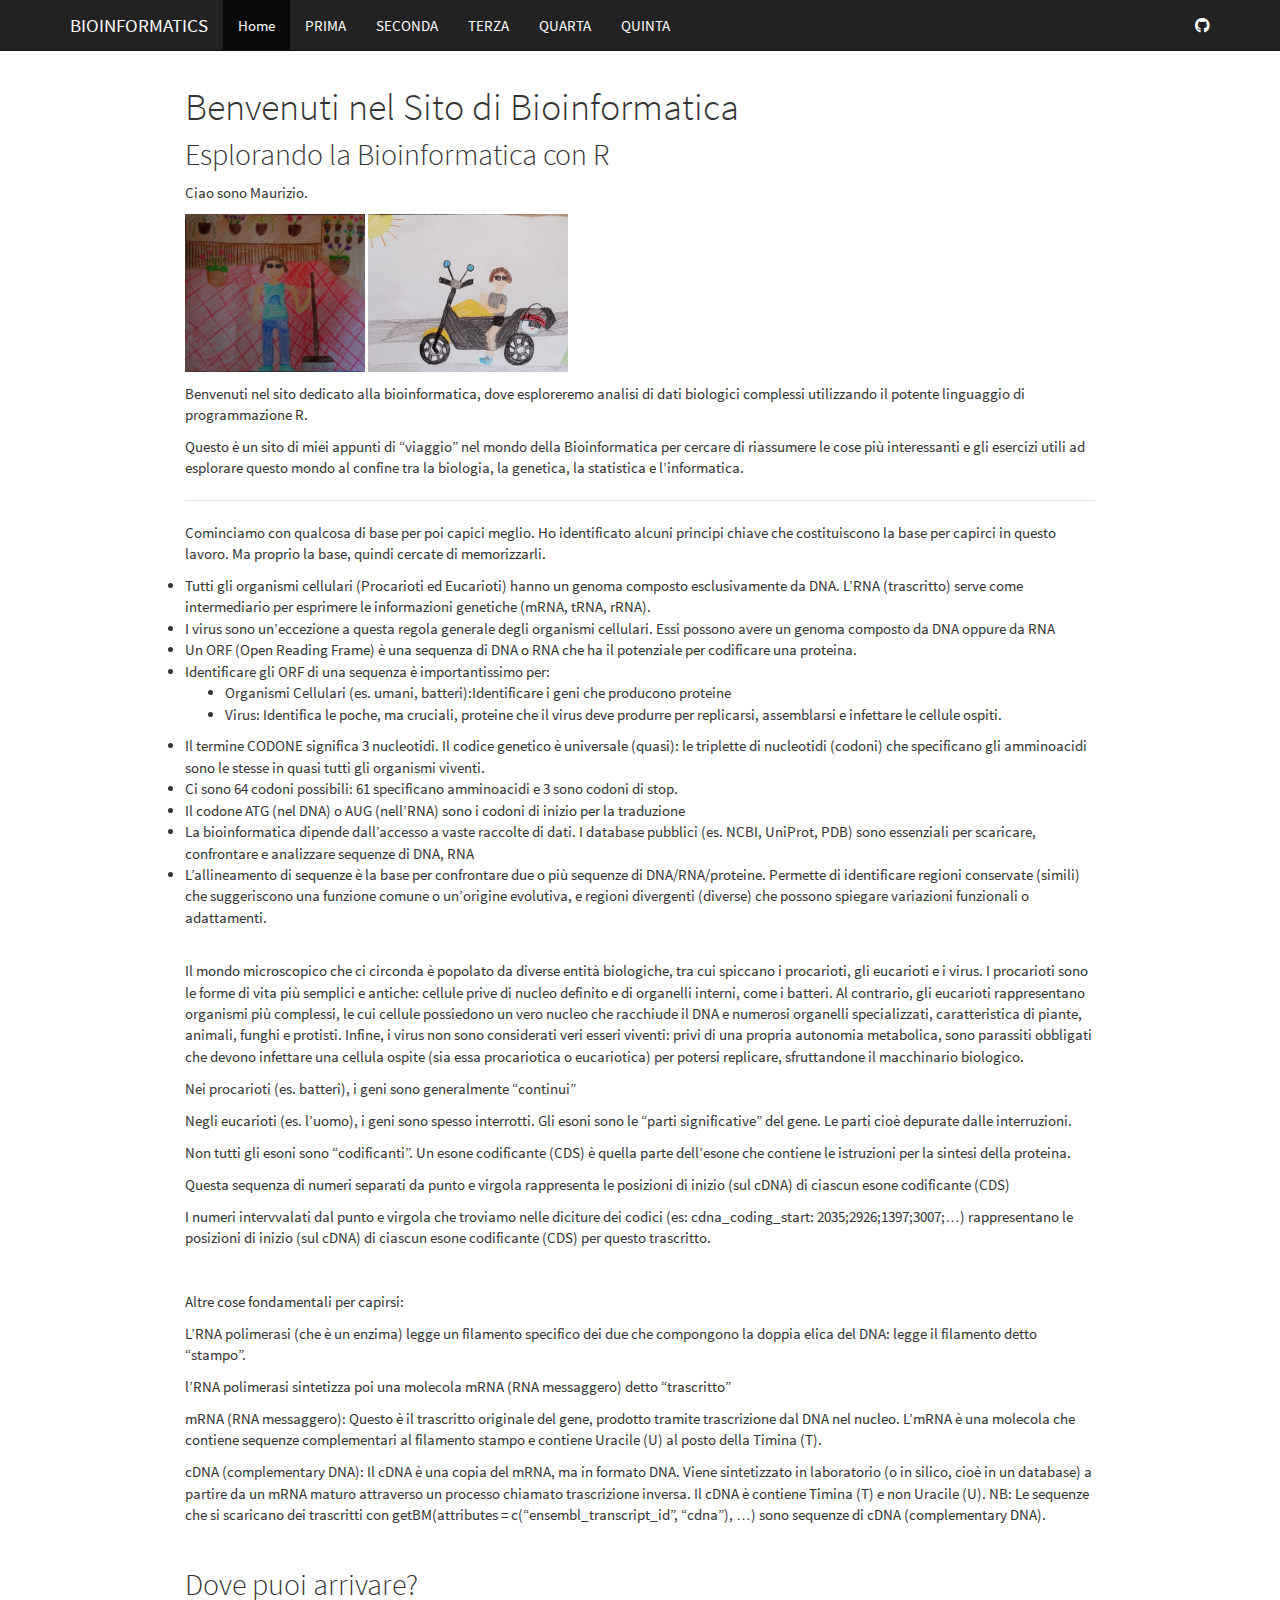
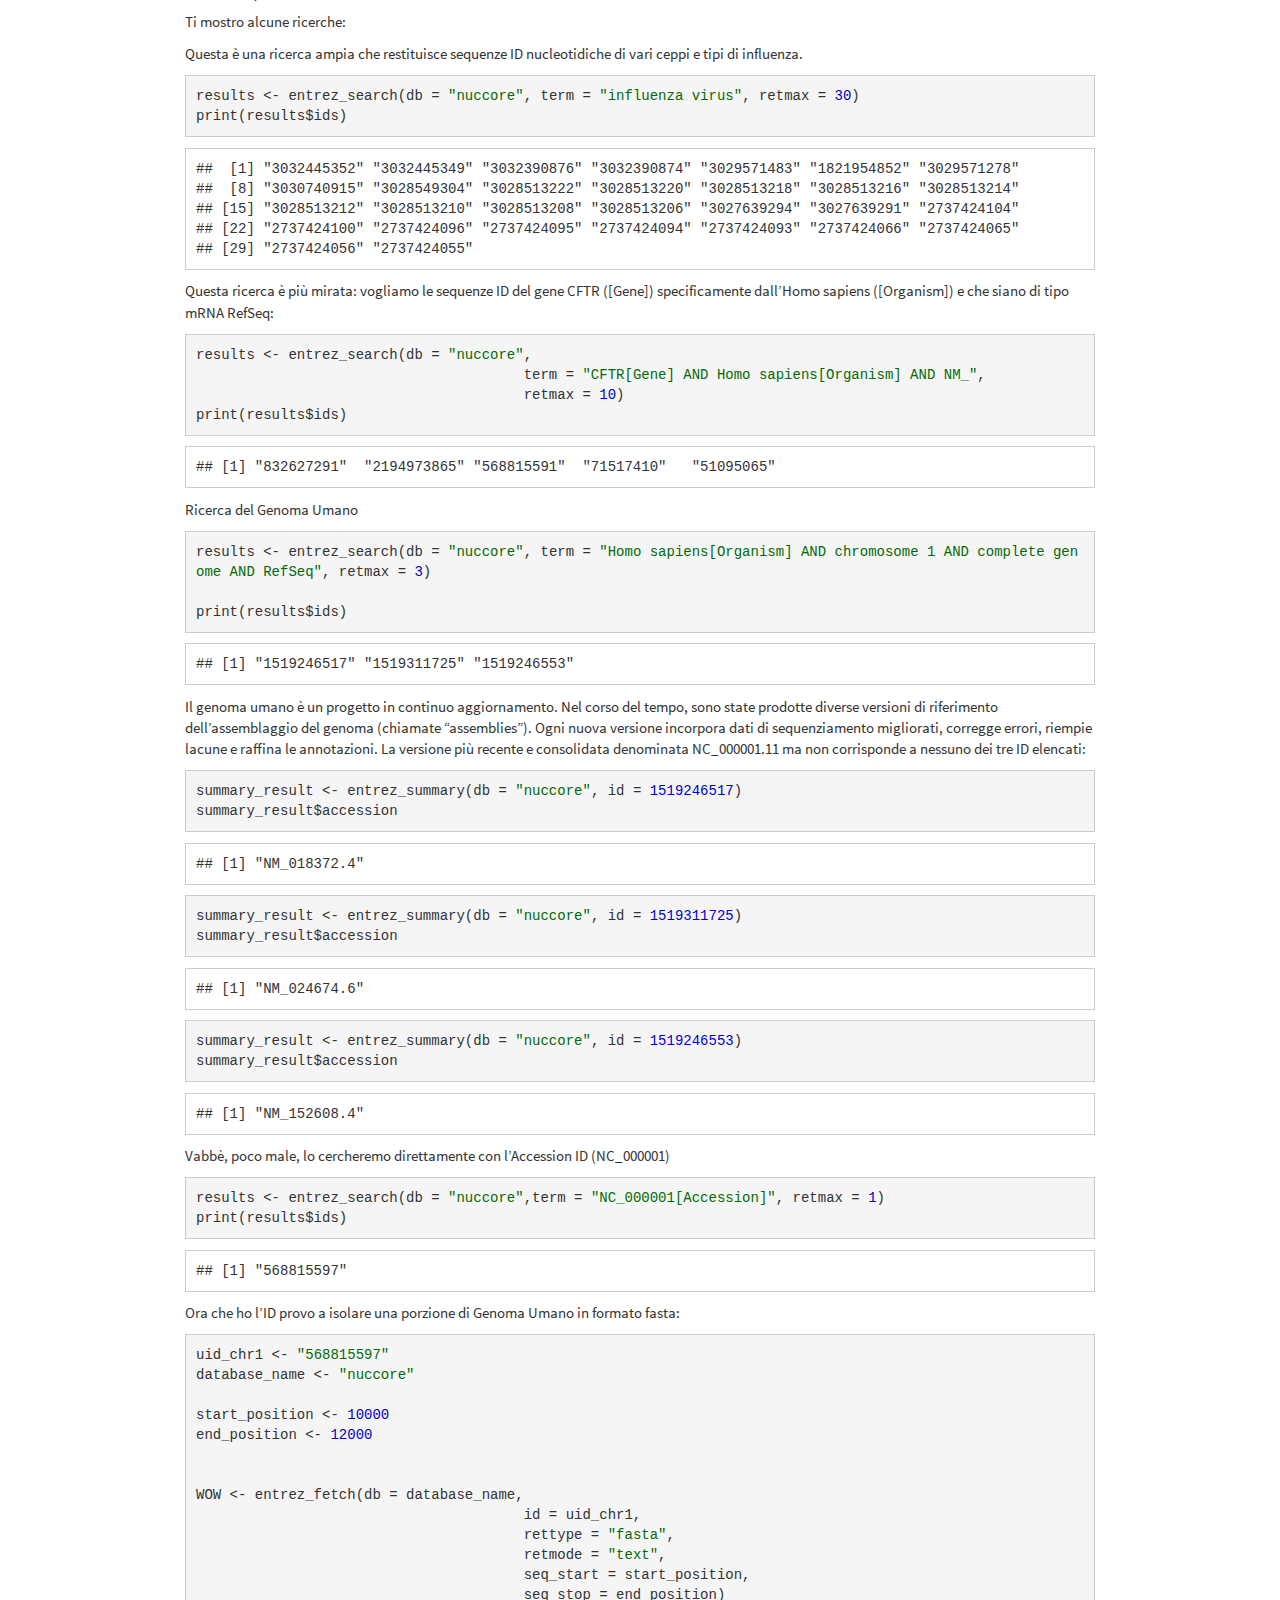
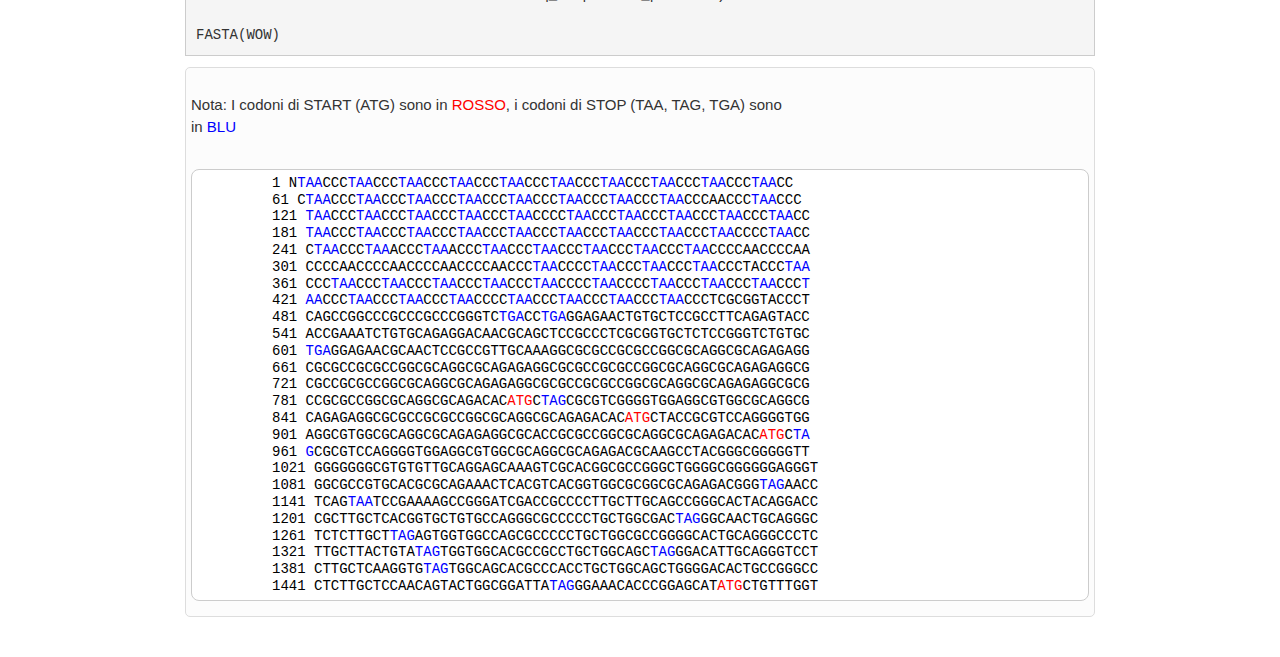
<file: docs/index.html>
<!DOCTYPE html>

<html>

<head>

<meta charset="utf-8" />
<meta name="generator" content="pandoc" />
<meta http-equiv="X-UA-Compatible" content="IE=EDGE" />




<title>Benvenuti nel Sito di Bioinformatica</title>

<script src="site_libs/header-attrs-2.29/header-attrs.js"></script>
<script src="site_libs/jquery-3.6.0/jquery-3.6.0.min.js"></script>
<meta name="viewport" content="width=device-width, initial-scale=1" />
<link href="site_libs/bootstrap-3.3.5/css/cosmo.min.css" rel="stylesheet" />
<script src="site_libs/bootstrap-3.3.5/js/bootstrap.min.js"></script>
<script src="site_libs/bootstrap-3.3.5/shim/html5shiv.min.js"></script>
<script src="site_libs/bootstrap-3.3.5/shim/respond.min.js"></script>
<style>h1 {font-size: 34px;}
       h1.title {font-size: 38px;}
       h2 {font-size: 30px;}
       h3 {font-size: 24px;}
       h4 {font-size: 18px;}
       h5 {font-size: 16px;}
       h6 {font-size: 12px;}
       code {color: inherit; background-color: rgba(0, 0, 0, 0.04);}
       pre:not([class]) { background-color: white }</style>
<script src="site_libs/navigation-1.1/tabsets.js"></script>
<link href="site_libs/highlightjs-9.12.0/textmate.css" rel="stylesheet" />
<script src="site_libs/highlightjs-9.12.0/highlight.js"></script>
<link href="site_libs/font-awesome-6.5.2/css/all.min.css" rel="stylesheet" />
<link href="site_libs/font-awesome-6.5.2/css/v4-shims.min.css" rel="stylesheet" />

<style type="text/css">
  code{white-space: pre-wrap;}
  span.smallcaps{font-variant: small-caps;}
  span.underline{text-decoration: underline;}
  div.column{display: inline-block; vertical-align: top; width: 50%;}
  div.hanging-indent{margin-left: 1.5em; text-indent: -1.5em;}
  ul.task-list{list-style: none;}
    </style>

<style type="text/css">code{white-space: pre;}</style>
<script type="text/javascript">
if (window.hljs) {
  hljs.configure({languages: []});
  hljs.initHighlightingOnLoad();
  if (document.readyState && document.readyState === "complete") {
    window.setTimeout(function() { hljs.initHighlighting(); }, 0);
  }
}
</script>









<style type = "text/css">
.main-container {
  max-width: 940px;
  margin-left: auto;
  margin-right: auto;
}
img {
  max-width:100%;
}
.tabbed-pane {
  padding-top: 12px;
}
.html-widget {
  margin-bottom: 20px;
}
button.code-folding-btn:focus {
  outline: none;
}
summary {
  display: list-item;
}
details > summary > p:only-child {
  display: inline;
}
pre code {
  padding: 0;
}
</style>


<style type="text/css">
.dropdown-submenu {
  position: relative;
}
.dropdown-submenu>.dropdown-menu {
  top: 0;
  left: 100%;
  margin-top: -6px;
  margin-left: -1px;
  border-radius: 0 6px 6px 6px;
}
.dropdown-submenu:hover>.dropdown-menu {
  display: block;
}
.dropdown-submenu>a:after {
  display: block;
  content: " ";
  float: right;
  width: 0;
  height: 0;
  border-color: transparent;
  border-style: solid;
  border-width: 5px 0 5px 5px;
  border-left-color: #cccccc;
  margin-top: 5px;
  margin-right: -10px;
}
.dropdown-submenu:hover>a:after {
  border-left-color: #adb5bd;
}
.dropdown-submenu.pull-left {
  float: none;
}
.dropdown-submenu.pull-left>.dropdown-menu {
  left: -100%;
  margin-left: 10px;
  border-radius: 6px 0 6px 6px;
}
</style>

<script type="text/javascript">
// manage active state of menu based on current page
$(document).ready(function () {
  // active menu anchor
  href = window.location.pathname
  href = href.substr(href.lastIndexOf('/') + 1)
  if (href === "")
    href = "index.html";
  var menuAnchor = $('a[href="' + href + '"]');

  // mark the anchor link active (and if it's in a dropdown, also mark that active)
  var dropdown = menuAnchor.closest('li.dropdown');
  if (window.bootstrap) { // Bootstrap 4+
    menuAnchor.addClass('active');
    dropdown.find('> .dropdown-toggle').addClass('active');
  } else { // Bootstrap 3
    menuAnchor.parent().addClass('active');
    dropdown.addClass('active');
  }

  // Navbar adjustments
  var navHeight = $(".navbar").first().height() + 15;
  var style = document.createElement('style');
  var pt = "padding-top: " + navHeight + "px; ";
  var mt = "margin-top: -" + navHeight + "px; ";
  var css = "";
  // offset scroll position for anchor links (for fixed navbar)
  for (var i = 1; i <= 6; i++) {
    css += ".section h" + i + "{ " + pt + mt + "}\n";
  }
  style.innerHTML = "body {" + pt + "padding-bottom: 40px; }\n" + css;
  document.head.appendChild(style);
});
</script>

<!-- tabsets -->

<style type="text/css">
.tabset-dropdown > .nav-tabs {
  display: inline-table;
  max-height: 500px;
  min-height: 44px;
  overflow-y: auto;
  border: 1px solid #ddd;
  border-radius: 4px;
}

.tabset-dropdown > .nav-tabs > li.active:before, .tabset-dropdown > .nav-tabs.nav-tabs-open:before {
  content: "\e259";
  font-family: 'Glyphicons Halflings';
  display: inline-block;
  padding: 10px;
  border-right: 1px solid #ddd;
}

.tabset-dropdown > .nav-tabs.nav-tabs-open > li.active:before {
  content: "\e258";
  font-family: 'Glyphicons Halflings';
  border: none;
}

.tabset-dropdown > .nav-tabs > li.active {
  display: block;
}

.tabset-dropdown > .nav-tabs > li > a,
.tabset-dropdown > .nav-tabs > li > a:focus,
.tabset-dropdown > .nav-tabs > li > a:hover {
  border: none;
  display: inline-block;
  border-radius: 4px;
  background-color: transparent;
}

.tabset-dropdown > .nav-tabs.nav-tabs-open > li {
  display: block;
  float: none;
}

.tabset-dropdown > .nav-tabs > li {
  display: none;
}
</style>

<!-- code folding -->




</head>

<body>


<div class="container-fluid main-container">




<div class="navbar navbar-default  navbar-fixed-top" role="navigation">
  <div class="container">
    <div class="navbar-header">
      <button type="button" class="navbar-toggle collapsed" data-toggle="collapse" data-bs-toggle="collapse" data-target="#navbar" data-bs-target="#navbar">
        <span class="icon-bar"></span>
        <span class="icon-bar"></span>
        <span class="icon-bar"></span>
      </button>
      <a class="navbar-brand" href="index.html">BIOINFORMATICS</a>
    </div>
    <div id="navbar" class="navbar-collapse collapse">
      <ul class="nav navbar-nav">
        <li>
  <a href="index.html">Home</a>
</li>
<li>
  <a href="PRIMA.html">PRIMA</a>
</li>
<li>
  <a href="SECONDA.html">SECONDA</a>
</li>
<li>
  <a href="TERZA.html">TERZA</a>
</li>
<li>
  <a href="QUARTA.html">QUARTA</a>
</li>
<li>
  <a href="QUINTA.html">QUINTA</a>
</li>
      </ul>
      <ul class="nav navbar-nav navbar-right">
        <li>
  <a href="https://github.com/mauriziomurano/bioinformaticswebsite">
    <span class="fa fa-github"></span>
     
  </a>
</li>
      </ul>
    </div><!--/.nav-collapse -->
  </div><!--/.container -->
</div><!--/.navbar -->

<div id="header">



<h1 class="title toc-ignore">Benvenuti nel Sito di Bioinformatica</h1>

</div>


<div id="esplorando-la-bioinformatica-con-r" class="section level2">
<h2>Esplorando la Bioinformatica con R</h2>
<p>Ciao sono Maurizio.</p>
<div class="image-row-container">
<p><img src="me1.png" width="180" /> <img src="me2.png"
width="200" /></p>
</div>
<p>Benvenuti nel sito dedicato alla bioinformatica, dove esploreremo
analisi di dati biologici complessi utilizzando il potente linguaggio di
programmazione R.</p>
<p>Questo è un sito di miei appunti di “viaggio” nel mondo della
Bioinformatica per cercare di riassumere le cose più interessanti e gli
esercizi utili ad esplorare questo mondo al confine tra la biologia, la
genetica, la statistica e l’informatica.</p>
<hr />
<p>Cominciamo con qualcosa di base per poi capici meglio. Ho
identificato alcuni principi chiave che costituiscono la base per
capirci in questo lavoro. Ma proprio la base, quindi cercate di
memorizzarli.</p>
<li>
Tutti gli organismi cellulari (Procarioti ed Eucarioti) hanno un genoma
composto esclusivamente da DNA. L’RNA (trascritto) serve come
intermediario per esprimere le informazioni genetiche (mRNA, tRNA,
rRNA).
</li>
<li>
I virus sono un’eccezione a questa regola generale degli organismi
cellulari. Essi possono avere un genoma composto da DNA oppure da RNA
</li>
<li>
Un ORF (Open Reading Frame) è una sequenza di DNA o RNA che ha il
potenziale per codificare una proteina.
</li>
<li>
Identificare gli ORF di una sequenza è importantissimo per:
</li>
<ul>
<li>
Organismi Cellulari (es. umani, batteri):Identificare i geni che
producono proteine
</li>
<li>
Virus: Identifica le poche, ma cruciali, proteine che il virus deve
produrre per replicarsi, assemblarsi e infettare le cellule ospiti.
</li>
</ul>
<li>
Il termine CODONE significa 3 nucleotidi. Il codice genetico è
universale (quasi): le triplette di nucleotidi (codoni) che specificano
gli amminoacidi sono le stesse in quasi tutti gli organismi viventi.
</li>
<li>
Ci sono 64 codoni possibili: 61 specificano amminoacidi e 3 sono codoni
di stop.
</li>
<li>
Il codone ATG (nel DNA) o AUG (nell’RNA) sono i codoni di inizio per la
traduzione
</li>
<li>
La bioinformatica dipende dall’accesso a vaste raccolte di dati. I
database pubblici (es. NCBI, UniProt, PDB) sono essenziali per
scaricare, confrontare e analizzare sequenze di DNA, RNA
</li>
<li>
L’allineamento di sequenze è la base per confrontare due o più sequenze
di DNA/RNA/proteine. Permette di identificare regioni conservate
(simili) che suggeriscono una funzione comune o un’origine evolutiva, e
regioni divergenti (diverse) che possono spiegare variazioni funzionali
o adattamenti.
</li>
<p><BR></p>
<p>Il mondo microscopico che ci circonda è popolato da diverse entità
biologiche, tra cui spiccano i procarioti, gli eucarioti e i virus. I
procarioti sono le forme di vita più semplici e antiche: cellule prive
di nucleo definito e di organelli interni, come i batteri. Al contrario,
gli eucarioti rappresentano organismi più complessi, le cui cellule
possiedono un vero nucleo che racchiude il DNA e numerosi organelli
specializzati, caratteristica di piante, animali, funghi e protisti.
Infine, i virus non sono considerati veri esseri viventi: privi di una
propria autonomia metabolica, sono parassiti obbligati che devono
infettare una cellula ospite (sia essa procariotica o eucariotica) per
potersi replicare, sfruttandone il macchinario biologico.</p>
<p>Nei procarioti (es. batteri), i geni sono generalmente “continui”</p>
<p>Negli eucarioti (es. l’uomo), i geni sono spesso interrotti. Gli
esoni sono le “parti significative” del gene. Le parti cioè depurate
dalle interruzioni.</p>
<p>Non tutti gli esoni sono “codificanti”. Un esone codificante (CDS) è
quella parte dell’esone che contiene le istruzioni per la sintesi della
proteina.</p>
<p>Questa sequenza di numeri separati da punto e virgola rappresenta le
posizioni di inizio (sul cDNA) di ciascun esone codificante (CDS)</p>
<p>I numeri intervvalati dal punto e virgola che troviamo nelle diciture
dei codici (es: cdna_coding_start: 2035;2926;1397;3007;…) rappresentano
le posizioni di inizio (sul cDNA) di ciascun esone codificante (CDS) per
questo trascritto.</p>
<p><BR></p>
<p>Altre cose fondamentali per capirsi:</p>
<p>L’RNA polimerasi (che è un enzima) legge un filamento specifico dei
due che compongono la doppia elica del DNA: legge il filamento detto
“stampo”.</p>
<p>l’RNA polimerasi sintetizza poi una molecola mRNA (RNA messaggero)
detto “trascritto”</p>
<p>mRNA (RNA messaggero): Questo è il trascritto originale del gene,
prodotto tramite trascrizione dal DNA nel nucleo. L’mRNA è una molecola
che contiene sequenze complementari al filamento stampo e contiene
Uracile (U) al posto della Timina (T).</p>
<p>cDNA (complementary DNA): Il cDNA è una copia del mRNA, ma in formato
DNA. Viene sintetizzato in laboratorio (o in silico, cioè in un
database) a partire da un mRNA maturo attraverso un processo chiamato
trascrizione inversa. Il cDNA è contiene Timina (T) e non Uracile (U).
NB: Le sequenze che si scaricano dei trascritti con getBM(attributes =
c(“ensembl_transcript_id”, “cdna”), …) sono sequenze di cDNA
(complementary DNA).</p>
<p><BR></p>
</div>
<div id="dove-puoi-arrivare" class="section level2">
<h2>Dove puoi arrivare?</h2>
<p>Ti mostro alcune ricerche:</p>
<p>Questa è una ricerca ampia che restituisce sequenze ID nucleotidiche
di vari ceppi e tipi di influenza.</p>
<pre class="r"><code>results &lt;- entrez_search(db = &quot;nuccore&quot;, term = &quot;influenza virus&quot;, retmax = 30)
print(results$ids)</code></pre>
<pre><code>##  [1] &quot;3032445352&quot; &quot;3032445349&quot; &quot;3032390876&quot; &quot;3032390874&quot; &quot;3029571483&quot; &quot;1821954852&quot; &quot;3029571278&quot;
##  [8] &quot;3030740915&quot; &quot;3028549304&quot; &quot;3028513222&quot; &quot;3028513220&quot; &quot;3028513218&quot; &quot;3028513216&quot; &quot;3028513214&quot;
## [15] &quot;3028513212&quot; &quot;3028513210&quot; &quot;3028513208&quot; &quot;3028513206&quot; &quot;3027639294&quot; &quot;3027639291&quot; &quot;2737424104&quot;
## [22] &quot;2737424100&quot; &quot;2737424096&quot; &quot;2737424095&quot; &quot;2737424094&quot; &quot;2737424093&quot; &quot;2737424066&quot; &quot;2737424065&quot;
## [29] &quot;2737424056&quot; &quot;2737424055&quot;</code></pre>
<p>Questa ricerca è più mirata: vogliamo le sequenze ID del gene CFTR
([Gene]) specificamente dall’Homo sapiens ([Organism]) e che siano di
tipo mRNA RefSeq:</p>
<pre class="r"><code>results &lt;- entrez_search(db = &quot;nuccore&quot;,
                                       term = &quot;CFTR[Gene] AND Homo sapiens[Organism] AND NM_&quot;,
                                       retmax = 10)
print(results$ids)</code></pre>
<pre><code>## [1] &quot;832627291&quot;  &quot;2194973865&quot; &quot;568815591&quot;  &quot;71517410&quot;   &quot;51095065&quot;</code></pre>
<p>Ricerca del Genoma Umano</p>
<pre class="r"><code>results &lt;- entrez_search(db = &quot;nuccore&quot;, term = &quot;Homo sapiens[Organism] AND chromosome 1 AND complete genome AND RefSeq&quot;, retmax = 3)

print(results$ids)</code></pre>
<pre><code>## [1] &quot;1519246517&quot; &quot;1519311725&quot; &quot;1519246553&quot;</code></pre>
<p>Il genoma umano è un progetto in continuo aggiornamento. Nel corso
del tempo, sono state prodotte diverse versioni di riferimento
dell’assemblaggio del genoma (chiamate “assemblies”). Ogni nuova
versione incorpora dati di sequenziamento migliorati, corregge errori,
riempie lacune e raffina le annotazioni. La versione più recente e
consolidata denominata NC_000001.11 ma non corrisponde a nessuno dei tre
ID elencati:</p>
<pre class="r"><code>summary_result &lt;- entrez_summary(db = &quot;nuccore&quot;, id = 1519246517)
summary_result$accession</code></pre>
<pre><code>## [1] &quot;NM_018372.4&quot;</code></pre>
<pre class="r"><code>summary_result &lt;- entrez_summary(db = &quot;nuccore&quot;, id = 1519311725)
summary_result$accession</code></pre>
<pre><code>## [1] &quot;NM_024674.6&quot;</code></pre>
<pre class="r"><code>summary_result &lt;- entrez_summary(db = &quot;nuccore&quot;, id = 1519246553)
summary_result$accession</code></pre>
<pre><code>## [1] &quot;NM_152608.4&quot;</code></pre>
<p>Vabbè, poco male, lo cercheremo direttamente con l’Accession ID
(NC_000001)</p>
<pre class="r"><code>results &lt;- entrez_search(db = &quot;nuccore&quot;,term = &quot;NC_000001[Accession]&quot;, retmax = 1)
print(results$ids)</code></pre>
<pre><code>## [1] &quot;568815597&quot;</code></pre>
<p>Ora che ho l’ID provo a isolare una porzione di Genoma Umano in
formato fasta:</p>
<pre class="r"><code>uid_chr1 &lt;- &quot;568815597&quot;
database_name &lt;- &quot;nuccore&quot;

start_position &lt;- 10000
end_position &lt;- 12000


WOW &lt;- entrez_fetch(db = database_name,
                                       id = uid_chr1,
                                       rettype = &quot;fasta&quot;,
                                       retmode = &quot;text&quot;,
                                       seq_start = start_position,
                                       seq_stop = end_position)

FASTA(WOW)</code></pre>
<style>
      .fasta-container-wrapper {
          margin-top: 0px;
          border: 1px solid #ddd;
          padding: 5px;
          border-radius: 5px;
          background-color: #fcfcfc;
      }
      .fasta-output-header {
          font-family: sans-serif;
          white-space: pre-wrap;
          margin-bottom: 0px;
      }
      .fasta-sequence-pre {
        font-family: 'Courier New', Courier, monospace;
        white-space: pre;
        word-wrap: normal;
        font-size: 14px;
        line-height: 1.2;
        background-color: white; 
        color: black; 
        padding: 5px;
        border-radius: 8px;
        overflow-x: auto;
        tab-size: 4;
        -moz-tab-size: 4;
      }
      .line-number-html {
        color: #888;
        display: inline-block;
        width: 70px;
        text-align: right;
        margin-right: 5px;
      }
    </style>
<div class="fasta-container-wrapper">
<div class="fasta-output-header">
<p>Nota: I codoni di START (ATG) sono in <span
style="color:red;">ROSSO</span>, i codoni di STOP (TAA, TAG, TGA) sono
in <span style="color:blue;">BLU</span></p>
</div>
<pre class='fasta-sequence-pre'>
<span class='line-number-html'>      </span>1 N<span style='color:blue;'>T</span><span style='color:blue;'>A</span><span style='color:blue;'>A</span>CCC<span style='color:blue;'>T</span><span style='color:blue;'>A</span><span style='color:blue;'>A</span>CCC<span style='color:blue;'>T</span><span style='color:blue;'>A</span><span style='color:blue;'>A</span>CCC<span style='color:blue;'>T</span><span style='color:blue;'>A</span><span style='color:blue;'>A</span>CCC<span style='color:blue;'>T</span><span style='color:blue;'>A</span><span style='color:blue;'>A</span>CCC<span style='color:blue;'>T</span><span style='color:blue;'>A</span><span style='color:blue;'>A</span>CCC<span style='color:blue;'>T</span><span style='color:blue;'>A</span><span style='color:blue;'>A</span>CCC<span style='color:blue;'>T</span><span style='color:blue;'>A</span><span style='color:blue;'>A</span>CCC<span style='color:blue;'>T</span><span style='color:blue;'>A</span><span style='color:blue;'>A</span>CCC<span style='color:blue;'>T</span><span style='color:blue;'>A</span><span style='color:blue;'>A</span>CC
<span class='line-number-html'>     </span>61 C<span style='color:blue;'>T</span><span style='color:blue;'>A</span><span style='color:blue;'>A</span>CCC<span style='color:blue;'>T</span><span style='color:blue;'>A</span><span style='color:blue;'>A</span>CCC<span style='color:blue;'>T</span><span style='color:blue;'>A</span><span style='color:blue;'>A</span>CCC<span style='color:blue;'>T</span><span style='color:blue;'>A</span><span style='color:blue;'>A</span>CCC<span style='color:blue;'>T</span><span style='color:blue;'>A</span><span style='color:blue;'>A</span>CCC<span style='color:blue;'>T</span><span style='color:blue;'>A</span><span style='color:blue;'>A</span>CCC<span style='color:blue;'>T</span><span style='color:blue;'>A</span><span style='color:blue;'>A</span>CCC<span style='color:blue;'>T</span><span style='color:blue;'>A</span><span style='color:blue;'>A</span>CCCAACCC<span style='color:blue;'>T</span><span style='color:blue;'>A</span><span style='color:blue;'>A</span>CCC
<span class='line-number-html'>    </span>121 <span style='color:blue;'>T</span><span style='color:blue;'>A</span><span style='color:blue;'>A</span>CCC<span style='color:blue;'>T</span><span style='color:blue;'>A</span><span style='color:blue;'>A</span>CCC<span style='color:blue;'>T</span><span style='color:blue;'>A</span><span style='color:blue;'>A</span>CCC<span style='color:blue;'>T</span><span style='color:blue;'>A</span><span style='color:blue;'>A</span>CCC<span style='color:blue;'>T</span><span style='color:blue;'>A</span><span style='color:blue;'>A</span>CCCC<span style='color:blue;'>T</span><span style='color:blue;'>A</span><span style='color:blue;'>A</span>CCC<span style='color:blue;'>T</span><span style='color:blue;'>A</span><span style='color:blue;'>A</span>CCC<span style='color:blue;'>T</span><span style='color:blue;'>A</span><span style='color:blue;'>A</span>CCC<span style='color:blue;'>T</span><span style='color:blue;'>A</span><span style='color:blue;'>A</span>CCC<span style='color:blue;'>T</span><span style='color:blue;'>A</span><span style='color:blue;'>A</span>CC
<span class='line-number-html'>    </span>181 <span style='color:blue;'>T</span><span style='color:blue;'>A</span><span style='color:blue;'>A</span>CCC<span style='color:blue;'>T</span><span style='color:blue;'>A</span><span style='color:blue;'>A</span>CCC<span style='color:blue;'>T</span><span style='color:blue;'>A</span><span style='color:blue;'>A</span>CCC<span style='color:blue;'>T</span><span style='color:blue;'>A</span><span style='color:blue;'>A</span>CCC<span style='color:blue;'>T</span><span style='color:blue;'>A</span><span style='color:blue;'>A</span>CCC<span style='color:blue;'>T</span><span style='color:blue;'>A</span><span style='color:blue;'>A</span>CCC<span style='color:blue;'>T</span><span style='color:blue;'>A</span><span style='color:blue;'>A</span>CCC<span style='color:blue;'>T</span><span style='color:blue;'>A</span><span style='color:blue;'>A</span>CCC<span style='color:blue;'>T</span><span style='color:blue;'>A</span><span style='color:blue;'>A</span>CCCC<span style='color:blue;'>T</span><span style='color:blue;'>A</span><span style='color:blue;'>A</span>CC
<span class='line-number-html'>    </span>241 C<span style='color:blue;'>T</span><span style='color:blue;'>A</span><span style='color:blue;'>A</span>CCC<span style='color:blue;'>T</span><span style='color:blue;'>A</span><span style='color:blue;'>A</span>ACCC<span style='color:blue;'>T</span><span style='color:blue;'>A</span><span style='color:blue;'>A</span>ACCC<span style='color:blue;'>T</span><span style='color:blue;'>A</span><span style='color:blue;'>A</span>CCC<span style='color:blue;'>T</span><span style='color:blue;'>A</span><span style='color:blue;'>A</span>CCC<span style='color:blue;'>T</span><span style='color:blue;'>A</span><span style='color:blue;'>A</span>CCC<span style='color:blue;'>T</span><span style='color:blue;'>A</span><span style='color:blue;'>A</span>CCC<span style='color:blue;'>T</span><span style='color:blue;'>A</span><span style='color:blue;'>A</span>CCCCAACCCCAA
<span class='line-number-html'>    </span>301 CCCCAACCCCAACCCCAACCCCAACCC<span style='color:blue;'>T</span><span style='color:blue;'>A</span><span style='color:blue;'>A</span>CCCC<span style='color:blue;'>T</span><span style='color:blue;'>A</span><span style='color:blue;'>A</span>CCC<span style='color:blue;'>T</span><span style='color:blue;'>A</span><span style='color:blue;'>A</span>CCC<span style='color:blue;'>T</span><span style='color:blue;'>A</span><span style='color:blue;'>A</span>CCCTACCC<span style='color:blue;'>T</span><span style='color:blue;'>A</span><span style='color:blue;'>A</span>
<span class='line-number-html'>    </span>361 CCC<span style='color:blue;'>T</span><span style='color:blue;'>A</span><span style='color:blue;'>A</span>CCC<span style='color:blue;'>T</span><span style='color:blue;'>A</span><span style='color:blue;'>A</span>CCC<span style='color:blue;'>T</span><span style='color:blue;'>A</span><span style='color:blue;'>A</span>CCC<span style='color:blue;'>T</span><span style='color:blue;'>A</span><span style='color:blue;'>A</span>CCC<span style='color:blue;'>T</span><span style='color:blue;'>A</span><span style='color:blue;'>A</span>CCCC<span style='color:blue;'>T</span><span style='color:blue;'>A</span><span style='color:blue;'>A</span>CCCC<span style='color:blue;'>T</span><span style='color:blue;'>A</span><span style='color:blue;'>A</span>CCC<span style='color:blue;'>T</span><span style='color:blue;'>A</span><span style='color:blue;'>A</span>CCC<span style='color:blue;'>T</span><span style='color:blue;'>A</span><span style='color:blue;'>A</span>CCC<span style='color:blue;'>T</span>
<span class='line-number-html'>    </span>421 <span style='color:blue;'>A</span><span style='color:blue;'>A</span>CCC<span style='color:blue;'>T</span><span style='color:blue;'>A</span><span style='color:blue;'>A</span>CCC<span style='color:blue;'>T</span><span style='color:blue;'>A</span><span style='color:blue;'>A</span>CCC<span style='color:blue;'>T</span><span style='color:blue;'>A</span><span style='color:blue;'>A</span>CCCC<span style='color:blue;'>T</span><span style='color:blue;'>A</span><span style='color:blue;'>A</span>CCC<span style='color:blue;'>T</span><span style='color:blue;'>A</span><span style='color:blue;'>A</span>CCC<span style='color:blue;'>T</span><span style='color:blue;'>A</span><span style='color:blue;'>A</span>CCC<span style='color:blue;'>T</span><span style='color:blue;'>A</span><span style='color:blue;'>A</span>CCCTCGCGGTACCCT
<span class='line-number-html'>    </span>481 CAGCCGGCCCGCCCGCCCGGGTC<span style='color:blue;'>T</span><span style='color:blue;'>G</span><span style='color:blue;'>A</span>CC<span style='color:blue;'>T</span><span style='color:blue;'>G</span><span style='color:blue;'>A</span>GGAGAACTGTGCTCCGCCTTCAGAGTACC
<span class='line-number-html'>    </span>541 ACCGAAATCTGTGCAGAGGACAACGCAGCTCCGCCCTCGCGGTGCTCTCCGGGTCTGTGC
<span class='line-number-html'>    </span>601 <span style='color:blue;'>T</span><span style='color:blue;'>G</span><span style='color:blue;'>A</span>GGAGAACGCAACTCCGCCGTTGCAAAGGCGCGCCGCGCCGGCGCAGGCGCAGAGAGG
<span class='line-number-html'>    </span>661 CGCGCCGCGCCGGCGCAGGCGCAGAGAGGCGCGCCGCGCCGGCGCAGGCGCAGAGAGGCG
<span class='line-number-html'>    </span>721 CGCCGCGCCGGCGCAGGCGCAGAGAGGCGCGCCGCGCCGGCGCAGGCGCAGAGAGGCGCG
<span class='line-number-html'>    </span>781 CCGCGCCGGCGCAGGCGCAGACAC<span style='color:red;'>A</span><span style='color:red;'>T</span><span style='color:red;'>G</span>C<span style='color:blue;'>T</span><span style='color:blue;'>A</span><span style='color:blue;'>G</span>CGCGTCGGGGTGGAGGCGTGGCGCAGGCG
<span class='line-number-html'>    </span>841 CAGAGAGGCGCGCCGCGCCGGCGCAGGCGCAGAGACAC<span style='color:red;'>A</span><span style='color:red;'>T</span><span style='color:red;'>G</span>CTACCGCGTCCAGGGGTGG
<span class='line-number-html'>    </span>901 AGGCGTGGCGCAGGCGCAGAGAGGCGCACCGCGCCGGCGCAGGCGCAGAGACAC<span style='color:red;'>A</span><span style='color:red;'>T</span><span style='color:red;'>G</span>C<span style='color:blue;'>T</span><span style='color:blue;'>A</span>
<span class='line-number-html'>    </span>961 <span style='color:blue;'>G</span>CGCGTCCAGGGGTGGAGGCGTGGCGCAGGCGCAGAGACGCAAGCCTACGGGCGGGGGTT
<span class='line-number-html'>   </span>1021 GGGGGGGCGTGTGTTGCAGGAGCAAAGTCGCACGGCGCCGGGCTGGGGCGGGGGGAGGGT
<span class='line-number-html'>   </span>1081 GGCGCCGTGCACGCGCAGAAACTCACGTCACGGTGGCGCGGCGCAGAGACGGG<span style='color:blue;'>T</span><span style='color:blue;'>A</span><span style='color:blue;'>G</span>AACC
<span class='line-number-html'>   </span>1141 TCAG<span style='color:blue;'>T</span><span style='color:blue;'>A</span><span style='color:blue;'>A</span>TCCGAAAAGCCGGGATCGACCGCCCCTTGCTTGCAGCCGGGCACTACAGGACC
<span class='line-number-html'>   </span>1201 CGCTTGCTCACGGTGCTGTGCCAGGGCGCCCCCTGCTGGCGAC<span style='color:blue;'>T</span><span style='color:blue;'>A</span><span style='color:blue;'>G</span>GGCAACTGCAGGGC
<span class='line-number-html'>   </span>1261 TCTCTTGCT<span style='color:blue;'>T</span><span style='color:blue;'>A</span><span style='color:blue;'>G</span>AGTGGTGGCCAGCGCCCCCTGCTGGCGCCGGGGCACTGCAGGGCCCTC
<span class='line-number-html'>   </span>1321 TTGCTTACTGTA<span style='color:blue;'>T</span><span style='color:blue;'>A</span><span style='color:blue;'>G</span>TGGTGGCACGCCGCCTGCTGGCAGC<span style='color:blue;'>T</span><span style='color:blue;'>A</span><span style='color:blue;'>G</span>GGACATTGCAGGGTCCT
<span class='line-number-html'>   </span>1381 CTTGCTCAAGGTG<span style='color:blue;'>T</span><span style='color:blue;'>A</span><span style='color:blue;'>G</span>TGGCAGCACGCCCACCTGCTGGCAGCTGGGGACACTGCCGGGCC
<span class='line-number-html'>   </span>1441 CTCTTGCTCCAACAGTACTGGCGGATTA<span style='color:blue;'>T</span><span style='color:blue;'>A</span><span style='color:blue;'>G</span>GGAAACACCCGGAGCAT<span style='color:red;'>A</span><span style='color:red;'>T</span><span style='color:red;'>G</span>CTGTTTGGT
</pre>
</div>
</div>




</div>

<script>

// add bootstrap table styles to pandoc tables
function bootstrapStylePandocTables() {
  $('tr.odd').parent('tbody').parent('table').addClass('table table-condensed');
}
$(document).ready(function () {
  bootstrapStylePandocTables();
});


</script>

<!-- tabsets -->

<script>
$(document).ready(function () {
  window.buildTabsets("TOC");
});

$(document).ready(function () {
  $('.tabset-dropdown > .nav-tabs > li').click(function () {
    $(this).parent().toggleClass('nav-tabs-open');
  });
});
</script>

<!-- code folding -->


<!-- dynamically load mathjax for compatibility with self-contained -->
<script>
  (function () {
    var script = document.createElement("script");
    script.type = "text/javascript";
    script.src  = "https://mathjax.rstudio.com/latest/MathJax.js?config=TeX-AMS-MML_HTMLorMML";
    document.getElementsByTagName("head")[0].appendChild(script);
  })();
</script>

</body>
</html>
</file>
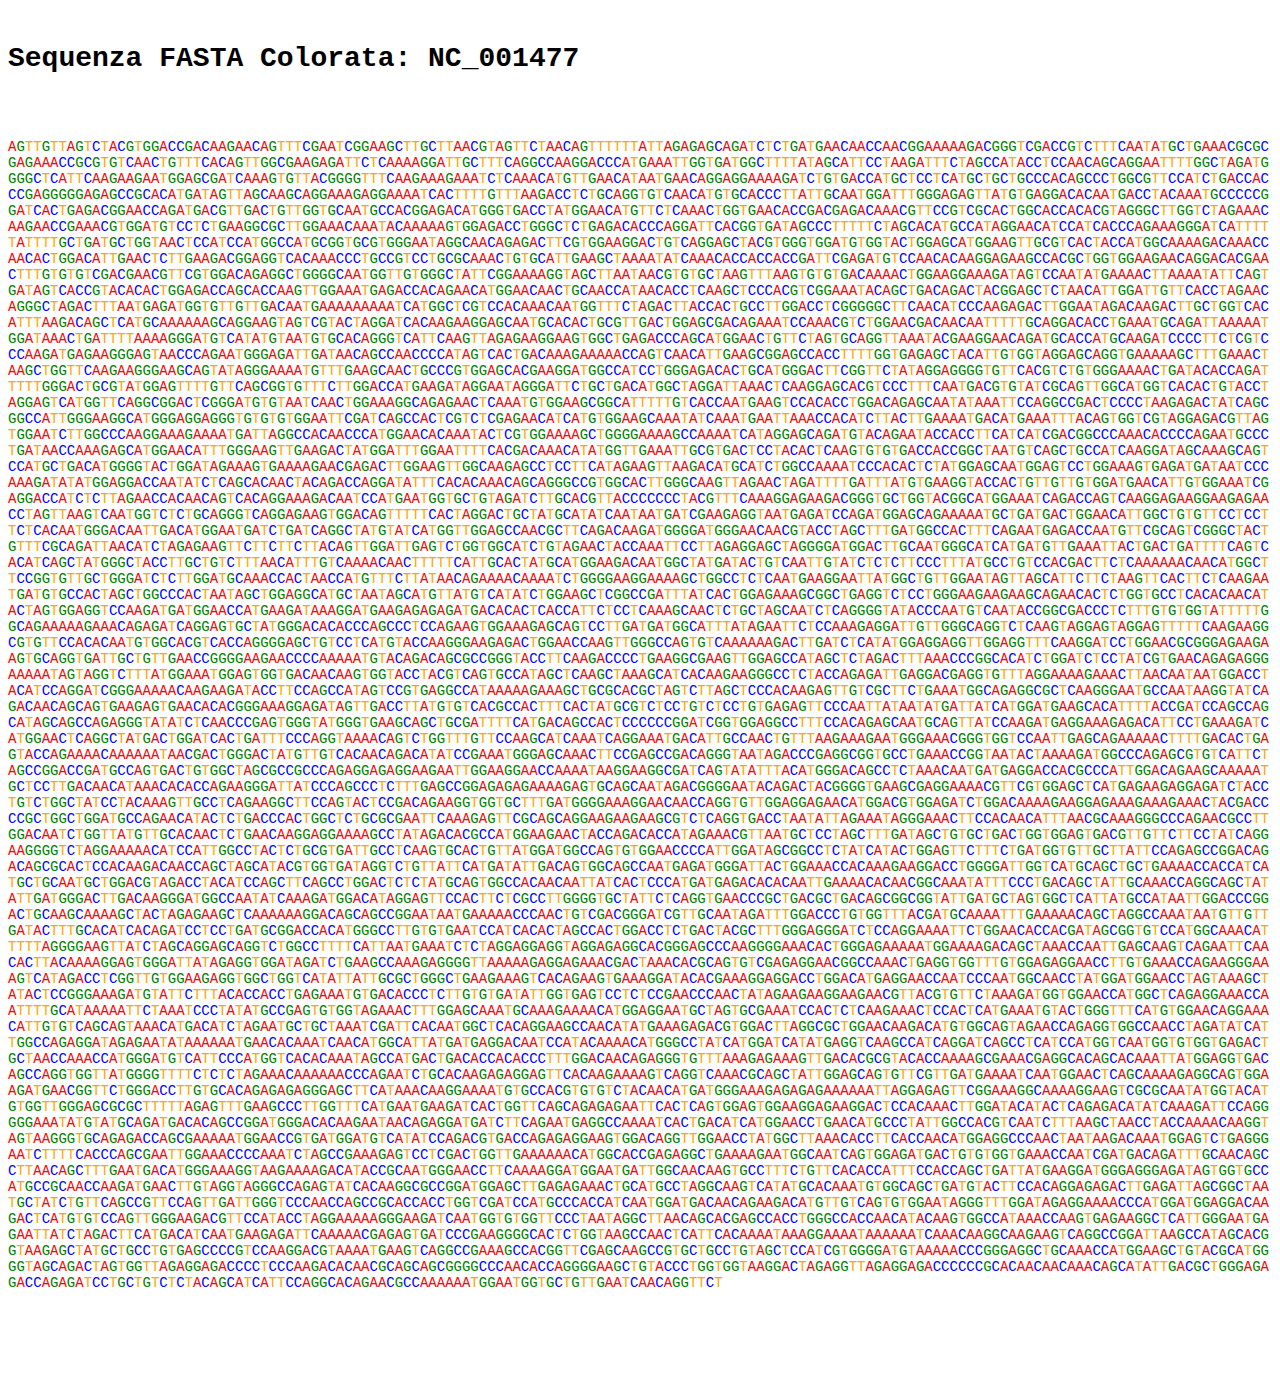
<file: sequenza_fasta_colorata.html>
<!DOCTYPE html>
<html lang='it'>
<head>
<meta charset='UTF-8'>
<title>Visualizzazione FASTA Colorata</title>
<style>
body { font-family: monospace; white-space: pre-wrap; word-wrap: break-word; font-size: 14px; }
</style>
</head>
<body>
<h1>Sequenza FASTA Colorata: NC_001477</h1>
<p>
<span style='color:red;'>A</span><span style='color:green;'>G</span><span style='color:orange;'>T</span><span style='color:orange;'>T</span><span style='color:green;'>G</span><span style='color:orange;'>T</span><span style='color:orange;'>T</span><span style='color:red;'>A</span><span style='color:green;'>G</span><span style='color:orange;'>T</span><span style='color:blue;'>C</span><span style='color:orange;'>T</span><span style='color:red;'>A</span><span style='color:blue;'>C</span><span style='color:green;'>G</span><span style='color:orange;'>T</span><span style='color:green;'>G</span><span style='color:green;'>G</span><span style='color:red;'>A</span><span style='color:blue;'>C</span><span style='color:blue;'>C</span><span style='color:green;'>G</span><span style='color:red;'>A</span><span style='color:blue;'>C</span><span style='color:red;'>A</span><span style='color:red;'>A</span><span style='color:green;'>G</span><span style='color:red;'>A</span><span style='color:red;'>A</span><span style='color:blue;'>C</span><span style='color:red;'>A</span><span style='color:green;'>G</span><span style='color:orange;'>T</span><span style='color:orange;'>T</span><span style='color:orange;'>T</span><span style='color:blue;'>C</span><span style='color:green;'>G</span><span style='color:red;'>A</span><span style='color:red;'>A</span><span style='color:orange;'>T</span><span style='color:blue;'>C</span><span style='color:green;'>G</span><span style='color:green;'>G</span><span style='color:red;'>A</span><span style='color:red;'>A</span><span style='color:green;'>G</span><span style='color:blue;'>C</span><span style='color:orange;'>T</span><span style='color:orange;'>T</span><span style='color:green;'>G</span><span style='color:blue;'>C</span><span style='color:orange;'>T</span><span style='color:orange;'>T</span><span style='color:red;'>A</span><span style='color:red;'>A</span><span style='color:blue;'>C</span><span style='color:green;'>G</span><span style='color:orange;'>T</span><span style='color:red;'>A</span><span style='color:green;'>G</span><span style='color:orange;'>T</span><span style='color:orange;'>T</span><span style='color:blue;'>C</span><span style='color:orange;'>T</span><span style='color:red;'>A</span><span style='color:red;'>A</span><span style='color:blue;'>C</span><span style='color:red;'>A</span><span style='color:green;'>G</span><span style='color:orange;'>T</span><span style='color:orange;'>T</span><span style='color:orange;'>T</span><span style='color:orange;'>T</span><span style='color:orange;'>T</span><span style='color:orange;'>T</span><span style='color:red;'>A</span><span style='color:orange;'>T</span><span style='color:orange;'>T</span><span style='color:red;'>A</span><span style='color:green;'>G</span><span style='color:red;'>A</span><span style='color:green;'>G</span><span style='color:red;'>A</span><span style='color:green;'>G</span><span style='color:blue;'>C</span><span style='color:red;'>A</span><span style='color:green;'>G</span><span style='color:red;'>A</span><span style='color:orange;'>T</span><span style='color:blue;'>C</span><span style='color:orange;'>T</span><span style='color:blue;'>C</span><span style='color:orange;'>T</span><span style='color:green;'>G</span><span style='color:red;'>A</span><span style='color:orange;'>T</span><span style='color:green;'>G</span><span style='color:red;'>A</span><span style='color:red;'>A</span><span style='color:blue;'>C</span><span style='color:red;'>A</span><span style='color:red;'>A</span><span style='color:blue;'>C</span><span style='color:blue;'>C</span><span style='color:red;'>A</span><span style='color:red;'>A</span><span style='color:blue;'>C</span><span style='color:green;'>G</span><span style='color:green;'>G</span><span style='color:red;'>A</span><span style='color:red;'>A</span><span style='color:red;'>A</span><span style='color:red;'>A</span><span style='color:red;'>A</span><span style='color:green;'>G</span><span style='color:red;'>A</span><span style='color:blue;'>C</span><span style='color:green;'>G</span><span style='color:green;'>G</span><span style='color:green;'>G</span><span style='color:orange;'>T</span><span style='color:blue;'>C</span><span style='color:green;'>G</span><span style='color:red;'>A</span><span style='color:blue;'>C</span><span style='color:blue;'>C</span><span style='color:green;'>G</span><span style='color:orange;'>T</span><span style='color:blue;'>C</span><span style='color:orange;'>T</span><span style='color:orange;'>T</span><span style='color:orange;'>T</span><span style='color:blue;'>C</span><span style='color:red;'>A</span><span style='color:red;'>A</span><span style='color:orange;'>T</span><span style='color:red;'>A</span><span style='color:orange;'>T</span><span style='color:green;'>G</span><span style='color:blue;'>C</span><span style='color:orange;'>T</span><span style='color:green;'>G</span><span style='color:red;'>A</span><span style='color:red;'>A</span><span style='color:red;'>A</span><span style='color:blue;'>C</span><span style='color:green;'>G</span><span style='color:blue;'>C</span><span style='color:green;'>G</span><span style='color:blue;'>C</span><span style='color:green;'>G</span><span style='color:red;'>A</span><span style='color:green;'>G</span><span style='color:red;'>A</span><span style='color:red;'>A</span><span style='color:red;'>A</span><span style='color:blue;'>C</span><span style='color:blue;'>C</span><span style='color:green;'>G</span><span style='color:blue;'>C</span><span style='color:green;'>G</span><span style='color:orange;'>T</span><span style='color:green;'>G</span><span style='color:orange;'>T</span><span style='color:blue;'>C</span><span style='color:red;'>A</span><span style='color:red;'>A</span><span style='color:blue;'>C</span><span style='color:orange;'>T</span><span style='color:green;'>G</span><span style='color:orange;'>T</span><span style='color:orange;'>T</span><span style='color:orange;'>T</span><span style='color:blue;'>C</span><span style='color:red;'>A</span><span style='color:blue;'>C</span><span style='color:red;'>A</span><span style='color:green;'>G</span><span style='color:orange;'>T</span><span style='color:orange;'>T</span><span style='color:green;'>G</span><span style='color:green;'>G</span><span style='color:blue;'>C</span><span style='color:green;'>G</span><span style='color:red;'>A</span><span style='color:red;'>A</span><span style='color:green;'>G</span><span style='color:red;'>A</span><span style='color:green;'>G</span><span style='color:red;'>A</span><span style='color:orange;'>T</span><span style='color:orange;'>T</span><span style='color:blue;'>C</span><span style='color:orange;'>T</span><span style='color:blue;'>C</span><span style='color:red;'>A</span><span style='color:red;'>A</span><span style='color:red;'>A</span><span style='color:red;'>A</span><span style='color:green;'>G</span><span style='color:green;'>G</span><span style='color:red;'>A</span><span style='color:orange;'>T</span><span style='color:orange;'>T</span><span style='color:green;'>G</span><span style='color:blue;'>C</span><span style='color:orange;'>T</span><span style='color:orange;'>T</span><span style='color:orange;'>T</span><span style='color:blue;'>C</span><span style='color:red;'>A</span><span style='color:green;'>G</span><span style='color:green;'>G</span><span style='color:blue;'>C</span><span style='color:blue;'>C</span><span style='color:red;'>A</span><span style='color:red;'>A</span><span style='color:green;'>G</span><span style='color:green;'>G</span><span style='color:red;'>A</span><span style='color:blue;'>C</span><span style='color:blue;'>C</span><span style='color:blue;'>C</span><span style='color:red;'>A</span><span style='color:orange;'>T</span><span style='color:green;'>G</span><span style='color:red;'>A</span><span style='color:red;'>A</span><span style='color:red;'>A</span><span style='color:orange;'>T</span><span style='color:orange;'>T</span><span style='color:green;'>G</span><span style='color:green;'>G</span><span style='color:orange;'>T</span><span style='color:green;'>G</span><span style='color:red;'>A</span><span style='color:orange;'>T</span><span style='color:green;'>G</span><span style='color:green;'>G</span><span style='color:blue;'>C</span><span style='color:orange;'>T</span><span style='color:orange;'>T</span><span style='color:orange;'>T</span><span style='color:orange;'>T</span><span style='color:red;'>A</span><span style='color:orange;'>T</span><span style='color:red;'>A</span><span style='color:green;'>G</span><span style='color:blue;'>C</span><span style='color:red;'>A</span><span style='color:orange;'>T</span><span style='color:orange;'>T</span><span style='color:blue;'>C</span><span style='color:blue;'>C</span><span style='color:orange;'>T</span><span style='color:red;'>A</span><span style='color:red;'>A</span><span style='color:green;'>G</span><span style='color:red;'>A</span><span style='color:orange;'>T</span><span style='color:orange;'>T</span><span style='color:orange;'>T</span><span style='color:blue;'>C</span><span style='color:orange;'>T</span><span style='color:red;'>A</span><span style='color:green;'>G</span><span style='color:blue;'>C</span><span style='color:blue;'>C</span><span style='color:red;'>A</span><span style='color:orange;'>T</span><span style='color:red;'>A</span><span style='color:blue;'>C</span><span style='color:blue;'>C</span><span style='color:orange;'>T</span><span style='color:blue;'>C</span><span style='color:blue;'>C</span><span style='color:red;'>A</span><span style='color:red;'>A</span><span style='color:blue;'>C</span><span style='color:red;'>A</span><span style='color:green;'>G</span><span style='color:blue;'>C</span><span style='color:red;'>A</span><span style='color:green;'>G</span><span style='color:green;'>G</span><span style='color:red;'>A</span><span style='color:red;'>A</span><span style='color:orange;'>T</span><span style='color:orange;'>T</span><span style='color:orange;'>T</span><span style='color:orange;'>T</span><span style='color:green;'>G</span><span style='color:green;'>G</span><span style='color:blue;'>C</span><span style='color:orange;'>T</span><span style='color:red;'>A</span><span style='color:green;'>G</span><span style='color:red;'>A</span><span style='color:orange;'>T</span><span style='color:green;'>G</span><span style='color:green;'>G</span><span style='color:green;'>G</span><span style='color:green;'>G</span><span style='color:blue;'>C</span><span style='color:orange;'>T</span><span style='color:blue;'>C</span><span style='color:red;'>A</span><span style='color:orange;'>T</span><span style='color:orange;'>T</span><span style='color:blue;'>C</span><span style='color:red;'>A</span><span style='color:red;'>A</span><span style='color:green;'>G</span><span style='color:red;'>A</span><span style='color:red;'>A</span><span style='color:green;'>G</span><span style='color:red;'>A</span><span style='color:red;'>A</span><span style='color:orange;'>T</span><span style='color:green;'>G</span><span style='color:green;'>G</span><span style='color:red;'>A</span><span style='color:green;'>G</span><span style='color:blue;'>C</span><span style='color:green;'>G</span><span style='color:red;'>A</span><span style='color:orange;'>T</span><span style='color:blue;'>C</span><span style='color:red;'>A</span><span style='color:red;'>A</span><span style='color:red;'>A</span><span style='color:green;'>G</span><span style='color:orange;'>T</span><span style='color:green;'>G</span><span style='color:orange;'>T</span><span style='color:orange;'>T</span><span style='color:red;'>A</span><span style='color:blue;'>C</span><span style='color:green;'>G</span><span style='color:green;'>G</span><span style='color:green;'>G</span><span style='color:green;'>G</span><span style='color:orange;'>T</span><span style='color:orange;'>T</span><span style='color:orange;'>T</span><span style='color:blue;'>C</span><span style='color:red;'>A</span><span style='color:red;'>A</span><span style='color:green;'>G</span><span style='color:red;'>A</span><span style='color:red;'>A</span><span style='color:red;'>A</span><span style='color:green;'>G</span><span style='color:red;'>A</span><span style='color:red;'>A</span><span style='color:red;'>A</span><span style='color:orange;'>T</span><span style='color:blue;'>C</span><span style='color:orange;'>T</span><span style='color:blue;'>C</span><span style='color:red;'>A</span><span style='color:red;'>A</span><span style='color:red;'>A</span><span style='color:blue;'>C</span><span style='color:red;'>A</span><span style='color:orange;'>T</span><span style='color:green;'>G</span><span style='color:orange;'>T</span><span style='color:orange;'>T</span><span style='color:green;'>G</span><span style='color:red;'>A</span><span style='color:red;'>A</span><span style='color:blue;'>C</span><span style='color:red;'>A</span><span style='color:orange;'>T</span><span style='color:red;'>A</span><span style='color:red;'>A</span><span style='color:orange;'>T</span><span style='color:green;'>G</span><span style='color:red;'>A</span><span style='color:red;'>A</span><span style='color:blue;'>C</span><span style='color:red;'>A</span><span style='color:green;'>G</span><span style='color:green;'>G</span><span style='color:red;'>A</span><span style='color:green;'>G</span><span style='color:green;'>G</span><span style='color:red;'>A</span><span style='color:red;'>A</span><span style='color:red;'>A</span><span style='color:red;'>A</span><span style='color:green;'>G</span><span style='color:red;'>A</span><span style='color:orange;'>T</span><span style='color:blue;'>C</span><span style='color:orange;'>T</span><span style='color:green;'>G</span><span style='color:orange;'>T</span><span style='color:green;'>G</span><span style='color:red;'>A</span><span style='color:blue;'>C</span><span style='color:blue;'>C</span><span style='color:red;'>A</span><span style='color:orange;'>T</span><span style='color:green;'>G</span><span style='color:blue;'>C</span><span style='color:orange;'>T</span><span style='color:blue;'>C</span><span style='color:blue;'>C</span><span style='color:orange;'>T</span><span style='color:blue;'>C</span><span style='color:red;'>A</span><span style='color:orange;'>T</span><span style='color:green;'>G</span><span style='color:blue;'>C</span><span style='color:orange;'>T</span><span style='color:green;'>G</span><span style='color:blue;'>C</span><span style='color:orange;'>T</span><span style='color:green;'>G</span><span style='color:blue;'>C</span><span style='color:blue;'>C</span><span style='color:blue;'>C</span><span style='color:red;'>A</span><span style='color:blue;'>C</span><span style='color:red;'>A</span><span style='color:green;'>G</span><span style='color:blue;'>C</span><span style='color:blue;'>C</span><span style='color:blue;'>C</span><span style='color:orange;'>T</span><span style='color:green;'>G</span><span style='color:green;'>G</span><span style='color:blue;'>C</span><span style='color:green;'>G</span><span style='color:orange;'>T</span><span style='color:orange;'>T</span><span style='color:blue;'>C</span><span style='color:blue;'>C</span><span style='color:red;'>A</span><span style='color:orange;'>T</span><span style='color:blue;'>C</span><span style='color:orange;'>T</span><span style='color:green;'>G</span><span style='color:red;'>A</span><span style='color:blue;'>C</span><span style='color:blue;'>C</span><span style='color:red;'>A</span><span style='color:blue;'>C</span><span style='color:blue;'>C</span><span style='color:blue;'>C</span><span style='color:green;'>G</span><span style='color:red;'>A</span><span style='color:green;'>G</span><span style='color:green;'>G</span><span style='color:green;'>G</span><span style='color:green;'>G</span><span style='color:green;'>G</span><span style='color:red;'>A</span><span style='color:green;'>G</span><span style='color:red;'>A</span><span style='color:green;'>G</span><span style='color:blue;'>C</span><span style='color:blue;'>C</span><span style='color:green;'>G</span><span style='color:blue;'>C</span><span style='color:red;'>A</span><span style='color:blue;'>C</span><span style='color:red;'>A</span><span style='color:orange;'>T</span><span style='color:green;'>G</span><span style='color:red;'>A</span><span style='color:orange;'>T</span><span style='color:red;'>A</span><span style='color:green;'>G</span><span style='color:orange;'>T</span><span style='color:orange;'>T</span><span style='color:red;'>A</span><span style='color:green;'>G</span><span style='color:blue;'>C</span><span style='color:red;'>A</span><span style='color:red;'>A</span><span style='color:green;'>G</span><span style='color:blue;'>C</span><span style='color:red;'>A</span><span style='color:green;'>G</span><span style='color:green;'>G</span><span style='color:red;'>A</span><span style='color:red;'>A</span><span style='color:red;'>A</span><span style='color:green;'>G</span><span style='color:red;'>A</span><span style='color:green;'>G</span><span style='color:green;'>G</span><span style='color:red;'>A</span><span style='color:red;'>A</span><span style='color:red;'>A</span><span style='color:red;'>A</span><span style='color:orange;'>T</span><span style='color:blue;'>C</span><span style='color:red;'>A</span><span style='color:blue;'>C</span><span style='color:orange;'>T</span><span style='color:orange;'>T</span><span style='color:orange;'>T</span><span style='color:orange;'>T</span><span style='color:green;'>G</span><span style='color:orange;'>T</span><span style='color:orange;'>T</span><span style='color:orange;'>T</span><span style='color:red;'>A</span><span style='color:red;'>A</span><span style='color:green;'>G</span><span style='color:red;'>A</span><span style='color:blue;'>C</span><span style='color:blue;'>C</span><span style='color:orange;'>T</span><span style='color:blue;'>C</span><span style='color:orange;'>T</span><span style='color:green;'>G</span><span style='color:blue;'>C</span><span style='color:red;'>A</span><span style='color:green;'>G</span><span style='color:green;'>G</span><span style='color:orange;'>T</span><span style='color:green;'>G</span><span style='color:orange;'>T</span><span style='color:blue;'>C</span><span style='color:red;'>A</span><span style='color:red;'>A</span><span style='color:blue;'>C</span><span style='color:red;'>A</span><span style='color:orange;'>T</span><span style='color:green;'>G</span><span style='color:orange;'>T</span><span style='color:green;'>G</span><span style='color:blue;'>C</span><span style='color:red;'>A</span><span style='color:blue;'>C</span><span style='color:blue;'>C</span><span style='color:blue;'>C</span><span style='color:orange;'>T</span><span style='color:orange;'>T</span><span style='color:red;'>A</span><span style='color:orange;'>T</span><span style='color:orange;'>T</span><span style='color:green;'>G</span><span style='color:blue;'>C</span><span style='color:red;'>A</span><span style='color:red;'>A</span><span style='color:orange;'>T</span><span style='color:green;'>G</span><span style='color:green;'>G</span><span style='color:red;'>A</span><span style='color:orange;'>T</span><span style='color:orange;'>T</span><span style='color:orange;'>T</span><span style='color:green;'>G</span><span style='color:green;'>G</span><span style='color:green;'>G</span><span style='color:red;'>A</span><span style='color:green;'>G</span><span style='color:red;'>A</span><span style='color:green;'>G</span><span style='color:orange;'>T</span><span style='color:orange;'>T</span><span style='color:red;'>A</span><span style='color:orange;'>T</span><span style='color:green;'>G</span><span style='color:orange;'>T</span><span style='color:green;'>G</span><span style='color:red;'>A</span><span style='color:green;'>G</span><span style='color:green;'>G</span><span style='color:red;'>A</span><span style='color:blue;'>C</span><span style='color:red;'>A</span><span style='color:blue;'>C</span><span style='color:red;'>A</span><span style='color:red;'>A</span><span style='color:orange;'>T</span><span style='color:green;'>G</span><span style='color:red;'>A</span><span style='color:blue;'>C</span><span style='color:blue;'>C</span><span style='color:orange;'>T</span><span style='color:red;'>A</span><span style='color:blue;'>C</span><span style='color:red;'>A</span><span style='color:red;'>A</span><span style='color:red;'>A</span><span style='color:orange;'>T</span><span style='color:green;'>G</span><span style='color:blue;'>C</span><span style='color:blue;'>C</span><span style='color:blue;'>C</span><span style='color:blue;'>C</span><span style='color:blue;'>C</span><span style='color:green;'>G</span><span style='color:green;'>G</span><span style='color:red;'>A</span><span style='color:orange;'>T</span><span style='color:blue;'>C</span><span style='color:red;'>A</span><span style='color:blue;'>C</span><span style='color:orange;'>T</span><span style='color:green;'>G</span><span style='color:red;'>A</span><span style='color:green;'>G</span><span style='color:red;'>A</span><span style='color:blue;'>C</span><span style='color:green;'>G</span><span style='color:green;'>G</span><span style='color:red;'>A</span><span style='color:red;'>A</span><span style='color:blue;'>C</span><span style='color:blue;'>C</span><span style='color:red;'>A</span><span style='color:green;'>G</span><span style='color:red;'>A</span><span style='color:orange;'>T</span><span style='color:green;'>G</span><span style='color:red;'>A</span><span style='color:blue;'>C</span><span style='color:green;'>G</span><span style='color:orange;'>T</span><span style='color:orange;'>T</span><span style='color:green;'>G</span><span style='color:red;'>A</span><span style='color:blue;'>C</span><span style='color:orange;'>T</span><span style='color:green;'>G</span><span style='color:orange;'>T</span><span style='color:orange;'>T</span><span style='color:green;'>G</span><span style='color:green;'>G</span><span style='color:orange;'>T</span><span style='color:green;'>G</span><span style='color:blue;'>C</span><span style='color:red;'>A</span><span style='color:red;'>A</span><span style='color:orange;'>T</span><span style='color:green;'>G</span><span style='color:blue;'>C</span><span style='color:blue;'>C</span><span style='color:red;'>A</span><span style='color:blue;'>C</span><span style='color:green;'>G</span><span style='color:green;'>G</span><span style='color:red;'>A</span><span style='color:green;'>G</span><span style='color:red;'>A</span><span style='color:blue;'>C</span><span style='color:red;'>A</span><span style='color:orange;'>T</span><span style='color:green;'>G</span><span style='color:green;'>G</span><span style='color:green;'>G</span><span style='color:orange;'>T</span><span style='color:green;'>G</span><span style='color:red;'>A</span><span style='color:blue;'>C</span><span style='color:blue;'>C</span><span style='color:orange;'>T</span><span style='color:red;'>A</span><span style='color:orange;'>T</span><span style='color:green;'>G</span><span style='color:green;'>G</span><span style='color:red;'>A</span><span style='color:red;'>A</span><span style='color:blue;'>C</span><span style='color:red;'>A</span><span style='color:orange;'>T</span><span style='color:green;'>G</span><span style='color:orange;'>T</span><span style='color:orange;'>T</span><span style='color:blue;'>C</span><span style='color:orange;'>T</span><span style='color:blue;'>C</span><span style='color:red;'>A</span><span style='color:red;'>A</span><span style='color:red;'>A</span><span style='color:blue;'>C</span><span style='color:orange;'>T</span><span style='color:green;'>G</span><span style='color:green;'>G</span><span style='color:orange;'>T</span><span style='color:green;'>G</span><span style='color:red;'>A</span><span style='color:red;'>A</span><span style='color:blue;'>C</span><span style='color:red;'>A</span><span style='color:blue;'>C</span><span style='color:blue;'>C</span><span style='color:green;'>G</span><span style='color:red;'>A</span><span style='color:blue;'>C</span><span style='color:green;'>G</span><span style='color:red;'>A</span><span style='color:green;'>G</span><span style='color:red;'>A</span><span style='color:blue;'>C</span><span style='color:red;'>A</span><span style='color:red;'>A</span><span style='color:red;'>A</span><span style='color:blue;'>C</span><span style='color:green;'>G</span><span style='color:orange;'>T</span><span style='color:orange;'>T</span><span style='color:blue;'>C</span><span style='color:blue;'>C</span><span style='color:green;'>G</span><span style='color:orange;'>T</span><span style='color:blue;'>C</span><span style='color:green;'>G</span><span style='color:blue;'>C</span><span style='color:red;'>A</span><span style='color:blue;'>C</span><span style='color:orange;'>T</span><span style='color:green;'>G</span><span style='color:green;'>G</span><span style='color:blue;'>C</span><span style='color:red;'>A</span><span style='color:blue;'>C</span><span style='color:blue;'>C</span><span style='color:red;'>A</span><span style='color:blue;'>C</span><span style='color:red;'>A</span><span style='color:blue;'>C</span><span style='color:green;'>G</span><span style='color:orange;'>T</span><span style='color:red;'>A</span><span style='color:green;'>G</span><span style='color:green;'>G</span><span style='color:green;'>G</span><span style='color:blue;'>C</span><span style='color:orange;'>T</span><span style='color:orange;'>T</span><span style='color:green;'>G</span><span style='color:green;'>G</span><span style='color:orange;'>T</span><span style='color:blue;'>C</span><span style='color:orange;'>T</span><span style='color:red;'>A</span><span style='color:green;'>G</span><span style='color:red;'>A</span><span style='color:red;'>A</span><span style='color:red;'>A</span><span style='color:blue;'>C</span><span style='color:red;'>A</span><span style='color:red;'>A</span><span style='color:green;'>G</span><span style='color:red;'>A</span><span style='color:red;'>A</span><span style='color:blue;'>C</span><span style='color:blue;'>C</span><span style='color:green;'>G</span><span style='color:red;'>A</span><span style='color:red;'>A</span><span style='color:red;'>A</span><span style='color:blue;'>C</span><span style='color:green;'>G</span><span style='color:orange;'>T</span><span style='color:green;'>G</span><span style='color:green;'>G</span><span style='color:red;'>A</span><span style='color:orange;'>T</span><span style='color:green;'>G</span><span style='color:orange;'>T</span><span style='color:blue;'>C</span><span style='color:blue;'>C</span><span style='color:orange;'>T</span><span style='color:blue;'>C</span><span style='color:orange;'>T</span><span style='color:green;'>G</span><span style='color:red;'>A</span><span style='color:red;'>A</span><span style='color:green;'>G</span><span style='color:green;'>G</span><span style='color:blue;'>C</span><span style='color:green;'>G</span><span style='color:blue;'>C</span><span style='color:orange;'>T</span><span style='color:orange;'>T</span><span style='color:green;'>G</span><span style='color:green;'>G</span><span style='color:red;'>A</span><span style='color:red;'>A</span><span style='color:red;'>A</span><span style='color:blue;'>C</span><span style='color:red;'>A</span><span style='color:red;'>A</span><span style='color:red;'>A</span><span style='color:orange;'>T</span><span style='color:red;'>A</span><span style='color:blue;'>C</span><span style='color:red;'>A</span><span style='color:red;'>A</span><span style='color:red;'>A</span><span style='color:red;'>A</span><span style='color:red;'>A</span><span style='color:green;'>G</span><span style='color:orange;'>T</span><span style='color:green;'>G</span><span style='color:green;'>G</span><span style='color:red;'>A</span><span style='color:green;'>G</span><span style='color:red;'>A</span><span style='color:blue;'>C</span><span style='color:blue;'>C</span><span style='color:orange;'>T</span><span style='color:green;'>G</span><span style='color:green;'>G</span><span style='color:green;'>G</span><span style='color:blue;'>C</span><span style='color:orange;'>T</span><span style='color:blue;'>C</span><span style='color:orange;'>T</span><span style='color:green;'>G</span><span style='color:red;'>A</span><span style='color:green;'>G</span><span style='color:red;'>A</span><span style='color:blue;'>C</span><span style='color:red;'>A</span><span style='color:blue;'>C</span><span style='color:blue;'>C</span><span style='color:blue;'>C</span><span style='color:red;'>A</span><span style='color:green;'>G</span><span style='color:green;'>G</span><span style='color:red;'>A</span><span style='color:orange;'>T</span><span style='color:orange;'>T</span><span style='color:blue;'>C</span><span style='color:red;'>A</span><span style='color:blue;'>C</span><span style='color:green;'>G</span><span style='color:green;'>G</span><span style='color:orange;'>T</span><span style='color:green;'>G</span><span style='color:red;'>A</span><span style='color:orange;'>T</span><span style='color:red;'>A</span><span style='color:green;'>G</span><span style='color:blue;'>C</span><span style='color:blue;'>C</span><span style='color:blue;'>C</span><span style='color:orange;'>T</span><span style='color:orange;'>T</span><span style='color:orange;'>T</span><span style='color:orange;'>T</span><span style='color:orange;'>T</span><span style='color:blue;'>C</span><span style='color:orange;'>T</span><span style='color:red;'>A</span><span style='color:green;'>G</span><span style='color:blue;'>C</span><span style='color:red;'>A</span><span style='color:blue;'>C</span><span style='color:red;'>A</span><span style='color:orange;'>T</span><span style='color:green;'>G</span><span style='color:blue;'>C</span><span style='color:blue;'>C</span><span style='color:red;'>A</span><span style='color:orange;'>T</span><span style='color:red;'>A</span><span style='color:green;'>G</span><span style='color:green;'>G</span><span style='color:red;'>A</span><span style='color:red;'>A</span><span style='color:blue;'>C</span><span style='color:red;'>A</span><span style='color:orange;'>T</span><span style='color:blue;'>C</span><span style='color:blue;'>C</span><span style='color:red;'>A</span><span style='color:orange;'>T</span><span style='color:blue;'>C</span><span style='color:red;'>A</span><span style='color:blue;'>C</span><span style='color:blue;'>C</span><span style='color:blue;'>C</span><span style='color:red;'>A</span><span style='color:green;'>G</span><span style='color:red;'>A</span><span style='color:red;'>A</span><span style='color:red;'>A</span><span style='color:green;'>G</span><span style='color:green;'>G</span><span style='color:green;'>G</span><span style='color:red;'>A</span><span style='color:orange;'>T</span><span style='color:blue;'>C</span><span style='color:red;'>A</span><span style='color:orange;'>T</span><span style='color:orange;'>T</span><span style='color:orange;'>T</span><span style='color:orange;'>T</span><span style='color:orange;'>T</span><span style='color:red;'>A</span><span style='color:orange;'>T</span><span style='color:orange;'>T</span><span style='color:orange;'>T</span><span style='color:orange;'>T</span><span style='color:green;'>G</span><span style='color:blue;'>C</span><span style='color:orange;'>T</span><span style='color:green;'>G</span><span style='color:red;'>A</span><span style='color:orange;'>T</span><span style='color:green;'>G</span><span style='color:blue;'>C</span><span style='color:orange;'>T</span><span style='color:green;'>G</span><span style='color:green;'>G</span><span style='color:orange;'>T</span><span style='color:red;'>A</span><span style='color:red;'>A</span><span style='color:blue;'>C</span><span style='color:orange;'>T</span><span style='color:blue;'>C</span><span style='color:blue;'>C</span><span style='color:red;'>A</span><span style='color:orange;'>T</span><span style='color:blue;'>C</span><span style='color:blue;'>C</span><span style='color:red;'>A</span><span style='color:orange;'>T</span><span style='color:green;'>G</span><span style='color:green;'>G</span><span style='color:blue;'>C</span><span style='color:blue;'>C</span><span style='color:red;'>A</span><span style='color:orange;'>T</span><span style='color:green;'>G</span><span style='color:blue;'>C</span><span style='color:green;'>G</span><span style='color:green;'>G</span><span style='color:orange;'>T</span><span style='color:green;'>G</span><span style='color:blue;'>C</span><span style='color:green;'>G</span><span style='color:orange;'>T</span><span style='color:green;'>G</span><span style='color:green;'>G</span><span style='color:green;'>G</span><span style='color:red;'>A</span><span style='color:red;'>A</span><span style='color:orange;'>T</span><span style='color:red;'>A</span><span style='color:green;'>G</span><span style='color:green;'>G</span><span style='color:blue;'>C</span><span style='color:red;'>A</span><span style='color:red;'>A</span><span style='color:blue;'>C</span><span style='color:red;'>A</span><span style='color:green;'>G</span><span style='color:red;'>A</span><span style='color:green;'>G</span><span style='color:red;'>A</span><span style='color:blue;'>C</span><span style='color:orange;'>T</span><span style='color:orange;'>T</span><span style='color:blue;'>C</span><span style='color:green;'>G</span><span style='color:orange;'>T</span><span style='color:green;'>G</span><span style='color:green;'>G</span><span style='color:red;'>A</span><span style='color:red;'>A</span><span style='color:green;'>G</span><span style='color:green;'>G</span><span style='color:red;'>A</span><span style='color:blue;'>C</span><span style='color:orange;'>T</span><span style='color:green;'>G</span><span style='color:orange;'>T</span><span style='color:blue;'>C</span><span style='color:red;'>A</span><span style='color:green;'>G</span><span style='color:green;'>G</span><span style='color:red;'>A</span><span style='color:green;'>G</span><span style='color:blue;'>C</span><span style='color:orange;'>T</span><span style='color:red;'>A</span><span style='color:blue;'>C</span><span style='color:green;'>G</span><span style='color:orange;'>T</span><span style='color:green;'>G</span><span style='color:green;'>G</span><span style='color:green;'>G</span><span style='color:orange;'>T</span><span style='color:green;'>G</span><span style='color:green;'>G</span><span style='color:red;'>A</span><span style='color:orange;'>T</span><span style='color:green;'>G</span><span style='color:orange;'>T</span><span style='color:green;'>G</span><span style='color:green;'>G</span><span style='color:orange;'>T</span><span style='color:red;'>A</span><span style='color:blue;'>C</span><span style='color:orange;'>T</span><span style='color:green;'>G</span><span style='color:green;'>G</span><span style='color:red;'>A</span><span style='color:green;'>G</span><span style='color:blue;'>C</span><span style='color:red;'>A</span><span style='color:orange;'>T</span><span style='color:green;'>G</span><span style='color:green;'>G</span><span style='color:red;'>A</span><span style='color:red;'>A</span><span style='color:green;'>G</span><span style='color:orange;'>T</span><span style='color:orange;'>T</span><span style='color:green;'>G</span><span style='color:blue;'>C</span><span style='color:green;'>G</span><span style='color:orange;'>T</span><span style='color:blue;'>C</span><span style='color:red;'>A</span><span style='color:blue;'>C</span><span style='color:orange;'>T</span><span style='color:red;'>A</span><span style='color:blue;'>C</span><span style='color:blue;'>C</span><span style='color:red;'>A</span><span style='color:orange;'>T</span><span style='color:green;'>G</span><span style='color:green;'>G</span><span style='color:blue;'>C</span><span style='color:red;'>A</span><span style='color:red;'>A</span><span style='color:red;'>A</span><span style='color:red;'>A</span><span style='color:green;'>G</span><span style='color:red;'>A</span><span style='color:blue;'>C</span><span style='color:red;'>A</span><span style='color:red;'>A</span><span style='color:red;'>A</span><span style='color:blue;'>C</span><span style='color:blue;'>C</span><span style='color:red;'>A</span><span style='color:red;'>A</span><span style='color:blue;'>C</span><span style='color:red;'>A</span><span style='color:blue;'>C</span><span style='color:orange;'>T</span><span style='color:green;'>G</span><span style='color:green;'>G</span><span style='color:red;'>A</span><span style='color:blue;'>C</span><span style='color:red;'>A</span><span style='color:orange;'>T</span><span style='color:orange;'>T</span><span style='color:green;'>G</span><span style='color:red;'>A</span><span style='color:red;'>A</span><span style='color:blue;'>C</span><span style='color:orange;'>T</span><span style='color:blue;'>C</span><span style='color:orange;'>T</span><span style='color:orange;'>T</span><span style='color:green;'>G</span><span style='color:red;'>A</span><span style='color:red;'>A</span><span style='color:green;'>G</span><span style='color:red;'>A</span><span style='color:blue;'>C</span><span style='color:green;'>G</span><span style='color:green;'>G</span><span style='color:red;'>A</span><span style='color:green;'>G</span><span style='color:green;'>G</span><span style='color:orange;'>T</span><span style='color:blue;'>C</span><span style='color:red;'>A</span><span style='color:blue;'>C</span><span style='color:red;'>A</span><span style='color:red;'>A</span><span style='color:red;'>A</span><span style='color:blue;'>C</span><span style='color:blue;'>C</span><span style='color:blue;'>C</span><span style='color:orange;'>T</span><span style='color:green;'>G</span><span style='color:blue;'>C</span><span style='color:blue;'>C</span><span style='color:green;'>G</span><span style='color:orange;'>T</span><span style='color:blue;'>C</span><span style='color:blue;'>C</span><span style='color:orange;'>T</span><span style='color:green;'>G</span><span style='color:blue;'>C</span><span style='color:green;'>G</span><span style='color:blue;'>C</span><span style='color:red;'>A</span><span style='color:red;'>A</span><span style='color:red;'>A</span><span style='color:blue;'>C</span><span style='color:orange;'>T</span><span style='color:green;'>G</span><span style='color:orange;'>T</span><span style='color:green;'>G</span><span style='color:blue;'>C</span><span style='color:red;'>A</span><span style='color:orange;'>T</span><span style='color:orange;'>T</span><span style='color:green;'>G</span><span style='color:red;'>A</span><span style='color:red;'>A</span><span style='color:green;'>G</span><span style='color:blue;'>C</span><span style='color:orange;'>T</span><span style='color:red;'>A</span><span style='color:red;'>A</span><span style='color:red;'>A</span><span style='color:red;'>A</span><span style='color:orange;'>T</span><span style='color:red;'>A</span><span style='color:orange;'>T</span><span style='color:blue;'>C</span><span style='color:red;'>A</span><span style='color:red;'>A</span><span style='color:red;'>A</span><span style='color:blue;'>C</span><span style='color:red;'>A</span><span style='color:blue;'>C</span><span style='color:blue;'>C</span><span style='color:red;'>A</span><span style='color:blue;'>C</span><span style='color:blue;'>C</span><span style='color:red;'>A</span><span style='color:blue;'>C</span><span style='color:blue;'>C</span><span style='color:green;'>G</span><span style='color:red;'>A</span><span style='color:orange;'>T</span><span style='color:orange;'>T</span><span style='color:blue;'>C</span><span style='color:green;'>G</span><span style='color:red;'>A</span><span style='color:green;'>G</span><span style='color:red;'>A</span><span style='color:orange;'>T</span><span style='color:green;'>G</span><span style='color:orange;'>T</span><span style='color:blue;'>C</span><span style='color:blue;'>C</span><span style='color:red;'>A</span><span style='color:red;'>A</span><span style='color:blue;'>C</span><span style='color:red;'>A</span><span style='color:blue;'>C</span><span style='color:red;'>A</span><span style='color:red;'>A</span><span style='color:green;'>G</span><span style='color:green;'>G</span><span style='color:red;'>A</span><span style='color:green;'>G</span><span style='color:red;'>A</span><span style='color:red;'>A</span><span style='color:green;'>G</span><span style='color:blue;'>C</span><span style='color:blue;'>C</span><span style='color:red;'>A</span><span style='color:blue;'>C</span><span style='color:green;'>G</span><span style='color:blue;'>C</span><span style='color:orange;'>T</span><span style='color:green;'>G</span><span style='color:green;'>G</span><span style='color:orange;'>T</span><span style='color:green;'>G</span><span style='color:green;'>G</span><span style='color:red;'>A</span><span style='color:red;'>A</span><span style='color:green;'>G</span><span style='color:red;'>A</span><span style='color:red;'>A</span><span style='color:blue;'>C</span><span style='color:red;'>A</span><span style='color:green;'>G</span><span style='color:green;'>G</span><span style='color:red;'>A</span><span style='color:blue;'>C</span><span style='color:red;'>A</span><span style='color:blue;'>C</span><span style='color:green;'>G</span><span style='color:red;'>A</span><span style='color:red;'>A</span><span style='color:blue;'>C</span><span style='color:orange;'>T</span><span style='color:orange;'>T</span><span style='color:orange;'>T</span><span style='color:green;'>G</span><span style='color:orange;'>T</span><span style='color:green;'>G</span><span style='color:orange;'>T</span><span style='color:green;'>G</span><span style='color:orange;'>T</span><span style='color:blue;'>C</span><span style='color:green;'>G</span><span style='color:red;'>A</span><span style='color:blue;'>C</span><span style='color:green;'>G</span><span style='color:red;'>A</span><span style='color:red;'>A</span><span style='color:blue;'>C</span><span style='color:green;'>G</span><span style='color:orange;'>T</span><span style='color:orange;'>T</span><span style='color:blue;'>C</span><span style='color:green;'>G</span><span style='color:orange;'>T</span><span style='color:green;'>G</span><span style='color:green;'>G</span><span style='color:red;'>A</span><span style='color:blue;'>C</span><span style='color:red;'>A</span><span style='color:green;'>G</span><span style='color:red;'>A</span><span style='color:green;'>G</span><span style='color:green;'>G</span><span style='color:blue;'>C</span><span style='color:orange;'>T</span><span style='color:green;'>G</span><span style='color:green;'>G</span><span style='color:green;'>G</span><span style='color:green;'>G</span><span style='color:blue;'>C</span><span style='color:red;'>A</span><span style='color:red;'>A</span><span style='color:orange;'>T</span><span style='color:green;'>G</span><span style='color:green;'>G</span><span style='color:orange;'>T</span><span style='color:orange;'>T</span><span style='color:green;'>G</span><span style='color:orange;'>T</span><span style='color:green;'>G</span><span style='color:green;'>G</span><span style='color:green;'>G</span><span style='color:blue;'>C</span><span style='color:orange;'>T</span><span style='color:red;'>A</span><span style='color:orange;'>T</span><span style='color:orange;'>T</span><span style='color:blue;'>C</span><span style='color:green;'>G</span><span style='color:green;'>G</span><span style='color:red;'>A</span><span style='color:red;'>A</span><span style='color:red;'>A</span><span style='color:red;'>A</span><span style='color:green;'>G</span><span style='color:green;'>G</span><span style='color:orange;'>T</span><span style='color:red;'>A</span><span style='color:green;'>G</span><span style='color:blue;'>C</span><span style='color:orange;'>T</span><span style='color:orange;'>T</span><span style='color:red;'>A</span><span style='color:red;'>A</span><span style='color:orange;'>T</span><span style='color:red;'>A</span><span style='color:red;'>A</span><span style='color:blue;'>C</span><span style='color:green;'>G</span><span style='color:orange;'>T</span><span style='color:green;'>G</span><span style='color:orange;'>T</span><span style='color:green;'>G</span><span style='color:blue;'>C</span><span style='color:orange;'>T</span><span style='color:red;'>A</span><span style='color:red;'>A</span><span style='color:green;'>G</span><span style='color:orange;'>T</span><span style='color:orange;'>T</span><span style='color:orange;'>T</span><span style='color:red;'>A</span><span style='color:red;'>A</span><span style='color:green;'>G</span><span style='color:orange;'>T</span><span style='color:green;'>G</span><span style='color:orange;'>T</span><span style='color:green;'>G</span><span style='color:orange;'>T</span><span style='color:green;'>G</span><span style='color:red;'>A</span><span style='color:blue;'>C</span><span style='color:red;'>A</span><span style='color:red;'>A</span><span style='color:red;'>A</span><span style='color:red;'>A</span><span style='color:blue;'>C</span><span style='color:orange;'>T</span><span style='color:green;'>G</span><span style='color:green;'>G</span><span style='color:red;'>A</span><span style='color:red;'>A</span><span style='color:green;'>G</span><span style='color:green;'>G</span><span style='color:red;'>A</span><span style='color:red;'>A</span><span style='color:red;'>A</span><span style='color:green;'>G</span><span style='color:red;'>A</span><span style='color:orange;'>T</span><span style='color:red;'>A</span><span style='color:green;'>G</span><span style='color:orange;'>T</span><span style='color:blue;'>C</span><span style='color:blue;'>C</span><span style='color:red;'>A</span><span style='color:red;'>A</span><span style='color:orange;'>T</span><span style='color:red;'>A</span><span style='color:orange;'>T</span><span style='color:green;'>G</span><span style='color:red;'>A</span><span style='color:red;'>A</span><span style='color:red;'>A</span><span style='color:red;'>A</span><span style='color:blue;'>C</span><span style='color:orange;'>T</span><span style='color:orange;'>T</span><span style='color:red;'>A</span><span style='color:red;'>A</span><span style='color:red;'>A</span><span style='color:red;'>A</span><span style='color:orange;'>T</span><span style='color:red;'>A</span><span style='color:orange;'>T</span><span style='color:orange;'>T</span><span style='color:blue;'>C</span><span style='color:red;'>A</span><span style='color:green;'>G</span><span style='color:orange;'>T</span><span style='color:green;'>G</span><span style='color:red;'>A</span><span style='color:orange;'>T</span><span style='color:red;'>A</span><span style='color:green;'>G</span><span style='color:orange;'>T</span><span style='color:blue;'>C</span><span style='color:red;'>A</span><span style='color:blue;'>C</span><span style='color:blue;'>C</span><span style='color:green;'>G</span><span style='color:orange;'>T</span><span style='color:red;'>A</span><span style='color:blue;'>C</span><span style='color:red;'>A</span><span style='color:blue;'>C</span><span style='color:red;'>A</span><span style='color:blue;'>C</span><span style='color:orange;'>T</span><span style='color:green;'>G</span><span style='color:green;'>G</span><span style='color:red;'>A</span><span style='color:green;'>G</span><span style='color:red;'>A</span><span style='color:blue;'>C</span><span style='color:blue;'>C</span><span style='color:red;'>A</span><span style='color:green;'>G</span><span style='color:blue;'>C</span><span style='color:red;'>A</span><span style='color:blue;'>C</span><span style='color:blue;'>C</span><span style='color:red;'>A</span><span style='color:red;'>A</span><span style='color:green;'>G</span><span style='color:orange;'>T</span><span style='color:orange;'>T</span><span style='color:green;'>G</span><span style='color:green;'>G</span><span style='color:red;'>A</span><span style='color:red;'>A</span><span style='color:red;'>A</span><span style='color:orange;'>T</span><span style='color:green;'>G</span><span style='color:red;'>A</span><span style='color:green;'>G</span><span style='color:red;'>A</span><span style='color:blue;'>C</span><span style='color:blue;'>C</span><span style='color:red;'>A</span><span style='color:blue;'>C</span><span style='color:red;'>A</span><span style='color:green;'>G</span><span style='color:red;'>A</span><span style='color:red;'>A</span><span style='color:blue;'>C</span><span style='color:red;'>A</span><span style='color:orange;'>T</span><span style='color:green;'>G</span><span style='color:green;'>G</span><span style='color:red;'>A</span><span style='color:red;'>A</span><span style='color:blue;'>C</span><span style='color:red;'>A</span><span style='color:red;'>A</span><span style='color:blue;'>C</span><span style='color:orange;'>T</span><span style='color:green;'>G</span><span style='color:blue;'>C</span><span style='color:red;'>A</span><span style='color:red;'>A</span><span style='color:blue;'>C</span><span style='color:blue;'>C</span><span style='color:red;'>A</span><span style='color:orange;'>T</span><span style='color:red;'>A</span><span style='color:red;'>A</span><span style='color:blue;'>C</span><span style='color:red;'>A</span><span style='color:blue;'>C</span><span style='color:blue;'>C</span><span style='color:orange;'>T</span><span style='color:blue;'>C</span><span style='color:red;'>A</span><span style='color:red;'>A</span><span style='color:green;'>G</span><span style='color:blue;'>C</span><span style='color:orange;'>T</span><span style='color:blue;'>C</span><span style='color:blue;'>C</span><span style='color:blue;'>C</span><span style='color:red;'>A</span><span style='color:blue;'>C</span><span style='color:green;'>G</span><span style='color:orange;'>T</span><span style='color:blue;'>C</span><span style='color:green;'>G</span><span style='color:green;'>G</span><span style='color:red;'>A</span><span style='color:red;'>A</span><span style='color:red;'>A</span><span style='color:orange;'>T</span><span style='color:red;'>A</span><span style='color:blue;'>C</span><span style='color:red;'>A</span><span style='color:green;'>G</span><span style='color:blue;'>C</span><span style='color:orange;'>T</span><span style='color:green;'>G</span><span style='color:red;'>A</span><span style='color:blue;'>C</span><span style='color:red;'>A</span><span style='color:green;'>G</span><span style='color:red;'>A</span><span style='color:blue;'>C</span><span style='color:orange;'>T</span><span style='color:red;'>A</span><span style='color:blue;'>C</span><span style='color:green;'>G</span><span style='color:green;'>G</span><span style='color:red;'>A</span><span style='color:green;'>G</span><span style='color:blue;'>C</span><span style='color:orange;'>T</span><span style='color:blue;'>C</span><span style='color:orange;'>T</span><span style='color:red;'>A</span><span style='color:red;'>A</span><span style='color:blue;'>C</span><span style='color:red;'>A</span><span style='color:orange;'>T</span><span style='color:orange;'>T</span><span style='color:green;'>G</span><span style='color:green;'>G</span><span style='color:red;'>A</span><span style='color:orange;'>T</span><span style='color:orange;'>T</span><span style='color:green;'>G</span><span style='color:orange;'>T</span><span style='color:orange;'>T</span><span style='color:blue;'>C</span><span style='color:red;'>A</span><span style='color:blue;'>C</span><span style='color:blue;'>C</span><span style='color:orange;'>T</span><span style='color:red;'>A</span><span style='color:green;'>G</span><span style='color:red;'>A</span><span style='color:red;'>A</span><span style='color:blue;'>C</span><span style='color:red;'>A</span><span style='color:green;'>G</span><span style='color:green;'>G</span><span style='color:green;'>G</span><span style='color:blue;'>C</span><span style='color:orange;'>T</span><span style='color:red;'>A</span><span style='color:green;'>G</span><span style='color:red;'>A</span><span style='color:blue;'>C</span><span style='color:orange;'>T</span><span style='color:orange;'>T</span><span style='color:orange;'>T</span><span style='color:red;'>A</span><span style='color:red;'>A</span><span style='color:orange;'>T</span><span style='color:green;'>G</span><span style='color:red;'>A</span><span style='color:green;'>G</span><span style='color:red;'>A</span><span style='color:orange;'>T</span><span style='color:green;'>G</span><span style='color:green;'>G</span><span style='color:orange;'>T</span><span style='color:green;'>G</span><span style='color:orange;'>T</span><span style='color:orange;'>T</span><span style='color:green;'>G</span><span style='color:orange;'>T</span><span style='color:orange;'>T</span><span style='color:green;'>G</span><span style='color:red;'>A</span><span style='color:blue;'>C</span><span style='color:red;'>A</span><span style='color:red;'>A</span><span style='color:orange;'>T</span><span style='color:green;'>G</span><span style='color:red;'>A</span><span style='color:red;'>A</span><span style='color:red;'>A</span><span style='color:red;'>A</span><span style='color:red;'>A</span><span style='color:red;'>A</span><span style='color:red;'>A</span><span style='color:red;'>A</span><span style='color:red;'>A</span><span style='color:orange;'>T</span><span style='color:blue;'>C</span><span style='color:red;'>A</span><span style='color:orange;'>T</span><span style='color:green;'>G</span><span style='color:green;'>G</span><span style='color:blue;'>C</span><span style='color:orange;'>T</span><span style='color:blue;'>C</span><span style='color:green;'>G</span><span style='color:orange;'>T</span><span style='color:blue;'>C</span><span style='color:blue;'>C</span><span style='color:red;'>A</span><span style='color:blue;'>C</span><span style='color:red;'>A</span><span style='color:red;'>A</span><span style='color:red;'>A</span><span style='color:blue;'>C</span><span style='color:red;'>A</span><span style='color:red;'>A</span><span style='color:orange;'>T</span><span style='color:green;'>G</span><span style='color:green;'>G</span><span style='color:orange;'>T</span><span style='color:orange;'>T</span><span style='color:orange;'>T</span><span style='color:blue;'>C</span><span style='color:orange;'>T</span><span style='color:red;'>A</span><span style='color:green;'>G</span><span style='color:red;'>A</span><span style='color:blue;'>C</span><span style='color:orange;'>T</span><span style='color:orange;'>T</span><span style='color:red;'>A</span><span style='color:blue;'>C</span><span style='color:blue;'>C</span><span style='color:red;'>A</span><span style='color:blue;'>C</span><span style='color:orange;'>T</span><span style='color:green;'>G</span><span style='color:blue;'>C</span><span style='color:blue;'>C</span><span style='color:orange;'>T</span><span style='color:orange;'>T</span><span style='color:green;'>G</span><span style='color:green;'>G</span><span style='color:red;'>A</span><span style='color:blue;'>C</span><span style='color:blue;'>C</span><span style='color:orange;'>T</span><span style='color:blue;'>C</span><span style='color:green;'>G</span><span style='color:green;'>G</span><span style='color:green;'>G</span><span style='color:green;'>G</span><span style='color:green;'>G</span><span style='color:blue;'>C</span><span style='color:orange;'>T</span><span style='color:orange;'>T</span><span style='color:blue;'>C</span><span style='color:red;'>A</span><span style='color:red;'>A</span><span style='color:blue;'>C</span><span style='color:red;'>A</span><span style='color:orange;'>T</span><span style='color:blue;'>C</span><span style='color:blue;'>C</span><span style='color:blue;'>C</span><span style='color:red;'>A</span><span style='color:red;'>A</span><span style='color:green;'>G</span><span style='color:red;'>A</span><span style='color:green;'>G</span><span style='color:red;'>A</span><span style='color:blue;'>C</span><span style='color:orange;'>T</span><span style='color:orange;'>T</span><span style='color:green;'>G</span><span style='color:green;'>G</span><span style='color:red;'>A</span><span style='color:red;'>A</span><span style='color:orange;'>T</span><span style='color:red;'>A</span><span style='color:green;'>G</span><span style='color:red;'>A</span><span style='color:blue;'>C</span><span style='color:red;'>A</span><span style='color:red;'>A</span><span style='color:green;'>G</span><span style='color:red;'>A</span><span style='color:blue;'>C</span><span style='color:orange;'>T</span><span style='color:orange;'>T</span><span style='color:green;'>G</span><span style='color:blue;'>C</span><span style='color:orange;'>T</span><span style='color:green;'>G</span><span style='color:green;'>G</span><span style='color:orange;'>T</span><span style='color:blue;'>C</span><span style='color:red;'>A</span><span style='color:blue;'>C</span><span style='color:red;'>A</span><span style='color:orange;'>T</span><span style='color:orange;'>T</span><span style='color:orange;'>T</span><span style='color:red;'>A</span><span style='color:red;'>A</span><span style='color:green;'>G</span><span style='color:red;'>A</span><span style='color:blue;'>C</span><span style='color:red;'>A</span><span style='color:green;'>G</span><span style='color:blue;'>C</span><span style='color:orange;'>T</span><span style='color:blue;'>C</span><span style='color:red;'>A</span><span style='color:orange;'>T</span><span style='color:green;'>G</span><span style='color:blue;'>C</span><span style='color:red;'>A</span><span style='color:red;'>A</span><span style='color:red;'>A</span><span style='color:red;'>A</span><span style='color:red;'>A</span><span style='color:red;'>A</span><span style='color:green;'>G</span><span style='color:blue;'>C</span><span style='color:red;'>A</span><span style='color:green;'>G</span><span style='color:green;'>G</span><span style='color:red;'>A</span><span style='color:red;'>A</span><span style='color:green;'>G</span><span style='color:orange;'>T</span><span style='color:red;'>A</span><span style='color:green;'>G</span><span style='color:orange;'>T</span><span style='color:blue;'>C</span><span style='color:green;'>G</span><span style='color:orange;'>T</span><span style='color:red;'>A</span><span style='color:blue;'>C</span><span style='color:orange;'>T</span><span style='color:red;'>A</span><span style='color:green;'>G</span><span style='color:green;'>G</span><span style='color:red;'>A</span><span style='color:orange;'>T</span><span style='color:blue;'>C</span><span style='color:red;'>A</span><span style='color:blue;'>C</span><span style='color:red;'>A</span><span style='color:red;'>A</span><span style='color:green;'>G</span><span style='color:red;'>A</span><span style='color:red;'>A</span><span style='color:green;'>G</span><span style='color:green;'>G</span><span style='color:red;'>A</span><span style='color:green;'>G</span><span style='color:blue;'>C</span><span style='color:red;'>A</span><span style='color:red;'>A</span><span style='color:orange;'>T</span><span style='color:green;'>G</span><span style='color:blue;'>C</span><span style='color:red;'>A</span><span style='color:blue;'>C</span><span style='color:red;'>A</span><span style='color:blue;'>C</span><span style='color:orange;'>T</span><span style='color:green;'>G</span><span style='color:blue;'>C</span><span style='color:green;'>G</span><span style='color:orange;'>T</span><span style='color:orange;'>T</span><span style='color:green;'>G</span><span style='color:red;'>A</span><span style='color:blue;'>C</span><span style='color:orange;'>T</span><span style='color:green;'>G</span><span style='color:green;'>G</span><span style='color:red;'>A</span><span style='color:green;'>G</span><span style='color:blue;'>C</span><span style='color:green;'>G</span><span style='color:red;'>A</span><span style='color:blue;'>C</span><span style='color:red;'>A</span><span style='color:green;'>G</span><span style='color:red;'>A</span><span style='color:red;'>A</span><span style='color:red;'>A</span><span style='color:orange;'>T</span><span style='color:blue;'>C</span><span style='color:blue;'>C</span><span style='color:red;'>A</span><span style='color:red;'>A</span><span style='color:red;'>A</span><span style='color:blue;'>C</span><span style='color:green;'>G</span><span style='color:orange;'>T</span><span style='color:blue;'>C</span><span style='color:orange;'>T</span><span style='color:green;'>G</span><span style='color:green;'>G</span><span style='color:red;'>A</span><span style='color:red;'>A</span><span style='color:blue;'>C</span><span style='color:green;'>G</span><span style='color:red;'>A</span><span style='color:blue;'>C</span><span style='color:red;'>A</span><span style='color:red;'>A</span><span style='color:blue;'>C</span><span style='color:red;'>A</span><span style='color:red;'>A</span><span style='color:orange;'>T</span><span style='color:orange;'>T</span><span style='color:orange;'>T</span><span style='color:orange;'>T</span><span style='color:orange;'>T</span><span style='color:green;'>G</span><span style='color:blue;'>C</span><span style='color:red;'>A</span><span style='color:green;'>G</span><span style='color:green;'>G</span><span style='color:red;'>A</span><span style='color:blue;'>C</span><span style='color:red;'>A</span><span style='color:blue;'>C</span><span style='color:blue;'>C</span><span style='color:orange;'>T</span><span style='color:green;'>G</span><span style='color:red;'>A</span><span style='color:red;'>A</span><span style='color:red;'>A</span><span style='color:orange;'>T</span><span style='color:green;'>G</span><span style='color:blue;'>C</span><span style='color:red;'>A</span><span style='color:green;'>G</span><span style='color:red;'>A</span><span style='color:orange;'>T</span><span style='color:orange;'>T</span><span style='color:red;'>A</span><span style='color:red;'>A</span><span style='color:red;'>A</span><span style='color:red;'>A</span><span style='color:red;'>A</span><span style='color:orange;'>T</span><span style='color:green;'>G</span><span style='color:green;'>G</span><span style='color:red;'>A</span><span style='color:orange;'>T</span><span style='color:red;'>A</span><span style='color:red;'>A</span><span style='color:red;'>A</span><span style='color:blue;'>C</span><span style='color:orange;'>T</span><span style='color:green;'>G</span><span style='color:red;'>A</span><span style='color:orange;'>T</span><span style='color:orange;'>T</span><span style='color:orange;'>T</span><span style='color:orange;'>T</span><span style='color:red;'>A</span><span style='color:red;'>A</span><span style='color:red;'>A</span><span style='color:red;'>A</span><span style='color:green;'>G</span><span style='color:green;'>G</span><span style='color:green;'>G</span><span style='color:red;'>A</span><span style='color:orange;'>T</span><span style='color:green;'>G</span><span style='color:orange;'>T</span><span style='color:blue;'>C</span><span style='color:red;'>A</span><span style='color:orange;'>T</span><span style='color:red;'>A</span><span style='color:orange;'>T</span><span style='color:green;'>G</span><span style='color:orange;'>T</span><span style='color:red;'>A</span><span style='color:red;'>A</span><span style='color:orange;'>T</span><span style='color:green;'>G</span><span style='color:orange;'>T</span><span style='color:green;'>G</span><span style='color:blue;'>C</span><span style='color:red;'>A</span><span style='color:blue;'>C</span><span style='color:red;'>A</span><span style='color:green;'>G</span><span style='color:green;'>G</span><span style='color:green;'>G</span><span style='color:orange;'>T</span><span style='color:blue;'>C</span><span style='color:red;'>A</span><span style='color:orange;'>T</span><span style='color:orange;'>T</span><span style='color:blue;'>C</span><span style='color:red;'>A</span><span style='color:red;'>A</span><span style='color:green;'>G</span><span style='color:orange;'>T</span><span style='color:orange;'>T</span><span style='color:red;'>A</span><span style='color:green;'>G</span><span style='color:red;'>A</span><span style='color:green;'>G</span><span style='color:red;'>A</span><span style='color:red;'>A</span><span style='color:green;'>G</span><span style='color:green;'>G</span><span style='color:red;'>A</span><span style='color:red;'>A</span><span style='color:green;'>G</span><span style='color:orange;'>T</span><span style='color:green;'>G</span><span style='color:green;'>G</span><span style='color:blue;'>C</span><span style='color:orange;'>T</span><span style='color:green;'>G</span><span style='color:red;'>A</span><span style='color:green;'>G</span><span style='color:red;'>A</span><span style='color:blue;'>C</span><span style='color:blue;'>C</span><span style='color:blue;'>C</span><span style='color:red;'>A</span><span style='color:green;'>G</span><span style='color:blue;'>C</span><span style='color:red;'>A</span><span style='color:orange;'>T</span><span style='color:green;'>G</span><span style='color:green;'>G</span><span style='color:red;'>A</span><span style='color:red;'>A</span><span style='color:blue;'>C</span><span style='color:orange;'>T</span><span style='color:green;'>G</span><span style='color:orange;'>T</span><span style='color:orange;'>T</span><span style='color:blue;'>C</span><span style='color:orange;'>T</span><span style='color:red;'>A</span><span style='color:green;'>G</span><span style='color:orange;'>T</span><span style='color:green;'>G</span><span style='color:blue;'>C</span><span style='color:red;'>A</span><span style='color:green;'>G</span><span style='color:green;'>G</span><span style='color:orange;'>T</span><span style='color:orange;'>T</span><span style='color:red;'>A</span><span style='color:red;'>A</span><span style='color:red;'>A</span><span style='color:orange;'>T</span><span style='color:red;'>A</span><span style='color:blue;'>C</span><span style='color:green;'>G</span><span style='color:red;'>A</span><span style='color:red;'>A</span><span style='color:green;'>G</span><span style='color:green;'>G</span><span style='color:red;'>A</span><span style='color:red;'>A</span><span style='color:blue;'>C</span><span style='color:red;'>A</span><span style='color:green;'>G</span><span style='color:red;'>A</span><span style='color:orange;'>T</span><span style='color:green;'>G</span><span style='color:blue;'>C</span><span style='color:red;'>A</span><span style='color:blue;'>C</span><span style='color:blue;'>C</span><span style='color:red;'>A</span><span style='color:orange;'>T</span><span style='color:green;'>G</span><span style='color:blue;'>C</span><span style='color:red;'>A</span><span style='color:red;'>A</span><span style='color:green;'>G</span><span style='color:red;'>A</span><span style='color:orange;'>T</span><span style='color:blue;'>C</span><span style='color:blue;'>C</span><span style='color:blue;'>C</span><span style='color:blue;'>C</span><span style='color:orange;'>T</span><span style='color:orange;'>T</span><span style='color:blue;'>C</span><span style='color:orange;'>T</span><span style='color:blue;'>C</span><span style='color:green;'>G</span><span style='color:orange;'>T</span><span style='color:blue;'>C</span><span style='color:blue;'>C</span><span style='color:blue;'>C</span><span style='color:red;'>A</span><span style='color:red;'>A</span><span style='color:green;'>G</span><span style='color:red;'>A</span><span style='color:orange;'>T</span><span style='color:green;'>G</span><span style='color:red;'>A</span><span style='color:green;'>G</span><span style='color:red;'>A</span><span style='color:red;'>A</span><span style='color:green;'>G</span><span style='color:green;'>G</span><span style='color:green;'>G</span><span style='color:red;'>A</span><span style='color:green;'>G</span><span style='color:orange;'>T</span><span style='color:red;'>A</span><span style='color:red;'>A</span><span style='color:blue;'>C</span><span style='color:blue;'>C</span><span style='color:blue;'>C</span><span style='color:red;'>A</span><span style='color:green;'>G</span><span style='color:red;'>A</span><span style='color:red;'>A</span><span style='color:orange;'>T</span><span style='color:green;'>G</span><span style='color:green;'>G</span><span style='color:green;'>G</span><span style='color:red;'>A</span><span style='color:green;'>G</span><span style='color:red;'>A</span><span style='color:orange;'>T</span><span style='color:orange;'>T</span><span style='color:green;'>G</span><span style='color:red;'>A</span><span style='color:orange;'>T</span><span style='color:red;'>A</span><span style='color:red;'>A</span><span style='color:blue;'>C</span><span style='color:red;'>A</span><span style='color:green;'>G</span><span style='color:blue;'>C</span><span style='color:blue;'>C</span><span style='color:red;'>A</span><span style='color:red;'>A</span><span style='color:blue;'>C</span><span style='color:blue;'>C</span><span style='color:blue;'>C</span><span style='color:blue;'>C</span><span style='color:red;'>A</span><span style='color:orange;'>T</span><span style='color:red;'>A</span><span style='color:green;'>G</span><span style='color:orange;'>T</span><span style='color:blue;'>C</span><span style='color:red;'>A</span><span style='color:blue;'>C</span><span style='color:orange;'>T</span><span style='color:green;'>G</span><span style='color:red;'>A</span><span style='color:blue;'>C</span><span style='color:red;'>A</span><span style='color:red;'>A</span><span style='color:red;'>A</span><span style='color:green;'>G</span><span style='color:red;'>A</span><span style='color:red;'>A</span><span style='color:red;'>A</span><span style='color:red;'>A</span><span style='color:red;'>A</span><span style='color:blue;'>C</span><span style='color:blue;'>C</span><span style='color:red;'>A</span><span style='color:green;'>G</span><span style='color:orange;'>T</span><span style='color:blue;'>C</span><span style='color:red;'>A</span><span style='color:red;'>A</span><span style='color:blue;'>C</span><span style='color:red;'>A</span><span style='color:orange;'>T</span><span style='color:orange;'>T</span><span style='color:green;'>G</span><span style='color:red;'>A</span><span style='color:red;'>A</span><span style='color:green;'>G</span><span style='color:blue;'>C</span><span style='color:green;'>G</span><span style='color:green;'>G</span><span style='color:red;'>A</span><span style='color:green;'>G</span><span style='color:blue;'>C</span><span style='color:blue;'>C</span><span style='color:red;'>A</span><span style='color:blue;'>C</span><span style='color:blue;'>C</span><span style='color:orange;'>T</span><span style='color:orange;'>T</span><span style='color:orange;'>T</span><span style='color:orange;'>T</span><span style='color:green;'>G</span><span style='color:green;'>G</span><span style='color:orange;'>T</span><span style='color:green;'>G</span><span style='color:red;'>A</span><span style='color:green;'>G</span><span style='color:red;'>A</span><span style='color:green;'>G</span><span style='color:blue;'>C</span><span style='color:orange;'>T</span><span style='color:red;'>A</span><span style='color:blue;'>C</span><span style='color:red;'>A</span><span style='color:orange;'>T</span><span style='color:orange;'>T</span><span style='color:green;'>G</span><span style='color:orange;'>T</span><span style='color:green;'>G</span><span style='color:green;'>G</span><span style='color:orange;'>T</span><span style='color:red;'>A</span><span style='color:green;'>G</span><span style='color:green;'>G</span><span style='color:red;'>A</span><span style='color:green;'>G</span><span style='color:blue;'>C</span><span style='color:red;'>A</span><span style='color:green;'>G</span><span style='color:green;'>G</span><span style='color:orange;'>T</span><span style='color:green;'>G</span><span style='color:red;'>A</span><span style='color:red;'>A</span><span style='color:red;'>A</span><span style='color:red;'>A</span><span style='color:red;'>A</span><span style='color:green;'>G</span><span style='color:blue;'>C</span><span style='color:orange;'>T</span><span style='color:orange;'>T</span><span style='color:orange;'>T</span><span style='color:green;'>G</span><span style='color:red;'>A</span><span style='color:red;'>A</span><span style='color:red;'>A</span><span style='color:blue;'>C</span><span style='color:orange;'>T</span><span style='color:red;'>A</span><span style='color:red;'>A</span><span style='color:green;'>G</span><span style='color:blue;'>C</span><span style='color:orange;'>T</span><span style='color:green;'>G</span><span style='color:green;'>G</span><span style='color:orange;'>T</span><span style='color:orange;'>T</span><span style='color:blue;'>C</span><span style='color:red;'>A</span><span style='color:red;'>A</span><span style='color:green;'>G</span><span style='color:red;'>A</span><span style='color:red;'>A</span><span style='color:green;'>G</span><span style='color:green;'>G</span><span style='color:green;'>G</span><span style='color:red;'>A</span><span style='color:red;'>A</span><span style='color:green;'>G</span><span style='color:blue;'>C</span><span style='color:red;'>A</span><span style='color:green;'>G</span><span style='color:orange;'>T</span><span style='color:red;'>A</span><span style='color:orange;'>T</span><span style='color:red;'>A</span><span style='color:green;'>G</span><span style='color:green;'>G</span><span style='color:green;'>G</span><span style='color:red;'>A</span><span style='color:red;'>A</span><span style='color:red;'>A</span><span style='color:red;'>A</span><span style='color:orange;'>T</span><span style='color:green;'>G</span><span style='color:orange;'>T</span><span style='color:orange;'>T</span><span style='color:orange;'>T</span><span style='color:green;'>G</span><span style='color:red;'>A</span><span style='color:red;'>A</span><span style='color:green;'>G</span><span style='color:blue;'>C</span><span style='color:red;'>A</span><span style='color:red;'>A</span><span style='color:blue;'>C</span><span style='color:orange;'>T</span><span style='color:green;'>G</span><span style='color:blue;'>C</span><span style='color:blue;'>C</span><span style='color:blue;'>C</span><span style='color:green;'>G</span><span style='color:orange;'>T</span><span style='color:green;'>G</span><span style='color:green;'>G</span><span style='color:red;'>A</span><span style='color:green;'>G</span><span style='color:blue;'>C</span><span style='color:red;'>A</span><span style='color:blue;'>C</span><span style='color:green;'>G</span><span style='color:red;'>A</span><span style='color:red;'>A</span><span style='color:green;'>G</span><span style='color:green;'>G</span><span style='color:red;'>A</span><span style='color:orange;'>T</span><span style='color:green;'>G</span><span style='color:green;'>G</span><span style='color:blue;'>C</span><span style='color:blue;'>C</span><span style='color:red;'>A</span><span style='color:orange;'>T</span><span style='color:blue;'>C</span><span style='color:blue;'>C</span><span style='color:orange;'>T</span><span style='color:green;'>G</span><span style='color:green;'>G</span><span style='color:green;'>G</span><span style='color:red;'>A</span><span style='color:green;'>G</span><span style='color:red;'>A</span><span style='color:blue;'>C</span><span style='color:red;'>A</span><span style='color:blue;'>C</span><span style='color:orange;'>T</span><span style='color:green;'>G</span><span style='color:blue;'>C</span><span style='color:red;'>A</span><span style='color:orange;'>T</span><span style='color:green;'>G</span><span style='color:green;'>G</span><span style='color:green;'>G</span><span style='color:red;'>A</span><span style='color:blue;'>C</span><span style='color:orange;'>T</span><span style='color:orange;'>T</span><span style='color:blue;'>C</span><span style='color:green;'>G</span><span style='color:green;'>G</span><span style='color:orange;'>T</span><span style='color:orange;'>T</span><span style='color:blue;'>C</span><span style='color:orange;'>T</span><span style='color:red;'>A</span><span style='color:orange;'>T</span><span style='color:red;'>A</span><span style='color:green;'>G</span><span style='color:green;'>G</span><span style='color:red;'>A</span><span style='color:green;'>G</span><span style='color:green;'>G</span><span style='color:green;'>G</span><span style='color:green;'>G</span><span style='color:orange;'>T</span><span style='color:green;'>G</span><span style='color:orange;'>T</span><span style='color:orange;'>T</span><span style='color:blue;'>C</span><span style='color:red;'>A</span><span style='color:blue;'>C</span><span style='color:green;'>G</span><span style='color:orange;'>T</span><span style='color:blue;'>C</span><span style='color:orange;'>T</span><span style='color:green;'>G</span><span style='color:orange;'>T</span><span style='color:green;'>G</span><span style='color:green;'>G</span><span style='color:green;'>G</span><span style='color:red;'>A</span><span style='color:red;'>A</span><span style='color:red;'>A</span><span style='color:red;'>A</span><span style='color:blue;'>C</span><span style='color:orange;'>T</span><span style='color:green;'>G</span><span style='color:red;'>A</span><span style='color:orange;'>T</span><span style='color:red;'>A</span><span style='color:blue;'>C</span><span style='color:red;'>A</span><span style='color:blue;'>C</span><span style='color:blue;'>C</span><span style='color:red;'>A</span><span style='color:green;'>G</span><span style='color:red;'>A</span><span style='color:orange;'>T</span><span style='color:orange;'>T</span><span style='color:orange;'>T</span><span style='color:orange;'>T</span><span style='color:orange;'>T</span><span style='color:green;'>G</span><span style='color:green;'>G</span><span style='color:green;'>G</span><span style='color:red;'>A</span><span style='color:blue;'>C</span><span style='color:orange;'>T</span><span style='color:green;'>G</span><span style='color:blue;'>C</span><span style='color:green;'>G</span><span style='color:orange;'>T</span><span style='color:red;'>A</span><span style='color:orange;'>T</span><span style='color:green;'>G</span><span style='color:green;'>G</span><span style='color:red;'>A</span><span style='color:green;'>G</span><span style='color:orange;'>T</span><span style='color:orange;'>T</span><span style='color:orange;'>T</span><span style='color:orange;'>T</span><span style='color:green;'>G</span><span style='color:orange;'>T</span><span style='color:orange;'>T</span><span style='color:blue;'>C</span><span style='color:red;'>A</span><span style='color:green;'>G</span><span style='color:blue;'>C</span><span style='color:green;'>G</span><span style='color:green;'>G</span><span style='color:orange;'>T</span><span style='color:green;'>G</span><span style='color:orange;'>T</span><span style='color:orange;'>T</span><span style='color:orange;'>T</span><span style='color:blue;'>C</span><span style='color:orange;'>T</span><span style='color:orange;'>T</span><span style='color:green;'>G</span><span style='color:green;'>G</span><span style='color:red;'>A</span><span style='color:blue;'>C</span><span style='color:blue;'>C</span><span style='color:red;'>A</span><span style='color:orange;'>T</span><span style='color:green;'>G</span><span style='color:red;'>A</span><span style='color:red;'>A</span><span style='color:green;'>G</span><span style='color:red;'>A</span><span style='color:orange;'>T</span><span style='color:red;'>A</span><span style='color:green;'>G</span><span style='color:green;'>G</span><span style='color:red;'>A</span><span style='color:red;'>A</span><span style='color:orange;'>T</span><span style='color:red;'>A</span><span style='color:green;'>G</span><span style='color:green;'>G</span><span style='color:green;'>G</span><span style='color:red;'>A</span><span style='color:orange;'>T</span><span style='color:orange;'>T</span><span style='color:blue;'>C</span><span style='color:orange;'>T</span><span style='color:green;'>G</span><span style='color:blue;'>C</span><span style='color:orange;'>T</span><span style='color:green;'>G</span><span style='color:red;'>A</span><span style='color:blue;'>C</span><span style='color:red;'>A</span><span style='color:orange;'>T</span><span style='color:green;'>G</span><span style='color:green;'>G</span><span style='color:blue;'>C</span><span style='color:orange;'>T</span><span style='color:red;'>A</span><span style='color:green;'>G</span><span style='color:green;'>G</span><span style='color:red;'>A</span><span style='color:orange;'>T</span><span style='color:orange;'>T</span><span style='color:red;'>A</span><span style='color:red;'>A</span><span style='color:red;'>A</span><span style='color:blue;'>C</span><span style='color:orange;'>T</span><span style='color:blue;'>C</span><span style='color:red;'>A</span><span style='color:red;'>A</span><span style='color:green;'>G</span><span style='color:green;'>G</span><span style='color:red;'>A</span><span style='color:green;'>G</span><span style='color:blue;'>C</span><span style='color:red;'>A</span><span style='color:blue;'>C</span><span style='color:green;'>G</span><span style='color:orange;'>T</span><span style='color:blue;'>C</span><span style='color:blue;'>C</span><span style='color:blue;'>C</span><span style='color:orange;'>T</span><span style='color:orange;'>T</span><span style='color:orange;'>T</span><span style='color:blue;'>C</span><span style='color:red;'>A</span><span style='color:red;'>A</span><span style='color:orange;'>T</span><span style='color:green;'>G</span><span style='color:red;'>A</span><span style='color:blue;'>C</span><span style='color:green;'>G</span><span style='color:orange;'>T</span><span style='color:green;'>G</span><span style='color:orange;'>T</span><span style='color:red;'>A</span><span style='color:orange;'>T</span><span style='color:blue;'>C</span><span style='color:green;'>G</span><span style='color:blue;'>C</span><span style='color:red;'>A</span><span style='color:green;'>G</span><span style='color:orange;'>T</span><span style='color:orange;'>T</span><span style='color:green;'>G</span><span style='color:green;'>G</span><span style='color:blue;'>C</span><span style='color:red;'>A</span><span style='color:orange;'>T</span><span style='color:green;'>G</span><span style='color:green;'>G</span><span style='color:orange;'>T</span><span style='color:blue;'>C</span><span style='color:red;'>A</span><span style='color:blue;'>C</span><span style='color:red;'>A</span><span style='color:blue;'>C</span><span style='color:orange;'>T</span><span style='color:green;'>G</span><span style='color:orange;'>T</span><span style='color:red;'>A</span><span style='color:blue;'>C</span><span style='color:blue;'>C</span><span style='color:orange;'>T</span><span style='color:red;'>A</span><span style='color:green;'>G</span><span style='color:green;'>G</span><span style='color:red;'>A</span><span style='color:green;'>G</span><span style='color:orange;'>T</span><span style='color:blue;'>C</span><span style='color:red;'>A</span><span style='color:orange;'>T</span><span style='color:green;'>G</span><span style='color:green;'>G</span><span style='color:orange;'>T</span><span style='color:orange;'>T</span><span style='color:blue;'>C</span><span style='color:red;'>A</span><span style='color:green;'>G</span><span style='color:green;'>G</span><span style='color:blue;'>C</span><span style='color:green;'>G</span><span style='color:green;'>G</span><span style='color:red;'>A</span><span style='color:blue;'>C</span><span style='color:orange;'>T</span><span style='color:blue;'>C</span><span style='color:green;'>G</span><span style='color:green;'>G</span><span style='color:green;'>G</span><span style='color:red;'>A</span><span style='color:orange;'>T</span><span style='color:green;'>G</span><span style='color:orange;'>T</span><span style='color:green;'>G</span><span style='color:orange;'>T</span><span style='color:red;'>A</span><span style='color:red;'>A</span><span style='color:orange;'>T</span><span style='color:blue;'>C</span><span style='color:red;'>A</span><span style='color:red;'>A</span><span style='color:blue;'>C</span><span style='color:orange;'>T</span><span style='color:green;'>G</span><span style='color:green;'>G</span><span style='color:red;'>A</span><span style='color:red;'>A</span><span style='color:red;'>A</span><span style='color:green;'>G</span><span style='color:green;'>G</span><span style='color:blue;'>C</span><span style='color:red;'>A</span><span style='color:green;'>G</span><span style='color:red;'>A</span><span style='color:green;'>G</span><span style='color:red;'>A</span><span style='color:red;'>A</span><span style='color:blue;'>C</span><span style='color:orange;'>T</span><span style='color:blue;'>C</span><span style='color:red;'>A</span><span style='color:red;'>A</span><span style='color:red;'>A</span><span style='color:orange;'>T</span><span style='color:green;'>G</span><span style='color:orange;'>T</span><span style='color:green;'>G</span><span style='color:green;'>G</span><span style='color:red;'>A</span><span style='color:red;'>A</span><span style='color:green;'>G</span><span style='color:blue;'>C</span><span style='color:green;'>G</span><span style='color:green;'>G</span><span style='color:blue;'>C</span><span style='color:red;'>A</span><span style='color:orange;'>T</span><span style='color:orange;'>T</span><span style='color:orange;'>T</span><span style='color:orange;'>T</span><span style='color:orange;'>T</span><span style='color:green;'>G</span><span style='color:orange;'>T</span><span style='color:blue;'>C</span><span style='color:red;'>A</span><span style='color:blue;'>C</span><span style='color:blue;'>C</span><span style='color:red;'>A</span><span style='color:red;'>A</span><span style='color:orange;'>T</span><span style='color:green;'>G</span><span style='color:red;'>A</span><span style='color:red;'>A</span><span style='color:green;'>G</span><span style='color:orange;'>T</span><span style='color:blue;'>C</span><span style='color:blue;'>C</span><span style='color:red;'>A</span><span style='color:blue;'>C</span><span style='color:red;'>A</span><span style='color:blue;'>C</span><span style='color:blue;'>C</span><span style='color:orange;'>T</span><span style='color:green;'>G</span><span style='color:green;'>G</span><span style='color:red;'>A</span><span style='color:blue;'>C</span><span style='color:red;'>A</span><span style='color:green;'>G</span><span style='color:red;'>A</span><span style='color:green;'>G</span><span style='color:blue;'>C</span><span style='color:red;'>A</span><span style='color:red;'>A</span><span style='color:orange;'>T</span><span style='color:red;'>A</span><span style='color:orange;'>T</span><span style='color:red;'>A</span><span style='color:red;'>A</span><span style='color:red;'>A</span><span style='color:orange;'>T</span><span style='color:orange;'>T</span><span style='color:blue;'>C</span><span style='color:blue;'>C</span><span style='color:red;'>A</span><span style='color:green;'>G</span><span style='color:green;'>G</span><span style='color:blue;'>C</span><span style='color:blue;'>C</span><span style='color:green;'>G</span><span style='color:red;'>A</span><span style='color:blue;'>C</span><span style='color:orange;'>T</span><span style='color:blue;'>C</span><span style='color:blue;'>C</span><span style='color:blue;'>C</span><span style='color:blue;'>C</span><span style='color:orange;'>T</span><span style='color:red;'>A</span><span style='color:red;'>A</span><span style='color:green;'>G</span><span style='color:red;'>A</span><span style='color:green;'>G</span><span style='color:red;'>A</span><span style='color:blue;'>C</span><span style='color:orange;'>T</span><span style='color:red;'>A</span><span style='color:orange;'>T</span><span style='color:blue;'>C</span><span style='color:red;'>A</span><span style='color:green;'>G</span><span style='color:blue;'>C</span><span style='color:green;'>G</span><span style='color:green;'>G</span><span style='color:blue;'>C</span><span style='color:blue;'>C</span><span style='color:red;'>A</span><span style='color:orange;'>T</span><span style='color:orange;'>T</span><span style='color:green;'>G</span><span style='color:green;'>G</span><span style='color:green;'>G</span><span style='color:red;'>A</span><span style='color:red;'>A</span><span style='color:green;'>G</span><span style='color:green;'>G</span><span style='color:blue;'>C</span><span style='color:red;'>A</span><span style='color:orange;'>T</span><span style='color:green;'>G</span><span style='color:green;'>G</span><span style='color:green;'>G</span><span style='color:red;'>A</span><span style='color:green;'>G</span><span style='color:green;'>G</span><span style='color:red;'>A</span><span style='color:green;'>G</span><span style='color:green;'>G</span><span style='color:green;'>G</span><span style='color:orange;'>T</span><span style='color:green;'>G</span><span style='color:orange;'>T</span><span style='color:green;'>G</span><span style='color:orange;'>T</span><span style='color:green;'>G</span><span style='color:orange;'>T</span><span style='color:green;'>G</span><span style='color:green;'>G</span><span style='color:red;'>A</span><span style='color:red;'>A</span><span style='color:orange;'>T</span><span style='color:orange;'>T</span><span style='color:blue;'>C</span><span style='color:green;'>G</span><span style='color:red;'>A</span><span style='color:orange;'>T</span><span style='color:blue;'>C</span><span style='color:red;'>A</span><span style='color:green;'>G</span><span style='color:blue;'>C</span><span style='color:blue;'>C</span><span style='color:red;'>A</span><span style='color:blue;'>C</span><span style='color:orange;'>T</span><span style='color:blue;'>C</span><span style='color:green;'>G</span><span style='color:orange;'>T</span><span style='color:blue;'>C</span><span style='color:orange;'>T</span><span style='color:blue;'>C</span><span style='color:green;'>G</span><span style='color:red;'>A</span><span style='color:green;'>G</span><span style='color:red;'>A</span><span style='color:red;'>A</span><span style='color:blue;'>C</span><span style='color:red;'>A</span><span style='color:orange;'>T</span><span style='color:blue;'>C</span><span style='color:red;'>A</span><span style='color:orange;'>T</span><span style='color:green;'>G</span><span style='color:orange;'>T</span><span style='color:green;'>G</span><span style='color:green;'>G</span><span style='color:red;'>A</span><span style='color:red;'>A</span><span style='color:green;'>G</span><span style='color:blue;'>C</span><span style='color:red;'>A</span><span style='color:red;'>A</span><span style='color:red;'>A</span><span style='color:orange;'>T</span><span style='color:red;'>A</span><span style='color:orange;'>T</span><span style='color:blue;'>C</span><span style='color:red;'>A</span><span style='color:red;'>A</span><span style='color:red;'>A</span><span style='color:orange;'>T</span><span style='color:green;'>G</span><span style='color:red;'>A</span><span style='color:red;'>A</span><span style='color:orange;'>T</span><span style='color:orange;'>T</span><span style='color:red;'>A</span><span style='color:red;'>A</span><span style='color:red;'>A</span><span style='color:blue;'>C</span><span style='color:blue;'>C</span><span style='color:red;'>A</span><span style='color:blue;'>C</span><span style='color:red;'>A</span><span style='color:orange;'>T</span><span style='color:blue;'>C</span><span style='color:orange;'>T</span><span style='color:orange;'>T</span><span style='color:red;'>A</span><span style='color:blue;'>C</span><span style='color:orange;'>T</span><span style='color:orange;'>T</span><span style='color:green;'>G</span><span style='color:red;'>A</span><span style='color:red;'>A</span><span style='color:red;'>A</span><span style='color:red;'>A</span><span style='color:orange;'>T</span><span style='color:green;'>G</span><span style='color:red;'>A</span><span style='color:blue;'>C</span><span style='color:red;'>A</span><span style='color:orange;'>T</span><span style='color:green;'>G</span><span style='color:red;'>A</span><span style='color:red;'>A</span><span style='color:red;'>A</span><span style='color:orange;'>T</span><span style='color:orange;'>T</span><span style='color:orange;'>T</span><span style='color:red;'>A</span><span style='color:blue;'>C</span><span style='color:red;'>A</span><span style='color:green;'>G</span><span style='color:orange;'>T</span><span style='color:green;'>G</span><span style='color:green;'>G</span><span style='color:orange;'>T</span><span style='color:blue;'>C</span><span style='color:green;'>G</span><span style='color:orange;'>T</span><span style='color:red;'>A</span><span style='color:green;'>G</span><span style='color:green;'>G</span><span style='color:red;'>A</span><span style='color:green;'>G</span><span style='color:red;'>A</span><span style='color:blue;'>C</span><span style='color:green;'>G</span><span style='color:orange;'>T</span><span style='color:orange;'>T</span><span style='color:red;'>A</span><span style='color:green;'>G</span><span style='color:orange;'>T</span><span style='color:green;'>G</span><span style='color:green;'>G</span><span style='color:red;'>A</span><span style='color:red;'>A</span><span style='color:orange;'>T</span><span style='color:blue;'>C</span><span style='color:orange;'>T</span><span style='color:orange;'>T</span><span style='color:green;'>G</span><span style='color:green;'>G</span><span style='color:blue;'>C</span><span style='color:blue;'>C</span><span style='color:blue;'>C</span><span style='color:red;'>A</span><span style='color:red;'>A</span><span style='color:green;'>G</span><span style='color:green;'>G</span><span style='color:red;'>A</span><span style='color:red;'>A</span><span style='color:red;'>A</span><span style='color:green;'>G</span><span style='color:red;'>A</span><span style='color:red;'>A</span><span style='color:red;'>A</span><span style='color:red;'>A</span><span style='color:orange;'>T</span><span style='color:green;'>G</span><span style='color:red;'>A</span><span style='color:orange;'>T</span><span style='color:orange;'>T</span><span style='color:red;'>A</span><span style='color:green;'>G</span><span style='color:green;'>G</span><span style='color:blue;'>C</span><span style='color:blue;'>C</span><span style='color:red;'>A</span><span style='color:blue;'>C</span><span style='color:red;'>A</span><span style='color:red;'>A</span><span style='color:blue;'>C</span><span style='color:blue;'>C</span><span style='color:blue;'>C</span><span style='color:red;'>A</span><span style='color:orange;'>T</span><span style='color:green;'>G</span><span style='color:green;'>G</span><span style='color:red;'>A</span><span style='color:red;'>A</span><span style='color:blue;'>C</span><span style='color:red;'>A</span><span style='color:blue;'>C</span><span style='color:red;'>A</span><span style='color:red;'>A</span><span style='color:red;'>A</span><span style='color:orange;'>T</span><span style='color:red;'>A</span><span style='color:blue;'>C</span><span style='color:orange;'>T</span><span style='color:blue;'>C</span><span style='color:green;'>G</span><span style='color:orange;'>T</span><span style='color:green;'>G</span><span style='color:green;'>G</span><span style='color:red;'>A</span><span style='color:red;'>A</span><span style='color:red;'>A</span><span style='color:red;'>A</span><span style='color:green;'>G</span><span style='color:blue;'>C</span><span style='color:orange;'>T</span><span style='color:green;'>G</span><span style='color:green;'>G</span><span style='color:green;'>G</span><span style='color:green;'>G</span><span style='color:red;'>A</span><span style='color:red;'>A</span><span style='color:red;'>A</span><span style='color:red;'>A</span><span style='color:green;'>G</span><span style='color:blue;'>C</span><span style='color:blue;'>C</span><span style='color:red;'>A</span><span style='color:red;'>A</span><span style='color:red;'>A</span><span style='color:red;'>A</span><span style='color:orange;'>T</span><span style='color:blue;'>C</span><span style='color:red;'>A</span><span style='color:orange;'>T</span><span style='color:red;'>A</span><span style='color:green;'>G</span><span style='color:green;'>G</span><span style='color:red;'>A</span><span style='color:green;'>G</span><span style='color:blue;'>C</span><span style='color:red;'>A</span><span style='color:green;'>G</span><span style='color:red;'>A</span><span style='color:orange;'>T</span><span style='color:green;'>G</span><span style='color:orange;'>T</span><span style='color:red;'>A</span><span style='color:blue;'>C</span><span style='color:red;'>A</span><span style='color:green;'>G</span><span style='color:red;'>A</span><span style='color:red;'>A</span><span style='color:orange;'>T</span><span style='color:red;'>A</span><span style='color:blue;'>C</span><span style='color:blue;'>C</span><span style='color:red;'>A</span><span style='color:blue;'>C</span><span style='color:blue;'>C</span><span style='color:orange;'>T</span><span style='color:orange;'>T</span><span style='color:blue;'>C</span><span style='color:red;'>A</span><span style='color:orange;'>T</span><span style='color:blue;'>C</span><span style='color:red;'>A</span><span style='color:orange;'>T</span><span style='color:blue;'>C</span><span style='color:green;'>G</span><span style='color:red;'>A</span><span style='color:blue;'>C</span><span style='color:green;'>G</span><span style='color:green;'>G</span><span style='color:blue;'>C</span><span style='color:blue;'>C</span><span style='color:blue;'>C</span><span style='color:red;'>A</span><span style='color:red;'>A</span><span style='color:red;'>A</span><span style='color:blue;'>C</span><span style='color:red;'>A</span><span style='color:blue;'>C</span><span style='color:blue;'>C</span><span style='color:blue;'>C</span><span style='color:blue;'>C</span><span style='color:red;'>A</span><span style='color:green;'>G</span><span style='color:red;'>A</span><span style='color:red;'>A</span><span style='color:orange;'>T</span><span style='color:green;'>G</span><span style='color:blue;'>C</span><span style='color:blue;'>C</span><span style='color:blue;'>C</span><span style='color:orange;'>T</span><span style='color:green;'>G</span><span style='color:red;'>A</span><span style='color:orange;'>T</span><span style='color:red;'>A</span><span style='color:red;'>A</span><span style='color:blue;'>C</span><span style='color:blue;'>C</span><span style='color:red;'>A</span><span style='color:red;'>A</span><span style='color:red;'>A</span><span style='color:green;'>G</span><span style='color:red;'>A</span><span style='color:green;'>G</span><span style='color:blue;'>C</span><span style='color:red;'>A</span><span style='color:orange;'>T</span><span style='color:green;'>G</span><span style='color:green;'>G</span><span style='color:red;'>A</span><span style='color:red;'>A</span><span style='color:blue;'>C</span><span style='color:red;'>A</span><span style='color:orange;'>T</span><span style='color:orange;'>T</span><span style='color:orange;'>T</span><span style='color:green;'>G</span><span style='color:green;'>G</span><span style='color:green;'>G</span><span style='color:red;'>A</span><span style='color:red;'>A</span><span style='color:green;'>G</span><span style='color:orange;'>T</span><span style='color:orange;'>T</span><span style='color:green;'>G</span><span style='color:red;'>A</span><span style='color:red;'>A</span><span style='color:green;'>G</span><span style='color:red;'>A</span><span style='color:blue;'>C</span><span style='color:orange;'>T</span><span style='color:red;'>A</span><span style='color:orange;'>T</span><span style='color:green;'>G</span><span style='color:green;'>G</span><span style='color:red;'>A</span><span style='color:orange;'>T</span><span style='color:orange;'>T</span><span style='color:orange;'>T</span><span style='color:green;'>G</span><span style='color:green;'>G</span><span style='color:red;'>A</span><span style='color:red;'>A</span><span style='color:orange;'>T</span><span style='color:orange;'>T</span><span style='color:orange;'>T</span><span style='color:orange;'>T</span><span style='color:blue;'>C</span><span style='color:red;'>A</span><span style='color:blue;'>C</span><span style='color:green;'>G</span><span style='color:red;'>A</span><span style='color:blue;'>C</span><span style='color:red;'>A</span><span style='color:red;'>A</span><span style='color:red;'>A</span><span style='color:blue;'>C</span><span style='color:red;'>A</span><span style='color:orange;'>T</span><span style='color:red;'>A</span><span style='color:orange;'>T</span><span style='color:green;'>G</span><span style='color:green;'>G</span><span style='color:orange;'>T</span><span style='color:orange;'>T</span><span style='color:green;'>G</span><span style='color:red;'>A</span><span style='color:red;'>A</span><span style='color:red;'>A</span><span style='color:orange;'>T</span><span style='color:orange;'>T</span><span style='color:green;'>G</span><span style='color:blue;'>C</span><span style='color:green;'>G</span><span style='color:orange;'>T</span><span style='color:green;'>G</span><span style='color:red;'>A</span><span style='color:blue;'>C</span><span style='color:orange;'>T</span><span style='color:blue;'>C</span><span style='color:blue;'>C</span><span style='color:orange;'>T</span><span style='color:red;'>A</span><span style='color:blue;'>C</span><span style='color:red;'>A</span><span style='color:blue;'>C</span><span style='color:orange;'>T</span><span style='color:blue;'>C</span><span style='color:red;'>A</span><span style='color:red;'>A</span><span style='color:green;'>G</span><span style='color:orange;'>T</span><span style='color:green;'>G</span><span style='color:orange;'>T</span><span style='color:green;'>G</span><span style='color:orange;'>T</span><span style='color:green;'>G</span><span style='color:red;'>A</span><span style='color:blue;'>C</span><span style='color:blue;'>C</span><span style='color:red;'>A</span><span style='color:blue;'>C</span><span style='color:blue;'>C</span><span style='color:green;'>G</span><span style='color:green;'>G</span><span style='color:blue;'>C</span><span style='color:orange;'>T</span><span style='color:red;'>A</span><span style='color:red;'>A</span><span style='color:orange;'>T</span><span style='color:green;'>G</span><span style='color:orange;'>T</span><span style='color:blue;'>C</span><span style='color:red;'>A</span><span style='color:green;'>G</span><span style='color:blue;'>C</span><span style='color:orange;'>T</span><span style='color:green;'>G</span><span style='color:blue;'>C</span><span style='color:blue;'>C</span><span style='color:red;'>A</span><span style='color:orange;'>T</span><span style='color:blue;'>C</span><span style='color:red;'>A</span><span style='color:red;'>A</span><span style='color:green;'>G</span><span style='color:green;'>G</span><span style='color:red;'>A</span><span style='color:orange;'>T</span><span style='color:red;'>A</span><span style='color:green;'>G</span><span style='color:blue;'>C</span><span style='color:red;'>A</span><span style='color:red;'>A</span><span style='color:red;'>A</span><span style='color:green;'>G</span><span style='color:blue;'>C</span><span style='color:red;'>A</span><span style='color:green;'>G</span><span style='color:orange;'>T</span><span style='color:blue;'>C</span><span style='color:blue;'>C</span><span style='color:red;'>A</span><span style='color:orange;'>T</span><span style='color:green;'>G</span><span style='color:blue;'>C</span><span style='color:orange;'>T</span><span style='color:green;'>G</span><span style='color:red;'>A</span><span style='color:blue;'>C</span><span style='color:red;'>A</span><span style='color:orange;'>T</span><span style='color:green;'>G</span><span style='color:green;'>G</span><span style='color:green;'>G</span><span style='color:green;'>G</span><span style='color:orange;'>T</span><span style='color:red;'>A</span><span style='color:blue;'>C</span><span style='color:orange;'>T</span><span style='color:green;'>G</span><span style='color:green;'>G</span><span style='color:red;'>A</span><span style='color:orange;'>T</span><span style='color:red;'>A</span><span style='color:green;'>G</span><span style='color:red;'>A</span><span style='color:red;'>A</span><span style='color:red;'>A</span><span style='color:green;'>G</span><span style='color:orange;'>T</span><span style='color:green;'>G</span><span style='color:red;'>A</span><span style='color:red;'>A</span><span style='color:red;'>A</span><span style='color:red;'>A</span><span style='color:green;'>G</span><span style='color:red;'>A</span><span style='color:red;'>A</span><span style='color:blue;'>C</span><span style='color:green;'>G</span><span style='color:red;'>A</span><span style='color:green;'>G</span><span style='color:red;'>A</span><span style='color:blue;'>C</span><span style='color:orange;'>T</span><span style='color:orange;'>T</span><span style='color:green;'>G</span><span style='color:green;'>G</span><span style='color:red;'>A</span><span style='color:red;'>A</span><span style='color:green;'>G</span><span style='color:orange;'>T</span><span style='color:orange;'>T</span><span style='color:green;'>G</span><span style='color:green;'>G</span><span style='color:blue;'>C</span><span style='color:red;'>A</span><span style='color:red;'>A</span><span style='color:green;'>G</span><span style='color:red;'>A</span><span style='color:green;'>G</span><span style='color:blue;'>C</span><span style='color:blue;'>C</span><span style='color:orange;'>T</span><span style='color:blue;'>C</span><span style='color:blue;'>C</span><span style='color:orange;'>T</span><span style='color:orange;'>T</span><span style='color:blue;'>C</span><span style='color:red;'>A</span><span style='color:orange;'>T</span><span style='color:red;'>A</span><span style='color:green;'>G</span><span style='color:red;'>A</span><span style='color:red;'>A</span><span style='color:green;'>G</span><span style='color:orange;'>T</span><span style='color:orange;'>T</span><span style='color:red;'>A</span><span style='color:red;'>A</span><span style='color:green;'>G</span><span style='color:red;'>A</span><span style='color:blue;'>C</span><span style='color:red;'>A</span><span style='color:orange;'>T</span><span style='color:green;'>G</span><span style='color:blue;'>C</span><span style='color:red;'>A</span><span style='color:orange;'>T</span><span style='color:blue;'>C</span><span style='color:orange;'>T</span><span style='color:green;'>G</span><span style='color:green;'>G</span><span style='color:blue;'>C</span><span style='color:blue;'>C</span><span style='color:red;'>A</span><span style='color:red;'>A</span><span style='color:red;'>A</span><span style='color:red;'>A</span><span style='color:orange;'>T</span><span style='color:blue;'>C</span><span style='color:blue;'>C</span><span style='color:blue;'>C</span><span style='color:red;'>A</span><span style='color:blue;'>C</span><span style='color:red;'>A</span><span style='color:blue;'>C</span><span style='color:orange;'>T</span><span style='color:blue;'>C</span><span style='color:orange;'>T</span><span style='color:red;'>A</span><span style='color:orange;'>T</span><span style='color:green;'>G</span><span style='color:green;'>G</span><span style='color:red;'>A</span><span style='color:green;'>G</span><span style='color:blue;'>C</span><span style='color:red;'>A</span><span style='color:red;'>A</span><span style='color:orange;'>T</span><span style='color:green;'>G</span><span style='color:green;'>G</span><span style='color:red;'>A</span><span style='color:green;'>G</span><span style='color:orange;'>T</span><span style='color:blue;'>C</span><span style='color:blue;'>C</span><span style='color:orange;'>T</span><span style='color:green;'>G</span><span style='color:green;'>G</span><span style='color:red;'>A</span><span style='color:red;'>A</span><span style='color:red;'>A</span><span style='color:green;'>G</span><span style='color:orange;'>T</span><span style='color:green;'>G</span><span style='color:red;'>A</span><span style='color:green;'>G</span><span style='color:red;'>A</span><span style='color:orange;'>T</span><span style='color:green;'>G</span><span style='color:red;'>A</span><span style='color:orange;'>T</span><span style='color:red;'>A</span><span style='color:red;'>A</span><span style='color:orange;'>T</span><span style='color:blue;'>C</span><span style='color:blue;'>C</span><span style='color:blue;'>C</span><span style='color:red;'>A</span><span style='color:red;'>A</span><span style='color:red;'>A</span><span style='color:green;'>G</span><span style='color:red;'>A</span><span style='color:orange;'>T</span><span style='color:red;'>A</span><span style='color:orange;'>T</span><span style='color:red;'>A</span><span style='color:orange;'>T</span><span style='color:green;'>G</span><span style='color:green;'>G</span><span style='color:red;'>A</span><span style='color:green;'>G</span><span style='color:green;'>G</span><span style='color:red;'>A</span><span style='color:blue;'>C</span><span style='color:blue;'>C</span><span style='color:red;'>A</span><span style='color:red;'>A</span><span style='color:orange;'>T</span><span style='color:red;'>A</span><span style='color:orange;'>T</span><span style='color:blue;'>C</span><span style='color:orange;'>T</span><span style='color:blue;'>C</span><span style='color:red;'>A</span><span style='color:green;'>G</span><span style='color:blue;'>C</span><span style='color:red;'>A</span><span style='color:blue;'>C</span><span style='color:red;'>A</span><span style='color:red;'>A</span><span style='color:blue;'>C</span><span style='color:orange;'>T</span><span style='color:red;'>A</span><span style='color:blue;'>C</span><span style='color:red;'>A</span><span style='color:green;'>G</span><span style='color:red;'>A</span><span style='color:blue;'>C</span><span style='color:blue;'>C</span><span style='color:red;'>A</span><span style='color:green;'>G</span><span style='color:green;'>G</span><span style='color:red;'>A</span><span style='color:orange;'>T</span><span style='color:red;'>A</span><span style='color:orange;'>T</span><span style='color:orange;'>T</span><span style='color:orange;'>T</span><span style='color:blue;'>C</span><span style='color:red;'>A</span><span style='color:blue;'>C</span><span style='color:red;'>A</span><span style='color:blue;'>C</span><span style='color:red;'>A</span><span style='color:red;'>A</span><span style='color:red;'>A</span><span style='color:blue;'>C</span><span style='color:red;'>A</span><span style='color:green;'>G</span><span style='color:blue;'>C</span><span style='color:red;'>A</span><span style='color:green;'>G</span><span style='color:green;'>G</span><span style='color:green;'>G</span><span style='color:blue;'>C</span><span style='color:blue;'>C</span><span style='color:green;'>G</span><span style='color:orange;'>T</span><span style='color:green;'>G</span><span style='color:green;'>G</span><span style='color:blue;'>C</span><span style='color:red;'>A</span><span style='color:blue;'>C</span><span style='color:orange;'>T</span><span style='color:orange;'>T</span><span style='color:green;'>G</span><span style='color:green;'>G</span><span style='color:green;'>G</span><span style='color:blue;'>C</span><span style='color:red;'>A</span><span style='color:red;'>A</span><span style='color:green;'>G</span><span style='color:orange;'>T</span><span style='color:orange;'>T</span><span style='color:red;'>A</span><span style='color:green;'>G</span><span style='color:red;'>A</span><span style='color:red;'>A</span><span style='color:blue;'>C</span><span style='color:orange;'>T</span><span style='color:red;'>A</span><span style='color:green;'>G</span><span style='color:red;'>A</span><span style='color:orange;'>T</span><span style='color:orange;'>T</span><span style='color:orange;'>T</span><span style='color:orange;'>T</span><span style='color:green;'>G</span><span style='color:red;'>A</span><span style='color:orange;'>T</span><span style='color:orange;'>T</span><span style='color:orange;'>T</span><span style='color:red;'>A</span><span style='color:orange;'>T</span><span style='color:green;'>G</span><span style='color:orange;'>T</span><span style='color:green;'>G</span><span style='color:red;'>A</span><span style='color:red;'>A</span><span style='color:green;'>G</span><span style='color:green;'>G</span><span style='color:orange;'>T</span><span style='color:red;'>A</span><span style='color:blue;'>C</span><span style='color:blue;'>C</span><span style='color:red;'>A</span><span style='color:blue;'>C</span><span style='color:orange;'>T</span><span style='color:green;'>G</span><span style='color:orange;'>T</span><span style='color:orange;'>T</span><span style='color:green;'>G</span><span style='color:orange;'>T</span><span style='color:orange;'>T</span><span style='color:green;'>G</span><span style='color:orange;'>T</span><span style='color:green;'>G</span><span style='color:green;'>G</span><span style='color:red;'>A</span><span style='color:orange;'>T</span><span style='color:green;'>G</span><span style='color:red;'>A</span><span style='color:red;'>A</span><span style='color:blue;'>C</span><span style='color:red;'>A</span><span style='color:orange;'>T</span><span style='color:orange;'>T</span><span style='color:green;'>G</span><span style='color:orange;'>T</span><span style='color:green;'>G</span><span style='color:green;'>G</span><span style='color:red;'>A</span><span style='color:red;'>A</span><span style='color:red;'>A</span><span style='color:orange;'>T</span><span style='color:blue;'>C</span><span style='color:green;'>G</span><span style='color:red;'>A</span><span style='color:green;'>G</span><span style='color:green;'>G</span><span style='color:red;'>A</span><span style='color:blue;'>C</span><span style='color:blue;'>C</span><span style='color:red;'>A</span><span style='color:orange;'>T</span><span style='color:blue;'>C</span><span style='color:orange;'>T</span><span style='color:blue;'>C</span><span style='color:orange;'>T</span><span style='color:orange;'>T</span><span style='color:red;'>A</span><span style='color:green;'>G</span><span style='color:red;'>A</span><span style='color:red;'>A</span><span style='color:blue;'>C</span><span style='color:blue;'>C</span><span style='color:red;'>A</span><span style='color:blue;'>C</span><span style='color:red;'>A</span><span style='color:red;'>A</span><span style='color:blue;'>C</span><span style='color:red;'>A</span><span style='color:green;'>G</span><span style='color:orange;'>T</span><span style='color:blue;'>C</span><span style='color:red;'>A</span><span style='color:blue;'>C</span><span style='color:red;'>A</span><span style='color:green;'>G</span><span style='color:green;'>G</span><span style='color:red;'>A</span><span style='color:red;'>A</span><span style='color:red;'>A</span><span style='color:green;'>G</span><span style='color:red;'>A</span><span style='color:blue;'>C</span><span style='color:red;'>A</span><span style='color:red;'>A</span><span style='color:orange;'>T</span><span style='color:blue;'>C</span><span style='color:blue;'>C</span><span style='color:red;'>A</span><span style='color:orange;'>T</span><span style='color:green;'>G</span><span style='color:red;'>A</span><span style='color:red;'>A</span><span style='color:orange;'>T</span><span style='color:green;'>G</span><span style='color:green;'>G</span><span style='color:orange;'>T</span><span style='color:green;'>G</span><span style='color:blue;'>C</span><span style='color:orange;'>T</span><span style='color:green;'>G</span><span style='color:orange;'>T</span><span style='color:red;'>A</span><span style='color:green;'>G</span><span style='color:red;'>A</span><span style='color:orange;'>T</span><span style='color:blue;'>C</span><span style='color:orange;'>T</span><span style='color:orange;'>T</span><span style='color:green;'>G</span><span style='color:blue;'>C</span><span style='color:red;'>A</span><span style='color:blue;'>C</span><span style='color:green;'>G</span><span style='color:orange;'>T</span><span style='color:orange;'>T</span><span style='color:red;'>A</span><span style='color:blue;'>C</span><span style='color:blue;'>C</span><span style='color:blue;'>C</span><span style='color:blue;'>C</span><span style='color:blue;'>C</span><span style='color:blue;'>C</span><span style='color:blue;'>C</span><span style='color:orange;'>T</span><span style='color:red;'>A</span><span style='color:blue;'>C</span><span style='color:green;'>G</span><span style='color:orange;'>T</span><span style='color:orange;'>T</span><span style='color:orange;'>T</span><span style='color:blue;'>C</span><span style='color:red;'>A</span><span style='color:red;'>A</span><span style='color:red;'>A</span><span style='color:green;'>G</span><span style='color:green;'>G</span><span style='color:red;'>A</span><span style='color:green;'>G</span><span style='color:red;'>A</span><span style='color:red;'>A</span><span style='color:green;'>G</span><span style='color:red;'>A</span><span style='color:blue;'>C</span><span style='color:green;'>G</span><span style='color:green;'>G</span><span style='color:green;'>G</span><span style='color:orange;'>T</span><span style='color:green;'>G</span><span style='color:blue;'>C</span><span style='color:orange;'>T</span><span style='color:green;'>G</span><span style='color:green;'>G</span><span style='color:orange;'>T</span><span style='color:red;'>A</span><span style='color:blue;'>C</span><span style='color:green;'>G</span><span style='color:green;'>G</span><span style='color:blue;'>C</span><span style='color:red;'>A</span><span style='color:orange;'>T</span><span style='color:green;'>G</span><span style='color:green;'>G</span><span style='color:red;'>A</span><span style='color:red;'>A</span><span style='color:red;'>A</span><span style='color:orange;'>T</span><span style='color:blue;'>C</span><span style='color:red;'>A</span><span style='color:green;'>G</span><span style='color:red;'>A</span><span style='color:blue;'>C</span><span style='color:blue;'>C</span><span style='color:red;'>A</span><span style='color:green;'>G</span><span style='color:orange;'>T</span><span style='color:blue;'>C</span><span style='color:red;'>A</span><span style='color:red;'>A</span><span style='color:green;'>G</span><span style='color:green;'>G</span><span style='color:red;'>A</span><span style='color:green;'>G</span><span style='color:red;'>A</span><span style='color:red;'>A</span><span style='color:green;'>G</span><span style='color:green;'>G</span><span style='color:red;'>A</span><span style='color:red;'>A</span><span style='color:green;'>G</span><span style='color:red;'>A</span><span style='color:green;'>G</span><span style='color:red;'>A</span><span style='color:red;'>A</span><span style='color:blue;'>C</span><span style='color:blue;'>C</span><span style='color:orange;'>T</span><span style='color:red;'>A</span><span style='color:green;'>G</span><span style='color:orange;'>T</span><span style='color:orange;'>T</span><span style='color:red;'>A</span><span style='color:red;'>A</span><span style='color:green;'>G</span><span style='color:orange;'>T</span><span style='color:blue;'>C</span><span style='color:red;'>A</span><span style='color:red;'>A</span><span style='color:orange;'>T</span><span style='color:green;'>G</span><span style='color:green;'>G</span><span style='color:orange;'>T</span><span style='color:blue;'>C</span><span style='color:orange;'>T</span><span style='color:blue;'>C</span><span style='color:orange;'>T</span><span style='color:green;'>G</span><span style='color:blue;'>C</span><span style='color:red;'>A</span><span style='color:green;'>G</span><span style='color:green;'>G</span><span style='color:green;'>G</span><span style='color:orange;'>T</span><span style='color:blue;'>C</span><span style='color:red;'>A</span><span style='color:green;'>G</span><span style='color:green;'>G</span><span style='color:red;'>A</span><span style='color:green;'>G</span><span style='color:red;'>A</span><span style='color:red;'>A</span><span style='color:green;'>G</span><span style='color:orange;'>T</span><span style='color:green;'>G</span><span style='color:green;'>G</span><span style='color:red;'>A</span><span style='color:blue;'>C</span><span style='color:red;'>A</span><span style='color:green;'>G</span><span style='color:orange;'>T</span><span style='color:orange;'>T</span><span style='color:orange;'>T</span><span style='color:orange;'>T</span><span style='color:orange;'>T</span><span style='color:blue;'>C</span><span style='color:red;'>A</span><span style='color:blue;'>C</span><span style='color:orange;'>T</span><span style='color:red;'>A</span><span style='color:green;'>G</span><span style='color:green;'>G</span><span style='color:red;'>A</span><span style='color:blue;'>C</span><span style='color:orange;'>T</span><span style='color:green;'>G</span><span style='color:blue;'>C</span><span style='color:orange;'>T</span><span style='color:red;'>A</span><span style='color:orange;'>T</span><span style='color:green;'>G</span><span style='color:blue;'>C</span><span style='color:red;'>A</span><span style='color:orange;'>T</span><span style='color:red;'>A</span><span style='color:orange;'>T</span><span style='color:blue;'>C</span><span style='color:red;'>A</span><span style='color:red;'>A</span><span style='color:orange;'>T</span><span style='color:red;'>A</span><span style='color:red;'>A</span><span style='color:orange;'>T</span><span style='color:green;'>G</span><span style='color:red;'>A</span><span style='color:orange;'>T</span><span style='color:blue;'>C</span><span style='color:green;'>G</span><span style='color:red;'>A</span><span style='color:red;'>A</span><span style='color:green;'>G</span><span style='color:red;'>A</span><span style='color:green;'>G</span><span style='color:green;'>G</span><span style='color:orange;'>T</span><span style='color:red;'>A</span><span style='color:red;'>A</span><span style='color:orange;'>T</span><span style='color:green;'>G</span><span style='color:red;'>A</span><span style='color:green;'>G</span><span style='color:red;'>A</span><span style='color:orange;'>T</span><span style='color:blue;'>C</span><span style='color:blue;'>C</span><span style='color:red;'>A</span><span style='color:green;'>G</span><span style='color:red;'>A</span><span style='color:orange;'>T</span><span style='color:green;'>G</span><span style='color:green;'>G</span><span style='color:red;'>A</span><span style='color:green;'>G</span><span style='color:blue;'>C</span><span style='color:red;'>A</span><span style='color:green;'>G</span><span style='color:red;'>A</span><span style='color:red;'>A</span><span style='color:red;'>A</span><span style='color:red;'>A</span><span style='color:red;'>A</span><span style='color:orange;'>T</span><span style='color:green;'>G</span><span style='color:blue;'>C</span><span style='color:orange;'>T</span><span style='color:green;'>G</span><span style='color:red;'>A</span><span style='color:orange;'>T</span><span style='color:green;'>G</span><span style='color:red;'>A</span><span style='color:blue;'>C</span><span style='color:orange;'>T</span><span style='color:green;'>G</span><span style='color:green;'>G</span><span style='color:red;'>A</span><span style='color:red;'>A</span><span style='color:blue;'>C</span><span style='color:red;'>A</span><span style='color:orange;'>T</span><span style='color:orange;'>T</span><span style='color:green;'>G</span><span style='color:green;'>G</span><span style='color:blue;'>C</span><span style='color:orange;'>T</span><span style='color:green;'>G</span><span style='color:orange;'>T</span><span style='color:green;'>G</span><span style='color:orange;'>T</span><span style='color:orange;'>T</span><span style='color:blue;'>C</span><span style='color:blue;'>C</span><span style='color:orange;'>T</span><span style='color:blue;'>C</span><span style='color:blue;'>C</span><span style='color:orange;'>T</span><span style='color:orange;'>T</span><span style='color:blue;'>C</span><span style='color:orange;'>T</span><span style='color:blue;'>C</span><span style='color:red;'>A</span><span style='color:blue;'>C</span><span style='color:red;'>A</span><span style='color:red;'>A</span><span style='color:orange;'>T</span><span style='color:green;'>G</span><span style='color:green;'>G</span><span style='color:green;'>G</span><span style='color:red;'>A</span><span style='color:blue;'>C</span><span style='color:red;'>A</span><span style='color:red;'>A</span><span style='color:orange;'>T</span><span style='color:orange;'>T</span><span style='color:green;'>G</span><span style='color:red;'>A</span><span style='color:blue;'>C</span><span style='color:red;'>A</span><span style='color:orange;'>T</span><span style='color:green;'>G</span><span style='color:green;'>G</span><span style='color:red;'>A</span><span style='color:red;'>A</span><span style='color:orange;'>T</span><span style='color:green;'>G</span><span style='color:red;'>A</span><span style='color:orange;'>T</span><span style='color:blue;'>C</span><span style='color:orange;'>T</span><span style='color:green;'>G</span><span style='color:red;'>A</span><span style='color:orange;'>T</span><span style='color:blue;'>C</span><span style='color:red;'>A</span><span style='color:green;'>G</span><span style='color:green;'>G</span><span style='color:blue;'>C</span><span style='color:orange;'>T</span><span style='color:red;'>A</span><span style='color:orange;'>T</span><span style='color:green;'>G</span><span style='color:orange;'>T</span><span style='color:red;'>A</span><span style='color:orange;'>T</span><span style='color:blue;'>C</span><span style='color:red;'>A</span><span style='color:orange;'>T</span><span style='color:green;'>G</span><span style='color:green;'>G</span><span style='color:orange;'>T</span><span style='color:orange;'>T</span><span style='color:green;'>G</span><span style='color:green;'>G</span><span style='color:red;'>A</span><span style='color:green;'>G</span><span style='color:blue;'>C</span><span style='color:blue;'>C</span><span style='color:red;'>A</span><span style='color:red;'>A</span><span style='color:blue;'>C</span><span style='color:green;'>G</span><span style='color:blue;'>C</span><span style='color:orange;'>T</span><span style='color:orange;'>T</span><span style='color:blue;'>C</span><span style='color:red;'>A</span><span style='color:green;'>G</span><span style='color:red;'>A</span><span style='color:blue;'>C</span><span style='color:red;'>A</span><span style='color:red;'>A</span><span style='color:green;'>G</span><span style='color:red;'>A</span><span style='color:orange;'>T</span><span style='color:green;'>G</span><span style='color:green;'>G</span><span style='color:green;'>G</span><span style='color:green;'>G</span><span style='color:red;'>A</span><span style='color:orange;'>T</span><span style='color:green;'>G</span><span style='color:green;'>G</span><span style='color:green;'>G</span><span style='color:red;'>A</span><span style='color:red;'>A</span><span style='color:blue;'>C</span><span style='color:red;'>A</span><span style='color:red;'>A</span><span style='color:blue;'>C</span><span style='color:green;'>G</span><span style='color:orange;'>T</span><span style='color:red;'>A</span><span style='color:blue;'>C</span><span style='color:blue;'>C</span><span style='color:orange;'>T</span><span style='color:red;'>A</span><span style='color:green;'>G</span><span style='color:blue;'>C</span><span style='color:orange;'>T</span><span style='color:orange;'>T</span><span style='color:orange;'>T</span><span style='color:green;'>G</span><span style='color:red;'>A</span><span style='color:orange;'>T</span><span style='color:green;'>G</span><span style='color:green;'>G</span><span style='color:blue;'>C</span><span style='color:blue;'>C</span><span style='color:red;'>A</span><span style='color:blue;'>C</span><span style='color:orange;'>T</span><span style='color:orange;'>T</span><span style='color:orange;'>T</span><span style='color:blue;'>C</span><span style='color:red;'>A</span><span style='color:green;'>G</span><span style='color:red;'>A</span><span style='color:red;'>A</span><span style='color:orange;'>T</span><span style='color:green;'>G</span><span style='color:red;'>A</span><span style='color:green;'>G</span><span style='color:red;'>A</span><span style='color:blue;'>C</span><span style='color:blue;'>C</span><span style='color:red;'>A</span><span style='color:red;'>A</span><span style='color:orange;'>T</span><span style='color:green;'>G</span><span style='color:orange;'>T</span><span style='color:orange;'>T</span><span style='color:blue;'>C</span><span style='color:green;'>G</span><span style='color:blue;'>C</span><span style='color:red;'>A</span><span style='color:green;'>G</span><span style='color:orange;'>T</span><span style='color:blue;'>C</span><span style='color:green;'>G</span><span style='color:green;'>G</span><span style='color:green;'>G</span><span style='color:blue;'>C</span><span style='color:orange;'>T</span><span style='color:red;'>A</span><span style='color:blue;'>C</span><span style='color:orange;'>T</span><span style='color:green;'>G</span><span style='color:orange;'>T</span><span style='color:orange;'>T</span><span style='color:orange;'>T</span><span style='color:blue;'>C</span><span style='color:green;'>G</span><span style='color:blue;'>C</span><span style='color:red;'>A</span><span style='color:green;'>G</span><span style='color:red;'>A</span><span style='color:orange;'>T</span><span style='color:orange;'>T</span><span style='color:red;'>A</span><span style='color:red;'>A</span><span style='color:blue;'>C</span><span style='color:red;'>A</span><span style='color:orange;'>T</span><span style='color:blue;'>C</span><span style='color:orange;'>T</span><span style='color:red;'>A</span><span style='color:green;'>G</span><span style='color:red;'>A</span><span style='color:green;'>G</span><span style='color:red;'>A</span><span style='color:red;'>A</span><span style='color:green;'>G</span><span style='color:orange;'>T</span><span style='color:orange;'>T</span><span style='color:blue;'>C</span><span style='color:orange;'>T</span><span style='color:orange;'>T</span><span style='color:blue;'>C</span><span style='color:orange;'>T</span><span style='color:orange;'>T</span><span style='color:blue;'>C</span><span style='color:orange;'>T</span><span style='color:orange;'>T</span><span style='color:red;'>A</span><span style='color:blue;'>C</span><span style='color:red;'>A</span><span style='color:green;'>G</span><span style='color:orange;'>T</span><span style='color:orange;'>T</span><span style='color:green;'>G</span><span style='color:green;'>G</span><span style='color:red;'>A</span><span style='color:orange;'>T</span><span style='color:orange;'>T</span><span style='color:green;'>G</span><span style='color:red;'>A</span><span style='color:green;'>G</span><span style='color:orange;'>T</span><span style='color:blue;'>C</span><span style='color:orange;'>T</span><span style='color:green;'>G</span><span style='color:green;'>G</span><span style='color:orange;'>T</span><span style='color:green;'>G</span><span style='color:green;'>G</span><span style='color:blue;'>C</span><span style='color:red;'>A</span><span style='color:orange;'>T</span><span style='color:blue;'>C</span><span style='color:orange;'>T</span><span style='color:green;'>G</span><span style='color:orange;'>T</span><span style='color:red;'>A</span><span style='color:green;'>G</span><span style='color:red;'>A</span><span style='color:red;'>A</span><span style='color:blue;'>C</span><span style='color:orange;'>T</span><span style='color:red;'>A</span><span style='color:blue;'>C</span><span style='color:blue;'>C</span><span style='color:red;'>A</span><span style='color:red;'>A</span><span style='color:red;'>A</span><span style='color:orange;'>T</span><span style='color:orange;'>T</span><span style='color:blue;'>C</span><span style='color:blue;'>C</span><span style='color:orange;'>T</span><span style='color:orange;'>T</span><span style='color:red;'>A</span><span style='color:green;'>G</span><span style='color:red;'>A</span><span style='color:green;'>G</span><span style='color:green;'>G</span><span style='color:red;'>A</span><span style='color:green;'>G</span><span style='color:blue;'>C</span><span style='color:orange;'>T</span><span style='color:red;'>A</span><span style='color:green;'>G</span><span style='color:green;'>G</span><span style='color:green;'>G</span><span style='color:green;'>G</span><span style='color:red;'>A</span><span style='color:orange;'>T</span><span style='color:green;'>G</span><span style='color:green;'>G</span><span style='color:red;'>A</span><span style='color:blue;'>C</span><span style='color:orange;'>T</span><span style='color:orange;'>T</span><span style='color:green;'>G</span><span style='color:blue;'>C</span><span style='color:red;'>A</span><span style='color:red;'>A</span><span style='color:orange;'>T</span><span style='color:green;'>G</span><span style='color:green;'>G</span><span style='color:green;'>G</span><span style='color:blue;'>C</span><span style='color:red;'>A</span><span style='color:orange;'>T</span><span style='color:blue;'>C</span><span style='color:red;'>A</span><span style='color:orange;'>T</span><span style='color:green;'>G</span><span style='color:red;'>A</span><span style='color:orange;'>T</span><span style='color:green;'>G</span><span style='color:orange;'>T</span><span style='color:orange;'>T</span><span style='color:green;'>G</span><span style='color:red;'>A</span><span style='color:red;'>A</span><span style='color:red;'>A</span><span style='color:orange;'>T</span><span style='color:orange;'>T</span><span style='color:red;'>A</span><span style='color:blue;'>C</span><span style='color:orange;'>T</span><span style='color:green;'>G</span><span style='color:red;'>A</span><span style='color:blue;'>C</span><span style='color:orange;'>T</span><span style='color:green;'>G</span><span style='color:red;'>A</span><span style='color:orange;'>T</span><span style='color:orange;'>T</span><span style='color:orange;'>T</span><span style='color:orange;'>T</span><span style='color:blue;'>C</span><span style='color:red;'>A</span><span style='color:green;'>G</span><span style='color:orange;'>T</span><span style='color:blue;'>C</span><span style='color:red;'>A</span><span style='color:blue;'>C</span><span style='color:red;'>A</span><span style='color:orange;'>T</span><span style='color:blue;'>C</span><span style='color:red;'>A</span><span style='color:green;'>G</span><span style='color:blue;'>C</span><span style='color:orange;'>T</span><span style='color:red;'>A</span><span style='color:orange;'>T</span><span style='color:green;'>G</span><span style='color:green;'>G</span><span style='color:green;'>G</span><span style='color:blue;'>C</span><span style='color:orange;'>T</span><span style='color:red;'>A</span><span style='color:blue;'>C</span><span style='color:blue;'>C</span><span style='color:orange;'>T</span><span style='color:orange;'>T</span><span style='color:green;'>G</span><span style='color:blue;'>C</span><span style='color:orange;'>T</span><span style='color:green;'>G</span><span style='color:orange;'>T</span><span style='color:blue;'>C</span><span style='color:orange;'>T</span><span style='color:orange;'>T</span><span style='color:orange;'>T</span><span style='color:red;'>A</span><span style='color:red;'>A</span><span style='color:blue;'>C</span><span style='color:red;'>A</span><span style='color:orange;'>T</span><span style='color:orange;'>T</span><span style='color:orange;'>T</span><span style='color:green;'>G</span><span style='color:orange;'>T</span><span style='color:blue;'>C</span><span style='color:red;'>A</span><span style='color:red;'>A</span><span style='color:red;'>A</span><span style='color:red;'>A</span><span style='color:blue;'>C</span><span style='color:red;'>A</span><span style='color:red;'>A</span><span style='color:blue;'>C</span><span style='color:orange;'>T</span><span style='color:orange;'>T</span><span style='color:orange;'>T</span><span style='color:orange;'>T</span><span style='color:orange;'>T</span><span style='color:blue;'>C</span><span style='color:red;'>A</span><span style='color:orange;'>T</span><span style='color:orange;'>T</span><span style='color:green;'>G</span><span style='color:blue;'>C</span><span style='color:red;'>A</span><span style='color:blue;'>C</span><span style='color:orange;'>T</span><span style='color:red;'>A</span><span style='color:orange;'>T</span><span style='color:green;'>G</span><span style='color:blue;'>C</span><span style='color:red;'>A</span><span style='color:orange;'>T</span><span style='color:green;'>G</span><span style='color:green;'>G</span><span style='color:red;'>A</span><span style='color:red;'>A</span><span style='color:green;'>G</span><span style='color:red;'>A</span><span style='color:blue;'>C</span><span style='color:red;'>A</span><span style='color:red;'>A</span><span style='color:orange;'>T</span><span style='color:green;'>G</span><span style='color:green;'>G</span><span style='color:blue;'>C</span><span style='color:orange;'>T</span><span style='color:red;'>A</span><span style='color:orange;'>T</span><span style='color:green;'>G</span><span style='color:red;'>A</span><span style='color:orange;'>T</span><span style='color:red;'>A</span><span style='color:blue;'>C</span><span style='color:orange;'>T</span><span style='color:green;'>G</span><span style='color:orange;'>T</span><span style='color:blue;'>C</span><span style='color:red;'>A</span><span style='color:red;'>A</span><span style='color:orange;'>T</span><span style='color:orange;'>T</span><span style='color:green;'>G</span><span style='color:orange;'>T</span><span style='color:red;'>A</span><span style='color:orange;'>T</span><span style='color:blue;'>C</span><span style='color:orange;'>T</span><span style='color:blue;'>C</span><span style='color:orange;'>T</span><span style='color:blue;'>C</span><span style='color:orange;'>T</span><span style='color:orange;'>T</span><span style='color:blue;'>C</span><span style='color:blue;'>C</span><span style='color:blue;'>C</span><span style='color:orange;'>T</span><span style='color:orange;'>T</span><span style='color:orange;'>T</span><span style='color:red;'>A</span><span style='color:orange;'>T</span><span style='color:green;'>G</span><span style='color:blue;'>C</span><span style='color:blue;'>C</span><span style='color:orange;'>T</span><span style='color:green;'>G</span><span style='color:orange;'>T</span><span style='color:blue;'>C</span><span style='color:blue;'>C</span><span style='color:red;'>A</span><span style='color:blue;'>C</span><span style='color:green;'>G</span><span style='color:red;'>A</span><span style='color:blue;'>C</span><span style='color:orange;'>T</span><span style='color:orange;'>T</span><span style='color:blue;'>C</span><span style='color:orange;'>T</span><span style='color:blue;'>C</span><span style='color:red;'>A</span><span style='color:red;'>A</span><span style='color:red;'>A</span><span style='color:red;'>A</span><span style='color:red;'>A</span><span style='color:red;'>A</span><span style='color:blue;'>C</span><span style='color:red;'>A</span><span style='color:red;'>A</span><span style='color:blue;'>C</span><span style='color:red;'>A</span><span style='color:orange;'>T</span><span style='color:green;'>G</span><span style='color:green;'>G</span><span style='color:blue;'>C</span><span style='color:orange;'>T</span><span style='color:orange;'>T</span><span style='color:blue;'>C</span><span style='color:blue;'>C</span><span style='color:green;'>G</span><span style='color:green;'>G</span><span style='color:orange;'>T</span><span style='color:green;'>G</span><span style='color:orange;'>T</span><span style='color:orange;'>T</span><span style='color:green;'>G</span><span style='color:blue;'>C</span><span style='color:orange;'>T</span><span style='color:green;'>G</span><span style='color:green;'>G</span><span style='color:green;'>G</span><span style='color:red;'>A</span><span style='color:orange;'>T</span><span style='color:blue;'>C</span><span style='color:orange;'>T</span><span style='color:blue;'>C</span><span style='color:orange;'>T</span><span style='color:orange;'>T</span><span style='color:green;'>G</span><span style='color:green;'>G</span><span style='color:red;'>A</span><span style='color:orange;'>T</span><span style='color:green;'>G</span><span style='color:blue;'>C</span><span style='color:red;'>A</span><span style='color:red;'>A</span><span style='color:red;'>A</span><span style='color:blue;'>C</span><span style='color:blue;'>C</span><span style='color:red;'>A</span><span style='color:blue;'>C</span><span style='color:orange;'>T</span><span style='color:red;'>A</span><span style='color:red;'>A</span><span style='color:blue;'>C</span><span style='color:blue;'>C</span><span style='color:red;'>A</span><span style='color:orange;'>T</span><span style='color:green;'>G</span><span style='color:orange;'>T</span><span style='color:orange;'>T</span><span style='color:orange;'>T</span><span style='color:blue;'>C</span><span style='color:orange;'>T</span><span style='color:orange;'>T</span><span style='color:red;'>A</span><span style='color:orange;'>T</span><span style='color:red;'>A</span><span style='color:red;'>A</span><span style='color:blue;'>C</span><span style='color:red;'>A</span><span style='color:green;'>G</span><span style='color:red;'>A</span><span style='color:red;'>A</span><span style='color:red;'>A</span><span style='color:red;'>A</span><span style='color:blue;'>C</span><span style='color:red;'>A</span><span style='color:red;'>A</span><span style='color:red;'>A</span><span style='color:red;'>A</span><span style='color:orange;'>T</span><span style='color:blue;'>C</span><span style='color:orange;'>T</span><span style='color:green;'>G</span><span style='color:green;'>G</span><span style='color:green;'>G</span><span style='color:green;'>G</span><span style='color:red;'>A</span><span style='color:red;'>A</span><span style='color:green;'>G</span><span style='color:green;'>G</span><span style='color:red;'>A</span><span style='color:red;'>A</span><span style='color:red;'>A</span><span style='color:red;'>A</span><span style='color:green;'>G</span><span style='color:blue;'>C</span><span style='color:orange;'>T</span><span style='color:green;'>G</span><span style='color:green;'>G</span><span style='color:blue;'>C</span><span style='color:blue;'>C</span><span style='color:orange;'>T</span><span style='color:blue;'>C</span><span style='color:orange;'>T</span><span style='color:blue;'>C</span><span style='color:red;'>A</span><span style='color:red;'>A</span><span style='color:orange;'>T</span><span style='color:green;'>G</span><span style='color:red;'>A</span><span style='color:red;'>A</span><span style='color:green;'>G</span><span style='color:green;'>G</span><span style='color:red;'>A</span><span style='color:red;'>A</span><span style='color:orange;'>T</span><span style='color:orange;'>T</span><span style='color:red;'>A</span><span style='color:orange;'>T</span><span style='color:green;'>G</span><span style='color:green;'>G</span><span style='color:blue;'>C</span><span style='color:orange;'>T</span><span style='color:green;'>G</span><span style='color:orange;'>T</span><span style='color:orange;'>T</span><span style='color:green;'>G</span><span style='color:green;'>G</span><span style='color:red;'>A</span><span style='color:red;'>A</span><span style='color:orange;'>T</span><span style='color:red;'>A</span><span style='color:green;'>G</span><span style='color:orange;'>T</span><span style='color:orange;'>T</span><span style='color:red;'>A</span><span style='color:green;'>G</span><span style='color:blue;'>C</span><span style='color:red;'>A</span><span style='color:orange;'>T</span><span style='color:orange;'>T</span><span style='color:blue;'>C</span><span style='color:orange;'>T</span><span style='color:orange;'>T</span><span style='color:blue;'>C</span><span style='color:orange;'>T</span><span style='color:red;'>A</span><span style='color:red;'>A</span><span style='color:green;'>G</span><span style='color:orange;'>T</span><span style='color:orange;'>T</span><span style='color:blue;'>C</span><span style='color:red;'>A</span><span style='color:blue;'>C</span><span style='color:orange;'>T</span><span style='color:orange;'>T</span><span style='color:blue;'>C</span><span style='color:orange;'>T</span><span style='color:blue;'>C</span><span style='color:red;'>A</span><span style='color:red;'>A</span><span style='color:green;'>G</span><span style='color:red;'>A</span><span style='color:red;'>A</span><span style='color:orange;'>T</span><span style='color:green;'>G</span><span style='color:red;'>A</span><span style='color:orange;'>T</span><span style='color:green;'>G</span><span style='color:orange;'>T</span><span style='color:green;'>G</span><span style='color:blue;'>C</span><span style='color:blue;'>C</span><span style='color:red;'>A</span><span style='color:blue;'>C</span><span style='color:orange;'>T</span><span style='color:red;'>A</span><span style='color:green;'>G</span><span style='color:blue;'>C</span><span style='color:orange;'>T</span><span style='color:green;'>G</span><span style='color:green;'>G</span><span style='color:blue;'>C</span><span style='color:blue;'>C</span><span style='color:blue;'>C</span><span style='color:red;'>A</span><span style='color:blue;'>C</span><span style='color:orange;'>T</span><span style='color:red;'>A</span><span style='color:red;'>A</span><span style='color:orange;'>T</span><span style='color:red;'>A</span><span style='color:green;'>G</span><span style='color:blue;'>C</span><span style='color:orange;'>T</span><span style='color:green;'>G</span><span style='color:green;'>G</span><span style='color:red;'>A</span><span style='color:green;'>G</span><span style='color:green;'>G</span><span style='color:blue;'>C</span><span style='color:red;'>A</span><span style='color:orange;'>T</span><span style='color:green;'>G</span><span style='color:blue;'>C</span><span style='color:orange;'>T</span><span style='color:red;'>A</span><span style='color:red;'>A</span><span style='color:orange;'>T</span><span style='color:red;'>A</span><span style='color:green;'>G</span><span style='color:blue;'>C</span><span style='color:red;'>A</span><span style='color:orange;'>T</span><span style='color:green;'>G</span><span style='color:orange;'>T</span><span style='color:orange;'>T</span><span style='color:red;'>A</span><span style='color:orange;'>T</span><span style='color:green;'>G</span><span style='color:orange;'>T</span><span style='color:blue;'>C</span><span style='color:red;'>A</span><span style='color:orange;'>T</span><span style='color:red;'>A</span><span style='color:orange;'>T</span><span style='color:blue;'>C</span><span style='color:orange;'>T</span><span style='color:green;'>G</span><span style='color:green;'>G</span><span style='color:red;'>A</span><span style='color:red;'>A</span><span style='color:green;'>G</span><span style='color:blue;'>C</span><span style='color:orange;'>T</span><span style='color:blue;'>C</span><span style='color:green;'>G</span><span style='color:green;'>G</span><span style='color:blue;'>C</span><span style='color:blue;'>C</span><span style='color:green;'>G</span><span style='color:red;'>A</span><span style='color:orange;'>T</span><span style='color:orange;'>T</span><span style='color:orange;'>T</span><span style='color:red;'>A</span><span style='color:orange;'>T</span><span style='color:blue;'>C</span><span style='color:red;'>A</span><span style='color:blue;'>C</span><span style='color:orange;'>T</span><span style='color:green;'>G</span><span style='color:green;'>G</span><span style='color:red;'>A</span><span style='color:green;'>G</span><span style='color:red;'>A</span><span style='color:red;'>A</span><span style='color:red;'>A</span><span style='color:green;'>G</span><span style='color:blue;'>C</span><span style='color:green;'>G</span><span style='color:green;'>G</span><span style='color:blue;'>C</span><span style='color:orange;'>T</span><span style='color:green;'>G</span><span style='color:red;'>A</span><span style='color:green;'>G</span><span style='color:green;'>G</span><span style='color:orange;'>T</span><span style='color:blue;'>C</span><span style='color:orange;'>T</span><span style='color:blue;'>C</span><span style='color:blue;'>C</span><span style='color:orange;'>T</span><span style='color:green;'>G</span><span style='color:green;'>G</span><span style='color:green;'>G</span><span style='color:red;'>A</span><span style='color:red;'>A</span><span style='color:green;'>G</span><span style='color:red;'>A</span><span style='color:red;'>A</span><span style='color:green;'>G</span><span style='color:red;'>A</span><span style='color:red;'>A</span><span style='color:green;'>G</span><span style='color:blue;'>C</span><span style='color:red;'>A</span><span style='color:green;'>G</span><span style='color:red;'>A</span><span style='color:red;'>A</span><span style='color:blue;'>C</span><span style='color:red;'>A</span><span style='color:blue;'>C</span><span style='color:orange;'>T</span><span style='color:blue;'>C</span><span style='color:orange;'>T</span><span style='color:green;'>G</span><span style='color:green;'>G</span><span style='color:orange;'>T</span><span style='color:green;'>G</span><span style='color:blue;'>C</span><span style='color:blue;'>C</span><span style='color:orange;'>T</span><span style='color:blue;'>C</span><span style='color:red;'>A</span><span style='color:blue;'>C</span><span style='color:red;'>A</span><span style='color:blue;'>C</span><span style='color:red;'>A</span><span style='color:red;'>A</span><span style='color:blue;'>C</span><span style='color:red;'>A</span><span style='color:orange;'>T</span><span style='color:red;'>A</span><span style='color:blue;'>C</span><span style='color:orange;'>T</span><span style='color:red;'>A</span><span style='color:green;'>G</span><span style='color:orange;'>T</span><span style='color:green;'>G</span><span style='color:green;'>G</span><span style='color:red;'>A</span><span style='color:green;'>G</span><span style='color:green;'>G</span><span style='color:orange;'>T</span><span style='color:blue;'>C</span><span style='color:blue;'>C</span><span style='color:red;'>A</span><span style='color:red;'>A</span><span style='color:green;'>G</span><span style='color:red;'>A</span><span style='color:orange;'>T</span><span style='color:green;'>G</span><span style='color:red;'>A</span><span style='color:orange;'>T</span><span style='color:green;'>G</span><span style='color:green;'>G</span><span style='color:red;'>A</span><span style='color:red;'>A</span><span style='color:blue;'>C</span><span style='color:blue;'>C</span><span style='color:red;'>A</span><span style='color:orange;'>T</span><span style='color:green;'>G</span><span style='color:red;'>A</span><span style='color:red;'>A</span><span style='color:green;'>G</span><span style='color:red;'>A</span><span style='color:orange;'>T</span><span style='color:red;'>A</span><span style='color:red;'>A</span><span style='color:red;'>A</span><span style='color:green;'>G</span><span style='color:green;'>G</span><span style='color:red;'>A</span><span style='color:orange;'>T</span><span style='color:green;'>G</span><span style='color:red;'>A</span><span style='color:red;'>A</span><span style='color:green;'>G</span><span style='color:red;'>A</span><span style='color:green;'>G</span><span style='color:red;'>A</span><span style='color:green;'>G</span><span style='color:red;'>A</span><span style='color:green;'>G</span><span style='color:red;'>A</span><span style='color:orange;'>T</span><span style='color:green;'>G</span><span style='color:red;'>A</span><span style='color:blue;'>C</span><span style='color:red;'>A</span><span style='color:blue;'>C</span><span style='color:red;'>A</span><span style='color:blue;'>C</span><span style='color:orange;'>T</span><span style='color:blue;'>C</span><span style='color:red;'>A</span><span style='color:blue;'>C</span><span style='color:blue;'>C</span><span style='color:red;'>A</span><span style='color:orange;'>T</span><span style='color:orange;'>T</span><span style='color:blue;'>C</span><span style='color:orange;'>T</span><span style='color:blue;'>C</span><span style='color:blue;'>C</span><span style='color:orange;'>T</span><span style='color:blue;'>C</span><span style='color:red;'>A</span><span style='color:red;'>A</span><span style='color:red;'>A</span><span style='color:green;'>G</span><span style='color:blue;'>C</span><span style='color:red;'>A</span><span style='color:red;'>A</span><span style='color:blue;'>C</span><span style='color:orange;'>T</span><span style='color:blue;'>C</span><span style='color:orange;'>T</span><span style='color:green;'>G</span><span style='color:blue;'>C</span><span style='color:orange;'>T</span><span style='color:red;'>A</span><span style='color:green;'>G</span><span style='color:blue;'>C</span><span style='color:red;'>A</span><span style='color:red;'>A</span><span style='color:orange;'>T</span><span style='color:blue;'>C</span><span style='color:orange;'>T</span><span style='color:blue;'>C</span><span style='color:red;'>A</span><span style='color:green;'>G</span><span style='color:green;'>G</span><span style='color:green;'>G</span><span style='color:green;'>G</span><span style='color:orange;'>T</span><span style='color:red;'>A</span><span style='color:orange;'>T</span><span style='color:red;'>A</span><span style='color:blue;'>C</span><span style='color:blue;'>C</span><span style='color:blue;'>C</span><span style='color:red;'>A</span><span style='color:red;'>A</span><span style='color:orange;'>T</span><span style='color:green;'>G</span><span style='color:orange;'>T</span><span style='color:blue;'>C</span><span style='color:red;'>A</span><span style='color:red;'>A</span><span style='color:orange;'>T</span><span style='color:red;'>A</span><span style='color:blue;'>C</span><span style='color:blue;'>C</span><span style='color:green;'>G</span><span style='color:green;'>G</span><span style='color:blue;'>C</span><span style='color:green;'>G</span><span style='color:red;'>A</span><span style='color:blue;'>C</span><span style='color:blue;'>C</span><span style='color:blue;'>C</span><span style='color:orange;'>T</span><span style='color:blue;'>C</span><span style='color:orange;'>T</span><span style='color:orange;'>T</span><span style='color:orange;'>T</span><span style='color:green;'>G</span><span style='color:orange;'>T</span><span style='color:green;'>G</span><span style='color:orange;'>T</span><span style='color:green;'>G</span><span style='color:green;'>G</span><span style='color:orange;'>T</span><span style='color:red;'>A</span><span style='color:orange;'>T</span><span style='color:orange;'>T</span><span style='color:orange;'>T</span><span style='color:orange;'>T</span><span style='color:orange;'>T</span><span style='color:green;'>G</span><span style='color:green;'>G</span><span style='color:blue;'>C</span><span style='color:red;'>A</span><span style='color:green;'>G</span><span style='color:red;'>A</span><span style='color:red;'>A</span><span style='color:red;'>A</span><span style='color:red;'>A</span><span style='color:red;'>A</span><span style='color:green;'>G</span><span style='color:red;'>A</span><span style='color:red;'>A</span><span style='color:red;'>A</span><span style='color:blue;'>C</span><span style='color:red;'>A</span><span style='color:green;'>G</span><span style='color:red;'>A</span><span style='color:green;'>G</span><span style='color:red;'>A</span><span style='color:orange;'>T</span><span style='color:blue;'>C</span><span style='color:red;'>A</span><span style='color:green;'>G</span><span style='color:green;'>G</span><span style='color:red;'>A</span><span style='color:green;'>G</span><span style='color:orange;'>T</span><span style='color:green;'>G</span><span style='color:blue;'>C</span><span style='color:orange;'>T</span><span style='color:red;'>A</span><span style='color:orange;'>T</span><span style='color:green;'>G</span><span style='color:green;'>G</span><span style='color:green;'>G</span><span style='color:red;'>A</span><span style='color:blue;'>C</span><span style='color:red;'>A</span><span style='color:blue;'>C</span><span style='color:red;'>A</span><span style='color:blue;'>C</span><span style='color:blue;'>C</span><span style='color:blue;'>C</span><span style='color:red;'>A</span><span style='color:green;'>G</span><span style='color:blue;'>C</span><span style='color:blue;'>C</span><span style='color:blue;'>C</span><span style='color:orange;'>T</span><span style='color:blue;'>C</span><span style='color:blue;'>C</span><span style='color:red;'>A</span><span style='color:green;'>G</span><span style='color:red;'>A</span><span style='color:red;'>A</span><span style='color:green;'>G</span><span style='color:orange;'>T</span><span style='color:green;'>G</span><span style='color:green;'>G</span><span style='color:red;'>A</span><span style='color:red;'>A</span><span style='color:red;'>A</span><span style='color:green;'>G</span><span style='color:red;'>A</span><span style='color:green;'>G</span><span style='color:blue;'>C</span><span style='color:red;'>A</span><span style='color:green;'>G</span><span style='color:orange;'>T</span><span style='color:blue;'>C</span><span style='color:blue;'>C</span><span style='color:orange;'>T</span><span style='color:orange;'>T</span><span style='color:green;'>G</span><span style='color:red;'>A</span><span style='color:orange;'>T</span><span style='color:green;'>G</span><span style='color:red;'>A</span><span style='color:orange;'>T</span><span style='color:green;'>G</span><span style='color:green;'>G</span><span style='color:blue;'>C</span><span style='color:red;'>A</span><span style='color:orange;'>T</span><span style='color:orange;'>T</span><span style='color:orange;'>T</span><span style='color:red;'>A</span><span style='color:orange;'>T</span><span style='color:red;'>A</span><span style='color:green;'>G</span><span style='color:red;'>A</span><span style='color:red;'>A</span><span style='color:orange;'>T</span><span style='color:orange;'>T</span><span style='color:blue;'>C</span><span style='color:orange;'>T</span><span style='color:blue;'>C</span><span style='color:blue;'>C</span><span style='color:red;'>A</span><span style='color:red;'>A</span><span style='color:red;'>A</span><span style='color:green;'>G</span><span style='color:red;'>A</span><span style='color:green;'>G</span><span style='color:green;'>G</span><span style='color:red;'>A</span><span style='color:orange;'>T</span><span style='color:orange;'>T</span><span style='color:green;'>G</span><span style='color:orange;'>T</span><span style='color:orange;'>T</span><span style='color:green;'>G</span><span style='color:green;'>G</span><span style='color:green;'>G</span><span style='color:blue;'>C</span><span style='color:red;'>A</span><span style='color:green;'>G</span><span style='color:green;'>G</span><span style='color:orange;'>T</span><span style='color:blue;'>C</span><span style='color:orange;'>T</span><span style='color:blue;'>C</span><span style='color:red;'>A</span><span style='color:red;'>A</span><span style='color:green;'>G</span><span style='color:orange;'>T</span><span style='color:red;'>A</span><span style='color:green;'>G</span><span style='color:green;'>G</span><span style='color:red;'>A</span><span style='color:green;'>G</span><span style='color:orange;'>T</span><span style='color:red;'>A</span><span style='color:green;'>G</span><span style='color:green;'>G</span><span style='color:red;'>A</span><span style='color:green;'>G</span><span style='color:orange;'>T</span><span style='color:orange;'>T</span><span style='color:orange;'>T</span><span style='color:orange;'>T</span><span style='color:orange;'>T</span><span style='color:blue;'>C</span><span style='color:red;'>A</span><span style='color:red;'>A</span><span style='color:green;'>G</span><span style='color:red;'>A</span><span style='color:red;'>A</span><span style='color:green;'>G</span><span style='color:green;'>G</span><span style='color:blue;'>C</span><span style='color:green;'>G</span><span style='color:orange;'>T</span><span style='color:green;'>G</span><span style='color:orange;'>T</span><span style='color:orange;'>T</span><span style='color:blue;'>C</span><span style='color:blue;'>C</span><span style='color:red;'>A</span><span style='color:blue;'>C</span><span style='color:red;'>A</span><span style='color:blue;'>C</span><span style='color:red;'>A</span><span style='color:red;'>A</span><span style='color:orange;'>T</span><span style='color:green;'>G</span><span style='color:orange;'>T</span><span style='color:green;'>G</span><span style='color:green;'>G</span><span style='color:blue;'>C</span><span style='color:red;'>A</span><span style='color:blue;'>C</span><span style='color:green;'>G</span><span style='color:orange;'>T</span><span style='color:blue;'>C</span><span style='color:red;'>A</span><span style='color:blue;'>C</span><span style='color:blue;'>C</span><span style='color:red;'>A</span><span style='color:green;'>G</span><span style='color:green;'>G</span><span style='color:green;'>G</span><span style='color:green;'>G</span><span style='color:red;'>A</span><span style='color:green;'>G</span><span style='color:blue;'>C</span><span style='color:orange;'>T</span><span style='color:green;'>G</span><span style='color:orange;'>T</span><span style='color:blue;'>C</span><span style='color:blue;'>C</span><span style='color:orange;'>T</span><span style='color:blue;'>C</span><span style='color:red;'>A</span><span style='color:orange;'>T</span><span style='color:green;'>G</span><span style='color:orange;'>T</span><span style='color:red;'>A</span><span style='color:blue;'>C</span><span style='color:blue;'>C</span><span style='color:red;'>A</span><span style='color:red;'>A</span><span style='color:green;'>G</span><span style='color:green;'>G</span><span style='color:green;'>G</span><span style='color:red;'>A</span><span style='color:red;'>A</span><span style='color:green;'>G</span><span style='color:red;'>A</span><span style='color:green;'>G</span><span style='color:red;'>A</span><span style='color:blue;'>C</span><span style='color:orange;'>T</span><span style='color:green;'>G</span><span style='color:green;'>G</span><span style='color:red;'>A</span><span style='color:red;'>A</span><span style='color:blue;'>C</span><span style='color:blue;'>C</span><span style='color:red;'>A</span><span style='color:red;'>A</span><span style='color:green;'>G</span><span style='color:orange;'>T</span><span style='color:orange;'>T</span><span style='color:green;'>G</span><span style='color:green;'>G</span><span style='color:green;'>G</span><span style='color:blue;'>C</span><span style='color:blue;'>C</span><span style='color:red;'>A</span><span style='color:green;'>G</span><span style='color:orange;'>T</span><span style='color:green;'>G</span><span style='color:orange;'>T</span><span style='color:blue;'>C</span><span style='color:red;'>A</span><span style='color:red;'>A</span><span style='color:red;'>A</span><span style='color:red;'>A</span><span style='color:red;'>A</span><span style='color:red;'>A</span><span style='color:green;'>G</span><span style='color:red;'>A</span><span style='color:blue;'>C</span><span style='color:orange;'>T</span><span style='color:orange;'>T</span><span style='color:green;'>G</span><span style='color:red;'>A</span><span style='color:orange;'>T</span><span style='color:blue;'>C</span><span style='color:orange;'>T</span><span style='color:blue;'>C</span><span style='color:red;'>A</span><span style='color:orange;'>T</span><span style='color:red;'>A</span><span style='color:orange;'>T</span><span style='color:green;'>G</span><span style='color:green;'>G</span><span style='color:red;'>A</span><span style='color:green;'>G</span><span style='color:green;'>G</span><span style='color:red;'>A</span><span style='color:green;'>G</span><span style='color:green;'>G</span><span style='color:orange;'>T</span><span style='color:orange;'>T</span><span style='color:green;'>G</span><span style='color:green;'>G</span><span style='color:red;'>A</span><span style='color:green;'>G</span><span style='color:green;'>G</span><span style='color:orange;'>T</span><span style='color:orange;'>T</span><span style='color:orange;'>T</span><span style='color:blue;'>C</span><span style='color:red;'>A</span><span style='color:red;'>A</span><span style='color:green;'>G</span><span style='color:green;'>G</span><span style='color:red;'>A</span><span style='color:orange;'>T</span><span style='color:blue;'>C</span><span style='color:blue;'>C</span><span style='color:orange;'>T</span><span style='color:green;'>G</span><span style='color:green;'>G</span><span style='color:red;'>A</span><span style='color:red;'>A</span><span style='color:blue;'>C</span><span style='color:green;'>G</span><span style='color:blue;'>C</span><span style='color:green;'>G</span><span style='color:green;'>G</span><span style='color:green;'>G</span><span style='color:red;'>A</span><span style='color:green;'>G</span><span style='color:red;'>A</span><span style='color:red;'>A</span><span style='color:green;'>G</span><span style='color:red;'>A</span><span style='color:red;'>A</span><span style='color:green;'>G</span><span style='color:orange;'>T</span><span style='color:green;'>G</span><span style='color:blue;'>C</span><span style='color:red;'>A</span><span style='color:green;'>G</span><span style='color:green;'>G</span><span style='color:orange;'>T</span><span style='color:green;'>G</span><span style='color:red;'>A</span><span style='color:orange;'>T</span><span style='color:orange;'>T</span><span style='color:green;'>G</span><span style='color:blue;'>C</span><span style='color:orange;'>T</span><span style='color:green;'>G</span><span style='color:orange;'>T</span><span style='color:orange;'>T</span><span style='color:green;'>G</span><span style='color:red;'>A</span><span style='color:red;'>A</span><span style='color:blue;'>C</span><span style='color:blue;'>C</span><span style='color:green;'>G</span><span style='color:green;'>G</span><span style='color:green;'>G</span><span style='color:green;'>G</span><span style='color:red;'>A</span><span style='color:red;'>A</span><span style='color:green;'>G</span><span style='color:red;'>A</span><span style='color:red;'>A</span><span style='color:blue;'>C</span><span style='color:blue;'>C</span><span style='color:blue;'>C</span><span style='color:blue;'>C</span><span style='color:red;'>A</span><span style='color:red;'>A</span><span style='color:red;'>A</span><span style='color:red;'>A</span><span style='color:red;'>A</span><span style='color:orange;'>T</span><span style='color:green;'>G</span><span style='color:orange;'>T</span><span style='color:red;'>A</span><span style='color:blue;'>C</span><span style='color:red;'>A</span><span style='color:green;'>G</span><span style='color:red;'>A</span><span style='color:blue;'>C</span><span style='color:red;'>A</span><span style='color:green;'>G</span><span style='color:blue;'>C</span><span style='color:green;'>G</span><span style='color:blue;'>C</span><span style='color:blue;'>C</span><span style='color:green;'>G</span><span style='color:green;'>G</span><span style='color:green;'>G</span><span style='color:orange;'>T</span><span style='color:red;'>A</span><span style='color:blue;'>C</span><span style='color:blue;'>C</span><span style='color:orange;'>T</span><span style='color:orange;'>T</span><span style='color:blue;'>C</span><span style='color:red;'>A</span><span style='color:red;'>A</span><span style='color:green;'>G</span><span style='color:red;'>A</span><span style='color:blue;'>C</span><span style='color:blue;'>C</span><span style='color:blue;'>C</span><span style='color:blue;'>C</span><span style='color:orange;'>T</span><span style='color:green;'>G</span><span style='color:red;'>A</span><span style='color:red;'>A</span><span style='color:green;'>G</span><span style='color:green;'>G</span><span style='color:blue;'>C</span><span style='color:green;'>G</span><span style='color:red;'>A</span><span style='color:red;'>A</span><span style='color:green;'>G</span><span style='color:orange;'>T</span><span style='color:orange;'>T</span><span style='color:green;'>G</span><span style='color:green;'>G</span><span style='color:red;'>A</span><span style='color:green;'>G</span><span style='color:blue;'>C</span><span style='color:blue;'>C</span><span style='color:red;'>A</span><span style='color:orange;'>T</span><span style='color:red;'>A</span><span style='color:green;'>G</span><span style='color:blue;'>C</span><span style='color:orange;'>T</span><span style='color:blue;'>C</span><span style='color:orange;'>T</span><span style='color:red;'>A</span><span style='color:green;'>G</span><span style='color:red;'>A</span><span style='color:blue;'>C</span><span style='color:orange;'>T</span><span style='color:orange;'>T</span><span style='color:orange;'>T</span><span style='color:red;'>A</span><span style='color:red;'>A</span><span style='color:red;'>A</span><span style='color:blue;'>C</span><span style='color:blue;'>C</span><span style='color:blue;'>C</span><span style='color:green;'>G</span><span style='color:green;'>G</span><span style='color:blue;'>C</span><span style='color:red;'>A</span><span style='color:blue;'>C</span><span style='color:red;'>A</span><span style='color:orange;'>T</span><span style='color:blue;'>C</span><span style='color:orange;'>T</span><span style='color:green;'>G</span><span style='color:green;'>G</span><span style='color:red;'>A</span><span style='color:orange;'>T</span><span style='color:blue;'>C</span><span style='color:orange;'>T</span><span style='color:blue;'>C</span><span style='color:blue;'>C</span><span style='color:orange;'>T</span><span style='color:red;'>A</span><span style='color:orange;'>T</span><span style='color:blue;'>C</span><span style='color:green;'>G</span><span style='color:orange;'>T</span><span style='color:green;'>G</span><span style='color:red;'>A</span><span style='color:red;'>A</span><span style='color:blue;'>C</span><span style='color:red;'>A</span><span style='color:green;'>G</span><span style='color:red;'>A</span><span style='color:green;'>G</span><span style='color:red;'>A</span><span style='color:green;'>G</span><span style='color:green;'>G</span><span style='color:green;'>G</span><span style='color:red;'>A</span><span style='color:red;'>A</span><span style='color:red;'>A</span><span style='color:red;'>A</span><span style='color:red;'>A</span><span style='color:orange;'>T</span><span style='color:red;'>A</span><span style='color:green;'>G</span><span style='color:orange;'>T</span><span style='color:red;'>A</span><span style='color:green;'>G</span><span style='color:green;'>G</span><span style='color:orange;'>T</span><span style='color:blue;'>C</span><span style='color:orange;'>T</span><span style='color:orange;'>T</span><span style='color:orange;'>T</span><span style='color:red;'>A</span><span style='color:orange;'>T</span><span style='color:green;'>G</span><span style='color:green;'>G</span><span style='color:red;'>A</span><span style='color:red;'>A</span><span style='color:red;'>A</span><span style='color:orange;'>T</span><span style='color:green;'>G</span><span style='color:green;'>G</span><span style='color:red;'>A</span><span style='color:green;'>G</span><span style='color:orange;'>T</span><span style='color:green;'>G</span><span style='color:green;'>G</span><span style='color:orange;'>T</span><span style='color:green;'>G</span><span style='color:red;'>A</span><span style='color:blue;'>C</span><span style='color:red;'>A</span><span style='color:red;'>A</span><span style='color:blue;'>C</span><span style='color:red;'>A</span><span style='color:red;'>A</span><span style='color:green;'>G</span><span style='color:orange;'>T</span><span style='color:green;'>G</span><span style='color:green;'>G</span><span style='color:orange;'>T</span><span style='color:red;'>A</span><span style='color:blue;'>C</span><span style='color:blue;'>C</span><span style='color:orange;'>T</span><span style='color:red;'>A</span><span style='color:blue;'>C</span><span style='color:green;'>G</span><span style='color:orange;'>T</span><span style='color:blue;'>C</span><span style='color:red;'>A</span><span style='color:green;'>G</span><span style='color:orange;'>T</span><span style='color:green;'>G</span><span style='color:blue;'>C</span><span style='color:blue;'>C</span><span style='color:red;'>A</span><span style='color:orange;'>T</span><span style='color:red;'>A</span><span style='color:green;'>G</span><span style='color:blue;'>C</span><span style='color:orange;'>T</span><span style='color:blue;'>C</span><span style='color:red;'>A</span><span style='color:red;'>A</span><span style='color:green;'>G</span><span style='color:blue;'>C</span><span style='color:orange;'>T</span><span style='color:red;'>A</span><span style='color:red;'>A</span><span style='color:red;'>A</span><span style='color:green;'>G</span><span style='color:blue;'>C</span><span style='color:red;'>A</span><span style='color:orange;'>T</span><span style='color:blue;'>C</span><span style='color:red;'>A</span><span style='color:blue;'>C</span><span style='color:red;'>A</span><span style='color:red;'>A</span><span style='color:green;'>G</span><span style='color:red;'>A</span><span style='color:red;'>A</span><span style='color:green;'>G</span><span style='color:green;'>G</span><span style='color:green;'>G</span><span style='color:blue;'>C</span><span style='color:blue;'>C</span><span style='color:orange;'>T</span><span style='color:blue;'>C</span><span style='color:orange;'>T</span><span style='color:red;'>A</span><span style='color:blue;'>C</span><span style='color:blue;'>C</span><span style='color:red;'>A</span><span style='color:green;'>G</span><span style='color:red;'>A</span><span style='color:green;'>G</span><span style='color:red;'>A</span><span style='color:orange;'>T</span><span style='color:orange;'>T</span><span style='color:green;'>G</span><span style='color:red;'>A</span><span style='color:green;'>G</span><span style='color:green;'>G</span><span style='color:red;'>A</span><span style='color:blue;'>C</span><span style='color:green;'>G</span><span style='color:red;'>A</span><span style='color:green;'>G</span><span style='color:green;'>G</span><span style='color:orange;'>T</span><span style='color:green;'>G</span><span style='color:orange;'>T</span><span style='color:orange;'>T</span><span style='color:orange;'>T</span><span style='color:red;'>A</span><span style='color:green;'>G</span><span style='color:green;'>G</span><span style='color:red;'>A</span><span style='color:red;'>A</span><span style='color:red;'>A</span><span style='color:red;'>A</span><span style='color:green;'>G</span><span style='color:red;'>A</span><span style='color:red;'>A</span><span style='color:red;'>A</span><span style='color:blue;'>C</span><span style='color:orange;'>T</span><span style='color:orange;'>T</span><span style='color:red;'>A</span><span style='color:red;'>A</span><span style='color:blue;'>C</span><span style='color:red;'>A</span><span style='color:red;'>A</span><span style='color:orange;'>T</span><span style='color:red;'>A</span><span style='color:red;'>A</span><span style='color:orange;'>T</span><span style='color:green;'>G</span><span style='color:green;'>G</span><span style='color:red;'>A</span><span style='color:blue;'>C</span><span style='color:blue;'>C</span><span style='color:orange;'>T</span><span style='color:red;'>A</span><span style='color:blue;'>C</span><span style='color:red;'>A</span><span style='color:orange;'>T</span><span style='color:blue;'>C</span><span style='color:blue;'>C</span><span style='color:red;'>A</span><span style='color:green;'>G</span><span style='color:green;'>G</span><span style='color:red;'>A</span><span style='color:orange;'>T</span><span style='color:blue;'>C</span><span style='color:green;'>G</span><span style='color:green;'>G</span><span style='color:green;'>G</span><span style='color:red;'>A</span><span style='color:red;'>A</span><span style='color:red;'>A</span><span style='color:red;'>A</span><span style='color:red;'>A</span><span style='color:blue;'>C</span><span style='color:red;'>A</span><span style='color:red;'>A</span><span style='color:green;'>G</span><span style='color:red;'>A</span><span style='color:red;'>A</span><span style='color:green;'>G</span><span style='color:red;'>A</span><span style='color:orange;'>T</span><span style='color:red;'>A</span><span style='color:blue;'>C</span><span style='color:blue;'>C</span><span style='color:orange;'>T</span><span style='color:orange;'>T</span><span style='color:blue;'>C</span><span style='color:blue;'>C</span><span style='color:red;'>A</span><span style='color:green;'>G</span><span style='color:blue;'>C</span><span style='color:blue;'>C</span><span style='color:red;'>A</span><span style='color:orange;'>T</span><span style='color:red;'>A</span><span style='color:green;'>G</span><span style='color:orange;'>T</span><span style='color:blue;'>C</span><span style='color:blue;'>C</span><span style='color:green;'>G</span><span style='color:orange;'>T</span><span style='color:green;'>G</span><span style='color:red;'>A</span><span style='color:green;'>G</span><span style='color:green;'>G</span><span style='color:blue;'>C</span><span style='color:blue;'>C</span><span style='color:red;'>A</span><span style='color:orange;'>T</span><span style='color:red;'>A</span><span style='color:red;'>A</span><span style='color:red;'>A</span><span style='color:red;'>A</span><span style='color:red;'>A</span><span style='color:green;'>G</span><span style='color:red;'>A</span><span style='color:red;'>A</span><span style='color:red;'>A</span><span style='color:green;'>G</span><span style='color:blue;'>C</span><span style='color:orange;'>T</span><span style='color:green;'>G</span><span style='color:blue;'>C</span><span style='color:green;'>G</span><span style='color:blue;'>C</span><span style='color:red;'>A</span><span style='color:blue;'>C</span><span style='color:green;'>G</span><span style='color:blue;'>C</span><span style='color:orange;'>T</span><span style='color:red;'>A</span><span style='color:green;'>G</span><span style='color:orange;'>T</span><span style='color:blue;'>C</span><span style='color:orange;'>T</span><span style='color:orange;'>T</span><span style='color:red;'>A</span><span style='color:green;'>G</span><span style='color:blue;'>C</span><span style='color:orange;'>T</span><span style='color:blue;'>C</span><span style='color:blue;'>C</span><span style='color:blue;'>C</span><span style='color:red;'>A</span><span style='color:blue;'>C</span><span style='color:red;'>A</span><span style='color:red;'>A</span><span style='color:green;'>G</span><span style='color:red;'>A</span><span style='color:green;'>G</span><span style='color:orange;'>T</span><span style='color:orange;'>T</span><span style='color:green;'>G</span><span style='color:orange;'>T</span><span style='color:blue;'>C</span><span style='color:green;'>G</span><span style='color:blue;'>C</span><span style='color:orange;'>T</span><span style='color:orange;'>T</span><span style='color:blue;'>C</span><span style='color:orange;'>T</span><span style='color:green;'>G</span><span style='color:red;'>A</span><span style='color:red;'>A</span><span style='color:red;'>A</span><span style='color:orange;'>T</span><span style='color:green;'>G</span><span style='color:green;'>G</span><span style='color:blue;'>C</span><span style='color:red;'>A</span><span style='color:green;'>G</span><span style='color:red;'>A</span><span style='color:green;'>G</span><span style='color:green;'>G</span><span style='color:blue;'>C</span><span style='color:green;'>G</span><span style='color:blue;'>C</span><span style='color:orange;'>T</span><span style='color:blue;'>C</span><span style='color:red;'>A</span><span style='color:red;'>A</span><span style='color:green;'>G</span><span style='color:green;'>G</span><span style='color:green;'>G</span><span style='color:red;'>A</span><span style='color:red;'>A</span><span style='color:orange;'>T</span><span style='color:green;'>G</span><span style='color:blue;'>C</span><span style='color:blue;'>C</span><span style='color:red;'>A</span><span style='color:red;'>A</span><span style='color:orange;'>T</span><span style='color:red;'>A</span><span style='color:red;'>A</span><span style='color:green;'>G</span><span style='color:green;'>G</span><span style='color:orange;'>T</span><span style='color:red;'>A</span><span style='color:orange;'>T</span><span style='color:blue;'>C</span><span style='color:red;'>A</span><span style='color:green;'>G</span><span style='color:red;'>A</span><span style='color:blue;'>C</span><span style='color:red;'>A</span><span style='color:red;'>A</span><span style='color:blue;'>C</span><span style='color:red;'>A</span><span style='color:green;'>G</span><span style='color:blue;'>C</span><span style='color:red;'>A</span><span style='color:green;'>G</span><span style='color:orange;'>T</span><span style='color:green;'>G</span><span style='color:red;'>A</span><span style='color:red;'>A</span><span style='color:green;'>G</span><span style='color:red;'>A</span><span style='color:green;'>G</span><span style='color:orange;'>T</span><span style='color:green;'>G</span><span style='color:red;'>A</span><span style='color:red;'>A</span><span style='color:blue;'>C</span><span style='color:red;'>A</span><span style='color:blue;'>C</span><span style='color:red;'>A</span><span style='color:blue;'>C</span><span style='color:green;'>G</span><span style='color:green;'>G</span><span style='color:green;'>G</span><span style='color:red;'>A</span><span style='color:red;'>A</span><span style='color:red;'>A</span><span style='color:green;'>G</span><span style='color:green;'>G</span><span style='color:red;'>A</span><span style='color:green;'>G</span><span style='color:red;'>A</span><span style='color:orange;'>T</span><span style='color:red;'>A</span><span style='color:green;'>G</span><span style='color:orange;'>T</span><span style='color:orange;'>T</span><span style='color:green;'>G</span><span style='color:red;'>A</span><span style='color:blue;'>C</span><span style='color:blue;'>C</span><span style='color:orange;'>T</span><span style='color:orange;'>T</span><span style='color:red;'>A</span><span style='color:orange;'>T</span><span style='color:green;'>G</span><span style='color:orange;'>T</span><span style='color:green;'>G</span><span style='color:orange;'>T</span><span style='color:blue;'>C</span><span style='color:red;'>A</span><span style='color:blue;'>C</span><span style='color:green;'>G</span><span style='color:blue;'>C</span><span style='color:blue;'>C</span><span style='color:red;'>A</span><span style='color:blue;'>C</span><span style='color:orange;'>T</span><span style='color:orange;'>T</span><span style='color:orange;'>T</span><span style='color:blue;'>C</span><span style='color:red;'>A</span><span style='color:blue;'>C</span><span style='color:orange;'>T</span><span style='color:red;'>A</span><span style='color:orange;'>T</span><span style='color:green;'>G</span><span style='color:blue;'>C</span><span style='color:green;'>G</span><span style='color:orange;'>T</span><span style='color:blue;'>C</span><span style='color:orange;'>T</span><span style='color:blue;'>C</span><span style='color:blue;'>C</span><span style='color:orange;'>T</span><span style='color:green;'>G</span><span style='color:orange;'>T</span><span style='color:blue;'>C</span><span style='color:orange;'>T</span><span style='color:blue;'>C</span><span style='color:blue;'>C</span><span style='color:orange;'>T</span><span style='color:green;'>G</span><span style='color:orange;'>T</span><span style='color:green;'>G</span><span style='color:red;'>A</span><span style='color:green;'>G</span><span style='color:red;'>A</span><span style='color:green;'>G</span><span style='color:orange;'>T</span><span style='color:orange;'>T</span><span style='color:blue;'>C</span><span style='color:blue;'>C</span><span style='color:blue;'>C</span><span style='color:red;'>A</span><span style='color:red;'>A</span><span style='color:orange;'>T</span><span style='color:orange;'>T</span><span style='color:red;'>A</span><span style='color:orange;'>T</span><span style='color:red;'>A</span><span style='color:red;'>A</span><span style='color:orange;'>T</span><span style='color:red;'>A</span><span style='color:orange;'>T</span><span style='color:green;'>G</span><span style='color:red;'>A</span><span style='color:orange;'>T</span><span style='color:orange;'>T</span><span style='color:red;'>A</span><span style='color:orange;'>T</span><span style='color:blue;'>C</span><span style='color:red;'>A</span><span style='color:orange;'>T</span><span style='color:green;'>G</span><span style='color:green;'>G</span><span style='color:red;'>A</span><span style='color:orange;'>T</span><span style='color:green;'>G</span><span style='color:red;'>A</span><span style='color:red;'>A</span><span style='color:green;'>G</span><span style='color:blue;'>C</span><span style='color:red;'>A</span><span style='color:blue;'>C</span><span style='color:red;'>A</span><span style='color:orange;'>T</span><span style='color:orange;'>T</span><span style='color:orange;'>T</span><span style='color:orange;'>T</span><span style='color:red;'>A</span><span style='color:blue;'>C</span><span style='color:blue;'>C</span><span style='color:green;'>G</span><span style='color:red;'>A</span><span style='color:orange;'>T</span><span style='color:blue;'>C</span><span style='color:blue;'>C</span><span style='color:red;'>A</span><span style='color:green;'>G</span><span style='color:blue;'>C</span><span style='color:blue;'>C</span><span style='color:red;'>A</span><span style='color:green;'>G</span><span style='color:blue;'>C</span><span style='color:red;'>A</span><span style='color:orange;'>T</span><span style='color:red;'>A</span><span style='color:green;'>G</span><span style='color:blue;'>C</span><span style='color:red;'>A</span><span style='color:green;'>G</span><span style='color:blue;'>C</span><span style='color:blue;'>C</span><span style='color:red;'>A</span><span style='color:green;'>G</span><span style='color:red;'>A</span><span style='color:green;'>G</span><span style='color:green;'>G</span><span style='color:green;'>G</span><span style='color:orange;'>T</span><span style='color:red;'>A</span><span style='color:orange;'>T</span><span style='color:red;'>A</span><span style='color:orange;'>T</span><span style='color:blue;'>C</span><span style='color:orange;'>T</span><span style='color:blue;'>C</span><span style='color:red;'>A</span><span style='color:red;'>A</span><span style='color:blue;'>C</span><span style='color:blue;'>C</span><span style='color:blue;'>C</span><span style='color:green;'>G</span><span style='color:red;'>A</span><span style='color:green;'>G</span><span style='color:orange;'>T</span><span style='color:green;'>G</span><span style='color:green;'>G</span><span style='color:green;'>G</span><span style='color:orange;'>T</span><span style='color:red;'>A</span><span style='color:orange;'>T</span><span style='color:green;'>G</span><span style='color:green;'>G</span><span style='color:green;'>G</span><span style='color:orange;'>T</span><span style='color:green;'>G</span><span style='color:red;'>A</span><span style='color:red;'>A</span><span style='color:green;'>G</span><span style='color:blue;'>C</span><span style='color:red;'>A</span><span style='color:green;'>G</span><span style='color:blue;'>C</span><span style='color:orange;'>T</span><span style='color:green;'>G</span><span style='color:blue;'>C</span><span style='color:green;'>G</span><span style='color:red;'>A</span><span style='color:orange;'>T</span><span style='color:orange;'>T</span><span style='color:orange;'>T</span><span style='color:orange;'>T</span><span style='color:blue;'>C</span><span style='color:red;'>A</span><span style='color:orange;'>T</span><span style='color:green;'>G</span><span style='color:red;'>A</span><span style='color:blue;'>C</span><span style='color:red;'>A</span><span style='color:green;'>G</span><span style='color:blue;'>C</span><span style='color:blue;'>C</span><span style='color:red;'>A</span><span style='color:blue;'>C</span><span style='color:orange;'>T</span><span style='color:blue;'>C</span><span style='color:blue;'>C</span><span style='color:blue;'>C</span><span style='color:blue;'>C</span><span style='color:blue;'>C</span><span style='color:blue;'>C</span><span style='color:green;'>G</span><span style='color:green;'>G</span><span style='color:red;'>A</span><span style='color:orange;'>T</span><span style='color:blue;'>C</span><span style='color:green;'>G</span><span style='color:green;'>G</span><span style='color:orange;'>T</span><span style='color:green;'>G</span><span style='color:green;'>G</span><span style='color:red;'>A</span><span style='color:green;'>G</span><span style='color:green;'>G</span><span style='color:blue;'>C</span><span style='color:blue;'>C</span><span style='color:orange;'>T</span><span style='color:orange;'>T</span><span style='color:orange;'>T</span><span style='color:blue;'>C</span><span style='color:blue;'>C</span><span style='color:red;'>A</span><span style='color:blue;'>C</span><span style='color:red;'>A</span><span style='color:green;'>G</span><span style='color:red;'>A</span><span style='color:green;'>G</span><span style='color:blue;'>C</span><span style='color:red;'>A</span><span style='color:red;'>A</span><span style='color:orange;'>T</span><span style='color:green;'>G</span><span style='color:blue;'>C</span><span style='color:red;'>A</span><span style='color:green;'>G</span><span style='color:orange;'>T</span><span style='color:orange;'>T</span><span style='color:red;'>A</span><span style='color:orange;'>T</span><span style='color:blue;'>C</span><span style='color:blue;'>C</span><span style='color:red;'>A</span><span style='color:red;'>A</span><span style='color:green;'>G</span><span style='color:red;'>A</span><span style='color:orange;'>T</span><span style='color:green;'>G</span><span style='color:red;'>A</span><span style='color:green;'>G</span><span style='color:green;'>G</span><span style='color:red;'>A</span><span style='color:red;'>A</span><span style='color:red;'>A</span><span style='color:green;'>G</span><span style='color:red;'>A</span><span style='color:green;'>G</span><span style='color:red;'>A</span><span style='color:blue;'>C</span><span style='color:red;'>A</span><span style='color:orange;'>T</span><span style='color:orange;'>T</span><span style='color:blue;'>C</span><span style='color:blue;'>C</span><span style='color:orange;'>T</span><span style='color:green;'>G</span><span style='color:red;'>A</span><span style='color:red;'>A</span><span style='color:red;'>A</span><span style='color:green;'>G</span><span style='color:red;'>A</span><span style='color:orange;'>T</span><span style='color:blue;'>C</span><span style='color:red;'>A</span><span style='color:orange;'>T</span><span style='color:green;'>G</span><span style='color:green;'>G</span><span style='color:red;'>A</span><span style='color:red;'>A</span><span style='color:blue;'>C</span><span style='color:orange;'>T</span><span style='color:blue;'>C</span><span style='color:red;'>A</span><span style='color:green;'>G</span><span style='color:green;'>G</span><span style='color:blue;'>C</span><span style='color:orange;'>T</span><span style='color:red;'>A</span><span style='color:orange;'>T</span><span style='color:green;'>G</span><span style='color:red;'>A</span><span style='color:blue;'>C</span><span style='color:orange;'>T</span><span style='color:green;'>G</span><span style='color:green;'>G</span><span style='color:red;'>A</span><span style='color:orange;'>T</span><span style='color:blue;'>C</span><span style='color:red;'>A</span><span style='color:blue;'>C</span><span style='color:orange;'>T</span><span style='color:green;'>G</span><span style='color:red;'>A</span><span style='color:orange;'>T</span><span style='color:orange;'>T</span><span style='color:orange;'>T</span><span style='color:blue;'>C</span><span style='color:blue;'>C</span><span style='color:blue;'>C</span><span style='color:red;'>A</span><span style='color:green;'>G</span><span style='color:green;'>G</span><span style='color:orange;'>T</span><span style='color:red;'>A</span><span style='color:red;'>A</span><span style='color:red;'>A</span><span style='color:red;'>A</span><span style='color:blue;'>C</span><span style='color:red;'>A</span><span style='color:green;'>G</span><span style='color:orange;'>T</span><span style='color:blue;'>C</span><span style='color:orange;'>T</span><span style='color:green;'>G</span><span style='color:green;'>G</span><span style='color:orange;'>T</span><span style='color:orange;'>T</span><span style='color:orange;'>T</span><span style='color:green;'>G</span><span style='color:orange;'>T</span><span style='color:orange;'>T</span><span style='color:blue;'>C</span><span style='color:blue;'>C</span><span style='color:red;'>A</span><span style='color:red;'>A</span><span style='color:green;'>G</span><span style='color:blue;'>C</span><span style='color:red;'>A</span><span style='color:orange;'>T</span><span style='color:blue;'>C</span><span style='color:red;'>A</span><span style='color:red;'>A</span><span style='color:red;'>A</span><span style='color:orange;'>T</span><span style='color:blue;'>C</span><span style='color:red;'>A</span><span style='color:green;'>G</span><span style='color:green;'>G</span><span style='color:red;'>A</span><span style='color:red;'>A</span><span style='color:red;'>A</span><span style='color:orange;'>T</span><span style='color:green;'>G</span><span style='color:red;'>A</span><span style='color:blue;'>C</span><span style='color:red;'>A</span><span style='color:orange;'>T</span><span style='color:orange;'>T</span><span style='color:green;'>G</span><span style='color:blue;'>C</span><span style='color:blue;'>C</span><span style='color:red;'>A</span><span style='color:red;'>A</span><span style='color:blue;'>C</span><span style='color:orange;'>T</span><span style='color:green;'>G</span><span style='color:orange;'>T</span><span style='color:orange;'>T</span><span style='color:orange;'>T</span><span style='color:red;'>A</span><span style='color:red;'>A</span><span style='color:green;'>G</span><span style='color:red;'>A</span><span style='color:red;'>A</span><span style='color:red;'>A</span><span style='color:green;'>G</span><span style='color:red;'>A</span><span style='color:red;'>A</span><span style='color:orange;'>T</span><span style='color:green;'>G</span><span style='color:green;'>G</span><span style='color:green;'>G</span><span style='color:red;'>A</span><span style='color:red;'>A</span><span style='color:red;'>A</span><span style='color:blue;'>C</span><span style='color:green;'>G</span><span style='color:green;'>G</span><span style='color:green;'>G</span><span style='color:orange;'>T</span><span style='color:green;'>G</span><span style='color:green;'>G</span><span style='color:orange;'>T</span><span style='color:blue;'>C</span><span style='color:blue;'>C</span><span style='color:red;'>A</span><span style='color:red;'>A</span><span style='color:orange;'>T</span><span style='color:orange;'>T</span><span style='color:green;'>G</span><span style='color:red;'>A</span><span style='color:green;'>G</span><span style='color:blue;'>C</span><span style='color:red;'>A</span><span style='color:green;'>G</span><span style='color:red;'>A</span><span style='color:red;'>A</span><span style='color:red;'>A</span><span style='color:red;'>A</span><span style='color:red;'>A</span><span style='color:blue;'>C</span><span style='color:orange;'>T</span><span style='color:orange;'>T</span><span style='color:orange;'>T</span><span style='color:orange;'>T</span><span style='color:green;'>G</span><span style='color:red;'>A</span><span style='color:blue;'>C</span><span style='color:red;'>A</span><span style='color:blue;'>C</span><span style='color:orange;'>T</span><span style='color:green;'>G</span><span style='color:red;'>A</span><span style='color:green;'>G</span><span style='color:orange;'>T</span><span style='color:red;'>A</span><span style='color:blue;'>C</span><span style='color:blue;'>C</span><span style='color:red;'>A</span><span style='color:green;'>G</span><span style='color:red;'>A</span><span style='color:red;'>A</span><span style='color:red;'>A</span><span style='color:red;'>A</span><span style='color:blue;'>C</span><span style='color:red;'>A</span><span style='color:red;'>A</span><span style='color:red;'>A</span><span style='color:red;'>A</span><span style='color:red;'>A</span><span style='color:red;'>A</span><span style='color:orange;'>T</span><span style='color:red;'>A</span><span style='color:red;'>A</span><span style='color:blue;'>C</span><span style='color:green;'>G</span><span style='color:red;'>A</span><span style='color:blue;'>C</span><span style='color:orange;'>T</span><span style='color:green;'>G</span><span style='color:green;'>G</span><span style='color:green;'>G</span><span style='color:red;'>A</span><span style='color:blue;'>C</span><span style='color:orange;'>T</span><span style='color:red;'>A</span><span style='color:orange;'>T</span><span style='color:green;'>G</span><span style='color:orange;'>T</span><span style='color:orange;'>T</span><span style='color:green;'>G</span><span style='color:orange;'>T</span><span style='color:blue;'>C</span><span style='color:red;'>A</span><span style='color:blue;'>C</span><span style='color:red;'>A</span><span style='color:red;'>A</span><span style='color:blue;'>C</span><span style='color:red;'>A</span><span style='color:green;'>G</span><span style='color:red;'>A</span><span style='color:blue;'>C</span><span style='color:red;'>A</span><span style='color:orange;'>T</span><span style='color:red;'>A</span><span style='color:orange;'>T</span><span style='color:blue;'>C</span><span style='color:blue;'>C</span><span style='color:green;'>G</span><span style='color:red;'>A</span><span style='color:red;'>A</span><span style='color:red;'>A</span><span style='color:orange;'>T</span><span style='color:green;'>G</span><span style='color:green;'>G</span><span style='color:green;'>G</span><span style='color:red;'>A</span><span style='color:green;'>G</span><span style='color:blue;'>C</span><span style='color:red;'>A</span><span style='color:red;'>A</span><span style='color:red;'>A</span><span style='color:blue;'>C</span><span style='color:orange;'>T</span><span style='color:orange;'>T</span><span style='color:blue;'>C</span><span style='color:blue;'>C</span><span style='color:green;'>G</span><span style='color:red;'>A</span><span style='color:green;'>G</span><span style='color:blue;'>C</span><span style='color:blue;'>C</span><span style='color:green;'>G</span><span style='color:red;'>A</span><span style='color:blue;'>C</span><span style='color:red;'>A</span><span style='color:green;'>G</span><span style='color:green;'>G</span><span style='color:green;'>G</span><span style='color:orange;'>T</span><span style='color:red;'>A</span><span style='color:red;'>A</span><span style='color:orange;'>T</span><span style='color:red;'>A</span><span style='color:green;'>G</span><span style='color:red;'>A</span><span style='color:blue;'>C</span><span style='color:blue;'>C</span><span style='color:blue;'>C</span><span style='color:green;'>G</span><span style='color:red;'>A</span><span style='color:green;'>G</span><span style='color:green;'>G</span><span style='color:blue;'>C</span><span style='color:green;'>G</span><span style='color:green;'>G</span><span style='color:orange;'>T</span><span style='color:green;'>G</span><span style='color:blue;'>C</span><span style='color:blue;'>C</span><span style='color:orange;'>T</span><span style='color:green;'>G</span><span style='color:red;'>A</span><span style='color:red;'>A</span><span style='color:red;'>A</span><span style='color:blue;'>C</span><span style='color:blue;'>C</span><span style='color:green;'>G</span><span style='color:green;'>G</span><span style='color:orange;'>T</span><span style='color:red;'>A</span><span style='color:red;'>A</span><span style='color:orange;'>T</span><span style='color:red;'>A</span><span style='color:blue;'>C</span><span style='color:orange;'>T</span><span style='color:red;'>A</span><span style='color:red;'>A</span><span style='color:red;'>A</span><span style='color:red;'>A</span><span style='color:green;'>G</span><span style='color:red;'>A</span><span style='color:orange;'>T</span><span style='color:green;'>G</span><span style='color:green;'>G</span><span style='color:blue;'>C</span><span style='color:blue;'>C</span><span style='color:blue;'>C</span><span style='color:red;'>A</span><span style='color:green;'>G</span><span style='color:red;'>A</span><span style='color:green;'>G</span><span style='color:blue;'>C</span><span style='color:green;'>G</span><span style='color:orange;'>T</span><span style='color:green;'>G</span><span style='color:orange;'>T</span><span style='color:blue;'>C</span><span style='color:red;'>A</span><span style='color:orange;'>T</span><span style='color:orange;'>T</span><span style='color:blue;'>C</span><span style='color:orange;'>T</span><span style='color:red;'>A</span><span style='color:green;'>G</span><span style='color:blue;'>C</span><span style='color:blue;'>C</span><span style='color:green;'>G</span><span style='color:green;'>G</span><span style='color:red;'>A</span><span style='color:blue;'>C</span><span style='color:blue;'>C</span><span style='color:green;'>G</span><span style='color:red;'>A</span><span style='color:orange;'>T</span><span style='color:green;'>G</span><span style='color:blue;'>C</span><span style='color:blue;'>C</span><span style='color:red;'>A</span><span style='color:green;'>G</span><span style='color:orange;'>T</span><span style='color:green;'>G</span><span style='color:red;'>A</span><span style='color:blue;'>C</span><span style='color:orange;'>T</span><span style='color:green;'>G</span><span style='color:orange;'>T</span><span style='color:green;'>G</span><span style='color:green;'>G</span><span style='color:blue;'>C</span><span style='color:orange;'>T</span><span style='color:red;'>A</span><span style='color:green;'>G</span><span style='color:blue;'>C</span><span style='color:green;'>G</span><span style='color:blue;'>C</span><span style='color:blue;'>C</span><span style='color:green;'>G</span><span style='color:blue;'>C</span><span style='color:blue;'>C</span><span style='color:blue;'>C</span><span style='color:red;'>A</span><span style='color:green;'>G</span><span style='color:red;'>A</span><span style='color:green;'>G</span><span style='color:green;'>G</span><span style='color:red;'>A</span><span style='color:green;'>G</span><span style='color:red;'>A</span><span style='color:green;'>G</span><span style='color:green;'>G</span><span style='color:red;'>A</span><span style='color:red;'>A</span><span style='color:green;'>G</span><span style='color:red;'>A</span><span style='color:red;'>A</span><span style='color:orange;'>T</span><span style='color:orange;'>T</span><span style='color:green;'>G</span><span style='color:green;'>G</span><span style='color:red;'>A</span><span style='color:red;'>A</span><span style='color:green;'>G</span><span style='color:green;'>G</span><span style='color:red;'>A</span><span style='color:red;'>A</span><span style='color:blue;'>C</span><span style='color:blue;'>C</span><span style='color:red;'>A</span><span style='color:red;'>A</span><span style='color:red;'>A</span><span style='color:red;'>A</span><span style='color:orange;'>T</span><span style='color:red;'>A</span><span style='color:red;'>A</span><span style='color:green;'>G</span><span style='color:green;'>G</span><span style='color:red;'>A</span><span style='color:red;'>A</span><span style='color:green;'>G</span><span style='color:green;'>G</span><span style='color:blue;'>C</span><span style='color:green;'>G</span><span style='color:red;'>A</span><span style='color:orange;'>T</span><span style='color:blue;'>C</span><span style='color:red;'>A</span><span style='color:green;'>G</span><span style='color:orange;'>T</span><span style='color:red;'>A</span><span style='color:orange;'>T</span><span style='color:red;'>A</span><span style='color:orange;'>T</span><span style='color:orange;'>T</span><span style='color:orange;'>T</span><span style='color:red;'>A</span><span style='color:blue;'>C</span><span style='color:red;'>A</span><span style='color:orange;'>T</span><span style='color:green;'>G</span><span style='color:green;'>G</span><span style='color:green;'>G</span><span style='color:red;'>A</span><span style='color:blue;'>C</span><span style='color:red;'>A</span><span style='color:green;'>G</span><span style='color:blue;'>C</span><span style='color:blue;'>C</span><span style='color:orange;'>T</span><span style='color:blue;'>C</span><span style='color:orange;'>T</span><span style='color:red;'>A</span><span style='color:red;'>A</span><span style='color:red;'>A</span><span style='color:blue;'>C</span><span style='color:red;'>A</span><span style='color:red;'>A</span><span style='color:orange;'>T</span><span style='color:green;'>G</span><span style='color:red;'>A</span><span style='color:orange;'>T</span><span style='color:green;'>G</span><span style='color:red;'>A</span><span style='color:green;'>G</span><span style='color:green;'>G</span><span style='color:red;'>A</span><span style='color:blue;'>C</span><span style='color:blue;'>C</span><span style='color:red;'>A</span><span style='color:blue;'>C</span><span style='color:green;'>G</span><span style='color:blue;'>C</span><span style='color:blue;'>C</span><span style='color:blue;'>C</span><span style='color:red;'>A</span><span style='color:orange;'>T</span><span style='color:orange;'>T</span><span style='color:green;'>G</span><span style='color:green;'>G</span><span style='color:red;'>A</span><span style='color:blue;'>C</span><span style='color:red;'>A</span><span style='color:green;'>G</span><span style='color:red;'>A</span><span style='color:red;'>A</span><span style='color:green;'>G</span><span style='color:blue;'>C</span><span style='color:red;'>A</span><span style='color:red;'>A</span><span style='color:red;'>A</span><span style='color:red;'>A</span><span style='color:red;'>A</span><span style='color:orange;'>T</span><span style='color:green;'>G</span><span style='color:blue;'>C</span><span style='color:orange;'>T</span><span style='color:blue;'>C</span><span style='color:blue;'>C</span><span style='color:orange;'>T</span><span style='color:orange;'>T</span><span style='color:green;'>G</span><span style='color:red;'>A</span><span style='color:blue;'>C</span><span style='color:red;'>A</span><span style='color:red;'>A</span><span style='color:blue;'>C</span><span style='color:red;'>A</span><span style='color:orange;'>T</span><span style='color:red;'>A</span><span style='color:red;'>A</span><span style='color:red;'>A</span><span style='color:blue;'>C</span><span style='color:red;'>A</span><span style='color:blue;'>C</span><span style='color:red;'>A</span><span style='color:blue;'>C</span><span style='color:blue;'>C</span><span style='color:red;'>A</span><span style='color:green;'>G</span><span style='color:red;'>A</span><span style='color:red;'>A</span><span style='color:green;'>G</span><span style='color:green;'>G</span><span style='color:green;'>G</span><span style='color:red;'>A</span><span style='color:orange;'>T</span><span style='color:orange;'>T</span><span style='color:red;'>A</span><span style='color:orange;'>T</span><span style='color:blue;'>C</span><span style='color:blue;'>C</span><span style='color:blue;'>C</span><span style='color:red;'>A</span><span style='color:green;'>G</span><span style='color:blue;'>C</span><span style='color:blue;'>C</span><span style='color:blue;'>C</span><span style='color:orange;'>T</span><span style='color:blue;'>C</span><span style='color:orange;'>T</span><span style='color:orange;'>T</span><span style='color:orange;'>T</span><span style='color:green;'>G</span><span style='color:red;'>A</span><span style='color:green;'>G</span><span style='color:blue;'>C</span><span style='color:blue;'>C</span><span style='color:green;'>G</span><span style='color:green;'>G</span><span style='color:red;'>A</span><span style='color:green;'>G</span><span style='color:red;'>A</span><span style='color:green;'>G</span><span style='color:red;'>A</span><span style='color:green;'>G</span><span style='color:red;'>A</span><span style='color:red;'>A</span><span style='color:red;'>A</span><span style='color:red;'>A</span><span style='color:green;'>G</span><span style='color:red;'>A</span><span style='color:green;'>G</span><span style='color:orange;'>T</span><span style='color:green;'>G</span><span style='color:blue;'>C</span><span style='color:red;'>A</span><span style='color:green;'>G</span><span style='color:blue;'>C</span><span style='color:red;'>A</span><span style='color:red;'>A</span><span style='color:orange;'>T</span><span style='color:red;'>A</span><span style='color:green;'>G</span><span style='color:red;'>A</span><span style='color:blue;'>C</span><span style='color:green;'>G</span><span style='color:green;'>G</span><span style='color:green;'>G</span><span style='color:green;'>G</span><span style='color:red;'>A</span><span style='color:red;'>A</span><span style='color:orange;'>T</span><span style='color:red;'>A</span><span style='color:blue;'>C</span><span style='color:red;'>A</span><span style='color:green;'>G</span><span style='color:red;'>A</span><span style='color:blue;'>C</span><span style='color:orange;'>T</span><span style='color:red;'>A</span><span style='color:blue;'>C</span><span style='color:green;'>G</span><span style='color:green;'>G</span><span style='color:green;'>G</span><span style='color:green;'>G</span><span style='color:orange;'>T</span><span style='color:green;'>G</span><span style='color:red;'>A</span><span style='color:red;'>A</span><span style='color:green;'>G</span><span style='color:blue;'>C</span><span style='color:green;'>G</span><span style='color:red;'>A</span><span style='color:green;'>G</span><span style='color:green;'>G</span><span style='color:red;'>A</span><span style='color:red;'>A</span><span style='color:red;'>A</span><span style='color:red;'>A</span><span style='color:blue;'>C</span><span style='color:green;'>G</span><span style='color:orange;'>T</span><span style='color:orange;'>T</span><span style='color:blue;'>C</span><span style='color:green;'>G</span><span style='color:orange;'>T</span><span style='color:green;'>G</span><span style='color:green;'>G</span><span style='color:red;'>A</span><span style='color:green;'>G</span><span style='color:blue;'>C</span><span style='color:orange;'>T</span><span style='color:blue;'>C</span><span style='color:red;'>A</span><span style='color:orange;'>T</span><span style='color:green;'>G</span><span style='color:red;'>A</span><span style='color:green;'>G</span><span style='color:red;'>A</span><span style='color:red;'>A</span><span style='color:green;'>G</span><span style='color:red;'>A</span><span style='color:green;'>G</span><span style='color:green;'>G</span><span style='color:red;'>A</span><span style='color:green;'>G</span><span style='color:red;'>A</span><span style='color:orange;'>T</span><span style='color:blue;'>C</span><span style='color:orange;'>T</span><span style='color:red;'>A</span><span style='color:blue;'>C</span><span style='color:blue;'>C</span><span style='color:orange;'>T</span><span style='color:green;'>G</span><span style='color:orange;'>T</span><span style='color:blue;'>C</span><span style='color:orange;'>T</span><span style='color:green;'>G</span><span style='color:green;'>G</span><span style='color:blue;'>C</span><span style='color:orange;'>T</span><span style='color:red;'>A</span><span style='color:orange;'>T</span><span style='color:blue;'>C</span><span style='color:blue;'>C</span><span style='color:orange;'>T</span><span style='color:red;'>A</span><span style='color:blue;'>C</span><span style='color:red;'>A</span><span style='color:red;'>A</span><span style='color:red;'>A</span><span style='color:green;'>G</span><span style='color:orange;'>T</span><span style='color:orange;'>T</span><span style='color:green;'>G</span><span style='color:blue;'>C</span><span style='color:blue;'>C</span><span style='color:orange;'>T</span><span style='color:blue;'>C</span><span style='color:red;'>A</span><span style='color:green;'>G</span><span style='color:red;'>A</span><span style='color:red;'>A</span><span style='color:green;'>G</span><span style='color:green;'>G</span><span style='color:blue;'>C</span><span style='color:orange;'>T</span><span style='color:orange;'>T</span><span style='color:blue;'>C</span><span style='color:blue;'>C</span><span style='color:red;'>A</span><span style='color:green;'>G</span><span style='color:orange;'>T</span><span style='color:red;'>A</span><span style='color:blue;'>C</span><span style='color:orange;'>T</span><span style='color:blue;'>C</span><span style='color:blue;'>C</span><span style='color:green;'>G</span><span style='color:red;'>A</span><span style='color:blue;'>C</span><span style='color:red;'>A</span><span style='color:green;'>G</span><span style='color:red;'>A</span><span style='color:red;'>A</span><span style='color:green;'>G</span><span style='color:green;'>G</span><span style='color:orange;'>T</span><span style='color:green;'>G</span><span style='color:green;'>G</span><span style='color:orange;'>T</span><span style='color:green;'>G</span><span style='color:blue;'>C</span><span style='color:orange;'>T</span><span style='color:orange;'>T</span><span style='color:orange;'>T</span><span style='color:green;'>G</span><span style='color:red;'>A</span><span style='color:orange;'>T</span><span style='color:green;'>G</span><span style='color:green;'>G</span><span style='color:green;'>G</span><span style='color:green;'>G</span><span style='color:red;'>A</span><span style='color:red;'>A</span><span style='color:red;'>A</span><span style='color:green;'>G</span><span style='color:green;'>G</span><span style='color:red;'>A</span><span style='color:red;'>A</span><span style='color:blue;'>C</span><span style='color:red;'>A</span><span style='color:red;'>A</span><span style='color:blue;'>C</span><span style='color:blue;'>C</span><span style='color:red;'>A</span><span style='color:green;'>G</span><span style='color:green;'>G</span><span style='color:orange;'>T</span><span style='color:green;'>G</span><span style='color:orange;'>T</span><span style='color:orange;'>T</span><span style='color:green;'>G</span><span style='color:green;'>G</span><span style='color:red;'>A</span><span style='color:green;'>G</span><span style='color:green;'>G</span><span style='color:red;'>A</span><span style='color:green;'>G</span><span style='color:red;'>A</span><span style='color:red;'>A</span><span style='color:blue;'>C</span><span style='color:red;'>A</span><span style='color:orange;'>T</span><span style='color:green;'>G</span><span style='color:green;'>G</span><span style='color:red;'>A</span><span style='color:blue;'>C</span><span style='color:green;'>G</span><span style='color:orange;'>T</span><span style='color:green;'>G</span><span style='color:green;'>G</span><span style='color:red;'>A</span><span style='color:green;'>G</span><span style='color:red;'>A</span><span style='color:orange;'>T</span><span style='color:blue;'>C</span><span style='color:orange;'>T</span><span style='color:green;'>G</span><span style='color:green;'>G</span><span style='color:red;'>A</span><span style='color:blue;'>C</span><span style='color:red;'>A</span><span style='color:red;'>A</span><span style='color:red;'>A</span><span style='color:red;'>A</span><span style='color:green;'>G</span><span style='color:red;'>A</span><span style='color:red;'>A</span><span style='color:green;'>G</span><span style='color:green;'>G</span><span style='color:red;'>A</span><span style='color:green;'>G</span><span style='color:red;'>A</span><span style='color:red;'>A</span><span style='color:red;'>A</span><span style='color:green;'>G</span><span style='color:red;'>A</span><span style='color:red;'>A</span><span style='color:red;'>A</span><span style='color:green;'>G</span><span style='color:red;'>A</span><span style='color:red;'>A</span><span style='color:red;'>A</span><span style='color:blue;'>C</span><span style='color:orange;'>T</span><span style='color:red;'>A</span><span style='color:blue;'>C</span><span style='color:green;'>G</span><span style='color:red;'>A</span><span style='color:blue;'>C</span><span style='color:blue;'>C</span><span style='color:blue;'>C</span><span style='color:blue;'>C</span><span style='color:green;'>G</span><span style='color:blue;'>C</span><span style='color:orange;'>T</span><span style='color:green;'>G</span><span style='color:green;'>G</span><span style='color:blue;'>C</span><span style='color:orange;'>T</span><span style='color:green;'>G</span><span style='color:green;'>G</span><span style='color:red;'>A</span><span style='color:orange;'>T</span><span style='color:green;'>G</span><span style='color:blue;'>C</span><span style='color:blue;'>C</span><span style='color:red;'>A</span><span style='color:green;'>G</span><span style='color:red;'>A</span><span style='color:red;'>A</span><span style='color:blue;'>C</span><span style='color:red;'>A</span><span style='color:orange;'>T</span><span style='color:red;'>A</span><span style='color:blue;'>C</span><span style='color:orange;'>T</span><span style='color:blue;'>C</span><span style='color:orange;'>T</span><span style='color:green;'>G</span><span style='color:red;'>A</span><span style='color:blue;'>C</span><span style='color:blue;'>C</span><span style='color:blue;'>C</span><span style='color:red;'>A</span><span style='color:blue;'>C</span><span style='color:orange;'>T</span><span style='color:green;'>G</span><span style='color:green;'>G</span><span style='color:blue;'>C</span><span style='color:orange;'>T</span><span style='color:blue;'>C</span><span style='color:orange;'>T</span><span style='color:green;'>G</span><span style='color:blue;'>C</span><span style='color:green;'>G</span><span style='color:blue;'>C</span><span style='color:green;'>G</span><span style='color:red;'>A</span><span style='color:red;'>A</span><span style='color:orange;'>T</span><span style='color:orange;'>T</span><span style='color:blue;'>C</span><span style='color:red;'>A</span><span style='color:red;'>A</span><span style='color:red;'>A</span><span style='color:green;'>G</span><span style='color:red;'>A</span><span style='color:green;'>G</span><span style='color:orange;'>T</span><span style='color:orange;'>T</span><span style='color:blue;'>C</span><span style='color:green;'>G</span><span style='color:blue;'>C</span><span style='color:red;'>A</span><span style='color:green;'>G</span><span style='color:blue;'>C</span><span style='color:red;'>A</span><span style='color:green;'>G</span><span style='color:green;'>G</span><span style='color:red;'>A</span><span style='color:red;'>A</span><span style='color:green;'>G</span><span style='color:red;'>A</span><span style='color:red;'>A</span><span style='color:green;'>G</span><span style='color:red;'>A</span><span style='color:red;'>A</span><span style='color:green;'>G</span><span style='color:blue;'>C</span><span style='color:green;'>G</span><span style='color:orange;'>T</span><span style='color:blue;'>C</span><span style='color:orange;'>T</span><span style='color:blue;'>C</span><span style='color:red;'>A</span><span style='color:green;'>G</span><span style='color:green;'>G</span><span style='color:orange;'>T</span><span style='color:green;'>G</span><span style='color:red;'>A</span><span style='color:blue;'>C</span><span style='color:blue;'>C</span><span style='color:orange;'>T</span><span style='color:red;'>A</span><span style='color:red;'>A</span><span style='color:orange;'>T</span><span style='color:red;'>A</span><span style='color:orange;'>T</span><span style='color:orange;'>T</span><span style='color:red;'>A</span><span style='color:green;'>G</span><span style='color:red;'>A</span><span style='color:red;'>A</span><span style='color:red;'>A</span><span style='color:orange;'>T</span><span style='color:red;'>A</span><span style='color:green;'>G</span><span style='color:green;'>G</span><span style='color:green;'>G</span><span style='color:red;'>A</span><span style='color:red;'>A</span><span style='color:red;'>A</span><span style='color:blue;'>C</span><span style='color:orange;'>T</span><span style='color:orange;'>T</span><span style='color:blue;'>C</span><span style='color:blue;'>C</span><span style='color:red;'>A</span><span style='color:blue;'>C</span><span style='color:red;'>A</span><span style='color:red;'>A</span><span style='color:blue;'>C</span><span style='color:red;'>A</span><span style='color:orange;'>T</span><span style='color:orange;'>T</span><span style='color:orange;'>T</span><span style='color:red;'>A</span><span style='color:red;'>A</span><span style='color:blue;'>C</span><span style='color:green;'>G</span><span style='color:blue;'>C</span><span style='color:red;'>A</span><span style='color:red;'>A</span><span style='color:red;'>A</span><span style='color:green;'>G</span><span style='color:green;'>G</span><span style='color:green;'>G</span><span style='color:blue;'>C</span><span style='color:blue;'>C</span><span style='color:blue;'>C</span><span style='color:red;'>A</span><span style='color:green;'>G</span><span style='color:red;'>A</span><span style='color:red;'>A</span><span style='color:blue;'>C</span><span style='color:green;'>G</span><span style='color:blue;'>C</span><span style='color:blue;'>C</span><span style='color:orange;'>T</span><span style='color:orange;'>T</span><span style='color:green;'>G</span><span style='color:green;'>G</span><span style='color:red;'>A</span><span style='color:blue;'>C</span><span style='color:red;'>A</span><span style='color:red;'>A</span><span style='color:orange;'>T</span><span style='color:blue;'>C</span><span style='color:orange;'>T</span><span style='color:green;'>G</span><span style='color:green;'>G</span><span style='color:orange;'>T</span><span style='color:orange;'>T</span><span style='color:red;'>A</span><span style='color:orange;'>T</span><span style='color:green;'>G</span><span style='color:orange;'>T</span><span style='color:orange;'>T</span><span style='color:green;'>G</span><span style='color:blue;'>C</span><span style='color:red;'>A</span><span style='color:blue;'>C</span><span style='color:red;'>A</span><span style='color:red;'>A</span><span style='color:blue;'>C</span><span style='color:orange;'>T</span><span style='color:blue;'>C</span><span style='color:orange;'>T</span><span style='color:green;'>G</span><span style='color:red;'>A</span><span style='color:red;'>A</span><span style='color:blue;'>C</span><span style='color:red;'>A</span><span style='color:red;'>A</span><span style='color:green;'>G</span><span style='color:green;'>G</span><span style='color:red;'>A</span><span style='color:green;'>G</span><span style='color:green;'>G</span><span style='color:red;'>A</span><span style='color:red;'>A</span><span style='color:red;'>A</span><span style='color:red;'>A</span><span style='color:green;'>G</span><span style='color:blue;'>C</span><span style='color:blue;'>C</span><span style='color:orange;'>T</span><span style='color:red;'>A</span><span style='color:orange;'>T</span><span style='color:red;'>A</span><span style='color:green;'>G</span><span style='color:red;'>A</span><span style='color:blue;'>C</span><span style='color:red;'>A</span><span style='color:blue;'>C</span><span style='color:green;'>G</span><span style='color:blue;'>C</span><span style='color:blue;'>C</span><span style='color:red;'>A</span><span style='color:orange;'>T</span><span style='color:green;'>G</span><span style='color:green;'>G</span><span style='color:red;'>A</span><span style='color:red;'>A</span><span style='color:green;'>G</span><span style='color:red;'>A</span><span style='color:red;'>A</span><span style='color:blue;'>C</span><span style='color:orange;'>T</span><span style='color:red;'>A</span><span style='color:blue;'>C</span><span style='color:blue;'>C</span><span style='color:red;'>A</span><span style='color:green;'>G</span><span style='color:red;'>A</span><span style='color:blue;'>C</span><span style='color:red;'>A</span><span style='color:blue;'>C</span><span style='color:blue;'>C</span><span style='color:red;'>A</span><span style='color:orange;'>T</span><span style='color:red;'>A</span><span style='color:green;'>G</span><span style='color:red;'>A</span><span style='color:red;'>A</span><span style='color:red;'>A</span><span style='color:blue;'>C</span><span style='color:green;'>G</span><span style='color:orange;'>T</span><span style='color:orange;'>T</span><span style='color:red;'>A</span><span style='color:red;'>A</span><span style='color:orange;'>T</span><span style='color:green;'>G</span><span style='color:blue;'>C</span><span style='color:orange;'>T</span><span style='color:blue;'>C</span><span style='color:blue;'>C</span><span style='color:orange;'>T</span><span style='color:red;'>A</span><span style='color:green;'>G</span><span style='color:blue;'>C</span><span style='color:orange;'>T</span><span style='color:orange;'>T</span><span style='color:orange;'>T</span><span style='color:green;'>G</span><span style='color:red;'>A</span><span style='color:orange;'>T</span><span style='color:red;'>A</span><span style='color:green;'>G</span><span style='color:blue;'>C</span><span style='color:orange;'>T</span><span style='color:green;'>G</span><span style='color:orange;'>T</span><span style='color:green;'>G</span><span style='color:blue;'>C</span><span style='color:orange;'>T</span><span style='color:green;'>G</span><span style='color:red;'>A</span><span style='color:blue;'>C</span><span style='color:orange;'>T</span><span style='color:green;'>G</span><span style='color:green;'>G</span><span style='color:orange;'>T</span><span style='color:green;'>G</span><span style='color:green;'>G</span><span style='color:red;'>A</span><span style='color:green;'>G</span><span style='color:orange;'>T</span><span style='color:green;'>G</span><span style='color:red;'>A</span><span style='color:blue;'>C</span><span style='color:green;'>G</span><span style='color:orange;'>T</span><span style='color:orange;'>T</span><span style='color:green;'>G</span><span style='color:orange;'>T</span><span style='color:orange;'>T</span><span style='color:blue;'>C</span><span style='color:orange;'>T</span><span style='color:orange;'>T</span><span style='color:blue;'>C</span><span style='color:blue;'>C</span><span style='color:orange;'>T</span><span style='color:red;'>A</span><span style='color:orange;'>T</span><span style='color:blue;'>C</span><span style='color:red;'>A</span><span style='color:green;'>G</span><span style='color:green;'>G</span><span style='color:red;'>A</span><span style='color:red;'>A</span><span style='color:green;'>G</span><span style='color:green;'>G</span><span style='color:green;'>G</span><span style='color:green;'>G</span><span style='color:orange;'>T</span><span style='color:blue;'>C</span><span style='color:orange;'>T</span><span style='color:red;'>A</span><span style='color:green;'>G</span><span style='color:green;'>G</span><span style='color:red;'>A</span><span style='color:red;'>A</span><span style='color:red;'>A</span><span style='color:red;'>A</span><span style='color:red;'>A</span><span style='color:blue;'>C</span><span style='color:red;'>A</span><span style='color:orange;'>T</span><span style='color:blue;'>C</span><span style='color:blue;'>C</span><span style='color:red;'>A</span><span style='color:orange;'>T</span><span style='color:orange;'>T</span><span style='color:green;'>G</span><span style='color:green;'>G</span><span style='color:blue;'>C</span><span style='color:blue;'>C</span><span style='color:orange;'>T</span><span style='color:red;'>A</span><span style='color:blue;'>C</span><span style='color:orange;'>T</span><span style='color:blue;'>C</span><span style='color:orange;'>T</span><span style='color:green;'>G</span><span style='color:blue;'>C</span><span style='color:green;'>G</span><span style='color:orange;'>T</span><span style='color:green;'>G</span><span style='color:red;'>A</span><span style='color:orange;'>T</span><span style='color:orange;'>T</span><span style='color:green;'>G</span><span style='color:blue;'>C</span><span style='color:blue;'>C</span><span style='color:orange;'>T</span><span style='color:blue;'>C</span><span style='color:red;'>A</span><span style='color:red;'>A</span><span style='color:green;'>G</span><span style='color:orange;'>T</span><span style='color:green;'>G</span><span style='color:blue;'>C</span><span style='color:red;'>A</span><span style='color:blue;'>C</span><span style='color:orange;'>T</span><span style='color:green;'>G</span><span style='color:orange;'>T</span><span style='color:orange;'>T</span><span style='color:red;'>A</span><span style='color:orange;'>T</span><span style='color:green;'>G</span><span style='color:green;'>G</span><span style='color:red;'>A</span><span style='color:orange;'>T</span><span style='color:green;'>G</span><span style='color:green;'>G</span><span style='color:blue;'>C</span><span style='color:blue;'>C</span><span style='color:red;'>A</span><span style='color:green;'>G</span><span style='color:orange;'>T</span><span style='color:green;'>G</span><span style='color:orange;'>T</span><span style='color:green;'>G</span><span style='color:green;'>G</span><span style='color:red;'>A</span><span style='color:red;'>A</span><span style='color:blue;'>C</span><span style='color:blue;'>C</span><span style='color:blue;'>C</span><span style='color:blue;'>C</span><span style='color:red;'>A</span><span style='color:orange;'>T</span><span style='color:orange;'>T</span><span style='color:green;'>G</span><span style='color:green;'>G</span><span style='color:red;'>A</span><span style='color:orange;'>T</span><span style='color:red;'>A</span><span style='color:green;'>G</span><span style='color:blue;'>C</span><span style='color:green;'>G</span><span style='color:green;'>G</span><span style='color:blue;'>C</span><span style='color:blue;'>C</span><span style='color:orange;'>T</span><span style='color:blue;'>C</span><span style='color:orange;'>T</span><span style='color:red;'>A</span><span style='color:orange;'>T</span><span style='color:blue;'>C</span><span style='color:red;'>A</span><span style='color:orange;'>T</span><span style='color:red;'>A</span><span style='color:blue;'>C</span><span style='color:orange;'>T</span><span style='color:green;'>G</span><span style='color:green;'>G</span><span style='color:red;'>A</span><span style='color:green;'>G</span><span style='color:orange;'>T</span><span style='color:orange;'>T</span><span style='color:blue;'>C</span><span style='color:orange;'>T</span><span style='color:orange;'>T</span><span style='color:orange;'>T</span><span style='color:blue;'>C</span><span style='color:orange;'>T</span><span style='color:green;'>G</span><span style='color:red;'>A</span><span style='color:orange;'>T</span><span style='color:green;'>G</span><span style='color:green;'>G</span><span style='color:orange;'>T</span><span style='color:green;'>G</span><span style='color:orange;'>T</span><span style='color:orange;'>T</span><span style='color:green;'>G</span><span style='color:blue;'>C</span><span style='color:orange;'>T</span><span style='color:orange;'>T</span><span style='color:red;'>A</span><span style='color:orange;'>T</span><span style='color:orange;'>T</span><span style='color:blue;'>C</span><span style='color:blue;'>C</span><span style='color:red;'>A</span><span style='color:green;'>G</span><span style='color:red;'>A</span><span style='color:green;'>G</span><span style='color:blue;'>C</span><span style='color:blue;'>C</span><span style='color:green;'>G</span><span style='color:green;'>G</span><span style='color:red;'>A</span><span style='color:blue;'>C</span><span style='color:red;'>A</span><span style='color:green;'>G</span><span style='color:red;'>A</span><span style='color:blue;'>C</span><span style='color:red;'>A</span><span style='color:green;'>G</span><span style='color:blue;'>C</span><span style='color:green;'>G</span><span style='color:blue;'>C</span><span style='color:red;'>A</span><span style='color:blue;'>C</span><span style='color:orange;'>T</span><span style='color:blue;'>C</span><span style='color:blue;'>C</span><span style='color:red;'>A</span><span style='color:blue;'>C</span><span style='color:red;'>A</span><span style='color:red;'>A</span><span style='color:green;'>G</span><span style='color:red;'>A</span><span style='color:blue;'>C</span><span style='color:red;'>A</span><span style='color:red;'>A</span><span style='color:blue;'>C</span><span style='color:blue;'>C</span><span style='color:red;'>A</span><span style='color:green;'>G</span><span style='color:blue;'>C</span><span style='color:orange;'>T</span><span style='color:red;'>A</span><span style='color:green;'>G</span><span style='color:blue;'>C</span><span style='color:red;'>A</span><span style='color:orange;'>T</span><span style='color:red;'>A</span><span style='color:blue;'>C</span><span style='color:green;'>G</span><span style='color:orange;'>T</span><span style='color:green;'>G</span><span style='color:green;'>G</span><span style='color:orange;'>T</span><span style='color:green;'>G</span><span style='color:red;'>A</span><span style='color:orange;'>T</span><span style='color:red;'>A</span><span style='color:green;'>G</span><span style='color:green;'>G</span><span style='color:orange;'>T</span><span style='color:blue;'>C</span><span style='color:orange;'>T</span><span style='color:green;'>G</span><span style='color:orange;'>T</span><span style='color:orange;'>T</span><span style='color:red;'>A</span><span style='color:orange;'>T</span><span style='color:orange;'>T</span><span style='color:blue;'>C</span><span style='color:red;'>A</span><span style='color:orange;'>T</span><span style='color:green;'>G</span><span style='color:red;'>A</span><span style='color:orange;'>T</span><span style='color:red;'>A</span><span style='color:orange;'>T</span><span style='color:orange;'>T</span><span style='color:green;'>G</span><span style='color:red;'>A</span><span style='color:blue;'>C</span><span style='color:red;'>A</span><span style='color:green;'>G</span><span style='color:orange;'>T</span><span style='color:green;'>G</span><span style='color:green;'>G</span><span style='color:blue;'>C</span><span style='color:red;'>A</span><span style='color:green;'>G</span><span style='color:blue;'>C</span><span style='color:blue;'>C</span><span style='color:red;'>A</span><span style='color:red;'>A</span><span style='color:orange;'>T</span><span style='color:green;'>G</span><span style='color:red;'>A</span><span style='color:green;'>G</span><span style='color:red;'>A</span><span style='color:orange;'>T</span><span style='color:green;'>G</span><span style='color:green;'>G</span><span style='color:green;'>G</span><span style='color:red;'>A</span><span style='color:orange;'>T</span><span style='color:orange;'>T</span><span style='color:red;'>A</span><span style='color:blue;'>C</span><span style='color:orange;'>T</span><span style='color:green;'>G</span><span style='color:green;'>G</span><span style='color:red;'>A</span><span style='color:red;'>A</span><span style='color:red;'>A</span><span style='color:blue;'>C</span><span style='color:blue;'>C</span><span style='color:red;'>A</span><span style='color:blue;'>C</span><span style='color:red;'>A</span><span style='color:red;'>A</span><span style='color:red;'>A</span><span style='color:green;'>G</span><span style='color:red;'>A</span><span style='color:red;'>A</span><span style='color:green;'>G</span><span style='color:green;'>G</span><span style='color:red;'>A</span><span style='color:blue;'>C</span><span style='color:blue;'>C</span><span style='color:orange;'>T</span><span style='color:green;'>G</span><span style='color:green;'>G</span><span style='color:green;'>G</span><span style='color:green;'>G</span><span style='color:red;'>A</span><span style='color:orange;'>T</span><span style='color:orange;'>T</span><span style='color:green;'>G</span><span style='color:green;'>G</span><span style='color:orange;'>T</span><span style='color:blue;'>C</span><span style='color:red;'>A</span><span style='color:orange;'>T</span><span style='color:green;'>G</span><span style='color:blue;'>C</span><span style='color:red;'>A</span><span style='color:green;'>G</span><span style='color:blue;'>C</span><span style='color:orange;'>T</span><span style='color:green;'>G</span><span style='color:blue;'>C</span><span style='color:orange;'>T</span><span style='color:green;'>G</span><span style='color:red;'>A</span><span style='color:red;'>A</span><span style='color:red;'>A</span><span style='color:red;'>A</span><span style='color:blue;'>C</span><span style='color:blue;'>C</span><span style='color:red;'>A</span><span style='color:blue;'>C</span><span style='color:blue;'>C</span><span style='color:red;'>A</span><span style='color:orange;'>T</span><span style='color:blue;'>C</span><span style='color:red;'>A</span><span style='color:orange;'>T</span><span style='color:green;'>G</span><span style='color:blue;'>C</span><span style='color:orange;'>T</span><span style='color:green;'>G</span><span style='color:blue;'>C</span><span style='color:red;'>A</span><span style='color:red;'>A</span><span style='color:orange;'>T</span><span style='color:green;'>G</span><span style='color:blue;'>C</span><span style='color:orange;'>T</span><span style='color:green;'>G</span><span style='color:green;'>G</span><span style='color:red;'>A</span><span style='color:blue;'>C</span><span style='color:green;'>G</span><span style='color:orange;'>T</span><span style='color:red;'>A</span><span style='color:green;'>G</span><span style='color:red;'>A</span><span style='color:blue;'>C</span><span style='color:blue;'>C</span><span style='color:orange;'>T</span><span style='color:red;'>A</span><span style='color:blue;'>C</span><span style='color:red;'>A</span><span style='color:orange;'>T</span><span style='color:blue;'>C</span><span style='color:blue;'>C</span><span style='color:red;'>A</span><span style='color:green;'>G</span><span style='color:blue;'>C</span><span style='color:orange;'>T</span><span style='color:orange;'>T</span><span style='color:blue;'>C</span><span style='color:red;'>A</span><span style='color:green;'>G</span><span style='color:blue;'>C</span><span style='color:blue;'>C</span><span style='color:orange;'>T</span><span style='color:green;'>G</span><span style='color:green;'>G</span><span style='color:red;'>A</span><span style='color:blue;'>C</span><span style='color:orange;'>T</span><span style='color:blue;'>C</span><span style='color:orange;'>T</span><span style='color:blue;'>C</span><span style='color:orange;'>T</span><span style='color:red;'>A</span><span style='color:orange;'>T</span><span style='color:green;'>G</span><span style='color:blue;'>C</span><span style='color:red;'>A</span><span style='color:green;'>G</span><span style='color:orange;'>T</span><span style='color:green;'>G</span><span style='color:green;'>G</span><span style='color:blue;'>C</span><span style='color:blue;'>C</span><span style='color:red;'>A</span><span style='color:blue;'>C</span><span style='color:red;'>A</span><span style='color:red;'>A</span><span style='color:blue;'>C</span><span style='color:red;'>A</span><span style='color:red;'>A</span><span style='color:orange;'>T</span><span style='color:orange;'>T</span><span style='color:red;'>A</span><span style='color:orange;'>T</span><span style='color:blue;'>C</span><span style='color:red;'>A</span><span style='color:blue;'>C</span><span style='color:orange;'>T</span><span style='color:blue;'>C</span><span style='color:blue;'>C</span><span style='color:blue;'>C</span><span style='color:red;'>A</span><span style='color:orange;'>T</span><span style='color:green;'>G</span><span style='color:red;'>A</span><span style='color:orange;'>T</span><span style='color:green;'>G</span><span style='color:red;'>A</span><span style='color:green;'>G</span><span style='color:red;'>A</span><span style='color:blue;'>C</span><span style='color:red;'>A</span><span style='color:blue;'>C</span><span style='color:red;'>A</span><span style='color:blue;'>C</span><span style='color:red;'>A</span><span style='color:red;'>A</span><span style='color:orange;'>T</span><span style='color:orange;'>T</span><span style='color:green;'>G</span><span style='color:red;'>A</span><span style='color:red;'>A</span><span style='color:red;'>A</span><span style='color:red;'>A</span><span style='color:blue;'>C</span><span style='color:red;'>A</span><span style='color:blue;'>C</span><span style='color:red;'>A</span><span style='color:red;'>A</span><span style='color:blue;'>C</span><span style='color:green;'>G</span><span style='color:green;'>G</span><span style='color:blue;'>C</span><span style='color:red;'>A</span><span style='color:red;'>A</span><span style='color:red;'>A</span><span style='color:orange;'>T</span><span style='color:red;'>A</span><span style='color:orange;'>T</span><span style='color:orange;'>T</span><span style='color:orange;'>T</span><span style='color:blue;'>C</span><span style='color:blue;'>C</span><span style='color:blue;'>C</span><span style='color:orange;'>T</span><span style='color:green;'>G</span><span style='color:red;'>A</span><span style='color:blue;'>C</span><span style='color:red;'>A</span><span style='color:green;'>G</span><span style='color:blue;'>C</span><span style='color:orange;'>T</span><span style='color:red;'>A</span><span style='color:orange;'>T</span><span style='color:orange;'>T</span><span style='color:green;'>G</span><span style='color:blue;'>C</span><span style='color:red;'>A</span><span style='color:red;'>A</span><span style='color:red;'>A</span><span style='color:blue;'>C</span><span style='color:blue;'>C</span><span style='color:red;'>A</span><span style='color:green;'>G</span><span style='color:green;'>G</span><span style='color:blue;'>C</span><span style='color:red;'>A</span><span style='color:green;'>G</span><span style='color:blue;'>C</span><span style='color:orange;'>T</span><span style='color:red;'>A</span><span style='color:orange;'>T</span><span style='color:red;'>A</span><span style='color:orange;'>T</span><span style='color:orange;'>T</span><span style='color:green;'>G</span><span style='color:red;'>A</span><span style='color:orange;'>T</span><span style='color:green;'>G</span><span style='color:green;'>G</span><span style='color:green;'>G</span><span style='color:red;'>A</span><span style='color:blue;'>C</span><span style='color:orange;'>T</span><span style='color:orange;'>T</span><span style='color:green;'>G</span><span style='color:red;'>A</span><span style='color:blue;'>C</span><span style='color:red;'>A</span><span style='color:red;'>A</span><span style='color:green;'>G</span><span style='color:green;'>G</span><span style='color:green;'>G</span><span style='color:red;'>A</span><span style='color:orange;'>T</span><span style='color:green;'>G</span><span style='color:green;'>G</span><span style='color:blue;'>C</span><span style='color:blue;'>C</span><span style='color:red;'>A</span><span style='color:red;'>A</span><span style='color:orange;'>T</span><span style='color:red;'>A</span><span style='color:orange;'>T</span><span style='color:blue;'>C</span><span style='color:red;'>A</span><span style='color:red;'>A</span><span style='color:red;'>A</span><span style='color:green;'>G</span><span style='color:red;'>A</span><span style='color:orange;'>T</span><span style='color:green;'>G</span><span style='color:green;'>G</span><span style='color:red;'>A</span><span style='color:blue;'>C</span><span style='color:red;'>A</span><span style='color:orange;'>T</span><span style='color:red;'>A</span><span style='color:green;'>G</span><span style='color:green;'>G</span><span style='color:red;'>A</span><span style='color:green;'>G</span><span style='color:orange;'>T</span><span style='color:orange;'>T</span><span style='color:blue;'>C</span><span style='color:blue;'>C</span><span style='color:red;'>A</span><span style='color:blue;'>C</span><span style='color:orange;'>T</span><span style='color:orange;'>T</span><span style='color:blue;'>C</span><span style='color:orange;'>T</span><span style='color:blue;'>C</span><span style='color:green;'>G</span><span style='color:blue;'>C</span><span style='color:blue;'>C</span><span style='color:orange;'>T</span><span style='color:orange;'>T</span><span style='color:green;'>G</span><span style='color:green;'>G</span><span style='color:green;'>G</span><span style='color:green;'>G</span><span style='color:orange;'>T</span><span style='color:green;'>G</span><span style='color:blue;'>C</span><span style='color:orange;'>T</span><span style='color:red;'>A</span><span style='color:orange;'>T</span><span style='color:orange;'>T</span><span style='color:blue;'>C</span><span style='color:orange;'>T</span><span style='color:blue;'>C</span><span style='color:red;'>A</span><span style='color:green;'>G</span><span style='color:green;'>G</span><span style='color:orange;'>T</span><span style='color:green;'>G</span><span style='color:red;'>A</span><span style='color:red;'>A</span><span style='color:blue;'>C</span><span style='color:blue;'>C</span><span style='color:blue;'>C</span><span style='color:green;'>G</span><span style='color:blue;'>C</span><span style='color:orange;'>T</span><span style='color:green;'>G</span><span style='color:red;'>A</span><span style='color:blue;'>C</span><span style='color:green;'>G</span><span style='color:blue;'>C</span><span style='color:orange;'>T</span><span style='color:green;'>G</span><span style='color:red;'>A</span><span style='color:blue;'>C</span><span style='color:red;'>A</span><span style='color:green;'>G</span><span style='color:blue;'>C</span><span style='color:green;'>G</span><span style='color:green;'>G</span><span style='color:blue;'>C</span><span style='color:green;'>G</span><span style='color:green;'>G</span><span style='color:orange;'>T</span><span style='color:red;'>A</span><span style='color:orange;'>T</span><span style='color:orange;'>T</span><span style='color:green;'>G</span><span style='color:red;'>A</span><span style='color:orange;'>T</span><span style='color:green;'>G</span><span style='color:blue;'>C</span><span style='color:orange;'>T</span><span style='color:red;'>A</span><span style='color:green;'>G</span><span style='color:orange;'>T</span><span style='color:green;'>G</span><span style='color:green;'>G</span><span style='color:blue;'>C</span><span style='color:orange;'>T</span><span style='color:blue;'>C</span><span style='color:red;'>A</span><span style='color:orange;'>T</span><span style='color:orange;'>T</span><span style='color:red;'>A</span><span style='color:orange;'>T</span><span style='color:green;'>G</span><span style='color:blue;'>C</span><span style='color:blue;'>C</span><span style='color:red;'>A</span><span style='color:orange;'>T</span><span style='color:red;'>A</span><span style='color:red;'>A</span><span style='color:orange;'>T</span><span style='color:orange;'>T</span><span style='color:green;'>G</span><span style='color:green;'>G</span><span style='color:red;'>A</span><span style='color:blue;'>C</span><span style='color:blue;'>C</span><span style='color:blue;'>C</span><span style='color:green;'>G</span><span style='color:green;'>G</span><span style='color:red;'>A</span><span style='color:blue;'>C</span><span style='color:orange;'>T</span><span style='color:green;'>G</span><span style='color:blue;'>C</span><span style='color:red;'>A</span><span style='color:red;'>A</span><span style='color:green;'>G</span><span style='color:blue;'>C</span><span style='color:red;'>A</span><span style='color:red;'>A</span><span style='color:red;'>A</span><span style='color:red;'>A</span><span style='color:green;'>G</span><span style='color:blue;'>C</span><span style='color:orange;'>T</span><span style='color:red;'>A</span><span style='color:blue;'>C</span><span style='color:orange;'>T</span><span style='color:red;'>A</span><span style='color:green;'>G</span><span style='color:red;'>A</span><span style='color:green;'>G</span><span style='color:red;'>A</span><span style='color:red;'>A</span><span style='color:green;'>G</span><span style='color:blue;'>C</span><span style='color:orange;'>T</span><span style='color:blue;'>C</span><span style='color:red;'>A</span><span style='color:red;'>A</span><span style='color:red;'>A</span><span style='color:red;'>A</span><span style='color:red;'>A</span><span style='color:red;'>A</span><span style='color:green;'>G</span><span style='color:green;'>G</span><span style='color:red;'>A</span><span style='color:blue;'>C</span><span style='color:red;'>A</span><span style='color:green;'>G</span><span style='color:blue;'>C</span><span style='color:red;'>A</span><span style='color:green;'>G</span><span style='color:blue;'>C</span><span style='color:blue;'>C</span><span style='color:green;'>G</span><span style='color:green;'>G</span><span style='color:red;'>A</span><span style='color:red;'>A</span><span style='color:orange;'>T</span><span style='color:red;'>A</span><span style='color:red;'>A</span><span style='color:orange;'>T</span><span style='color:green;'>G</span><span style='color:red;'>A</span><span style='color:red;'>A</span><span style='color:red;'>A</span><span style='color:red;'>A</span><span style='color:red;'>A</span><span style='color:blue;'>C</span><span style='color:blue;'>C</span><span style='color:blue;'>C</span><span style='color:red;'>A</span><span style='color:red;'>A</span><span style='color:blue;'>C</span><span style='color:orange;'>T</span><span style='color:green;'>G</span><span style='color:orange;'>T</span><span style='color:blue;'>C</span><span style='color:green;'>G</span><span style='color:red;'>A</span><span style='color:blue;'>C</span><span style='color:green;'>G</span><span style='color:green;'>G</span><span style='color:green;'>G</span><span style='color:red;'>A</span><span style='color:orange;'>T</span><span style='color:blue;'>C</span><span style='color:green;'>G</span><span style='color:orange;'>T</span><span style='color:orange;'>T</span><span style='color:green;'>G</span><span style='color:blue;'>C</span><span style='color:red;'>A</span><span style='color:red;'>A</span><span style='color:orange;'>T</span><span style='color:red;'>A</span><span style='color:green;'>G</span><span style='color:red;'>A</span><span style='color:orange;'>T</span><span style='color:orange;'>T</span><span style='color:orange;'>T</span><span style='color:green;'>G</span><span style='color:green;'>G</span><span style='color:red;'>A</span><span style='color:blue;'>C</span><span style='color:blue;'>C</span><span style='color:blue;'>C</span><span style='color:orange;'>T</span><span style='color:green;'>G</span><span style='color:orange;'>T</span><span style='color:green;'>G</span><span style='color:green;'>G</span><span style='color:orange;'>T</span><span style='color:orange;'>T</span><span style='color:orange;'>T</span><span style='color:red;'>A</span><span style='color:blue;'>C</span><span style='color:green;'>G</span><span style='color:red;'>A</span><span style='color:orange;'>T</span><span style='color:green;'>G</span><span style='color:blue;'>C</span><span style='color:red;'>A</span><span style='color:red;'>A</span><span style='color:red;'>A</span><span style='color:red;'>A</span><span style='color:orange;'>T</span><span style='color:orange;'>T</span><span style='color:orange;'>T</span><span style='color:green;'>G</span><span style='color:red;'>A</span><span style='color:red;'>A</span><span style='color:red;'>A</span><span style='color:red;'>A</span><span style='color:red;'>A</span><span style='color:blue;'>C</span><span style='color:red;'>A</span><span style='color:green;'>G</span><span style='color:blue;'>C</span><span style='color:orange;'>T</span><span style='color:red;'>A</span><span style='color:green;'>G</span><span style='color:green;'>G</span><span style='color:blue;'>C</span><span style='color:blue;'>C</span><span style='color:red;'>A</span><span style='color:red;'>A</span><span style='color:red;'>A</span><span style='color:orange;'>T</span><span style='color:red;'>A</span><span style='color:red;'>A</span><span style='color:orange;'>T</span><span style='color:green;'>G</span><span style='color:orange;'>T</span><span style='color:orange;'>T</span><span style='color:green;'>G</span><span style='color:orange;'>T</span><span style='color:orange;'>T</span><span style='color:green;'>G</span><span style='color:red;'>A</span><span style='color:orange;'>T</span><span style='color:red;'>A</span><span style='color:blue;'>C</span><span style='color:orange;'>T</span><span style='color:orange;'>T</span><span style='color:orange;'>T</span><span style='color:green;'>G</span><span style='color:blue;'>C</span><span style='color:red;'>A</span><span style='color:blue;'>C</span><span style='color:red;'>A</span><span style='color:orange;'>T</span><span style='color:blue;'>C</span><span style='color:red;'>A</span><span style='color:blue;'>C</span><span style='color:red;'>A</span><span style='color:green;'>G</span><span style='color:red;'>A</span><span style='color:orange;'>T</span><span style='color:blue;'>C</span><span style='color:blue;'>C</span><span style='color:orange;'>T</span><span style='color:blue;'>C</span><span style='color:blue;'>C</span><span style='color:orange;'>T</span><span style='color:green;'>G</span><span style='color:red;'>A</span><span style='color:orange;'>T</span><span style='color:green;'>G</span><span style='color:blue;'>C</span><span style='color:green;'>G</span><span style='color:green;'>G</span><span style='color:red;'>A</span><span style='color:blue;'>C</span><span style='color:blue;'>C</span><span style='color:red;'>A</span><span style='color:blue;'>C</span><span style='color:red;'>A</span><span style='color:orange;'>T</span><span style='color:green;'>G</span><span style='color:green;'>G</span><span style='color:green;'>G</span><span style='color:blue;'>C</span><span style='color:blue;'>C</span><span style='color:orange;'>T</span><span style='color:orange;'>T</span><span style='color:green;'>G</span><span style='color:orange;'>T</span><span style='color:green;'>G</span><span style='color:orange;'>T</span><span style='color:green;'>G</span><span style='color:red;'>A</span><span style='color:red;'>A</span><span style='color:orange;'>T</span><span style='color:blue;'>C</span><span style='color:blue;'>C</span><span style='color:red;'>A</span><span style='color:orange;'>T</span><span style='color:blue;'>C</span><span style='color:red;'>A</span><span style='color:blue;'>C</span><span style='color:red;'>A</span><span style='color:blue;'>C</span><span style='color:orange;'>T</span><span style='color:red;'>A</span><span style='color:green;'>G</span><span style='color:blue;'>C</span><span style='color:blue;'>C</span><span style='color:red;'>A</span><span style='color:blue;'>C</span><span style='color:orange;'>T</span><span style='color:green;'>G</span><span style='color:green;'>G</span><span style='color:red;'>A</span><span style='color:blue;'>C</span><span style='color:blue;'>C</span><span style='color:orange;'>T</span><span style='color:blue;'>C</span><span style='color:orange;'>T</span><span style='color:green;'>G</span><span style='color:red;'>A</span><span style='color:blue;'>C</span><span style='color:orange;'>T</span><span style='color:red;'>A</span><span style='color:blue;'>C</span><span style='color:green;'>G</span><span style='color:blue;'>C</span><span style='color:orange;'>T</span><span style='color:orange;'>T</span><span style='color:orange;'>T</span><span style='color:green;'>G</span><span style='color:green;'>G</span><span style='color:green;'>G</span><span style='color:red;'>A</span><span style='color:green;'>G</span><span style='color:green;'>G</span><span style='color:green;'>G</span><span style='color:red;'>A</span><span style='color:orange;'>T</span><span style='color:blue;'>C</span><span style='color:orange;'>T</span><span style='color:blue;'>C</span><span style='color:blue;'>C</span><span style='color:red;'>A</span><span style='color:green;'>G</span><span style='color:green;'>G</span><span style='color:red;'>A</span><span style='color:red;'>A</span><span style='color:red;'>A</span><span style='color:red;'>A</span><span style='color:orange;'>T</span><span style='color:orange;'>T</span><span style='color:blue;'>C</span><span style='color:orange;'>T</span><span style='color:green;'>G</span><span style='color:green;'>G</span><span style='color:red;'>A</span><span style='color:red;'>A</span><span style='color:blue;'>C</span><span style='color:red;'>A</span><span style='color:blue;'>C</span><span style='color:blue;'>C</span><span style='color:red;'>A</span><span style='color:blue;'>C</span><span style='color:green;'>G</span><span style='color:red;'>A</span><span style='color:orange;'>T</span><span style='color:red;'>A</span><span style='color:green;'>G</span><span style='color:blue;'>C</span><span style='color:green;'>G</span><span style='color:green;'>G</span><span style='color:orange;'>T</span><span style='color:green;'>G</span><span style='color:orange;'>T</span><span style='color:blue;'>C</span><span style='color:blue;'>C</span><span style='color:red;'>A</span><span style='color:orange;'>T</span><span style='color:green;'>G</span><span style='color:green;'>G</span><span style='color:blue;'>C</span><span style='color:red;'>A</span><span style='color:red;'>A</span><span style='color:red;'>A</span><span style='color:blue;'>C</span><span style='color:red;'>A</span><span style='color:orange;'>T</span><span style='color:orange;'>T</span><span style='color:orange;'>T</span><span style='color:orange;'>T</span><span style='color:orange;'>T</span><span style='color:red;'>A</span><span style='color:green;'>G</span><span style='color:green;'>G</span><span style='color:green;'>G</span><span style='color:green;'>G</span><span style='color:red;'>A</span><span style='color:red;'>A</span><span style='color:green;'>G</span><span style='color:orange;'>T</span><span style='color:orange;'>T</span><span style='color:red;'>A</span><span style='color:orange;'>T</span><span style='color:blue;'>C</span><span style='color:orange;'>T</span><span style='color:red;'>A</span><span style='color:green;'>G</span><span style='color:blue;'>C</span><span style='color:red;'>A</span><span style='color:green;'>G</span><span style='color:green;'>G</span><span style='color:red;'>A</span><span style='color:green;'>G</span><span style='color:blue;'>C</span><span style='color:red;'>A</span><span style='color:green;'>G</span><span style='color:green;'>G</span><span style='color:orange;'>T</span><span style='color:blue;'>C</span><span style='color:orange;'>T</span><span style='color:green;'>G</span><span style='color:green;'>G</span><span style='color:blue;'>C</span><span style='color:blue;'>C</span><span style='color:orange;'>T</span><span style='color:orange;'>T</span><span style='color:orange;'>T</span><span style='color:orange;'>T</span><span style='color:blue;'>C</span><span style='color:red;'>A</span><span style='color:orange;'>T</span><span style='color:orange;'>T</span><span style='color:red;'>A</span><span style='color:red;'>A</span><span style='color:orange;'>T</span><span style='color:green;'>G</span><span style='color:red;'>A</span><span style='color:red;'>A</span><span style='color:red;'>A</span><span style='color:orange;'>T</span><span style='color:blue;'>C</span><span style='color:orange;'>T</span><span style='color:blue;'>C</span><span style='color:orange;'>T</span><span style='color:red;'>A</span><span style='color:green;'>G</span><span style='color:green;'>G</span><span style='color:red;'>A</span><span style='color:green;'>G</span><span style='color:green;'>G</span><span style='color:red;'>A</span><span style='color:green;'>G</span><span style='color:green;'>G</span><span style='color:orange;'>T</span><span style='color:red;'>A</span><span style='color:green;'>G</span><span style='color:green;'>G</span><span style='color:red;'>A</span><span style='color:green;'>G</span><span style='color:red;'>A</span><span style='color:green;'>G</span><span style='color:green;'>G</span><span style='color:blue;'>C</span><span style='color:red;'>A</span><span style='color:blue;'>C</span><span style='color:green;'>G</span><span style='color:green;'>G</span><span style='color:green;'>G</span><span style='color:red;'>A</span><span style='color:green;'>G</span><span style='color:blue;'>C</span><span style='color:blue;'>C</span><span style='color:blue;'>C</span><span style='color:red;'>A</span><span style='color:red;'>A</span><span style='color:green;'>G</span><span style='color:green;'>G</span><span style='color:green;'>G</span><span style='color:green;'>G</span><span style='color:red;'>A</span><span style='color:red;'>A</span><span style='color:red;'>A</span><span style='color:blue;'>C</span><span style='color:red;'>A</span><span style='color:blue;'>C</span><span style='color:orange;'>T</span><span style='color:green;'>G</span><span style='color:green;'>G</span><span style='color:green;'>G</span><span style='color:red;'>A</span><span style='color:green;'>G</span><span style='color:red;'>A</span><span style='color:red;'>A</span><span style='color:red;'>A</span><span style='color:red;'>A</span><span style='color:red;'>A</span><span style='color:orange;'>T</span><span style='color:green;'>G</span><span style='color:green;'>G</span><span style='color:red;'>A</span><span style='color:red;'>A</span><span style='color:red;'>A</span><span style='color:red;'>A</span><span style='color:green;'>G</span><span style='color:red;'>A</span><span style='color:blue;'>C</span><span style='color:red;'>A</span><span style='color:green;'>G</span><span style='color:blue;'>C</span><span style='color:orange;'>T</span><span style='color:red;'>A</span><span style='color:red;'>A</span><span style='color:red;'>A</span><span style='color:blue;'>C</span><span style='color:blue;'>C</span><span style='color:red;'>A</span><span style='color:red;'>A</span><span style='color:orange;'>T</span><span style='color:orange;'>T</span><span style='color:green;'>G</span><span style='color:red;'>A</span><span style='color:green;'>G</span><span style='color:blue;'>C</span><span style='color:red;'>A</span><span style='color:red;'>A</span><span style='color:green;'>G</span><span style='color:orange;'>T</span><span style='color:blue;'>C</span><span style='color:red;'>A</span><span style='color:green;'>G</span><span style='color:red;'>A</span><span style='color:red;'>A</span><span style='color:orange;'>T</span><span style='color:orange;'>T</span><span style='color:blue;'>C</span><span style='color:red;'>A</span><span style='color:red;'>A</span><span style='color:blue;'>C</span><span style='color:red;'>A</span><span style='color:blue;'>C</span><span style='color:orange;'>T</span><span style='color:orange;'>T</span><span style='color:red;'>A</span><span style='color:blue;'>C</span><span style='color:red;'>A</span><span style='color:red;'>A</span><span style='color:red;'>A</span><span style='color:red;'>A</span><span style='color:green;'>G</span><span style='color:green;'>G</span><span style='color:red;'>A</span><span style='color:green;'>G</span><span style='color:orange;'>T</span><span style='color:green;'>G</span><span style='color:green;'>G</span><span style='color:green;'>G</span><span style='color:red;'>A</span><span style='color:orange;'>T</span><span style='color:orange;'>T</span><span style='color:red;'>A</span><span style='color:orange;'>T</span><span style='color:red;'>A</span><span style='color:green;'>G</span><span style='color:red;'>A</span><span style='color:green;'>G</span><span style='color:green;'>G</span><span style='color:orange;'>T</span><span style='color:green;'>G</span><span style='color:green;'>G</span><span style='color:red;'>A</span><span style='color:orange;'>T</span><span style='color:red;'>A</span><span style='color:green;'>G</span><span style='color:red;'>A</span><span style='color:orange;'>T</span><span style='color:blue;'>C</span><span style='color:orange;'>T</span><span style='color:green;'>G</span><span style='color:red;'>A</span><span style='color:red;'>A</span><span style='color:green;'>G</span><span style='color:blue;'>C</span><span style='color:blue;'>C</span><span style='color:red;'>A</span><span style='color:red;'>A</span><span style='color:red;'>A</span><span style='color:green;'>G</span><span style='color:red;'>A</span><span style='color:green;'>G</span><span style='color:green;'>G</span><span style='color:green;'>G</span><span style='color:green;'>G</span><span style='color:orange;'>T</span><span style='color:orange;'>T</span><span style='color:red;'>A</span><span style='color:red;'>A</span><span style='color:red;'>A</span><span style='color:red;'>A</span><span style='color:red;'>A</span><span style='color:green;'>G</span><span style='color:red;'>A</span><span style='color:green;'>G</span><span style='color:green;'>G</span><span style='color:red;'>A</span><span style='color:green;'>G</span><span style='color:red;'>A</span><span style='color:red;'>A</span><span style='color:red;'>A</span><span style='color:blue;'>C</span><span style='color:green;'>G</span><span style='color:red;'>A</span><span style='color:blue;'>C</span><span style='color:orange;'>T</span><span style='color:red;'>A</span><span style='color:red;'>A</span><span style='color:red;'>A</span><span style='color:blue;'>C</span><span style='color:red;'>A</span><span style='color:blue;'>C</span><span style='color:green;'>G</span><span style='color:blue;'>C</span><span style='color:red;'>A</span><span style='color:green;'>G</span><span style='color:orange;'>T</span><span style='color:green;'>G</span><span style='color:orange;'>T</span><span style='color:blue;'>C</span><span style='color:green;'>G</span><span style='color:red;'>A</span><span style='color:green;'>G</span><span style='color:red;'>A</span><span style='color:green;'>G</span><span style='color:green;'>G</span><span style='color:red;'>A</span><span style='color:red;'>A</span><span style='color:blue;'>C</span><span style='color:green;'>G</span><span style='color:green;'>G</span><span style='color:blue;'>C</span><span style='color:blue;'>C</span><span style='color:red;'>A</span><span style='color:red;'>A</span><span style='color:red;'>A</span><span style='color:blue;'>C</span><span style='color:orange;'>T</span><span style='color:green;'>G</span><span style='color:red;'>A</span><span style='color:green;'>G</span><span style='color:green;'>G</span><span style='color:orange;'>T</span><span style='color:green;'>G</span><span style='color:green;'>G</span><span style='color:orange;'>T</span><span style='color:orange;'>T</span><span style='color:orange;'>T</span><span style='color:green;'>G</span><span style='color:orange;'>T</span><span style='color:green;'>G</span><span style='color:green;'>G</span><span style='color:red;'>A</span><span style='color:green;'>G</span><span style='color:red;'>A</span><span style='color:green;'>G</span><span style='color:green;'>G</span><span style='color:red;'>A</span><span style='color:red;'>A</span><span style='color:blue;'>C</span><span style='color:blue;'>C</span><span style='color:orange;'>T</span><span style='color:orange;'>T</span><span style='color:green;'>G</span><span style='color:orange;'>T</span><span style='color:green;'>G</span><span style='color:red;'>A</span><span style='color:red;'>A</span><span style='color:red;'>A</span><span style='color:blue;'>C</span><span style='color:blue;'>C</span><span style='color:red;'>A</span><span style='color:green;'>G</span><span style='color:red;'>A</span><span style='color:red;'>A</span><span style='color:green;'>G</span><span style='color:green;'>G</span><span style='color:green;'>G</span><span style='color:red;'>A</span><span style='color:red;'>A</span><span style='color:red;'>A</span><span style='color:green;'>G</span><span style='color:orange;'>T</span><span style='color:blue;'>C</span><span style='color:red;'>A</span><span style='color:orange;'>T</span><span style='color:red;'>A</span><span style='color:green;'>G</span><span style='color:red;'>A</span><span style='color:blue;'>C</span><span style='color:blue;'>C</span><span style='color:orange;'>T</span><span style='color:blue;'>C</span><span style='color:green;'>G</span><span style='color:green;'>G</span><span style='color:orange;'>T</span><span style='color:orange;'>T</span><span style='color:green;'>G</span><span style='color:orange;'>T</span><span style='color:green;'>G</span><span style='color:green;'>G</span><span style='color:red;'>A</span><span style='color:red;'>A</span><span style='color:green;'>G</span><span style='color:red;'>A</span><span style='color:green;'>G</span><span style='color:green;'>G</span><span style='color:orange;'>T</span><span style='color:green;'>G</span><span style='color:green;'>G</span><span style='color:blue;'>C</span><span style='color:orange;'>T</span><span style='color:green;'>G</span><span style='color:green;'>G</span><span style='color:orange;'>T</span><span style='color:blue;'>C</span><span style='color:red;'>A</span><span style='color:orange;'>T</span><span style='color:red;'>A</span><span style='color:orange;'>T</span><span style='color:orange;'>T</span><span style='color:red;'>A</span><span style='color:orange;'>T</span><span style='color:orange;'>T</span><span style='color:green;'>G</span><span style='color:blue;'>C</span><span style='color:green;'>G</span><span style='color:blue;'>C</span><span style='color:orange;'>T</span><span style='color:green;'>G</span><span style='color:green;'>G</span><span style='color:green;'>G</span><span style='color:blue;'>C</span><span style='color:orange;'>T</span><span style='color:green;'>G</span><span style='color:red;'>A</span><span style='color:red;'>A</span><span style='color:green;'>G</span><span style='color:red;'>A</span><span style='color:red;'>A</span><span style='color:red;'>A</span><span style='color:green;'>G</span><span style='color:orange;'>T</span><span style='color:blue;'>C</span><span style='color:red;'>A</span><span style='color:blue;'>C</span><span style='color:red;'>A</span><span style='color:green;'>G</span><span style='color:red;'>A</span><span style='color:red;'>A</span><span style='color:green;'>G</span><span style='color:orange;'>T</span><span style='color:green;'>G</span><span style='color:red;'>A</span><span style='color:red;'>A</span><span style='color:red;'>A</span><span style='color:green;'>G</span><span style='color:green;'>G</span><span style='color:red;'>A</span><span style='color:orange;'>T</span><span style='color:red;'>A</span><span style='color:blue;'>C</span><span style='color:red;'>A</span><span style='color:blue;'>C</span><span style='color:green;'>G</span><span style='color:red;'>A</span><span style='color:red;'>A</span><span style='color:red;'>A</span><span style='color:green;'>G</span><span style='color:green;'>G</span><span style='color:red;'>A</span><span style='color:green;'>G</span><span style='color:green;'>G</span><span style='color:red;'>A</span><span style='color:blue;'>C</span><span style='color:blue;'>C</span><span style='color:orange;'>T</span><span style='color:green;'>G</span><span style='color:green;'>G</span><span style='color:red;'>A</span><span style='color:blue;'>C</span><span style='color:red;'>A</span><span style='color:orange;'>T</span><span style='color:green;'>G</span><span style='color:red;'>A</span><span style='color:green;'>G</span><span style='color:green;'>G</span><span style='color:red;'>A</span><span style='color:red;'>A</span><span style='color:blue;'>C</span><span style='color:blue;'>C</span><span style='color:red;'>A</span><span style='color:red;'>A</span><span style='color:orange;'>T</span><span style='color:blue;'>C</span><span style='color:blue;'>C</span><span style='color:blue;'>C</span><span style='color:red;'>A</span><span style='color:red;'>A</span><span style='color:orange;'>T</span><span style='color:green;'>G</span><span style='color:green;'>G</span><span style='color:blue;'>C</span><span style='color:red;'>A</span><span style='color:red;'>A</span><span style='color:blue;'>C</span><span style='color:blue;'>C</span><span style='color:orange;'>T</span><span style='color:red;'>A</span><span style='color:orange;'>T</span><span style='color:green;'>G</span><span style='color:green;'>G</span><span style='color:red;'>A</span><span style='color:orange;'>T</span><span style='color:green;'>G</span><span style='color:green;'>G</span><span style='color:red;'>A</span><span style='color:red;'>A</span><span style='color:blue;'>C</span><span style='color:blue;'>C</span><span style='color:orange;'>T</span><span style='color:red;'>A</span><span style='color:green;'>G</span><span style='color:orange;'>T</span><span style='color:red;'>A</span><span style='color:red;'>A</span><span style='color:red;'>A</span><span style='color:green;'>G</span><span style='color:blue;'>C</span><span style='color:orange;'>T</span><span style='color:red;'>A</span><span style='color:orange;'>T</span><span style='color:red;'>A</span><span style='color:blue;'>C</span><span style='color:orange;'>T</span><span style='color:blue;'>C</span><span style='color:blue;'>C</span><span style='color:green;'>G</span><span style='color:green;'>G</span><span style='color:green;'>G</span><span style='color:red;'>A</span><span style='color:red;'>A</span><span style='color:red;'>A</span><span style='color:green;'>G</span><span style='color:red;'>A</span><span style='color:orange;'>T</span><span style='color:green;'>G</span><span style='color:orange;'>T</span><span style='color:red;'>A</span><span style='color:orange;'>T</span><span style='color:orange;'>T</span><span style='color:blue;'>C</span><span style='color:orange;'>T</span><span style='color:orange;'>T</span><span style='color:orange;'>T</span><span style='color:red;'>A</span><span style='color:blue;'>C</span><span style='color:red;'>A</span><span style='color:blue;'>C</span><span style='color:blue;'>C</span><span style='color:red;'>A</span><span style='color:blue;'>C</span><span style='color:blue;'>C</span><span style='color:orange;'>T</span><span style='color:green;'>G</span><span style='color:red;'>A</span><span style='color:green;'>G</span><span style='color:red;'>A</span><span style='color:red;'>A</span><span style='color:red;'>A</span><span style='color:orange;'>T</span><span style='color:green;'>G</span><span style='color:orange;'>T</span><span style='color:green;'>G</span><span style='color:red;'>A</span><span style='color:blue;'>C</span><span style='color:red;'>A</span><span style='color:blue;'>C</span><span style='color:blue;'>C</span><span style='color:blue;'>C</span><span style='color:orange;'>T</span><span style='color:blue;'>C</span><span style='color:orange;'>T</span><span style='color:orange;'>T</span><span style='color:green;'>G</span><span style='color:orange;'>T</span><span style='color:green;'>G</span><span style='color:orange;'>T</span><span style='color:green;'>G</span><span style='color:red;'>A</span><span style='color:orange;'>T</span><span style='color:red;'>A</span><span style='color:orange;'>T</span><span style='color:orange;'>T</span><span style='color:green;'>G</span><span style='color:green;'>G</span><span style='color:orange;'>T</span><span style='color:green;'>G</span><span style='color:red;'>A</span><span style='color:green;'>G</span><span style='color:orange;'>T</span><span style='color:blue;'>C</span><span style='color:blue;'>C</span><span style='color:orange;'>T</span><span style='color:blue;'>C</span><span style='color:orange;'>T</span><span style='color:blue;'>C</span><span style='color:blue;'>C</span><span style='color:green;'>G</span><span style='color:red;'>A</span><span style='color:red;'>A</span><span style='color:blue;'>C</span><span style='color:blue;'>C</span><span style='color:blue;'>C</span><span style='color:red;'>A</span><span style='color:red;'>A</span><span style='color:blue;'>C</span><span style='color:orange;'>T</span><span style='color:red;'>A</span><span style='color:orange;'>T</span><span style='color:red;'>A</span><span style='color:green;'>G</span><span style='color:red;'>A</span><span style='color:red;'>A</span><span style='color:green;'>G</span><span style='color:red;'>A</span><span style='color:red;'>A</span><span style='color:green;'>G</span><span style='color:green;'>G</span><span style='color:red;'>A</span><span style='color:red;'>A</span><span style='color:green;'>G</span><span style='color:red;'>A</span><span style='color:red;'>A</span><span style='color:blue;'>C</span><span style='color:green;'>G</span><span style='color:orange;'>T</span><span style='color:orange;'>T</span><span style='color:red;'>A</span><span style='color:blue;'>C</span><span style='color:green;'>G</span><span style='color:orange;'>T</span><span style='color:green;'>G</span><span style='color:orange;'>T</span><span style='color:orange;'>T</span><span style='color:blue;'>C</span><span style='color:orange;'>T</span><span style='color:red;'>A</span><span style='color:red;'>A</span><span style='color:red;'>A</span><span style='color:green;'>G</span><span style='color:red;'>A</span><span style='color:orange;'>T</span><span style='color:green;'>G</span><span style='color:green;'>G</span><span style='color:orange;'>T</span><span style='color:green;'>G</span><span style='color:green;'>G</span><span style='color:red;'>A</span><span style='color:red;'>A</span><span style='color:blue;'>C</span><span style='color:blue;'>C</span><span style='color:red;'>A</span><span style='color:orange;'>T</span><span style='color:green;'>G</span><span style='color:green;'>G</span><span style='color:blue;'>C</span><span style='color:orange;'>T</span><span style='color:blue;'>C</span><span style='color:red;'>A</span><span style='color:green;'>G</span><span style='color:red;'>A</span><span style='color:green;'>G</span><span style='color:green;'>G</span><span style='color:red;'>A</span><span style='color:red;'>A</span><span style='color:red;'>A</span><span style='color:blue;'>C</span><span style='color:blue;'>C</span><span style='color:red;'>A</span><span style='color:red;'>A</span><span style='color:orange;'>T</span><span style='color:orange;'>T</span><span style='color:orange;'>T</span><span style='color:orange;'>T</span><span style='color:green;'>G</span><span style='color:blue;'>C</span><span style='color:red;'>A</span><span style='color:orange;'>T</span><span style='color:red;'>A</span><span style='color:red;'>A</span><span style='color:red;'>A</span><span style='color:red;'>A</span><span style='color:red;'>A</span><span style='color:orange;'>T</span><span style='color:orange;'>T</span><span style='color:blue;'>C</span><span style='color:orange;'>T</span><span style='color:red;'>A</span><span style='color:red;'>A</span><span style='color:red;'>A</span><span style='color:orange;'>T</span><span style='color:blue;'>C</span><span style='color:blue;'>C</span><span style='color:blue;'>C</span><span style='color:orange;'>T</span><span style='color:red;'>A</span><span style='color:orange;'>T</span><span style='color:red;'>A</span><span style='color:orange;'>T</span><span style='color:green;'>G</span><span style='color:blue;'>C</span><span style='color:blue;'>C</span><span style='color:green;'>G</span><span style='color:red;'>A</span><span style='color:green;'>G</span><span style='color:orange;'>T</span><span style='color:green;'>G</span><span style='color:orange;'>T</span><span style='color:green;'>G</span><span style='color:green;'>G</span><span style='color:orange;'>T</span><span style='color:red;'>A</span><span style='color:green;'>G</span><span style='color:red;'>A</span><span style='color:red;'>A</span><span style='color:red;'>A</span><span style='color:blue;'>C</span><span style='color:orange;'>T</span><span style='color:orange;'>T</span><span style='color:orange;'>T</span><span style='color:green;'>G</span><span style='color:green;'>G</span><span style='color:red;'>A</span><span style='color:green;'>G</span><span style='color:blue;'>C</span><span style='color:red;'>A</span><span style='color:red;'>A</span><span style='color:red;'>A</span><span style='color:orange;'>T</span><span style='color:green;'>G</span><span style='color:blue;'>C</span><span style='color:red;'>A</span><span style='color:red;'>A</span><span style='color:red;'>A</span><span style='color:green;'>G</span><span style='color:red;'>A</span><span style='color:red;'>A</span><span style='color:red;'>A</span><span style='color:red;'>A</span><span style='color:blue;'>C</span><span style='color:red;'>A</span><span style='color:orange;'>T</span><span style='color:green;'>G</span><span style='color:green;'>G</span><span style='color:red;'>A</span><span style='color:green;'>G</span><span style='color:green;'>G</span><span style='color:red;'>A</span><span style='color:red;'>A</span><span style='color:orange;'>T</span><span style='color:green;'>G</span><span style='color:blue;'>C</span><span style='color:orange;'>T</span><span style='color:red;'>A</span><span style='color:green;'>G</span><span style='color:orange;'>T</span><span style='color:green;'>G</span><span style='color:blue;'>C</span><span style='color:green;'>G</span><span style='color:red;'>A</span><span style='color:red;'>A</span><span style='color:red;'>A</span><span style='color:orange;'>T</span><span style='color:blue;'>C</span><span style='color:blue;'>C</span><span style='color:red;'>A</span><span style='color:blue;'>C</span><span style='color:orange;'>T</span><span style='color:blue;'>C</span><span style='color:orange;'>T</span><span style='color:blue;'>C</span><span style='color:red;'>A</span><span style='color:red;'>A</span><span style='color:green;'>G</span><span style='color:red;'>A</span><span style='color:red;'>A</span><span style='color:red;'>A</span><span style='color:blue;'>C</span><span style='color:orange;'>T</span><span style='color:blue;'>C</span><span style='color:blue;'>C</span><span style='color:red;'>A</span><span style='color:blue;'>C</span><span style='color:orange;'>T</span><span style='color:blue;'>C</span><span style='color:red;'>A</span><span style='color:orange;'>T</span><span style='color:green;'>G</span><span style='color:red;'>A</span><span style='color:red;'>A</span><span style='color:red;'>A</span><span style='color:orange;'>T</span><span style='color:green;'>G</span><span style='color:orange;'>T</span><span style='color:red;'>A</span><span style='color:blue;'>C</span><span style='color:orange;'>T</span><span style='color:green;'>G</span><span style='color:green;'>G</span><span style='color:green;'>G</span><span style='color:orange;'>T</span><span style='color:orange;'>T</span><span style='color:orange;'>T</span><span style='color:blue;'>C</span><span style='color:red;'>A</span><span style='color:orange;'>T</span><span style='color:green;'>G</span><span style='color:orange;'>T</span><span style='color:green;'>G</span><span style='color:green;'>G</span><span style='color:red;'>A</span><span style='color:red;'>A</span><span style='color:blue;'>C</span><span style='color:red;'>A</span><span style='color:green;'>G</span><span style='color:green;'>G</span><span style='color:red;'>A</span><span style='color:red;'>A</span><span style='color:red;'>A</span><span style='color:blue;'>C</span><span style='color:red;'>A</span><span style='color:orange;'>T</span><span style='color:orange;'>T</span><span style='color:green;'>G</span><span style='color:orange;'>T</span><span style='color:green;'>G</span><span style='color:orange;'>T</span><span style='color:blue;'>C</span><span style='color:red;'>A</span><span style='color:green;'>G</span><span style='color:blue;'>C</span><span style='color:red;'>A</span><span style='color:green;'>G</span><span style='color:orange;'>T</span><span style='color:red;'>A</span><span style='color:red;'>A</span><span style='color:red;'>A</span><span style='color:blue;'>C</span><span style='color:red;'>A</span><span style='color:orange;'>T</span><span style='color:green;'>G</span><span style='color:red;'>A</span><span style='color:blue;'>C</span><span style='color:red;'>A</span><span style='color:orange;'>T</span><span style='color:blue;'>C</span><span style='color:orange;'>T</span><span style='color:red;'>A</span><span style='color:green;'>G</span><span style='color:red;'>A</span><span style='color:red;'>A</span><span style='color:orange;'>T</span><span style='color:green;'>G</span><span style='color:blue;'>C</span><span style='color:orange;'>T</span><span style='color:green;'>G</span><span style='color:blue;'>C</span><span style='color:orange;'>T</span><span style='color:red;'>A</span><span style='color:red;'>A</span><span style='color:red;'>A</span><span style='color:orange;'>T</span><span style='color:blue;'>C</span><span style='color:green;'>G</span><span style='color:red;'>A</span><span style='color:orange;'>T</span><span style='color:orange;'>T</span><span style='color:blue;'>C</span><span style='color:red;'>A</span><span style='color:blue;'>C</span><span style='color:red;'>A</span><span style='color:red;'>A</span><span style='color:orange;'>T</span><span style='color:green;'>G</span><span style='color:green;'>G</span><span style='color:blue;'>C</span><span style='color:orange;'>T</span><span style='color:blue;'>C</span><span style='color:red;'>A</span><span style='color:blue;'>C</span><span style='color:red;'>A</span><span style='color:green;'>G</span><span style='color:green;'>G</span><span style='color:red;'>A</span><span style='color:red;'>A</span><span style='color:green;'>G</span><span style='color:blue;'>C</span><span style='color:blue;'>C</span><span style='color:red;'>A</span><span style='color:red;'>A</span><span style='color:blue;'>C</span><span style='color:red;'>A</span><span style='color:orange;'>T</span><span style='color:red;'>A</span><span style='color:orange;'>T</span><span style='color:green;'>G</span><span style='color:red;'>A</span><span style='color:red;'>A</span><span style='color:red;'>A</span><span style='color:green;'>G</span><span style='color:red;'>A</span><span style='color:green;'>G</span><span style='color:red;'>A</span><span style='color:blue;'>C</span><span style='color:green;'>G</span><span style='color:orange;'>T</span><span style='color:green;'>G</span><span style='color:green;'>G</span><span style='color:red;'>A</span><span style='color:blue;'>C</span><span style='color:orange;'>T</span><span style='color:orange;'>T</span><span style='color:red;'>A</span><span style='color:green;'>G</span><span style='color:green;'>G</span><span style='color:blue;'>C</span><span style='color:green;'>G</span><span style='color:blue;'>C</span><span style='color:orange;'>T</span><span style='color:green;'>G</span><span style='color:green;'>G</span><span style='color:red;'>A</span><span style='color:red;'>A</span><span style='color:blue;'>C</span><span style='color:red;'>A</span><span style='color:red;'>A</span><span style='color:green;'>G</span><span style='color:red;'>A</span><span style='color:blue;'>C</span><span style='color:red;'>A</span><span style='color:orange;'>T</span><span style='color:green;'>G</span><span style='color:orange;'>T</span><span style='color:green;'>G</span><span style='color:green;'>G</span><span style='color:blue;'>C</span><span style='color:red;'>A</span><span style='color:green;'>G</span><span style='color:orange;'>T</span><span style='color:red;'>A</span><span style='color:green;'>G</span><span style='color:red;'>A</span><span style='color:red;'>A</span><span style='color:blue;'>C</span><span style='color:blue;'>C</span><span style='color:red;'>A</span><span style='color:green;'>G</span><span style='color:red;'>A</span><span style='color:green;'>G</span><span style='color:green;'>G</span><span style='color:orange;'>T</span><span style='color:green;'>G</span><span style='color:green;'>G</span><span style='color:blue;'>C</span><span style='color:blue;'>C</span><span style='color:red;'>A</span><span style='color:red;'>A</span><span style='color:blue;'>C</span><span style='color:blue;'>C</span><span style='color:orange;'>T</span><span style='color:red;'>A</span><span style='color:green;'>G</span><span style='color:red;'>A</span><span style='color:orange;'>T</span><span style='color:red;'>A</span><span style='color:orange;'>T</span><span style='color:blue;'>C</span><span style='color:red;'>A</span><span style='color:orange;'>T</span><span style='color:orange;'>T</span><span style='color:green;'>G</span><span style='color:green;'>G</span><span style='color:blue;'>C</span><span style='color:blue;'>C</span><span style='color:red;'>A</span><span style='color:green;'>G</span><span style='color:red;'>A</span><span style='color:green;'>G</span><span style='color:green;'>G</span><span style='color:red;'>A</span><span style='color:orange;'>T</span><span style='color:red;'>A</span><span style='color:green;'>G</span><span style='color:red;'>A</span><span style='color:green;'>G</span><span style='color:red;'>A</span><span style='color:red;'>A</span><span style='color:orange;'>T</span><span style='color:red;'>A</span><span style='color:orange;'>T</span><span style='color:red;'>A</span><span style='color:red;'>A</span><span style='color:red;'>A</span><span style='color:red;'>A</span><span style='color:red;'>A</span><span style='color:red;'>A</span><span style='color:orange;'>T</span><span style='color:green;'>G</span><span style='color:red;'>A</span><span style='color:red;'>A</span><span style='color:blue;'>C</span><span style='color:red;'>A</span><span style='color:blue;'>C</span><span style='color:red;'>A</span><span style='color:red;'>A</span><span style='color:red;'>A</span><span style='color:orange;'>T</span><span style='color:blue;'>C</span><span style='color:red;'>A</span><span style='color:red;'>A</span><span style='color:blue;'>C</span><span style='color:red;'>A</span><span style='color:orange;'>T</span><span style='color:green;'>G</span><span style='color:green;'>G</span><span style='color:blue;'>C</span><span style='color:red;'>A</span><span style='color:orange;'>T</span><span style='color:orange;'>T</span><span style='color:red;'>A</span><span style='color:orange;'>T</span><span style='color:green;'>G</span><span style='color:red;'>A</span><span style='color:orange;'>T</span><span style='color:green;'>G</span><span style='color:red;'>A</span><span style='color:green;'>G</span><span style='color:green;'>G</span><span style='color:red;'>A</span><span style='color:blue;'>C</span><span style='color:red;'>A</span><span style='color:red;'>A</span><span style='color:orange;'>T</span><span style='color:blue;'>C</span><span style='color:blue;'>C</span><span style='color:red;'>A</span><span style='color:orange;'>T</span><span style='color:red;'>A</span><span style='color:blue;'>C</span><span style='color:red;'>A</span><span style='color:red;'>A</span><span style='color:red;'>A</span><span style='color:red;'>A</span><span style='color:blue;'>C</span><span style='color:red;'>A</span><span style='color:orange;'>T</span><span style='color:green;'>G</span><span style='color:green;'>G</span><span style='color:green;'>G</span><span style='color:blue;'>C</span><span style='color:blue;'>C</span><span style='color:orange;'>T</span><span style='color:red;'>A</span><span style='color:orange;'>T</span><span style='color:blue;'>C</span><span style='color:red;'>A</span><span style='color:orange;'>T</span><span style='color:green;'>G</span><span style='color:green;'>G</span><span style='color:red;'>A</span><span style='color:orange;'>T</span><span style='color:blue;'>C</span><span style='color:red;'>A</span><span style='color:orange;'>T</span><span style='color:red;'>A</span><span style='color:orange;'>T</span><span style='color:green;'>G</span><span style='color:red;'>A</span><span style='color:green;'>G</span><span style='color:green;'>G</span><span style='color:orange;'>T</span><span style='color:blue;'>C</span><span style='color:red;'>A</span><span style='color:red;'>A</span><span style='color:green;'>G</span><span style='color:blue;'>C</span><span style='color:blue;'>C</span><span style='color:red;'>A</span><span style='color:orange;'>T</span><span style='color:blue;'>C</span><span style='color:red;'>A</span><span style='color:green;'>G</span><span style='color:green;'>G</span><span style='color:red;'>A</span><span style='color:orange;'>T</span><span style='color:blue;'>C</span><span style='color:red;'>A</span><span style='color:green;'>G</span><span style='color:blue;'>C</span><span style='color:blue;'>C</span><span style='color:orange;'>T</span><span style='color:blue;'>C</span><span style='color:red;'>A</span><span style='color:orange;'>T</span><span style='color:blue;'>C</span><span style='color:blue;'>C</span><span style='color:red;'>A</span><span style='color:orange;'>T</span><span style='color:green;'>G</span><span style='color:green;'>G</span><span style='color:orange;'>T</span><span style='color:blue;'>C</span><span style='color:red;'>A</span><span style='color:red;'>A</span><span style='color:orange;'>T</span><span style='color:green;'>G</span><span style='color:green;'>G</span><span style='color:orange;'>T</span><span style='color:green;'>G</span><span style='color:orange;'>T</span><span style='color:green;'>G</span><span style='color:green;'>G</span><span style='color:orange;'>T</span><span style='color:green;'>G</span><span style='color:red;'>A</span><span style='color:green;'>G</span><span style='color:red;'>A</span><span style='color:blue;'>C</span><span style='color:orange;'>T</span><span style='color:green;'>G</span><span style='color:blue;'>C</span><span style='color:orange;'>T</span><span style='color:red;'>A</span><span style='color:red;'>A</span><span style='color:blue;'>C</span><span style='color:blue;'>C</span><span style='color:red;'>A</span><span style='color:red;'>A</span><span style='color:red;'>A</span><span style='color:blue;'>C</span><span style='color:blue;'>C</span><span style='color:red;'>A</span><span style='color:orange;'>T</span><span style='color:green;'>G</span><span style='color:green;'>G</span><span style='color:green;'>G</span><span style='color:red;'>A</span><span style='color:orange;'>T</span><span style='color:green;'>G</span><span style='color:orange;'>T</span><span style='color:blue;'>C</span><span style='color:red;'>A</span><span style='color:orange;'>T</span><span style='color:orange;'>T</span><span style='color:blue;'>C</span><span style='color:blue;'>C</span><span style='color:blue;'>C</span><span style='color:red;'>A</span><span style='color:orange;'>T</span><span style='color:green;'>G</span><span style='color:green;'>G</span><span style='color:orange;'>T</span><span style='color:blue;'>C</span><span style='color:red;'>A</span><span style='color:blue;'>C</span><span style='color:red;'>A</span><span style='color:blue;'>C</span><span style='color:red;'>A</span><span style='color:red;'>A</span><span style='color:red;'>A</span><span style='color:orange;'>T</span><span style='color:red;'>A</span><span style='color:green;'>G</span><span style='color:blue;'>C</span><span style='color:blue;'>C</span><span style='color:red;'>A</span><span style='color:orange;'>T</span><span style='color:green;'>G</span><span style='color:red;'>A</span><span style='color:blue;'>C</span><span style='color:orange;'>T</span><span style='color:green;'>G</span><span style='color:red;'>A</span><span style='color:blue;'>C</span><span style='color:red;'>A</span><span style='color:blue;'>C</span><span style='color:blue;'>C</span><span style='color:red;'>A</span><span style='color:blue;'>C</span><span style='color:red;'>A</span><span style='color:blue;'>C</span><span style='color:blue;'>C</span><span style='color:blue;'>C</span><span style='color:orange;'>T</span><span style='color:orange;'>T</span><span style='color:orange;'>T</span><span style='color:green;'>G</span><span style='color:green;'>G</span><span style='color:red;'>A</span><span style='color:blue;'>C</span><span style='color:red;'>A</span><span style='color:red;'>A</span><span style='color:blue;'>C</span><span style='color:red;'>A</span><span style='color:green;'>G</span><span style='color:red;'>A</span><span style='color:green;'>G</span><span style='color:green;'>G</span><span style='color:green;'>G</span><span style='color:orange;'>T</span><span style='color:green;'>G</span><span style='color:orange;'>T</span><span style='color:orange;'>T</span><span style='color:orange;'>T</span><span style='color:red;'>A</span><span style='color:red;'>A</span><span style='color:red;'>A</span><span style='color:green;'>G</span><span style='color:red;'>A</span><span style='color:green;'>G</span><span style='color:red;'>A</span><span style='color:red;'>A</span><span style='color:red;'>A</span><span style='color:green;'>G</span><span style='color:orange;'>T</span><span style='color:orange;'>T</span><span style='color:green;'>G</span><span style='color:red;'>A</span><span style='color:blue;'>C</span><span style='color:red;'>A</span><span style='color:blue;'>C</span><span style='color:green;'>G</span><span style='color:blue;'>C</span><span style='color:green;'>G</span><span style='color:orange;'>T</span><span style='color:red;'>A</span><span style='color:blue;'>C</span><span style='color:red;'>A</span><span style='color:blue;'>C</span><span style='color:blue;'>C</span><span style='color:red;'>A</span><span style='color:red;'>A</span><span style='color:red;'>A</span><span style='color:red;'>A</span><span style='color:green;'>G</span><span style='color:blue;'>C</span><span style='color:green;'>G</span><span style='color:red;'>A</span><span style='color:red;'>A</span><span style='color:red;'>A</span><span style='color:blue;'>C</span><span style='color:green;'>G</span><span style='color:red;'>A</span><span style='color:green;'>G</span><span style='color:green;'>G</span><span style='color:blue;'>C</span><span style='color:red;'>A</span><span style='color:blue;'>C</span><span style='color:red;'>A</span><span style='color:green;'>G</span><span style='color:blue;'>C</span><span style='color:red;'>A</span><span style='color:blue;'>C</span><span style='color:red;'>A</span><span style='color:red;'>A</span><span style='color:red;'>A</span><span style='color:orange;'>T</span><span style='color:orange;'>T</span><span style='color:red;'>A</span><span style='color:orange;'>T</span><span style='color:green;'>G</span><span style='color:green;'>G</span><span style='color:red;'>A</span><span style='color:green;'>G</span><span style='color:green;'>G</span><span style='color:orange;'>T</span><span style='color:green;'>G</span><span style='color:red;'>A</span><span style='color:blue;'>C</span><span style='color:red;'>A</span><span style='color:green;'>G</span><span style='color:blue;'>C</span><span style='color:blue;'>C</span><span style='color:red;'>A</span><span style='color:green;'>G</span><span style='color:green;'>G</span><span style='color:orange;'>T</span><span style='color:green;'>G</span><span style='color:green;'>G</span><span style='color:orange;'>T</span><span style='color:orange;'>T</span><span style='color:red;'>A</span><span style='color:orange;'>T</span><span style='color:green;'>G</span><span style='color:green;'>G</span><span style='color:green;'>G</span><span style='color:green;'>G</span><span style='color:orange;'>T</span><span style='color:orange;'>T</span><span style='color:orange;'>T</span><span style='color:orange;'>T</span><span style='color:blue;'>C</span><span style='color:orange;'>T</span><span style='color:blue;'>C</span><span style='color:orange;'>T</span><span style='color:blue;'>C</span><span style='color:orange;'>T</span><span style='color:red;'>A</span><span style='color:green;'>G</span><span style='color:red;'>A</span><span style='color:red;'>A</span><span style='color:red;'>A</span><span style='color:blue;'>C</span><span style='color:red;'>A</span><span style='color:red;'>A</span><span style='color:red;'>A</span><span style='color:red;'>A</span><span style='color:red;'>A</span><span style='color:red;'>A</span><span style='color:blue;'>C</span><span style='color:blue;'>C</span><span style='color:blue;'>C</span><span style='color:red;'>A</span><span style='color:green;'>G</span><span style='color:red;'>A</span><span style='color:red;'>A</span><span style='color:orange;'>T</span><span style='color:blue;'>C</span><span style='color:orange;'>T</span><span style='color:green;'>G</span><span style='color:blue;'>C</span><span style='color:red;'>A</span><span style='color:blue;'>C</span><span style='color:red;'>A</span><span style='color:red;'>A</span><span style='color:green;'>G</span><span style='color:red;'>A</span><span style='color:green;'>G</span><span style='color:red;'>A</span><span style='color:green;'>G</span><span style='color:green;'>G</span><span style='color:red;'>A</span><span style='color:green;'>G</span><span style='color:orange;'>T</span><span style='color:orange;'>T</span><span style='color:blue;'>C</span><span style='color:red;'>A</span><span style='color:blue;'>C</span><span style='color:red;'>A</span><span style='color:red;'>A</span><span style='color:green;'>G</span><span style='color:red;'>A</span><span style='color:red;'>A</span><span style='color:red;'>A</span><span style='color:red;'>A</span><span style='color:green;'>G</span><span style='color:orange;'>T</span><span style='color:blue;'>C</span><span style='color:red;'>A</span><span style='color:green;'>G</span><span style='color:green;'>G</span><span style='color:orange;'>T</span><span style='color:blue;'>C</span><span style='color:red;'>A</span><span style='color:red;'>A</span><span style='color:red;'>A</span><span style='color:blue;'>C</span><span style='color:green;'>G</span><span style='color:blue;'>C</span><span style='color:red;'>A</span><span style='color:green;'>G</span><span style='color:blue;'>C</span><span style='color:orange;'>T</span><span style='color:red;'>A</span><span style='color:orange;'>T</span><span style='color:orange;'>T</span><span style='color:green;'>G</span><span style='color:green;'>G</span><span style='color:red;'>A</span><span style='color:green;'>G</span><span style='color:blue;'>C</span><span style='color:red;'>A</span><span style='color:green;'>G</span><span style='color:orange;'>T</span><span style='color:green;'>G</span><span style='color:orange;'>T</span><span style='color:orange;'>T</span><span style='color:blue;'>C</span><span style='color:green;'>G</span><span style='color:orange;'>T</span><span style='color:orange;'>T</span><span style='color:green;'>G</span><span style='color:red;'>A</span><span style='color:orange;'>T</span><span style='color:green;'>G</span><span style='color:red;'>A</span><span style='color:red;'>A</span><span style='color:red;'>A</span><span style='color:red;'>A</span><span style='color:orange;'>T</span><span style='color:blue;'>C</span><span style='color:red;'>A</span><span style='color:red;'>A</span><span style='color:orange;'>T</span><span style='color:green;'>G</span><span style='color:green;'>G</span><span style='color:red;'>A</span><span style='color:red;'>A</span><span style='color:blue;'>C</span><span style='color:orange;'>T</span><span style='color:blue;'>C</span><span style='color:red;'>A</span><span style='color:green;'>G</span><span style='color:blue;'>C</span><span style='color:red;'>A</span><span style='color:red;'>A</span><span style='color:red;'>A</span><span style='color:red;'>A</span><span style='color:green;'>G</span><span style='color:red;'>A</span><span style='color:green;'>G</span><span style='color:green;'>G</span><span style='color:blue;'>C</span><span style='color:red;'>A</span><span style='color:green;'>G</span><span style='color:orange;'>T</span><span style='color:green;'>G</span><span style='color:green;'>G</span><span style='color:red;'>A</span><span style='color:red;'>A</span><span style='color:green;'>G</span><span style='color:red;'>A</span><span style='color:orange;'>T</span><span style='color:green;'>G</span><span style='color:red;'>A</span><span style='color:red;'>A</span><span style='color:blue;'>C</span><span style='color:green;'>G</span><span style='color:green;'>G</span><span style='color:orange;'>T</span><span style='color:orange;'>T</span><span style='color:blue;'>C</span><span style='color:orange;'>T</span><span style='color:green;'>G</span><span style='color:green;'>G</span><span style='color:green;'>G</span><span style='color:red;'>A</span><span style='color:blue;'>C</span><span style='color:blue;'>C</span><span style='color:orange;'>T</span><span style='color:orange;'>T</span><span style='color:green;'>G</span><span style='color:orange;'>T</span><span style='color:green;'>G</span><span style='color:blue;'>C</span><span style='color:red;'>A</span><span style='color:blue;'>C</span><span style='color:red;'>A</span><span style='color:green;'>G</span><span style='color:red;'>A</span><span style='color:green;'>G</span><span style='color:red;'>A</span><span style='color:green;'>G</span><span style='color:red;'>A</span><span style='color:green;'>G</span><span style='color:green;'>G</span><span style='color:green;'>G</span><span style='color:red;'>A</span><span style='color:green;'>G</span><span style='color:blue;'>C</span><span style='color:orange;'>T</span><span style='color:orange;'>T</span><span style='color:blue;'>C</span><span style='color:red;'>A</span><span style='color:orange;'>T</span><span style='color:red;'>A</span><span style='color:red;'>A</span><span style='color:red;'>A</span><span style='color:blue;'>C</span><span style='color:red;'>A</span><span style='color:red;'>A</span><span style='color:green;'>G</span><span style='color:green;'>G</span><span style='color:red;'>A</span><span style='color:red;'>A</span><span style='color:red;'>A</span><span style='color:red;'>A</span><span style='color:orange;'>T</span><span style='color:green;'>G</span><span style='color:orange;'>T</span><span style='color:green;'>G</span><span style='color:blue;'>C</span><span style='color:blue;'>C</span><span style='color:red;'>A</span><span style='color:blue;'>C</span><span style='color:green;'>G</span><span style='color:orange;'>T</span><span style='color:green;'>G</span><span style='color:orange;'>T</span><span style='color:green;'>G</span><span style='color:orange;'>T</span><span style='color:blue;'>C</span><span style='color:orange;'>T</span><span style='color:red;'>A</span><span style='color:blue;'>C</span><span style='color:red;'>A</span><span style='color:red;'>A</span><span style='color:blue;'>C</span><span style='color:red;'>A</span><span style='color:orange;'>T</span><span style='color:green;'>G</span><span style='color:red;'>A</span><span style='color:orange;'>T</span><span style='color:green;'>G</span><span style='color:green;'>G</span><span style='color:green;'>G</span><span style='color:red;'>A</span><span style='color:red;'>A</span><span style='color:red;'>A</span><span style='color:green;'>G</span><span style='color:red;'>A</span><span style='color:green;'>G</span><span style='color:red;'>A</span><span style='color:green;'>G</span><span style='color:red;'>A</span><span style='color:green;'>G</span><span style='color:red;'>A</span><span style='color:red;'>A</span><span style='color:red;'>A</span><span style='color:red;'>A</span><span style='color:red;'>A</span><span style='color:red;'>A</span><span style='color:orange;'>T</span><span style='color:orange;'>T</span><span style='color:red;'>A</span><span style='color:green;'>G</span><span style='color:green;'>G</span><span style='color:red;'>A</span><span style='color:green;'>G</span><span style='color:red;'>A</span><span style='color:green;'>G</span><span style='color:orange;'>T</span><span style='color:orange;'>T</span><span style='color:blue;'>C</span><span style='color:green;'>G</span><span style='color:green;'>G</span><span style='color:red;'>A</span><span style='color:red;'>A</span><span style='color:red;'>A</span><span style='color:green;'>G</span><span style='color:green;'>G</span><span style='color:blue;'>C</span><span style='color:red;'>A</span><span style='color:red;'>A</span><span style='color:red;'>A</span><span style='color:red;'>A</span><span style='color:green;'>G</span><span style='color:green;'>G</span><span style='color:red;'>A</span><span style='color:red;'>A</span><span style='color:green;'>G</span><span style='color:orange;'>T</span><span style='color:blue;'>C</span><span style='color:green;'>G</span><span style='color:blue;'>C</span><span style='color:green;'>G</span><span style='color:blue;'>C</span><span style='color:red;'>A</span><span style='color:red;'>A</span><span style='color:orange;'>T</span><span style='color:red;'>A</span><span style='color:orange;'>T</span><span style='color:green;'>G</span><span style='color:green;'>G</span><span style='color:orange;'>T</span><span style='color:red;'>A</span><span style='color:blue;'>C</span><span style='color:red;'>A</span><span style='color:orange;'>T</span><span style='color:green;'>G</span><span style='color:orange;'>T</span><span style='color:green;'>G</span><span style='color:green;'>G</span><span style='color:orange;'>T</span><span style='color:orange;'>T</span><span style='color:green;'>G</span><span style='color:green;'>G</span><span style='color:green;'>G</span><span style='color:red;'>A</span><span style='color:green;'>G</span><span style='color:blue;'>C</span><span style='color:green;'>G</span><span style='color:blue;'>C</span><span style='color:green;'>G</span><span style='color:blue;'>C</span><span style='color:orange;'>T</span><span style='color:orange;'>T</span><span style='color:orange;'>T</span><span style='color:orange;'>T</span><span style='color:orange;'>T</span><span style='color:red;'>A</span><span style='color:green;'>G</span><span style='color:red;'>A</span><span style='color:green;'>G</span><span style='color:orange;'>T</span><span style='color:orange;'>T</span><span style='color:orange;'>T</span><span style='color:green;'>G</span><span style='color:red;'>A</span><span style='color:red;'>A</span><span style='color:green;'>G</span><span style='color:blue;'>C</span><span style='color:blue;'>C</span><span style='color:blue;'>C</span><span style='color:orange;'>T</span><span style='color:orange;'>T</span><span style='color:green;'>G</span><span style='color:green;'>G</span><span style='color:orange;'>T</span><span style='color:orange;'>T</span><span style='color:orange;'>T</span><span style='color:blue;'>C</span><span style='color:red;'>A</span><span style='color:orange;'>T</span><span style='color:green;'>G</span><span style='color:red;'>A</span><span style='color:red;'>A</span><span style='color:orange;'>T</span><span style='color:green;'>G</span><span style='color:red;'>A</span><span style='color:red;'>A</span><span style='color:green;'>G</span><span style='color:red;'>A</span><span style='color:orange;'>T</span><span style='color:blue;'>C</span><span style='color:red;'>A</span><span style='color:blue;'>C</span><span style='color:orange;'>T</span><span style='color:green;'>G</span><span style='color:green;'>G</span><span style='color:orange;'>T</span><span style='color:orange;'>T</span><span style='color:blue;'>C</span><span style='color:red;'>A</span><span style='color:green;'>G</span><span style='color:blue;'>C</span><span style='color:red;'>A</span><span style='color:green;'>G</span><span style='color:red;'>A</span><span style='color:green;'>G</span><span style='color:red;'>A</span><span style='color:green;'>G</span><span style='color:red;'>A</span><span style='color:red;'>A</span><span style='color:orange;'>T</span><span style='color:orange;'>T</span><span style='color:blue;'>C</span><span style='color:red;'>A</span><span style='color:blue;'>C</span><span style='color:orange;'>T</span><span style='color:blue;'>C</span><span style='color:red;'>A</span><span style='color:green;'>G</span><span style='color:orange;'>T</span><span style='color:green;'>G</span><span style='color:green;'>G</span><span style='color:red;'>A</span><span style='color:green;'>G</span><span style='color:orange;'>T</span><span style='color:green;'>G</span><span style='color:green;'>G</span><span style='color:red;'>A</span><span style='color:red;'>A</span><span style='color:green;'>G</span><span style='color:green;'>G</span><span style='color:red;'>A</span><span style='color:green;'>G</span><span style='color:red;'>A</span><span style='color:red;'>A</span><span style='color:green;'>G</span><span style='color:green;'>G</span><span style='color:red;'>A</span><span style='color:blue;'>C</span><span style='color:orange;'>T</span><span style='color:blue;'>C</span><span style='color:blue;'>C</span><span style='color:red;'>A</span><span style='color:blue;'>C</span><span style='color:red;'>A</span><span style='color:red;'>A</span><span style='color:red;'>A</span><span style='color:blue;'>C</span><span style='color:orange;'>T</span><span style='color:orange;'>T</span><span style='color:green;'>G</span><span style='color:green;'>G</span><span style='color:red;'>A</span><span style='color:orange;'>T</span><span style='color:red;'>A</span><span style='color:blue;'>C</span><span style='color:red;'>A</span><span style='color:orange;'>T</span><span style='color:red;'>A</span><span style='color:blue;'>C</span><span style='color:orange;'>T</span><span style='color:blue;'>C</span><span style='color:red;'>A</span><span style='color:green;'>G</span><span style='color:red;'>A</span><span style='color:green;'>G</span><span style='color:red;'>A</span><span style='color:blue;'>C</span><span style='color:red;'>A</span><span style='color:orange;'>T</span><span style='color:red;'>A</span><span style='color:orange;'>T</span><span style='color:blue;'>C</span><span style='color:red;'>A</span><span style='color:red;'>A</span><span style='color:red;'>A</span><span style='color:green;'>G</span><span style='color:red;'>A</span><span style='color:orange;'>T</span><span style='color:orange;'>T</span><span style='color:blue;'>C</span><span style='color:blue;'>C</span><span style='color:red;'>A</span><span style='color:green;'>G</span><span style='color:green;'>G</span><span style='color:green;'>G</span><span style='color:green;'>G</span><span style='color:green;'>G</span><span style='color:red;'>A</span><span style='color:red;'>A</span><span style='color:red;'>A</span><span style='color:orange;'>T</span><span style='color:red;'>A</span><span style='color:orange;'>T</span><span style='color:green;'>G</span><span style='color:orange;'>T</span><span style='color:red;'>A</span><span style='color:orange;'>T</span><span style='color:green;'>G</span><span style='color:blue;'>C</span><span style='color:red;'>A</span><span style='color:green;'>G</span><span style='color:red;'>A</span><span style='color:orange;'>T</span><span style='color:green;'>G</span><span style='color:red;'>A</span><span style='color:blue;'>C</span><span style='color:red;'>A</span><span style='color:blue;'>C</span><span style='color:red;'>A</span><span style='color:green;'>G</span><span style='color:blue;'>C</span><span style='color:blue;'>C</span><span style='color:green;'>G</span><span style='color:green;'>G</span><span style='color:red;'>A</span><span style='color:orange;'>T</span><span style='color:green;'>G</span><span style='color:green;'>G</span><span style='color:green;'>G</span><span style='color:red;'>A</span><span style='color:blue;'>C</span><span style='color:red;'>A</span><span style='color:blue;'>C</span><span style='color:red;'>A</span><span style='color:red;'>A</span><span style='color:green;'>G</span><span style='color:red;'>A</span><span style='color:red;'>A</span><span style='color:orange;'>T</span><span style='color:red;'>A</span><span style='color:red;'>A</span><span style='color:blue;'>C</span><span style='color:red;'>A</span><span style='color:green;'>G</span><span style='color:red;'>A</span><span style='color:green;'>G</span><span style='color:green;'>G</span><span style='color:red;'>A</span><span style='color:orange;'>T</span><span style='color:green;'>G</span><span style='color:red;'>A</span><span style='color:orange;'>T</span><span style='color:blue;'>C</span><span style='color:orange;'>T</span><span style='color:orange;'>T</span><span style='color:blue;'>C</span><span style='color:red;'>A</span><span style='color:green;'>G</span><span style='color:red;'>A</span><span style='color:red;'>A</span><span style='color:orange;'>T</span><span style='color:green;'>G</span><span style='color:red;'>A</span><span style='color:green;'>G</span><span style='color:green;'>G</span><span style='color:blue;'>C</span><span style='color:blue;'>C</span><span style='color:red;'>A</span><span style='color:red;'>A</span><span style='color:red;'>A</span><span style='color:red;'>A</span><span style='color:orange;'>T</span><span style='color:blue;'>C</span><span style='color:red;'>A</span><span style='color:blue;'>C</span><span style='color:orange;'>T</span><span style='color:green;'>G</span><span style='color:red;'>A</span><span style='color:blue;'>C</span><span style='color:red;'>A</span><span style='color:orange;'>T</span><span style='color:blue;'>C</span><span style='color:red;'>A</span><span style='color:orange;'>T</span><span style='color:green;'>G</span><span style='color:green;'>G</span><span style='color:red;'>A</span><span style='color:red;'>A</span><span style='color:blue;'>C</span><span style='color:blue;'>C</span><span style='color:orange;'>T</span><span style='color:green;'>G</span><span style='color:red;'>A</span><span style='color:red;'>A</span><span style='color:blue;'>C</span><span style='color:red;'>A</span><span style='color:orange;'>T</span><span style='color:green;'>G</span><span style='color:blue;'>C</span><span style='color:blue;'>C</span><span style='color:blue;'>C</span><span style='color:orange;'>T</span><span style='color:red;'>A</span><span style='color:orange;'>T</span><span style='color:orange;'>T</span><span style='color:green;'>G</span><span style='color:green;'>G</span><span style='color:blue;'>C</span><span style='color:blue;'>C</span><span style='color:red;'>A</span><span style='color:blue;'>C</span><span style='color:green;'>G</span><span style='color:orange;'>T</span><span style='color:blue;'>C</span><span style='color:red;'>A</span><span style='color:red;'>A</span><span style='color:orange;'>T</span><span style='color:blue;'>C</span><span style='color:orange;'>T</span><span style='color:orange;'>T</span><span style='color:orange;'>T</span><span style='color:red;'>A</span><span style='color:red;'>A</span><span style='color:green;'>G</span><span style='color:blue;'>C</span><span style='color:orange;'>T</span><span style='color:red;'>A</span><span style='color:red;'>A</span><span style='color:blue;'>C</span><span style='color:blue;'>C</span><span style='color:orange;'>T</span><span style='color:red;'>A</span><span style='color:blue;'>C</span><span style='color:blue;'>C</span><span style='color:red;'>A</span><span style='color:red;'>A</span><span style='color:red;'>A</span><span style='color:red;'>A</span><span style='color:blue;'>C</span><span style='color:red;'>A</span><span style='color:red;'>A</span><span style='color:green;'>G</span><span style='color:green;'>G</span><span style='color:orange;'>T</span><span style='color:red;'>A</span><span style='color:green;'>G</span><span style='color:orange;'>T</span><span style='color:red;'>A</span><span style='color:red;'>A</span><span style='color:green;'>G</span><span style='color:green;'>G</span><span style='color:green;'>G</span><span style='color:orange;'>T</span><span style='color:green;'>G</span><span style='color:blue;'>C</span><span style='color:red;'>A</span><span style='color:green;'>G</span><span style='color:red;'>A</span><span style='color:green;'>G</span><span style='color:red;'>A</span><span style='color:blue;'>C</span><span style='color:blue;'>C</span><span style='color:red;'>A</span><span style='color:green;'>G</span><span style='color:blue;'>C</span><span style='color:green;'>G</span><span style='color:red;'>A</span><span style='color:red;'>A</span><span style='color:red;'>A</span><span style='color:red;'>A</span><span style='color:red;'>A</span><span style='color:orange;'>T</span><span style='color:green;'>G</span><span style='color:green;'>G</span><span style='color:red;'>A</span><span style='color:red;'>A</span><span style='color:blue;'>C</span><span style='color:blue;'>C</span><span style='color:green;'>G</span><span style='color:orange;'>T</span><span style='color:green;'>G</span><span style='color:red;'>A</span><span style='color:orange;'>T</span><span style='color:green;'>G</span><span style='color:green;'>G</span><span style='color:red;'>A</span><span style='color:orange;'>T</span><span style='color:green;'>G</span><span style='color:orange;'>T</span><span style='color:blue;'>C</span><span style='color:red;'>A</span><span style='color:orange;'>T</span><span style='color:red;'>A</span><span style='color:orange;'>T</span><span style='color:blue;'>C</span><span style='color:blue;'>C</span><span style='color:red;'>A</span><span style='color:green;'>G</span><span style='color:red;'>A</span><span style='color:blue;'>C</span><span style='color:green;'>G</span><span style='color:orange;'>T</span><span style='color:green;'>G</span><span style='color:red;'>A</span><span style='color:blue;'>C</span><span style='color:blue;'>C</span><span style='color:red;'>A</span><span style='color:green;'>G</span><span style='color:red;'>A</span><span style='color:green;'>G</span><span style='color:red;'>A</span><span style='color:green;'>G</span><span style='color:green;'>G</span><span style='color:red;'>A</span><span style='color:red;'>A</span><span style='color:green;'>G</span><span style='color:orange;'>T</span><span style='color:green;'>G</span><span style='color:green;'>G</span><span style='color:red;'>A</span><span style='color:blue;'>C</span><span style='color:red;'>A</span><span style='color:green;'>G</span><span style='color:green;'>G</span><span style='color:orange;'>T</span><span style='color:orange;'>T</span><span style='color:green;'>G</span><span style='color:green;'>G</span><span style='color:red;'>A</span><span style='color:red;'>A</span><span style='color:blue;'>C</span><span style='color:blue;'>C</span><span style='color:orange;'>T</span><span style='color:red;'>A</span><span style='color:orange;'>T</span><span style='color:green;'>G</span><span style='color:green;'>G</span><span style='color:blue;'>C</span><span style='color:orange;'>T</span><span style='color:orange;'>T</span><span style='color:red;'>A</span><span style='color:red;'>A</span><span style='color:red;'>A</span><span style='color:blue;'>C</span><span style='color:red;'>A</span><span style='color:blue;'>C</span><span style='color:blue;'>C</span><span style='color:orange;'>T</span><span style='color:orange;'>T</span><span style='color:blue;'>C</span><span style='color:red;'>A</span><span style='color:blue;'>C</span><span style='color:blue;'>C</span><span style='color:red;'>A</span><span style='color:red;'>A</span><span style='color:blue;'>C</span><span style='color:red;'>A</span><span style='color:orange;'>T</span><span style='color:green;'>G</span><span style='color:green;'>G</span><span style='color:red;'>A</span><span style='color:green;'>G</span><span style='color:green;'>G</span><span style='color:blue;'>C</span><span style='color:blue;'>C</span><span style='color:blue;'>C</span><span style='color:red;'>A</span><span style='color:red;'>A</span><span style='color:blue;'>C</span><span style='color:orange;'>T</span><span style='color:red;'>A</span><span style='color:red;'>A</span><span style='color:orange;'>T</span><span style='color:red;'>A</span><span style='color:red;'>A</span><span style='color:green;'>G</span><span style='color:red;'>A</span><span style='color:blue;'>C</span><span style='color:red;'>A</span><span style='color:red;'>A</span><span style='color:red;'>A</span><span style='color:orange;'>T</span><span style='color:green;'>G</span><span style='color:green;'>G</span><span style='color:red;'>A</span><span style='color:green;'>G</span><span style='color:orange;'>T</span><span style='color:blue;'>C</span><span style='color:orange;'>T</span><span style='color:green;'>G</span><span style='color:red;'>A</span><span style='color:green;'>G</span><span style='color:green;'>G</span><span style='color:green;'>G</span><span style='color:red;'>A</span><span style='color:red;'>A</span><span style='color:orange;'>T</span><span style='color:blue;'>C</span><span style='color:orange;'>T</span><span style='color:orange;'>T</span><span style='color:orange;'>T</span><span style='color:orange;'>T</span><span style='color:blue;'>C</span><span style='color:red;'>A</span><span style='color:blue;'>C</span><span style='color:blue;'>C</span><span style='color:blue;'>C</span><span style='color:red;'>A</span><span style='color:green;'>G</span><span style='color:blue;'>C</span><span style='color:green;'>G</span><span style='color:red;'>A</span><span style='color:red;'>A</span><span style='color:orange;'>T</span><span style='color:orange;'>T</span><span style='color:green;'>G</span><span style='color:green;'>G</span><span style='color:red;'>A</span><span style='color:red;'>A</span><span style='color:red;'>A</span><span style='color:blue;'>C</span><span style='color:blue;'>C</span><span style='color:blue;'>C</span><span style='color:blue;'>C</span><span style='color:red;'>A</span><span style='color:red;'>A</span><span style='color:red;'>A</span><span style='color:orange;'>T</span><span style='color:blue;'>C</span><span style='color:orange;'>T</span><span style='color:red;'>A</span><span style='color:green;'>G</span><span style='color:blue;'>C</span><span style='color:blue;'>C</span><span style='color:green;'>G</span><span style='color:red;'>A</span><span style='color:red;'>A</span><span style='color:red;'>A</span><span style='color:green;'>G</span><span style='color:red;'>A</span><span style='color:green;'>G</span><span style='color:orange;'>T</span><span style='color:blue;'>C</span><span style='color:blue;'>C</span><span style='color:orange;'>T</span><span style='color:blue;'>C</span><span style='color:green;'>G</span><span style='color:red;'>A</span><span style='color:blue;'>C</span><span style='color:orange;'>T</span><span style='color:green;'>G</span><span style='color:green;'>G</span><span style='color:orange;'>T</span><span style='color:orange;'>T</span><span style='color:green;'>G</span><span style='color:red;'>A</span><span style='color:red;'>A</span><span style='color:red;'>A</span><span style='color:red;'>A</span><span style='color:red;'>A</span><span style='color:red;'>A</span><span style='color:blue;'>C</span><span style='color:red;'>A</span><span style='color:orange;'>T</span><span style='color:green;'>G</span><span style='color:green;'>G</span><span style='color:blue;'>C</span><span style='color:red;'>A</span><span style='color:blue;'>C</span><span style='color:blue;'>C</span><span style='color:green;'>G</span><span style='color:red;'>A</span><span style='color:green;'>G</span><span style='color:red;'>A</span><span style='color:green;'>G</span><span style='color:green;'>G</span><span style='color:blue;'>C</span><span style='color:orange;'>T</span><span style='color:green;'>G</span><span style='color:red;'>A</span><span style='color:red;'>A</span><span style='color:red;'>A</span><span style='color:red;'>A</span><span style='color:green;'>G</span><span style='color:red;'>A</span><span style='color:red;'>A</span><span style='color:orange;'>T</span><span style='color:green;'>G</span><span style='color:green;'>G</span><span style='color:blue;'>C</span><span style='color:red;'>A</span><span style='color:red;'>A</span><span style='color:orange;'>T</span><span style='color:blue;'>C</span><span style='color:red;'>A</span><span style='color:green;'>G</span><span style='color:orange;'>T</span><span style='color:green;'>G</span><span style='color:green;'>G</span><span style='color:red;'>A</span><span style='color:green;'>G</span><span style='color:red;'>A</span><span style='color:orange;'>T</span><span style='color:green;'>G</span><span style='color:red;'>A</span><span style='color:blue;'>C</span><span style='color:orange;'>T</span><span style='color:green;'>G</span><span style='color:orange;'>T</span><span style='color:green;'>G</span><span style='color:orange;'>T</span><span style='color:green;'>G</span><span style='color:green;'>G</span><span style='color:orange;'>T</span><span style='color:green;'>G</span><span style='color:red;'>A</span><span style='color:red;'>A</span><span style='color:red;'>A</span><span style='color:blue;'>C</span><span style='color:blue;'>C</span><span style='color:red;'>A</span><span style='color:red;'>A</span><span style='color:orange;'>T</span><span style='color:blue;'>C</span><span style='color:green;'>G</span><span style='color:red;'>A</span><span style='color:orange;'>T</span><span style='color:green;'>G</span><span style='color:red;'>A</span><span style='color:blue;'>C</span><span style='color:red;'>A</span><span style='color:green;'>G</span><span style='color:red;'>A</span><span style='color:orange;'>T</span><span style='color:orange;'>T</span><span style='color:orange;'>T</span><span style='color:green;'>G</span><span style='color:blue;'>C</span><span style='color:red;'>A</span><span style='color:red;'>A</span><span style='color:blue;'>C</span><span style='color:red;'>A</span><span style='color:green;'>G</span><span style='color:blue;'>C</span><span style='color:blue;'>C</span><span style='color:orange;'>T</span><span style='color:orange;'>T</span><span style='color:red;'>A</span><span style='color:red;'>A</span><span style='color:blue;'>C</span><span style='color:red;'>A</span><span style='color:green;'>G</span><span style='color:blue;'>C</span><span style='color:orange;'>T</span><span style='color:orange;'>T</span><span style='color:orange;'>T</span><span style='color:green;'>G</span><span style='color:red;'>A</span><span style='color:red;'>A</span><span style='color:orange;'>T</span><span style='color:green;'>G</span><span style='color:red;'>A</span><span style='color:blue;'>C</span><span style='color:red;'>A</span><span style='color:orange;'>T</span><span style='color:green;'>G</span><span style='color:green;'>G</span><span style='color:green;'>G</span><span style='color:red;'>A</span><span style='color:red;'>A</span><span style='color:red;'>A</span><span style='color:green;'>G</span><span style='color:green;'>G</span><span style='color:orange;'>T</span><span style='color:red;'>A</span><span style='color:red;'>A</span><span style='color:green;'>G</span><span style='color:red;'>A</span><span style='color:red;'>A</span><span style='color:red;'>A</span><span style='color:red;'>A</span><span style='color:green;'>G</span><span style='color:red;'>A</span><span style='color:blue;'>C</span><span style='color:red;'>A</span><span style='color:orange;'>T</span><span style='color:red;'>A</span><span style='color:blue;'>C</span><span style='color:blue;'>C</span><span style='color:green;'>G</span><span style='color:blue;'>C</span><span style='color:red;'>A</span><span style='color:red;'>A</span><span style='color:orange;'>T</span><span style='color:green;'>G</span><span style='color:green;'>G</span><span style='color:green;'>G</span><span style='color:red;'>A</span><span style='color:red;'>A</span><span style='color:blue;'>C</span><span style='color:blue;'>C</span><span style='color:orange;'>T</span><span style='color:orange;'>T</span><span style='color:blue;'>C</span><span style='color:red;'>A</span><span style='color:red;'>A</span><span style='color:red;'>A</span><span style='color:red;'>A</span><span style='color:green;'>G</span><span style='color:green;'>G</span><span style='color:red;'>A</span><span style='color:orange;'>T</span><span style='color:green;'>G</span><span style='color:green;'>G</span><span style='color:red;'>A</span><span style='color:red;'>A</span><span style='color:orange;'>T</span><span style='color:green;'>G</span><span style='color:red;'>A</span><span style='color:orange;'>T</span><span style='color:orange;'>T</span><span style='color:green;'>G</span><span style='color:green;'>G</span><span style='color:blue;'>C</span><span style='color:red;'>A</span><span style='color:red;'>A</span><span style='color:blue;'>C</span><span style='color:red;'>A</span><span style='color:red;'>A</span><span style='color:green;'>G</span><span style='color:orange;'>T</span><span style='color:green;'>G</span><span style='color:blue;'>C</span><span style='color:blue;'>C</span><span style='color:orange;'>T</span><span style='color:orange;'>T</span><span style='color:orange;'>T</span><span style='color:blue;'>C</span><span style='color:orange;'>T</span><span style='color:green;'>G</span><span style='color:orange;'>T</span><span style='color:orange;'>T</span><span style='color:blue;'>C</span><span style='color:red;'>A</span><span style='color:blue;'>C</span><span style='color:red;'>A</span><span style='color:blue;'>C</span><span style='color:blue;'>C</span><span style='color:red;'>A</span><span style='color:orange;'>T</span><span style='color:orange;'>T</span><span style='color:orange;'>T</span><span style='color:blue;'>C</span><span style='color:blue;'>C</span><span style='color:red;'>A</span><span style='color:blue;'>C</span><span style='color:blue;'>C</span><span style='color:red;'>A</span><span style='color:green;'>G</span><span style='color:blue;'>C</span><span style='color:orange;'>T</span><span style='color:green;'>G</span><span style='color:red;'>A</span><span style='color:orange;'>T</span><span style='color:orange;'>T</span><span style='color:red;'>A</span><span style='color:orange;'>T</span><span style='color:green;'>G</span><span style='color:red;'>A</span><span style='color:red;'>A</span><span style='color:green;'>G</span><span style='color:green;'>G</span><span style='color:red;'>A</span><span style='color:orange;'>T</span><span style='color:green;'>G</span><span style='color:green;'>G</span><span style='color:green;'>G</span><span style='color:red;'>A</span><span style='color:green;'>G</span><span style='color:green;'>G</span><span style='color:green;'>G</span><span style='color:red;'>A</span><span style='color:green;'>G</span><span style='color:red;'>A</span><span style='color:orange;'>T</span><span style='color:red;'>A</span><span style='color:green;'>G</span><span style='color:orange;'>T</span><span style='color:green;'>G</span><span style='color:green;'>G</span><span style='color:orange;'>T</span><span style='color:green;'>G</span><span style='color:blue;'>C</span><span style='color:blue;'>C</span><span style='color:red;'>A</span><span style='color:orange;'>T</span><span style='color:green;'>G</span><span style='color:blue;'>C</span><span style='color:blue;'>C</span><span style='color:green;'>G</span><span style='color:blue;'>C</span><span style='color:red;'>A</span><span style='color:red;'>A</span><span style='color:blue;'>C</span><span style='color:blue;'>C</span><span style='color:red;'>A</span><span style='color:red;'>A</span><span style='color:green;'>G</span><span style='color:red;'>A</span><span style='color:orange;'>T</span><span style='color:green;'>G</span><span style='color:red;'>A</span><span style='color:red;'>A</span><span style='color:blue;'>C</span><span style='color:orange;'>T</span><span style='color:orange;'>T</span><span style='color:green;'>G</span><span style='color:orange;'>T</span><span style='color:red;'>A</span><span style='color:green;'>G</span><span style='color:green;'>G</span><span style='color:orange;'>T</span><span style='color:red;'>A</span><span style='color:green;'>G</span><span style='color:green;'>G</span><span style='color:green;'>G</span><span style='color:blue;'>C</span><span style='color:blue;'>C</span><span style='color:red;'>A</span><span style='color:green;'>G</span><span style='color:red;'>A</span><span style='color:green;'>G</span><span style='color:orange;'>T</span><span style='color:red;'>A</span><span style='color:orange;'>T</span><span style='color:blue;'>C</span><span style='color:red;'>A</span><span style='color:blue;'>C</span><span style='color:red;'>A</span><span style='color:red;'>A</span><span style='color:green;'>G</span><span style='color:green;'>G</span><span style='color:blue;'>C</span><span style='color:green;'>G</span><span style='color:blue;'>C</span><span style='color:blue;'>C</span><span style='color:green;'>G</span><span style='color:green;'>G</span><span style='color:red;'>A</span><span style='color:orange;'>T</span><span style='color:green;'>G</span><span style='color:green;'>G</span><span style='color:red;'>A</span><span style='color:green;'>G</span><span style='color:blue;'>C</span><span style='color:orange;'>T</span><span style='color:orange;'>T</span><span style='color:green;'>G</span><span style='color:red;'>A</span><span style='color:green;'>G</span><span style='color:red;'>A</span><span style='color:green;'>G</span><span style='color:red;'>A</span><span style='color:red;'>A</span><span style='color:red;'>A</span><span style='color:blue;'>C</span><span style='color:orange;'>T</span><span style='color:green;'>G</span><span style='color:blue;'>C</span><span style='color:red;'>A</span><span style='color:orange;'>T</span><span style='color:green;'>G</span><span style='color:blue;'>C</span><span style='color:blue;'>C</span><span style='color:orange;'>T</span><span style='color:red;'>A</span><span style='color:green;'>G</span><span style='color:green;'>G</span><span style='color:blue;'>C</span><span style='color:red;'>A</span><span style='color:red;'>A</span><span style='color:green;'>G</span><span style='color:orange;'>T</span><span style='color:blue;'>C</span><span style='color:red;'>A</span><span style='color:orange;'>T</span><span style='color:red;'>A</span><span style='color:orange;'>T</span><span style='color:green;'>G</span><span style='color:blue;'>C</span><span style='color:red;'>A</span><span style='color:blue;'>C</span><span style='color:red;'>A</span><span style='color:red;'>A</span><span style='color:red;'>A</span><span style='color:orange;'>T</span><span style='color:green;'>G</span><span style='color:orange;'>T</span><span style='color:green;'>G</span><span style='color:green;'>G</span><span style='color:blue;'>C</span><span style='color:red;'>A</span><span style='color:green;'>G</span><span style='color:blue;'>C</span><span style='color:orange;'>T</span><span style='color:green;'>G</span><span style='color:red;'>A</span><span style='color:orange;'>T</span><span style='color:green;'>G</span><span style='color:orange;'>T</span><span style='color:red;'>A</span><span style='color:blue;'>C</span><span style='color:orange;'>T</span><span style='color:orange;'>T</span><span style='color:blue;'>C</span><span style='color:blue;'>C</span><span style='color:red;'>A</span><span style='color:blue;'>C</span><span style='color:red;'>A</span><span style='color:green;'>G</span><span style='color:green;'>G</span><span style='color:red;'>A</span><span style='color:green;'>G</span><span style='color:red;'>A</span><span style='color:green;'>G</span><span style='color:red;'>A</span><span style='color:blue;'>C</span><span style='color:orange;'>T</span><span style='color:orange;'>T</span><span style='color:green;'>G</span><span style='color:red;'>A</span><span style='color:green;'>G</span><span style='color:red;'>A</span><span style='color:orange;'>T</span><span style='color:orange;'>T</span><span style='color:red;'>A</span><span style='color:green;'>G</span><span style='color:blue;'>C</span><span style='color:green;'>G</span><span style='color:green;'>G</span><span style='color:blue;'>C</span><span style='color:orange;'>T</span><span style='color:red;'>A</span><span style='color:red;'>A</span><span style='color:orange;'>T</span><span style='color:green;'>G</span><span style='color:blue;'>C</span><span style='color:orange;'>T</span><span style='color:red;'>A</span><span style='color:orange;'>T</span><span style='color:blue;'>C</span><span style='color:orange;'>T</span><span style='color:green;'>G</span><span style='color:orange;'>T</span><span style='color:orange;'>T</span><span style='color:blue;'>C</span><span style='color:red;'>A</span><span style='color:green;'>G</span><span style='color:blue;'>C</span><span style='color:blue;'>C</span><span style='color:green;'>G</span><span style='color:orange;'>T</span><span style='color:orange;'>T</span><span style='color:blue;'>C</span><span style='color:blue;'>C</span><span style='color:red;'>A</span><span style='color:green;'>G</span><span style='color:orange;'>T</span><span style='color:orange;'>T</span><span style='color:green;'>G</span><span style='color:red;'>A</span><span style='color:orange;'>T</span><span style='color:orange;'>T</span><span style='color:green;'>G</span><span style='color:green;'>G</span><span style='color:green;'>G</span><span style='color:orange;'>T</span><span style='color:blue;'>C</span><span style='color:blue;'>C</span><span style='color:blue;'>C</span><span style='color:red;'>A</span><span style='color:red;'>A</span><span style='color:blue;'>C</span><span style='color:blue;'>C</span><span style='color:red;'>A</span><span style='color:green;'>G</span><span style='color:blue;'>C</span><span style='color:blue;'>C</span><span style='color:green;'>G</span><span style='color:blue;'>C</span><span style='color:red;'>A</span><span style='color:blue;'>C</span><span style='color:blue;'>C</span><span style='color:red;'>A</span><span style='color:blue;'>C</span><span style='color:blue;'>C</span><span style='color:orange;'>T</span><span style='color:green;'>G</span><span style='color:green;'>G</span><span style='color:orange;'>T</span><span style='color:blue;'>C</span><span style='color:green;'>G</span><span style='color:red;'>A</span><span style='color:orange;'>T</span><span style='color:blue;'>C</span><span style='color:blue;'>C</span><span style='color:red;'>A</span><span style='color:orange;'>T</span><span style='color:green;'>G</span><span style='color:blue;'>C</span><span style='color:blue;'>C</span><span style='color:blue;'>C</span><span style='color:red;'>A</span><span style='color:blue;'>C</span><span style='color:blue;'>C</span><span style='color:red;'>A</span><span style='color:orange;'>T</span><span style='color:blue;'>C</span><span style='color:red;'>A</span><span style='color:red;'>A</span><span style='color:orange;'>T</span><span style='color:green;'>G</span><span style='color:green;'>G</span><span style='color:red;'>A</span><span style='color:orange;'>T</span><span style='color:green;'>G</span><span style='color:red;'>A</span><span style='color:blue;'>C</span><span style='color:red;'>A</span><span style='color:red;'>A</span><span style='color:blue;'>C</span><span style='color:red;'>A</span><span style='color:green;'>G</span><span style='color:red;'>A</span><span style='color:red;'>A</span><span style='color:green;'>G</span><span style='color:red;'>A</span><span style='color:blue;'>C</span><span style='color:red;'>A</span><span style='color:orange;'>T</span><span style='color:green;'>G</span><span style='color:orange;'>T</span><span style='color:orange;'>T</span><span style='color:green;'>G</span><span style='color:orange;'>T</span><span style='color:blue;'>C</span><span style='color:red;'>A</span><span style='color:green;'>G</span><span style='color:orange;'>T</span><span style='color:green;'>G</span><span style='color:orange;'>T</span><span style='color:green;'>G</span><span style='color:green;'>G</span><span style='color:red;'>A</span><span style='color:red;'>A</span><span style='color:orange;'>T</span><span style='color:red;'>A</span><span style='color:green;'>G</span><span style='color:green;'>G</span><span style='color:green;'>G</span><span style='color:orange;'>T</span><span style='color:orange;'>T</span><span style='color:orange;'>T</span><span style='color:green;'>G</span><span style='color:green;'>G</span><span style='color:red;'>A</span><span style='color:orange;'>T</span><span style='color:red;'>A</span><span style='color:green;'>G</span><span style='color:red;'>A</span><span style='color:green;'>G</span><span style='color:green;'>G</span><span style='color:red;'>A</span><span style='color:red;'>A</span><span style='color:red;'>A</span><span style='color:red;'>A</span><span style='color:blue;'>C</span><span style='color:blue;'>C</span><span style='color:blue;'>C</span><span style='color:red;'>A</span><span style='color:orange;'>T</span><span style='color:green;'>G</span><span style='color:green;'>G</span><span style='color:red;'>A</span><span style='color:orange;'>T</span><span style='color:green;'>G</span><span style='color:green;'>G</span><span style='color:red;'>A</span><span style='color:green;'>G</span><span style='color:green;'>G</span><span style='color:red;'>A</span><span style='color:blue;'>C</span><span style='color:red;'>A</span><span style='color:red;'>A</span><span style='color:green;'>G</span><span style='color:red;'>A</span><span style='color:blue;'>C</span><span style='color:orange;'>T</span><span style='color:blue;'>C</span><span style='color:red;'>A</span><span style='color:orange;'>T</span><span style='color:green;'>G</span><span style='color:orange;'>T</span><span style='color:green;'>G</span><span style='color:orange;'>T</span><span style='color:blue;'>C</span><span style='color:blue;'>C</span><span style='color:red;'>A</span><span style='color:green;'>G</span><span style='color:orange;'>T</span><span style='color:orange;'>T</span><span style='color:green;'>G</span><span style='color:green;'>G</span><span style='color:green;'>G</span><span style='color:red;'>A</span><span style='color:red;'>A</span><span style='color:green;'>G</span><span style='color:red;'>A</span><span style='color:blue;'>C</span><span style='color:green;'>G</span><span style='color:orange;'>T</span><span style='color:orange;'>T</span><span style='color:blue;'>C</span><span style='color:blue;'>C</span><span style='color:red;'>A</span><span style='color:orange;'>T</span><span style='color:red;'>A</span><span style='color:blue;'>C</span><span style='color:blue;'>C</span><span style='color:orange;'>T</span><span style='color:red;'>A</span><span style='color:green;'>G</span><span style='color:green;'>G</span><span style='color:red;'>A</span><span style='color:red;'>A</span><span style='color:red;'>A</span><span style='color:red;'>A</span><span style='color:red;'>A</span><span style='color:green;'>G</span><span style='color:green;'>G</span><span style='color:green;'>G</span><span style='color:red;'>A</span><span style='color:red;'>A</span><span style='color:green;'>G</span><span style='color:red;'>A</span><span style='color:orange;'>T</span><span style='color:blue;'>C</span><span style='color:red;'>A</span><span style='color:red;'>A</span><span style='color:orange;'>T</span><span style='color:green;'>G</span><span style='color:green;'>G</span><span style='color:orange;'>T</span><span style='color:green;'>G</span><span style='color:orange;'>T</span><span style='color:green;'>G</span><span style='color:green;'>G</span><span style='color:orange;'>T</span><span style='color:orange;'>T</span><span style='color:blue;'>C</span><span style='color:blue;'>C</span><span style='color:blue;'>C</span><span style='color:orange;'>T</span><span style='color:red;'>A</span><span style='color:red;'>A</span><span style='color:orange;'>T</span><span style='color:red;'>A</span><span style='color:green;'>G</span><span style='color:green;'>G</span><span style='color:blue;'>C</span><span style='color:orange;'>T</span><span style='color:orange;'>T</span><span style='color:red;'>A</span><span style='color:red;'>A</span><span style='color:blue;'>C</span><span style='color:red;'>A</span><span style='color:green;'>G</span><span style='color:blue;'>C</span><span style='color:red;'>A</span><span style='color:blue;'>C</span><span style='color:green;'>G</span><span style='color:red;'>A</span><span style='color:green;'>G</span><span style='color:blue;'>C</span><span style='color:blue;'>C</span><span style='color:red;'>A</span><span style='color:blue;'>C</span><span style='color:blue;'>C</span><span style='color:orange;'>T</span><span style='color:green;'>G</span><span style='color:green;'>G</span><span style='color:green;'>G</span><span style='color:blue;'>C</span><span style='color:blue;'>C</span><span style='color:red;'>A</span><span style='color:blue;'>C</span><span style='color:blue;'>C</span><span style='color:red;'>A</span><span style='color:red;'>A</span><span style='color:blue;'>C</span><span style='color:red;'>A</span><span style='color:orange;'>T</span><span style='color:red;'>A</span><span style='color:blue;'>C</span><span style='color:red;'>A</span><span style='color:red;'>A</span><span style='color:green;'>G</span><span style='color:orange;'>T</span><span style='color:green;'>G</span><span style='color:green;'>G</span><span style='color:blue;'>C</span><span style='color:blue;'>C</span><span style='color:red;'>A</span><span style='color:orange;'>T</span><span style='color:red;'>A</span><span style='color:red;'>A</span><span style='color:red;'>A</span><span style='color:blue;'>C</span><span style='color:blue;'>C</span><span style='color:red;'>A</span><span style='color:red;'>A</span><span style='color:green;'>G</span><span style='color:orange;'>T</span><span style='color:green;'>G</span><span style='color:red;'>A</span><span style='color:green;'>G</span><span style='color:red;'>A</span><span style='color:red;'>A</span><span style='color:green;'>G</span><span style='color:green;'>G</span><span style='color:blue;'>C</span><span style='color:orange;'>T</span><span style='color:blue;'>C</span><span style='color:red;'>A</span><span style='color:orange;'>T</span><span style='color:orange;'>T</span><span style='color:green;'>G</span><span style='color:green;'>G</span><span style='color:green;'>G</span><span style='color:red;'>A</span><span style='color:red;'>A</span><span style='color:orange;'>T</span><span style='color:green;'>G</span><span style='color:red;'>A</span><span style='color:green;'>G</span><span style='color:red;'>A</span><span style='color:red;'>A</span><span style='color:orange;'>T</span><span style='color:orange;'>T</span><span style='color:red;'>A</span><span style='color:orange;'>T</span><span style='color:blue;'>C</span><span style='color:orange;'>T</span><span style='color:red;'>A</span><span style='color:green;'>G</span><span style='color:red;'>A</span><span style='color:blue;'>C</span><span style='color:orange;'>T</span><span style='color:orange;'>T</span><span style='color:blue;'>C</span><span style='color:red;'>A</span><span style='color:orange;'>T</span><span style='color:green;'>G</span><span style='color:red;'>A</span><span style='color:blue;'>C</span><span style='color:red;'>A</span><span style='color:orange;'>T</span><span style='color:blue;'>C</span><span style='color:red;'>A</span><span style='color:red;'>A</span><span style='color:orange;'>T</span><span style='color:green;'>G</span><span style='color:red;'>A</span><span style='color:red;'>A</span><span style='color:green;'>G</span><span style='color:red;'>A</span><span style='color:green;'>G</span><span style='color:red;'>A</span><span style='color:orange;'>T</span><span style='color:orange;'>T</span><span style='color:blue;'>C</span><span style='color:red;'>A</span><span style='color:red;'>A</span><span style='color:red;'>A</span><span style='color:red;'>A</span><span style='color:red;'>A</span><span style='color:blue;'>C</span><span style='color:green;'>G</span><span style='color:red;'>A</span><span style='color:green;'>G</span><span style='color:red;'>A</span><span style='color:green;'>G</span><span style='color:orange;'>T</span><span style='color:green;'>G</span><span style='color:red;'>A</span><span style='color:orange;'>T</span><span style='color:blue;'>C</span><span style='color:blue;'>C</span><span style='color:blue;'>C</span><span style='color:green;'>G</span><span style='color:red;'>A</span><span style='color:red;'>A</span><span style='color:green;'>G</span><span style='color:green;'>G</span><span style='color:green;'>G</span><span style='color:green;'>G</span><span style='color:blue;'>C</span><span style='color:red;'>A</span><span style='color:blue;'>C</span><span style='color:orange;'>T</span><span style='color:blue;'>C</span><span style='color:orange;'>T</span><span style='color:green;'>G</span><span style='color:green;'>G</span><span style='color:orange;'>T</span><span style='color:red;'>A</span><span style='color:red;'>A</span><span style='color:green;'>G</span><span style='color:blue;'>C</span><span style='color:blue;'>C</span><span style='color:red;'>A</span><span style='color:red;'>A</span><span style='color:blue;'>C</span><span style='color:orange;'>T</span><span style='color:blue;'>C</span><span style='color:red;'>A</span><span style='color:orange;'>T</span><span style='color:orange;'>T</span><span style='color:blue;'>C</span><span style='color:red;'>A</span><span style='color:blue;'>C</span><span style='color:red;'>A</span><span style='color:red;'>A</span><span style='color:red;'>A</span><span style='color:red;'>A</span><span style='color:orange;'>T</span><span style='color:red;'>A</span><span style='color:red;'>A</span><span style='color:red;'>A</span><span style='color:green;'>G</span><span style='color:green;'>G</span><span style='color:red;'>A</span><span style='color:red;'>A</span><span style='color:red;'>A</span><span style='color:red;'>A</span><span style='color:orange;'>T</span><span style='color:red;'>A</span><span style='color:red;'>A</span><span style='color:red;'>A</span><span style='color:red;'>A</span><span style='color:red;'>A</span><span style='color:red;'>A</span><span style='color:orange;'>T</span><span style='color:blue;'>C</span><span style='color:red;'>A</span><span style='color:red;'>A</span><span style='color:red;'>A</span><span style='color:blue;'>C</span><span style='color:red;'>A</span><span style='color:red;'>A</span><span style='color:green;'>G</span><span style='color:green;'>G</span><span style='color:blue;'>C</span><span style='color:red;'>A</span><span style='color:red;'>A</span><span style='color:green;'>G</span><span style='color:red;'>A</span><span style='color:red;'>A</span><span style='color:green;'>G</span><span style='color:orange;'>T</span><span style='color:blue;'>C</span><span style='color:red;'>A</span><span style='color:green;'>G</span><span style='color:green;'>G</span><span style='color:blue;'>C</span><span style='color:blue;'>C</span><span style='color:green;'>G</span><span style='color:green;'>G</span><span style='color:red;'>A</span><span style='color:orange;'>T</span><span style='color:orange;'>T</span><span style='color:red;'>A</span><span style='color:red;'>A</span><span style='color:green;'>G</span><span style='color:blue;'>C</span><span style='color:blue;'>C</span><span style='color:red;'>A</span><span style='color:orange;'>T</span><span style='color:red;'>A</span><span style='color:green;'>G</span><span style='color:blue;'>C</span><span style='color:red;'>A</span><span style='color:blue;'>C</span><span style='color:green;'>G</span><span style='color:green;'>G</span><span style='color:orange;'>T</span><span style='color:red;'>A</span><span style='color:red;'>A</span><span style='color:green;'>G</span><span style='color:red;'>A</span><span style='color:green;'>G</span><span style='color:blue;'>C</span><span style='color:orange;'>T</span><span style='color:red;'>A</span><span style='color:orange;'>T</span><span style='color:green;'>G</span><span style='color:blue;'>C</span><span style='color:orange;'>T</span><span style='color:green;'>G</span><span style='color:blue;'>C</span><span style='color:blue;'>C</span><span style='color:orange;'>T</span><span style='color:green;'>G</span><span style='color:orange;'>T</span><span style='color:green;'>G</span><span style='color:red;'>A</span><span style='color:green;'>G</span><span style='color:blue;'>C</span><span style='color:blue;'>C</span><span style='color:blue;'>C</span><span style='color:blue;'>C</span><span style='color:green;'>G</span><span style='color:orange;'>T</span><span style='color:blue;'>C</span><span style='color:blue;'>C</span><span style='color:red;'>A</span><span style='color:red;'>A</span><span style='color:green;'>G</span><span style='color:green;'>G</span><span style='color:red;'>A</span><span style='color:blue;'>C</span><span style='color:green;'>G</span><span style='color:orange;'>T</span><span style='color:red;'>A</span><span style='color:red;'>A</span><span style='color:red;'>A</span><span style='color:red;'>A</span><span style='color:orange;'>T</span><span style='color:green;'>G</span><span style='color:red;'>A</span><span style='color:red;'>A</span><span style='color:green;'>G</span><span style='color:orange;'>T</span><span style='color:blue;'>C</span><span style='color:red;'>A</span><span style='color:green;'>G</span><span style='color:green;'>G</span><span style='color:blue;'>C</span><span style='color:blue;'>C</span><span style='color:green;'>G</span><span style='color:red;'>A</span><span style='color:red;'>A</span><span style='color:red;'>A</span><span style='color:green;'>G</span><span style='color:blue;'>C</span><span style='color:blue;'>C</span><span style='color:red;'>A</span><span style='color:blue;'>C</span><span style='color:green;'>G</span><span style='color:green;'>G</span><span style='color:orange;'>T</span><span style='color:orange;'>T</span><span style='color:blue;'>C</span><span style='color:green;'>G</span><span style='color:red;'>A</span><span style='color:green;'>G</span><span style='color:blue;'>C</span><span style='color:red;'>A</span><span style='color:red;'>A</span><span style='color:green;'>G</span><span style='color:blue;'>C</span><span style='color:blue;'>C</span><span style='color:green;'>G</span><span style='color:orange;'>T</span><span style='color:green;'>G</span><span style='color:blue;'>C</span><span style='color:orange;'>T</span><span style='color:green;'>G</span><span style='color:blue;'>C</span><span style='color:blue;'>C</span><span style='color:orange;'>T</span><span style='color:green;'>G</span><span style='color:orange;'>T</span><span style='color:red;'>A</span><span style='color:green;'>G</span><span style='color:blue;'>C</span><span style='color:orange;'>T</span><span style='color:blue;'>C</span><span style='color:blue;'>C</span><span style='color:red;'>A</span><span style='color:orange;'>T</span><span style='color:blue;'>C</span><span style='color:green;'>G</span><span style='color:orange;'>T</span><span style='color:green;'>G</span><span style='color:green;'>G</span><span style='color:green;'>G</span><span style='color:green;'>G</span><span style='color:red;'>A</span><span style='color:orange;'>T</span><span style='color:green;'>G</span><span style='color:orange;'>T</span><span style='color:red;'>A</span><span style='color:red;'>A</span><span style='color:red;'>A</span><span style='color:red;'>A</span><span style='color:red;'>A</span><span style='color:blue;'>C</span><span style='color:blue;'>C</span><span style='color:blue;'>C</span><span style='color:green;'>G</span><span style='color:green;'>G</span><span style='color:green;'>G</span><span style='color:red;'>A</span><span style='color:green;'>G</span><span style='color:green;'>G</span><span style='color:blue;'>C</span><span style='color:orange;'>T</span><span style='color:green;'>G</span><span style='color:blue;'>C</span><span style='color:red;'>A</span><span style='color:red;'>A</span><span style='color:red;'>A</span><span style='color:blue;'>C</span><span style='color:blue;'>C</span><span style='color:red;'>A</span><span style='color:orange;'>T</span><span style='color:green;'>G</span><span style='color:green;'>G</span><span style='color:red;'>A</span><span style='color:red;'>A</span><span style='color:green;'>G</span><span style='color:blue;'>C</span><span style='color:orange;'>T</span><span style='color:green;'>G</span><span style='color:orange;'>T</span><span style='color:red;'>A</span><span style='color:blue;'>C</span><span style='color:green;'>G</span><span style='color:blue;'>C</span><span style='color:red;'>A</span><span style='color:orange;'>T</span><span style='color:green;'>G</span><span style='color:green;'>G</span><span style='color:green;'>G</span><span style='color:green;'>G</span><span style='color:orange;'>T</span><span style='color:red;'>A</span><span style='color:green;'>G</span><span style='color:blue;'>C</span><span style='color:red;'>A</span><span style='color:green;'>G</span><span style='color:red;'>A</span><span style='color:blue;'>C</span><span style='color:orange;'>T</span><span style='color:red;'>A</span><span style='color:green;'>G</span><span style='color:orange;'>T</span><span style='color:green;'>G</span><span style='color:green;'>G</span><span style='color:orange;'>T</span><span style='color:orange;'>T</span><span style='color:red;'>A</span><span style='color:green;'>G</span><span style='color:red;'>A</span><span style='color:green;'>G</span><span style='color:green;'>G</span><span style='color:red;'>A</span><span style='color:green;'>G</span><span style='color:red;'>A</span><span style='color:blue;'>C</span><span style='color:blue;'>C</span><span style='color:blue;'>C</span><span style='color:blue;'>C</span><span style='color:orange;'>T</span><span style='color:blue;'>C</span><span style='color:blue;'>C</span><span style='color:blue;'>C</span><span style='color:red;'>A</span><span style='color:red;'>A</span><span style='color:green;'>G</span><span style='color:red;'>A</span><span style='color:blue;'>C</span><span style='color:red;'>A</span><span style='color:blue;'>C</span><span style='color:red;'>A</span><span style='color:red;'>A</span><span style='color:blue;'>C</span><span style='color:green;'>G</span><span style='color:blue;'>C</span><span style='color:red;'>A</span><span style='color:green;'>G</span><span style='color:blue;'>C</span><span style='color:red;'>A</span><span style='color:green;'>G</span><span style='color:blue;'>C</span><span style='color:green;'>G</span><span style='color:green;'>G</span><span style='color:green;'>G</span><span style='color:green;'>G</span><span style='color:blue;'>C</span><span style='color:blue;'>C</span><span style='color:blue;'>C</span><span style='color:red;'>A</span><span style='color:red;'>A</span><span style='color:blue;'>C</span><span style='color:red;'>A</span><span style='color:blue;'>C</span><span style='color:blue;'>C</span><span style='color:red;'>A</span><span style='color:green;'>G</span><span style='color:green;'>G</span><span style='color:green;'>G</span><span style='color:green;'>G</span><span style='color:red;'>A</span><span style='color:red;'>A</span><span style='color:green;'>G</span><span style='color:blue;'>C</span><span style='color:orange;'>T</span><span style='color:green;'>G</span><span style='color:orange;'>T</span><span style='color:red;'>A</span><span style='color:blue;'>C</span><span style='color:blue;'>C</span><span style='color:blue;'>C</span><span style='color:orange;'>T</span><span style='color:green;'>G</span><span style='color:green;'>G</span><span style='color:orange;'>T</span><span style='color:green;'>G</span><span style='color:green;'>G</span><span style='color:orange;'>T</span><span style='color:red;'>A</span><span style='color:red;'>A</span><span style='color:green;'>G</span><span style='color:green;'>G</span><span style='color:red;'>A</span><span style='color:blue;'>C</span><span style='color:orange;'>T</span><span style='color:red;'>A</span><span style='color:green;'>G</span><span style='color:red;'>A</span><span style='color:green;'>G</span><span style='color:green;'>G</span><span style='color:orange;'>T</span><span style='color:orange;'>T</span><span style='color:red;'>A</span><span style='color:green;'>G</span><span style='color:red;'>A</span><span style='color:green;'>G</span><span style='color:green;'>G</span><span style='color:red;'>A</span><span style='color:green;'>G</span><span style='color:red;'>A</span><span style='color:blue;'>C</span><span style='color:blue;'>C</span><span style='color:blue;'>C</span><span style='color:blue;'>C</span><span style='color:blue;'>C</span><span style='color:blue;'>C</span><span style='color:green;'>G</span><span style='color:blue;'>C</span><span style='color:red;'>A</span><span style='color:blue;'>C</span><span style='color:red;'>A</span><span style='color:red;'>A</span><span style='color:blue;'>C</span><span style='color:red;'>A</span><span style='color:red;'>A</span><span style='color:blue;'>C</span><span style='color:red;'>A</span><span style='color:red;'>A</span><span style='color:red;'>A</span><span style='color:blue;'>C</span><span style='color:red;'>A</span><span style='color:green;'>G</span><span style='color:blue;'>C</span><span style='color:red;'>A</span><span style='color:orange;'>T</span><span style='color:red;'>A</span><span style='color:orange;'>T</span><span style='color:orange;'>T</span><span style='color:green;'>G</span><span style='color:red;'>A</span><span style='color:blue;'>C</span><span style='color:green;'>G</span><span style='color:blue;'>C</span><span style='color:orange;'>T</span><span style='color:green;'>G</span><span style='color:green;'>G</span><span style='color:green;'>G</span><span style='color:red;'>A</span><span style='color:green;'>G</span><span style='color:red;'>A</span><span style='color:green;'>G</span><span style='color:red;'>A</span><span style='color:blue;'>C</span><span style='color:blue;'>C</span><span style='color:red;'>A</span><span style='color:green;'>G</span><span style='color:red;'>A</span><span style='color:green;'>G</span><span style='color:red;'>A</span><span style='color:orange;'>T</span><span style='color:blue;'>C</span><span style='color:blue;'>C</span><span style='color:orange;'>T</span><span style='color:green;'>G</span><span style='color:blue;'>C</span><span style='color:orange;'>T</span><span style='color:green;'>G</span><span style='color:orange;'>T</span><span style='color:blue;'>C</span><span style='color:orange;'>T</span><span style='color:blue;'>C</span><span style='color:orange;'>T</span><span style='color:red;'>A</span><span style='color:blue;'>C</span><span style='color:red;'>A</span><span style='color:green;'>G</span><span style='color:blue;'>C</span><span style='color:red;'>A</span><span style='color:orange;'>T</span><span style='color:blue;'>C</span><span style='color:red;'>A</span><span style='color:orange;'>T</span><span style='color:orange;'>T</span><span style='color:blue;'>C</span><span style='color:blue;'>C</span><span style='color:red;'>A</span><span style='color:green;'>G</span><span style='color:green;'>G</span><span style='color:blue;'>C</span><span style='color:red;'>A</span><span style='color:blue;'>C</span><span style='color:red;'>A</span><span style='color:green;'>G</span><span style='color:red;'>A</span><span style='color:red;'>A</span><span style='color:blue;'>C</span><span style='color:green;'>G</span><span style='color:blue;'>C</span><span style='color:blue;'>C</span><span style='color:red;'>A</span><span style='color:red;'>A</span><span style='color:red;'>A</span><span style='color:red;'>A</span><span style='color:red;'>A</span><span style='color:red;'>A</span><span style='color:orange;'>T</span><span style='color:green;'>G</span><span style='color:green;'>G</span><span style='color:red;'>A</span><span style='color:red;'>A</span><span style='color:orange;'>T</span><span style='color:green;'>G</span><span style='color:green;'>G</span><span style='color:orange;'>T</span><span style='color:green;'>G</span><span style='color:blue;'>C</span><span style='color:orange;'>T</span><span style='color:green;'>G</span><span style='color:orange;'>T</span><span style='color:orange;'>T</span><span style='color:green;'>G</span><span style='color:red;'>A</span><span style='color:red;'>A</span><span style='color:orange;'>T</span><span style='color:blue;'>C</span><span style='color:red;'>A</span><span style='color:red;'>A</span><span style='color:blue;'>C</span><span style='color:red;'>A</span><span style='color:green;'>G</span><span style='color:green;'>G</span><span style='color:orange;'>T</span><span style='color:orange;'>T</span><span style='color:blue;'>C</span><span style='color:orange;'>T</span>
</p>
</body>
</html>
</file>
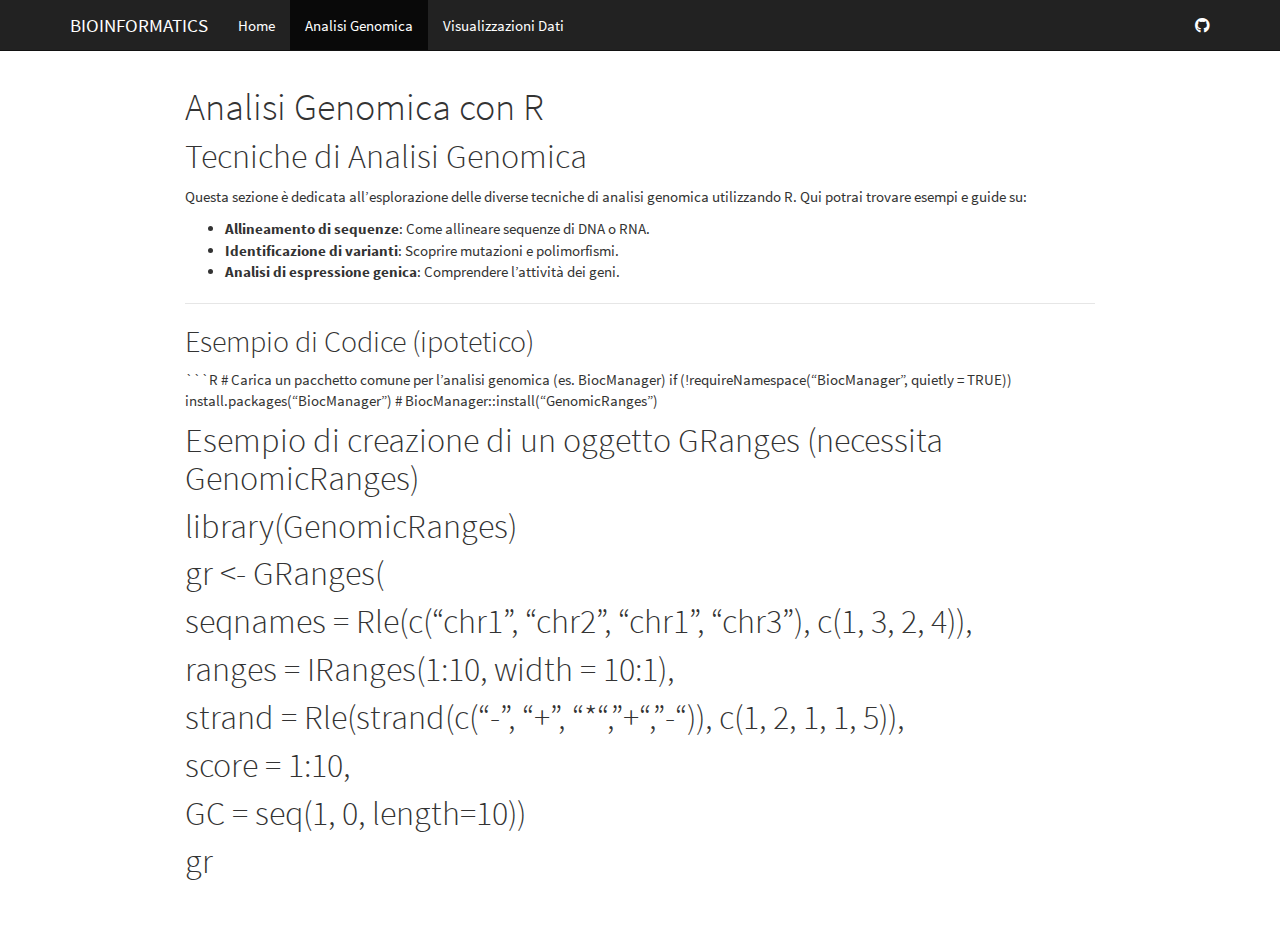
<file: docs/analisi_genomica.html>
<!DOCTYPE html>

<html>

<head>

<meta charset="utf-8" />
<meta name="generator" content="pandoc" />
<meta http-equiv="X-UA-Compatible" content="IE=EDGE" />




<title>Analisi Genomica con R</title>

<script src="site_libs/header-attrs-2.29/header-attrs.js"></script>
<script src="site_libs/jquery-3.6.0/jquery-3.6.0.min.js"></script>
<meta name="viewport" content="width=device-width, initial-scale=1" />
<link href="site_libs/bootstrap-3.3.5/css/cosmo.min.css" rel="stylesheet" />
<script src="site_libs/bootstrap-3.3.5/js/bootstrap.min.js"></script>
<script src="site_libs/bootstrap-3.3.5/shim/html5shiv.min.js"></script>
<script src="site_libs/bootstrap-3.3.5/shim/respond.min.js"></script>
<style>h1 {font-size: 34px;}
       h1.title {font-size: 38px;}
       h2 {font-size: 30px;}
       h3 {font-size: 24px;}
       h4 {font-size: 18px;}
       h5 {font-size: 16px;}
       h6 {font-size: 12px;}
       code {color: inherit; background-color: rgba(0, 0, 0, 0.04);}
       pre:not([class]) { background-color: white }</style>
<script src="site_libs/navigation-1.1/tabsets.js"></script>
<link href="site_libs/highlightjs-9.12.0/textmate.css" rel="stylesheet" />
<script src="site_libs/highlightjs-9.12.0/highlight.js"></script>
<link href="site_libs/font-awesome-6.5.2/css/all.min.css" rel="stylesheet" />
<link href="site_libs/font-awesome-6.5.2/css/v4-shims.min.css" rel="stylesheet" />

<style type="text/css">
  code{white-space: pre-wrap;}
  span.smallcaps{font-variant: small-caps;}
  span.underline{text-decoration: underline;}
  div.column{display: inline-block; vertical-align: top; width: 50%;}
  div.hanging-indent{margin-left: 1.5em; text-indent: -1.5em;}
  ul.task-list{list-style: none;}
    </style>

<style type="text/css">code{white-space: pre;}</style>
<script type="text/javascript">
if (window.hljs) {
  hljs.configure({languages: []});
  hljs.initHighlightingOnLoad();
  if (document.readyState && document.readyState === "complete") {
    window.setTimeout(function() { hljs.initHighlighting(); }, 0);
  }
}
</script>









<style type = "text/css">
.main-container {
  max-width: 940px;
  margin-left: auto;
  margin-right: auto;
}
img {
  max-width:100%;
}
.tabbed-pane {
  padding-top: 12px;
}
.html-widget {
  margin-bottom: 20px;
}
button.code-folding-btn:focus {
  outline: none;
}
summary {
  display: list-item;
}
details > summary > p:only-child {
  display: inline;
}
pre code {
  padding: 0;
}
</style>


<style type="text/css">
.dropdown-submenu {
  position: relative;
}
.dropdown-submenu>.dropdown-menu {
  top: 0;
  left: 100%;
  margin-top: -6px;
  margin-left: -1px;
  border-radius: 0 6px 6px 6px;
}
.dropdown-submenu:hover>.dropdown-menu {
  display: block;
}
.dropdown-submenu>a:after {
  display: block;
  content: " ";
  float: right;
  width: 0;
  height: 0;
  border-color: transparent;
  border-style: solid;
  border-width: 5px 0 5px 5px;
  border-left-color: #cccccc;
  margin-top: 5px;
  margin-right: -10px;
}
.dropdown-submenu:hover>a:after {
  border-left-color: #adb5bd;
}
.dropdown-submenu.pull-left {
  float: none;
}
.dropdown-submenu.pull-left>.dropdown-menu {
  left: -100%;
  margin-left: 10px;
  border-radius: 6px 0 6px 6px;
}
</style>

<script type="text/javascript">
// manage active state of menu based on current page
$(document).ready(function () {
  // active menu anchor
  href = window.location.pathname
  href = href.substr(href.lastIndexOf('/') + 1)
  if (href === "")
    href = "index.html";
  var menuAnchor = $('a[href="' + href + '"]');

  // mark the anchor link active (and if it's in a dropdown, also mark that active)
  var dropdown = menuAnchor.closest('li.dropdown');
  if (window.bootstrap) { // Bootstrap 4+
    menuAnchor.addClass('active');
    dropdown.find('> .dropdown-toggle').addClass('active');
  } else { // Bootstrap 3
    menuAnchor.parent().addClass('active');
    dropdown.addClass('active');
  }

  // Navbar adjustments
  var navHeight = $(".navbar").first().height() + 15;
  var style = document.createElement('style');
  var pt = "padding-top: " + navHeight + "px; ";
  var mt = "margin-top: -" + navHeight + "px; ";
  var css = "";
  // offset scroll position for anchor links (for fixed navbar)
  for (var i = 1; i <= 6; i++) {
    css += ".section h" + i + "{ " + pt + mt + "}\n";
  }
  style.innerHTML = "body {" + pt + "padding-bottom: 40px; }\n" + css;
  document.head.appendChild(style);
});
</script>

<!-- tabsets -->

<style type="text/css">
.tabset-dropdown > .nav-tabs {
  display: inline-table;
  max-height: 500px;
  min-height: 44px;
  overflow-y: auto;
  border: 1px solid #ddd;
  border-radius: 4px;
}

.tabset-dropdown > .nav-tabs > li.active:before, .tabset-dropdown > .nav-tabs.nav-tabs-open:before {
  content: "\e259";
  font-family: 'Glyphicons Halflings';
  display: inline-block;
  padding: 10px;
  border-right: 1px solid #ddd;
}

.tabset-dropdown > .nav-tabs.nav-tabs-open > li.active:before {
  content: "\e258";
  font-family: 'Glyphicons Halflings';
  border: none;
}

.tabset-dropdown > .nav-tabs > li.active {
  display: block;
}

.tabset-dropdown > .nav-tabs > li > a,
.tabset-dropdown > .nav-tabs > li > a:focus,
.tabset-dropdown > .nav-tabs > li > a:hover {
  border: none;
  display: inline-block;
  border-radius: 4px;
  background-color: transparent;
}

.tabset-dropdown > .nav-tabs.nav-tabs-open > li {
  display: block;
  float: none;
}

.tabset-dropdown > .nav-tabs > li {
  display: none;
}
</style>

<!-- code folding -->




</head>

<body>


<div class="container-fluid main-container">




<div class="navbar navbar-default  navbar-fixed-top" role="navigation">
  <div class="container">
    <div class="navbar-header">
      <button type="button" class="navbar-toggle collapsed" data-toggle="collapse" data-bs-toggle="collapse" data-target="#navbar" data-bs-target="#navbar">
        <span class="icon-bar"></span>
        <span class="icon-bar"></span>
        <span class="icon-bar"></span>
      </button>
      <a class="navbar-brand" href="index.html">BIOINFORMATICS</a>
    </div>
    <div id="navbar" class="navbar-collapse collapse">
      <ul class="nav navbar-nav">
        <li>
  <a href="index.html">Home</a>
</li>
<li>
  <a href="analisi_genomica.html">Analisi Genomica</a>
</li>
<li>
  <a href="visualizzazioni_dati.html">Visualizzazioni Dati</a>
</li>
      </ul>
      <ul class="nav navbar-nav navbar-right">
        <li>
  <a href="https://github.com/mauriziomurano/bioinformaticswebsite">
    <span class="fa fa-github"></span>
     
  </a>
</li>
      </ul>
    </div><!--/.nav-collapse -->
  </div><!--/.container -->
</div><!--/.navbar -->

<div id="header">



<h1 class="title toc-ignore">Analisi Genomica con R</h1>

</div>


<div id="tecniche-di-analisi-genomica" class="section level1">
<h1>Tecniche di Analisi Genomica</h1>
<p>Questa sezione è dedicata all’esplorazione delle diverse tecniche di
analisi genomica utilizzando R. Qui potrai trovare esempi e guide
su:</p>
<ul>
<li><strong>Allineamento di sequenze</strong>: Come allineare sequenze
di DNA o RNA.</li>
<li><strong>Identificazione di varianti</strong>: Scoprire mutazioni e
polimorfismi.</li>
<li><strong>Analisi di espressione genica</strong>: Comprendere
l’attività dei geni.</li>
</ul>
<hr />
<div id="esempio-di-codice-ipotetico" class="section level2">
<h2>Esempio di Codice (ipotetico)</h2>
<p>```R # Carica un pacchetto comune per l’analisi genomica (es.
BiocManager) if (!requireNamespace(“BiocManager”, quietly = TRUE))
install.packages(“BiocManager”) #
BiocManager::install(“GenomicRanges”)</p>
</div>
</div>
<div
id="esempio-di-creazione-di-un-oggetto-granges-necessita-genomicranges"
class="section level1">
<h1>Esempio di creazione di un oggetto GRanges (necessita
GenomicRanges)</h1>
</div>
<div id="librarygenomicranges" class="section level1">
<h1>library(GenomicRanges)</h1>
</div>
<div id="gr---granges" class="section level1">
<h1>gr &lt;- GRanges(</h1>
</div>
<div id="seqnames-rlecchr1-chr2-chr1-chr3-c1-3-2-4"
class="section level1">
<h1>seqnames = Rle(c(“chr1”, “chr2”, “chr1”, “chr3”), c(1, 3, 2,
4)),</h1>
</div>
<div id="ranges-iranges110-width-101" class="section level1">
<h1>ranges = IRanges(1:10, width = 10:1),</h1>
</div>
<div id="strand-rlestrandc----c1-2-1-1-5" class="section level1">
<h1>strand = Rle(strand(c(“-”, “+”, “*“,”+“,”-“)), c(1, 2, 1, 1,
5)),</h1>
</div>
<div id="score-110" class="section level1">
<h1>score = 1:10,</h1>
</div>
<div id="gc-seq1-0-length10" class="section level1">
<h1>GC = seq(1, 0, length=10))</h1>
</div>
<div id="gr" class="section level1">
<h1>gr</h1>
</div>




</div>

<script>

// add bootstrap table styles to pandoc tables
function bootstrapStylePandocTables() {
  $('tr.odd').parent('tbody').parent('table').addClass('table table-condensed');
}
$(document).ready(function () {
  bootstrapStylePandocTables();
});


</script>

<!-- tabsets -->

<script>
$(document).ready(function () {
  window.buildTabsets("TOC");
});

$(document).ready(function () {
  $('.tabset-dropdown > .nav-tabs > li').click(function () {
    $(this).parent().toggleClass('nav-tabs-open');
  });
});
</script>

<!-- code folding -->


<!-- dynamically load mathjax for compatibility with self-contained -->
<script>
  (function () {
    var script = document.createElement("script");
    script.type = "text/javascript";
    script.src  = "https://mathjax.rstudio.com/latest/MathJax.js?config=TeX-AMS-MML_HTMLorMML";
    document.getElementsByTagName("head")[0].appendChild(script);
  })();
</script>

</body>
</html>
</file>
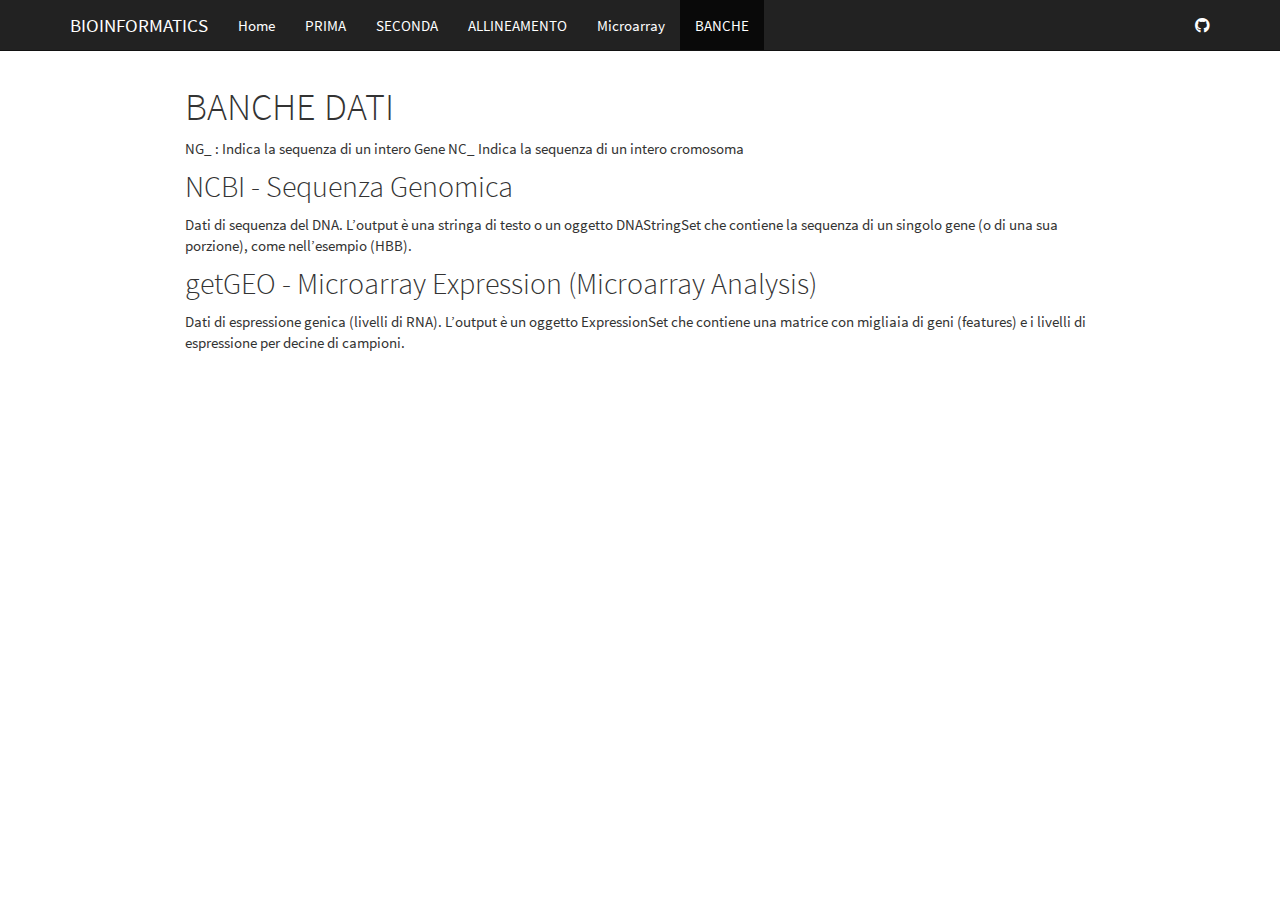
<file: docs/BANCHE.html>
<!DOCTYPE html>

<html>

<head>

<meta charset="utf-8" />
<meta name="generator" content="pandoc" />
<meta http-equiv="X-UA-Compatible" content="IE=EDGE" />




<title>BANCHE DATI</title>

<script src="site_libs/header-attrs-2.29/header-attrs.js"></script>
<script src="site_libs/jquery-3.6.0/jquery-3.6.0.min.js"></script>
<meta name="viewport" content="width=device-width, initial-scale=1" />
<link href="site_libs/bootstrap-3.3.5/css/cosmo.min.css" rel="stylesheet" />
<script src="site_libs/bootstrap-3.3.5/js/bootstrap.min.js"></script>
<script src="site_libs/bootstrap-3.3.5/shim/html5shiv.min.js"></script>
<script src="site_libs/bootstrap-3.3.5/shim/respond.min.js"></script>
<style>h1 {font-size: 34px;}
       h1.title {font-size: 38px;}
       h2 {font-size: 30px;}
       h3 {font-size: 24px;}
       h4 {font-size: 18px;}
       h5 {font-size: 16px;}
       h6 {font-size: 12px;}
       code {color: inherit; background-color: rgba(0, 0, 0, 0.04);}
       pre:not([class]) { background-color: white }</style>
<script src="site_libs/navigation-1.1/tabsets.js"></script>
<link href="site_libs/highlightjs-9.12.0/textmate.css" rel="stylesheet" />
<script src="site_libs/highlightjs-9.12.0/highlight.js"></script>
<link href="site_libs/font-awesome-6.5.2/css/all.min.css" rel="stylesheet" />
<link href="site_libs/font-awesome-6.5.2/css/v4-shims.min.css" rel="stylesheet" />

<style type="text/css">
  code{white-space: pre-wrap;}
  span.smallcaps{font-variant: small-caps;}
  span.underline{text-decoration: underline;}
  div.column{display: inline-block; vertical-align: top; width: 50%;}
  div.hanging-indent{margin-left: 1.5em; text-indent: -1.5em;}
  ul.task-list{list-style: none;}
    </style>

<style type="text/css">code{white-space: pre;}</style>
<script type="text/javascript">
if (window.hljs) {
  hljs.configure({languages: []});
  hljs.initHighlightingOnLoad();
  if (document.readyState && document.readyState === "complete") {
    window.setTimeout(function() { hljs.initHighlighting(); }, 0);
  }
}
</script>









<style type = "text/css">
.main-container {
  max-width: 940px;
  margin-left: auto;
  margin-right: auto;
}
img {
  max-width:100%;
}
.tabbed-pane {
  padding-top: 12px;
}
.html-widget {
  margin-bottom: 20px;
}
button.code-folding-btn:focus {
  outline: none;
}
summary {
  display: list-item;
}
details > summary > p:only-child {
  display: inline;
}
pre code {
  padding: 0;
}
</style>


<style type="text/css">
.dropdown-submenu {
  position: relative;
}
.dropdown-submenu>.dropdown-menu {
  top: 0;
  left: 100%;
  margin-top: -6px;
  margin-left: -1px;
  border-radius: 0 6px 6px 6px;
}
.dropdown-submenu:hover>.dropdown-menu {
  display: block;
}
.dropdown-submenu>a:after {
  display: block;
  content: " ";
  float: right;
  width: 0;
  height: 0;
  border-color: transparent;
  border-style: solid;
  border-width: 5px 0 5px 5px;
  border-left-color: #cccccc;
  margin-top: 5px;
  margin-right: -10px;
}
.dropdown-submenu:hover>a:after {
  border-left-color: #adb5bd;
}
.dropdown-submenu.pull-left {
  float: none;
}
.dropdown-submenu.pull-left>.dropdown-menu {
  left: -100%;
  margin-left: 10px;
  border-radius: 6px 0 6px 6px;
}
</style>

<script type="text/javascript">
// manage active state of menu based on current page
$(document).ready(function () {
  // active menu anchor
  href = window.location.pathname
  href = href.substr(href.lastIndexOf('/') + 1)
  if (href === "")
    href = "index.html";
  var menuAnchor = $('a[href="' + href + '"]');

  // mark the anchor link active (and if it's in a dropdown, also mark that active)
  var dropdown = menuAnchor.closest('li.dropdown');
  if (window.bootstrap) { // Bootstrap 4+
    menuAnchor.addClass('active');
    dropdown.find('> .dropdown-toggle').addClass('active');
  } else { // Bootstrap 3
    menuAnchor.parent().addClass('active');
    dropdown.addClass('active');
  }

  // Navbar adjustments
  var navHeight = $(".navbar").first().height() + 15;
  var style = document.createElement('style');
  var pt = "padding-top: " + navHeight + "px; ";
  var mt = "margin-top: -" + navHeight + "px; ";
  var css = "";
  // offset scroll position for anchor links (for fixed navbar)
  for (var i = 1; i <= 6; i++) {
    css += ".section h" + i + "{ " + pt + mt + "}\n";
  }
  style.innerHTML = "body {" + pt + "padding-bottom: 40px; }\n" + css;
  document.head.appendChild(style);
});
</script>

<!-- tabsets -->

<style type="text/css">
.tabset-dropdown > .nav-tabs {
  display: inline-table;
  max-height: 500px;
  min-height: 44px;
  overflow-y: auto;
  border: 1px solid #ddd;
  border-radius: 4px;
}

.tabset-dropdown > .nav-tabs > li.active:before, .tabset-dropdown > .nav-tabs.nav-tabs-open:before {
  content: "\e259";
  font-family: 'Glyphicons Halflings';
  display: inline-block;
  padding: 10px;
  border-right: 1px solid #ddd;
}

.tabset-dropdown > .nav-tabs.nav-tabs-open > li.active:before {
  content: "\e258";
  font-family: 'Glyphicons Halflings';
  border: none;
}

.tabset-dropdown > .nav-tabs > li.active {
  display: block;
}

.tabset-dropdown > .nav-tabs > li > a,
.tabset-dropdown > .nav-tabs > li > a:focus,
.tabset-dropdown > .nav-tabs > li > a:hover {
  border: none;
  display: inline-block;
  border-radius: 4px;
  background-color: transparent;
}

.tabset-dropdown > .nav-tabs.nav-tabs-open > li {
  display: block;
  float: none;
}

.tabset-dropdown > .nav-tabs > li {
  display: none;
}
</style>

<!-- code folding -->




</head>

<body>


<div class="container-fluid main-container">




<div class="navbar navbar-default  navbar-fixed-top" role="navigation">
  <div class="container">
    <div class="navbar-header">
      <button type="button" class="navbar-toggle collapsed" data-toggle="collapse" data-bs-toggle="collapse" data-target="#navbar" data-bs-target="#navbar">
        <span class="icon-bar"></span>
        <span class="icon-bar"></span>
        <span class="icon-bar"></span>
      </button>
      <a class="navbar-brand" href="index.html">BIOINFORMATICS</a>
    </div>
    <div id="navbar" class="navbar-collapse collapse">
      <ul class="nav navbar-nav">
        <li>
  <a href="index.html">Home</a>
</li>
<li>
  <a href="PRIMA.html">PRIMA</a>
</li>
<li>
  <a href="SECONDA.html">SECONDA</a>
</li>
<li>
  <a href="ALLINEAMENTO.html">ALLINEAMENTO</a>
</li>
<li>
  <a href="Microarray.html">Microarray</a>
</li>
<li>
  <a href="BANCHE.html">BANCHE</a>
</li>
      </ul>
      <ul class="nav navbar-nav navbar-right">
        <li>
  <a href="https://github.com/mauriziomurano/bioinformaticswebsite">
    <span class="fa fa-github"></span>
     
  </a>
</li>
      </ul>
    </div><!--/.nav-collapse -->
  </div><!--/.container -->
</div><!--/.navbar -->

<div id="header">



<h1 class="title toc-ignore">BANCHE DATI</h1>

</div>


<p>NG_ : Indica la sequenza di un intero Gene NC_ Indica la sequenza di
un intero cromosoma</p>
<div id="ncbi---sequenza-genomica" class="section level2">
<h2>NCBI - Sequenza Genomica</h2>
<p>Dati di sequenza del DNA. L’output è una stringa di testo o un
oggetto DNAStringSet che contiene la sequenza di un singolo gene (o di
una sua porzione), come nell’esempio (HBB).</p>
</div>
<div id="getgeo---microarray-expression-microarray-analysis"
class="section level2">
<h2>getGEO - Microarray Expression (Microarray Analysis)</h2>
<p>Dati di espressione genica (livelli di RNA). L’output è un oggetto
ExpressionSet che contiene una matrice con migliaia di geni (features) e
i livelli di espressione per decine di campioni.</p>
</div>




</div>

<script>

// add bootstrap table styles to pandoc tables
function bootstrapStylePandocTables() {
  $('tr.odd').parent('tbody').parent('table').addClass('table table-condensed');
}
$(document).ready(function () {
  bootstrapStylePandocTables();
});


</script>

<!-- tabsets -->

<script>
$(document).ready(function () {
  window.buildTabsets("TOC");
});

$(document).ready(function () {
  $('.tabset-dropdown > .nav-tabs > li').click(function () {
    $(this).parent().toggleClass('nav-tabs-open');
  });
});
</script>

<!-- code folding -->


<!-- dynamically load mathjax for compatibility with self-contained -->
<script>
  (function () {
    var script = document.createElement("script");
    script.type = "text/javascript";
    script.src  = "https://mathjax.rstudio.com/latest/MathJax.js?config=TeX-AMS-MML_HTMLorMML";
    document.getElementsByTagName("head")[0].appendChild(script);
  })();
</script>

</body>
</html>
</file>
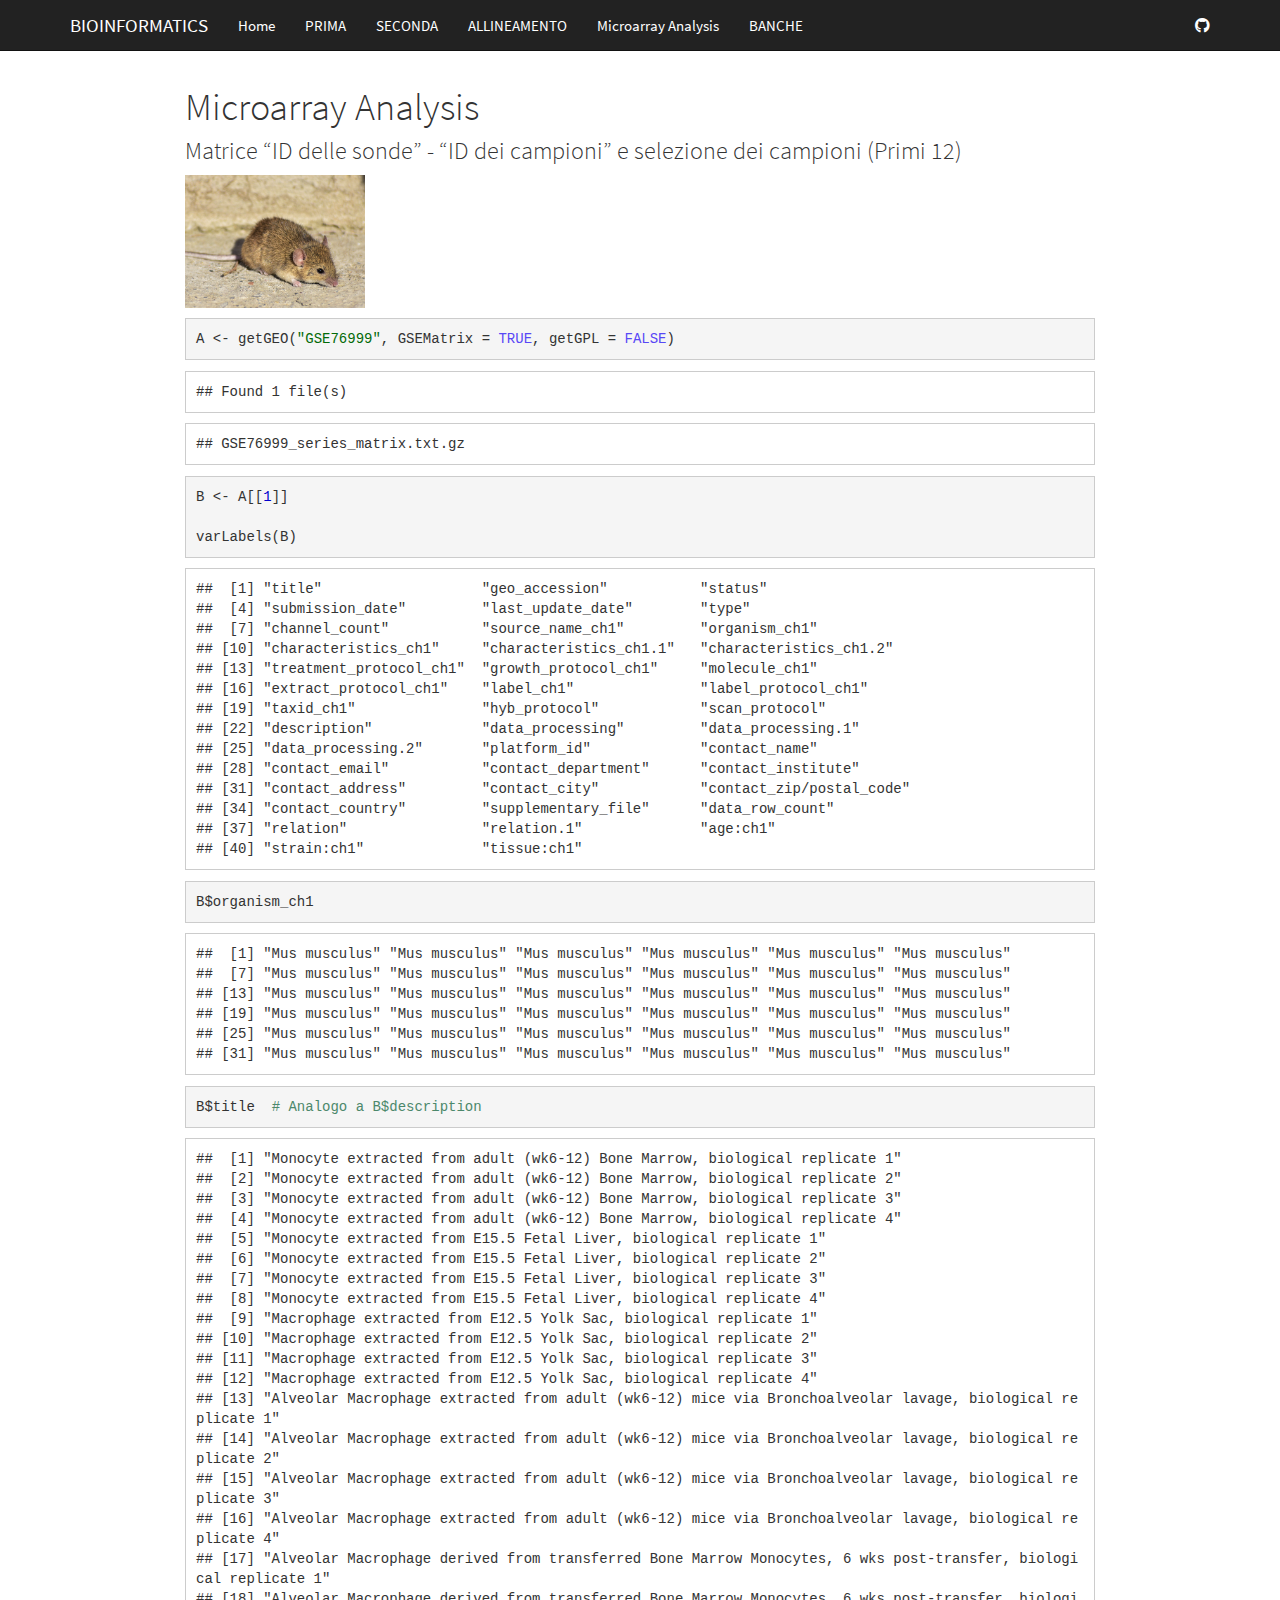
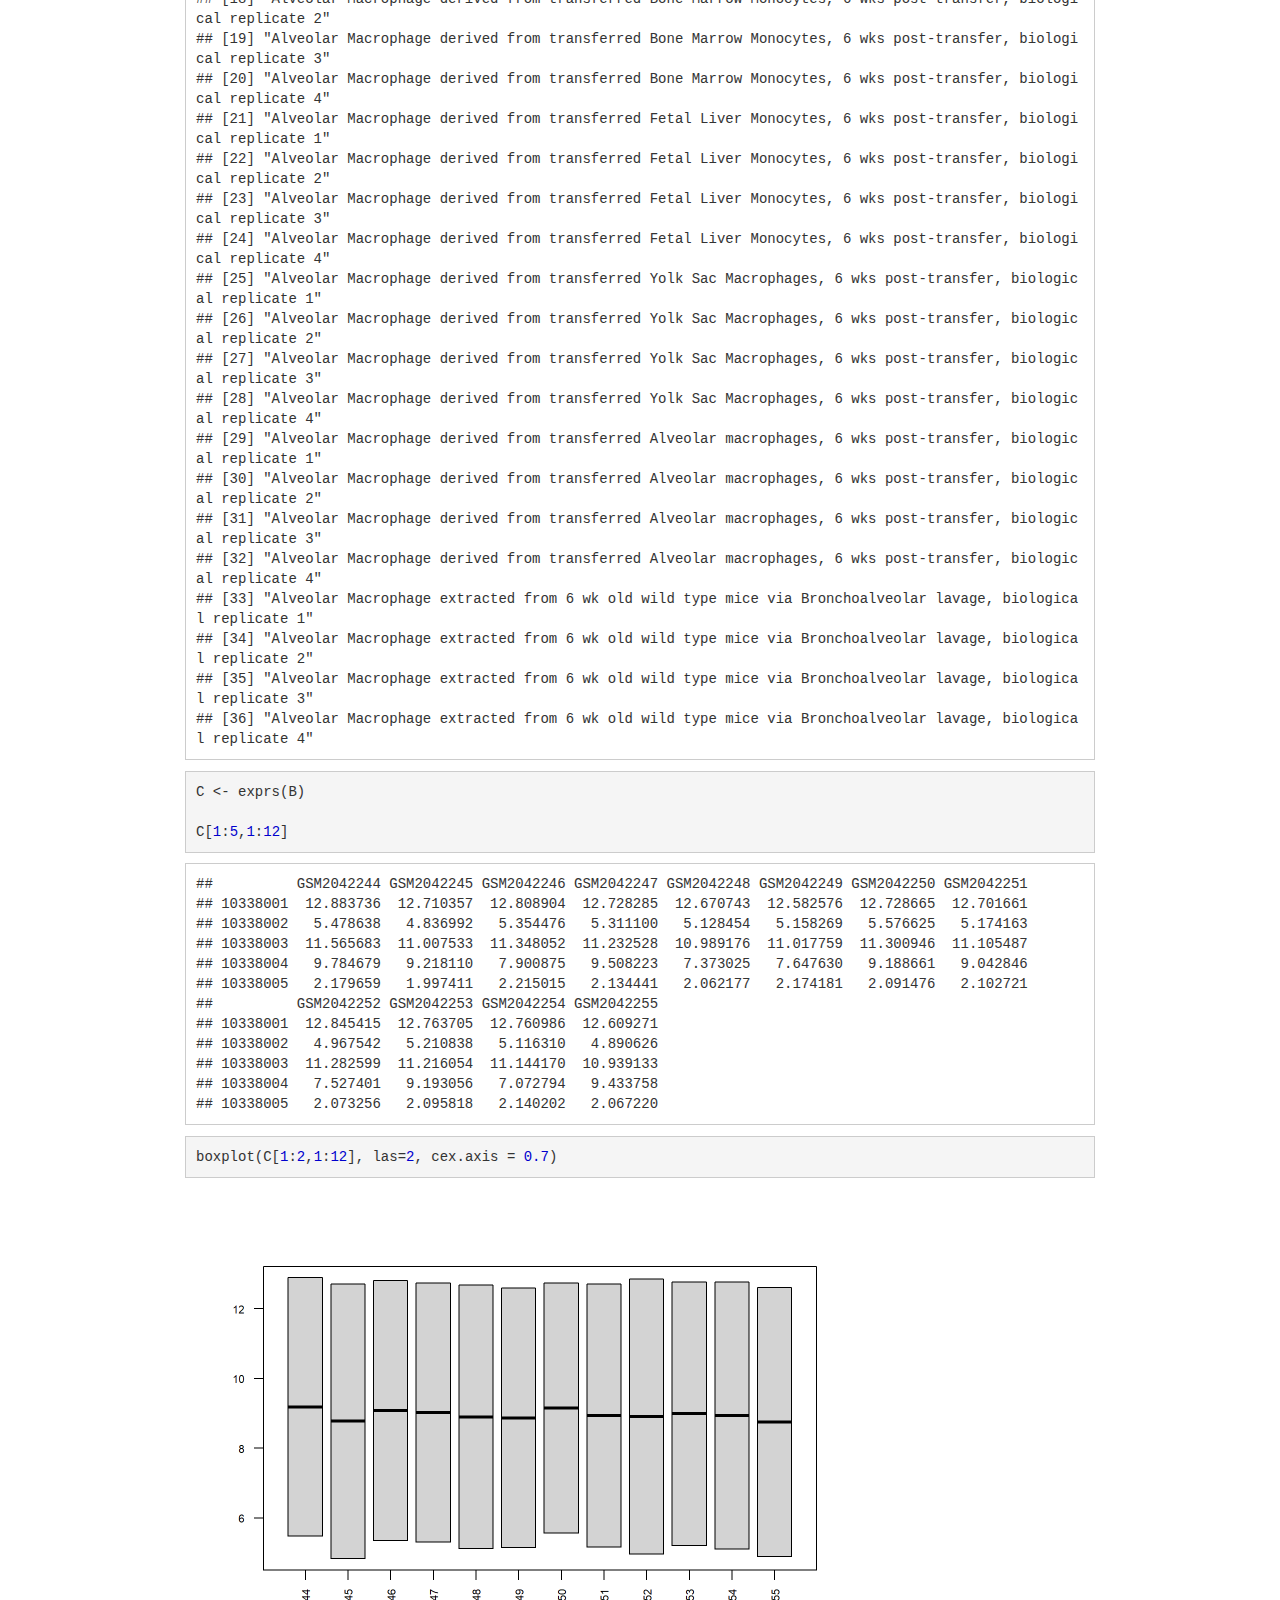
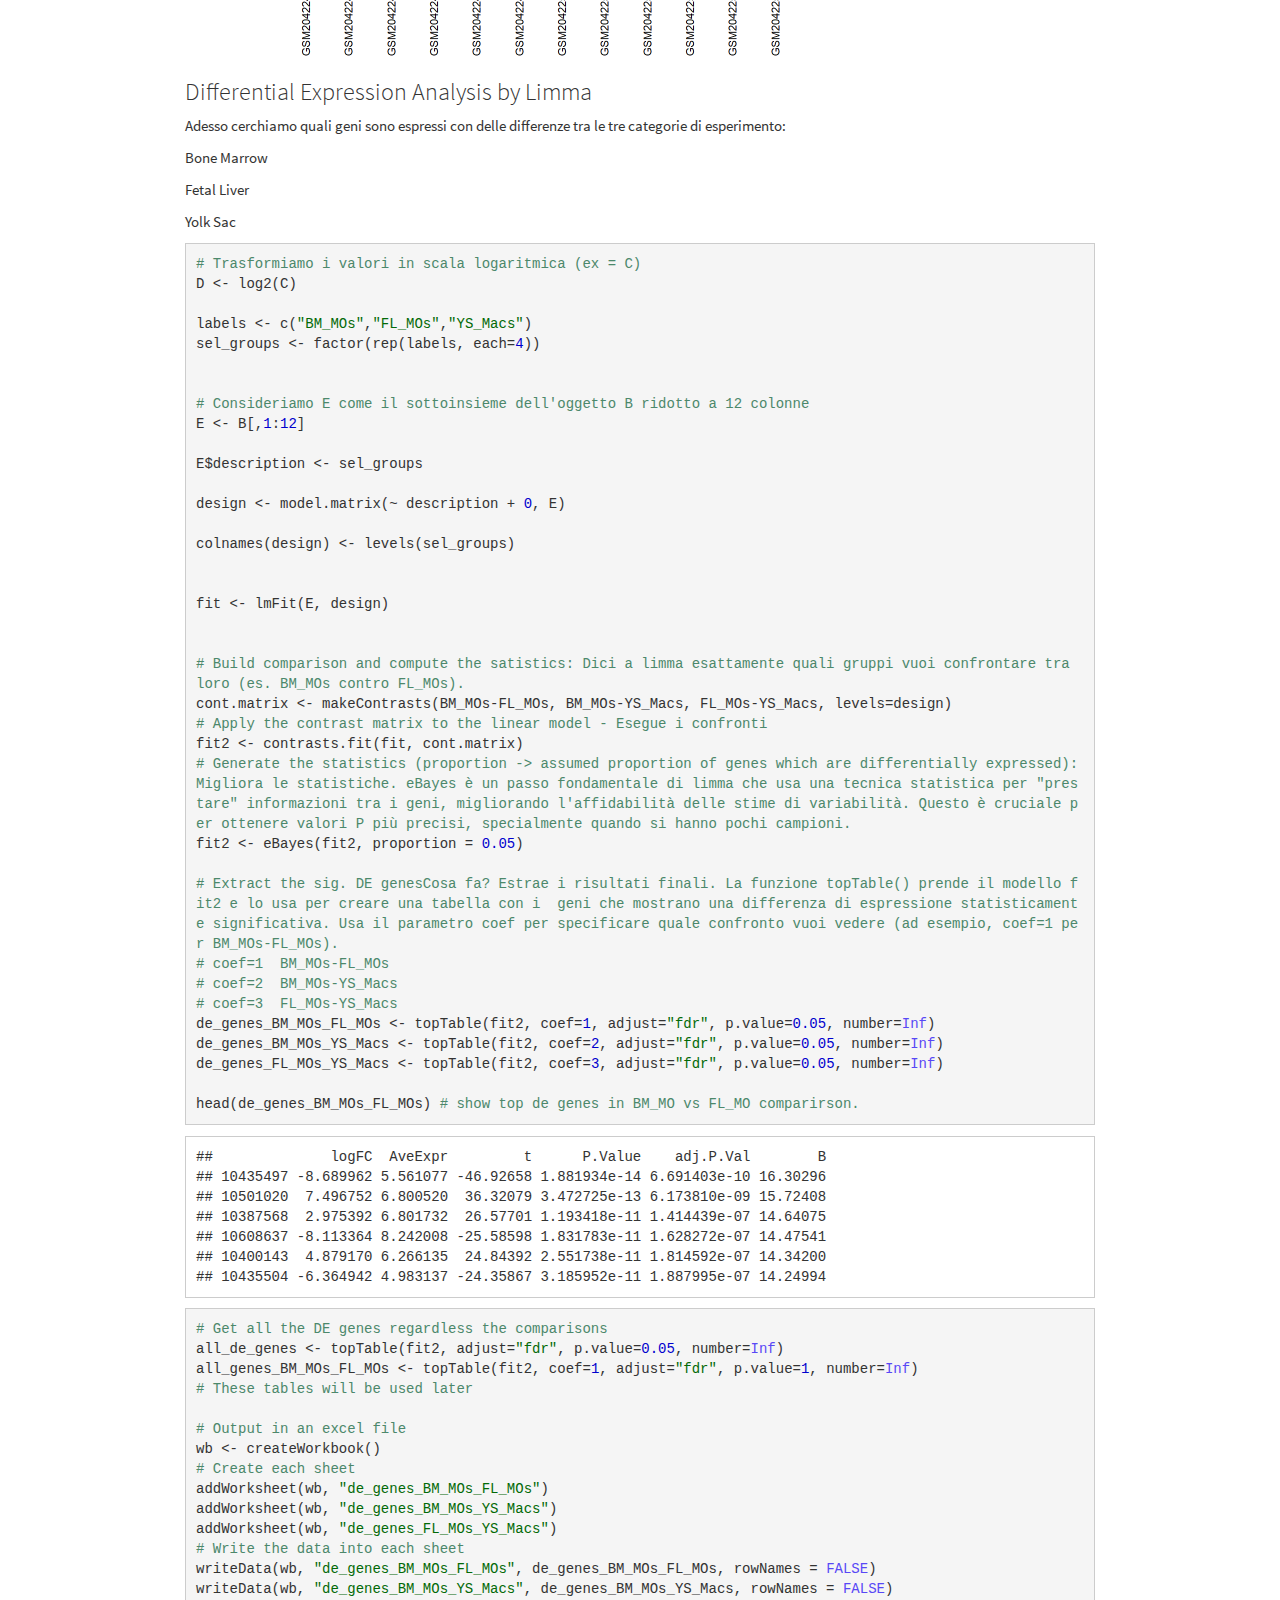
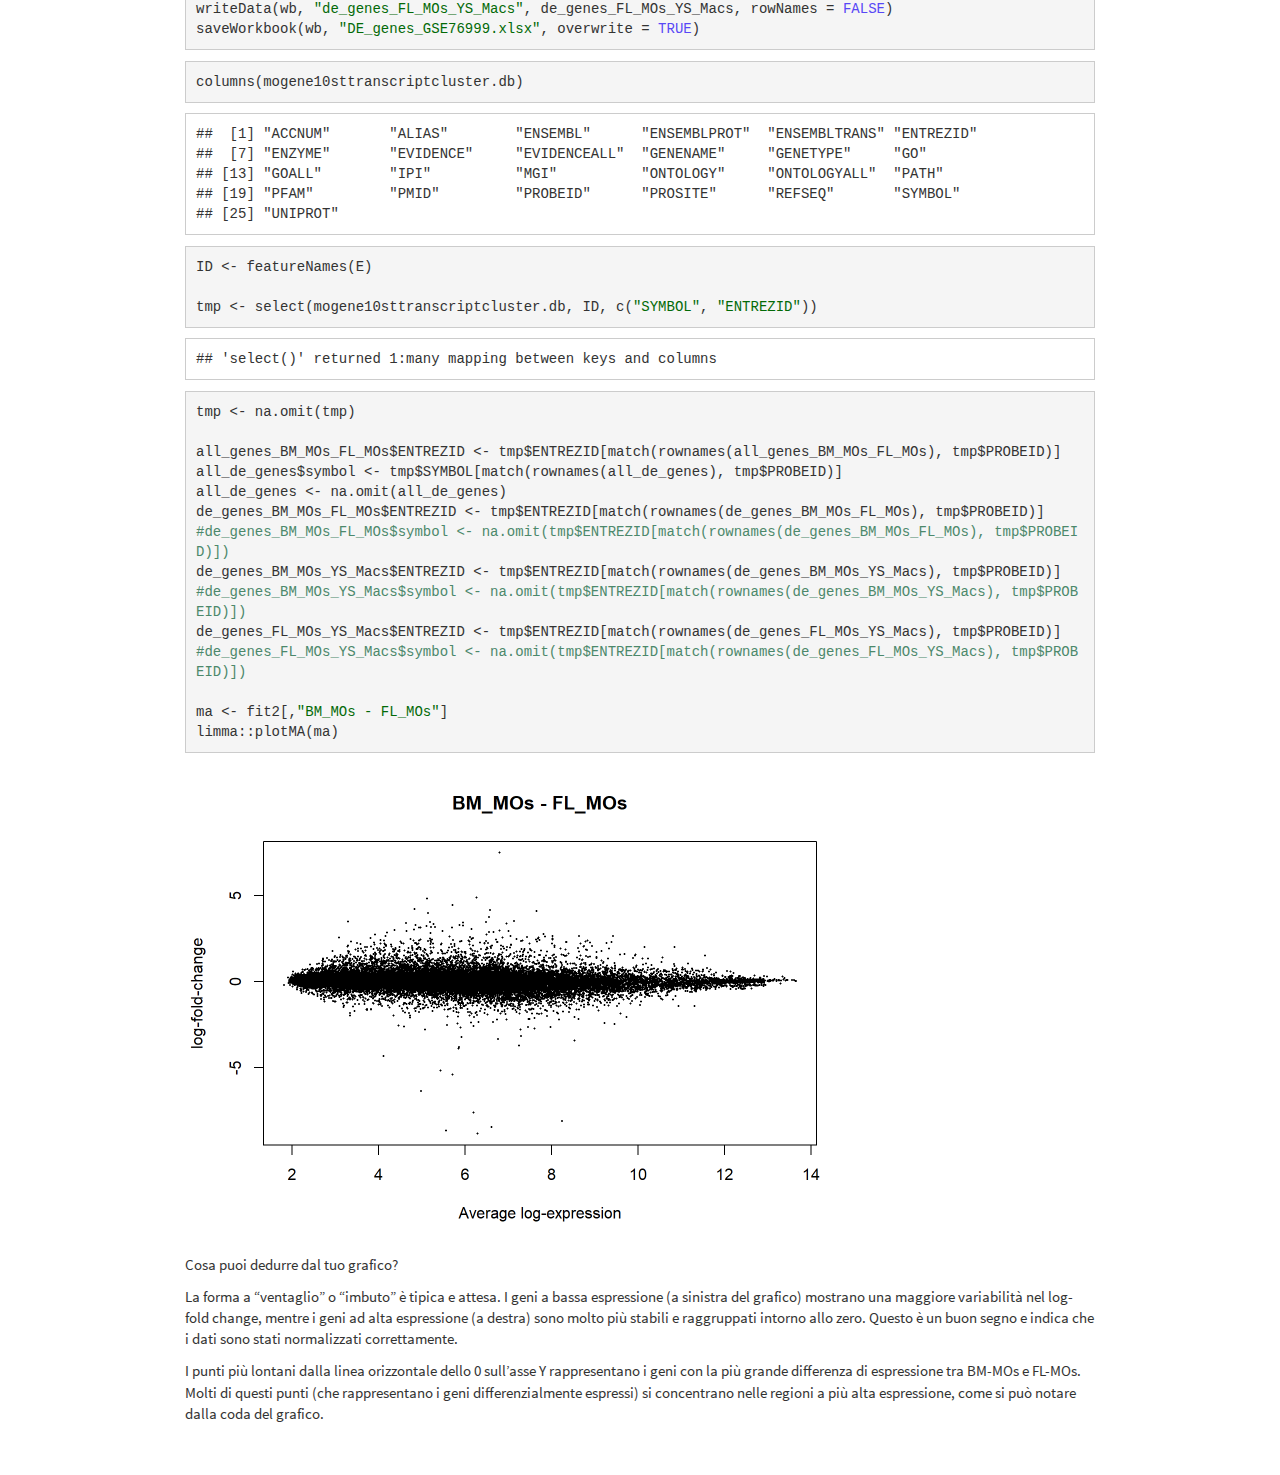
<file: docs/Microarray-Analysis.html>
<!DOCTYPE html>

<html>

<head>

<meta charset="utf-8" />
<meta name="generator" content="pandoc" />
<meta http-equiv="X-UA-Compatible" content="IE=EDGE" />




<title>Microarray Analysis</title>

<script src="site_libs/header-attrs-2.29/header-attrs.js"></script>
<script src="site_libs/jquery-3.6.0/jquery-3.6.0.min.js"></script>
<meta name="viewport" content="width=device-width, initial-scale=1" />
<link href="site_libs/bootstrap-3.3.5/css/cosmo.min.css" rel="stylesheet" />
<script src="site_libs/bootstrap-3.3.5/js/bootstrap.min.js"></script>
<script src="site_libs/bootstrap-3.3.5/shim/html5shiv.min.js"></script>
<script src="site_libs/bootstrap-3.3.5/shim/respond.min.js"></script>
<style>h1 {font-size: 34px;}
       h1.title {font-size: 38px;}
       h2 {font-size: 30px;}
       h3 {font-size: 24px;}
       h4 {font-size: 18px;}
       h5 {font-size: 16px;}
       h6 {font-size: 12px;}
       code {color: inherit; background-color: rgba(0, 0, 0, 0.04);}
       pre:not([class]) { background-color: white }</style>
<script src="site_libs/navigation-1.1/tabsets.js"></script>
<link href="site_libs/highlightjs-9.12.0/textmate.css" rel="stylesheet" />
<script src="site_libs/highlightjs-9.12.0/highlight.js"></script>
<link href="site_libs/font-awesome-6.5.2/css/all.min.css" rel="stylesheet" />
<link href="site_libs/font-awesome-6.5.2/css/v4-shims.min.css" rel="stylesheet" />

<style type="text/css">
  code{white-space: pre-wrap;}
  span.smallcaps{font-variant: small-caps;}
  span.underline{text-decoration: underline;}
  div.column{display: inline-block; vertical-align: top; width: 50%;}
  div.hanging-indent{margin-left: 1.5em; text-indent: -1.5em;}
  ul.task-list{list-style: none;}
    </style>

<style type="text/css">code{white-space: pre;}</style>
<script type="text/javascript">
if (window.hljs) {
  hljs.configure({languages: []});
  hljs.initHighlightingOnLoad();
  if (document.readyState && document.readyState === "complete") {
    window.setTimeout(function() { hljs.initHighlighting(); }, 0);
  }
}
</script>









<style type = "text/css">
.main-container {
  max-width: 940px;
  margin-left: auto;
  margin-right: auto;
}
img {
  max-width:100%;
}
.tabbed-pane {
  padding-top: 12px;
}
.html-widget {
  margin-bottom: 20px;
}
button.code-folding-btn:focus {
  outline: none;
}
summary {
  display: list-item;
}
details > summary > p:only-child {
  display: inline;
}
pre code {
  padding: 0;
}
</style>


<style type="text/css">
.dropdown-submenu {
  position: relative;
}
.dropdown-submenu>.dropdown-menu {
  top: 0;
  left: 100%;
  margin-top: -6px;
  margin-left: -1px;
  border-radius: 0 6px 6px 6px;
}
.dropdown-submenu:hover>.dropdown-menu {
  display: block;
}
.dropdown-submenu>a:after {
  display: block;
  content: " ";
  float: right;
  width: 0;
  height: 0;
  border-color: transparent;
  border-style: solid;
  border-width: 5px 0 5px 5px;
  border-left-color: #cccccc;
  margin-top: 5px;
  margin-right: -10px;
}
.dropdown-submenu:hover>a:after {
  border-left-color: #adb5bd;
}
.dropdown-submenu.pull-left {
  float: none;
}
.dropdown-submenu.pull-left>.dropdown-menu {
  left: -100%;
  margin-left: 10px;
  border-radius: 6px 0 6px 6px;
}
</style>

<script type="text/javascript">
// manage active state of menu based on current page
$(document).ready(function () {
  // active menu anchor
  href = window.location.pathname
  href = href.substr(href.lastIndexOf('/') + 1)
  if (href === "")
    href = "index.html";
  var menuAnchor = $('a[href="' + href + '"]');

  // mark the anchor link active (and if it's in a dropdown, also mark that active)
  var dropdown = menuAnchor.closest('li.dropdown');
  if (window.bootstrap) { // Bootstrap 4+
    menuAnchor.addClass('active');
    dropdown.find('> .dropdown-toggle').addClass('active');
  } else { // Bootstrap 3
    menuAnchor.parent().addClass('active');
    dropdown.addClass('active');
  }

  // Navbar adjustments
  var navHeight = $(".navbar").first().height() + 15;
  var style = document.createElement('style');
  var pt = "padding-top: " + navHeight + "px; ";
  var mt = "margin-top: -" + navHeight + "px; ";
  var css = "";
  // offset scroll position for anchor links (for fixed navbar)
  for (var i = 1; i <= 6; i++) {
    css += ".section h" + i + "{ " + pt + mt + "}\n";
  }
  style.innerHTML = "body {" + pt + "padding-bottom: 40px; }\n" + css;
  document.head.appendChild(style);
});
</script>

<!-- tabsets -->

<style type="text/css">
.tabset-dropdown > .nav-tabs {
  display: inline-table;
  max-height: 500px;
  min-height: 44px;
  overflow-y: auto;
  border: 1px solid #ddd;
  border-radius: 4px;
}

.tabset-dropdown > .nav-tabs > li.active:before, .tabset-dropdown > .nav-tabs.nav-tabs-open:before {
  content: "\e259";
  font-family: 'Glyphicons Halflings';
  display: inline-block;
  padding: 10px;
  border-right: 1px solid #ddd;
}

.tabset-dropdown > .nav-tabs.nav-tabs-open > li.active:before {
  content: "\e258";
  font-family: 'Glyphicons Halflings';
  border: none;
}

.tabset-dropdown > .nav-tabs > li.active {
  display: block;
}

.tabset-dropdown > .nav-tabs > li > a,
.tabset-dropdown > .nav-tabs > li > a:focus,
.tabset-dropdown > .nav-tabs > li > a:hover {
  border: none;
  display: inline-block;
  border-radius: 4px;
  background-color: transparent;
}

.tabset-dropdown > .nav-tabs.nav-tabs-open > li {
  display: block;
  float: none;
}

.tabset-dropdown > .nav-tabs > li {
  display: none;
}
</style>

<!-- code folding -->




</head>

<body>


<div class="container-fluid main-container">




<div class="navbar navbar-default  navbar-fixed-top" role="navigation">
  <div class="container">
    <div class="navbar-header">
      <button type="button" class="navbar-toggle collapsed" data-toggle="collapse" data-bs-toggle="collapse" data-target="#navbar" data-bs-target="#navbar">
        <span class="icon-bar"></span>
        <span class="icon-bar"></span>
        <span class="icon-bar"></span>
      </button>
      <a class="navbar-brand" href="index.html">BIOINFORMATICS</a>
    </div>
    <div id="navbar" class="navbar-collapse collapse">
      <ul class="nav navbar-nav">
        <li>
  <a href="index.html">Home</a>
</li>
<li>
  <a href="PRIMA.html">PRIMA</a>
</li>
<li>
  <a href="SECONDA.html">SECONDA</a>
</li>
<li>
  <a href="ALLINEAMENTO.html">ALLINEAMENTO</a>
</li>
<li>
  <a href="Microarray Analysis.html">Microarray Analysis</a>
</li>
<li>
  <a href="BANCHE.html">BANCHE</a>
</li>
      </ul>
      <ul class="nav navbar-nav navbar-right">
        <li>
  <a href="https://github.com/mauriziomurano/bioinformaticswebsite">
    <span class="fa fa-github"></span>
     
  </a>
</li>
      </ul>
    </div><!--/.nav-collapse -->
  </div><!--/.container -->
</div><!--/.navbar -->

<div id="header">



<h1 class="title toc-ignore">Microarray Analysis</h1>

</div>


<div
id="matrice-id-delle-sonde---id-dei-campioni-e-selezione-dei-campioni-primi-12"
class="section level3">
<h3>Matrice “ID delle sonde” - “ID dei campioni” e selezione dei
campioni (Primi 12)</h3>
<p><img src="img1.png" width="180" /></p>
<pre class="r"><code>A &lt;- getGEO(&quot;GSE76999&quot;, GSEMatrix = TRUE, getGPL = FALSE)</code></pre>
<pre><code>## Found 1 file(s)</code></pre>
<pre><code>## GSE76999_series_matrix.txt.gz</code></pre>
<pre class="r"><code>B &lt;- A[[1]]

varLabels(B)</code></pre>
<pre><code>##  [1] &quot;title&quot;                   &quot;geo_accession&quot;           &quot;status&quot;                 
##  [4] &quot;submission_date&quot;         &quot;last_update_date&quot;        &quot;type&quot;                   
##  [7] &quot;channel_count&quot;           &quot;source_name_ch1&quot;         &quot;organism_ch1&quot;           
## [10] &quot;characteristics_ch1&quot;     &quot;characteristics_ch1.1&quot;   &quot;characteristics_ch1.2&quot;  
## [13] &quot;treatment_protocol_ch1&quot;  &quot;growth_protocol_ch1&quot;     &quot;molecule_ch1&quot;           
## [16] &quot;extract_protocol_ch1&quot;    &quot;label_ch1&quot;               &quot;label_protocol_ch1&quot;     
## [19] &quot;taxid_ch1&quot;               &quot;hyb_protocol&quot;            &quot;scan_protocol&quot;          
## [22] &quot;description&quot;             &quot;data_processing&quot;         &quot;data_processing.1&quot;      
## [25] &quot;data_processing.2&quot;       &quot;platform_id&quot;             &quot;contact_name&quot;           
## [28] &quot;contact_email&quot;           &quot;contact_department&quot;      &quot;contact_institute&quot;      
## [31] &quot;contact_address&quot;         &quot;contact_city&quot;            &quot;contact_zip/postal_code&quot;
## [34] &quot;contact_country&quot;         &quot;supplementary_file&quot;      &quot;data_row_count&quot;         
## [37] &quot;relation&quot;                &quot;relation.1&quot;              &quot;age:ch1&quot;                
## [40] &quot;strain:ch1&quot;              &quot;tissue:ch1&quot;</code></pre>
<pre class="r"><code>B$organism_ch1</code></pre>
<pre><code>##  [1] &quot;Mus musculus&quot; &quot;Mus musculus&quot; &quot;Mus musculus&quot; &quot;Mus musculus&quot; &quot;Mus musculus&quot; &quot;Mus musculus&quot;
##  [7] &quot;Mus musculus&quot; &quot;Mus musculus&quot; &quot;Mus musculus&quot; &quot;Mus musculus&quot; &quot;Mus musculus&quot; &quot;Mus musculus&quot;
## [13] &quot;Mus musculus&quot; &quot;Mus musculus&quot; &quot;Mus musculus&quot; &quot;Mus musculus&quot; &quot;Mus musculus&quot; &quot;Mus musculus&quot;
## [19] &quot;Mus musculus&quot; &quot;Mus musculus&quot; &quot;Mus musculus&quot; &quot;Mus musculus&quot; &quot;Mus musculus&quot; &quot;Mus musculus&quot;
## [25] &quot;Mus musculus&quot; &quot;Mus musculus&quot; &quot;Mus musculus&quot; &quot;Mus musculus&quot; &quot;Mus musculus&quot; &quot;Mus musculus&quot;
## [31] &quot;Mus musculus&quot; &quot;Mus musculus&quot; &quot;Mus musculus&quot; &quot;Mus musculus&quot; &quot;Mus musculus&quot; &quot;Mus musculus&quot;</code></pre>
<pre class="r"><code>B$title  # Analogo a B$description</code></pre>
<pre><code>##  [1] &quot;Monocyte extracted from adult (wk6-12) Bone Marrow, biological replicate 1&quot;                                     
##  [2] &quot;Monocyte extracted from adult (wk6-12) Bone Marrow, biological replicate 2&quot;                                     
##  [3] &quot;Monocyte extracted from adult (wk6-12) Bone Marrow, biological replicate 3&quot;                                     
##  [4] &quot;Monocyte extracted from adult (wk6-12) Bone Marrow, biological replicate 4&quot;                                     
##  [5] &quot;Monocyte extracted from E15.5 Fetal Liver, biological replicate 1&quot;                                              
##  [6] &quot;Monocyte extracted from E15.5 Fetal Liver, biological replicate 2&quot;                                              
##  [7] &quot;Monocyte extracted from E15.5 Fetal Liver, biological replicate 3&quot;                                              
##  [8] &quot;Monocyte extracted from E15.5 Fetal Liver, biological replicate 4&quot;                                              
##  [9] &quot;Macrophage extracted from E12.5 Yolk Sac, biological replicate 1&quot;                                               
## [10] &quot;Macrophage extracted from E12.5 Yolk Sac, biological replicate 2&quot;                                               
## [11] &quot;Macrophage extracted from E12.5 Yolk Sac, biological replicate 3&quot;                                               
## [12] &quot;Macrophage extracted from E12.5 Yolk Sac, biological replicate 4&quot;                                               
## [13] &quot;Alveolar Macrophage extracted from adult (wk6-12) mice via Bronchoalveolar lavage, biological replicate 1&quot;      
## [14] &quot;Alveolar Macrophage extracted from adult (wk6-12) mice via Bronchoalveolar lavage, biological replicate 2&quot;      
## [15] &quot;Alveolar Macrophage extracted from adult (wk6-12) mice via Bronchoalveolar lavage, biological replicate 3&quot;      
## [16] &quot;Alveolar Macrophage extracted from adult (wk6-12) mice via Bronchoalveolar lavage, biological replicate 4&quot;      
## [17] &quot;Alveolar Macrophage derived from transferred Bone Marrow Monocytes, 6 wks post-transfer, biological replicate 1&quot;
## [18] &quot;Alveolar Macrophage derived from transferred Bone Marrow Monocytes, 6 wks post-transfer, biological replicate 2&quot;
## [19] &quot;Alveolar Macrophage derived from transferred Bone Marrow Monocytes, 6 wks post-transfer, biological replicate 3&quot;
## [20] &quot;Alveolar Macrophage derived from transferred Bone Marrow Monocytes, 6 wks post-transfer, biological replicate 4&quot;
## [21] &quot;Alveolar Macrophage derived from transferred Fetal Liver Monocytes, 6 wks post-transfer, biological replicate 1&quot;
## [22] &quot;Alveolar Macrophage derived from transferred Fetal Liver Monocytes, 6 wks post-transfer, biological replicate 2&quot;
## [23] &quot;Alveolar Macrophage derived from transferred Fetal Liver Monocytes, 6 wks post-transfer, biological replicate 3&quot;
## [24] &quot;Alveolar Macrophage derived from transferred Fetal Liver Monocytes, 6 wks post-transfer, biological replicate 4&quot;
## [25] &quot;Alveolar Macrophage derived from transferred Yolk Sac Macrophages, 6 wks post-transfer, biological replicate 1&quot; 
## [26] &quot;Alveolar Macrophage derived from transferred Yolk Sac Macrophages, 6 wks post-transfer, biological replicate 2&quot; 
## [27] &quot;Alveolar Macrophage derived from transferred Yolk Sac Macrophages, 6 wks post-transfer, biological replicate 3&quot; 
## [28] &quot;Alveolar Macrophage derived from transferred Yolk Sac Macrophages, 6 wks post-transfer, biological replicate 4&quot; 
## [29] &quot;Alveolar Macrophage derived from transferred Alveolar macrophages, 6 wks post-transfer, biological replicate 1&quot; 
## [30] &quot;Alveolar Macrophage derived from transferred Alveolar macrophages, 6 wks post-transfer, biological replicate 2&quot; 
## [31] &quot;Alveolar Macrophage derived from transferred Alveolar macrophages, 6 wks post-transfer, biological replicate 3&quot; 
## [32] &quot;Alveolar Macrophage derived from transferred Alveolar macrophages, 6 wks post-transfer, biological replicate 4&quot; 
## [33] &quot;Alveolar Macrophage extracted from 6 wk old wild type mice via Bronchoalveolar lavage, biological replicate 1&quot;  
## [34] &quot;Alveolar Macrophage extracted from 6 wk old wild type mice via Bronchoalveolar lavage, biological replicate 2&quot;  
## [35] &quot;Alveolar Macrophage extracted from 6 wk old wild type mice via Bronchoalveolar lavage, biological replicate 3&quot;  
## [36] &quot;Alveolar Macrophage extracted from 6 wk old wild type mice via Bronchoalveolar lavage, biological replicate 4&quot;</code></pre>
<pre class="r"><code>C &lt;- exprs(B)

C[1:5,1:12]</code></pre>
<pre><code>##          GSM2042244 GSM2042245 GSM2042246 GSM2042247 GSM2042248 GSM2042249 GSM2042250 GSM2042251
## 10338001  12.883736  12.710357  12.808904  12.728285  12.670743  12.582576  12.728665  12.701661
## 10338002   5.478638   4.836992   5.354476   5.311100   5.128454   5.158269   5.576625   5.174163
## 10338003  11.565683  11.007533  11.348052  11.232528  10.989176  11.017759  11.300946  11.105487
## 10338004   9.784679   9.218110   7.900875   9.508223   7.373025   7.647630   9.188661   9.042846
## 10338005   2.179659   1.997411   2.215015   2.134441   2.062177   2.174181   2.091476   2.102721
##          GSM2042252 GSM2042253 GSM2042254 GSM2042255
## 10338001  12.845415  12.763705  12.760986  12.609271
## 10338002   4.967542   5.210838   5.116310   4.890626
## 10338003  11.282599  11.216054  11.144170  10.939133
## 10338004   7.527401   9.193056   7.072794   9.433758
## 10338005   2.073256   2.095818   2.140202   2.067220</code></pre>
<pre class="r"><code>boxplot(C[1:2,1:12], las=2, cex.axis = 0.7)</code></pre>
<p><img src="Microarray-Analysis_files/figure-html/unnamed-chunk-3-1.png" width="672" /></p>
</div>
<div id="differential-expression-analysis-by-limma"
class="section level3">
<h3>Differential Expression Analysis by Limma</h3>
<p>Adesso cerchiamo quali geni sono espressi con delle differenze tra le
tre categorie di esperimento:</p>
<p>Bone Marrow</p>
<p>Fetal Liver</p>
<p>Yolk Sac</p>
<pre class="r"><code># Trasformiamo i valori in scala logaritmica (ex = C)
D &lt;- log2(C)

labels &lt;- c(&quot;BM_MOs&quot;,&quot;FL_MOs&quot;,&quot;YS_Macs&quot;)
sel_groups &lt;- factor(rep(labels, each=4))


# Consideriamo E come il sottoinsieme dell&#39;oggetto B ridotto a 12 colonne
E &lt;- B[,1:12]

E$description &lt;- sel_groups

design &lt;- model.matrix(~ description + 0, E)

colnames(design) &lt;- levels(sel_groups)


fit &lt;- lmFit(E, design)


# Build comparison and compute the satistics: Dici a limma esattamente quali gruppi vuoi confrontare tra loro (es. BM_MOs contro FL_MOs).
cont.matrix &lt;- makeContrasts(BM_MOs-FL_MOs, BM_MOs-YS_Macs, FL_MOs-YS_Macs, levels=design)
# Apply the contrast matrix to the linear model - Esegue i confronti
fit2 &lt;- contrasts.fit(fit, cont.matrix)
# Generate the statistics (proportion -&gt; assumed proportion of genes which are differentially expressed): Migliora le statistiche. eBayes è un passo fondamentale di limma che usa una tecnica statistica per &quot;prestare&quot; informazioni tra i geni, migliorando l&#39;affidabilità delle stime di variabilità. Questo è cruciale per ottenere valori P più precisi, specialmente quando si hanno pochi campioni.
fit2 &lt;- eBayes(fit2, proportion = 0.05)

# Extract the sig. DE genesCosa fa? Estrae i risultati finali. La funzione topTable() prende il modello fit2 e lo usa per creare una tabella con i  geni che mostrano una differenza di espressione statisticamente significativa. Usa il parametro coef per specificare quale confronto vuoi vedere (ad esempio, coef=1 per BM_MOs-FL_MOs).
# coef=1  BM_MOs-FL_MOs
# coef=2  BM_MOs-YS_Macs
# coef=3  FL_MOs-YS_Macs
de_genes_BM_MOs_FL_MOs &lt;- topTable(fit2, coef=1, adjust=&quot;fdr&quot;, p.value=0.05, number=Inf)
de_genes_BM_MOs_YS_Macs &lt;- topTable(fit2, coef=2, adjust=&quot;fdr&quot;, p.value=0.05, number=Inf)
de_genes_FL_MOs_YS_Macs &lt;- topTable(fit2, coef=3, adjust=&quot;fdr&quot;, p.value=0.05, number=Inf)

head(de_genes_BM_MOs_FL_MOs) # show top de genes in BM_MO vs FL_MO comparirson. </code></pre>
<pre><code>##              logFC  AveExpr         t      P.Value    adj.P.Val        B
## 10435497 -8.689962 5.561077 -46.92658 1.881934e-14 6.691403e-10 16.30296
## 10501020  7.496752 6.800520  36.32079 3.472725e-13 6.173810e-09 15.72408
## 10387568  2.975392 6.801732  26.57701 1.193418e-11 1.414439e-07 14.64075
## 10608637 -8.113364 8.242008 -25.58598 1.831783e-11 1.628272e-07 14.47541
## 10400143  4.879170 6.266135  24.84392 2.551738e-11 1.814592e-07 14.34200
## 10435504 -6.364942 4.983137 -24.35867 3.185952e-11 1.887995e-07 14.24994</code></pre>
<pre class="r"><code># Get all the DE genes regardless the comparisons
all_de_genes &lt;- topTable(fit2, adjust=&quot;fdr&quot;, p.value=0.05, number=Inf)
all_genes_BM_MOs_FL_MOs &lt;- topTable(fit2, coef=1, adjust=&quot;fdr&quot;, p.value=1, number=Inf)
# These tables will be used later

# Output in an excel file
wb &lt;- createWorkbook()
# Create each sheet
addWorksheet(wb, &quot;de_genes_BM_MOs_FL_MOs&quot;)
addWorksheet(wb, &quot;de_genes_BM_MOs_YS_Macs&quot;)
addWorksheet(wb, &quot;de_genes_FL_MOs_YS_Macs&quot;)
# Write the data into each sheet
writeData(wb, &quot;de_genes_BM_MOs_FL_MOs&quot;, de_genes_BM_MOs_FL_MOs, rowNames = FALSE)
writeData(wb, &quot;de_genes_BM_MOs_YS_Macs&quot;, de_genes_BM_MOs_YS_Macs, rowNames = FALSE)
writeData(wb, &quot;de_genes_FL_MOs_YS_Macs&quot;, de_genes_FL_MOs_YS_Macs, rowNames = FALSE)
saveWorkbook(wb, &quot;DE_genes_GSE76999.xlsx&quot;, overwrite = TRUE)</code></pre>
<pre class="r"><code>columns(mogene10sttranscriptcluster.db)</code></pre>
<pre><code>##  [1] &quot;ACCNUM&quot;       &quot;ALIAS&quot;        &quot;ENSEMBL&quot;      &quot;ENSEMBLPROT&quot;  &quot;ENSEMBLTRANS&quot; &quot;ENTREZID&quot;    
##  [7] &quot;ENZYME&quot;       &quot;EVIDENCE&quot;     &quot;EVIDENCEALL&quot;  &quot;GENENAME&quot;     &quot;GENETYPE&quot;     &quot;GO&quot;          
## [13] &quot;GOALL&quot;        &quot;IPI&quot;          &quot;MGI&quot;          &quot;ONTOLOGY&quot;     &quot;ONTOLOGYALL&quot;  &quot;PATH&quot;        
## [19] &quot;PFAM&quot;         &quot;PMID&quot;         &quot;PROBEID&quot;      &quot;PROSITE&quot;      &quot;REFSEQ&quot;       &quot;SYMBOL&quot;      
## [25] &quot;UNIPROT&quot;</code></pre>
<pre class="r"><code>ID &lt;- featureNames(E)

tmp &lt;- select(mogene10sttranscriptcluster.db, ID, c(&quot;SYMBOL&quot;, &quot;ENTREZID&quot;))</code></pre>
<pre><code>## &#39;select()&#39; returned 1:many mapping between keys and columns</code></pre>
<pre class="r"><code>tmp &lt;- na.omit(tmp)

all_genes_BM_MOs_FL_MOs$ENTREZID &lt;- tmp$ENTREZID[match(rownames(all_genes_BM_MOs_FL_MOs), tmp$PROBEID)]
all_de_genes$symbol &lt;- tmp$SYMBOL[match(rownames(all_de_genes), tmp$PROBEID)]
all_de_genes &lt;- na.omit(all_de_genes)
de_genes_BM_MOs_FL_MOs$ENTREZID &lt;- tmp$ENTREZID[match(rownames(de_genes_BM_MOs_FL_MOs), tmp$PROBEID)]
#de_genes_BM_MOs_FL_MOs$symbol &lt;- na.omit(tmp$ENTREZID[match(rownames(de_genes_BM_MOs_FL_MOs), tmp$PROBEID)])
de_genes_BM_MOs_YS_Macs$ENTREZID &lt;- tmp$ENTREZID[match(rownames(de_genes_BM_MOs_YS_Macs), tmp$PROBEID)]
#de_genes_BM_MOs_YS_Macs$symbol &lt;- na.omit(tmp$ENTREZID[match(rownames(de_genes_BM_MOs_YS_Macs), tmp$PROBEID)])
de_genes_FL_MOs_YS_Macs$ENTREZID &lt;- tmp$ENTREZID[match(rownames(de_genes_FL_MOs_YS_Macs), tmp$PROBEID)]
#de_genes_FL_MOs_YS_Macs$symbol &lt;- na.omit(tmp$ENTREZID[match(rownames(de_genes_FL_MOs_YS_Macs), tmp$PROBEID)])

ma &lt;- fit2[,&quot;BM_MOs - FL_MOs&quot;]
limma::plotMA(ma)</code></pre>
<p><img src="Microarray-Analysis_files/figure-html/unnamed-chunk-5-1.png" width="672" /></p>
<p>Cosa puoi dedurre dal tuo grafico?</p>
<p>La forma a “ventaglio” o “imbuto” è tipica e attesa. I geni a bassa
espressione (a sinistra del grafico) mostrano una maggiore variabilità
nel log-fold change, mentre i geni ad alta espressione (a destra) sono
molto più stabili e raggruppati intorno allo zero. Questo è un buon
segno e indica che i dati sono stati normalizzati correttamente.</p>
<p>I punti più lontani dalla linea orizzontale dello 0 sull’asse Y
rappresentano i geni con la più grande differenza di espressione tra
BM-MOs e FL-MOs. Molti di questi punti (che rappresentano i geni
differenzialmente espressi) si concentrano nelle regioni a più alta
espressione, come si può notare dalla coda del grafico.</p>
</div>




</div>

<script>

// add bootstrap table styles to pandoc tables
function bootstrapStylePandocTables() {
  $('tr.odd').parent('tbody').parent('table').addClass('table table-condensed');
}
$(document).ready(function () {
  bootstrapStylePandocTables();
});


</script>

<!-- tabsets -->

<script>
$(document).ready(function () {
  window.buildTabsets("TOC");
});

$(document).ready(function () {
  $('.tabset-dropdown > .nav-tabs > li').click(function () {
    $(this).parent().toggleClass('nav-tabs-open');
  });
});
</script>

<!-- code folding -->


<!-- dynamically load mathjax for compatibility with self-contained -->
<script>
  (function () {
    var script = document.createElement("script");
    script.type = "text/javascript";
    script.src  = "https://mathjax.rstudio.com/latest/MathJax.js?config=TeX-AMS-MML_HTMLorMML";
    document.getElementsByTagName("head")[0].appendChild(script);
  })();
</script>

</body>
</html>
</file>
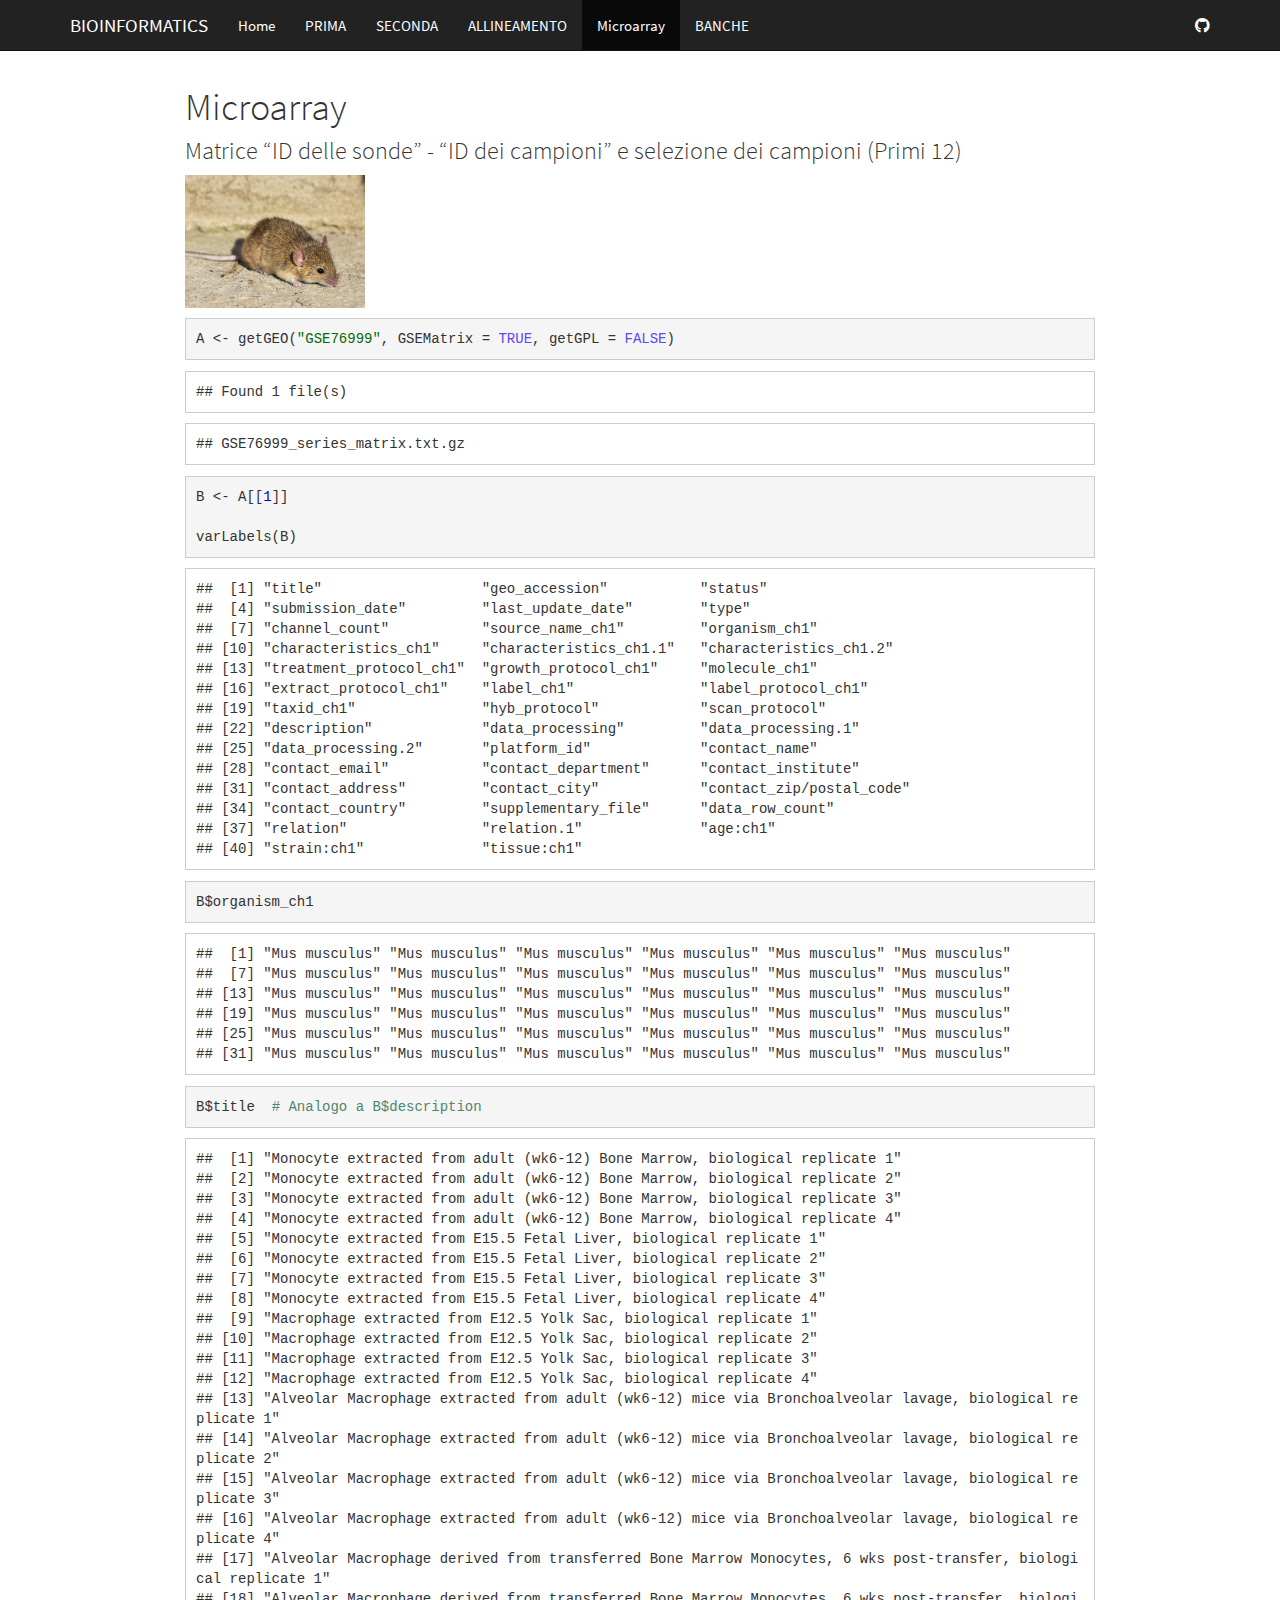
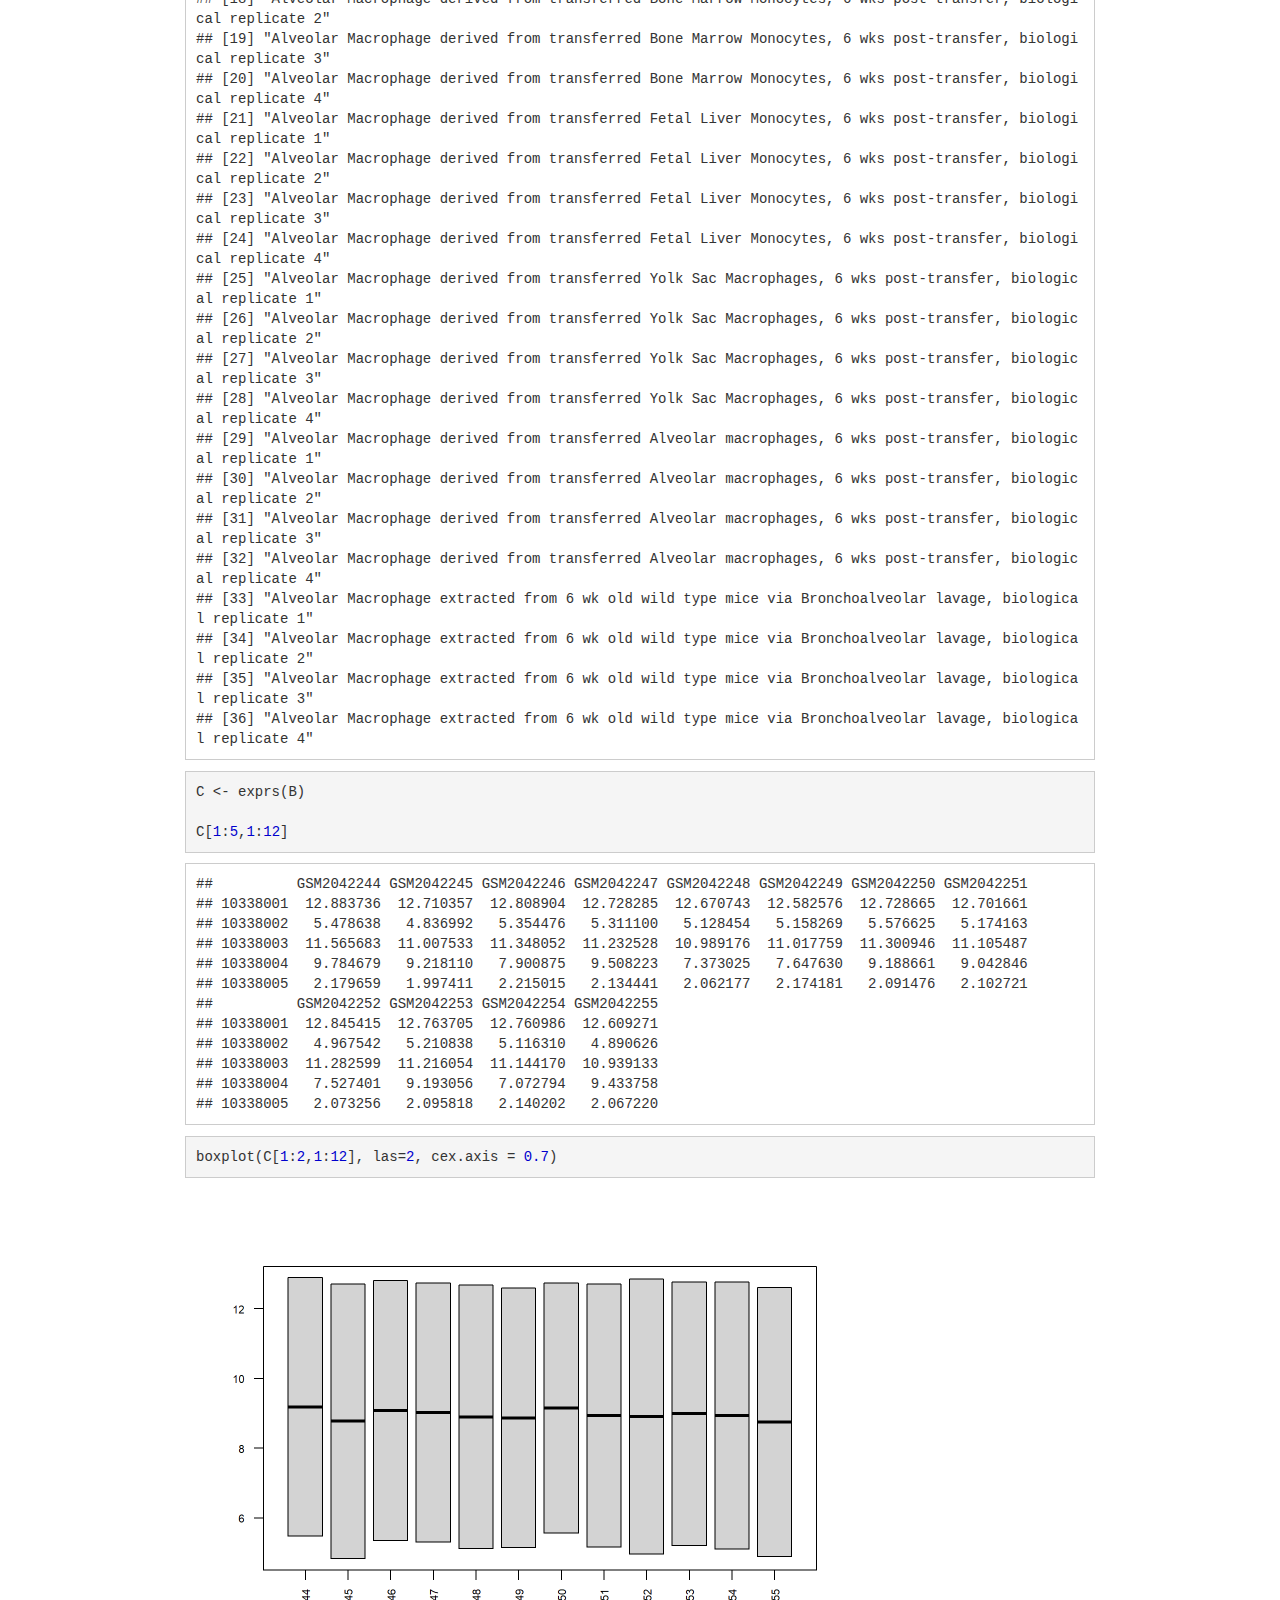
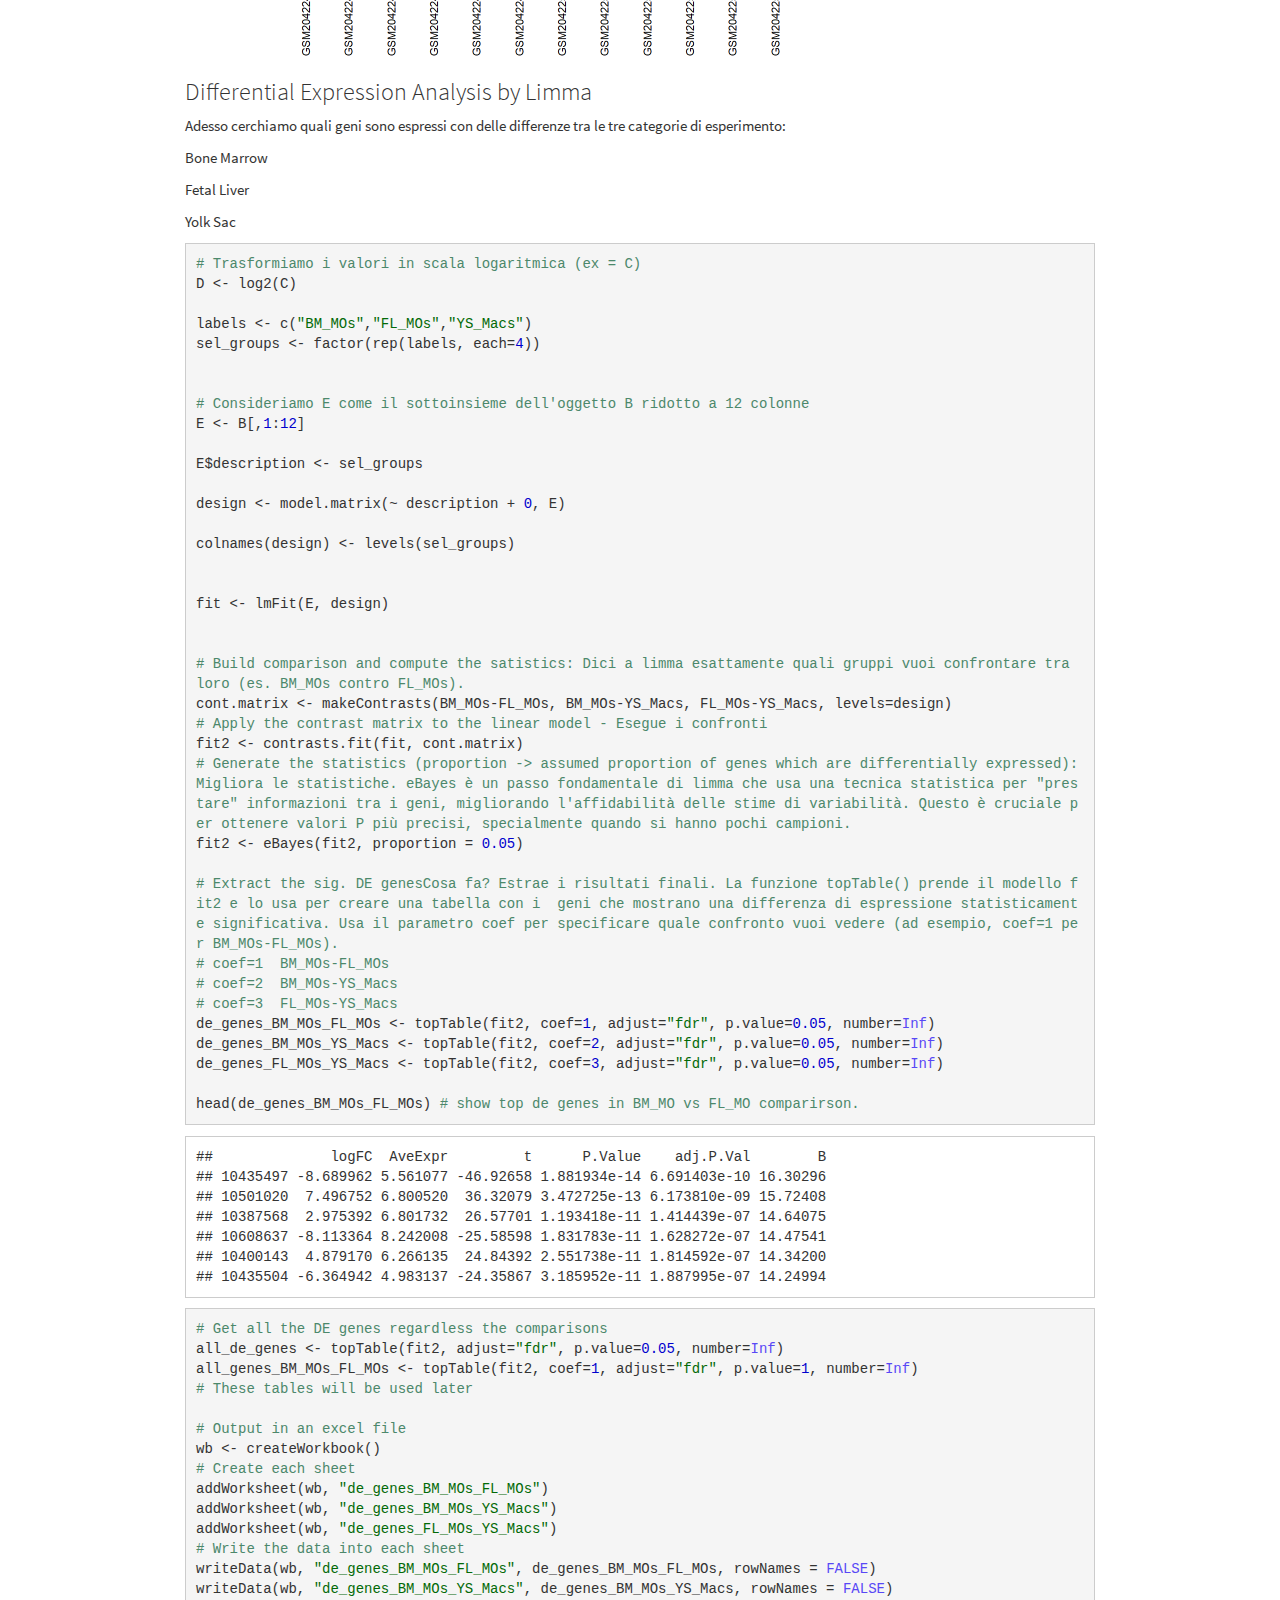
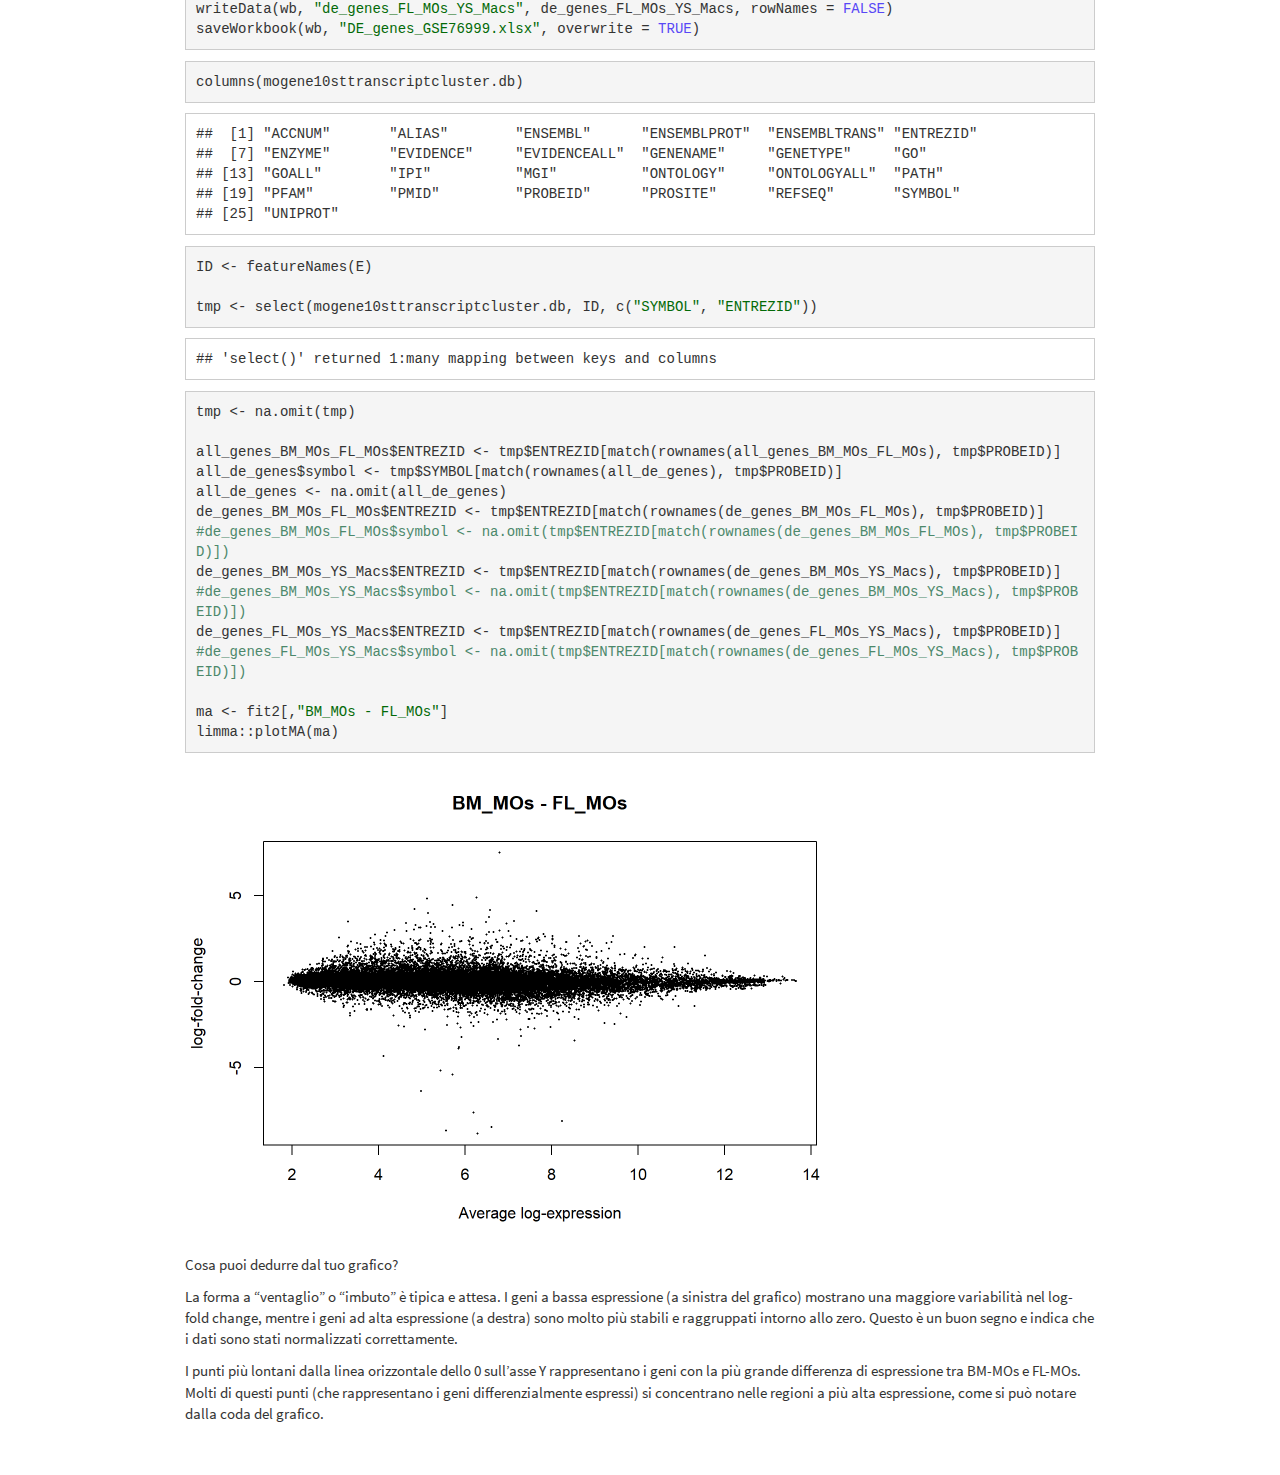
<file: docs/Microarray.html>
<!DOCTYPE html>

<html>

<head>

<meta charset="utf-8" />
<meta name="generator" content="pandoc" />
<meta http-equiv="X-UA-Compatible" content="IE=EDGE" />




<title>Microarray</title>

<script src="site_libs/header-attrs-2.29/header-attrs.js"></script>
<script src="site_libs/jquery-3.6.0/jquery-3.6.0.min.js"></script>
<meta name="viewport" content="width=device-width, initial-scale=1" />
<link href="site_libs/bootstrap-3.3.5/css/cosmo.min.css" rel="stylesheet" />
<script src="site_libs/bootstrap-3.3.5/js/bootstrap.min.js"></script>
<script src="site_libs/bootstrap-3.3.5/shim/html5shiv.min.js"></script>
<script src="site_libs/bootstrap-3.3.5/shim/respond.min.js"></script>
<style>h1 {font-size: 34px;}
       h1.title {font-size: 38px;}
       h2 {font-size: 30px;}
       h3 {font-size: 24px;}
       h4 {font-size: 18px;}
       h5 {font-size: 16px;}
       h6 {font-size: 12px;}
       code {color: inherit; background-color: rgba(0, 0, 0, 0.04);}
       pre:not([class]) { background-color: white }</style>
<script src="site_libs/navigation-1.1/tabsets.js"></script>
<link href="site_libs/highlightjs-9.12.0/textmate.css" rel="stylesheet" />
<script src="site_libs/highlightjs-9.12.0/highlight.js"></script>
<link href="site_libs/font-awesome-6.5.2/css/all.min.css" rel="stylesheet" />
<link href="site_libs/font-awesome-6.5.2/css/v4-shims.min.css" rel="stylesheet" />

<style type="text/css">
  code{white-space: pre-wrap;}
  span.smallcaps{font-variant: small-caps;}
  span.underline{text-decoration: underline;}
  div.column{display: inline-block; vertical-align: top; width: 50%;}
  div.hanging-indent{margin-left: 1.5em; text-indent: -1.5em;}
  ul.task-list{list-style: none;}
    </style>

<style type="text/css">code{white-space: pre;}</style>
<script type="text/javascript">
if (window.hljs) {
  hljs.configure({languages: []});
  hljs.initHighlightingOnLoad();
  if (document.readyState && document.readyState === "complete") {
    window.setTimeout(function() { hljs.initHighlighting(); }, 0);
  }
}
</script>









<style type = "text/css">
.main-container {
  max-width: 940px;
  margin-left: auto;
  margin-right: auto;
}
img {
  max-width:100%;
}
.tabbed-pane {
  padding-top: 12px;
}
.html-widget {
  margin-bottom: 20px;
}
button.code-folding-btn:focus {
  outline: none;
}
summary {
  display: list-item;
}
details > summary > p:only-child {
  display: inline;
}
pre code {
  padding: 0;
}
</style>


<style type="text/css">
.dropdown-submenu {
  position: relative;
}
.dropdown-submenu>.dropdown-menu {
  top: 0;
  left: 100%;
  margin-top: -6px;
  margin-left: -1px;
  border-radius: 0 6px 6px 6px;
}
.dropdown-submenu:hover>.dropdown-menu {
  display: block;
}
.dropdown-submenu>a:after {
  display: block;
  content: " ";
  float: right;
  width: 0;
  height: 0;
  border-color: transparent;
  border-style: solid;
  border-width: 5px 0 5px 5px;
  border-left-color: #cccccc;
  margin-top: 5px;
  margin-right: -10px;
}
.dropdown-submenu:hover>a:after {
  border-left-color: #adb5bd;
}
.dropdown-submenu.pull-left {
  float: none;
}
.dropdown-submenu.pull-left>.dropdown-menu {
  left: -100%;
  margin-left: 10px;
  border-radius: 6px 0 6px 6px;
}
</style>

<script type="text/javascript">
// manage active state of menu based on current page
$(document).ready(function () {
  // active menu anchor
  href = window.location.pathname
  href = href.substr(href.lastIndexOf('/') + 1)
  if (href === "")
    href = "index.html";
  var menuAnchor = $('a[href="' + href + '"]');

  // mark the anchor link active (and if it's in a dropdown, also mark that active)
  var dropdown = menuAnchor.closest('li.dropdown');
  if (window.bootstrap) { // Bootstrap 4+
    menuAnchor.addClass('active');
    dropdown.find('> .dropdown-toggle').addClass('active');
  } else { // Bootstrap 3
    menuAnchor.parent().addClass('active');
    dropdown.addClass('active');
  }

  // Navbar adjustments
  var navHeight = $(".navbar").first().height() + 15;
  var style = document.createElement('style');
  var pt = "padding-top: " + navHeight + "px; ";
  var mt = "margin-top: -" + navHeight + "px; ";
  var css = "";
  // offset scroll position for anchor links (for fixed navbar)
  for (var i = 1; i <= 6; i++) {
    css += ".section h" + i + "{ " + pt + mt + "}\n";
  }
  style.innerHTML = "body {" + pt + "padding-bottom: 40px; }\n" + css;
  document.head.appendChild(style);
});
</script>

<!-- tabsets -->

<style type="text/css">
.tabset-dropdown > .nav-tabs {
  display: inline-table;
  max-height: 500px;
  min-height: 44px;
  overflow-y: auto;
  border: 1px solid #ddd;
  border-radius: 4px;
}

.tabset-dropdown > .nav-tabs > li.active:before, .tabset-dropdown > .nav-tabs.nav-tabs-open:before {
  content: "\e259";
  font-family: 'Glyphicons Halflings';
  display: inline-block;
  padding: 10px;
  border-right: 1px solid #ddd;
}

.tabset-dropdown > .nav-tabs.nav-tabs-open > li.active:before {
  content: "\e258";
  font-family: 'Glyphicons Halflings';
  border: none;
}

.tabset-dropdown > .nav-tabs > li.active {
  display: block;
}

.tabset-dropdown > .nav-tabs > li > a,
.tabset-dropdown > .nav-tabs > li > a:focus,
.tabset-dropdown > .nav-tabs > li > a:hover {
  border: none;
  display: inline-block;
  border-radius: 4px;
  background-color: transparent;
}

.tabset-dropdown > .nav-tabs.nav-tabs-open > li {
  display: block;
  float: none;
}

.tabset-dropdown > .nav-tabs > li {
  display: none;
}
</style>

<!-- code folding -->




</head>

<body>


<div class="container-fluid main-container">




<div class="navbar navbar-default  navbar-fixed-top" role="navigation">
  <div class="container">
    <div class="navbar-header">
      <button type="button" class="navbar-toggle collapsed" data-toggle="collapse" data-bs-toggle="collapse" data-target="#navbar" data-bs-target="#navbar">
        <span class="icon-bar"></span>
        <span class="icon-bar"></span>
        <span class="icon-bar"></span>
      </button>
      <a class="navbar-brand" href="index.html">BIOINFORMATICS</a>
    </div>
    <div id="navbar" class="navbar-collapse collapse">
      <ul class="nav navbar-nav">
        <li>
  <a href="index.html">Home</a>
</li>
<li>
  <a href="PRIMA.html">PRIMA</a>
</li>
<li>
  <a href="SECONDA.html">SECONDA</a>
</li>
<li>
  <a href="ALLINEAMENTO.html">ALLINEAMENTO</a>
</li>
<li>
  <a href="Microarray.html">Microarray</a>
</li>
<li>
  <a href="BANCHE.html">BANCHE</a>
</li>
      </ul>
      <ul class="nav navbar-nav navbar-right">
        <li>
  <a href="https://github.com/mauriziomurano/bioinformaticswebsite">
    <span class="fa fa-github"></span>
     
  </a>
</li>
      </ul>
    </div><!--/.nav-collapse -->
  </div><!--/.container -->
</div><!--/.navbar -->

<div id="header">



<h1 class="title toc-ignore">Microarray</h1>

</div>


<div
id="matrice-id-delle-sonde---id-dei-campioni-e-selezione-dei-campioni-primi-12"
class="section level3">
<h3>Matrice “ID delle sonde” - “ID dei campioni” e selezione dei
campioni (Primi 12)</h3>
<p><img src="img1.png" width="180" /></p>
<pre class="r"><code>A &lt;- getGEO(&quot;GSE76999&quot;, GSEMatrix = TRUE, getGPL = FALSE)</code></pre>
<pre><code>## Found 1 file(s)</code></pre>
<pre><code>## GSE76999_series_matrix.txt.gz</code></pre>
<pre class="r"><code>B &lt;- A[[1]]

varLabels(B)</code></pre>
<pre><code>##  [1] &quot;title&quot;                   &quot;geo_accession&quot;           &quot;status&quot;                 
##  [4] &quot;submission_date&quot;         &quot;last_update_date&quot;        &quot;type&quot;                   
##  [7] &quot;channel_count&quot;           &quot;source_name_ch1&quot;         &quot;organism_ch1&quot;           
## [10] &quot;characteristics_ch1&quot;     &quot;characteristics_ch1.1&quot;   &quot;characteristics_ch1.2&quot;  
## [13] &quot;treatment_protocol_ch1&quot;  &quot;growth_protocol_ch1&quot;     &quot;molecule_ch1&quot;           
## [16] &quot;extract_protocol_ch1&quot;    &quot;label_ch1&quot;               &quot;label_protocol_ch1&quot;     
## [19] &quot;taxid_ch1&quot;               &quot;hyb_protocol&quot;            &quot;scan_protocol&quot;          
## [22] &quot;description&quot;             &quot;data_processing&quot;         &quot;data_processing.1&quot;      
## [25] &quot;data_processing.2&quot;       &quot;platform_id&quot;             &quot;contact_name&quot;           
## [28] &quot;contact_email&quot;           &quot;contact_department&quot;      &quot;contact_institute&quot;      
## [31] &quot;contact_address&quot;         &quot;contact_city&quot;            &quot;contact_zip/postal_code&quot;
## [34] &quot;contact_country&quot;         &quot;supplementary_file&quot;      &quot;data_row_count&quot;         
## [37] &quot;relation&quot;                &quot;relation.1&quot;              &quot;age:ch1&quot;                
## [40] &quot;strain:ch1&quot;              &quot;tissue:ch1&quot;</code></pre>
<pre class="r"><code>B$organism_ch1</code></pre>
<pre><code>##  [1] &quot;Mus musculus&quot; &quot;Mus musculus&quot; &quot;Mus musculus&quot; &quot;Mus musculus&quot; &quot;Mus musculus&quot; &quot;Mus musculus&quot;
##  [7] &quot;Mus musculus&quot; &quot;Mus musculus&quot; &quot;Mus musculus&quot; &quot;Mus musculus&quot; &quot;Mus musculus&quot; &quot;Mus musculus&quot;
## [13] &quot;Mus musculus&quot; &quot;Mus musculus&quot; &quot;Mus musculus&quot; &quot;Mus musculus&quot; &quot;Mus musculus&quot; &quot;Mus musculus&quot;
## [19] &quot;Mus musculus&quot; &quot;Mus musculus&quot; &quot;Mus musculus&quot; &quot;Mus musculus&quot; &quot;Mus musculus&quot; &quot;Mus musculus&quot;
## [25] &quot;Mus musculus&quot; &quot;Mus musculus&quot; &quot;Mus musculus&quot; &quot;Mus musculus&quot; &quot;Mus musculus&quot; &quot;Mus musculus&quot;
## [31] &quot;Mus musculus&quot; &quot;Mus musculus&quot; &quot;Mus musculus&quot; &quot;Mus musculus&quot; &quot;Mus musculus&quot; &quot;Mus musculus&quot;</code></pre>
<pre class="r"><code>B$title  # Analogo a B$description</code></pre>
<pre><code>##  [1] &quot;Monocyte extracted from adult (wk6-12) Bone Marrow, biological replicate 1&quot;                                     
##  [2] &quot;Monocyte extracted from adult (wk6-12) Bone Marrow, biological replicate 2&quot;                                     
##  [3] &quot;Monocyte extracted from adult (wk6-12) Bone Marrow, biological replicate 3&quot;                                     
##  [4] &quot;Monocyte extracted from adult (wk6-12) Bone Marrow, biological replicate 4&quot;                                     
##  [5] &quot;Monocyte extracted from E15.5 Fetal Liver, biological replicate 1&quot;                                              
##  [6] &quot;Monocyte extracted from E15.5 Fetal Liver, biological replicate 2&quot;                                              
##  [7] &quot;Monocyte extracted from E15.5 Fetal Liver, biological replicate 3&quot;                                              
##  [8] &quot;Monocyte extracted from E15.5 Fetal Liver, biological replicate 4&quot;                                              
##  [9] &quot;Macrophage extracted from E12.5 Yolk Sac, biological replicate 1&quot;                                               
## [10] &quot;Macrophage extracted from E12.5 Yolk Sac, biological replicate 2&quot;                                               
## [11] &quot;Macrophage extracted from E12.5 Yolk Sac, biological replicate 3&quot;                                               
## [12] &quot;Macrophage extracted from E12.5 Yolk Sac, biological replicate 4&quot;                                               
## [13] &quot;Alveolar Macrophage extracted from adult (wk6-12) mice via Bronchoalveolar lavage, biological replicate 1&quot;      
## [14] &quot;Alveolar Macrophage extracted from adult (wk6-12) mice via Bronchoalveolar lavage, biological replicate 2&quot;      
## [15] &quot;Alveolar Macrophage extracted from adult (wk6-12) mice via Bronchoalveolar lavage, biological replicate 3&quot;      
## [16] &quot;Alveolar Macrophage extracted from adult (wk6-12) mice via Bronchoalveolar lavage, biological replicate 4&quot;      
## [17] &quot;Alveolar Macrophage derived from transferred Bone Marrow Monocytes, 6 wks post-transfer, biological replicate 1&quot;
## [18] &quot;Alveolar Macrophage derived from transferred Bone Marrow Monocytes, 6 wks post-transfer, biological replicate 2&quot;
## [19] &quot;Alveolar Macrophage derived from transferred Bone Marrow Monocytes, 6 wks post-transfer, biological replicate 3&quot;
## [20] &quot;Alveolar Macrophage derived from transferred Bone Marrow Monocytes, 6 wks post-transfer, biological replicate 4&quot;
## [21] &quot;Alveolar Macrophage derived from transferred Fetal Liver Monocytes, 6 wks post-transfer, biological replicate 1&quot;
## [22] &quot;Alveolar Macrophage derived from transferred Fetal Liver Monocytes, 6 wks post-transfer, biological replicate 2&quot;
## [23] &quot;Alveolar Macrophage derived from transferred Fetal Liver Monocytes, 6 wks post-transfer, biological replicate 3&quot;
## [24] &quot;Alveolar Macrophage derived from transferred Fetal Liver Monocytes, 6 wks post-transfer, biological replicate 4&quot;
## [25] &quot;Alveolar Macrophage derived from transferred Yolk Sac Macrophages, 6 wks post-transfer, biological replicate 1&quot; 
## [26] &quot;Alveolar Macrophage derived from transferred Yolk Sac Macrophages, 6 wks post-transfer, biological replicate 2&quot; 
## [27] &quot;Alveolar Macrophage derived from transferred Yolk Sac Macrophages, 6 wks post-transfer, biological replicate 3&quot; 
## [28] &quot;Alveolar Macrophage derived from transferred Yolk Sac Macrophages, 6 wks post-transfer, biological replicate 4&quot; 
## [29] &quot;Alveolar Macrophage derived from transferred Alveolar macrophages, 6 wks post-transfer, biological replicate 1&quot; 
## [30] &quot;Alveolar Macrophage derived from transferred Alveolar macrophages, 6 wks post-transfer, biological replicate 2&quot; 
## [31] &quot;Alveolar Macrophage derived from transferred Alveolar macrophages, 6 wks post-transfer, biological replicate 3&quot; 
## [32] &quot;Alveolar Macrophage derived from transferred Alveolar macrophages, 6 wks post-transfer, biological replicate 4&quot; 
## [33] &quot;Alveolar Macrophage extracted from 6 wk old wild type mice via Bronchoalveolar lavage, biological replicate 1&quot;  
## [34] &quot;Alveolar Macrophage extracted from 6 wk old wild type mice via Bronchoalveolar lavage, biological replicate 2&quot;  
## [35] &quot;Alveolar Macrophage extracted from 6 wk old wild type mice via Bronchoalveolar lavage, biological replicate 3&quot;  
## [36] &quot;Alveolar Macrophage extracted from 6 wk old wild type mice via Bronchoalveolar lavage, biological replicate 4&quot;</code></pre>
<pre class="r"><code>C &lt;- exprs(B)

C[1:5,1:12]</code></pre>
<pre><code>##          GSM2042244 GSM2042245 GSM2042246 GSM2042247 GSM2042248 GSM2042249 GSM2042250 GSM2042251
## 10338001  12.883736  12.710357  12.808904  12.728285  12.670743  12.582576  12.728665  12.701661
## 10338002   5.478638   4.836992   5.354476   5.311100   5.128454   5.158269   5.576625   5.174163
## 10338003  11.565683  11.007533  11.348052  11.232528  10.989176  11.017759  11.300946  11.105487
## 10338004   9.784679   9.218110   7.900875   9.508223   7.373025   7.647630   9.188661   9.042846
## 10338005   2.179659   1.997411   2.215015   2.134441   2.062177   2.174181   2.091476   2.102721
##          GSM2042252 GSM2042253 GSM2042254 GSM2042255
## 10338001  12.845415  12.763705  12.760986  12.609271
## 10338002   4.967542   5.210838   5.116310   4.890626
## 10338003  11.282599  11.216054  11.144170  10.939133
## 10338004   7.527401   9.193056   7.072794   9.433758
## 10338005   2.073256   2.095818   2.140202   2.067220</code></pre>
<pre class="r"><code>boxplot(C[1:2,1:12], las=2, cex.axis = 0.7)</code></pre>
<p><img src="Microarray_files/figure-html/unnamed-chunk-3-1.png" width="672" /></p>
</div>
<div id="differential-expression-analysis-by-limma"
class="section level3">
<h3>Differential Expression Analysis by Limma</h3>
<p>Adesso cerchiamo quali geni sono espressi con delle differenze tra le
tre categorie di esperimento:</p>
<p>Bone Marrow</p>
<p>Fetal Liver</p>
<p>Yolk Sac</p>
<pre class="r"><code># Trasformiamo i valori in scala logaritmica (ex = C)
D &lt;- log2(C)

labels &lt;- c(&quot;BM_MOs&quot;,&quot;FL_MOs&quot;,&quot;YS_Macs&quot;)
sel_groups &lt;- factor(rep(labels, each=4))


# Consideriamo E come il sottoinsieme dell&#39;oggetto B ridotto a 12 colonne
E &lt;- B[,1:12]

E$description &lt;- sel_groups

design &lt;- model.matrix(~ description + 0, E)

colnames(design) &lt;- levels(sel_groups)


fit &lt;- lmFit(E, design)


# Build comparison and compute the satistics: Dici a limma esattamente quali gruppi vuoi confrontare tra loro (es. BM_MOs contro FL_MOs).
cont.matrix &lt;- makeContrasts(BM_MOs-FL_MOs, BM_MOs-YS_Macs, FL_MOs-YS_Macs, levels=design)
# Apply the contrast matrix to the linear model - Esegue i confronti
fit2 &lt;- contrasts.fit(fit, cont.matrix)
# Generate the statistics (proportion -&gt; assumed proportion of genes which are differentially expressed): Migliora le statistiche. eBayes è un passo fondamentale di limma che usa una tecnica statistica per &quot;prestare&quot; informazioni tra i geni, migliorando l&#39;affidabilità delle stime di variabilità. Questo è cruciale per ottenere valori P più precisi, specialmente quando si hanno pochi campioni.
fit2 &lt;- eBayes(fit2, proportion = 0.05)

# Extract the sig. DE genesCosa fa? Estrae i risultati finali. La funzione topTable() prende il modello fit2 e lo usa per creare una tabella con i  geni che mostrano una differenza di espressione statisticamente significativa. Usa il parametro coef per specificare quale confronto vuoi vedere (ad esempio, coef=1 per BM_MOs-FL_MOs).
# coef=1  BM_MOs-FL_MOs
# coef=2  BM_MOs-YS_Macs
# coef=3  FL_MOs-YS_Macs
de_genes_BM_MOs_FL_MOs &lt;- topTable(fit2, coef=1, adjust=&quot;fdr&quot;, p.value=0.05, number=Inf)
de_genes_BM_MOs_YS_Macs &lt;- topTable(fit2, coef=2, adjust=&quot;fdr&quot;, p.value=0.05, number=Inf)
de_genes_FL_MOs_YS_Macs &lt;- topTable(fit2, coef=3, adjust=&quot;fdr&quot;, p.value=0.05, number=Inf)

head(de_genes_BM_MOs_FL_MOs) # show top de genes in BM_MO vs FL_MO comparirson. </code></pre>
<pre><code>##              logFC  AveExpr         t      P.Value    adj.P.Val        B
## 10435497 -8.689962 5.561077 -46.92658 1.881934e-14 6.691403e-10 16.30296
## 10501020  7.496752 6.800520  36.32079 3.472725e-13 6.173810e-09 15.72408
## 10387568  2.975392 6.801732  26.57701 1.193418e-11 1.414439e-07 14.64075
## 10608637 -8.113364 8.242008 -25.58598 1.831783e-11 1.628272e-07 14.47541
## 10400143  4.879170 6.266135  24.84392 2.551738e-11 1.814592e-07 14.34200
## 10435504 -6.364942 4.983137 -24.35867 3.185952e-11 1.887995e-07 14.24994</code></pre>
<pre class="r"><code># Get all the DE genes regardless the comparisons
all_de_genes &lt;- topTable(fit2, adjust=&quot;fdr&quot;, p.value=0.05, number=Inf)
all_genes_BM_MOs_FL_MOs &lt;- topTable(fit2, coef=1, adjust=&quot;fdr&quot;, p.value=1, number=Inf)
# These tables will be used later

# Output in an excel file
wb &lt;- createWorkbook()
# Create each sheet
addWorksheet(wb, &quot;de_genes_BM_MOs_FL_MOs&quot;)
addWorksheet(wb, &quot;de_genes_BM_MOs_YS_Macs&quot;)
addWorksheet(wb, &quot;de_genes_FL_MOs_YS_Macs&quot;)
# Write the data into each sheet
writeData(wb, &quot;de_genes_BM_MOs_FL_MOs&quot;, de_genes_BM_MOs_FL_MOs, rowNames = FALSE)
writeData(wb, &quot;de_genes_BM_MOs_YS_Macs&quot;, de_genes_BM_MOs_YS_Macs, rowNames = FALSE)
writeData(wb, &quot;de_genes_FL_MOs_YS_Macs&quot;, de_genes_FL_MOs_YS_Macs, rowNames = FALSE)
saveWorkbook(wb, &quot;DE_genes_GSE76999.xlsx&quot;, overwrite = TRUE)</code></pre>
<pre class="r"><code>columns(mogene10sttranscriptcluster.db)</code></pre>
<pre><code>##  [1] &quot;ACCNUM&quot;       &quot;ALIAS&quot;        &quot;ENSEMBL&quot;      &quot;ENSEMBLPROT&quot;  &quot;ENSEMBLTRANS&quot; &quot;ENTREZID&quot;    
##  [7] &quot;ENZYME&quot;       &quot;EVIDENCE&quot;     &quot;EVIDENCEALL&quot;  &quot;GENENAME&quot;     &quot;GENETYPE&quot;     &quot;GO&quot;          
## [13] &quot;GOALL&quot;        &quot;IPI&quot;          &quot;MGI&quot;          &quot;ONTOLOGY&quot;     &quot;ONTOLOGYALL&quot;  &quot;PATH&quot;        
## [19] &quot;PFAM&quot;         &quot;PMID&quot;         &quot;PROBEID&quot;      &quot;PROSITE&quot;      &quot;REFSEQ&quot;       &quot;SYMBOL&quot;      
## [25] &quot;UNIPROT&quot;</code></pre>
<pre class="r"><code>ID &lt;- featureNames(E)

tmp &lt;- select(mogene10sttranscriptcluster.db, ID, c(&quot;SYMBOL&quot;, &quot;ENTREZID&quot;))</code></pre>
<pre><code>## &#39;select()&#39; returned 1:many mapping between keys and columns</code></pre>
<pre class="r"><code>tmp &lt;- na.omit(tmp)

all_genes_BM_MOs_FL_MOs$ENTREZID &lt;- tmp$ENTREZID[match(rownames(all_genes_BM_MOs_FL_MOs), tmp$PROBEID)]
all_de_genes$symbol &lt;- tmp$SYMBOL[match(rownames(all_de_genes), tmp$PROBEID)]
all_de_genes &lt;- na.omit(all_de_genes)
de_genes_BM_MOs_FL_MOs$ENTREZID &lt;- tmp$ENTREZID[match(rownames(de_genes_BM_MOs_FL_MOs), tmp$PROBEID)]
#de_genes_BM_MOs_FL_MOs$symbol &lt;- na.omit(tmp$ENTREZID[match(rownames(de_genes_BM_MOs_FL_MOs), tmp$PROBEID)])
de_genes_BM_MOs_YS_Macs$ENTREZID &lt;- tmp$ENTREZID[match(rownames(de_genes_BM_MOs_YS_Macs), tmp$PROBEID)]
#de_genes_BM_MOs_YS_Macs$symbol &lt;- na.omit(tmp$ENTREZID[match(rownames(de_genes_BM_MOs_YS_Macs), tmp$PROBEID)])
de_genes_FL_MOs_YS_Macs$ENTREZID &lt;- tmp$ENTREZID[match(rownames(de_genes_FL_MOs_YS_Macs), tmp$PROBEID)]
#de_genes_FL_MOs_YS_Macs$symbol &lt;- na.omit(tmp$ENTREZID[match(rownames(de_genes_FL_MOs_YS_Macs), tmp$PROBEID)])

ma &lt;- fit2[,&quot;BM_MOs - FL_MOs&quot;]
limma::plotMA(ma)</code></pre>
<p><img src="Microarray_files/figure-html/unnamed-chunk-5-1.png" width="672" /></p>
<p>Cosa puoi dedurre dal tuo grafico?</p>
<p>La forma a “ventaglio” o “imbuto” è tipica e attesa. I geni a bassa
espressione (a sinistra del grafico) mostrano una maggiore variabilità
nel log-fold change, mentre i geni ad alta espressione (a destra) sono
molto più stabili e raggruppati intorno allo zero. Questo è un buon
segno e indica che i dati sono stati normalizzati correttamente.</p>
<p>I punti più lontani dalla linea orizzontale dello 0 sull’asse Y
rappresentano i geni con la più grande differenza di espressione tra
BM-MOs e FL-MOs. Molti di questi punti (che rappresentano i geni
differenzialmente espressi) si concentrano nelle regioni a più alta
espressione, come si può notare dalla coda del grafico.</p>
</div>




</div>

<script>

// add bootstrap table styles to pandoc tables
function bootstrapStylePandocTables() {
  $('tr.odd').parent('tbody').parent('table').addClass('table table-condensed');
}
$(document).ready(function () {
  bootstrapStylePandocTables();
});


</script>

<!-- tabsets -->

<script>
$(document).ready(function () {
  window.buildTabsets("TOC");
});

$(document).ready(function () {
  $('.tabset-dropdown > .nav-tabs > li').click(function () {
    $(this).parent().toggleClass('nav-tabs-open');
  });
});
</script>

<!-- code folding -->


<!-- dynamically load mathjax for compatibility with self-contained -->
<script>
  (function () {
    var script = document.createElement("script");
    script.type = "text/javascript";
    script.src  = "https://mathjax.rstudio.com/latest/MathJax.js?config=TeX-AMS-MML_HTMLorMML";
    document.getElementsByTagName("head")[0].appendChild(script);
  })();
</script>

</body>
</html>
</file>
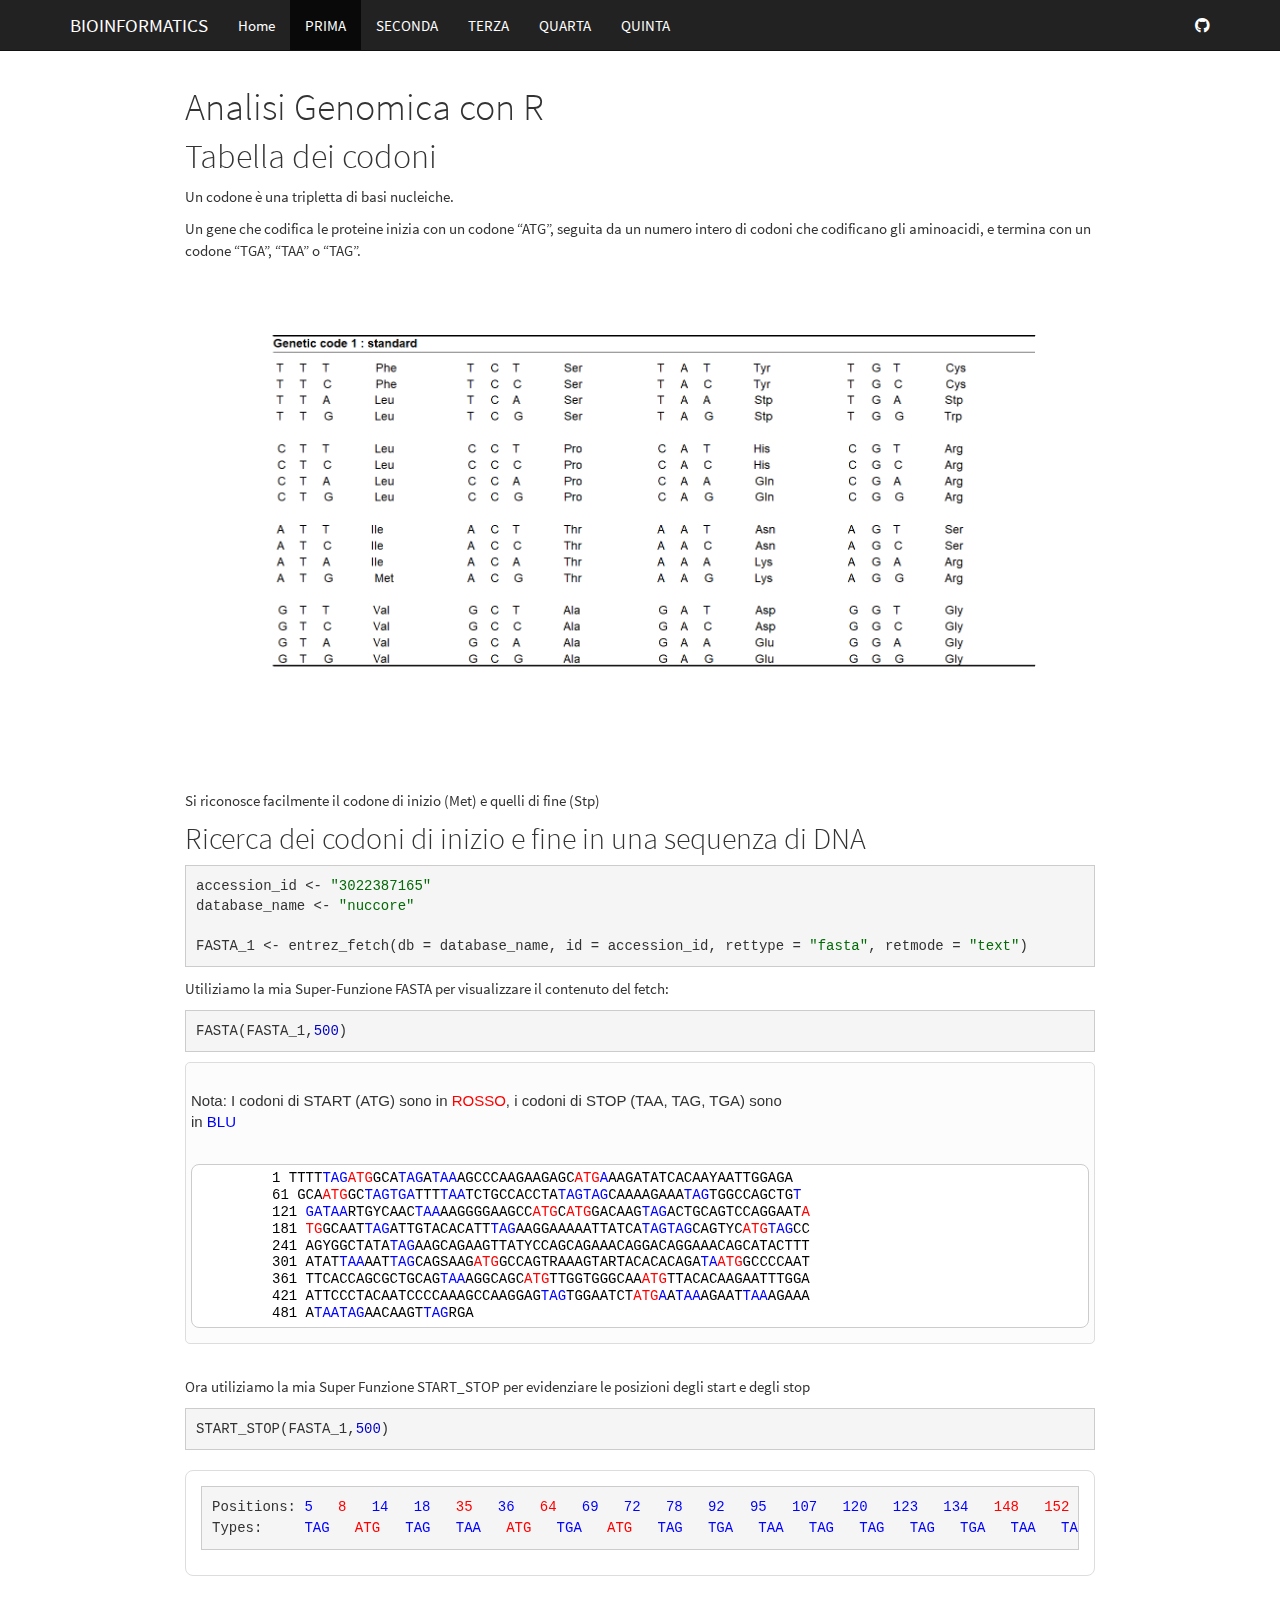
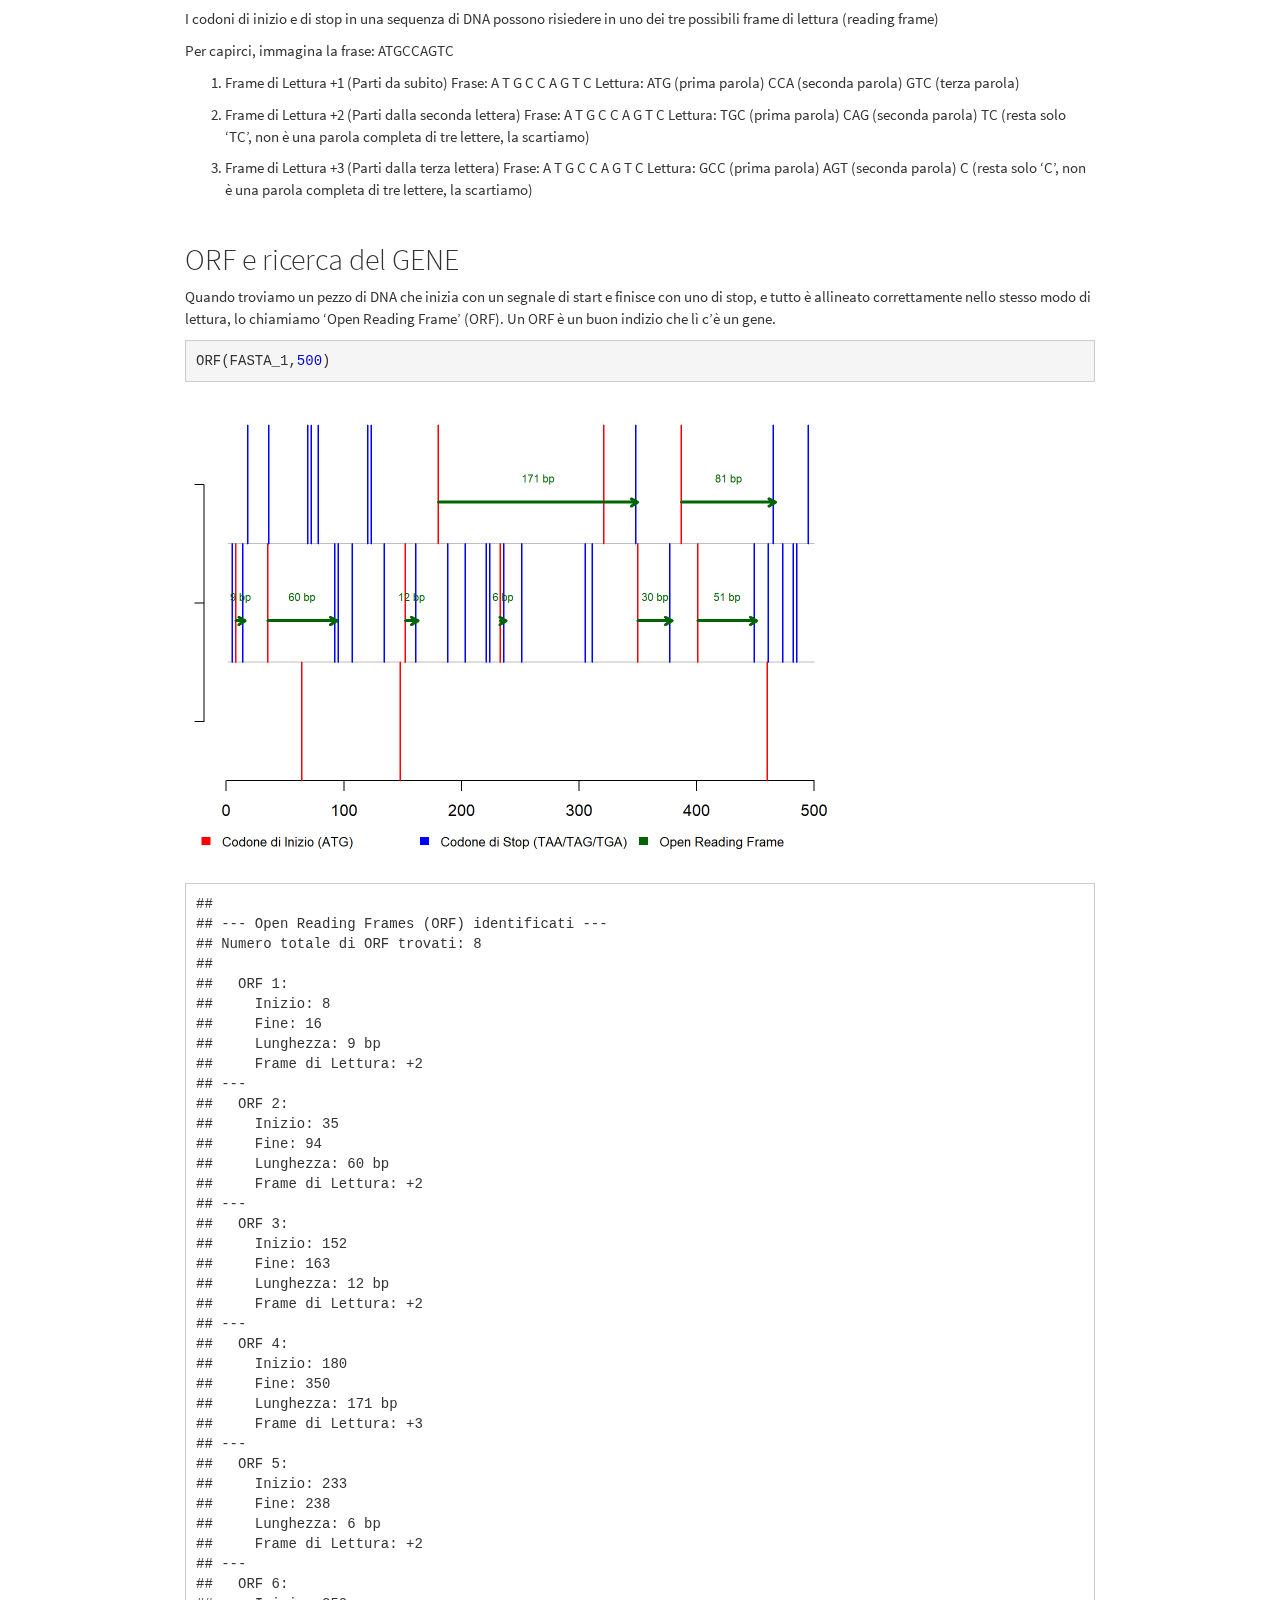
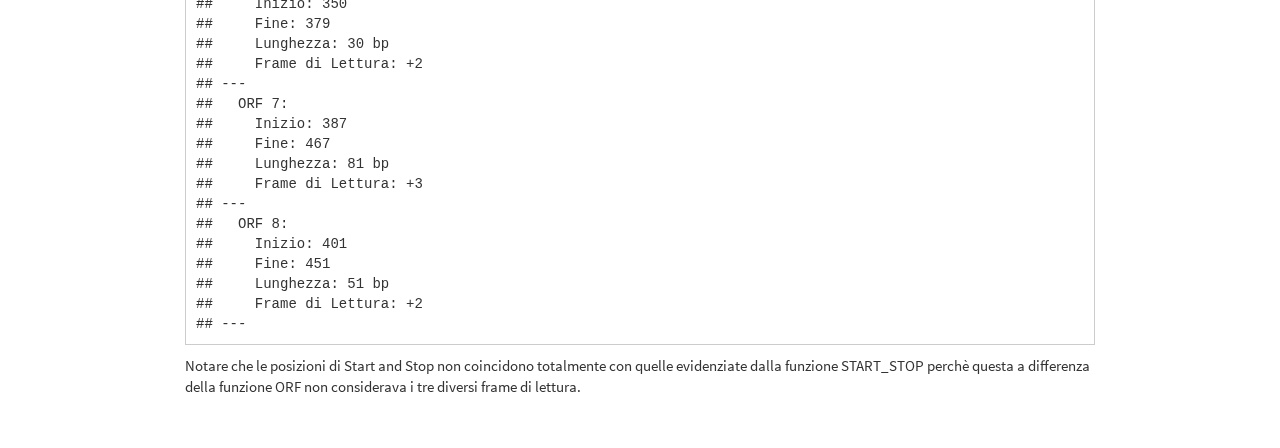
<file: docs/PRIMA.html>
<!DOCTYPE html>

<html>

<head>

<meta charset="utf-8" />
<meta name="generator" content="pandoc" />
<meta http-equiv="X-UA-Compatible" content="IE=EDGE" />




<title>Analisi Genomica con R</title>

<script src="site_libs/header-attrs-2.29/header-attrs.js"></script>
<script src="site_libs/jquery-3.6.0/jquery-3.6.0.min.js"></script>
<meta name="viewport" content="width=device-width, initial-scale=1" />
<link href="site_libs/bootstrap-3.3.5/css/cosmo.min.css" rel="stylesheet" />
<script src="site_libs/bootstrap-3.3.5/js/bootstrap.min.js"></script>
<script src="site_libs/bootstrap-3.3.5/shim/html5shiv.min.js"></script>
<script src="site_libs/bootstrap-3.3.5/shim/respond.min.js"></script>
<style>h1 {font-size: 34px;}
       h1.title {font-size: 38px;}
       h2 {font-size: 30px;}
       h3 {font-size: 24px;}
       h4 {font-size: 18px;}
       h5 {font-size: 16px;}
       h6 {font-size: 12px;}
       code {color: inherit; background-color: rgba(0, 0, 0, 0.04);}
       pre:not([class]) { background-color: white }</style>
<script src="site_libs/navigation-1.1/tabsets.js"></script>
<link href="site_libs/highlightjs-9.12.0/textmate.css" rel="stylesheet" />
<script src="site_libs/highlightjs-9.12.0/highlight.js"></script>
<link href="site_libs/font-awesome-6.5.2/css/all.min.css" rel="stylesheet" />
<link href="site_libs/font-awesome-6.5.2/css/v4-shims.min.css" rel="stylesheet" />

<style type="text/css">
  code{white-space: pre-wrap;}
  span.smallcaps{font-variant: small-caps;}
  span.underline{text-decoration: underline;}
  div.column{display: inline-block; vertical-align: top; width: 50%;}
  div.hanging-indent{margin-left: 1.5em; text-indent: -1.5em;}
  ul.task-list{list-style: none;}
    </style>

<style type="text/css">code{white-space: pre;}</style>
<script type="text/javascript">
if (window.hljs) {
  hljs.configure({languages: []});
  hljs.initHighlightingOnLoad();
  if (document.readyState && document.readyState === "complete") {
    window.setTimeout(function() { hljs.initHighlighting(); }, 0);
  }
}
</script>









<style type = "text/css">
.main-container {
  max-width: 940px;
  margin-left: auto;
  margin-right: auto;
}
img {
  max-width:100%;
}
.tabbed-pane {
  padding-top: 12px;
}
.html-widget {
  margin-bottom: 20px;
}
button.code-folding-btn:focus {
  outline: none;
}
summary {
  display: list-item;
}
details > summary > p:only-child {
  display: inline;
}
pre code {
  padding: 0;
}
</style>


<style type="text/css">
.dropdown-submenu {
  position: relative;
}
.dropdown-submenu>.dropdown-menu {
  top: 0;
  left: 100%;
  margin-top: -6px;
  margin-left: -1px;
  border-radius: 0 6px 6px 6px;
}
.dropdown-submenu:hover>.dropdown-menu {
  display: block;
}
.dropdown-submenu>a:after {
  display: block;
  content: " ";
  float: right;
  width: 0;
  height: 0;
  border-color: transparent;
  border-style: solid;
  border-width: 5px 0 5px 5px;
  border-left-color: #cccccc;
  margin-top: 5px;
  margin-right: -10px;
}
.dropdown-submenu:hover>a:after {
  border-left-color: #adb5bd;
}
.dropdown-submenu.pull-left {
  float: none;
}
.dropdown-submenu.pull-left>.dropdown-menu {
  left: -100%;
  margin-left: 10px;
  border-radius: 6px 0 6px 6px;
}
</style>

<script type="text/javascript">
// manage active state of menu based on current page
$(document).ready(function () {
  // active menu anchor
  href = window.location.pathname
  href = href.substr(href.lastIndexOf('/') + 1)
  if (href === "")
    href = "index.html";
  var menuAnchor = $('a[href="' + href + '"]');

  // mark the anchor link active (and if it's in a dropdown, also mark that active)
  var dropdown = menuAnchor.closest('li.dropdown');
  if (window.bootstrap) { // Bootstrap 4+
    menuAnchor.addClass('active');
    dropdown.find('> .dropdown-toggle').addClass('active');
  } else { // Bootstrap 3
    menuAnchor.parent().addClass('active');
    dropdown.addClass('active');
  }

  // Navbar adjustments
  var navHeight = $(".navbar").first().height() + 15;
  var style = document.createElement('style');
  var pt = "padding-top: " + navHeight + "px; ";
  var mt = "margin-top: -" + navHeight + "px; ";
  var css = "";
  // offset scroll position for anchor links (for fixed navbar)
  for (var i = 1; i <= 6; i++) {
    css += ".section h" + i + "{ " + pt + mt + "}\n";
  }
  style.innerHTML = "body {" + pt + "padding-bottom: 40px; }\n" + css;
  document.head.appendChild(style);
});
</script>

<!-- tabsets -->

<style type="text/css">
.tabset-dropdown > .nav-tabs {
  display: inline-table;
  max-height: 500px;
  min-height: 44px;
  overflow-y: auto;
  border: 1px solid #ddd;
  border-radius: 4px;
}

.tabset-dropdown > .nav-tabs > li.active:before, .tabset-dropdown > .nav-tabs.nav-tabs-open:before {
  content: "\e259";
  font-family: 'Glyphicons Halflings';
  display: inline-block;
  padding: 10px;
  border-right: 1px solid #ddd;
}

.tabset-dropdown > .nav-tabs.nav-tabs-open > li.active:before {
  content: "\e258";
  font-family: 'Glyphicons Halflings';
  border: none;
}

.tabset-dropdown > .nav-tabs > li.active {
  display: block;
}

.tabset-dropdown > .nav-tabs > li > a,
.tabset-dropdown > .nav-tabs > li > a:focus,
.tabset-dropdown > .nav-tabs > li > a:hover {
  border: none;
  display: inline-block;
  border-radius: 4px;
  background-color: transparent;
}

.tabset-dropdown > .nav-tabs.nav-tabs-open > li {
  display: block;
  float: none;
}

.tabset-dropdown > .nav-tabs > li {
  display: none;
}
</style>

<!-- code folding -->




</head>

<body>


<div class="container-fluid main-container">




<div class="navbar navbar-default  navbar-fixed-top" role="navigation">
  <div class="container">
    <div class="navbar-header">
      <button type="button" class="navbar-toggle collapsed" data-toggle="collapse" data-bs-toggle="collapse" data-target="#navbar" data-bs-target="#navbar">
        <span class="icon-bar"></span>
        <span class="icon-bar"></span>
        <span class="icon-bar"></span>
      </button>
      <a class="navbar-brand" href="index.html">BIOINFORMATICS</a>
    </div>
    <div id="navbar" class="navbar-collapse collapse">
      <ul class="nav navbar-nav">
        <li>
  <a href="index.html">Home</a>
</li>
<li>
  <a href="PRIMA.html">PRIMA</a>
</li>
<li>
  <a href="SECONDA.html">SECONDA</a>
</li>
<li>
  <a href="TERZA.html">TERZA</a>
</li>
<li>
  <a href="QUARTA.html">QUARTA</a>
</li>
<li>
  <a href="QUINTA.html">QUINTA</a>
</li>
      </ul>
      <ul class="nav navbar-nav navbar-right">
        <li>
  <a href="https://github.com/mauriziomurano/bioinformaticswebsite">
    <span class="fa fa-github"></span>
     
  </a>
</li>
      </ul>
    </div><!--/.nav-collapse -->
  </div><!--/.container -->
</div><!--/.navbar -->

<div id="header">



<h1 class="title toc-ignore">Analisi Genomica con R</h1>

</div>


<div id="tabella-dei-codoni" class="section level1">
<h1>Tabella dei codoni</h1>
<p>Un codone è una tripletta di basi nucleiche.</p>
<p>Un gene che codifica le proteine inizia con un codone “ATG”, seguita
da un numero intero di codoni che codificano gli aminoacidi, e termina
con un codone “TGA”, “TAA” o “TAG”.</p>
<p><img src="Tablecode.png" /></p>
<p>Si riconosce facilmente il codone di inizio (Met) e quelli di fine
(Stp)</p>
<div id="ricerca-dei-codoni-di-inizio-e-fine-in-una-sequenza-di-dna"
class="section level2">
<h2>Ricerca dei codoni di inizio e fine in una sequenza di DNA</h2>
<pre class="r"><code>accession_id &lt;- &quot;3022387165&quot;
database_name &lt;- &quot;nuccore&quot;

FASTA_1 &lt;- entrez_fetch(db = database_name, id = accession_id, rettype = &quot;fasta&quot;, retmode = &quot;text&quot;)</code></pre>
<p>Utiliziamo la mia Super-Funzione FASTA per visualizzare il contenuto
del fetch:</p>
<pre class="r"><code>FASTA(FASTA_1,500)</code></pre>
<style>
      .fasta-container-wrapper {
          margin-top: 0px;
          border: 1px solid #ddd;
          padding: 5px;
          border-radius: 5px;
          background-color: #fcfcfc;
      }
      .fasta-output-header {
          font-family: sans-serif;
          white-space: pre-wrap;
          margin-bottom: 0px;
      }
      .fasta-sequence-pre {
        font-family: 'Courier New', Courier, monospace;
        white-space: pre;
        word-wrap: normal;
        font-size: 14px;
        line-height: 1.2;
        background-color: white; 
        color: black; 
        padding: 5px;
        border-radius: 8px;
        overflow-x: auto;
        tab-size: 4;
        -moz-tab-size: 4;
      }
      .line-number-html {
        color: #888;
        display: inline-block;
        width: 70px;
        text-align: right;
        margin-right: 5px;
      }
    </style>
<div class="fasta-container-wrapper">
<div class="fasta-output-header">
<p>Nota: I codoni di START (ATG) sono in <span
style="color:red;">ROSSO</span>, i codoni di STOP (TAA, TAG, TGA) sono
in <span style="color:blue;">BLU</span></p>
</div>
<pre class='fasta-sequence-pre'>
<span class='line-number-html'>      </span>1 TTTT<span style='color:blue;'>T</span><span style='color:blue;'>A</span><span style='color:blue;'>G</span><span style='color:red;'>A</span><span style='color:red;'>T</span><span style='color:red;'>G</span>GCA<span style='color:blue;'>T</span><span style='color:blue;'>A</span><span style='color:blue;'>G</span>A<span style='color:blue;'>T</span><span style='color:blue;'>A</span><span style='color:blue;'>A</span>AGCCCAAGAAGAGC<span style='color:red;'>A</span><span style='color:red;'>T</span><span style='color:red;'>G</span><span style='color:blue;'>A</span>AAGATATCACAAYAATTGGAGA
<span class='line-number-html'>     </span>61 GCA<span style='color:red;'>A</span><span style='color:red;'>T</span><span style='color:red;'>G</span>GC<span style='color:blue;'>T</span><span style='color:blue;'>A</span><span style='color:blue;'>G</span><span style='color:blue;'>T</span><span style='color:blue;'>G</span><span style='color:blue;'>A</span>TTT<span style='color:blue;'>T</span><span style='color:blue;'>A</span><span style='color:blue;'>A</span>TCTGCCACCTA<span style='color:blue;'>T</span><span style='color:blue;'>A</span><span style='color:blue;'>G</span><span style='color:blue;'>T</span><span style='color:blue;'>A</span><span style='color:blue;'>G</span>CAAAAGAAA<span style='color:blue;'>T</span><span style='color:blue;'>A</span><span style='color:blue;'>G</span>TGGCCAGCTG<span style='color:blue;'>T</span>
<span class='line-number-html'>    </span>121 <span style='color:blue;'>G</span><span style='color:blue;'>A</span><span style='color:blue;'>T</span><span style='color:blue;'>A</span><span style='color:blue;'>A</span>RTGYCAAC<span style='color:blue;'>T</span><span style='color:blue;'>A</span><span style='color:blue;'>A</span>AAGGGGAAGCC<span style='color:red;'>A</span><span style='color:red;'>T</span><span style='color:red;'>G</span>C<span style='color:red;'>A</span><span style='color:red;'>T</span><span style='color:red;'>G</span>GACAAG<span style='color:blue;'>T</span><span style='color:blue;'>A</span><span style='color:blue;'>G</span>ACTGCAGTCCAGGAAT<span style='color:red;'>A</span>
<span class='line-number-html'>    </span>181 <span style='color:red;'>T</span><span style='color:red;'>G</span>GCAAT<span style='color:blue;'>T</span><span style='color:blue;'>A</span><span style='color:blue;'>G</span>ATTGTACACATT<span style='color:blue;'>T</span><span style='color:blue;'>A</span><span style='color:blue;'>G</span>AAGGAAAAATTATCA<span style='color:blue;'>T</span><span style='color:blue;'>A</span><span style='color:blue;'>G</span><span style='color:blue;'>T</span><span style='color:blue;'>A</span><span style='color:blue;'>G</span>CAGTYC<span style='color:red;'>A</span><span style='color:red;'>T</span><span style='color:red;'>G</span><span style='color:blue;'>T</span><span style='color:blue;'>A</span><span style='color:blue;'>G</span>CC
<span class='line-number-html'>    </span>241 AGYGGCTATA<span style='color:blue;'>T</span><span style='color:blue;'>A</span><span style='color:blue;'>G</span>AAGCAGAAGTTATYCCAGCAGAAACAGGACAGGAAACAGCATACTTT
<span class='line-number-html'>    </span>301 ATAT<span style='color:blue;'>T</span><span style='color:blue;'>A</span><span style='color:blue;'>A</span>AAT<span style='color:blue;'>T</span><span style='color:blue;'>A</span><span style='color:blue;'>G</span>CAGSAAG<span style='color:red;'>A</span><span style='color:red;'>T</span><span style='color:red;'>G</span>GCCAGTRAAAGTARTACACACAGA<span style='color:blue;'>T</span><span style='color:blue;'>A</span><span style='color:red;'>A</span><span style='color:red;'>T</span><span style='color:red;'>G</span>GCCCCAAT
<span class='line-number-html'>    </span>361 TTCACCAGCGCTGCAG<span style='color:blue;'>T</span><span style='color:blue;'>A</span><span style='color:blue;'>A</span>AGGCAGC<span style='color:red;'>A</span><span style='color:red;'>T</span><span style='color:red;'>G</span>TTGGTGGGCAA<span style='color:red;'>A</span><span style='color:red;'>T</span><span style='color:red;'>G</span>TTACACAAGAATTTGGA
<span class='line-number-html'>    </span>421 ATTCCCTACAATCCCCAAAGCCAAGGAG<span style='color:blue;'>T</span><span style='color:blue;'>A</span><span style='color:blue;'>G</span>TGGAATCT<span style='color:red;'>A</span><span style='color:red;'>T</span><span style='color:red;'>G</span><span style='color:blue;'>A</span>A<span style='color:blue;'>T</span><span style='color:blue;'>A</span><span style='color:blue;'>A</span>AGAAT<span style='color:blue;'>T</span><span style='color:blue;'>A</span><span style='color:blue;'>A</span>AGAAA
<span class='line-number-html'>    </span>481 A<span style='color:blue;'>T</span><span style='color:blue;'>A</span><span style='color:blue;'>A</span><span style='color:blue;'>T</span><span style='color:blue;'>A</span><span style='color:blue;'>G</span>AACAAGT<span style='color:blue;'>T</span><span style='color:blue;'>A</span><span style='color:blue;'>G</span>RGA
</pre>
</div>
<p><br></p>
<p>Ora utiliziamo la mia Super Funzione START_STOP per evidenziare le
posizioni degli start e degli stop</p>
<pre class="r"><code>START_STOP(FASTA_1,500)</code></pre>
<style>
      .start-stop-output-container {
        font-family: 'Courier New', Courier, monospace;
        background-color: white;
        color: black;
        padding: 15px;
        border-radius: 8px;
        border: 1px solid #ddd;
        margin-top: 20px;
        overflow-x: auto;
      }
      .start-stop-pre {
        white-space: pre;
        word-wrap: normal;
        font-size: 14px;
        line-height: 1.5;
      }
    </style>
<div class="start-stop-output-container">
<pre class='start-stop-pre'>
Positions: <span style='color:blue;'>5</span>   <span style='color:red;'>8</span>   <span style='color:blue;'>14</span>   <span style='color:blue;'>18</span>   <span style='color:red;'>35</span>   <span style='color:blue;'>36</span>   <span style='color:red;'>64</span>   <span style='color:blue;'>69</span>   <span style='color:blue;'>72</span>   <span style='color:blue;'>78</span>   <span style='color:blue;'>92</span>   <span style='color:blue;'>95</span>   <span style='color:blue;'>107</span>   <span style='color:blue;'>120</span>   <span style='color:blue;'>123</span>   <span style='color:blue;'>134</span>   <span style='color:red;'>148</span>   <span style='color:red;'>152</span>   <span style='color:blue;'>161</span>   <span style='color:red;'>180</span>   <span style='color:blue;'>188</span>   <span style='color:blue;'>203</span>   <span style='color:blue;'>221</span>   <span style='color:blue;'>224</span>   <span style='color:red;'>233</span>   <span style='color:blue;'>236</span>   <span style='color:blue;'>251</span>   <span style='color:blue;'>305</span>   <span style='color:blue;'>311</span>   <span style='color:red;'>321</span>   <span style='color:blue;'>348</span>   <span style='color:red;'>350</span>   <span style='color:blue;'>377</span>   <span style='color:red;'>387</span>   <span style='color:red;'>401</span>   <span style='color:blue;'>449</span>   <span style='color:red;'>460</span>   <span style='color:blue;'>461</span>   <span style='color:blue;'>465</span>   <span style='color:blue;'>473</span>   <span style='color:blue;'>482</span>   <span style='color:blue;'>485</span>   <span style='color:blue;'>495</span>
Types:     <span style='color:blue;'>TAG</span>   <span style='color:red;'>ATG</span>   <span style='color:blue;'>TAG</span>   <span style='color:blue;'>TAA</span>   <span style='color:red;'>ATG</span>   <span style='color:blue;'>TGA</span>   <span style='color:red;'>ATG</span>   <span style='color:blue;'>TAG</span>   <span style='color:blue;'>TGA</span>   <span style='color:blue;'>TAA</span>   <span style='color:blue;'>TAG</span>   <span style='color:blue;'>TAG</span>   <span style='color:blue;'>TAG</span>   <span style='color:blue;'>TGA</span>   <span style='color:blue;'>TAA</span>   <span style='color:blue;'>TAA</span>   <span style='color:red;'>ATG</span>   <span style='color:red;'>ATG</span>   <span style='color:blue;'>TAG</span>   <span style='color:red;'>ATG</span>   <span style='color:blue;'>TAG</span>   <span style='color:blue;'>TAG</span>   <span style='color:blue;'>TAG</span>   <span style='color:blue;'>TAG</span>   <span style='color:red;'>ATG</span>   <span style='color:blue;'>TAG</span>   <span style='color:blue;'>TAG</span>   <span style='color:blue;'>TAA</span>   <span style='color:blue;'>TAG</span>   <span style='color:red;'>ATG</span>   <span style='color:blue;'>TAA</span>   <span style='color:red;'>ATG</span>   <span style='color:blue;'>TAA</span>   <span style='color:red;'>ATG</span>   <span style='color:red;'>ATG</span>   <span style='color:blue;'>TAG</span>   <span style='color:red;'>ATG</span>   <span style='color:blue;'>TGA</span>   <span style='color:blue;'>TAA</span>   <span style='color:blue;'>TAA</span>   <span style='color:blue;'>TAA</span>   <span style='color:blue;'>TAG</span>   <span style='color:blue;'>TAG</span>
</pre>
</div>
<p><br></p>
<p>I codoni di inizio e di stop in una sequenza di DNA possono risiedere
in uno dei tre possibili frame di lettura (reading frame)</p>
<p>Per capirci, immagina la frase: ATGCCAGTC</p>
<ol style="list-style-type: decimal">
<li><p>Frame di Lettura +1 (Parti da subito) Frase: A T G C C A G T C
Lettura: ATG (prima parola) CCA (seconda parola) GTC (terza
parola)</p></li>
<li><p>Frame di Lettura +2 (Parti dalla seconda lettera) Frase: A T G C
C A G T C Lettura: TGC (prima parola) CAG (seconda parola) TC (resta
solo ‘TC’, non è una parola completa di tre lettere, la
scartiamo)</p></li>
<li><p>Frame di Lettura +3 (Parti dalla terza lettera) Frase: A T G C C
A G T C Lettura: GCC (prima parola) AGT (seconda parola) C (resta solo
‘C’, non è una parola completa di tre lettere, la scartiamo)</p></li>
</ol>
<p><br></p>
</div>
<div id="orf-e-ricerca-del-gene" class="section level2">
<h2>ORF e ricerca del GENE</h2>
<p>Quando troviamo un pezzo di DNA che inizia con un segnale di start e
finisce con uno di stop, e tutto è allineato correttamente nello stesso
modo di lettura, lo chiamiamo ‘Open Reading Frame’ (ORF). Un ORF è un
buon indizio che lì c’è un gene.</p>
<pre class="r"><code>ORF(FASTA_1,500)</code></pre>
<p><img src="PRIMA_files/figure-html/unnamed-chunk-5-1.png" width="672" /></p>
<pre><code>## 
## --- Open Reading Frames (ORF) identificati ---
## Numero totale di ORF trovati: 8
## 
##   ORF 1:
##     Inizio: 8
##     Fine: 16
##     Lunghezza: 9 bp
##     Frame di Lettura: +2
## ---
##   ORF 2:
##     Inizio: 35
##     Fine: 94
##     Lunghezza: 60 bp
##     Frame di Lettura: +2
## ---
##   ORF 3:
##     Inizio: 152
##     Fine: 163
##     Lunghezza: 12 bp
##     Frame di Lettura: +2
## ---
##   ORF 4:
##     Inizio: 180
##     Fine: 350
##     Lunghezza: 171 bp
##     Frame di Lettura: +3
## ---
##   ORF 5:
##     Inizio: 233
##     Fine: 238
##     Lunghezza: 6 bp
##     Frame di Lettura: +2
## ---
##   ORF 6:
##     Inizio: 350
##     Fine: 379
##     Lunghezza: 30 bp
##     Frame di Lettura: +2
## ---
##   ORF 7:
##     Inizio: 387
##     Fine: 467
##     Lunghezza: 81 bp
##     Frame di Lettura: +3
## ---
##   ORF 8:
##     Inizio: 401
##     Fine: 451
##     Lunghezza: 51 bp
##     Frame di Lettura: +2
## ---</code></pre>
<p>Notare che le posizioni di Start and Stop non coincidono totalmente
con quelle evidenziate dalla funzione START_STOP perchè questa a
differenza della funzione ORF non considerava i tre diversi frame di
lettura.</p>
</div>
</div>




</div>

<script>

// add bootstrap table styles to pandoc tables
function bootstrapStylePandocTables() {
  $('tr.odd').parent('tbody').parent('table').addClass('table table-condensed');
}
$(document).ready(function () {
  bootstrapStylePandocTables();
});


</script>

<!-- tabsets -->

<script>
$(document).ready(function () {
  window.buildTabsets("TOC");
});

$(document).ready(function () {
  $('.tabset-dropdown > .nav-tabs > li').click(function () {
    $(this).parent().toggleClass('nav-tabs-open');
  });
});
</script>

<!-- code folding -->


<!-- dynamically load mathjax for compatibility with self-contained -->
<script>
  (function () {
    var script = document.createElement("script");
    script.type = "text/javascript";
    script.src  = "https://mathjax.rstudio.com/latest/MathJax.js?config=TeX-AMS-MML_HTMLorMML";
    document.getElementsByTagName("head")[0].appendChild(script);
  })();
</script>

</body>
</html>
</file>
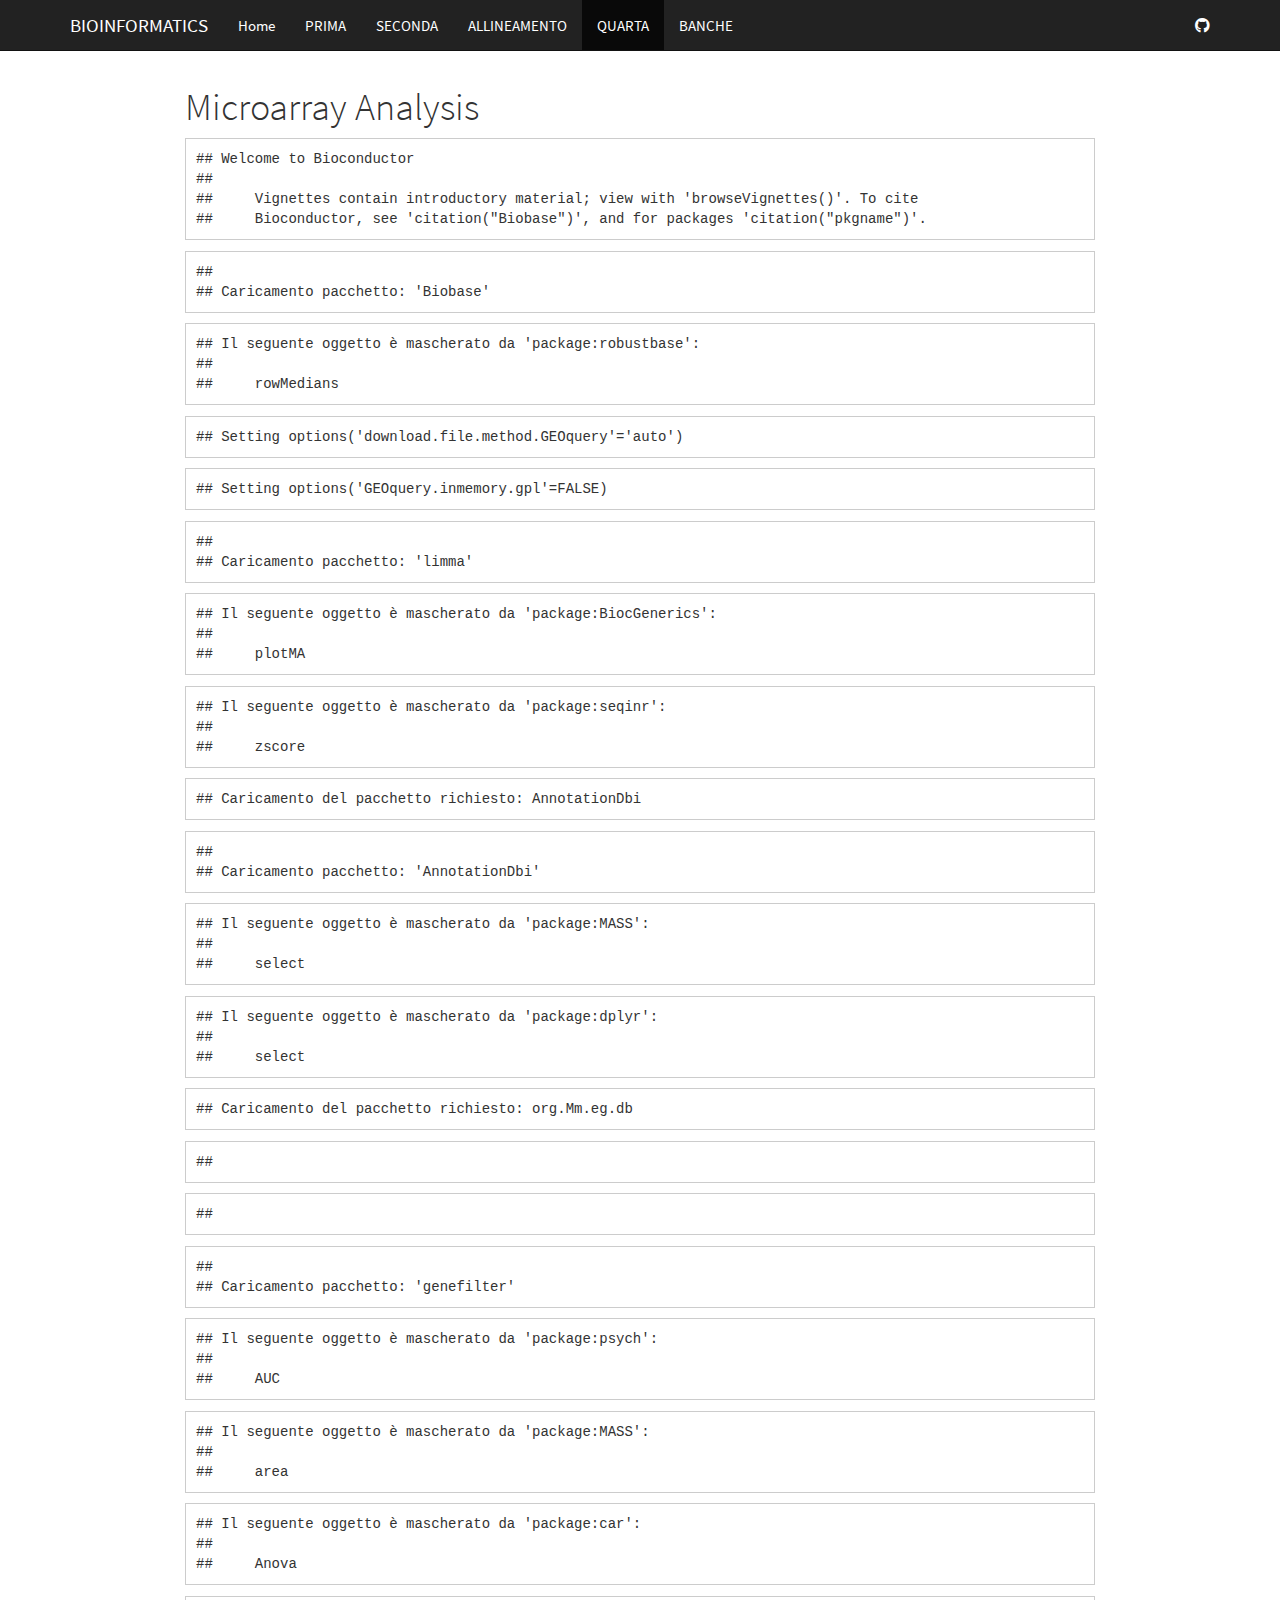
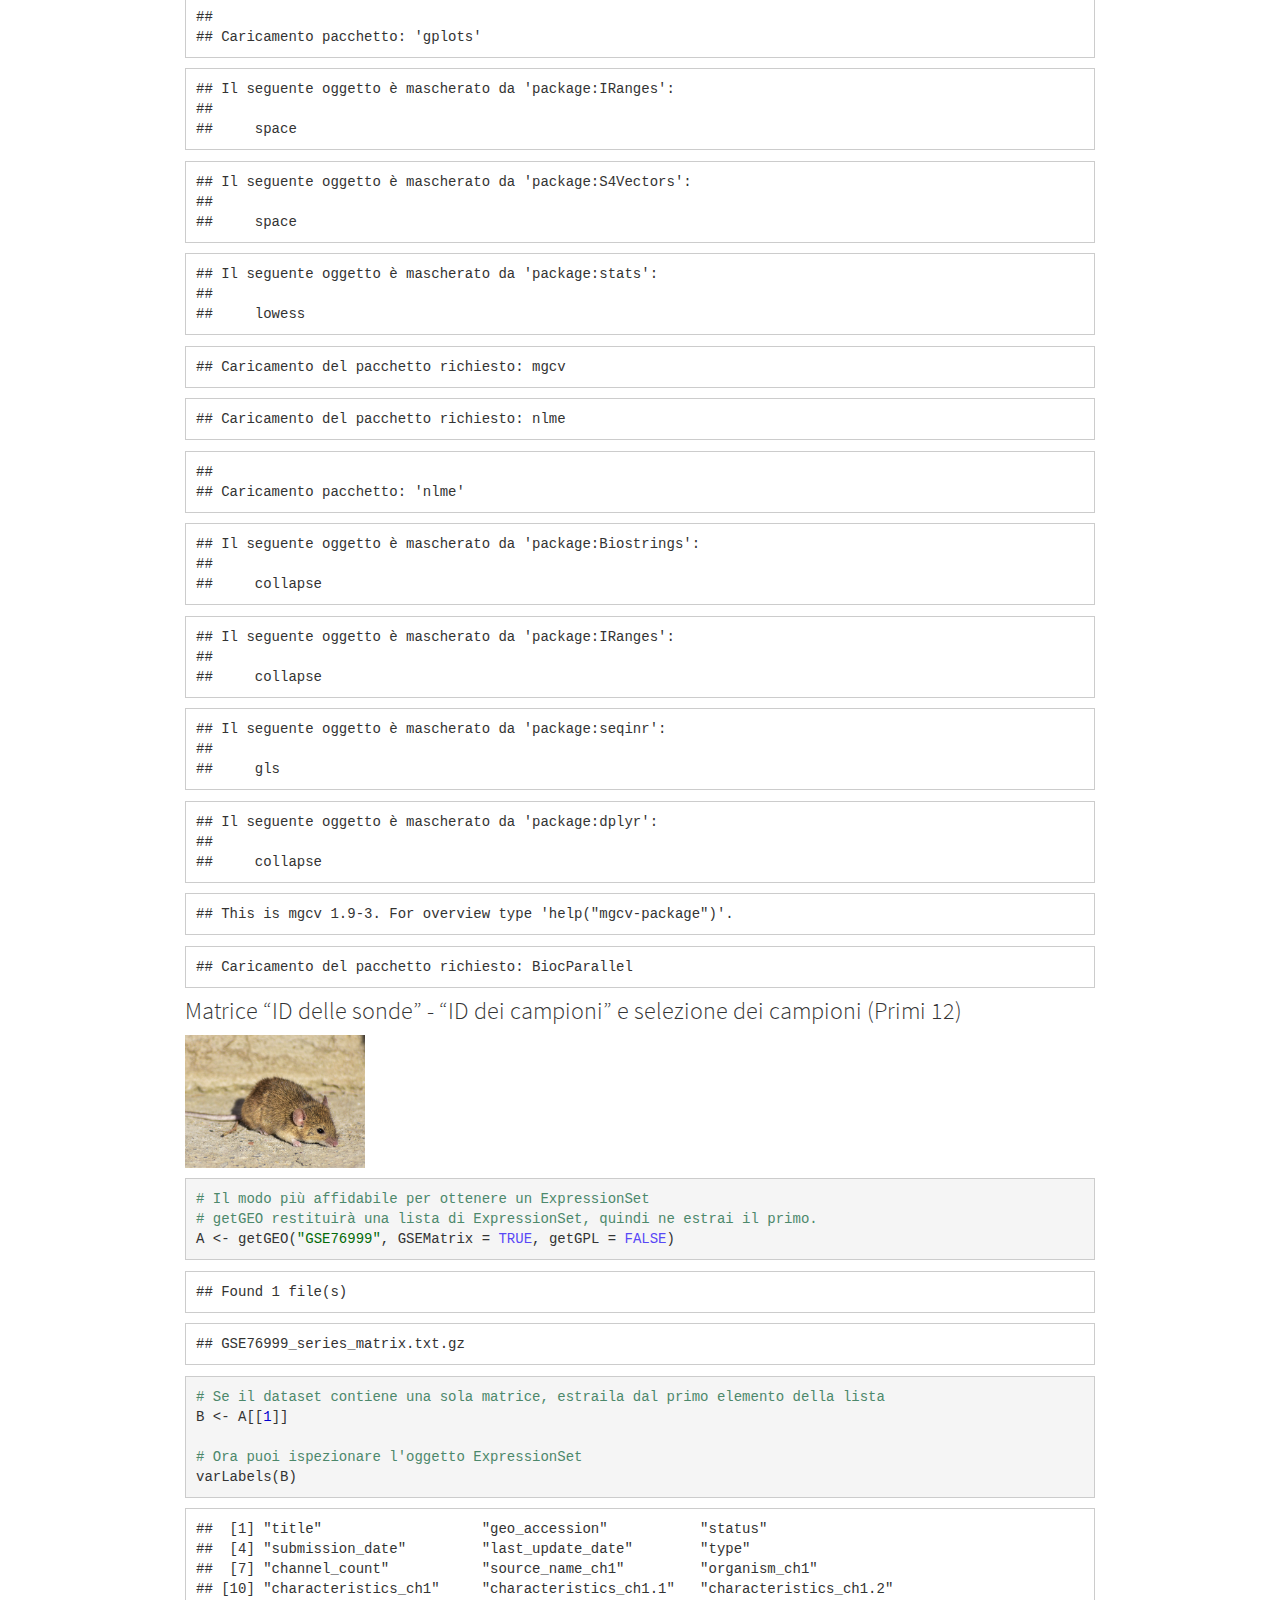
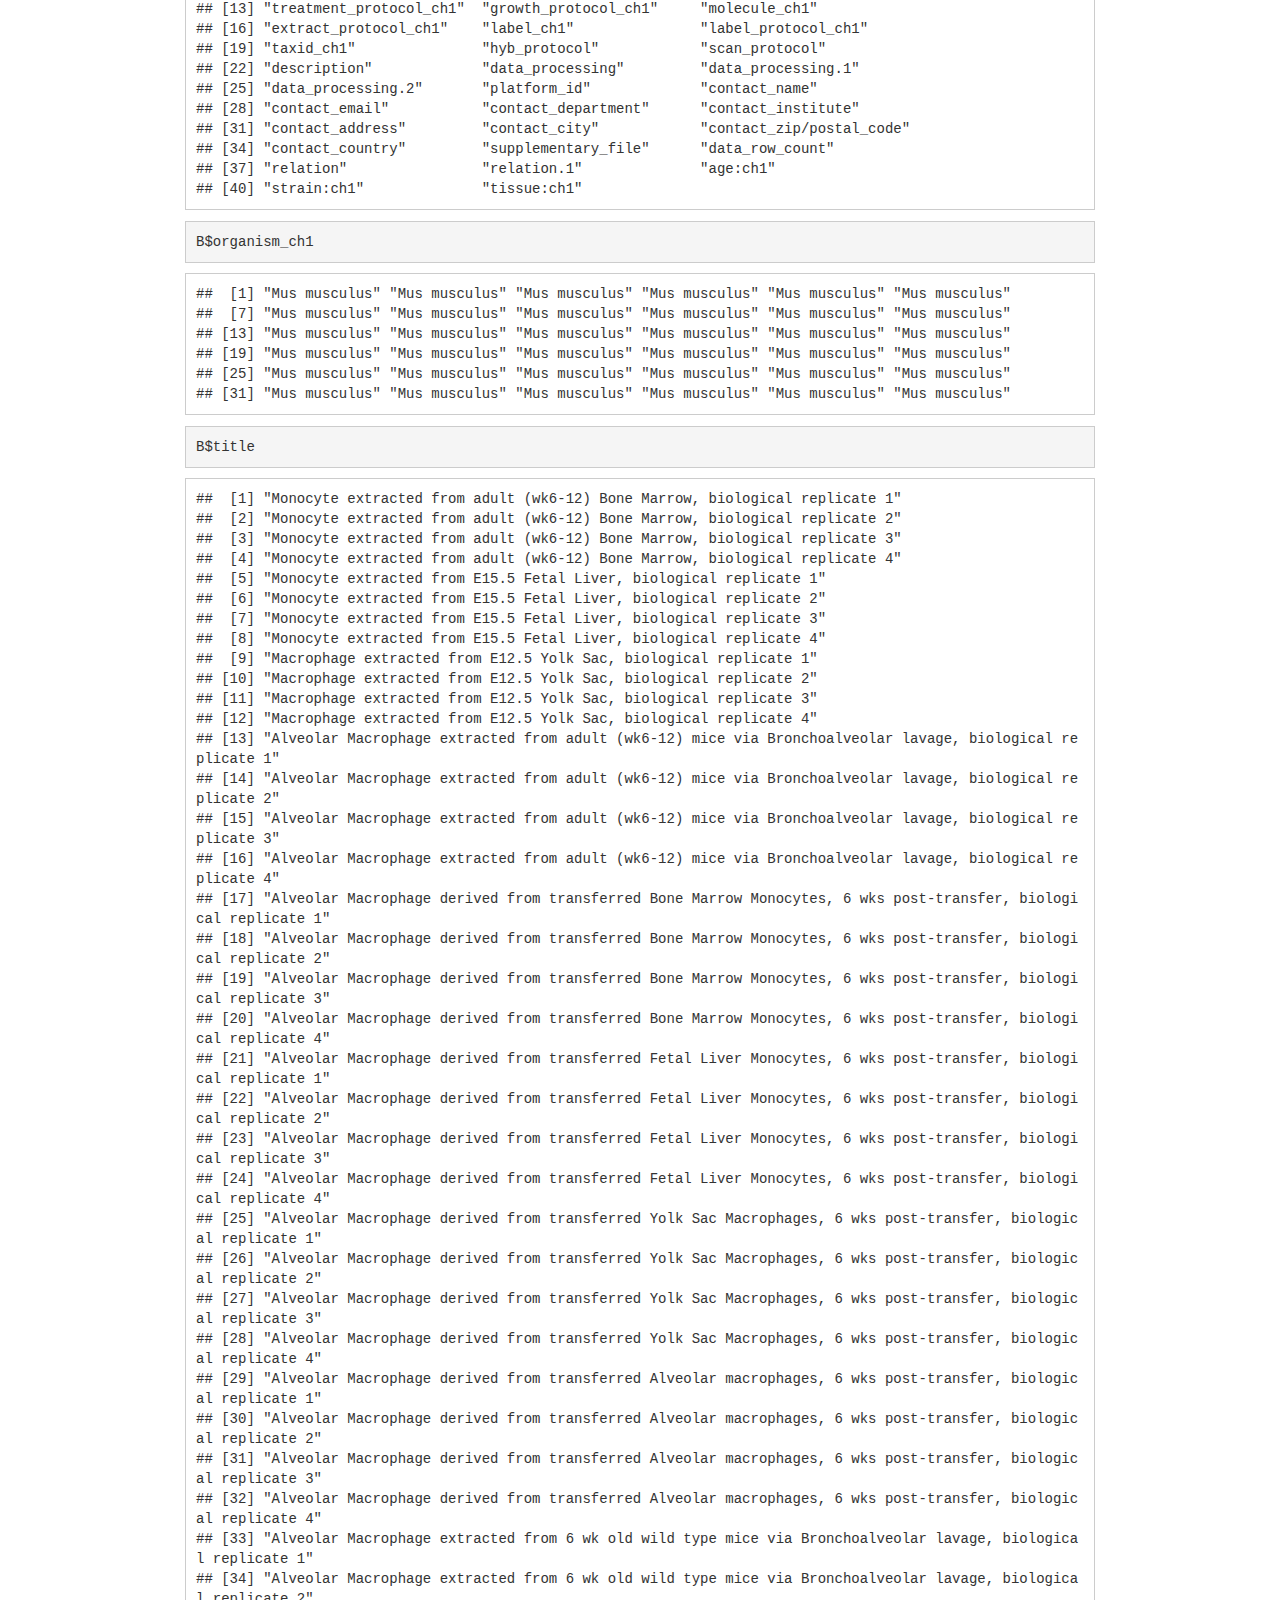
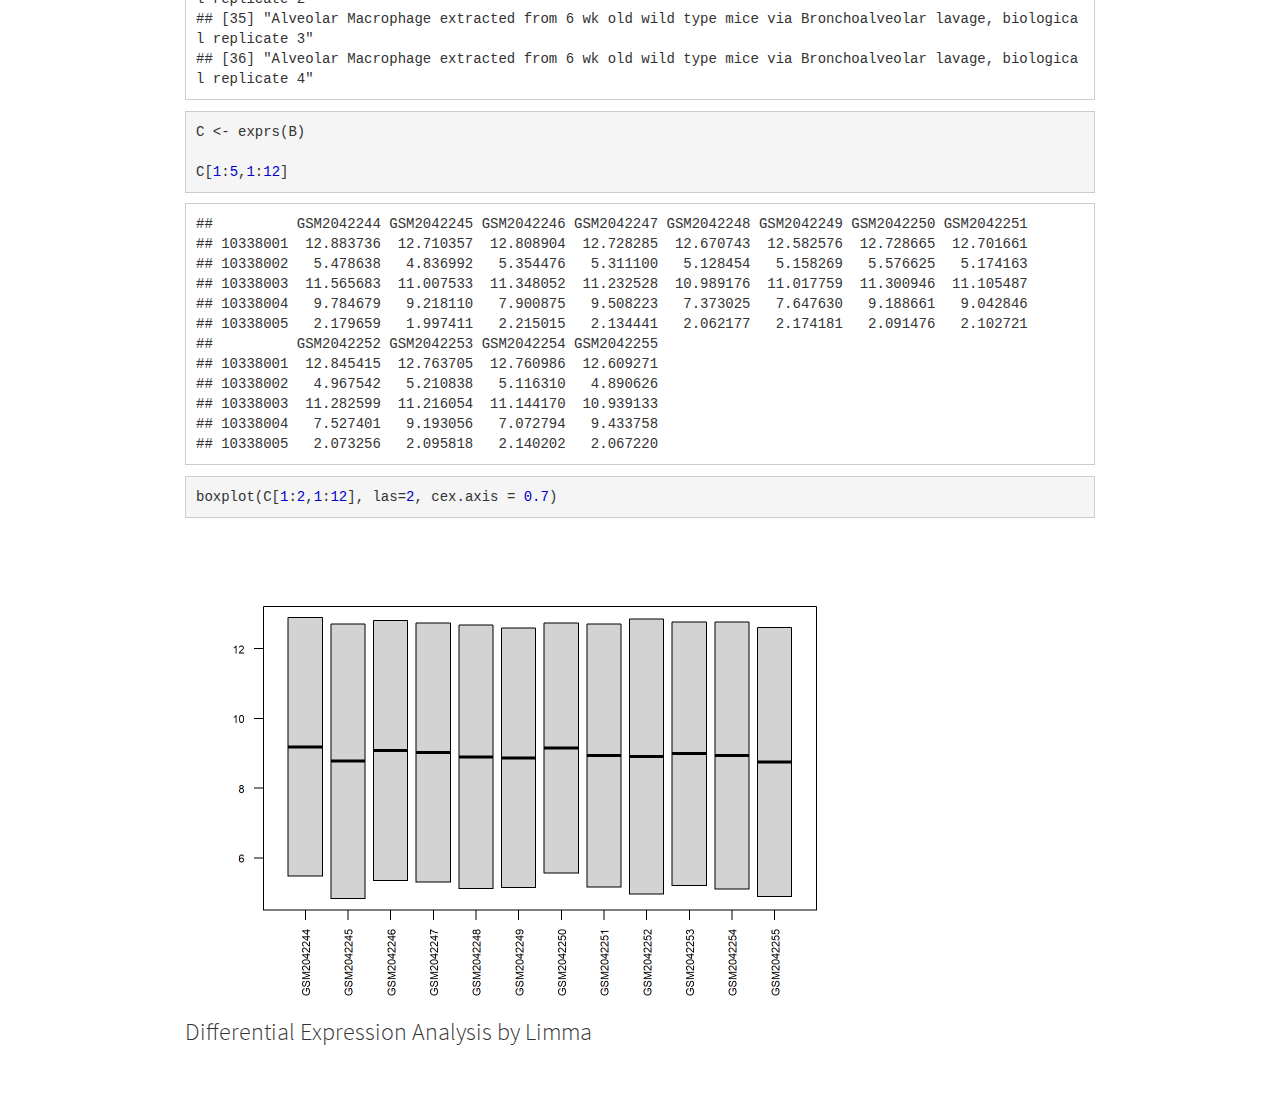
<file: docs/QUARTA.html>
<!DOCTYPE html>

<html>

<head>

<meta charset="utf-8" />
<meta name="generator" content="pandoc" />
<meta http-equiv="X-UA-Compatible" content="IE=EDGE" />




<title>Microarray Analysis</title>

<script src="site_libs/header-attrs-2.29/header-attrs.js"></script>
<script src="site_libs/jquery-3.6.0/jquery-3.6.0.min.js"></script>
<meta name="viewport" content="width=device-width, initial-scale=1" />
<link href="site_libs/bootstrap-3.3.5/css/cosmo.min.css" rel="stylesheet" />
<script src="site_libs/bootstrap-3.3.5/js/bootstrap.min.js"></script>
<script src="site_libs/bootstrap-3.3.5/shim/html5shiv.min.js"></script>
<script src="site_libs/bootstrap-3.3.5/shim/respond.min.js"></script>
<style>h1 {font-size: 34px;}
       h1.title {font-size: 38px;}
       h2 {font-size: 30px;}
       h3 {font-size: 24px;}
       h4 {font-size: 18px;}
       h5 {font-size: 16px;}
       h6 {font-size: 12px;}
       code {color: inherit; background-color: rgba(0, 0, 0, 0.04);}
       pre:not([class]) { background-color: white }</style>
<script src="site_libs/navigation-1.1/tabsets.js"></script>
<link href="site_libs/highlightjs-9.12.0/textmate.css" rel="stylesheet" />
<script src="site_libs/highlightjs-9.12.0/highlight.js"></script>
<link href="site_libs/font-awesome-6.5.2/css/all.min.css" rel="stylesheet" />
<link href="site_libs/font-awesome-6.5.2/css/v4-shims.min.css" rel="stylesheet" />

<style type="text/css">
  code{white-space: pre-wrap;}
  span.smallcaps{font-variant: small-caps;}
  span.underline{text-decoration: underline;}
  div.column{display: inline-block; vertical-align: top; width: 50%;}
  div.hanging-indent{margin-left: 1.5em; text-indent: -1.5em;}
  ul.task-list{list-style: none;}
    </style>

<style type="text/css">code{white-space: pre;}</style>
<script type="text/javascript">
if (window.hljs) {
  hljs.configure({languages: []});
  hljs.initHighlightingOnLoad();
  if (document.readyState && document.readyState === "complete") {
    window.setTimeout(function() { hljs.initHighlighting(); }, 0);
  }
}
</script>









<style type = "text/css">
.main-container {
  max-width: 940px;
  margin-left: auto;
  margin-right: auto;
}
img {
  max-width:100%;
}
.tabbed-pane {
  padding-top: 12px;
}
.html-widget {
  margin-bottom: 20px;
}
button.code-folding-btn:focus {
  outline: none;
}
summary {
  display: list-item;
}
details > summary > p:only-child {
  display: inline;
}
pre code {
  padding: 0;
}
</style>


<style type="text/css">
.dropdown-submenu {
  position: relative;
}
.dropdown-submenu>.dropdown-menu {
  top: 0;
  left: 100%;
  margin-top: -6px;
  margin-left: -1px;
  border-radius: 0 6px 6px 6px;
}
.dropdown-submenu:hover>.dropdown-menu {
  display: block;
}
.dropdown-submenu>a:after {
  display: block;
  content: " ";
  float: right;
  width: 0;
  height: 0;
  border-color: transparent;
  border-style: solid;
  border-width: 5px 0 5px 5px;
  border-left-color: #cccccc;
  margin-top: 5px;
  margin-right: -10px;
}
.dropdown-submenu:hover>a:after {
  border-left-color: #adb5bd;
}
.dropdown-submenu.pull-left {
  float: none;
}
.dropdown-submenu.pull-left>.dropdown-menu {
  left: -100%;
  margin-left: 10px;
  border-radius: 6px 0 6px 6px;
}
</style>

<script type="text/javascript">
// manage active state of menu based on current page
$(document).ready(function () {
  // active menu anchor
  href = window.location.pathname
  href = href.substr(href.lastIndexOf('/') + 1)
  if (href === "")
    href = "index.html";
  var menuAnchor = $('a[href="' + href + '"]');

  // mark the anchor link active (and if it's in a dropdown, also mark that active)
  var dropdown = menuAnchor.closest('li.dropdown');
  if (window.bootstrap) { // Bootstrap 4+
    menuAnchor.addClass('active');
    dropdown.find('> .dropdown-toggle').addClass('active');
  } else { // Bootstrap 3
    menuAnchor.parent().addClass('active');
    dropdown.addClass('active');
  }

  // Navbar adjustments
  var navHeight = $(".navbar").first().height() + 15;
  var style = document.createElement('style');
  var pt = "padding-top: " + navHeight + "px; ";
  var mt = "margin-top: -" + navHeight + "px; ";
  var css = "";
  // offset scroll position for anchor links (for fixed navbar)
  for (var i = 1; i <= 6; i++) {
    css += ".section h" + i + "{ " + pt + mt + "}\n";
  }
  style.innerHTML = "body {" + pt + "padding-bottom: 40px; }\n" + css;
  document.head.appendChild(style);
});
</script>

<!-- tabsets -->

<style type="text/css">
.tabset-dropdown > .nav-tabs {
  display: inline-table;
  max-height: 500px;
  min-height: 44px;
  overflow-y: auto;
  border: 1px solid #ddd;
  border-radius: 4px;
}

.tabset-dropdown > .nav-tabs > li.active:before, .tabset-dropdown > .nav-tabs.nav-tabs-open:before {
  content: "\e259";
  font-family: 'Glyphicons Halflings';
  display: inline-block;
  padding: 10px;
  border-right: 1px solid #ddd;
}

.tabset-dropdown > .nav-tabs.nav-tabs-open > li.active:before {
  content: "\e258";
  font-family: 'Glyphicons Halflings';
  border: none;
}

.tabset-dropdown > .nav-tabs > li.active {
  display: block;
}

.tabset-dropdown > .nav-tabs > li > a,
.tabset-dropdown > .nav-tabs > li > a:focus,
.tabset-dropdown > .nav-tabs > li > a:hover {
  border: none;
  display: inline-block;
  border-radius: 4px;
  background-color: transparent;
}

.tabset-dropdown > .nav-tabs.nav-tabs-open > li {
  display: block;
  float: none;
}

.tabset-dropdown > .nav-tabs > li {
  display: none;
}
</style>

<!-- code folding -->




</head>

<body>


<div class="container-fluid main-container">




<div class="navbar navbar-default  navbar-fixed-top" role="navigation">
  <div class="container">
    <div class="navbar-header">
      <button type="button" class="navbar-toggle collapsed" data-toggle="collapse" data-bs-toggle="collapse" data-target="#navbar" data-bs-target="#navbar">
        <span class="icon-bar"></span>
        <span class="icon-bar"></span>
        <span class="icon-bar"></span>
      </button>
      <a class="navbar-brand" href="index.html">BIOINFORMATICS</a>
    </div>
    <div id="navbar" class="navbar-collapse collapse">
      <ul class="nav navbar-nav">
        <li>
  <a href="index.html">Home</a>
</li>
<li>
  <a href="PRIMA.html">PRIMA</a>
</li>
<li>
  <a href="SECONDA.html">SECONDA</a>
</li>
<li>
  <a href="ALLINEAMENTO.html">ALLINEAMENTO</a>
</li>
<li>
  <a href="QUARTA.html">QUARTA</a>
</li>
<li>
  <a href="BANCHE.html">BANCHE</a>
</li>
      </ul>
      <ul class="nav navbar-nav navbar-right">
        <li>
  <a href="https://github.com/mauriziomurano/bioinformaticswebsite">
    <span class="fa fa-github"></span>
     
  </a>
</li>
      </ul>
    </div><!--/.nav-collapse -->
  </div><!--/.container -->
</div><!--/.navbar -->

<div id="header">



<h1 class="title toc-ignore">Microarray Analysis</h1>

</div>


<pre><code>## Welcome to Bioconductor
## 
##     Vignettes contain introductory material; view with &#39;browseVignettes()&#39;. To cite
##     Bioconductor, see &#39;citation(&quot;Biobase&quot;)&#39;, and for packages &#39;citation(&quot;pkgname&quot;)&#39;.</code></pre>
<pre><code>## 
## Caricamento pacchetto: &#39;Biobase&#39;</code></pre>
<pre><code>## Il seguente oggetto è mascherato da &#39;package:robustbase&#39;:
## 
##     rowMedians</code></pre>
<pre><code>## Setting options(&#39;download.file.method.GEOquery&#39;=&#39;auto&#39;)</code></pre>
<pre><code>## Setting options(&#39;GEOquery.inmemory.gpl&#39;=FALSE)</code></pre>
<pre><code>## 
## Caricamento pacchetto: &#39;limma&#39;</code></pre>
<pre><code>## Il seguente oggetto è mascherato da &#39;package:BiocGenerics&#39;:
## 
##     plotMA</code></pre>
<pre><code>## Il seguente oggetto è mascherato da &#39;package:seqinr&#39;:
## 
##     zscore</code></pre>
<pre><code>## Caricamento del pacchetto richiesto: AnnotationDbi</code></pre>
<pre><code>## 
## Caricamento pacchetto: &#39;AnnotationDbi&#39;</code></pre>
<pre><code>## Il seguente oggetto è mascherato da &#39;package:MASS&#39;:
## 
##     select</code></pre>
<pre><code>## Il seguente oggetto è mascherato da &#39;package:dplyr&#39;:
## 
##     select</code></pre>
<pre><code>## Caricamento del pacchetto richiesto: org.Mm.eg.db</code></pre>
<pre><code>## </code></pre>
<pre><code>## </code></pre>
<pre><code>## 
## Caricamento pacchetto: &#39;genefilter&#39;</code></pre>
<pre><code>## Il seguente oggetto è mascherato da &#39;package:psych&#39;:
## 
##     AUC</code></pre>
<pre><code>## Il seguente oggetto è mascherato da &#39;package:MASS&#39;:
## 
##     area</code></pre>
<pre><code>## Il seguente oggetto è mascherato da &#39;package:car&#39;:
## 
##     Anova</code></pre>
<pre><code>## 
## Caricamento pacchetto: &#39;gplots&#39;</code></pre>
<pre><code>## Il seguente oggetto è mascherato da &#39;package:IRanges&#39;:
## 
##     space</code></pre>
<pre><code>## Il seguente oggetto è mascherato da &#39;package:S4Vectors&#39;:
## 
##     space</code></pre>
<pre><code>## Il seguente oggetto è mascherato da &#39;package:stats&#39;:
## 
##     lowess</code></pre>
<pre><code>## Caricamento del pacchetto richiesto: mgcv</code></pre>
<pre><code>## Caricamento del pacchetto richiesto: nlme</code></pre>
<pre><code>## 
## Caricamento pacchetto: &#39;nlme&#39;</code></pre>
<pre><code>## Il seguente oggetto è mascherato da &#39;package:Biostrings&#39;:
## 
##     collapse</code></pre>
<pre><code>## Il seguente oggetto è mascherato da &#39;package:IRanges&#39;:
## 
##     collapse</code></pre>
<pre><code>## Il seguente oggetto è mascherato da &#39;package:seqinr&#39;:
## 
##     gls</code></pre>
<pre><code>## Il seguente oggetto è mascherato da &#39;package:dplyr&#39;:
## 
##     collapse</code></pre>
<pre><code>## This is mgcv 1.9-3. For overview type &#39;help(&quot;mgcv-package&quot;)&#39;.</code></pre>
<pre><code>## Caricamento del pacchetto richiesto: BiocParallel</code></pre>
<div
id="matrice-id-delle-sonde---id-dei-campioni-e-selezione-dei-campioni-primi-12"
class="section level3">
<h3>Matrice “ID delle sonde” - “ID dei campioni” e selezione dei
campioni (Primi 12)</h3>
<p><img src="img1.png" width="180" /></p>
<pre class="r"><code># Il modo più affidabile per ottenere un ExpressionSet
# getGEO restituirà una lista di ExpressionSet, quindi ne estrai il primo.
A &lt;- getGEO(&quot;GSE76999&quot;, GSEMatrix = TRUE, getGPL = FALSE)</code></pre>
<pre><code>## Found 1 file(s)</code></pre>
<pre><code>## GSE76999_series_matrix.txt.gz</code></pre>
<pre class="r"><code># Se il dataset contiene una sola matrice, estraila dal primo elemento della lista
B &lt;- A[[1]]

# Ora puoi ispezionare l&#39;oggetto ExpressionSet
varLabels(B)</code></pre>
<pre><code>##  [1] &quot;title&quot;                   &quot;geo_accession&quot;           &quot;status&quot;                 
##  [4] &quot;submission_date&quot;         &quot;last_update_date&quot;        &quot;type&quot;                   
##  [7] &quot;channel_count&quot;           &quot;source_name_ch1&quot;         &quot;organism_ch1&quot;           
## [10] &quot;characteristics_ch1&quot;     &quot;characteristics_ch1.1&quot;   &quot;characteristics_ch1.2&quot;  
## [13] &quot;treatment_protocol_ch1&quot;  &quot;growth_protocol_ch1&quot;     &quot;molecule_ch1&quot;           
## [16] &quot;extract_protocol_ch1&quot;    &quot;label_ch1&quot;               &quot;label_protocol_ch1&quot;     
## [19] &quot;taxid_ch1&quot;               &quot;hyb_protocol&quot;            &quot;scan_protocol&quot;          
## [22] &quot;description&quot;             &quot;data_processing&quot;         &quot;data_processing.1&quot;      
## [25] &quot;data_processing.2&quot;       &quot;platform_id&quot;             &quot;contact_name&quot;           
## [28] &quot;contact_email&quot;           &quot;contact_department&quot;      &quot;contact_institute&quot;      
## [31] &quot;contact_address&quot;         &quot;contact_city&quot;            &quot;contact_zip/postal_code&quot;
## [34] &quot;contact_country&quot;         &quot;supplementary_file&quot;      &quot;data_row_count&quot;         
## [37] &quot;relation&quot;                &quot;relation.1&quot;              &quot;age:ch1&quot;                
## [40] &quot;strain:ch1&quot;              &quot;tissue:ch1&quot;</code></pre>
<pre class="r"><code>B$organism_ch1</code></pre>
<pre><code>##  [1] &quot;Mus musculus&quot; &quot;Mus musculus&quot; &quot;Mus musculus&quot; &quot;Mus musculus&quot; &quot;Mus musculus&quot; &quot;Mus musculus&quot;
##  [7] &quot;Mus musculus&quot; &quot;Mus musculus&quot; &quot;Mus musculus&quot; &quot;Mus musculus&quot; &quot;Mus musculus&quot; &quot;Mus musculus&quot;
## [13] &quot;Mus musculus&quot; &quot;Mus musculus&quot; &quot;Mus musculus&quot; &quot;Mus musculus&quot; &quot;Mus musculus&quot; &quot;Mus musculus&quot;
## [19] &quot;Mus musculus&quot; &quot;Mus musculus&quot; &quot;Mus musculus&quot; &quot;Mus musculus&quot; &quot;Mus musculus&quot; &quot;Mus musculus&quot;
## [25] &quot;Mus musculus&quot; &quot;Mus musculus&quot; &quot;Mus musculus&quot; &quot;Mus musculus&quot; &quot;Mus musculus&quot; &quot;Mus musculus&quot;
## [31] &quot;Mus musculus&quot; &quot;Mus musculus&quot; &quot;Mus musculus&quot; &quot;Mus musculus&quot; &quot;Mus musculus&quot; &quot;Mus musculus&quot;</code></pre>
<pre class="r"><code>B$title</code></pre>
<pre><code>##  [1] &quot;Monocyte extracted from adult (wk6-12) Bone Marrow, biological replicate 1&quot;                                     
##  [2] &quot;Monocyte extracted from adult (wk6-12) Bone Marrow, biological replicate 2&quot;                                     
##  [3] &quot;Monocyte extracted from adult (wk6-12) Bone Marrow, biological replicate 3&quot;                                     
##  [4] &quot;Monocyte extracted from adult (wk6-12) Bone Marrow, biological replicate 4&quot;                                     
##  [5] &quot;Monocyte extracted from E15.5 Fetal Liver, biological replicate 1&quot;                                              
##  [6] &quot;Monocyte extracted from E15.5 Fetal Liver, biological replicate 2&quot;                                              
##  [7] &quot;Monocyte extracted from E15.5 Fetal Liver, biological replicate 3&quot;                                              
##  [8] &quot;Monocyte extracted from E15.5 Fetal Liver, biological replicate 4&quot;                                              
##  [9] &quot;Macrophage extracted from E12.5 Yolk Sac, biological replicate 1&quot;                                               
## [10] &quot;Macrophage extracted from E12.5 Yolk Sac, biological replicate 2&quot;                                               
## [11] &quot;Macrophage extracted from E12.5 Yolk Sac, biological replicate 3&quot;                                               
## [12] &quot;Macrophage extracted from E12.5 Yolk Sac, biological replicate 4&quot;                                               
## [13] &quot;Alveolar Macrophage extracted from adult (wk6-12) mice via Bronchoalveolar lavage, biological replicate 1&quot;      
## [14] &quot;Alveolar Macrophage extracted from adult (wk6-12) mice via Bronchoalveolar lavage, biological replicate 2&quot;      
## [15] &quot;Alveolar Macrophage extracted from adult (wk6-12) mice via Bronchoalveolar lavage, biological replicate 3&quot;      
## [16] &quot;Alveolar Macrophage extracted from adult (wk6-12) mice via Bronchoalveolar lavage, biological replicate 4&quot;      
## [17] &quot;Alveolar Macrophage derived from transferred Bone Marrow Monocytes, 6 wks post-transfer, biological replicate 1&quot;
## [18] &quot;Alveolar Macrophage derived from transferred Bone Marrow Monocytes, 6 wks post-transfer, biological replicate 2&quot;
## [19] &quot;Alveolar Macrophage derived from transferred Bone Marrow Monocytes, 6 wks post-transfer, biological replicate 3&quot;
## [20] &quot;Alveolar Macrophage derived from transferred Bone Marrow Monocytes, 6 wks post-transfer, biological replicate 4&quot;
## [21] &quot;Alveolar Macrophage derived from transferred Fetal Liver Monocytes, 6 wks post-transfer, biological replicate 1&quot;
## [22] &quot;Alveolar Macrophage derived from transferred Fetal Liver Monocytes, 6 wks post-transfer, biological replicate 2&quot;
## [23] &quot;Alveolar Macrophage derived from transferred Fetal Liver Monocytes, 6 wks post-transfer, biological replicate 3&quot;
## [24] &quot;Alveolar Macrophage derived from transferred Fetal Liver Monocytes, 6 wks post-transfer, biological replicate 4&quot;
## [25] &quot;Alveolar Macrophage derived from transferred Yolk Sac Macrophages, 6 wks post-transfer, biological replicate 1&quot; 
## [26] &quot;Alveolar Macrophage derived from transferred Yolk Sac Macrophages, 6 wks post-transfer, biological replicate 2&quot; 
## [27] &quot;Alveolar Macrophage derived from transferred Yolk Sac Macrophages, 6 wks post-transfer, biological replicate 3&quot; 
## [28] &quot;Alveolar Macrophage derived from transferred Yolk Sac Macrophages, 6 wks post-transfer, biological replicate 4&quot; 
## [29] &quot;Alveolar Macrophage derived from transferred Alveolar macrophages, 6 wks post-transfer, biological replicate 1&quot; 
## [30] &quot;Alveolar Macrophage derived from transferred Alveolar macrophages, 6 wks post-transfer, biological replicate 2&quot; 
## [31] &quot;Alveolar Macrophage derived from transferred Alveolar macrophages, 6 wks post-transfer, biological replicate 3&quot; 
## [32] &quot;Alveolar Macrophage derived from transferred Alveolar macrophages, 6 wks post-transfer, biological replicate 4&quot; 
## [33] &quot;Alveolar Macrophage extracted from 6 wk old wild type mice via Bronchoalveolar lavage, biological replicate 1&quot;  
## [34] &quot;Alveolar Macrophage extracted from 6 wk old wild type mice via Bronchoalveolar lavage, biological replicate 2&quot;  
## [35] &quot;Alveolar Macrophage extracted from 6 wk old wild type mice via Bronchoalveolar lavage, biological replicate 3&quot;  
## [36] &quot;Alveolar Macrophage extracted from 6 wk old wild type mice via Bronchoalveolar lavage, biological replicate 4&quot;</code></pre>
<pre class="r"><code>C &lt;- exprs(B)

C[1:5,1:12]</code></pre>
<pre><code>##          GSM2042244 GSM2042245 GSM2042246 GSM2042247 GSM2042248 GSM2042249 GSM2042250 GSM2042251
## 10338001  12.883736  12.710357  12.808904  12.728285  12.670743  12.582576  12.728665  12.701661
## 10338002   5.478638   4.836992   5.354476   5.311100   5.128454   5.158269   5.576625   5.174163
## 10338003  11.565683  11.007533  11.348052  11.232528  10.989176  11.017759  11.300946  11.105487
## 10338004   9.784679   9.218110   7.900875   9.508223   7.373025   7.647630   9.188661   9.042846
## 10338005   2.179659   1.997411   2.215015   2.134441   2.062177   2.174181   2.091476   2.102721
##          GSM2042252 GSM2042253 GSM2042254 GSM2042255
## 10338001  12.845415  12.763705  12.760986  12.609271
## 10338002   4.967542   5.210838   5.116310   4.890626
## 10338003  11.282599  11.216054  11.144170  10.939133
## 10338004   7.527401   9.193056   7.072794   9.433758
## 10338005   2.073256   2.095818   2.140202   2.067220</code></pre>
<pre class="r"><code>boxplot(C[1:2,1:12], las=2, cex.axis = 0.7)</code></pre>
<p><img src="QUARTA_files/figure-html/unnamed-chunk-3-1.png" width="672" /></p>
</div>
<div id="differential-expression-analysis-by-limma"
class="section level3">
<h3>Differential Expression Analysis by Limma</h3>
</div>




</div>

<script>

// add bootstrap table styles to pandoc tables
function bootstrapStylePandocTables() {
  $('tr.odd').parent('tbody').parent('table').addClass('table table-condensed');
}
$(document).ready(function () {
  bootstrapStylePandocTables();
});


</script>

<!-- tabsets -->

<script>
$(document).ready(function () {
  window.buildTabsets("TOC");
});

$(document).ready(function () {
  $('.tabset-dropdown > .nav-tabs > li').click(function () {
    $(this).parent().toggleClass('nav-tabs-open');
  });
});
</script>

<!-- code folding -->


<!-- dynamically load mathjax for compatibility with self-contained -->
<script>
  (function () {
    var script = document.createElement("script");
    script.type = "text/javascript";
    script.src  = "https://mathjax.rstudio.com/latest/MathJax.js?config=TeX-AMS-MML_HTMLorMML";
    document.getElementsByTagName("head")[0].appendChild(script);
  })();
</script>

</body>
</html>
</file>
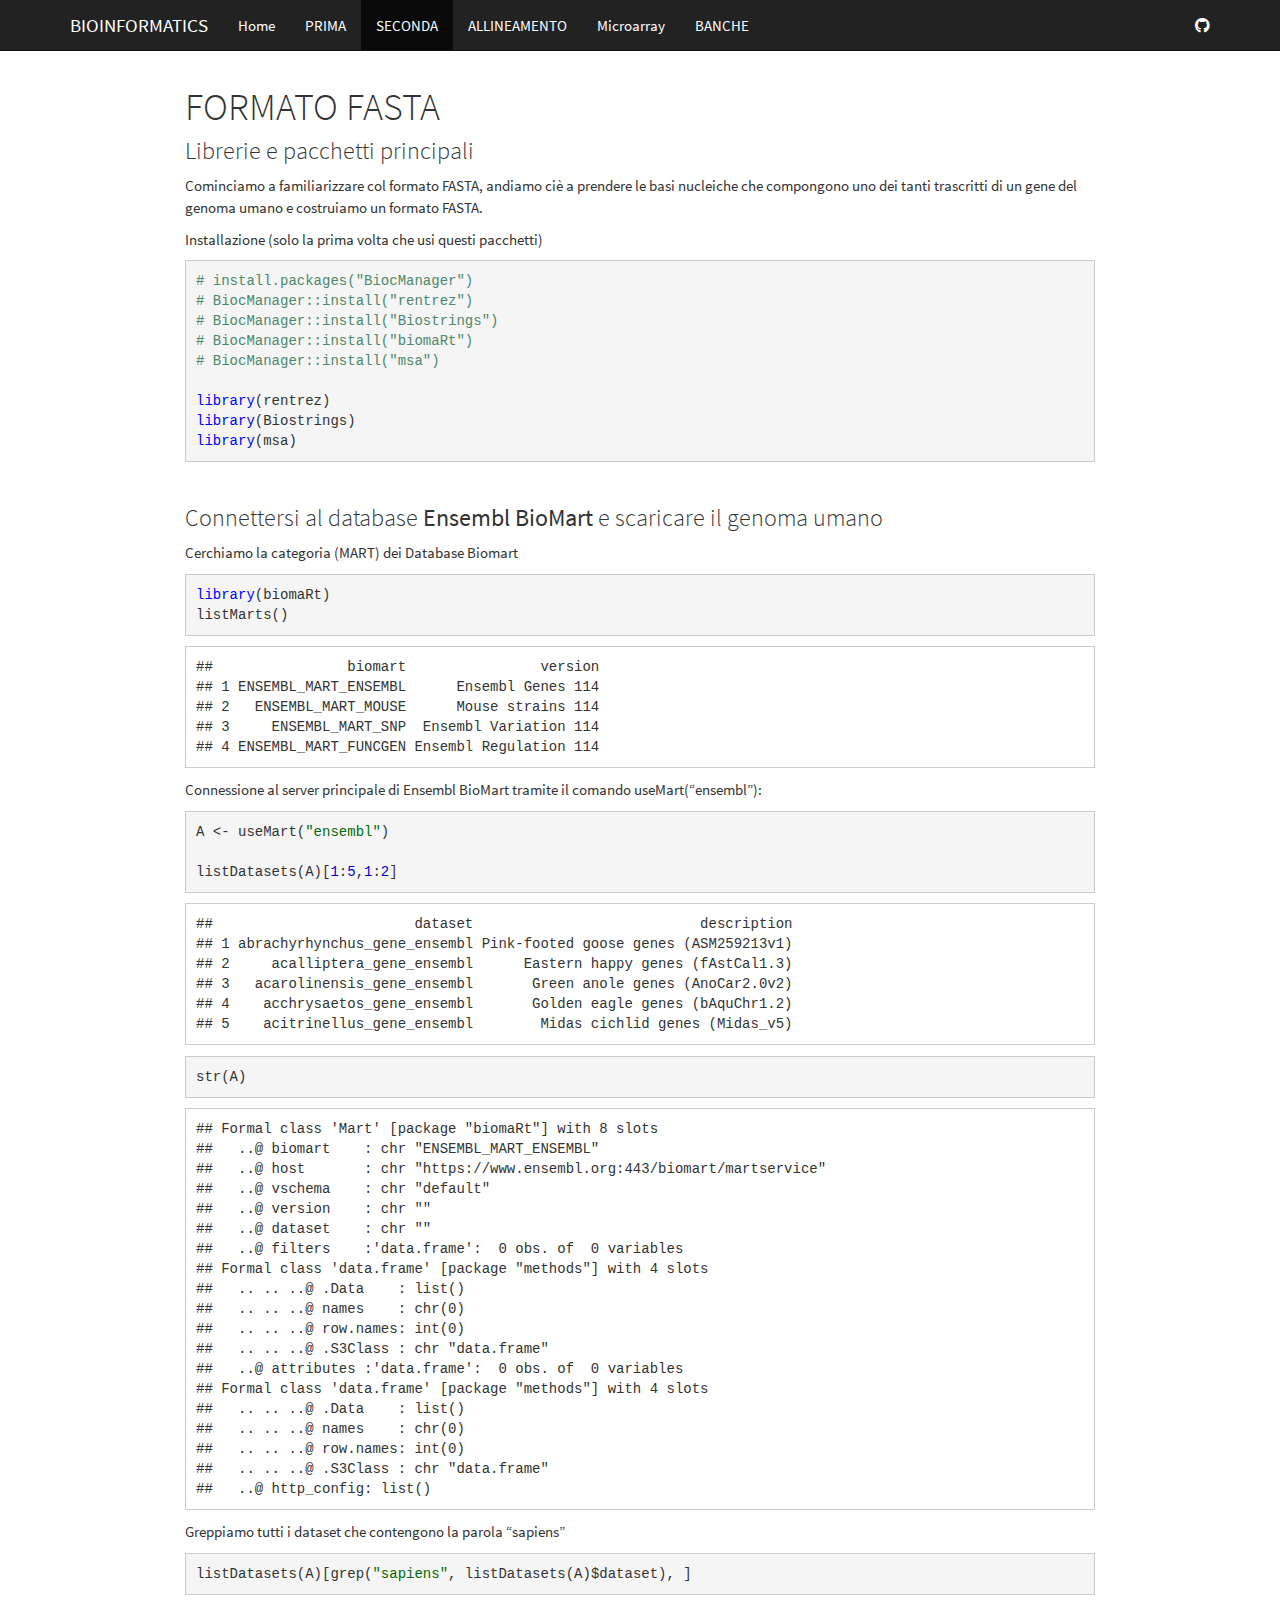
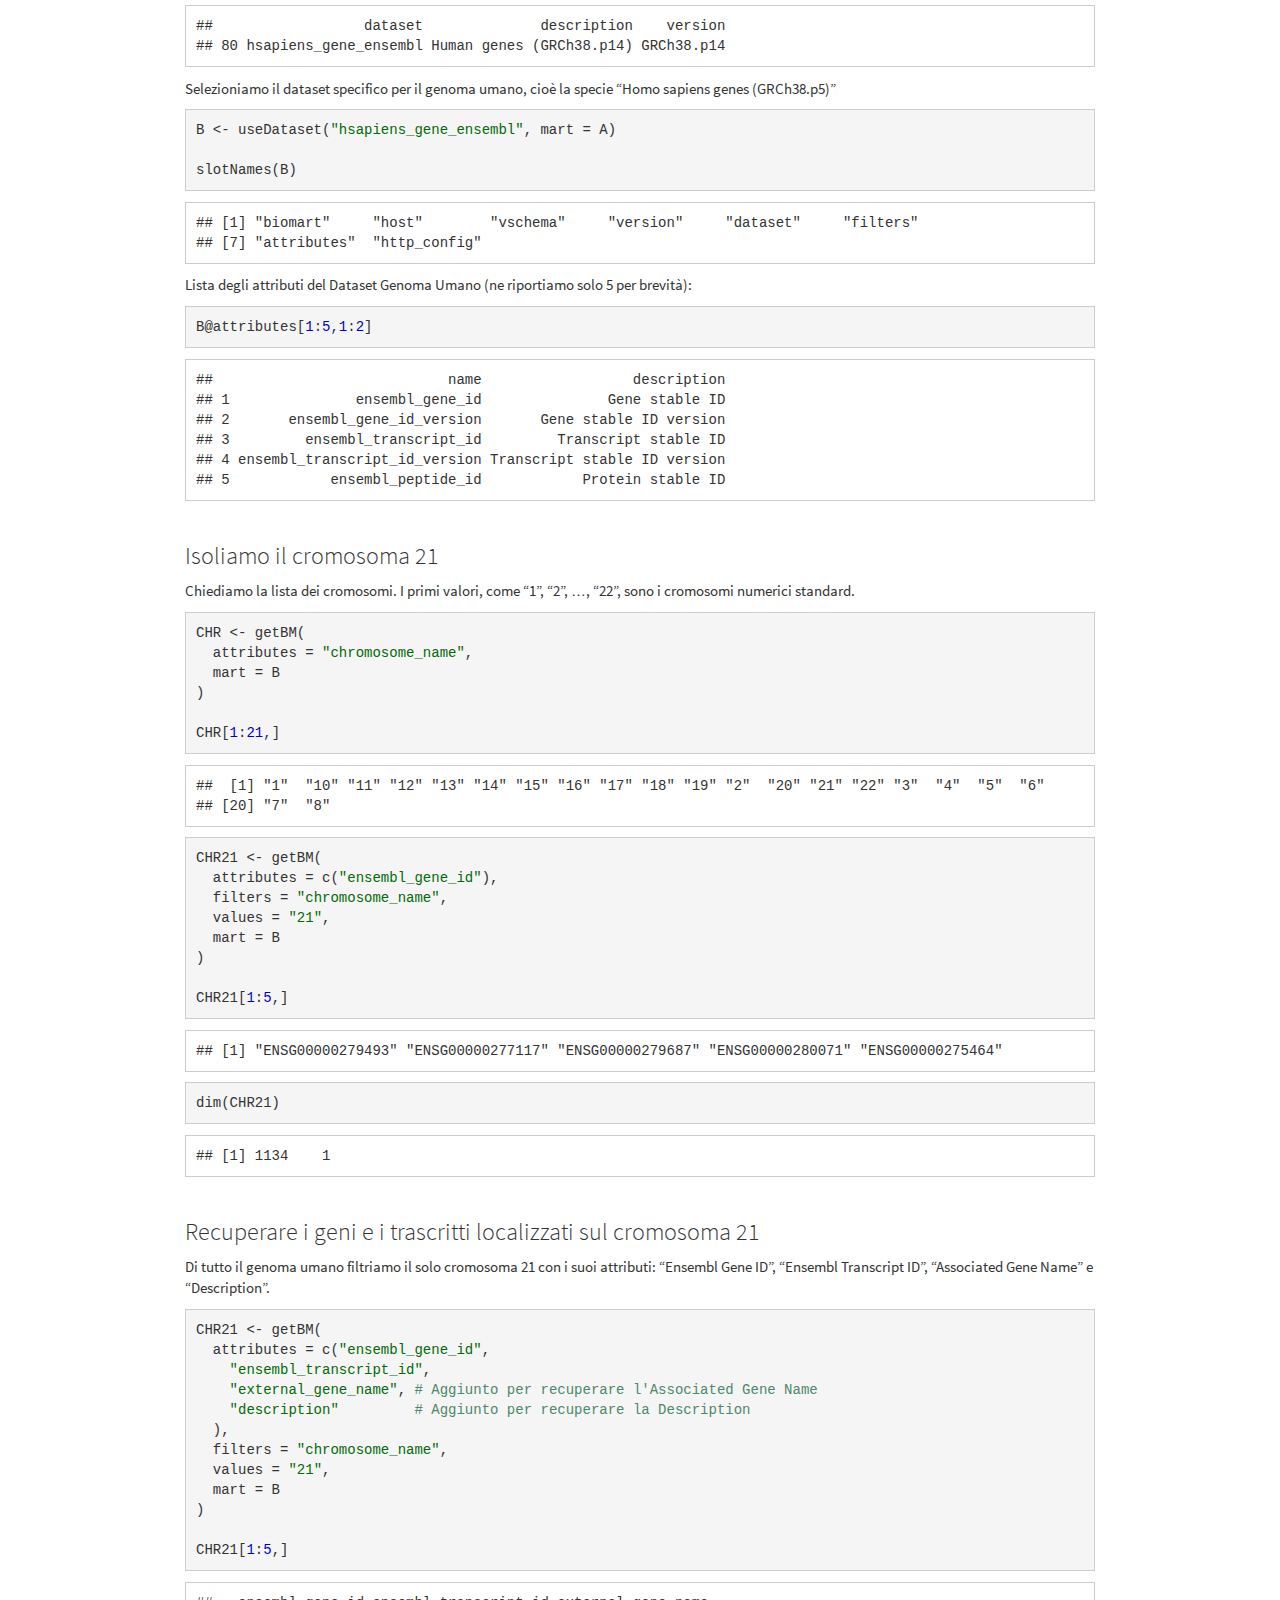
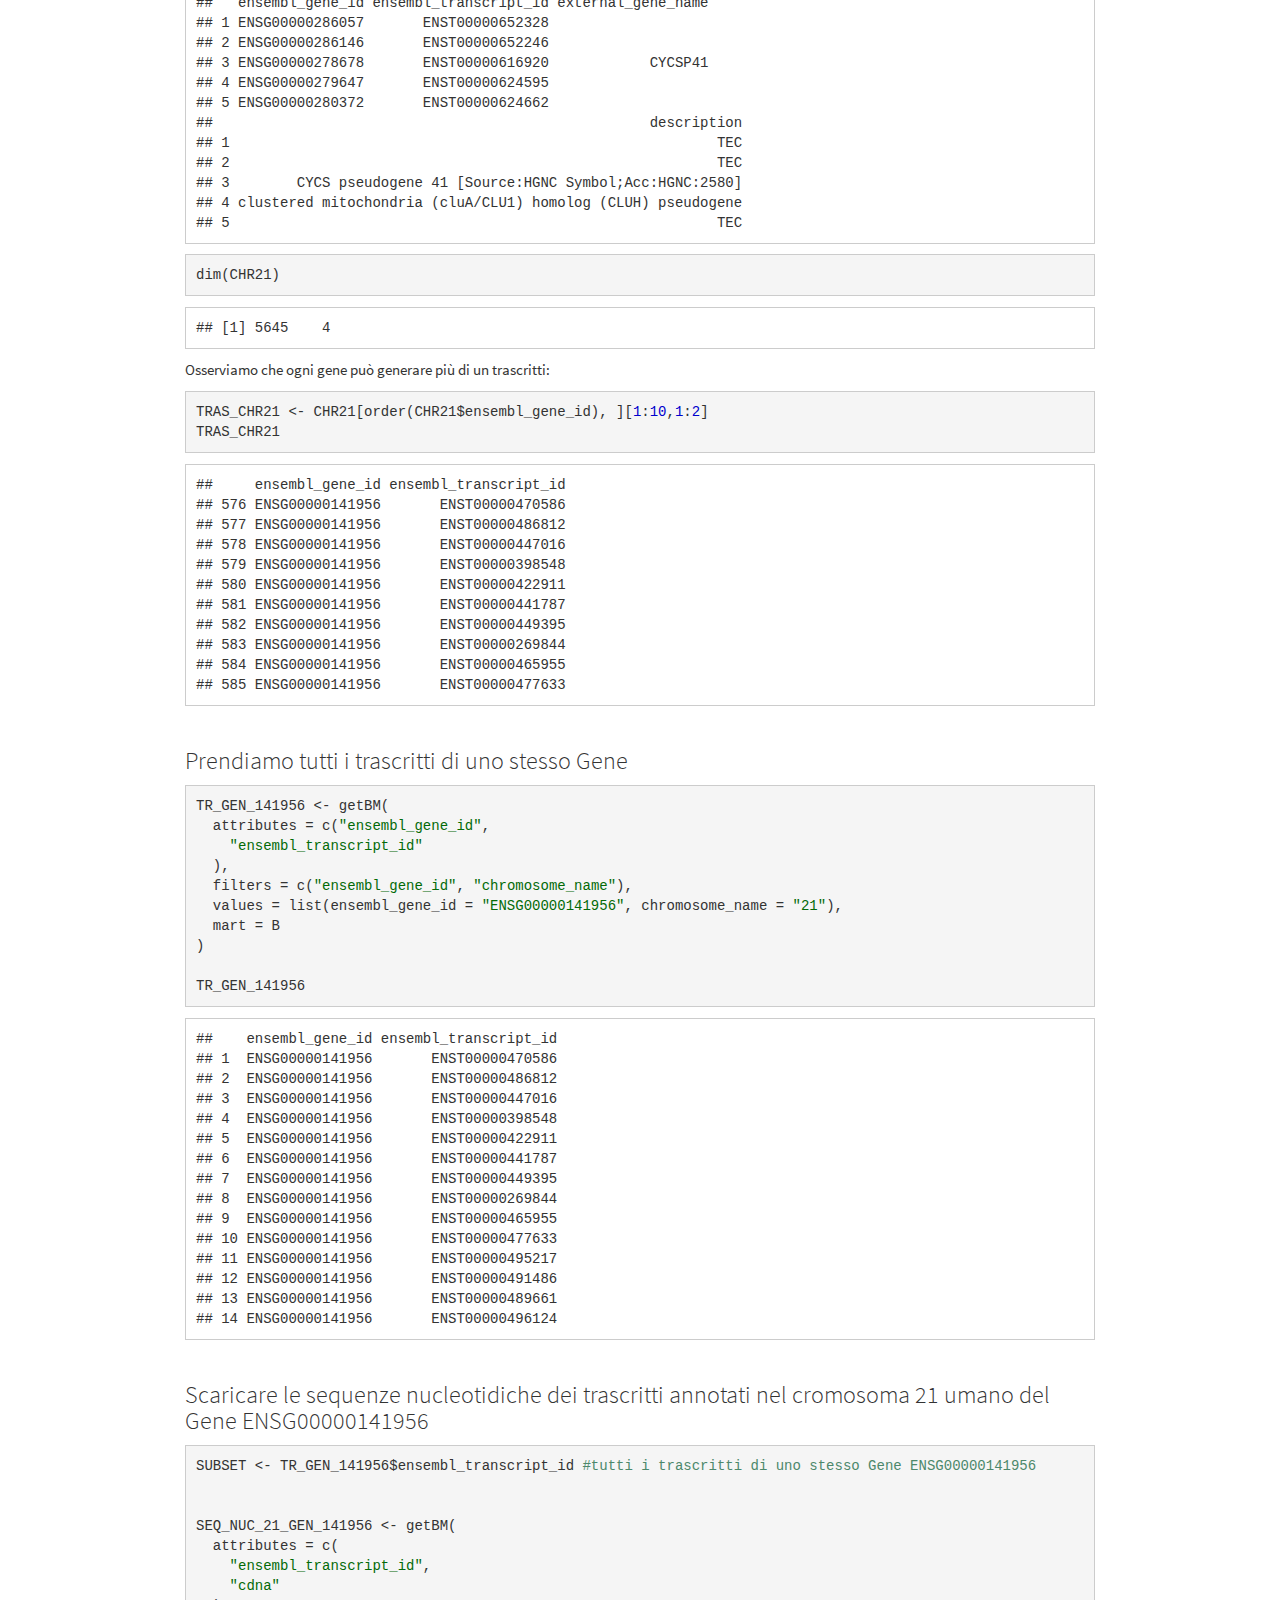
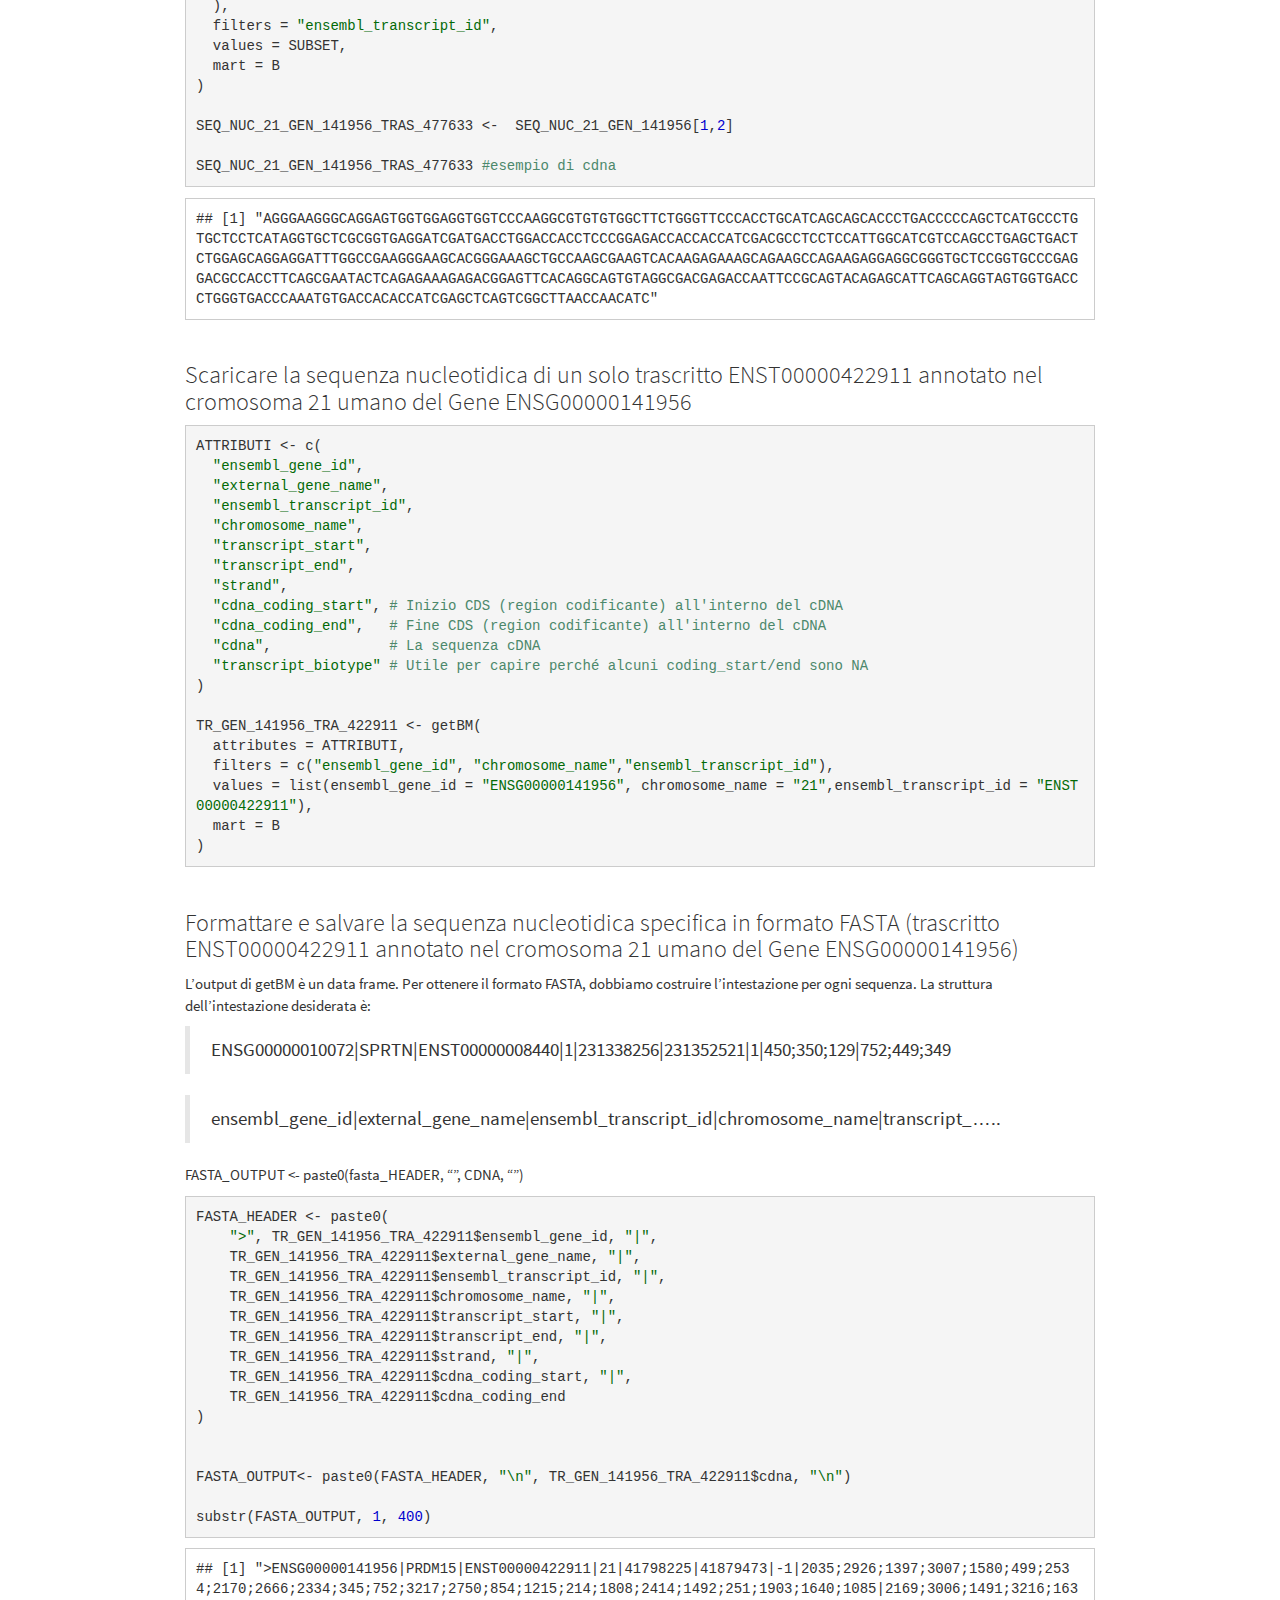
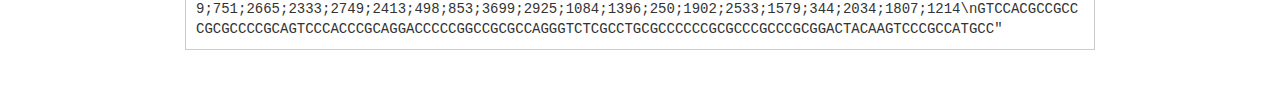
<file: docs/SECONDA.html>
<!DOCTYPE html>

<html>

<head>

<meta charset="utf-8" />
<meta name="generator" content="pandoc" />
<meta http-equiv="X-UA-Compatible" content="IE=EDGE" />




<title>FORMATO FASTA</title>

<script src="site_libs/header-attrs-2.29/header-attrs.js"></script>
<script src="site_libs/jquery-3.6.0/jquery-3.6.0.min.js"></script>
<meta name="viewport" content="width=device-width, initial-scale=1" />
<link href="site_libs/bootstrap-3.3.5/css/cosmo.min.css" rel="stylesheet" />
<script src="site_libs/bootstrap-3.3.5/js/bootstrap.min.js"></script>
<script src="site_libs/bootstrap-3.3.5/shim/html5shiv.min.js"></script>
<script src="site_libs/bootstrap-3.3.5/shim/respond.min.js"></script>
<style>h1 {font-size: 34px;}
       h1.title {font-size: 38px;}
       h2 {font-size: 30px;}
       h3 {font-size: 24px;}
       h4 {font-size: 18px;}
       h5 {font-size: 16px;}
       h6 {font-size: 12px;}
       code {color: inherit; background-color: rgba(0, 0, 0, 0.04);}
       pre:not([class]) { background-color: white }</style>
<script src="site_libs/navigation-1.1/tabsets.js"></script>
<link href="site_libs/highlightjs-9.12.0/textmate.css" rel="stylesheet" />
<script src="site_libs/highlightjs-9.12.0/highlight.js"></script>
<link href="site_libs/font-awesome-6.5.2/css/all.min.css" rel="stylesheet" />
<link href="site_libs/font-awesome-6.5.2/css/v4-shims.min.css" rel="stylesheet" />

<style type="text/css">
  code{white-space: pre-wrap;}
  span.smallcaps{font-variant: small-caps;}
  span.underline{text-decoration: underline;}
  div.column{display: inline-block; vertical-align: top; width: 50%;}
  div.hanging-indent{margin-left: 1.5em; text-indent: -1.5em;}
  ul.task-list{list-style: none;}
    </style>

<style type="text/css">code{white-space: pre;}</style>
<script type="text/javascript">
if (window.hljs) {
  hljs.configure({languages: []});
  hljs.initHighlightingOnLoad();
  if (document.readyState && document.readyState === "complete") {
    window.setTimeout(function() { hljs.initHighlighting(); }, 0);
  }
}
</script>









<style type = "text/css">
.main-container {
  max-width: 940px;
  margin-left: auto;
  margin-right: auto;
}
img {
  max-width:100%;
}
.tabbed-pane {
  padding-top: 12px;
}
.html-widget {
  margin-bottom: 20px;
}
button.code-folding-btn:focus {
  outline: none;
}
summary {
  display: list-item;
}
details > summary > p:only-child {
  display: inline;
}
pre code {
  padding: 0;
}
</style>


<style type="text/css">
.dropdown-submenu {
  position: relative;
}
.dropdown-submenu>.dropdown-menu {
  top: 0;
  left: 100%;
  margin-top: -6px;
  margin-left: -1px;
  border-radius: 0 6px 6px 6px;
}
.dropdown-submenu:hover>.dropdown-menu {
  display: block;
}
.dropdown-submenu>a:after {
  display: block;
  content: " ";
  float: right;
  width: 0;
  height: 0;
  border-color: transparent;
  border-style: solid;
  border-width: 5px 0 5px 5px;
  border-left-color: #cccccc;
  margin-top: 5px;
  margin-right: -10px;
}
.dropdown-submenu:hover>a:after {
  border-left-color: #adb5bd;
}
.dropdown-submenu.pull-left {
  float: none;
}
.dropdown-submenu.pull-left>.dropdown-menu {
  left: -100%;
  margin-left: 10px;
  border-radius: 6px 0 6px 6px;
}
</style>

<script type="text/javascript">
// manage active state of menu based on current page
$(document).ready(function () {
  // active menu anchor
  href = window.location.pathname
  href = href.substr(href.lastIndexOf('/') + 1)
  if (href === "")
    href = "index.html";
  var menuAnchor = $('a[href="' + href + '"]');

  // mark the anchor link active (and if it's in a dropdown, also mark that active)
  var dropdown = menuAnchor.closest('li.dropdown');
  if (window.bootstrap) { // Bootstrap 4+
    menuAnchor.addClass('active');
    dropdown.find('> .dropdown-toggle').addClass('active');
  } else { // Bootstrap 3
    menuAnchor.parent().addClass('active');
    dropdown.addClass('active');
  }

  // Navbar adjustments
  var navHeight = $(".navbar").first().height() + 15;
  var style = document.createElement('style');
  var pt = "padding-top: " + navHeight + "px; ";
  var mt = "margin-top: -" + navHeight + "px; ";
  var css = "";
  // offset scroll position for anchor links (for fixed navbar)
  for (var i = 1; i <= 6; i++) {
    css += ".section h" + i + "{ " + pt + mt + "}\n";
  }
  style.innerHTML = "body {" + pt + "padding-bottom: 40px; }\n" + css;
  document.head.appendChild(style);
});
</script>

<!-- tabsets -->

<style type="text/css">
.tabset-dropdown > .nav-tabs {
  display: inline-table;
  max-height: 500px;
  min-height: 44px;
  overflow-y: auto;
  border: 1px solid #ddd;
  border-radius: 4px;
}

.tabset-dropdown > .nav-tabs > li.active:before, .tabset-dropdown > .nav-tabs.nav-tabs-open:before {
  content: "\e259";
  font-family: 'Glyphicons Halflings';
  display: inline-block;
  padding: 10px;
  border-right: 1px solid #ddd;
}

.tabset-dropdown > .nav-tabs.nav-tabs-open > li.active:before {
  content: "\e258";
  font-family: 'Glyphicons Halflings';
  border: none;
}

.tabset-dropdown > .nav-tabs > li.active {
  display: block;
}

.tabset-dropdown > .nav-tabs > li > a,
.tabset-dropdown > .nav-tabs > li > a:focus,
.tabset-dropdown > .nav-tabs > li > a:hover {
  border: none;
  display: inline-block;
  border-radius: 4px;
  background-color: transparent;
}

.tabset-dropdown > .nav-tabs.nav-tabs-open > li {
  display: block;
  float: none;
}

.tabset-dropdown > .nav-tabs > li {
  display: none;
}
</style>

<!-- code folding -->




</head>

<body>


<div class="container-fluid main-container">




<div class="navbar navbar-default  navbar-fixed-top" role="navigation">
  <div class="container">
    <div class="navbar-header">
      <button type="button" class="navbar-toggle collapsed" data-toggle="collapse" data-bs-toggle="collapse" data-target="#navbar" data-bs-target="#navbar">
        <span class="icon-bar"></span>
        <span class="icon-bar"></span>
        <span class="icon-bar"></span>
      </button>
      <a class="navbar-brand" href="index.html">BIOINFORMATICS</a>
    </div>
    <div id="navbar" class="navbar-collapse collapse">
      <ul class="nav navbar-nav">
        <li>
  <a href="index.html">Home</a>
</li>
<li>
  <a href="PRIMA.html">PRIMA</a>
</li>
<li>
  <a href="SECONDA.html">SECONDA</a>
</li>
<li>
  <a href="ALLINEAMENTO.html">ALLINEAMENTO</a>
</li>
<li>
  <a href="Microarray.html">Microarray</a>
</li>
<li>
  <a href="BANCHE.html">BANCHE</a>
</li>
      </ul>
      <ul class="nav navbar-nav navbar-right">
        <li>
  <a href="https://github.com/mauriziomurano/bioinformaticswebsite">
    <span class="fa fa-github"></span>
     
  </a>
</li>
      </ul>
    </div><!--/.nav-collapse -->
  </div><!--/.container -->
</div><!--/.navbar -->

<div id="header">



<h1 class="title toc-ignore">FORMATO FASTA</h1>

</div>


<div id="librerie-e-pacchetti-principali" class="section level3">
<h3>Librerie e pacchetti principali</h3>
<p>Cominciamo a familiarizzare col formato FASTA, andiamo ciè a prendere
le basi nucleiche che compongono uno dei tanti trascritti di un gene del
genoma umano e costruiamo un formato FASTA.</p>
<p>Installazione (solo la prima volta che usi questi pacchetti)</p>
<pre class="r"><code># install.packages(&quot;BiocManager&quot;)
# BiocManager::install(&quot;rentrez&quot;)
# BiocManager::install(&quot;Biostrings&quot;)
# BiocManager::install(&quot;biomaRt&quot;)
# BiocManager::install(&quot;msa&quot;)

library(rentrez)
library(Biostrings)
library(msa)</code></pre>
<p><br></p>
</div>
<div
id="connettersi-al-database-ensembl-biomart-e-scaricare-il-genoma-umano"
class="section level3">
<h3>Connettersi al database <span style="font-weight: 400;">Ensembl
BioMart</span> e scaricare il genoma umano</h3>
<p>Cerchiamo la categoria (MART) dei Database Biomart</p>
<pre class="r"><code>library(biomaRt)
listMarts()</code></pre>
<pre><code>##                biomart                version
## 1 ENSEMBL_MART_ENSEMBL      Ensembl Genes 114
## 2   ENSEMBL_MART_MOUSE      Mouse strains 114
## 3     ENSEMBL_MART_SNP  Ensembl Variation 114
## 4 ENSEMBL_MART_FUNCGEN Ensembl Regulation 114</code></pre>
<p>Connessione al server principale di Ensembl BioMart tramite il
comando useMart(“ensembl”):</p>
<pre class="r"><code>A &lt;- useMart(&quot;ensembl&quot;)

listDatasets(A)[1:5,1:2]</code></pre>
<pre><code>##                        dataset                           description
## 1 abrachyrhynchus_gene_ensembl Pink-footed goose genes (ASM259213v1)
## 2     acalliptera_gene_ensembl      Eastern happy genes (fAstCal1.3)
## 3   acarolinensis_gene_ensembl       Green anole genes (AnoCar2.0v2)
## 4    acchrysaetos_gene_ensembl       Golden eagle genes (bAquChr1.2)
## 5    acitrinellus_gene_ensembl        Midas cichlid genes (Midas_v5)</code></pre>
<pre class="r"><code>str(A)</code></pre>
<pre><code>## Formal class &#39;Mart&#39; [package &quot;biomaRt&quot;] with 8 slots
##   ..@ biomart    : chr &quot;ENSEMBL_MART_ENSEMBL&quot;
##   ..@ host       : chr &quot;https://www.ensembl.org:443/biomart/martservice&quot;
##   ..@ vschema    : chr &quot;default&quot;
##   ..@ version    : chr &quot;&quot;
##   ..@ dataset    : chr &quot;&quot;
##   ..@ filters    :&#39;data.frame&#39;:  0 obs. of  0 variables
## Formal class &#39;data.frame&#39; [package &quot;methods&quot;] with 4 slots
##   .. .. ..@ .Data    : list()
##   .. .. ..@ names    : chr(0) 
##   .. .. ..@ row.names: int(0) 
##   .. .. ..@ .S3Class : chr &quot;data.frame&quot;
##   ..@ attributes :&#39;data.frame&#39;:  0 obs. of  0 variables
## Formal class &#39;data.frame&#39; [package &quot;methods&quot;] with 4 slots
##   .. .. ..@ .Data    : list()
##   .. .. ..@ names    : chr(0) 
##   .. .. ..@ row.names: int(0) 
##   .. .. ..@ .S3Class : chr &quot;data.frame&quot;
##   ..@ http_config: list()</code></pre>
<p>Greppiamo tutti i dataset che contengono la parola “sapiens”</p>
<pre class="r"><code>listDatasets(A)[grep(&quot;sapiens&quot;, listDatasets(A)$dataset), ]</code></pre>
<pre><code>##                  dataset              description    version
## 80 hsapiens_gene_ensembl Human genes (GRCh38.p14) GRCh38.p14</code></pre>
<p>Selezioniamo il dataset specifico per il genoma umano, cioè la specie
“Homo sapiens genes (GRCh38.p5)”</p>
<pre class="r"><code>B &lt;- useDataset(&quot;hsapiens_gene_ensembl&quot;, mart = A)

slotNames(B)</code></pre>
<pre><code>## [1] &quot;biomart&quot;     &quot;host&quot;        &quot;vschema&quot;     &quot;version&quot;     &quot;dataset&quot;     &quot;filters&quot;    
## [7] &quot;attributes&quot;  &quot;http_config&quot;</code></pre>
<p>Lista degli attributi del Dataset Genoma Umano (ne riportiamo solo 5
per brevità):</p>
<pre class="r"><code>B@attributes[1:5,1:2]</code></pre>
<pre><code>##                            name                  description
## 1               ensembl_gene_id               Gene stable ID
## 2       ensembl_gene_id_version       Gene stable ID version
## 3         ensembl_transcript_id         Transcript stable ID
## 4 ensembl_transcript_id_version Transcript stable ID version
## 5            ensembl_peptide_id            Protein stable ID</code></pre>
<p><br></p>
</div>
<div id="isoliamo-il-cromosoma-21" class="section level3">
<h3>Isoliamo il cromosoma 21</h3>
<p>Chiediamo la lista dei cromosomi. I primi valori, come “1”, “2”, …,
“22”, sono i cromosomi numerici standard.</p>
<pre class="r"><code>CHR &lt;- getBM(
  attributes = &quot;chromosome_name&quot;,
  mart = B
)

CHR[1:21,]</code></pre>
<pre><code>##  [1] &quot;1&quot;  &quot;10&quot; &quot;11&quot; &quot;12&quot; &quot;13&quot; &quot;14&quot; &quot;15&quot; &quot;16&quot; &quot;17&quot; &quot;18&quot; &quot;19&quot; &quot;2&quot;  &quot;20&quot; &quot;21&quot; &quot;22&quot; &quot;3&quot;  &quot;4&quot;  &quot;5&quot;  &quot;6&quot; 
## [20] &quot;7&quot;  &quot;8&quot;</code></pre>
<pre class="r"><code>CHR21 &lt;- getBM(
  attributes = c(&quot;ensembl_gene_id&quot;),
  filters = &quot;chromosome_name&quot;,
  values = &quot;21&quot;,
  mart = B
)

CHR21[1:5,]</code></pre>
<pre><code>## [1] &quot;ENSG00000279493&quot; &quot;ENSG00000277117&quot; &quot;ENSG00000279687&quot; &quot;ENSG00000280071&quot; &quot;ENSG00000275464&quot;</code></pre>
<pre class="r"><code>dim(CHR21)</code></pre>
<pre><code>## [1] 1134    1</code></pre>
<p><br></p>
</div>
<div id="recuperare-i-geni-e-i-trascritti-localizzati-sul-cromosoma-21"
class="section level3">
<h3>Recuperare i geni e i trascritti localizzati sul cromosoma 21</h3>
<p>Di tutto il genoma umano filtriamo il solo cromosoma 21 con i suoi
attributi: “Ensembl Gene ID”, “Ensembl Transcript ID”, “Associated Gene
Name” e “Description”.</p>
<pre class="r"><code>CHR21 &lt;- getBM(
  attributes = c(&quot;ensembl_gene_id&quot;,
    &quot;ensembl_transcript_id&quot;,
    &quot;external_gene_name&quot;, # Aggiunto per recuperare l&#39;Associated Gene Name
    &quot;description&quot;         # Aggiunto per recuperare la Description
  ),
  filters = &quot;chromosome_name&quot;,
  values = &quot;21&quot;,
  mart = B
)

CHR21[1:5,]</code></pre>
<pre><code>##   ensembl_gene_id ensembl_transcript_id external_gene_name
## 1 ENSG00000286057       ENST00000652328                   
## 2 ENSG00000286146       ENST00000652246                   
## 3 ENSG00000278678       ENST00000616920            CYCSP41
## 4 ENSG00000279647       ENST00000624595                   
## 5 ENSG00000280372       ENST00000624662                   
##                                                    description
## 1                                                          TEC
## 2                                                          TEC
## 3        CYCS pseudogene 41 [Source:HGNC Symbol;Acc:HGNC:2580]
## 4 clustered mitochondria (cluA/CLU1) homolog (CLUH) pseudogene
## 5                                                          TEC</code></pre>
<pre class="r"><code>dim(CHR21)</code></pre>
<pre><code>## [1] 5645    4</code></pre>
<p>Osserviamo che ogni gene può generare più di un trascritti:</p>
<pre class="r"><code>TRAS_CHR21 &lt;- CHR21[order(CHR21$ensembl_gene_id), ][1:10,1:2]
TRAS_CHR21</code></pre>
<pre><code>##     ensembl_gene_id ensembl_transcript_id
## 576 ENSG00000141956       ENST00000470586
## 577 ENSG00000141956       ENST00000486812
## 578 ENSG00000141956       ENST00000447016
## 579 ENSG00000141956       ENST00000398548
## 580 ENSG00000141956       ENST00000422911
## 581 ENSG00000141956       ENST00000441787
## 582 ENSG00000141956       ENST00000449395
## 583 ENSG00000141956       ENST00000269844
## 584 ENSG00000141956       ENST00000465955
## 585 ENSG00000141956       ENST00000477633</code></pre>
<p><br></p>
</div>
<div id="prendiamo-tutti-i-trascritti-di-uno-stesso-gene"
class="section level3">
<h3>Prendiamo tutti i trascritti di uno stesso Gene</h3>
<pre class="r"><code>TR_GEN_141956 &lt;- getBM(
  attributes = c(&quot;ensembl_gene_id&quot;,
    &quot;ensembl_transcript_id&quot;
  ),
  filters = c(&quot;ensembl_gene_id&quot;, &quot;chromosome_name&quot;),
  values = list(ensembl_gene_id = &quot;ENSG00000141956&quot;, chromosome_name = &quot;21&quot;),
  mart = B
)

TR_GEN_141956</code></pre>
<pre><code>##    ensembl_gene_id ensembl_transcript_id
## 1  ENSG00000141956       ENST00000470586
## 2  ENSG00000141956       ENST00000486812
## 3  ENSG00000141956       ENST00000447016
## 4  ENSG00000141956       ENST00000398548
## 5  ENSG00000141956       ENST00000422911
## 6  ENSG00000141956       ENST00000441787
## 7  ENSG00000141956       ENST00000449395
## 8  ENSG00000141956       ENST00000269844
## 9  ENSG00000141956       ENST00000465955
## 10 ENSG00000141956       ENST00000477633
## 11 ENSG00000141956       ENST00000495217
## 12 ENSG00000141956       ENST00000491486
## 13 ENSG00000141956       ENST00000489661
## 14 ENSG00000141956       ENST00000496124</code></pre>
<p><br></p>
</div>
<div
id="scaricare-le-sequenze-nucleotidiche-dei-trascritti-annotati-nel-cromosoma-21-umano-del-gene-ensg00000141956"
class="section level3">
<h3>Scaricare le sequenze nucleotidiche dei trascritti annotati nel
cromosoma 21 umano del Gene ENSG00000141956</h3>
<pre class="r"><code>SUBSET &lt;- TR_GEN_141956$ensembl_transcript_id #tutti i trascritti di uno stesso Gene ENSG00000141956


SEQ_NUC_21_GEN_141956 &lt;- getBM(
  attributes = c(
    &quot;ensembl_transcript_id&quot;,
    &quot;cdna&quot;
  ),
  filters = &quot;ensembl_transcript_id&quot;, 
  values = SUBSET,
  mart = B
)

SEQ_NUC_21_GEN_141956_TRAS_477633 &lt;-  SEQ_NUC_21_GEN_141956[1,2]

SEQ_NUC_21_GEN_141956_TRAS_477633 #esempio di cdna</code></pre>
<pre><code>## [1] &quot;[base64]&quot;</code></pre>
<p><br></p>
</div>
<div
id="scaricare-la-sequenza-nucleotidica-di-un-solo-trascritto-enst00000422911-annotato-nel-cromosoma-21-umano-del-gene-ensg00000141956"
class="section level3">
<h3>Scaricare la sequenza nucleotidica di un solo trascritto
ENST00000422911 annotato nel cromosoma 21 umano del Gene
ENSG00000141956</h3>
<pre class="r"><code>ATTRIBUTI &lt;- c(
  &quot;ensembl_gene_id&quot;,
  &quot;external_gene_name&quot;,
  &quot;ensembl_transcript_id&quot;,
  &quot;chromosome_name&quot;,
  &quot;transcript_start&quot;,
  &quot;transcript_end&quot;,
  &quot;strand&quot;,
  &quot;cdna_coding_start&quot;, # Inizio CDS (region codificante) all&#39;interno del cDNA
  &quot;cdna_coding_end&quot;,   # Fine CDS (region codificante) all&#39;interno del cDNA
  &quot;cdna&quot;,              # La sequenza cDNA
  &quot;transcript_biotype&quot; # Utile per capire perché alcuni coding_start/end sono NA
)

TR_GEN_141956_TRA_422911 &lt;- getBM(
  attributes = ATTRIBUTI,
  filters = c(&quot;ensembl_gene_id&quot;, &quot;chromosome_name&quot;,&quot;ensembl_transcript_id&quot;),
  values = list(ensembl_gene_id = &quot;ENSG00000141956&quot;, chromosome_name = &quot;21&quot;,ensembl_transcript_id = &quot;ENST00000422911&quot;),
  mart = B
)</code></pre>
<p><br></p>
</div>
<div
id="formattare-e-salvare-la-sequenza-nucleotidica-specifica-in-formato-fasta-trascritto-enst00000422911-annotato-nel-cromosoma-21-umano-del-gene-ensg00000141956"
class="section level3">
<h3>Formattare e salvare la sequenza nucleotidica specifica in formato
FASTA (trascritto ENST00000422911 annotato nel cromosoma 21 umano del
Gene ENSG00000141956)</h3>
<p>L’output di getBM è un data frame. Per ottenere il formato FASTA,
dobbiamo costruire l’intestazione per ogni sequenza. La struttura
dell’intestazione desiderata è:</p>
<blockquote>
<p>ENSG00000010072|SPRTN|ENST00000008440|1|231338256|231352521|1|450;350;129|752;449;349</p>
</blockquote>
<blockquote>
<p>ensembl_gene_id|external_gene_name|ensembl_transcript_id|chromosome_name|transcript_…..</p>
</blockquote>
<p>FASTA_OUTPUT &lt;- paste0(fasta_HEADER, “”, CDNA, “”)</p>
<pre class="r"><code>FASTA_HEADER &lt;- paste0(
    &quot;&gt;&quot;, TR_GEN_141956_TRA_422911$ensembl_gene_id, &quot;|&quot;,
    TR_GEN_141956_TRA_422911$external_gene_name, &quot;|&quot;,
    TR_GEN_141956_TRA_422911$ensembl_transcript_id, &quot;|&quot;,
    TR_GEN_141956_TRA_422911$chromosome_name, &quot;|&quot;,
    TR_GEN_141956_TRA_422911$transcript_start, &quot;|&quot;,
    TR_GEN_141956_TRA_422911$transcript_end, &quot;|&quot;,
    TR_GEN_141956_TRA_422911$strand, &quot;|&quot;,
    TR_GEN_141956_TRA_422911$cdna_coding_start, &quot;|&quot;,
    TR_GEN_141956_TRA_422911$cdna_coding_end
)


FASTA_OUTPUT&lt;- paste0(FASTA_HEADER, &quot;\n&quot;, TR_GEN_141956_TRA_422911$cdna, &quot;\n&quot;)

substr(FASTA_OUTPUT, 1, 400)</code></pre>
<pre><code>## [1] &quot;&gt;ENSG00000141956|PRDM15|ENST00000422911|21|41798225|41879473|-1|2035;2926;1397;3007;1580;499;2534;2170;2666;2334;345;752;3217;2750;854;1215;214;1808;2414;1492;251;1903;1640;1085|2169;3006;1491;3216;1639;751;2665;2333;2749;2413;498;853;3699;2925;1084;1396;250;1902;2533;1579;344;2034;1807;1214\nGTCCACGCCGCCCGCGCCCCGCAGTCCCACCCGCAGGACCCCCGGCCGCGCCAGGGTCTCGCCTGCGCCCCCCGCGCCCGCCCGCGGACTACAAGTCCCGCCATGCC&quot;</code></pre>
</div>




</div>

<script>

// add bootstrap table styles to pandoc tables
function bootstrapStylePandocTables() {
  $('tr.odd').parent('tbody').parent('table').addClass('table table-condensed');
}
$(document).ready(function () {
  bootstrapStylePandocTables();
});


</script>

<!-- tabsets -->

<script>
$(document).ready(function () {
  window.buildTabsets("TOC");
});

$(document).ready(function () {
  $('.tabset-dropdown > .nav-tabs > li').click(function () {
    $(this).parent().toggleClass('nav-tabs-open');
  });
});
</script>

<!-- code folding -->


<!-- dynamically load mathjax for compatibility with self-contained -->
<script>
  (function () {
    var script = document.createElement("script");
    script.type = "text/javascript";
    script.src  = "https://mathjax.rstudio.com/latest/MathJax.js?config=TeX-AMS-MML_HTMLorMML";
    document.getElementsByTagName("head")[0].appendChild(script);
  })();
</script>

</body>
</html>
</file>
<file: docs/site_libs/highlightjs-9.12.0/textmate.css>
.hljs-literal {
  color: rgb(88, 72, 246);
}

.hljs-number {
  color: rgb(0, 0, 205);
}

.hljs-comment {
  color: rgb(76, 136, 107);
}

.hljs-keyword {
  color: rgb(0, 0, 255);
}

.hljs-string {
  color: rgb(3, 106, 7);
}
</file>
<file: docs/site_libs/bootstrap-3.3.5/css/cosmo.min.css>
@font-face {
  font-family: 'Source Sans Pro';
  font-style: normal;
  font-weight: 300;
  src: url(fonts/SourceSansProLight.ttf) format('truetype');
}
@font-face {
  font-family: 'Source Sans Pro';
  font-style: normal;
  font-weight: 400;
  src: url(fonts/SourceSansPro.ttf) format('truetype');
}
@font-face {
  font-family: 'Source Sans Pro';
  font-style: normal;
  font-weight: 700;
  src: url(fonts/SourceSansProBold.ttf) format('truetype');
}

/*!
 * bootswatch v3.3.6
 * Homepage: http://bootswatch.com
 * Copyright 2012-2015 Thomas Park
 * Licensed under MIT
 * Based on Bootstrap
*//*!
 * Bootstrap v3.3.6 (http://getbootstrap.com)
 * Copyright 2011-2015 Twitter, Inc.
 * Licensed under MIT (https://github.com/twbs/bootstrap/blob/master/LICENSE)
 *//*! normalize.css v3.0.3 | MIT License | github.com/necolas/normalize.css */html{font-family:sans-serif;-ms-text-size-adjust:100%;-webkit-text-size-adjust:100%}body{margin:0}article,aside,details,figcaption,figure,footer,header,hgroup,main,menu,nav,section,summary{display:block}audio,canvas,progress,video{display:inline-block;vertical-align:baseline}audio:not([controls]){display:none;height:0}[hidden],template{display:none}a{background-color:transparent}a:active,a:hover{outline:0}abbr[title]{border-bottom:1px dotted}b,strong{font-weight:bold}dfn{font-style:italic}h1{font-size:2em;margin:0.67em 0}mark{background:#ff0;color:#000}small{font-size:80%}sub,sup{font-size:75%;line-height:0;position:relative;vertical-align:baseline}sup{top:-0.5em}sub{bottom:-0.25em}img{border:0}svg:not(:root){overflow:hidden}figure{margin:1em 40px}hr{-webkit-box-sizing:content-box;-moz-box-sizing:content-box;box-sizing:content-box;height:0}pre{overflow:auto}code,kbd,pre,samp{font-family:monospace, monospace;font-size:1em}button,input,optgroup,select,textarea{color:inherit;font:inherit;margin:0}button{overflow:visible}button,select{text-transform:none}button,html input[type="button"],input[type="reset"],input[type="submit"]{-webkit-appearance:button;cursor:pointer}button[disabled],html input[disabled]{cursor:default}button::-moz-focus-inner,input::-moz-focus-inner{border:0;padding:0}input{line-height:normal}input[type="checkbox"],input[type="radio"]{-webkit-box-sizing:border-box;-moz-box-sizing:border-box;box-sizing:border-box;padding:0}input[type="number"]::-webkit-inner-spin-button,input[type="number"]::-webkit-outer-spin-button{height:auto}input[type="search"]{-webkit-appearance:textfield;-webkit-box-sizing:content-box;-moz-box-sizing:content-box;box-sizing:content-box}input[type="search"]::-webkit-search-cancel-button,input[type="search"]::-webkit-search-decoration{-webkit-appearance:none}fieldset{border:1px solid #c0c0c0;margin:0 2px;padding:0.35em 0.625em 0.75em}legend{border:0;padding:0}textarea{overflow:auto}optgroup{font-weight:bold}table{border-collapse:collapse;border-spacing:0}td,th{padding:0}/*! Source: https://github.com/h5bp/html5-boilerplate/blob/master/src/css/main.css */@media print{*,*:before,*:after{background:transparent !important;color:#000 !important;-webkit-box-shadow:none !important;box-shadow:none !important;text-shadow:none !important}a,a:visited{text-decoration:underline}a[href]:after{content:" (" attr(href) ")"}abbr[title]:after{content:" (" attr(title) ")"}a[href^="#"]:after,a[href^="javascript:"]:after{content:""}pre,blockquote{border:1px solid #999;page-break-inside:avoid}thead{display:table-header-group}tr,img{page-break-inside:avoid}img{max-width:100% !important}p,h2,h3{orphans:3;widows:3}h2,h3{page-break-after:avoid}.navbar{display:none}.btn>.caret,.dropup>.btn>.caret{border-top-color:#000 !important}.label{border:1px solid #000}.table{border-collapse:collapse !important}.table td,.table th{background-color:#fff !important}.table-bordered th,.table-bordered td{border:1px solid #ddd !important}}@font-face{font-family:'Glyphicons Halflings';src:url('../fonts/glyphicons-halflings-regular.eot');src:url('../fonts/glyphicons-halflings-regular.eot?#iefix') format('embedded-opentype'),url('../fonts/glyphicons-halflings-regular.woff') format('woff'),url('../fonts/glyphicons-halflings-regular.ttf') format('truetype'),url('../fonts/glyphicons-halflings-regular.svg#glyphicons_halflingsregular') format('svg')}.glyphicon{position:relative;top:1px;display:inline-block;font-family:'Glyphicons Halflings';font-style:normal;font-weight:normal;line-height:1;-webkit-font-smoothing:antialiased;-moz-osx-font-smoothing:grayscale}.glyphicon-asterisk:before{content:"\002a"}.glyphicon-plus:before{content:"\002b"}.glyphicon-euro:before,.glyphicon-eur:before{content:"\20ac"}.glyphicon-minus:before{content:"\2212"}.glyphicon-cloud:before{content:"\2601"}.glyphicon-envelope:before{content:"\2709"}.glyphicon-pencil:before{content:"\270f"}.glyphicon-glass:before{content:"\e001"}.glyphicon-music:before{content:"\e002"}.glyphicon-search:before{content:"\e003"}.glyphicon-heart:before{content:"\e005"}.glyphicon-star:before{content:"\e006"}.glyphicon-star-empty:before{content:"\e007"}.glyphicon-user:before{content:"\e008"}.glyphicon-film:before{content:"\e009"}.glyphicon-th-large:before{content:"\e010"}.glyphicon-th:before{content:"\e011"}.glyphicon-th-list:before{content:"\e012"}.glyphicon-ok:before{content:"\e013"}.glyphicon-remove:before{content:"\e014"}.glyphicon-zoom-in:before{content:"\e015"}.glyphicon-zoom-out:before{content:"\e016"}.glyphicon-off:before{content:"\e017"}.glyphicon-signal:before{content:"\e018"}.glyphicon-cog:before{content:"\e019"}.glyphicon-trash:before{content:"\e020"}.glyphicon-home:before{content:"\e021"}.glyphicon-file:before{content:"\e022"}.glyphicon-time:before{content:"\e023"}.glyphicon-road:before{content:"\e024"}.glyphicon-download-alt:before{content:"\e025"}.glyphicon-download:before{content:"\e026"}.glyphicon-upload:before{content:"\e027"}.glyphicon-inbox:before{content:"\e028"}.glyphicon-play-circle:before{content:"\e029"}.glyphicon-repeat:before{content:"\e030"}.glyphicon-refresh:before{content:"\e031"}.glyphicon-list-alt:before{content:"\e032"}.glyphicon-lock:before{content:"\e033"}.glyphicon-flag:before{content:"\e034"}.glyphicon-headphones:before{content:"\e035"}.glyphicon-volume-off:before{content:"\e036"}.glyphicon-volume-down:before{content:"\e037"}.glyphicon-volume-up:before{content:"\e038"}.glyphicon-qrcode:before{content:"\e039"}.glyphicon-barcode:before{content:"\e040"}.glyphicon-tag:before{content:"\e041"}.glyphicon-tags:before{content:"\e042"}.glyphicon-book:before{content:"\e043"}.glyphicon-bookmark:before{content:"\e044"}.glyphicon-print:before{content:"\e045"}.glyphicon-camera:before{content:"\e046"}.glyphicon-font:before{content:"\e047"}.glyphicon-bold:before{content:"\e048"}.glyphicon-italic:before{content:"\e049"}.glyphicon-text-height:before{content:"\e050"}.glyphicon-text-width:before{content:"\e051"}.glyphicon-align-left:before{content:"\e052"}.glyphicon-align-center:before{content:"\e053"}.glyphicon-align-right:before{content:"\e054"}.glyphicon-align-justify:before{content:"\e055"}.glyphicon-list:before{content:"\e056"}.glyphicon-indent-left:before{content:"\e057"}.glyphicon-indent-right:before{content:"\e058"}.glyphicon-facetime-video:before{content:"\e059"}.glyphicon-picture:before{content:"\e060"}.glyphicon-map-marker:before{content:"\e062"}.glyphicon-adjust:before{content:"\e063"}.glyphicon-tint:before{content:"\e064"}.glyphicon-edit:before{content:"\e065"}.glyphicon-share:before{content:"\e066"}.glyphicon-check:before{content:"\e067"}.glyphicon-move:before{content:"\e068"}.glyphicon-step-backward:before{content:"\e069"}.glyphicon-fast-backward:before{content:"\e070"}.glyphicon-backward:before{content:"\e071"}.glyphicon-play:before{content:"\e072"}.glyphicon-pause:before{content:"\e073"}.glyphicon-stop:before{content:"\e074"}.glyphicon-forward:before{content:"\e075"}.glyphicon-fast-forward:before{content:"\e076"}.glyphicon-step-forward:before{content:"\e077"}.glyphicon-eject:before{content:"\e078"}.glyphicon-chevron-left:before{content:"\e079"}.glyphicon-chevron-right:before{content:"\e080"}.glyphicon-plus-sign:before{content:"\e081"}.glyphicon-minus-sign:before{content:"\e082"}.glyphicon-remove-sign:before{content:"\e083"}.glyphicon-ok-sign:before{content:"\e084"}.glyphicon-question-sign:before{content:"\e085"}.glyphicon-info-sign:before{content:"\e086"}.glyphicon-screenshot:before{content:"\e087"}.glyphicon-remove-circle:before{content:"\e088"}.glyphicon-ok-circle:before{content:"\e089"}.glyphicon-ban-circle:before{content:"\e090"}.glyphicon-arrow-left:before{content:"\e091"}.glyphicon-arrow-right:before{content:"\e092"}.glyphicon-arrow-up:before{content:"\e093"}.glyphicon-arrow-down:before{content:"\e094"}.glyphicon-share-alt:before{content:"\e095"}.glyphicon-resize-full:before{content:"\e096"}.glyphicon-resize-small:before{content:"\e097"}.glyphicon-exclamation-sign:before{content:"\e101"}.glyphicon-gift:before{content:"\e102"}.glyphicon-leaf:before{content:"\e103"}.glyphicon-fire:before{content:"\e104"}.glyphicon-eye-open:before{content:"\e105"}.glyphicon-eye-close:before{content:"\e106"}.glyphicon-warning-sign:before{content:"\e107"}.glyphicon-plane:before{content:"\e108"}.glyphicon-calendar:before{content:"\e109"}.glyphicon-random:before{content:"\e110"}.glyphicon-comment:before{content:"\e111"}.glyphicon-magnet:before{content:"\e112"}.glyphicon-chevron-up:before{content:"\e113"}.glyphicon-chevron-down:before{content:"\e114"}.glyphicon-retweet:before{content:"\e115"}.glyphicon-shopping-cart:before{content:"\e116"}.glyphicon-folder-close:before{content:"\e117"}.glyphicon-folder-open:before{content:"\e118"}.glyphicon-resize-vertical:before{content:"\e119"}.glyphicon-resize-horizontal:before{content:"\e120"}.glyphicon-hdd:before{content:"\e121"}.glyphicon-bullhorn:before{content:"\e122"}.glyphicon-bell:before{content:"\e123"}.glyphicon-certificate:before{content:"\e124"}.glyphicon-thumbs-up:before{content:"\e125"}.glyphicon-thumbs-down:before{content:"\e126"}.glyphicon-hand-right:before{content:"\e127"}.glyphicon-hand-left:before{content:"\e128"}.glyphicon-hand-up:before{content:"\e129"}.glyphicon-hand-down:before{content:"\e130"}.glyphicon-circle-arrow-right:before{content:"\e131"}.glyphicon-circle-arrow-left:before{content:"\e132"}.glyphicon-circle-arrow-up:before{content:"\e133"}.glyphicon-circle-arrow-down:before{content:"\e134"}.glyphicon-globe:before{content:"\e135"}.glyphicon-wrench:before{content:"\e136"}.glyphicon-tasks:before{content:"\e137"}.glyphicon-filter:before{content:"\e138"}.glyphicon-briefcase:before{content:"\e139"}.glyphicon-fullscreen:before{content:"\e140"}.glyphicon-dashboard:before{content:"\e141"}.glyphicon-paperclip:before{content:"\e142"}.glyphicon-heart-empty:before{content:"\e143"}.glyphicon-link:before{content:"\e144"}.glyphicon-phone:before{content:"\e145"}.glyphicon-pushpin:before{content:"\e146"}.glyphicon-usd:before{content:"\e148"}.glyphicon-gbp:before{content:"\e149"}.glyphicon-sort:before{content:"\e150"}.glyphicon-sort-by-alphabet:before{content:"\e151"}.glyphicon-sort-by-alphabet-alt:before{content:"\e152"}.glyphicon-sort-by-order:before{content:"\e153"}.glyphicon-sort-by-order-alt:before{content:"\e154"}.glyphicon-sort-by-attributes:before{content:"\e155"}.glyphicon-sort-by-attributes-alt:before{content:"\e156"}.glyphicon-unchecked:before{content:"\e157"}.glyphicon-expand:before{content:"\e158"}.glyphicon-collapse-down:before{content:"\e159"}.glyphicon-collapse-up:before{content:"\e160"}.glyphicon-log-in:before{content:"\e161"}.glyphicon-flash:before{content:"\e162"}.glyphicon-log-out:before{content:"\e163"}.glyphicon-new-window:before{content:"\e164"}.glyphicon-record:before{content:"\e165"}.glyphicon-save:before{content:"\e166"}.glyphicon-open:before{content:"\e167"}.glyphicon-saved:before{content:"\e168"}.glyphicon-import:before{content:"\e169"}.glyphicon-export:before{content:"\e170"}.glyphicon-send:before{content:"\e171"}.glyphicon-floppy-disk:before{content:"\e172"}.glyphicon-floppy-saved:before{content:"\e173"}.glyphicon-floppy-remove:before{content:"\e174"}.glyphicon-floppy-save:before{content:"\e175"}.glyphicon-floppy-open:before{content:"\e176"}.glyphicon-credit-card:before{content:"\e177"}.glyphicon-transfer:before{content:"\e178"}.glyphicon-cutlery:before{content:"\e179"}.glyphicon-header:before{content:"\e180"}.glyphicon-compressed:before{content:"\e181"}.glyphicon-earphone:before{content:"\e182"}.glyphicon-phone-alt:before{content:"\e183"}.glyphicon-tower:before{content:"\e184"}.glyphicon-stats:before{content:"\e185"}.glyphicon-sd-video:before{content:"\e186"}.glyphicon-hd-video:before{content:"\e187"}.glyphicon-subtitles:before{content:"\e188"}.glyphicon-sound-stereo:before{content:"\e189"}.glyphicon-sound-dolby:before{content:"\e190"}.glyphicon-sound-5-1:before{content:"\e191"}.glyphicon-sound-6-1:before{content:"\e192"}.glyphicon-sound-7-1:before{content:"\e193"}.glyphicon-copyright-mark:before{content:"\e194"}.glyphicon-registration-mark:before{content:"\e195"}.glyphicon-cloud-download:before{content:"\e197"}.glyphicon-cloud-upload:before{content:"\e198"}.glyphicon-tree-conifer:before{content:"\e199"}.glyphicon-tree-deciduous:before{content:"\e200"}.glyphicon-cd:before{content:"\e201"}.glyphicon-save-file:before{content:"\e202"}.glyphicon-open-file:before{content:"\e203"}.glyphicon-level-up:before{content:"\e204"}.glyphicon-copy:before{content:"\e205"}.glyphicon-paste:before{content:"\e206"}.glyphicon-alert:before{content:"\e209"}.glyphicon-equalizer:before{content:"\e210"}.glyphicon-king:before{content:"\e211"}.glyphicon-queen:before{content:"\e212"}.glyphicon-pawn:before{content:"\e213"}.glyphicon-bishop:before{content:"\e214"}.glyphicon-knight:before{content:"\e215"}.glyphicon-baby-formula:before{content:"\e216"}.glyphicon-tent:before{content:"\26fa"}.glyphicon-blackboard:before{content:"\e218"}.glyphicon-bed:before{content:"\e219"}.glyphicon-apple:before{content:"\f8ff"}.glyphicon-erase:before{content:"\e221"}.glyphicon-hourglass:before{content:"\231b"}.glyphicon-lamp:before{content:"\e223"}.glyphicon-duplicate:before{content:"\e224"}.glyphicon-piggy-bank:before{content:"\e225"}.glyphicon-scissors:before{content:"\e226"}.glyphicon-bitcoin:before{content:"\e227"}.glyphicon-btc:before{content:"\e227"}.glyphicon-xbt:before{content:"\e227"}.glyphicon-yen:before{content:"\00a5"}.glyphicon-jpy:before{content:"\00a5"}.glyphicon-ruble:before{content:"\20bd"}.glyphicon-rub:before{content:"\20bd"}.glyphicon-scale:before{content:"\e230"}.glyphicon-ice-lolly:before{content:"\e231"}.glyphicon-ice-lolly-tasted:before{content:"\e232"}.glyphicon-education:before{content:"\e233"}.glyphicon-option-horizontal:before{content:"\e234"}.glyphicon-option-vertical:before{content:"\e235"}.glyphicon-menu-hamburger:before{content:"\e236"}.glyphicon-modal-window:before{content:"\e237"}.glyphicon-oil:before{content:"\e238"}.glyphicon-grain:before{content:"\e239"}.glyphicon-sunglasses:before{content:"\e240"}.glyphicon-text-size:before{content:"\e241"}.glyphicon-text-color:before{content:"\e242"}.glyphicon-text-background:before{content:"\e243"}.glyphicon-object-align-top:before{content:"\e244"}.glyphicon-object-align-bottom:before{content:"\e245"}.glyphicon-object-align-horizontal:before{content:"\e246"}.glyphicon-object-align-left:before{content:"\e247"}.glyphicon-object-align-vertical:before{content:"\e248"}.glyphicon-object-align-right:before{content:"\e249"}.glyphicon-triangle-right:before{content:"\e250"}.glyphicon-triangle-left:before{content:"\e251"}.glyphicon-triangle-bottom:before{content:"\e252"}.glyphicon-triangle-top:before{content:"\e253"}.glyphicon-console:before{content:"\e254"}.glyphicon-superscript:before{content:"\e255"}.glyphicon-subscript:before{content:"\e256"}.glyphicon-menu-left:before{content:"\e257"}.glyphicon-menu-right:before{content:"\e258"}.glyphicon-menu-down:before{content:"\e259"}.glyphicon-menu-up:before{content:"\e260"}*{-webkit-box-sizing:border-box;-moz-box-sizing:border-box;box-sizing:border-box}*:before,*:after{-webkit-box-sizing:border-box;-moz-box-sizing:border-box;box-sizing:border-box}html{font-size:10px;-webkit-tap-highlight-color:rgba(0,0,0,0)}body{font-family:"Source Sans Pro",Calibri,Candara,Arial,sans-serif;font-size:15px;line-height:1.42857143;color:#333333;background-color:#ffffff}input,button,select,textarea{font-family:inherit;font-size:inherit;line-height:inherit}a{color:#2780e3;text-decoration:none}a:hover,a:focus{color:#165ba8;text-decoration:underline}a:focus{outline:thin dotted;outline:5px auto -webkit-focus-ring-color;outline-offset:-2px}figure{margin:0}img{vertical-align:middle}.img-responsive,.thumbnail>img,.thumbnail a>img,.carousel-inner>.item>img,.carousel-inner>.item>a>img{display:block;max-width:100%;height:auto}.img-rounded{border-radius:0}.img-thumbnail{padding:4px;line-height:1.42857143;background-color:#ffffff;border:1px solid #dddddd;border-radius:0;-webkit-transition:all .2s ease-in-out;-o-transition:all .2s ease-in-out;transition:all .2s ease-in-out;display:inline-block;max-width:100%;height:auto}.img-circle{border-radius:50%}hr{margin-top:21px;margin-bottom:21px;border:0;border-top:1px solid #e6e6e6}.sr-only{position:absolute;width:1px;height:1px;margin:-1px;padding:0;overflow:hidden;clip:rect(0, 0, 0, 0);border:0}.sr-only-focusable:active,.sr-only-focusable:focus{position:static;width:auto;height:auto;margin:0;overflow:visible;clip:auto}[role="button"]{cursor:pointer}h1,h2,h3,h4,h5,h6,.h1,.h2,.h3,.h4,.h5,.h6{font-family:"Source Sans Pro",Calibri,Candara,Arial,sans-serif;font-weight:300;line-height:1.1;color:inherit}h1 small,h2 small,h3 small,h4 small,h5 small,h6 small,.h1 small,.h2 small,.h3 small,.h4 small,.h5 small,.h6 small,h1 .small,h2 .small,h3 .small,h4 .small,h5 .small,h6 .small,.h1 .small,.h2 .small,.h3 .small,.h4 .small,.h5 .small,.h6 .small{font-weight:normal;line-height:1;color:#999999}h1,.h1,h2,.h2,h3,.h3{margin-top:21px;margin-bottom:10.5px}h1 small,.h1 small,h2 small,.h2 small,h3 small,.h3 small,h1 .small,.h1 .small,h2 .small,.h2 .small,h3 .small,.h3 .small{font-size:65%}h4,.h4,h5,.h5,h6,.h6{margin-top:10.5px;margin-bottom:10.5px}h4 small,.h4 small,h5 small,.h5 small,h6 small,.h6 small,h4 .small,.h4 .small,h5 .small,.h5 .small,h6 .small,.h6 .small{font-size:75%}h1,.h1{font-size:39px}h2,.h2{font-size:32px}h3,.h3{font-size:26px}h4,.h4{font-size:19px}h5,.h5{font-size:15px}h6,.h6{font-size:13px}p{margin:0 0 10.5px}.lead{margin-bottom:21px;font-size:17px;font-weight:300;line-height:1.4}@media (min-width:768px){.lead{font-size:22.5px}}small,.small{font-size:86%}mark,.mark{background-color:#ff7518;padding:.2em}.text-left{text-align:left}.text-right{text-align:right}.text-center{text-align:center}.text-justify{text-align:justify}.text-nowrap{white-space:nowrap}.text-lowercase{text-transform:lowercase}.text-uppercase{text-transform:uppercase}.text-capitalize{text-transform:capitalize}.text-muted{color:#999999}.text-primary{color:#2780e3}a.text-primary:hover,a.text-primary:focus{color:#1967be}.text-success{color:#ffffff}a.text-success:hover,a.text-success:focus{color:#e6e6e6}.text-info{color:#ffffff}a.text-info:hover,a.text-info:focus{color:#e6e6e6}.text-warning{color:#ffffff}a.text-warning:hover,a.text-warning:focus{color:#e6e6e6}.text-danger{color:#ffffff}a.text-danger:hover,a.text-danger:focus{color:#e6e6e6}.bg-primary{color:#fff;background-color:#2780e3}a.bg-primary:hover,a.bg-primary:focus{background-color:#1967be}.bg-success{background-color:#3fb618}a.bg-success:hover,a.bg-success:focus{background-color:#2f8912}.bg-info{background-color:#9954bb}a.bg-info:hover,a.bg-info:focus{background-color:#7e3f9d}.bg-warning{background-color:#ff7518}a.bg-warning:hover,a.bg-warning:focus{background-color:#e45c00}.bg-danger{background-color:#ff0039}a.bg-danger:hover,a.bg-danger:focus{background-color:#cc002e}.page-header{padding-bottom:9.5px;margin:42px 0 21px;border-bottom:1px solid #e6e6e6}ul,ol{margin-top:0;margin-bottom:10.5px}ul ul,ol ul,ul ol,ol ol{margin-bottom:0}.list-unstyled{padding-left:0;list-style:none}.list-inline{padding-left:0;list-style:none;margin-left:-5px}.list-inline>li{display:inline-block;padding-left:5px;padding-right:5px}dl{margin-top:0;margin-bottom:21px}dt,dd{line-height:1.42857143}dt{font-weight:bold}dd{margin-left:0}@media (min-width:768px){.dl-horizontal dt{float:left;width:160px;clear:left;text-align:right;overflow:hidden;text-overflow:ellipsis;white-space:nowrap}.dl-horizontal dd{margin-left:180px}}abbr[title],abbr[data-original-title]{cursor:help;border-bottom:1px dotted #999999}.initialism{font-size:90%;text-transform:uppercase}blockquote{padding:10.5px 21px;margin:0 0 21px;font-size:18.75px;border-left:5px solid #e6e6e6}blockquote p:last-child,blockquote ul:last-child,blockquote ol:last-child{margin-bottom:0}blockquote footer,blockquote small,blockquote .small{display:block;font-size:80%;line-height:1.42857143;color:#999999}blockquote footer:before,blockquote small:before,blockquote .small:before{content:'\2014 \00A0'}.blockquote-reverse,blockquote.pull-right{padding-right:15px;padding-left:0;border-right:5px solid #e6e6e6;border-left:0;text-align:right}.blockquote-reverse footer:before,blockquote.pull-right footer:before,.blockquote-reverse small:before,blockquote.pull-right small:before,.blockquote-reverse .small:before,blockquote.pull-right .small:before{content:''}.blockquote-reverse footer:after,blockquote.pull-right footer:after,.blockquote-reverse small:after,blockquote.pull-right small:after,.blockquote-reverse .small:after,blockquote.pull-right .small:after{content:'\00A0 \2014'}address{margin-bottom:21px;font-style:normal;line-height:1.42857143}code,kbd,pre,samp{font-family:monospace}code{padding:2px 4px;font-size:90%;color:#c7254e;background-color:#f9f2f4;border-radius:0}kbd{padding:2px 4px;font-size:90%;color:#ffffff;background-color:#333333;border-radius:0;-webkit-box-shadow:inset 0 -1px 0 rgba(0,0,0,0.25);box-shadow:inset 0 -1px 0 rgba(0,0,0,0.25)}kbd kbd{padding:0;font-size:100%;font-weight:bold;-webkit-box-shadow:none;box-shadow:none}pre{display:block;padding:10px;margin:0 0 10.5px;font-size:14px;line-height:1.42857143;word-break:break-all;word-wrap:break-word;color:#333333;background-color:#f5f5f5;border:1px solid #cccccc;border-radius:0}pre code{padding:0;font-size:inherit;color:inherit;white-space:pre-wrap;background-color:transparent;border-radius:0}.pre-scrollable{max-height:340px;overflow-y:scroll}.container{margin-right:auto;margin-left:auto;padding-left:15px;padding-right:15px}@media (min-width:768px){.container{width:750px}}@media (min-width:992px){.container{width:970px}}@media (min-width:1200px){.container{width:1170px}}.container-fluid{margin-right:auto;margin-left:auto;padding-left:15px;padding-right:15px}.row{margin-left:-15px;margin-right:-15px}.col-xs-1,.col-sm-1,.col-md-1,.col-lg-1,.col-xs-2,.col-sm-2,.col-md-2,.col-lg-2,.col-xs-3,.col-sm-3,.col-md-3,.col-lg-3,.col-xs-4,.col-sm-4,.col-md-4,.col-lg-4,.col-xs-5,.col-sm-5,.col-md-5,.col-lg-5,.col-xs-6,.col-sm-6,.col-md-6,.col-lg-6,.col-xs-7,.col-sm-7,.col-md-7,.col-lg-7,.col-xs-8,.col-sm-8,.col-md-8,.col-lg-8,.col-xs-9,.col-sm-9,.col-md-9,.col-lg-9,.col-xs-10,.col-sm-10,.col-md-10,.col-lg-10,.col-xs-11,.col-sm-11,.col-md-11,.col-lg-11,.col-xs-12,.col-sm-12,.col-md-12,.col-lg-12{position:relative;min-height:1px;padding-left:15px;padding-right:15px}.col-xs-1,.col-xs-2,.col-xs-3,.col-xs-4,.col-xs-5,.col-xs-6,.col-xs-7,.col-xs-8,.col-xs-9,.col-xs-10,.col-xs-11,.col-xs-12{float:left}.col-xs-12{width:100%}.col-xs-11{width:91.66666667%}.col-xs-10{width:83.33333333%}.col-xs-9{width:75%}.col-xs-8{width:66.66666667%}.col-xs-7{width:58.33333333%}.col-xs-6{width:50%}.col-xs-5{width:41.66666667%}.col-xs-4{width:33.33333333%}.col-xs-3{width:25%}.col-xs-2{width:16.66666667%}.col-xs-1{width:8.33333333%}.col-xs-pull-12{right:100%}.col-xs-pull-11{right:91.66666667%}.col-xs-pull-10{right:83.33333333%}.col-xs-pull-9{right:75%}.col-xs-pull-8{right:66.66666667%}.col-xs-pull-7{right:58.33333333%}.col-xs-pull-6{right:50%}.col-xs-pull-5{right:41.66666667%}.col-xs-pull-4{right:33.33333333%}.col-xs-pull-3{right:25%}.col-xs-pull-2{right:16.66666667%}.col-xs-pull-1{right:8.33333333%}.col-xs-pull-0{right:auto}.col-xs-push-12{left:100%}.col-xs-push-11{left:91.66666667%}.col-xs-push-10{left:83.33333333%}.col-xs-push-9{left:75%}.col-xs-push-8{left:66.66666667%}.col-xs-push-7{left:58.33333333%}.col-xs-push-6{left:50%}.col-xs-push-5{left:41.66666667%}.col-xs-push-4{left:33.33333333%}.col-xs-push-3{left:25%}.col-xs-push-2{left:16.66666667%}.col-xs-push-1{left:8.33333333%}.col-xs-push-0{left:auto}.col-xs-offset-12{margin-left:100%}.col-xs-offset-11{margin-left:91.66666667%}.col-xs-offset-10{margin-left:83.33333333%}.col-xs-offset-9{margin-left:75%}.col-xs-offset-8{margin-left:66.66666667%}.col-xs-offset-7{margin-left:58.33333333%}.col-xs-offset-6{margin-left:50%}.col-xs-offset-5{margin-left:41.66666667%}.col-xs-offset-4{margin-left:33.33333333%}.col-xs-offset-3{margin-left:25%}.col-xs-offset-2{margin-left:16.66666667%}.col-xs-offset-1{margin-left:8.33333333%}.col-xs-offset-0{margin-left:0%}@media (min-width:768px){.col-sm-1,.col-sm-2,.col-sm-3,.col-sm-4,.col-sm-5,.col-sm-6,.col-sm-7,.col-sm-8,.col-sm-9,.col-sm-10,.col-sm-11,.col-sm-12{float:left}.col-sm-12{width:100%}.col-sm-11{width:91.66666667%}.col-sm-10{width:83.33333333%}.col-sm-9{width:75%}.col-sm-8{width:66.66666667%}.col-sm-7{width:58.33333333%}.col-sm-6{width:50%}.col-sm-5{width:41.66666667%}.col-sm-4{width:33.33333333%}.col-sm-3{width:25%}.col-sm-2{width:16.66666667%}.col-sm-1{width:8.33333333%}.col-sm-pull-12{right:100%}.col-sm-pull-11{right:91.66666667%}.col-sm-pull-10{right:83.33333333%}.col-sm-pull-9{right:75%}.col-sm-pull-8{right:66.66666667%}.col-sm-pull-7{right:58.33333333%}.col-sm-pull-6{right:50%}.col-sm-pull-5{right:41.66666667%}.col-sm-pull-4{right:33.33333333%}.col-sm-pull-3{right:25%}.col-sm-pull-2{right:16.66666667%}.col-sm-pull-1{right:8.33333333%}.col-sm-pull-0{right:auto}.col-sm-push-12{left:100%}.col-sm-push-11{left:91.66666667%}.col-sm-push-10{left:83.33333333%}.col-sm-push-9{left:75%}.col-sm-push-8{left:66.66666667%}.col-sm-push-7{left:58.33333333%}.col-sm-push-6{left:50%}.col-sm-push-5{left:41.66666667%}.col-sm-push-4{left:33.33333333%}.col-sm-push-3{left:25%}.col-sm-push-2{left:16.66666667%}.col-sm-push-1{left:8.33333333%}.col-sm-push-0{left:auto}.col-sm-offset-12{margin-left:100%}.col-sm-offset-11{margin-left:91.66666667%}.col-sm-offset-10{margin-left:83.33333333%}.col-sm-offset-9{margin-left:75%}.col-sm-offset-8{margin-left:66.66666667%}.col-sm-offset-7{margin-left:58.33333333%}.col-sm-offset-6{margin-left:50%}.col-sm-offset-5{margin-left:41.66666667%}.col-sm-offset-4{margin-left:33.33333333%}.col-sm-offset-3{margin-left:25%}.col-sm-offset-2{margin-left:16.66666667%}.col-sm-offset-1{margin-left:8.33333333%}.col-sm-offset-0{margin-left:0%}}@media (min-width:992px){.col-md-1,.col-md-2,.col-md-3,.col-md-4,.col-md-5,.col-md-6,.col-md-7,.col-md-8,.col-md-9,.col-md-10,.col-md-11,.col-md-12{float:left}.col-md-12{width:100%}.col-md-11{width:91.66666667%}.col-md-10{width:83.33333333%}.col-md-9{width:75%}.col-md-8{width:66.66666667%}.col-md-7{width:58.33333333%}.col-md-6{width:50%}.col-md-5{width:41.66666667%}.col-md-4{width:33.33333333%}.col-md-3{width:25%}.col-md-2{width:16.66666667%}.col-md-1{width:8.33333333%}.col-md-pull-12{right:100%}.col-md-pull-11{right:91.66666667%}.col-md-pull-10{right:83.33333333%}.col-md-pull-9{right:75%}.col-md-pull-8{right:66.66666667%}.col-md-pull-7{right:58.33333333%}.col-md-pull-6{right:50%}.col-md-pull-5{right:41.66666667%}.col-md-pull-4{right:33.33333333%}.col-md-pull-3{right:25%}.col-md-pull-2{right:16.66666667%}.col-md-pull-1{right:8.33333333%}.col-md-pull-0{right:auto}.col-md-push-12{left:100%}.col-md-push-11{left:91.66666667%}.col-md-push-10{left:83.33333333%}.col-md-push-9{left:75%}.col-md-push-8{left:66.66666667%}.col-md-push-7{left:58.33333333%}.col-md-push-6{left:50%}.col-md-push-5{left:41.66666667%}.col-md-push-4{left:33.33333333%}.col-md-push-3{left:25%}.col-md-push-2{left:16.66666667%}.col-md-push-1{left:8.33333333%}.col-md-push-0{left:auto}.col-md-offset-12{margin-left:100%}.col-md-offset-11{margin-left:91.66666667%}.col-md-offset-10{margin-left:83.33333333%}.col-md-offset-9{margin-left:75%}.col-md-offset-8{margin-left:66.66666667%}.col-md-offset-7{margin-left:58.33333333%}.col-md-offset-6{margin-left:50%}.col-md-offset-5{margin-left:41.66666667%}.col-md-offset-4{margin-left:33.33333333%}.col-md-offset-3{margin-left:25%}.col-md-offset-2{margin-left:16.66666667%}.col-md-offset-1{margin-left:8.33333333%}.col-md-offset-0{margin-left:0%}}@media (min-width:1200px){.col-lg-1,.col-lg-2,.col-lg-3,.col-lg-4,.col-lg-5,.col-lg-6,.col-lg-7,.col-lg-8,.col-lg-9,.col-lg-10,.col-lg-11,.col-lg-12{float:left}.col-lg-12{width:100%}.col-lg-11{width:91.66666667%}.col-lg-10{width:83.33333333%}.col-lg-9{width:75%}.col-lg-8{width:66.66666667%}.col-lg-7{width:58.33333333%}.col-lg-6{width:50%}.col-lg-5{width:41.66666667%}.col-lg-4{width:33.33333333%}.col-lg-3{width:25%}.col-lg-2{width:16.66666667%}.col-lg-1{width:8.33333333%}.col-lg-pull-12{right:100%}.col-lg-pull-11{right:91.66666667%}.col-lg-pull-10{right:83.33333333%}.col-lg-pull-9{right:75%}.col-lg-pull-8{right:66.66666667%}.col-lg-pull-7{right:58.33333333%}.col-lg-pull-6{right:50%}.col-lg-pull-5{right:41.66666667%}.col-lg-pull-4{right:33.33333333%}.col-lg-pull-3{right:25%}.col-lg-pull-2{right:16.66666667%}.col-lg-pull-1{right:8.33333333%}.col-lg-pull-0{right:auto}.col-lg-push-12{left:100%}.col-lg-push-11{left:91.66666667%}.col-lg-push-10{left:83.33333333%}.col-lg-push-9{left:75%}.col-lg-push-8{left:66.66666667%}.col-lg-push-7{left:58.33333333%}.col-lg-push-6{left:50%}.col-lg-push-5{left:41.66666667%}.col-lg-push-4{left:33.33333333%}.col-lg-push-3{left:25%}.col-lg-push-2{left:16.66666667%}.col-lg-push-1{left:8.33333333%}.col-lg-push-0{left:auto}.col-lg-offset-12{margin-left:100%}.col-lg-offset-11{margin-left:91.66666667%}.col-lg-offset-10{margin-left:83.33333333%}.col-lg-offset-9{margin-left:75%}.col-lg-offset-8{margin-left:66.66666667%}.col-lg-offset-7{margin-left:58.33333333%}.col-lg-offset-6{margin-left:50%}.col-lg-offset-5{margin-left:41.66666667%}.col-lg-offset-4{margin-left:33.33333333%}.col-lg-offset-3{margin-left:25%}.col-lg-offset-2{margin-left:16.66666667%}.col-lg-offset-1{margin-left:8.33333333%}.col-lg-offset-0{margin-left:0%}}table{background-color:transparent}caption{padding-top:8px;padding-bottom:8px;color:#999999;text-align:left}th{}.table{width:100%;max-width:100%;margin-bottom:21px}.table>thead>tr>th,.table>tbody>tr>th,.table>tfoot>tr>th,.table>thead>tr>td,.table>tbody>tr>td,.table>tfoot>tr>td{padding:8px;line-height:1.42857143;vertical-align:top;border-top:1px solid #dddddd}.table>thead>tr>th{vertical-align:bottom;border-bottom:2px solid #dddddd}.table>caption+thead>tr:first-child>th,.table>colgroup+thead>tr:first-child>th,.table>thead:first-child>tr:first-child>th,.table>caption+thead>tr:first-child>td,.table>colgroup+thead>tr:first-child>td,.table>thead:first-child>tr:first-child>td{border-top:0}.table>tbody+tbody{border-top:2px solid #dddddd}.table .table{background-color:#ffffff}.table-condensed>thead>tr>th,.table-condensed>tbody>tr>th,.table-condensed>tfoot>tr>th,.table-condensed>thead>tr>td,.table-condensed>tbody>tr>td,.table-condensed>tfoot>tr>td{padding:5px}.table-bordered{border:1px solid #dddddd}.table-bordered>thead>tr>th,.table-bordered>tbody>tr>th,.table-bordered>tfoot>tr>th,.table-bordered>thead>tr>td,.table-bordered>tbody>tr>td,.table-bordered>tfoot>tr>td{border:1px solid #dddddd}.table-bordered>thead>tr>th,.table-bordered>thead>tr>td{border-bottom-width:2px}.table-striped>tbody>tr:nth-of-type(odd){background-color:#f9f9f9}.table-hover>tbody>tr:hover{background-color:#f5f5f5}table col[class*="col-"]{position:static;float:none;display:table-column}table td[class*="col-"],table th[class*="col-"]{position:static;float:none;display:table-cell}.table>thead>tr>td.active,.table>tbody>tr>td.active,.table>tfoot>tr>td.active,.table>thead>tr>th.active,.table>tbody>tr>th.active,.table>tfoot>tr>th.active,.table>thead>tr.active>td,.table>tbody>tr.active>td,.table>tfoot>tr.active>td,.table>thead>tr.active>th,.table>tbody>tr.active>th,.table>tfoot>tr.active>th{background-color:#f5f5f5}.table-hover>tbody>tr>td.active:hover,.table-hover>tbody>tr>th.active:hover,.table-hover>tbody>tr.active:hover>td,.table-hover>tbody>tr:hover>.active,.table-hover>tbody>tr.active:hover>th{background-color:#e8e8e8}.table>thead>tr>td.success,.table>tbody>tr>td.success,.table>tfoot>tr>td.success,.table>thead>tr>th.success,.table>tbody>tr>th.success,.table>tfoot>tr>th.success,.table>thead>tr.success>td,.table>tbody>tr.success>td,.table>tfoot>tr.success>td,.table>thead>tr.success>th,.table>tbody>tr.success>th,.table>tfoot>tr.success>th{background-color:#3fb618}.table-hover>tbody>tr>td.success:hover,.table-hover>tbody>tr>th.success:hover,.table-hover>tbody>tr.success:hover>td,.table-hover>tbody>tr:hover>.success,.table-hover>tbody>tr.success:hover>th{background-color:#379f15}.table>thead>tr>td.info,.table>tbody>tr>td.info,.table>tfoot>tr>td.info,.table>thead>tr>th.info,.table>tbody>tr>th.info,.table>tfoot>tr>th.info,.table>thead>tr.info>td,.table>tbody>tr.info>td,.table>tfoot>tr.info>td,.table>thead>tr.info>th,.table>tbody>tr.info>th,.table>tfoot>tr.info>th{background-color:#9954bb}.table-hover>tbody>tr>td.info:hover,.table-hover>tbody>tr>th.info:hover,.table-hover>tbody>tr.info:hover>td,.table-hover>tbody>tr:hover>.info,.table-hover>tbody>tr.info:hover>th{background-color:#8d46b0}.table>thead>tr>td.warning,.table>tbody>tr>td.warning,.table>tfoot>tr>td.warning,.table>thead>tr>th.warning,.table>tbody>tr>th.warning,.table>tfoot>tr>th.warning,.table>thead>tr.warning>td,.table>tbody>tr.warning>td,.table>tfoot>tr.warning>td,.table>thead>tr.warning>th,.table>tbody>tr.warning>th,.table>tfoot>tr.warning>th{background-color:#ff7518}.table-hover>tbody>tr>td.warning:hover,.table-hover>tbody>tr>th.warning:hover,.table-hover>tbody>tr.warning:hover>td,.table-hover>tbody>tr:hover>.warning,.table-hover>tbody>tr.warning:hover>th{background-color:#fe6600}.table>thead>tr>td.danger,.table>tbody>tr>td.danger,.table>tfoot>tr>td.danger,.table>thead>tr>th.danger,.table>tbody>tr>th.danger,.table>tfoot>tr>th.danger,.table>thead>tr.danger>td,.table>tbody>tr.danger>td,.table>tfoot>tr.danger>td,.table>thead>tr.danger>th,.table>tbody>tr.danger>th,.table>tfoot>tr.danger>th{background-color:#ff0039}.table-hover>tbody>tr>td.danger:hover,.table-hover>tbody>tr>th.danger:hover,.table-hover>tbody>tr.danger:hover>td,.table-hover>tbody>tr:hover>.danger,.table-hover>tbody>tr.danger:hover>th{background-color:#e60033}.table-responsive{overflow-x:auto;min-height:0.01%}@media screen and (max-width:767px){.table-responsive{width:100%;margin-bottom:15.75px;overflow-y:hidden;-ms-overflow-style:-ms-autohiding-scrollbar;border:1px solid #dddddd}.table-responsive>.table{margin-bottom:0}.table-responsive>.table>thead>tr>th,.table-responsive>.table>tbody>tr>th,.table-responsive>.table>tfoot>tr>th,.table-responsive>.table>thead>tr>td,.table-responsive>.table>tbody>tr>td,.table-responsive>.table>tfoot>tr>td{white-space:nowrap}.table-responsive>.table-bordered{border:0}.table-responsive>.table-bordered>thead>tr>th:first-child,.table-responsive>.table-bordered>tbody>tr>th:first-child,.table-responsive>.table-bordered>tfoot>tr>th:first-child,.table-responsive>.table-bordered>thead>tr>td:first-child,.table-responsive>.table-bordered>tbody>tr>td:first-child,.table-responsive>.table-bordered>tfoot>tr>td:first-child{border-left:0}.table-responsive>.table-bordered>thead>tr>th:last-child,.table-responsive>.table-bordered>tbody>tr>th:last-child,.table-responsive>.table-bordered>tfoot>tr>th:last-child,.table-responsive>.table-bordered>thead>tr>td:last-child,.table-responsive>.table-bordered>tbody>tr>td:last-child,.table-responsive>.table-bordered>tfoot>tr>td:last-child{border-right:0}.table-responsive>.table-bordered>tbody>tr:last-child>th,.table-responsive>.table-bordered>tfoot>tr:last-child>th,.table-responsive>.table-bordered>tbody>tr:last-child>td,.table-responsive>.table-bordered>tfoot>tr:last-child>td{border-bottom:0}}fieldset{padding:0;margin:0;border:0;min-width:0}legend{display:block;width:100%;padding:0;margin-bottom:21px;font-size:22.5px;line-height:inherit;color:#333333;border:0;border-bottom:1px solid #e5e5e5}label{display:inline-block;max-width:100%;margin-bottom:5px;font-weight:bold}input[type="search"]{-webkit-box-sizing:border-box;-moz-box-sizing:border-box;box-sizing:border-box}input[type="radio"],input[type="checkbox"]{margin:4px 0 0;margin-top:1px \9;line-height:normal}input[type="file"]{display:block}input[type="range"]{display:block;width:100%}select[multiple],select[size]{height:auto}input[type="file"]:focus,input[type="radio"]:focus,input[type="checkbox"]:focus{outline:thin dotted;outline:5px auto -webkit-focus-ring-color;outline-offset:-2px}output{display:block;padding-top:11px;font-size:15px;line-height:1.42857143;color:#333333}.form-control{display:block;width:100%;height:43px;padding:10px 18px;font-size:15px;line-height:1.42857143;color:#333333;background-color:#ffffff;background-image:none;border:1px solid #cccccc;border-radius:0;-webkit-box-shadow:inset 0 1px 1px rgba(0,0,0,0.075);box-shadow:inset 0 1px 1px rgba(0,0,0,0.075);-webkit-transition:border-color ease-in-out .15s,-webkit-box-shadow ease-in-out .15s;-o-transition:border-color ease-in-out .15s,box-shadow ease-in-out .15s;transition:border-color ease-in-out .15s,box-shadow ease-in-out .15s}.form-control:focus{border-color:#66afe9;outline:0;-webkit-box-shadow:inset 0 1px 1px rgba(0,0,0,0.075),0 0 8px rgba(102,175,233,0.6);box-shadow:inset 0 1px 1px rgba(0,0,0,0.075),0 0 8px rgba(102,175,233,0.6)}.form-control::-moz-placeholder{color:#999999;opacity:1}.form-control:-ms-input-placeholder{color:#999999}.form-control::-webkit-input-placeholder{color:#999999}.form-control::-ms-expand{border:0;background-color:transparent}.form-control[disabled],.form-control[readonly],fieldset[disabled] .form-control{background-color:#e6e6e6;opacity:1}.form-control[disabled],fieldset[disabled] .form-control{cursor:not-allowed}textarea.form-control{height:auto}input[type="search"]{-webkit-appearance:none}@media screen and (-webkit-min-device-pixel-ratio:0){input[type="date"].form-control,input[type="time"].form-control,input[type="datetime-local"].form-control,input[type="month"].form-control{line-height:43px}input[type="date"].input-sm,input[type="time"].input-sm,input[type="datetime-local"].input-sm,input[type="month"].input-sm,.input-group-sm input[type="date"],.input-group-sm input[type="time"],.input-group-sm input[type="datetime-local"],.input-group-sm input[type="month"]{line-height:31px}input[type="date"].input-lg,input[type="time"].input-lg,input[type="datetime-local"].input-lg,input[type="month"].input-lg,.input-group-lg input[type="date"],.input-group-lg input[type="time"],.input-group-lg input[type="datetime-local"],.input-group-lg input[type="month"]{line-height:64px}}.form-group{margin-bottom:15px}.radio,.checkbox{position:relative;display:block;margin-top:10px;margin-bottom:10px}.radio label,.checkbox label{min-height:21px;padding-left:20px;margin-bottom:0;font-weight:normal;cursor:pointer}.radio input[type="radio"],.radio-inline input[type="radio"],.checkbox input[type="checkbox"],.checkbox-inline input[type="checkbox"]{position:absolute;margin-left:-20px;margin-top:4px \9}.radio+.radio,.checkbox+.checkbox{margin-top:-5px}.radio-inline,.checkbox-inline{position:relative;display:inline-block;padding-left:20px;margin-bottom:0;vertical-align:middle;font-weight:normal;cursor:pointer}.radio-inline+.radio-inline,.checkbox-inline+.checkbox-inline{margin-top:0;margin-left:10px}input[type="radio"][disabled],input[type="checkbox"][disabled],input[type="radio"].disabled,input[type="checkbox"].disabled,fieldset[disabled] input[type="radio"],fieldset[disabled] input[type="checkbox"]{cursor:not-allowed}.radio-inline.disabled,.checkbox-inline.disabled,fieldset[disabled] .radio-inline,fieldset[disabled] .checkbox-inline{cursor:not-allowed}.radio.disabled label,.checkbox.disabled label,fieldset[disabled] .radio label,fieldset[disabled] .checkbox label{cursor:not-allowed}.form-control-static{padding-top:11px;padding-bottom:11px;margin-bottom:0;min-height:36px}.form-control-static.input-lg,.form-control-static.input-sm{padding-left:0;padding-right:0}.input-sm{height:31px;padding:5px 10px;font-size:13px;line-height:1.5;border-radius:0}select.input-sm{height:31px;line-height:31px}textarea.input-sm,select[multiple].input-sm{height:auto}.form-group-sm .form-control{height:31px;padding:5px 10px;font-size:13px;line-height:1.5;border-radius:0}.form-group-sm select.form-control{height:31px;line-height:31px}.form-group-sm textarea.form-control,.form-group-sm select[multiple].form-control{height:auto}.form-group-sm .form-control-static{height:31px;min-height:34px;padding:6px 10px;font-size:13px;line-height:1.5}.input-lg{height:64px;padding:18px 30px;font-size:19px;line-height:1.3333333;border-radius:0}select.input-lg{height:64px;line-height:64px}textarea.input-lg,select[multiple].input-lg{height:auto}.form-group-lg .form-control{height:64px;padding:18px 30px;font-size:19px;line-height:1.3333333;border-radius:0}.form-group-lg select.form-control{height:64px;line-height:64px}.form-group-lg textarea.form-control,.form-group-lg select[multiple].form-control{height:auto}.form-group-lg .form-control-static{height:64px;min-height:40px;padding:19px 30px;font-size:19px;line-height:1.3333333}.has-feedback{position:relative}.has-feedback .form-control{padding-right:53.75px}.form-control-feedback{position:absolute;top:0;right:0;z-index:2;display:block;width:43px;height:43px;line-height:43px;text-align:center;pointer-events:none}.input-lg+.form-control-feedback,.input-group-lg+.form-control-feedback,.form-group-lg .form-control+.form-control-feedback{width:64px;height:64px;line-height:64px}.input-sm+.form-control-feedback,.input-group-sm+.form-control-feedback,.form-group-sm .form-control+.form-control-feedback{width:31px;height:31px;line-height:31px}.has-success .help-block,.has-success .control-label,.has-success .radio,.has-success .checkbox,.has-success .radio-inline,.has-success .checkbox-inline,.has-success.radio label,.has-success.checkbox label,.has-success.radio-inline label,.has-success.checkbox-inline label{color:#ffffff}.has-success .form-control{border-color:#ffffff;-webkit-box-shadow:inset 0 1px 1px rgba(0,0,0,0.075);box-shadow:inset 0 1px 1px rgba(0,0,0,0.075)}.has-success .form-control:focus{border-color:#e6e6e6;-webkit-box-shadow:inset 0 1px 1px rgba(0,0,0,0.075),0 0 6px #fff;box-shadow:inset 0 1px 1px rgba(0,0,0,0.075),0 0 6px #fff}.has-success .input-group-addon{color:#ffffff;border-color:#ffffff;background-color:#3fb618}.has-success .form-control-feedback{color:#ffffff}.has-warning .help-block,.has-warning .control-label,.has-warning .radio,.has-warning .checkbox,.has-warning .radio-inline,.has-warning .checkbox-inline,.has-warning.radio label,.has-warning.checkbox label,.has-warning.radio-inline label,.has-warning.checkbox-inline label{color:#ffffff}.has-warning .form-control{border-color:#ffffff;-webkit-box-shadow:inset 0 1px 1px rgba(0,0,0,0.075);box-shadow:inset 0 1px 1px rgba(0,0,0,0.075)}.has-warning .form-control:focus{border-color:#e6e6e6;-webkit-box-shadow:inset 0 1px 1px rgba(0,0,0,0.075),0 0 6px #fff;box-shadow:inset 0 1px 1px rgba(0,0,0,0.075),0 0 6px #fff}.has-warning .input-group-addon{color:#ffffff;border-color:#ffffff;background-color:#ff7518}.has-warning .form-control-feedback{color:#ffffff}.has-error .help-block,.has-error .control-label,.has-error .radio,.has-error .checkbox,.has-error .radio-inline,.has-error .checkbox-inline,.has-error.radio label,.has-error.checkbox label,.has-error.radio-inline label,.has-error.checkbox-inline label{color:#ffffff}.has-error .form-control{border-color:#ffffff;-webkit-box-shadow:inset 0 1px 1px rgba(0,0,0,0.075);box-shadow:inset 0 1px 1px rgba(0,0,0,0.075)}.has-error .form-control:focus{border-color:#e6e6e6;-webkit-box-shadow:inset 0 1px 1px rgba(0,0,0,0.075),0 0 6px #fff;box-shadow:inset 0 1px 1px rgba(0,0,0,0.075),0 0 6px #fff}.has-error .input-group-addon{color:#ffffff;border-color:#ffffff;background-color:#ff0039}.has-error .form-control-feedback{color:#ffffff}.has-feedback label~.form-control-feedback{top:26px}.has-feedback label.sr-only~.form-control-feedback{top:0}.help-block{display:block;margin-top:5px;margin-bottom:10px;color:#737373}@media (min-width:768px){.form-inline .form-group{display:inline-block;margin-bottom:0;vertical-align:middle}.form-inline .form-control{display:inline-block;width:auto;vertical-align:middle}.form-inline .form-control-static{display:inline-block}.form-inline .input-group{display:inline-table;vertical-align:middle}.form-inline .input-group .input-group-addon,.form-inline .input-group .input-group-btn,.form-inline .input-group .form-control{width:auto}.form-inline .input-group>.form-control{width:100%}.form-inline .control-label{margin-bottom:0;vertical-align:middle}.form-inline .radio,.form-inline .checkbox{display:inline-block;margin-top:0;margin-bottom:0;vertical-align:middle}.form-inline .radio label,.form-inline .checkbox label{padding-left:0}.form-inline .radio input[type="radio"],.form-inline .checkbox input[type="checkbox"]{position:relative;margin-left:0}.form-inline .has-feedback .form-control-feedback{top:0}}.form-horizontal .radio,.form-horizontal .checkbox,.form-horizontal .radio-inline,.form-horizontal .checkbox-inline{margin-top:0;margin-bottom:0;padding-top:11px}.form-horizontal .radio,.form-horizontal .checkbox{min-height:32px}.form-horizontal .form-group{margin-left:-15px;margin-right:-15px}@media (min-width:768px){.form-horizontal .control-label{text-align:right;margin-bottom:0;padding-top:11px}}.form-horizontal .has-feedback .form-control-feedback{right:15px}@media (min-width:768px){.form-horizontal .form-group-lg .control-label{padding-top:19px;font-size:19px}}@media (min-width:768px){.form-horizontal .form-group-sm .control-label{padding-top:6px;font-size:13px}}.btn{display:inline-block;margin-bottom:0;font-weight:normal;text-align:center;vertical-align:middle;-ms-touch-action:manipulation;touch-action:manipulation;cursor:pointer;background-image:none;border:1px solid transparent;white-space:nowrap;padding:10px 18px;font-size:15px;line-height:1.42857143;border-radius:0;-webkit-user-select:none;-moz-user-select:none;-ms-user-select:none;user-select:none}.btn:focus,.btn:active:focus,.btn.active:focus,.btn.focus,.btn:active.focus,.btn.active.focus{outline:thin dotted;outline:5px auto -webkit-focus-ring-color;outline-offset:-2px}.btn:hover,.btn:focus,.btn.focus{color:#ffffff;text-decoration:none}.btn:active,.btn.active{outline:0;background-image:none;-webkit-box-shadow:inset 0 3px 5px rgba(0,0,0,0.125);box-shadow:inset 0 3px 5px rgba(0,0,0,0.125)}.btn.disabled,.btn[disabled],fieldset[disabled] .btn{cursor:not-allowed;opacity:0.65;filter:alpha(opacity=65);-webkit-box-shadow:none;box-shadow:none}a.btn.disabled,fieldset[disabled] a.btn{pointer-events:none}.btn-default{color:#ffffff;background-color:#222222;border-color:#222222}.btn-default:focus,.btn-default.focus{color:#ffffff;background-color:#090909;border-color:#000000}.btn-default:hover{color:#ffffff;background-color:#090909;border-color:#040404}.btn-default:active,.btn-default.active,.open>.dropdown-toggle.btn-default{color:#ffffff;background-color:#090909;border-color:#040404}.btn-default:active:hover,.btn-default.active:hover,.open>.dropdown-toggle.btn-default:hover,.btn-default:active:focus,.btn-default.active:focus,.open>.dropdown-toggle.btn-default:focus,.btn-default:active.focus,.btn-default.active.focus,.open>.dropdown-toggle.btn-default.focus{color:#ffffff;background-color:#000000;border-color:#000000}.btn-default:active,.btn-default.active,.open>.dropdown-toggle.btn-default{background-image:none}.btn-default.disabled:hover,.btn-default[disabled]:hover,fieldset[disabled] .btn-default:hover,.btn-default.disabled:focus,.btn-default[disabled]:focus,fieldset[disabled] .btn-default:focus,.btn-default.disabled.focus,.btn-default[disabled].focus,fieldset[disabled] .btn-default.focus{background-color:#222222;border-color:#222222}.btn-default .badge{color:#222222;background-color:#ffffff}.btn-primary{color:#ffffff;background-color:#2780e3;border-color:#2780e3}.btn-primary:focus,.btn-primary.focus{color:#ffffff;background-color:#1967be;border-color:#10427b}.btn-primary:hover{color:#ffffff;background-color:#1967be;border-color:#1862b5}.btn-primary:active,.btn-primary.active,.open>.dropdown-toggle.btn-primary{color:#ffffff;background-color:#1967be;border-color:#1862b5}.btn-primary:active:hover,.btn-primary.active:hover,.open>.dropdown-toggle.btn-primary:hover,.btn-primary:active:focus,.btn-primary.active:focus,.open>.dropdown-toggle.btn-primary:focus,.btn-primary:active.focus,.btn-primary.active.focus,.open>.dropdown-toggle.btn-primary.focus{color:#ffffff;background-color:#15569f;border-color:#10427b}.btn-primary:active,.btn-primary.active,.open>.dropdown-toggle.btn-primary{background-image:none}.btn-primary.disabled:hover,.btn-primary[disabled]:hover,fieldset[disabled] .btn-primary:hover,.btn-primary.disabled:focus,.btn-primary[disabled]:focus,fieldset[disabled] .btn-primary:focus,.btn-primary.disabled.focus,.btn-primary[disabled].focus,fieldset[disabled] .btn-primary.focus{background-color:#2780e3;border-color:#2780e3}.btn-primary .badge{color:#2780e3;background-color:#ffffff}.btn-success{color:#ffffff;background-color:#3fb618;border-color:#3fb618}.btn-success:focus,.btn-success.focus{color:#ffffff;background-color:#2f8912;border-color:#184509}.btn-success:hover{color:#ffffff;background-color:#2f8912;border-color:#2c8011}.btn-success:active,.btn-success.active,.open>.dropdown-toggle.btn-success{color:#ffffff;background-color:#2f8912;border-color:#2c8011}.btn-success:active:hover,.btn-success.active:hover,.open>.dropdown-toggle.btn-success:hover,.btn-success:active:focus,.btn-success.active:focus,.open>.dropdown-toggle.btn-success:focus,.btn-success:active.focus,.btn-success.active.focus,.open>.dropdown-toggle.btn-success.focus{color:#ffffff;background-color:#24690e;border-color:#184509}.btn-success:active,.btn-success.active,.open>.dropdown-toggle.btn-success{background-image:none}.btn-success.disabled:hover,.btn-success[disabled]:hover,fieldset[disabled] .btn-success:hover,.btn-success.disabled:focus,.btn-success[disabled]:focus,fieldset[disabled] .btn-success:focus,.btn-success.disabled.focus,.btn-success[disabled].focus,fieldset[disabled] .btn-success.focus{background-color:#3fb618;border-color:#3fb618}.btn-success .badge{color:#3fb618;background-color:#ffffff}.btn-info{color:#ffffff;background-color:#9954bb;border-color:#9954bb}.btn-info:focus,.btn-info.focus{color:#ffffff;background-color:#7e3f9d;border-color:#522967}.btn-info:hover{color:#ffffff;background-color:#7e3f9d;border-color:#783c96}.btn-info:active,.btn-info.active,.open>.dropdown-toggle.btn-info{color:#ffffff;background-color:#7e3f9d;border-color:#783c96}.btn-info:active:hover,.btn-info.active:hover,.open>.dropdown-toggle.btn-info:hover,.btn-info:active:focus,.btn-info.active:focus,.open>.dropdown-toggle.btn-info:focus,.btn-info:active.focus,.btn-info.active.focus,.open>.dropdown-toggle.btn-info.focus{color:#ffffff;background-color:#6a3484;border-color:#522967}.btn-info:active,.btn-info.active,.open>.dropdown-toggle.btn-info{background-image:none}.btn-info.disabled:hover,.btn-info[disabled]:hover,fieldset[disabled] .btn-info:hover,.btn-info.disabled:focus,.btn-info[disabled]:focus,fieldset[disabled] .btn-info:focus,.btn-info.disabled.focus,.btn-info[disabled].focus,fieldset[disabled] .btn-info.focus{background-color:#9954bb;border-color:#9954bb}.btn-info .badge{color:#9954bb;background-color:#ffffff}.btn-warning{color:#ffffff;background-color:#ff7518;border-color:#ff7518}.btn-warning:focus,.btn-warning.focus{color:#ffffff;background-color:#e45c00;border-color:#983d00}.btn-warning:hover{color:#ffffff;background-color:#e45c00;border-color:#da5800}.btn-warning:active,.btn-warning.active,.open>.dropdown-toggle.btn-warning{color:#ffffff;background-color:#e45c00;border-color:#da5800}.btn-warning:active:hover,.btn-warning.active:hover,.open>.dropdown-toggle.btn-warning:hover,.btn-warning:active:focus,.btn-warning.active:focus,.open>.dropdown-toggle.btn-warning:focus,.btn-warning:active.focus,.btn-warning.active.focus,.open>.dropdown-toggle.btn-warning.focus{color:#ffffff;background-color:#c04d00;border-color:#983d00}.btn-warning:active,.btn-warning.active,.open>.dropdown-toggle.btn-warning{background-image:none}.btn-warning.disabled:hover,.btn-warning[disabled]:hover,fieldset[disabled] .btn-warning:hover,.btn-warning.disabled:focus,.btn-warning[disabled]:focus,fieldset[disabled] .btn-warning:focus,.btn-warning.disabled.focus,.btn-warning[disabled].focus,fieldset[disabled] .btn-warning.focus{background-color:#ff7518;border-color:#ff7518}.btn-warning .badge{color:#ff7518;background-color:#ffffff}.btn-danger{color:#ffffff;background-color:#ff0039;border-color:#ff0039}.btn-danger:focus,.btn-danger.focus{color:#ffffff;background-color:#cc002e;border-color:#80001c}.btn-danger:hover{color:#ffffff;background-color:#cc002e;border-color:#c2002b}.btn-danger:active,.btn-danger.active,.open>.dropdown-toggle.btn-danger{color:#ffffff;background-color:#cc002e;border-color:#c2002b}.btn-danger:active:hover,.btn-danger.active:hover,.open>.dropdown-toggle.btn-danger:hover,.btn-danger:active:focus,.btn-danger.active:focus,.open>.dropdown-toggle.btn-danger:focus,.btn-danger:active.focus,.btn-danger.active.focus,.open>.dropdown-toggle.btn-danger.focus{color:#ffffff;background-color:#a80026;border-color:#80001c}.btn-danger:active,.btn-danger.active,.open>.dropdown-toggle.btn-danger{background-image:none}.btn-danger.disabled:hover,.btn-danger[disabled]:hover,fieldset[disabled] .btn-danger:hover,.btn-danger.disabled:focus,.btn-danger[disabled]:focus,fieldset[disabled] .btn-danger:focus,.btn-danger.disabled.focus,.btn-danger[disabled].focus,fieldset[disabled] .btn-danger.focus{background-color:#ff0039;border-color:#ff0039}.btn-danger .badge{color:#ff0039;background-color:#ffffff}.btn-link{color:#2780e3;font-weight:normal;border-radius:0}.btn-link,.btn-link:active,.btn-link.active,.btn-link[disabled],fieldset[disabled] .btn-link{background-color:transparent;-webkit-box-shadow:none;box-shadow:none}.btn-link,.btn-link:hover,.btn-link:focus,.btn-link:active{border-color:transparent}.btn-link:hover,.btn-link:focus{color:#165ba8;text-decoration:underline;background-color:transparent}.btn-link[disabled]:hover,fieldset[disabled] .btn-link:hover,.btn-link[disabled]:focus,fieldset[disabled] .btn-link:focus{color:#999999;text-decoration:none}.btn-lg,.btn-group-lg>.btn{padding:18px 30px;font-size:19px;line-height:1.3333333;border-radius:0}.btn-sm,.btn-group-sm>.btn{padding:5px 10px;font-size:13px;line-height:1.5;border-radius:0}.btn-xs,.btn-group-xs>.btn{padding:1px 5px;font-size:13px;line-height:1.5;border-radius:0}.btn-block{display:block;width:100%}.btn-block+.btn-block{margin-top:5px}input[type="submit"].btn-block,input[type="reset"].btn-block,input[type="button"].btn-block{width:100%}.fade{opacity:0;-webkit-transition:opacity 0.15s linear;-o-transition:opacity 0.15s linear;transition:opacity 0.15s linear}.fade.in{opacity:1}.collapse{display:none}.collapse.in{display:block}tr.collapse.in{display:table-row}tbody.collapse.in{display:table-row-group}.collapsing{position:relative;height:0;overflow:hidden;-webkit-transition-property:height, visibility;-o-transition-property:height, visibility;transition-property:height, visibility;-webkit-transition-duration:0.35s;-o-transition-duration:0.35s;transition-duration:0.35s;-webkit-transition-timing-function:ease;-o-transition-timing-function:ease;transition-timing-function:ease}.caret{display:inline-block;width:0;height:0;margin-left:2px;vertical-align:middle;border-top:4px dashed;border-top:4px solid \9;border-right:4px solid transparent;border-left:4px solid transparent}.dropup,.dropdown{position:relative}.dropdown-toggle:focus{outline:0}.dropdown-menu{position:absolute;top:100%;left:0;z-index:1000;display:none;float:left;min-width:160px;padding:5px 0;margin:2px 0 0;list-style:none;font-size:15px;text-align:left;background-color:#ffffff;border:1px solid #cccccc;border:1px solid rgba(0,0,0,0.15);border-radius:0;-webkit-box-shadow:0 6px 12px rgba(0,0,0,0.175);box-shadow:0 6px 12px rgba(0,0,0,0.175);-webkit-background-clip:padding-box;background-clip:padding-box}.dropdown-menu.pull-right{right:0;left:auto}.dropdown-menu .divider{height:1px;margin:9.5px 0;overflow:hidden;background-color:#e5e5e5}.dropdown-menu>li>a{display:block;padding:3px 20px;clear:both;font-weight:normal;line-height:1.42857143;color:#333333;white-space:nowrap}.dropdown-menu>li>a:hover,.dropdown-menu>li>a:focus{text-decoration:none;color:#ffffff;background-color:#2780e3}.dropdown-menu>.active>a,.dropdown-menu>.active>a:hover,.dropdown-menu>.active>a:focus{color:#ffffff;text-decoration:none;outline:0;background-color:#2780e3}.dropdown-menu>.disabled>a,.dropdown-menu>.disabled>a:hover,.dropdown-menu>.disabled>a:focus{color:#999999}.dropdown-menu>.disabled>a:hover,.dropdown-menu>.disabled>a:focus{text-decoration:none;background-color:transparent;background-image:none;filter:progid:DXImageTransform.Microsoft.gradient(enabled=false);cursor:not-allowed}.open>.dropdown-menu{display:block}.open>a{outline:0}.dropdown-menu-right{left:auto;right:0}.dropdown-menu-left{left:0;right:auto}.dropdown-header{display:block;padding:3px 20px;font-size:13px;line-height:1.42857143;color:#999999;white-space:nowrap}.dropdown-backdrop{position:fixed;left:0;right:0;bottom:0;top:0;z-index:990}.pull-right>.dropdown-menu{right:0;left:auto}.dropup .caret,.navbar-fixed-bottom .dropdown .caret{border-top:0;border-bottom:4px dashed;border-bottom:4px solid \9;content:""}.dropup .dropdown-menu,.navbar-fixed-bottom .dropdown .dropdown-menu{top:auto;bottom:100%;margin-bottom:2px}@media (min-width:768px){.navbar-right .dropdown-menu{left:auto;right:0}.navbar-right .dropdown-menu-left{left:0;right:auto}}.btn-group,.btn-group-vertical{position:relative;display:inline-block;vertical-align:middle}.btn-group>.btn,.btn-group-vertical>.btn{position:relative;float:left}.btn-group>.btn:hover,.btn-group-vertical>.btn:hover,.btn-group>.btn:focus,.btn-group-vertical>.btn:focus,.btn-group>.btn:active,.btn-group-vertical>.btn:active,.btn-group>.btn.active,.btn-group-vertical>.btn.active{z-index:2}.btn-group .btn+.btn,.btn-group .btn+.btn-group,.btn-group .btn-group+.btn,.btn-group .btn-group+.btn-group{margin-left:-1px}.btn-toolbar{margin-left:-5px}.btn-toolbar .btn,.btn-toolbar .btn-group,.btn-toolbar .input-group{float:left}.btn-toolbar>.btn,.btn-toolbar>.btn-group,.btn-toolbar>.input-group{margin-left:5px}.btn-group>.btn:not(:first-child):not(:last-child):not(.dropdown-toggle){border-radius:0}.btn-group>.btn:first-child{margin-left:0}.btn-group>.btn:first-child:not(:last-child):not(.dropdown-toggle){border-bottom-right-radius:0;border-top-right-radius:0}.btn-group>.btn:last-child:not(:first-child),.btn-group>.dropdown-toggle:not(:first-child){border-bottom-left-radius:0;border-top-left-radius:0}.btn-group>.btn-group{float:left}.btn-group>.btn-group:not(:first-child):not(:last-child)>.btn{border-radius:0}.btn-group>.btn-group:first-child:not(:last-child)>.btn:last-child,.btn-group>.btn-group:first-child:not(:last-child)>.dropdown-toggle{border-bottom-right-radius:0;border-top-right-radius:0}.btn-group>.btn-group:last-child:not(:first-child)>.btn:first-child{border-bottom-left-radius:0;border-top-left-radius:0}.btn-group .dropdown-toggle:active,.btn-group.open .dropdown-toggle{outline:0}.btn-group>.btn+.dropdown-toggle{padding-left:8px;padding-right:8px}.btn-group>.btn-lg+.dropdown-toggle{padding-left:12px;padding-right:12px}.btn-group.open .dropdown-toggle{-webkit-box-shadow:inset 0 3px 5px rgba(0,0,0,0.125);box-shadow:inset 0 3px 5px rgba(0,0,0,0.125)}.btn-group.open .dropdown-toggle.btn-link{-webkit-box-shadow:none;box-shadow:none}.btn .caret{margin-left:0}.btn-lg .caret{border-width:5px 5px 0;border-bottom-width:0}.dropup .btn-lg .caret{border-width:0 5px 5px}.btn-group-vertical>.btn,.btn-group-vertical>.btn-group,.btn-group-vertical>.btn-group>.btn{display:block;float:none;width:100%;max-width:100%}.btn-group-vertical>.btn-group>.btn{float:none}.btn-group-vertical>.btn+.btn,.btn-group-vertical>.btn+.btn-group,.btn-group-vertical>.btn-group+.btn,.btn-group-vertical>.btn-group+.btn-group{margin-top:-1px;margin-left:0}.btn-group-vertical>.btn:not(:first-child):not(:last-child){border-radius:0}.btn-group-vertical>.btn:first-child:not(:last-child){border-top-right-radius:0;border-top-left-radius:0;border-bottom-right-radius:0;border-bottom-left-radius:0}.btn-group-vertical>.btn:last-child:not(:first-child){border-top-right-radius:0;border-top-left-radius:0;border-bottom-right-radius:0;border-bottom-left-radius:0}.btn-group-vertical>.btn-group:not(:first-child):not(:last-child)>.btn{border-radius:0}.btn-group-vertical>.btn-group:first-child:not(:last-child)>.btn:last-child,.btn-group-vertical>.btn-group:first-child:not(:last-child)>.dropdown-toggle{border-bottom-right-radius:0;border-bottom-left-radius:0}.btn-group-vertical>.btn-group:last-child:not(:first-child)>.btn:first-child{border-top-right-radius:0;border-top-left-radius:0}.btn-group-justified{display:table;width:100%;table-layout:fixed;border-collapse:separate}.btn-group-justified>.btn,.btn-group-justified>.btn-group{float:none;display:table-cell;width:1%}.btn-group-justified>.btn-group .btn{width:100%}.btn-group-justified>.btn-group .dropdown-menu{left:auto}[data-toggle="buttons"]>.btn input[type="radio"],[data-toggle="buttons"]>.btn-group>.btn input[type="radio"],[data-toggle="buttons"]>.btn input[type="checkbox"],[data-toggle="buttons"]>.btn-group>.btn input[type="checkbox"]{position:absolute;clip:rect(0, 0, 0, 0);pointer-events:none}.input-group{position:relative;display:table;border-collapse:separate}.input-group[class*="col-"]{float:none;padding-left:0;padding-right:0}.input-group .form-control{position:relative;z-index:2;float:left;width:100%;margin-bottom:0}.input-group .form-control:focus{z-index:3}.input-group-lg>.form-control,.input-group-lg>.input-group-addon,.input-group-lg>.input-group-btn>.btn{height:64px;padding:18px 30px;font-size:19px;line-height:1.3333333;border-radius:0}select.input-group-lg>.form-control,select.input-group-lg>.input-group-addon,select.input-group-lg>.input-group-btn>.btn{height:64px;line-height:64px}textarea.input-group-lg>.form-control,textarea.input-group-lg>.input-group-addon,textarea.input-group-lg>.input-group-btn>.btn,select[multiple].input-group-lg>.form-control,select[multiple].input-group-lg>.input-group-addon,select[multiple].input-group-lg>.input-group-btn>.btn{height:auto}.input-group-sm>.form-control,.input-group-sm>.input-group-addon,.input-group-sm>.input-group-btn>.btn{height:31px;padding:5px 10px;font-size:13px;line-height:1.5;border-radius:0}select.input-group-sm>.form-control,select.input-group-sm>.input-group-addon,select.input-group-sm>.input-group-btn>.btn{height:31px;line-height:31px}textarea.input-group-sm>.form-control,textarea.input-group-sm>.input-group-addon,textarea.input-group-sm>.input-group-btn>.btn,select[multiple].input-group-sm>.form-control,select[multiple].input-group-sm>.input-group-addon,select[multiple].input-group-sm>.input-group-btn>.btn{height:auto}.input-group-addon,.input-group-btn,.input-group .form-control{display:table-cell}.input-group-addon:not(:first-child):not(:last-child),.input-group-btn:not(:first-child):not(:last-child),.input-group .form-control:not(:first-child):not(:last-child){border-radius:0}.input-group-addon,.input-group-btn{width:1%;white-space:nowrap;vertical-align:middle}.input-group-addon{padding:10px 18px;font-size:15px;font-weight:normal;line-height:1;color:#333333;text-align:center;background-color:#e6e6e6;border:1px solid #cccccc;border-radius:0}.input-group-addon.input-sm{padding:5px 10px;font-size:13px;border-radius:0}.input-group-addon.input-lg{padding:18px 30px;font-size:19px;border-radius:0}.input-group-addon input[type="radio"],.input-group-addon input[type="checkbox"]{margin-top:0}.input-group .form-control:first-child,.input-group-addon:first-child,.input-group-btn:first-child>.btn,.input-group-btn:first-child>.btn-group>.btn,.input-group-btn:first-child>.dropdown-toggle,.input-group-btn:last-child>.btn:not(:last-child):not(.dropdown-toggle),.input-group-btn:last-child>.btn-group:not(:last-child)>.btn{border-bottom-right-radius:0;border-top-right-radius:0}.input-group-addon:first-child{border-right:0}.input-group .form-control:last-child,.input-group-addon:last-child,.input-group-btn:last-child>.btn,.input-group-btn:last-child>.btn-group>.btn,.input-group-btn:last-child>.dropdown-toggle,.input-group-btn:first-child>.btn:not(:first-child),.input-group-btn:first-child>.btn-group:not(:first-child)>.btn{border-bottom-left-radius:0;border-top-left-radius:0}.input-group-addon:last-child{border-left:0}.input-group-btn{position:relative;font-size:0;white-space:nowrap}.input-group-btn>.btn{position:relative}.input-group-btn>.btn+.btn{margin-left:-1px}.input-group-btn>.btn:hover,.input-group-btn>.btn:focus,.input-group-btn>.btn:active{z-index:2}.input-group-btn:first-child>.btn,.input-group-btn:first-child>.btn-group{margin-right:-1px}.input-group-btn:last-child>.btn,.input-group-btn:last-child>.btn-group{z-index:2;margin-left:-1px}.nav{margin-bottom:0;padding-left:0;list-style:none}.nav>li{position:relative;display:block}.nav>li>a{position:relative;display:block;padding:10px 15px}.nav>li>a:hover,.nav>li>a:focus{text-decoration:none;background-color:#e6e6e6}.nav>li.disabled>a{color:#999999}.nav>li.disabled>a:hover,.nav>li.disabled>a:focus{color:#999999;text-decoration:none;background-color:transparent;cursor:not-allowed}.nav .open>a,.nav .open>a:hover,.nav .open>a:focus{background-color:#e6e6e6;border-color:#2780e3}.nav .nav-divider{height:1px;margin:9.5px 0;overflow:hidden;background-color:#e5e5e5}.nav>li>a>img{max-width:none}.nav-tabs{border-bottom:1px solid #dddddd}.nav-tabs>li{float:left;margin-bottom:-1px}.nav-tabs>li>a{margin-right:2px;line-height:1.42857143;border:1px solid transparent;border-radius:0 0 0 0}.nav-tabs>li>a:hover{border-color:#e6e6e6 #e6e6e6 #dddddd}.nav-tabs>li.active>a,.nav-tabs>li.active>a:hover,.nav-tabs>li.active>a:focus{color:#555555;background-color:#ffffff;border:1px solid #dddddd;border-bottom-color:transparent;cursor:default}.nav-tabs.nav-justified{width:100%;border-bottom:0}.nav-tabs.nav-justified>li{float:none}.nav-tabs.nav-justified>li>a{text-align:center;margin-bottom:5px}.nav-tabs.nav-justified>.dropdown .dropdown-menu{top:auto;left:auto}@media (min-width:768px){.nav-tabs.nav-justified>li{display:table-cell;width:1%}.nav-tabs.nav-justified>li>a{margin-bottom:0}}.nav-tabs.nav-justified>li>a{margin-right:0;border-radius:0}.nav-tabs.nav-justified>.active>a,.nav-tabs.nav-justified>.active>a:hover,.nav-tabs.nav-justified>.active>a:focus{border:1px solid #dddddd}@media (min-width:768px){.nav-tabs.nav-justified>li>a{border-bottom:1px solid #dddddd;border-radius:0 0 0 0}.nav-tabs.nav-justified>.active>a,.nav-tabs.nav-justified>.active>a:hover,.nav-tabs.nav-justified>.active>a:focus{border-bottom-color:#ffffff}}.nav-pills>li{float:left}.nav-pills>li>a{border-radius:0}.nav-pills>li+li{margin-left:2px}.nav-pills>li.active>a,.nav-pills>li.active>a:hover,.nav-pills>li.active>a:focus{color:#ffffff;background-color:#2780e3}.nav-stacked>li{float:none}.nav-stacked>li+li{margin-top:2px;margin-left:0}.nav-justified{width:100%}.nav-justified>li{float:none}.nav-justified>li>a{text-align:center;margin-bottom:5px}.nav-justified>.dropdown .dropdown-menu{top:auto;left:auto}@media (min-width:768px){.nav-justified>li{display:table-cell;width:1%}.nav-justified>li>a{margin-bottom:0}}.nav-tabs-justified{border-bottom:0}.nav-tabs-justified>li>a{margin-right:0;border-radius:0}.nav-tabs-justified>.active>a,.nav-tabs-justified>.active>a:hover,.nav-tabs-justified>.active>a:focus{border:1px solid #dddddd}@media (min-width:768px){.nav-tabs-justified>li>a{border-bottom:1px solid #dddddd;border-radius:0 0 0 0}.nav-tabs-justified>.active>a,.nav-tabs-justified>.active>a:hover,.nav-tabs-justified>.active>a:focus{border-bottom-color:#ffffff}}.tab-content>.tab-pane{display:none}.tab-content>.active{display:block}.nav-tabs .dropdown-menu{margin-top:-1px;border-top-right-radius:0;border-top-left-radius:0}.navbar{position:relative;min-height:50px;margin-bottom:21px;border:1px solid transparent}@media (min-width:768px){.navbar{border-radius:0}}@media (min-width:768px){.navbar-header{float:left}}.navbar-collapse{overflow-x:visible;padding-right:15px;padding-left:15px;border-top:1px solid transparent;-webkit-box-shadow:inset 0 1px 0 rgba(255,255,255,0.1);box-shadow:inset 0 1px 0 rgba(255,255,255,0.1);-webkit-overflow-scrolling:touch}.navbar-collapse.in{overflow-y:auto}@media (min-width:768px){.navbar-collapse{width:auto;border-top:0;-webkit-box-shadow:none;box-shadow:none}.navbar-collapse.collapse{display:block !important;height:auto !important;padding-bottom:0;overflow:visible !important}.navbar-collapse.in{overflow-y:visible}.navbar-fixed-top .navbar-collapse,.navbar-static-top .navbar-collapse,.navbar-fixed-bottom .navbar-collapse{padding-left:0;padding-right:0}}.navbar-fixed-top .navbar-collapse,.navbar-fixed-bottom .navbar-collapse{max-height:340px}@media (max-device-width:480px) and (orientation:landscape){.navbar-fixed-top .navbar-collapse,.navbar-fixed-bottom .navbar-collapse{max-height:200px}}.container>.navbar-header,.container-fluid>.navbar-header,.container>.navbar-collapse,.container-fluid>.navbar-collapse{margin-right:-15px;margin-left:-15px}@media (min-width:768px){.container>.navbar-header,.container-fluid>.navbar-header,.container>.navbar-collapse,.container-fluid>.navbar-collapse{margin-right:0;margin-left:0}}.navbar-static-top{z-index:1000;border-width:0 0 1px}@media (min-width:768px){.navbar-static-top{border-radius:0}}.navbar-fixed-top,.navbar-fixed-bottom{position:fixed;right:0;left:0;z-index:1030}@media (min-width:768px){.navbar-fixed-top,.navbar-fixed-bottom{border-radius:0}}.navbar-fixed-top{top:0;border-width:0 0 1px}.navbar-fixed-bottom{bottom:0;margin-bottom:0;border-width:1px 0 0}.navbar-brand{float:left;padding:14.5px 15px;font-size:19px;line-height:21px;height:50px}.navbar-brand:hover,.navbar-brand:focus{text-decoration:none}.navbar-brand>img{display:block}@media (min-width:768px){.navbar>.container .navbar-brand,.navbar>.container-fluid .navbar-brand{margin-left:-15px}}.navbar-toggle{position:relative;float:right;margin-right:15px;padding:9px 10px;margin-top:8px;margin-bottom:8px;background-color:transparent;background-image:none;border:1px solid transparent;border-radius:0}.navbar-toggle:focus{outline:0}.navbar-toggle .icon-bar{display:block;width:22px;height:2px;border-radius:1px}.navbar-toggle .icon-bar+.icon-bar{margin-top:4px}@media (min-width:768px){.navbar-toggle{display:none}}.navbar-nav{margin:7.25px -15px}.navbar-nav>li>a{padding-top:10px;padding-bottom:10px;line-height:21px}@media (max-width:767px){.navbar-nav .open .dropdown-menu{position:static;float:none;width:auto;margin-top:0;background-color:transparent;border:0;-webkit-box-shadow:none;box-shadow:none}.navbar-nav .open .dropdown-menu>li>a,.navbar-nav .open .dropdown-menu .dropdown-header{padding:5px 15px 5px 25px}.navbar-nav .open .dropdown-menu>li>a{line-height:21px}.navbar-nav .open .dropdown-menu>li>a:hover,.navbar-nav .open .dropdown-menu>li>a:focus{background-image:none}}@media (min-width:768px){.navbar-nav{float:left;margin:0}.navbar-nav>li{float:left}.navbar-nav>li>a{padding-top:14.5px;padding-bottom:14.5px}}.navbar-form{margin-left:-15px;margin-right:-15px;padding:10px 15px;border-top:1px solid transparent;border-bottom:1px solid transparent;-webkit-box-shadow:inset 0 1px 0 rgba(255,255,255,0.1),0 1px 0 rgba(255,255,255,0.1);box-shadow:inset 0 1px 0 rgba(255,255,255,0.1),0 1px 0 rgba(255,255,255,0.1);margin-top:3.5px;margin-bottom:3.5px}@media (min-width:768px){.navbar-form .form-group{display:inline-block;margin-bottom:0;vertical-align:middle}.navbar-form .form-control{display:inline-block;width:auto;vertical-align:middle}.navbar-form .form-control-static{display:inline-block}.navbar-form .input-group{display:inline-table;vertical-align:middle}.navbar-form .input-group .input-group-addon,.navbar-form .input-group .input-group-btn,.navbar-form .input-group .form-control{width:auto}.navbar-form .input-group>.form-control{width:100%}.navbar-form .control-label{margin-bottom:0;vertical-align:middle}.navbar-form .radio,.navbar-form .checkbox{display:inline-block;margin-top:0;margin-bottom:0;vertical-align:middle}.navbar-form .radio label,.navbar-form .checkbox label{padding-left:0}.navbar-form .radio input[type="radio"],.navbar-form .checkbox input[type="checkbox"]{position:relative;margin-left:0}.navbar-form .has-feedback .form-control-feedback{top:0}}@media (max-width:767px){.navbar-form .form-group{margin-bottom:5px}.navbar-form .form-group:last-child{margin-bottom:0}}@media (min-width:768px){.navbar-form{width:auto;border:0;margin-left:0;margin-right:0;padding-top:0;padding-bottom:0;-webkit-box-shadow:none;box-shadow:none}}.navbar-nav>li>.dropdown-menu{margin-top:0;border-top-right-radius:0;border-top-left-radius:0}.navbar-fixed-bottom .navbar-nav>li>.dropdown-menu{margin-bottom:0;border-top-right-radius:0;border-top-left-radius:0;border-bottom-right-radius:0;border-bottom-left-radius:0}.navbar-btn{margin-top:3.5px;margin-bottom:3.5px}.navbar-btn.btn-sm{margin-top:9.5px;margin-bottom:9.5px}.navbar-btn.btn-xs{margin-top:14px;margin-bottom:14px}.navbar-text{margin-top:14.5px;margin-bottom:14.5px}@media (min-width:768px){.navbar-text{float:left;margin-left:15px;margin-right:15px}}@media (min-width:768px){.navbar-left{float:left !important}.navbar-right{float:right !important;margin-right:-15px}.navbar-right~.navbar-right{margin-right:0}}.navbar-default{background-color:#222222;border-color:#121212}.navbar-default .navbar-brand{color:#ffffff}.navbar-default .navbar-brand:hover,.navbar-default .navbar-brand:focus{color:#ffffff;background-color:none}.navbar-default .navbar-text{color:#ffffff}.navbar-default .navbar-nav>li>a{color:#ffffff}.navbar-default .navbar-nav>li>a:hover,.navbar-default .navbar-nav>li>a:focus{color:#ffffff;background-color:#090909}.navbar-default .navbar-nav>.active>a,.navbar-default .navbar-nav>.active>a:hover,.navbar-default .navbar-nav>.active>a:focus{color:#ffffff;background-color:#090909}.navbar-default .navbar-nav>.disabled>a,.navbar-default .navbar-nav>.disabled>a:hover,.navbar-default .navbar-nav>.disabled>a:focus{color:#cccccc;background-color:transparent}.navbar-default .navbar-toggle{border-color:transparent}.navbar-default .navbar-toggle:hover,.navbar-default .navbar-toggle:focus{background-color:#090909}.navbar-default .navbar-toggle .icon-bar{background-color:#ffffff}.navbar-default .navbar-collapse,.navbar-default .navbar-form{border-color:#121212}.navbar-default .navbar-nav>.open>a,.navbar-default .navbar-nav>.open>a:hover,.navbar-default .navbar-nav>.open>a:focus{background-color:#090909;color:#ffffff}@media (max-width:767px){.navbar-default .navbar-nav .open .dropdown-menu>li>a{color:#ffffff}.navbar-default .navbar-nav .open .dropdown-menu>li>a:hover,.navbar-default .navbar-nav .open .dropdown-menu>li>a:focus{color:#ffffff;background-color:#090909}.navbar-default .navbar-nav .open .dropdown-menu>.active>a,.navbar-default .navbar-nav .open .dropdown-menu>.active>a:hover,.navbar-default .navbar-nav .open .dropdown-menu>.active>a:focus{color:#ffffff;background-color:#090909}.navbar-default .navbar-nav .open .dropdown-menu>.disabled>a,.navbar-default .navbar-nav .open .dropdown-menu>.disabled>a:hover,.navbar-default .navbar-nav .open .dropdown-menu>.disabled>a:focus{color:#cccccc;background-color:transparent}}.navbar-default .navbar-link{color:#ffffff}.navbar-default .navbar-link:hover{color:#ffffff}.navbar-default .btn-link{color:#ffffff}.navbar-default .btn-link:hover,.navbar-default .btn-link:focus{color:#ffffff}.navbar-default .btn-link[disabled]:hover,fieldset[disabled] .navbar-default .btn-link:hover,.navbar-default .btn-link[disabled]:focus,fieldset[disabled] .navbar-default .btn-link:focus{color:#cccccc}.navbar-inverse{background-color:#2780e3;border-color:#1967be}.navbar-inverse .navbar-brand{color:#ffffff}.navbar-inverse .navbar-brand:hover,.navbar-inverse .navbar-brand:focus{color:#ffffff;background-color:none}.navbar-inverse .navbar-text{color:#ffffff}.navbar-inverse .navbar-nav>li>a{color:#ffffff}.navbar-inverse .navbar-nav>li>a:hover,.navbar-inverse .navbar-nav>li>a:focus{color:#ffffff;background-color:#1967be}.navbar-inverse .navbar-nav>.active>a,.navbar-inverse .navbar-nav>.active>a:hover,.navbar-inverse .navbar-nav>.active>a:focus{color:#ffffff;background-color:#1967be}.navbar-inverse .navbar-nav>.disabled>a,.navbar-inverse .navbar-nav>.disabled>a:hover,.navbar-inverse .navbar-nav>.disabled>a:focus{color:#ffffff;background-color:transparent}.navbar-inverse .navbar-toggle{border-color:transparent}.navbar-inverse .navbar-toggle:hover,.navbar-inverse .navbar-toggle:focus{background-color:#1967be}.navbar-inverse .navbar-toggle .icon-bar{background-color:#ffffff}.navbar-inverse .navbar-collapse,.navbar-inverse .navbar-form{border-color:#1a6ecc}.navbar-inverse .navbar-nav>.open>a,.navbar-inverse .navbar-nav>.open>a:hover,.navbar-inverse .navbar-nav>.open>a:focus{background-color:#1967be;color:#ffffff}@media (max-width:767px){.navbar-inverse .navbar-nav .open .dropdown-menu>.dropdown-header{border-color:#1967be}.navbar-inverse .navbar-nav .open .dropdown-menu .divider{background-color:#1967be}.navbar-inverse .navbar-nav .open .dropdown-menu>li>a{color:#ffffff}.navbar-inverse .navbar-nav .open .dropdown-menu>li>a:hover,.navbar-inverse .navbar-nav .open .dropdown-menu>li>a:focus{color:#ffffff;background-color:#1967be}.navbar-inverse .navbar-nav .open .dropdown-menu>.active>a,.navbar-inverse .navbar-nav .open .dropdown-menu>.active>a:hover,.navbar-inverse .navbar-nav .open .dropdown-menu>.active>a:focus{color:#ffffff;background-color:#1967be}.navbar-inverse .navbar-nav .open .dropdown-menu>.disabled>a,.navbar-inverse .navbar-nav .open .dropdown-menu>.disabled>a:hover,.navbar-inverse .navbar-nav .open .dropdown-menu>.disabled>a:focus{color:#ffffff;background-color:transparent}}.navbar-inverse .navbar-link{color:#ffffff}.navbar-inverse .navbar-link:hover{color:#ffffff}.navbar-inverse .btn-link{color:#ffffff}.navbar-inverse .btn-link:hover,.navbar-inverse .btn-link:focus{color:#ffffff}.navbar-inverse .btn-link[disabled]:hover,fieldset[disabled] .navbar-inverse .btn-link:hover,.navbar-inverse .btn-link[disabled]:focus,fieldset[disabled] .navbar-inverse .btn-link:focus{color:#ffffff}.breadcrumb{padding:8px 15px;margin-bottom:21px;list-style:none;background-color:#f5f5f5;border-radius:0}.breadcrumb>li{display:inline-block}.breadcrumb>li+li:before{content:"/\00a0";padding:0 5px;color:#cccccc}.breadcrumb>.active{color:#999999}.pagination{display:inline-block;padding-left:0;margin:21px 0;border-radius:0}.pagination>li{display:inline}.pagination>li>a,.pagination>li>span{position:relative;float:left;padding:10px 18px;line-height:1.42857143;text-decoration:none;color:#2780e3;background-color:#ffffff;border:1px solid #dddddd;margin-left:-1px}.pagination>li:first-child>a,.pagination>li:first-child>span{margin-left:0;border-bottom-left-radius:0;border-top-left-radius:0}.pagination>li:last-child>a,.pagination>li:last-child>span{border-bottom-right-radius:0;border-top-right-radius:0}.pagination>li>a:hover,.pagination>li>span:hover,.pagination>li>a:focus,.pagination>li>span:focus{z-index:2;color:#165ba8;background-color:#e6e6e6;border-color:#dddddd}.pagination>.active>a,.pagination>.active>span,.pagination>.active>a:hover,.pagination>.active>span:hover,.pagination>.active>a:focus,.pagination>.active>span:focus{z-index:3;color:#999999;background-color:#f5f5f5;border-color:#dddddd;cursor:default}.pagination>.disabled>span,.pagination>.disabled>span:hover,.pagination>.disabled>span:focus,.pagination>.disabled>a,.pagination>.disabled>a:hover,.pagination>.disabled>a:focus{color:#999999;background-color:#ffffff;border-color:#dddddd;cursor:not-allowed}.pagination-lg>li>a,.pagination-lg>li>span{padding:18px 30px;font-size:19px;line-height:1.3333333}.pagination-lg>li:first-child>a,.pagination-lg>li:first-child>span{border-bottom-left-radius:0;border-top-left-radius:0}.pagination-lg>li:last-child>a,.pagination-lg>li:last-child>span{border-bottom-right-radius:0;border-top-right-radius:0}.pagination-sm>li>a,.pagination-sm>li>span{padding:5px 10px;font-size:13px;line-height:1.5}.pagination-sm>li:first-child>a,.pagination-sm>li:first-child>span{border-bottom-left-radius:0;border-top-left-radius:0}.pagination-sm>li:last-child>a,.pagination-sm>li:last-child>span{border-bottom-right-radius:0;border-top-right-radius:0}.pager{padding-left:0;margin:21px 0;list-style:none;text-align:center}.pager li{display:inline}.pager li>a,.pager li>span{display:inline-block;padding:5px 14px;background-color:#ffffff;border:1px solid #dddddd;border-radius:0}.pager li>a:hover,.pager li>a:focus{text-decoration:none;background-color:#e6e6e6}.pager .next>a,.pager .next>span{float:right}.pager .previous>a,.pager .previous>span{float:left}.pager .disabled>a,.pager .disabled>a:hover,.pager .disabled>a:focus,.pager .disabled>span{color:#999999;background-color:#ffffff;cursor:not-allowed}.label{display:inline;padding:.2em .6em .3em;font-size:75%;font-weight:bold;line-height:1;color:#ffffff;text-align:center;white-space:nowrap;vertical-align:baseline;border-radius:.25em}a.label:hover,a.label:focus{color:#ffffff;text-decoration:none;cursor:pointer}.label:empty{display:none}.btn .label{position:relative;top:-1px}.label-default{background-color:#222222}.label-default[href]:hover,.label-default[href]:focus{background-color:#090909}.label-primary{background-color:#2780e3}.label-primary[href]:hover,.label-primary[href]:focus{background-color:#1967be}.label-success{background-color:#3fb618}.label-success[href]:hover,.label-success[href]:focus{background-color:#2f8912}.label-info{background-color:#9954bb}.label-info[href]:hover,.label-info[href]:focus{background-color:#7e3f9d}.label-warning{background-color:#ff7518}.label-warning[href]:hover,.label-warning[href]:focus{background-color:#e45c00}.label-danger{background-color:#ff0039}.label-danger[href]:hover,.label-danger[href]:focus{background-color:#cc002e}.badge{display:inline-block;min-width:10px;padding:3px 7px;font-size:13px;font-weight:bold;color:#ffffff;line-height:1;vertical-align:middle;white-space:nowrap;text-align:center;background-color:#2780e3;border-radius:10px}.badge:empty{display:none}.btn .badge{position:relative;top:-1px}.btn-xs .badge,.btn-group-xs>.btn .badge{top:0;padding:1px 5px}a.badge:hover,a.badge:focus{color:#ffffff;text-decoration:none;cursor:pointer}.list-group-item.active>.badge,.nav-pills>.active>a>.badge{color:#2780e3;background-color:#ffffff}.list-group-item>.badge{float:right}.list-group-item>.badge+.badge{margin-right:5px}.nav-pills>li>a>.badge{margin-left:3px}.jumbotron{padding-top:30px;padding-bottom:30px;margin-bottom:30px;color:inherit;background-color:#e6e6e6}.jumbotron h1,.jumbotron .h1{color:inherit}.jumbotron p{margin-bottom:15px;font-size:23px;font-weight:200}.jumbotron>hr{border-top-color:#cccccc}.container .jumbotron,.container-fluid .jumbotron{border-radius:0;padding-left:15px;padding-right:15px}.jumbotron .container{max-width:100%}@media screen and (min-width:768px){.jumbotron{padding-top:48px;padding-bottom:48px}.container .jumbotron,.container-fluid .jumbotron{padding-left:60px;padding-right:60px}.jumbotron h1,.jumbotron .h1{font-size:68px}}.thumbnail{display:block;padding:4px;margin-bottom:21px;line-height:1.42857143;background-color:#ffffff;border:1px solid #dddddd;border-radius:0;-webkit-transition:border .2s ease-in-out;-o-transition:border .2s ease-in-out;transition:border .2s ease-in-out}.thumbnail>img,.thumbnail a>img{margin-left:auto;margin-right:auto}a.thumbnail:hover,a.thumbnail:focus,a.thumbnail.active{border-color:#2780e3}.thumbnail .caption{padding:9px;color:#333333}.alert{padding:15px;margin-bottom:21px;border:1px solid transparent;border-radius:0}.alert h4{margin-top:0;color:inherit}.alert .alert-link{font-weight:bold}.alert>p,.alert>ul{margin-bottom:0}.alert>p+p{margin-top:5px}.alert-dismissable,.alert-dismissible{padding-right:35px}.alert-dismissable .close,.alert-dismissible .close{position:relative;top:-2px;right:-21px;color:inherit}.alert-success{background-color:#3fb618;border-color:#4e9f15;color:#ffffff}.alert-success hr{border-top-color:#438912}.alert-success .alert-link{color:#e6e6e6}.alert-info{background-color:#9954bb;border-color:#7643a8;color:#ffffff}.alert-info hr{border-top-color:#693c96}.alert-info .alert-link{color:#e6e6e6}.alert-warning{background-color:#ff7518;border-color:#ff4309;color:#ffffff}.alert-warning hr{border-top-color:#ee3800}.alert-warning .alert-link{color:#e6e6e6}.alert-danger{background-color:#ff0039;border-color:#f0005e;color:#ffffff}.alert-danger hr{border-top-color:#d60054}.alert-danger .alert-link{color:#e6e6e6}@-webkit-keyframes progress-bar-stripes{from{background-position:40px 0}to{background-position:0 0}}@-o-keyframes progress-bar-stripes{from{background-position:40px 0}to{background-position:0 0}}@keyframes progress-bar-stripes{from{background-position:40px 0}to{background-position:0 0}}.progress{overflow:hidden;height:21px;margin-bottom:21px;background-color:#cccccc;border-radius:0;-webkit-box-shadow:inset 0 1px 2px rgba(0,0,0,0.1);box-shadow:inset 0 1px 2px rgba(0,0,0,0.1)}.progress-bar{float:left;width:0%;height:100%;font-size:13px;line-height:21px;color:#ffffff;text-align:center;background-color:#2780e3;-webkit-box-shadow:inset 0 -1px 0 rgba(0,0,0,0.15);box-shadow:inset 0 -1px 0 rgba(0,0,0,0.15);-webkit-transition:width 0.6s ease;-o-transition:width 0.6s ease;transition:width 0.6s ease}.progress-striped .progress-bar,.progress-bar-striped{background-image:-webkit-linear-gradient(45deg, rgba(255,255,255,0.15) 25%, transparent 25%, transparent 50%, rgba(255,255,255,0.15) 50%, rgba(255,255,255,0.15) 75%, transparent 75%, transparent);background-image:-o-linear-gradient(45deg, rgba(255,255,255,0.15) 25%, transparent 25%, transparent 50%, rgba(255,255,255,0.15) 50%, rgba(255,255,255,0.15) 75%, transparent 75%, transparent);background-image:linear-gradient(45deg, rgba(255,255,255,0.15) 25%, transparent 25%, transparent 50%, rgba(255,255,255,0.15) 50%, rgba(255,255,255,0.15) 75%, transparent 75%, transparent);-webkit-background-size:40px 40px;background-size:40px 40px}.progress.active .progress-bar,.progress-bar.active{-webkit-animation:progress-bar-stripes 2s linear infinite;-o-animation:progress-bar-stripes 2s linear infinite;animation:progress-bar-stripes 2s linear infinite}.progress-bar-success{background-color:#3fb618}.progress-striped .progress-bar-success{background-image:-webkit-linear-gradient(45deg, rgba(255,255,255,0.15) 25%, transparent 25%, transparent 50%, rgba(255,255,255,0.15) 50%, rgba(255,255,255,0.15) 75%, transparent 75%, transparent);background-image:-o-linear-gradient(45deg, rgba(255,255,255,0.15) 25%, transparent 25%, transparent 50%, rgba(255,255,255,0.15) 50%, rgba(255,255,255,0.15) 75%, transparent 75%, transparent);background-image:linear-gradient(45deg, rgba(255,255,255,0.15) 25%, transparent 25%, transparent 50%, rgba(255,255,255,0.15) 50%, rgba(255,255,255,0.15) 75%, transparent 75%, transparent)}.progress-bar-info{background-color:#9954bb}.progress-striped .progress-bar-info{background-image:-webkit-linear-gradient(45deg, rgba(255,255,255,0.15) 25%, transparent 25%, transparent 50%, rgba(255,255,255,0.15) 50%, rgba(255,255,255,0.15) 75%, transparent 75%, transparent);background-image:-o-linear-gradient(45deg, rgba(255,255,255,0.15) 25%, transparent 25%, transparent 50%, rgba(255,255,255,0.15) 50%, rgba(255,255,255,0.15) 75%, transparent 75%, transparent);background-image:linear-gradient(45deg, rgba(255,255,255,0.15) 25%, transparent 25%, transparent 50%, rgba(255,255,255,0.15) 50%, rgba(255,255,255,0.15) 75%, transparent 75%, transparent)}.progress-bar-warning{background-color:#ff7518}.progress-striped .progress-bar-warning{background-image:-webkit-linear-gradient(45deg, rgba(255,255,255,0.15) 25%, transparent 25%, transparent 50%, rgba(255,255,255,0.15) 50%, rgba(255,255,255,0.15) 75%, transparent 75%, transparent);background-image:-o-linear-gradient(45deg, rgba(255,255,255,0.15) 25%, transparent 25%, transparent 50%, rgba(255,255,255,0.15) 50%, rgba(255,255,255,0.15) 75%, transparent 75%, transparent);background-image:linear-gradient(45deg, rgba(255,255,255,0.15) 25%, transparent 25%, transparent 50%, rgba(255,255,255,0.15) 50%, rgba(255,255,255,0.15) 75%, transparent 75%, transparent)}.progress-bar-danger{background-color:#ff0039}.progress-striped .progress-bar-danger{background-image:-webkit-linear-gradient(45deg, rgba(255,255,255,0.15) 25%, transparent 25%, transparent 50%, rgba(255,255,255,0.15) 50%, rgba(255,255,255,0.15) 75%, transparent 75%, transparent);background-image:-o-linear-gradient(45deg, rgba(255,255,255,0.15) 25%, transparent 25%, transparent 50%, rgba(255,255,255,0.15) 50%, rgba(255,255,255,0.15) 75%, transparent 75%, transparent);background-image:linear-gradient(45deg, rgba(255,255,255,0.15) 25%, transparent 25%, transparent 50%, rgba(255,255,255,0.15) 50%, rgba(255,255,255,0.15) 75%, transparent 75%, transparent)}.media{margin-top:15px}.media:first-child{margin-top:0}.media,.media-body{zoom:1;overflow:hidden}.media-body{width:10000px}.media-object{display:block}.media-object.img-thumbnail{max-width:none}.media-right,.media>.pull-right{padding-left:10px}.media-left,.media>.pull-left{padding-right:10px}.media-left,.media-right,.media-body{display:table-cell;vertical-align:top}.media-middle{vertical-align:middle}.media-bottom{vertical-align:bottom}.media-heading{margin-top:0;margin-bottom:5px}.media-list{padding-left:0;list-style:none}.list-group{margin-bottom:20px;padding-left:0}.list-group-item{position:relative;display:block;padding:10px 15px;margin-bottom:-1px;background-color:#ffffff;border:1px solid #dddddd}.list-group-item:first-child{border-top-right-radius:0;border-top-left-radius:0}.list-group-item:last-child{margin-bottom:0;border-bottom-right-radius:0;border-bottom-left-radius:0}a.list-group-item,button.list-group-item{color:#555555}a.list-group-item .list-group-item-heading,button.list-group-item .list-group-item-heading{color:#333333}a.list-group-item:hover,button.list-group-item:hover,a.list-group-item:focus,button.list-group-item:focus{text-decoration:none;color:#555555;background-color:#f5f5f5}button.list-group-item{width:100%;text-align:left}.list-group-item.disabled,.list-group-item.disabled:hover,.list-group-item.disabled:focus{background-color:#e6e6e6;color:#999999;cursor:not-allowed}.list-group-item.disabled .list-group-item-heading,.list-group-item.disabled:hover .list-group-item-heading,.list-group-item.disabled:focus .list-group-item-heading{color:inherit}.list-group-item.disabled .list-group-item-text,.list-group-item.disabled:hover .list-group-item-text,.list-group-item.disabled:focus .list-group-item-text{color:#999999}.list-group-item.active,.list-group-item.active:hover,.list-group-item.active:focus{z-index:2;color:#ffffff;background-color:#2780e3;border-color:#dddddd}.list-group-item.active .list-group-item-heading,.list-group-item.active:hover .list-group-item-heading,.list-group-item.active:focus .list-group-item-heading,.list-group-item.active .list-group-item-heading>small,.list-group-item.active:hover .list-group-item-heading>small,.list-group-item.active:focus .list-group-item-heading>small,.list-group-item.active .list-group-item-heading>.small,.list-group-item.active:hover .list-group-item-heading>.small,.list-group-item.active:focus .list-group-item-heading>.small{color:inherit}.list-group-item.active .list-group-item-text,.list-group-item.active:hover .list-group-item-text,.list-group-item.active:focus .list-group-item-text{color:#dceafa}.list-group-item-success{color:#ffffff;background-color:#3fb618}a.list-group-item-success,button.list-group-item-success{color:#ffffff}a.list-group-item-success .list-group-item-heading,button.list-group-item-success .list-group-item-heading{color:inherit}a.list-group-item-success:hover,button.list-group-item-success:hover,a.list-group-item-success:focus,button.list-group-item-success:focus{color:#ffffff;background-color:#379f15}a.list-group-item-success.active,button.list-group-item-success.active,a.list-group-item-success.active:hover,button.list-group-item-success.active:hover,a.list-group-item-success.active:focus,button.list-group-item-success.active:focus{color:#fff;background-color:#ffffff;border-color:#ffffff}.list-group-item-info{color:#ffffff;background-color:#9954bb}a.list-group-item-info,button.list-group-item-info{color:#ffffff}a.list-group-item-info .list-group-item-heading,button.list-group-item-info .list-group-item-heading{color:inherit}a.list-group-item-info:hover,button.list-group-item-info:hover,a.list-group-item-info:focus,button.list-group-item-info:focus{color:#ffffff;background-color:#8d46b0}a.list-group-item-info.active,button.list-group-item-info.active,a.list-group-item-info.active:hover,button.list-group-item-info.active:hover,a.list-group-item-info.active:focus,button.list-group-item-info.active:focus{color:#fff;background-color:#ffffff;border-color:#ffffff}.list-group-item-warning{color:#ffffff;background-color:#ff7518}a.list-group-item-warning,button.list-group-item-warning{color:#ffffff}a.list-group-item-warning .list-group-item-heading,button.list-group-item-warning .list-group-item-heading{color:inherit}a.list-group-item-warning:hover,button.list-group-item-warning:hover,a.list-group-item-warning:focus,button.list-group-item-warning:focus{color:#ffffff;background-color:#fe6600}a.list-group-item-warning.active,button.list-group-item-warning.active,a.list-group-item-warning.active:hover,button.list-group-item-warning.active:hover,a.list-group-item-warning.active:focus,button.list-group-item-warning.active:focus{color:#fff;background-color:#ffffff;border-color:#ffffff}.list-group-item-danger{color:#ffffff;background-color:#ff0039}a.list-group-item-danger,button.list-group-item-danger{color:#ffffff}a.list-group-item-danger .list-group-item-heading,button.list-group-item-danger .list-group-item-heading{color:inherit}a.list-group-item-danger:hover,button.list-group-item-danger:hover,a.list-group-item-danger:focus,button.list-group-item-danger:focus{color:#ffffff;background-color:#e60033}a.list-group-item-danger.active,button.list-group-item-danger.active,a.list-group-item-danger.active:hover,button.list-group-item-danger.active:hover,a.list-group-item-danger.active:focus,button.list-group-item-danger.active:focus{color:#fff;background-color:#ffffff;border-color:#ffffff}.list-group-item-heading{margin-top:0;margin-bottom:5px}.list-group-item-text{margin-bottom:0;line-height:1.3}.panel{margin-bottom:21px;background-color:#ffffff;border:1px solid transparent;border-radius:0;-webkit-box-shadow:0 1px 1px rgba(0,0,0,0.05);box-shadow:0 1px 1px rgba(0,0,0,0.05)}.panel-body{padding:15px}.panel-heading{padding:10px 15px;border-bottom:1px solid transparent;border-top-right-radius:-1;border-top-left-radius:-1}.panel-heading>.dropdown .dropdown-toggle{color:inherit}.panel-title{margin-top:0;margin-bottom:0;font-size:17px;color:inherit}.panel-title>a,.panel-title>small,.panel-title>.small,.panel-title>small>a,.panel-title>.small>a{color:inherit}.panel-footer{padding:10px 15px;background-color:#f5f5f5;border-top:1px solid #dddddd;border-bottom-right-radius:-1;border-bottom-left-radius:-1}.panel>.list-group,.panel>.panel-collapse>.list-group{margin-bottom:0}.panel>.list-group .list-group-item,.panel>.panel-collapse>.list-group .list-group-item{border-width:1px 0;border-radius:0}.panel>.list-group:first-child .list-group-item:first-child,.panel>.panel-collapse>.list-group:first-child .list-group-item:first-child{border-top:0;border-top-right-radius:-1;border-top-left-radius:-1}.panel>.list-group:last-child .list-group-item:last-child,.panel>.panel-collapse>.list-group:last-child .list-group-item:last-child{border-bottom:0;border-bottom-right-radius:-1;border-bottom-left-radius:-1}.panel>.panel-heading+.panel-collapse>.list-group .list-group-item:first-child{border-top-right-radius:0;border-top-left-radius:0}.panel-heading+.list-group .list-group-item:first-child{border-top-width:0}.list-group+.panel-footer{border-top-width:0}.panel>.table,.panel>.table-responsive>.table,.panel>.panel-collapse>.table{margin-bottom:0}.panel>.table caption,.panel>.table-responsive>.table caption,.panel>.panel-collapse>.table caption{padding-left:15px;padding-right:15px}.panel>.table:first-child,.panel>.table-responsive:first-child>.table:first-child{border-top-right-radius:-1;border-top-left-radius:-1}.panel>.table:first-child>thead:first-child>tr:first-child,.panel>.table-responsive:first-child>.table:first-child>thead:first-child>tr:first-child,.panel>.table:first-child>tbody:first-child>tr:first-child,.panel>.table-responsive:first-child>.table:first-child>tbody:first-child>tr:first-child{border-top-left-radius:-1;border-top-right-radius:-1}.panel>.table:first-child>thead:first-child>tr:first-child td:first-child,.panel>.table-responsive:first-child>.table:first-child>thead:first-child>tr:first-child td:first-child,.panel>.table:first-child>tbody:first-child>tr:first-child td:first-child,.panel>.table-responsive:first-child>.table:first-child>tbody:first-child>tr:first-child td:first-child,.panel>.table:first-child>thead:first-child>tr:first-child th:first-child,.panel>.table-responsive:first-child>.table:first-child>thead:first-child>tr:first-child th:first-child,.panel>.table:first-child>tbody:first-child>tr:first-child th:first-child,.panel>.table-responsive:first-child>.table:first-child>tbody:first-child>tr:first-child th:first-child{border-top-left-radius:-1}.panel>.table:first-child>thead:first-child>tr:first-child td:last-child,.panel>.table-responsive:first-child>.table:first-child>thead:first-child>tr:first-child td:last-child,.panel>.table:first-child>tbody:first-child>tr:first-child td:last-child,.panel>.table-responsive:first-child>.table:first-child>tbody:first-child>tr:first-child td:last-child,.panel>.table:first-child>thead:first-child>tr:first-child th:last-child,.panel>.table-responsive:first-child>.table:first-child>thead:first-child>tr:first-child th:last-child,.panel>.table:first-child>tbody:first-child>tr:first-child th:last-child,.panel>.table-responsive:first-child>.table:first-child>tbody:first-child>tr:first-child th:last-child{border-top-right-radius:-1}.panel>.table:last-child,.panel>.table-responsive:last-child>.table:last-child{border-bottom-right-radius:-1;border-bottom-left-radius:-1}.panel>.table:last-child>tbody:last-child>tr:last-child,.panel>.table-responsive:last-child>.table:last-child>tbody:last-child>tr:last-child,.panel>.table:last-child>tfoot:last-child>tr:last-child,.panel>.table-responsive:last-child>.table:last-child>tfoot:last-child>tr:last-child{border-bottom-left-radius:-1;border-bottom-right-radius:-1}.panel>.table:last-child>tbody:last-child>tr:last-child td:first-child,.panel>.table-responsive:last-child>.table:last-child>tbody:last-child>tr:last-child td:first-child,.panel>.table:last-child>tfoot:last-child>tr:last-child td:first-child,.panel>.table-responsive:last-child>.table:last-child>tfoot:last-child>tr:last-child td:first-child,.panel>.table:last-child>tbody:last-child>tr:last-child th:first-child,.panel>.table-responsive:last-child>.table:last-child>tbody:last-child>tr:last-child th:first-child,.panel>.table:last-child>tfoot:last-child>tr:last-child th:first-child,.panel>.table-responsive:last-child>.table:last-child>tfoot:last-child>tr:last-child th:first-child{border-bottom-left-radius:-1}.panel>.table:last-child>tbody:last-child>tr:last-child td:last-child,.panel>.table-responsive:last-child>.table:last-child>tbody:last-child>tr:last-child td:last-child,.panel>.table:last-child>tfoot:last-child>tr:last-child td:last-child,.panel>.table-responsive:last-child>.table:last-child>tfoot:last-child>tr:last-child td:last-child,.panel>.table:last-child>tbody:last-child>tr:last-child th:last-child,.panel>.table-responsive:last-child>.table:last-child>tbody:last-child>tr:last-child th:last-child,.panel>.table:last-child>tfoot:last-child>tr:last-child th:last-child,.panel>.table-responsive:last-child>.table:last-child>tfoot:last-child>tr:last-child th:last-child{border-bottom-right-radius:-1}.panel>.panel-body+.table,.panel>.panel-body+.table-responsive,.panel>.table+.panel-body,.panel>.table-responsive+.panel-body{border-top:1px solid #dddddd}.panel>.table>tbody:first-child>tr:first-child th,.panel>.table>tbody:first-child>tr:first-child td{border-top:0}.panel>.table-bordered,.panel>.table-responsive>.table-bordered{border:0}.panel>.table-bordered>thead>tr>th:first-child,.panel>.table-responsive>.table-bordered>thead>tr>th:first-child,.panel>.table-bordered>tbody>tr>th:first-child,.panel>.table-responsive>.table-bordered>tbody>tr>th:first-child,.panel>.table-bordered>tfoot>tr>th:first-child,.panel>.table-responsive>.table-bordered>tfoot>tr>th:first-child,.panel>.table-bordered>thead>tr>td:first-child,.panel>.table-responsive>.table-bordered>thead>tr>td:first-child,.panel>.table-bordered>tbody>tr>td:first-child,.panel>.table-responsive>.table-bordered>tbody>tr>td:first-child,.panel>.table-bordered>tfoot>tr>td:first-child,.panel>.table-responsive>.table-bordered>tfoot>tr>td:first-child{border-left:0}.panel>.table-bordered>thead>tr>th:last-child,.panel>.table-responsive>.table-bordered>thead>tr>th:last-child,.panel>.table-bordered>tbody>tr>th:last-child,.panel>.table-responsive>.table-bordered>tbody>tr>th:last-child,.panel>.table-bordered>tfoot>tr>th:last-child,.panel>.table-responsive>.table-bordered>tfoot>tr>th:last-child,.panel>.table-bordered>thead>tr>td:last-child,.panel>.table-responsive>.table-bordered>thead>tr>td:last-child,.panel>.table-bordered>tbody>tr>td:last-child,.panel>.table-responsive>.table-bordered>tbody>tr>td:last-child,.panel>.table-bordered>tfoot>tr>td:last-child,.panel>.table-responsive>.table-bordered>tfoot>tr>td:last-child{border-right:0}.panel>.table-bordered>thead>tr:first-child>td,.panel>.table-responsive>.table-bordered>thead>tr:first-child>td,.panel>.table-bordered>tbody>tr:first-child>td,.panel>.table-responsive>.table-bordered>tbody>tr:first-child>td,.panel>.table-bordered>thead>tr:first-child>th,.panel>.table-responsive>.table-bordered>thead>tr:first-child>th,.panel>.table-bordered>tbody>tr:first-child>th,.panel>.table-responsive>.table-bordered>tbody>tr:first-child>th{border-bottom:0}.panel>.table-bordered>tbody>tr:last-child>td,.panel>.table-responsive>.table-bordered>tbody>tr:last-child>td,.panel>.table-bordered>tfoot>tr:last-child>td,.panel>.table-responsive>.table-bordered>tfoot>tr:last-child>td,.panel>.table-bordered>tbody>tr:last-child>th,.panel>.table-responsive>.table-bordered>tbody>tr:last-child>th,.panel>.table-bordered>tfoot>tr:last-child>th,.panel>.table-responsive>.table-bordered>tfoot>tr:last-child>th{border-bottom:0}.panel>.table-responsive{border:0;margin-bottom:0}.panel-group{margin-bottom:21px}.panel-group .panel{margin-bottom:0;border-radius:0}.panel-group .panel+.panel{margin-top:5px}.panel-group .panel-heading{border-bottom:0}.panel-group .panel-heading+.panel-collapse>.panel-body,.panel-group .panel-heading+.panel-collapse>.list-group{border-top:1px solid #dddddd}.panel-group .panel-footer{border-top:0}.panel-group .panel-footer+.panel-collapse .panel-body{border-bottom:1px solid #dddddd}.panel-default{border-color:#dddddd}.panel-default>.panel-heading{color:#333333;background-color:#f5f5f5;border-color:#dddddd}.panel-default>.panel-heading+.panel-collapse>.panel-body{border-top-color:#dddddd}.panel-default>.panel-heading .badge{color:#f5f5f5;background-color:#333333}.panel-default>.panel-footer+.panel-collapse>.panel-body{border-bottom-color:#dddddd}.panel-primary{border-color:#2780e3}.panel-primary>.panel-heading{color:#ffffff;background-color:#2780e3;border-color:#2780e3}.panel-primary>.panel-heading+.panel-collapse>.panel-body{border-top-color:#2780e3}.panel-primary>.panel-heading .badge{color:#2780e3;background-color:#ffffff}.panel-primary>.panel-footer+.panel-collapse>.panel-body{border-bottom-color:#2780e3}.panel-success{border-color:#4e9f15}.panel-success>.panel-heading{color:#ffffff;background-color:#3fb618;border-color:#4e9f15}.panel-success>.panel-heading+.panel-collapse>.panel-body{border-top-color:#4e9f15}.panel-success>.panel-heading .badge{color:#3fb618;background-color:#ffffff}.panel-success>.panel-footer+.panel-collapse>.panel-body{border-bottom-color:#4e9f15}.panel-info{border-color:#7643a8}.panel-info>.panel-heading{color:#ffffff;background-color:#9954bb;border-color:#7643a8}.panel-info>.panel-heading+.panel-collapse>.panel-body{border-top-color:#7643a8}.panel-info>.panel-heading .badge{color:#9954bb;background-color:#ffffff}.panel-info>.panel-footer+.panel-collapse>.panel-body{border-bottom-color:#7643a8}.panel-warning{border-color:#ff4309}.panel-warning>.panel-heading{color:#ffffff;background-color:#ff7518;border-color:#ff4309}.panel-warning>.panel-heading+.panel-collapse>.panel-body{border-top-color:#ff4309}.panel-warning>.panel-heading .badge{color:#ff7518;background-color:#ffffff}.panel-warning>.panel-footer+.panel-collapse>.panel-body{border-bottom-color:#ff4309}.panel-danger{border-color:#f0005e}.panel-danger>.panel-heading{color:#ffffff;background-color:#ff0039;border-color:#f0005e}.panel-danger>.panel-heading+.panel-collapse>.panel-body{border-top-color:#f0005e}.panel-danger>.panel-heading .badge{color:#ff0039;background-color:#ffffff}.panel-danger>.panel-footer+.panel-collapse>.panel-body{border-bottom-color:#f0005e}.embed-responsive{position:relative;display:block;height:0;padding:0;overflow:hidden}.embed-responsive .embed-responsive-item,.embed-responsive iframe,.embed-responsive embed,.embed-responsive object,.embed-responsive video{position:absolute;top:0;left:0;bottom:0;height:100%;width:100%;border:0}.embed-responsive-16by9{padding-bottom:56.25%}.embed-responsive-4by3{padding-bottom:75%}.well{min-height:20px;padding:19px;margin-bottom:20px;background-color:#f5f5f5;border:1px solid #e3e3e3;border-radius:0;-webkit-box-shadow:inset 0 1px 1px rgba(0,0,0,0.05);box-shadow:inset 0 1px 1px rgba(0,0,0,0.05)}.well blockquote{border-color:#ddd;border-color:rgba(0,0,0,0.15)}.well-lg{padding:24px;border-radius:0}.well-sm{padding:9px;border-radius:0}.close{float:right;font-size:22.5px;font-weight:bold;line-height:1;color:#ffffff;text-shadow:0 1px 0 #ffffff;opacity:0.2;filter:alpha(opacity=20)}.close:hover,.close:focus{color:#ffffff;text-decoration:none;cursor:pointer;opacity:0.5;filter:alpha(opacity=50)}button.close{padding:0;cursor:pointer;background:transparent;border:0;-webkit-appearance:none}.modal-open{overflow:hidden}.modal{display:none;overflow:hidden;position:fixed;top:0;right:0;bottom:0;left:0;z-index:1050;-webkit-overflow-scrolling:touch;outline:0}.modal.fade .modal-dialog{-webkit-transform:translate(0, -25%);-ms-transform:translate(0, -25%);-o-transform:translate(0, -25%);transform:translate(0, -25%);-webkit-transition:-webkit-transform .3s ease-out;-o-transition:-o-transform .3s ease-out;transition:transform .3s ease-out}.modal.in .modal-dialog{-webkit-transform:translate(0, 0);-ms-transform:translate(0, 0);-o-transform:translate(0, 0);transform:translate(0, 0)}.modal-open .modal{overflow-x:hidden;overflow-y:auto}.modal-dialog{position:relative;width:auto;margin:10px}.modal-content{position:relative;background-color:#ffffff;border:1px solid #999999;border:1px solid transparent;border-radius:0;-webkit-box-shadow:0 3px 9px rgba(0,0,0,0.5);box-shadow:0 3px 9px rgba(0,0,0,0.5);-webkit-background-clip:padding-box;background-clip:padding-box;outline:0}.modal-backdrop{position:fixed;top:0;right:0;bottom:0;left:0;z-index:1040;background-color:#000000}.modal-backdrop.fade{opacity:0;filter:alpha(opacity=0)}.modal-backdrop.in{opacity:0.5;filter:alpha(opacity=50)}.modal-header{padding:15px;border-bottom:1px solid #e5e5e5}.modal-header .close{margin-top:-2px}.modal-title{margin:0;line-height:1.42857143}.modal-body{position:relative;padding:20px}.modal-footer{padding:20px;text-align:right;border-top:1px solid #e5e5e5}.modal-footer .btn+.btn{margin-left:5px;margin-bottom:0}.modal-footer .btn-group .btn+.btn{margin-left:-1px}.modal-footer .btn-block+.btn-block{margin-left:0}.modal-scrollbar-measure{position:absolute;top:-9999px;width:50px;height:50px;overflow:scroll}@media (min-width:768px){.modal-dialog{width:600px;margin:30px auto}.modal-content{-webkit-box-shadow:0 5px 15px rgba(0,0,0,0.5);box-shadow:0 5px 15px rgba(0,0,0,0.5)}.modal-sm{width:300px}}@media (min-width:992px){.modal-lg{width:900px}}.tooltip{position:absolute;z-index:1070;display:block;font-family:"Source Sans Pro",Calibri,Candara,Arial,sans-serif;font-style:normal;font-weight:normal;letter-spacing:normal;line-break:auto;line-height:1.42857143;text-align:left;text-align:start;text-decoration:none;text-shadow:none;text-transform:none;white-space:normal;word-break:normal;word-spacing:normal;word-wrap:normal;font-size:13px;opacity:0;filter:alpha(opacity=0)}.tooltip.in{opacity:0.9;filter:alpha(opacity=90)}.tooltip.top{margin-top:-3px;padding:5px 0}.tooltip.right{margin-left:3px;padding:0 5px}.tooltip.bottom{margin-top:3px;padding:5px 0}.tooltip.left{margin-left:-3px;padding:0 5px}.tooltip-inner{max-width:200px;padding:3px 8px;color:#ffffff;text-align:center;background-color:#000000;border-radius:0}.tooltip-arrow{position:absolute;width:0;height:0;border-color:transparent;border-style:solid}.tooltip.top .tooltip-arrow{bottom:0;left:50%;margin-left:-5px;border-width:5px 5px 0;border-top-color:#000000}.tooltip.top-left .tooltip-arrow{bottom:0;right:5px;margin-bottom:-5px;border-width:5px 5px 0;border-top-color:#000000}.tooltip.top-right .tooltip-arrow{bottom:0;left:5px;margin-bottom:-5px;border-width:5px 5px 0;border-top-color:#000000}.tooltip.right .tooltip-arrow{top:50%;left:0;margin-top:-5px;border-width:5px 5px 5px 0;border-right-color:#000000}.tooltip.left .tooltip-arrow{top:50%;right:0;margin-top:-5px;border-width:5px 0 5px 5px;border-left-color:#000000}.tooltip.bottom .tooltip-arrow{top:0;left:50%;margin-left:-5px;border-width:0 5px 5px;border-bottom-color:#000000}.tooltip.bottom-left .tooltip-arrow{top:0;right:5px;margin-top:-5px;border-width:0 5px 5px;border-bottom-color:#000000}.tooltip.bottom-right .tooltip-arrow{top:0;left:5px;margin-top:-5px;border-width:0 5px 5px;border-bottom-color:#000000}.popover{position:absolute;top:0;left:0;z-index:1060;display:none;max-width:276px;padding:1px;font-family:"Source Sans Pro",Calibri,Candara,Arial,sans-serif;font-style:normal;font-weight:normal;letter-spacing:normal;line-break:auto;line-height:1.42857143;text-align:left;text-align:start;text-decoration:none;text-shadow:none;text-transform:none;white-space:normal;word-break:normal;word-spacing:normal;word-wrap:normal;font-size:15px;background-color:#ffffff;-webkit-background-clip:padding-box;background-clip:padding-box;border:1px solid #cccccc;border:1px solid rgba(0,0,0,0.2);border-radius:0;-webkit-box-shadow:0 5px 10px rgba(0,0,0,0.2);box-shadow:0 5px 10px rgba(0,0,0,0.2)}.popover.top{margin-top:-10px}.popover.right{margin-left:10px}.popover.bottom{margin-top:10px}.popover.left{margin-left:-10px}.popover-title{margin:0;padding:8px 14px;font-size:15px;background-color:#f7f7f7;border-bottom:1px solid #ebebeb;border-radius:-1 -1 0 0}.popover-content{padding:9px 14px}.popover>.arrow,.popover>.arrow:after{position:absolute;display:block;width:0;height:0;border-color:transparent;border-style:solid}.popover>.arrow{border-width:11px}.popover>.arrow:after{border-width:10px;content:""}.popover.top>.arrow{left:50%;margin-left:-11px;border-bottom-width:0;border-top-color:#999999;border-top-color:rgba(0,0,0,0.25);bottom:-11px}.popover.top>.arrow:after{content:" ";bottom:1px;margin-left:-10px;border-bottom-width:0;border-top-color:#ffffff}.popover.right>.arrow{top:50%;left:-11px;margin-top:-11px;border-left-width:0;border-right-color:#999999;border-right-color:rgba(0,0,0,0.25)}.popover.right>.arrow:after{content:" ";left:1px;bottom:-10px;border-left-width:0;border-right-color:#ffffff}.popover.bottom>.arrow{left:50%;margin-left:-11px;border-top-width:0;border-bottom-color:#999999;border-bottom-color:rgba(0,0,0,0.25);top:-11px}.popover.bottom>.arrow:after{content:" ";top:1px;margin-left:-10px;border-top-width:0;border-bottom-color:#ffffff}.popover.left>.arrow{top:50%;right:-11px;margin-top:-11px;border-right-width:0;border-left-color:#999999;border-left-color:rgba(0,0,0,0.25)}.popover.left>.arrow:after{content:" ";right:1px;border-right-width:0;border-left-color:#ffffff;bottom:-10px}.carousel{position:relative}.carousel-inner{position:relative;overflow:hidden;width:100%}.carousel-inner>.item{display:none;position:relative;-webkit-transition:.6s ease-in-out left;-o-transition:.6s ease-in-out left;transition:.6s ease-in-out left}.carousel-inner>.item>img,.carousel-inner>.item>a>img{line-height:1}@media all and (transform-3d),(-webkit-transform-3d){.carousel-inner>.item{-webkit-transition:-webkit-transform .6s ease-in-out;-o-transition:-o-transform .6s ease-in-out;transition:transform .6s ease-in-out;-webkit-backface-visibility:hidden;backface-visibility:hidden;-webkit-perspective:1000px;perspective:1000px}.carousel-inner>.item.next,.carousel-inner>.item.active.right{-webkit-transform:translate3d(100%, 0, 0);transform:translate3d(100%, 0, 0);left:0}.carousel-inner>.item.prev,.carousel-inner>.item.active.left{-webkit-transform:translate3d(-100%, 0, 0);transform:translate3d(-100%, 0, 0);left:0}.carousel-inner>.item.next.left,.carousel-inner>.item.prev.right,.carousel-inner>.item.active{-webkit-transform:translate3d(0, 0, 0);transform:translate3d(0, 0, 0);left:0}}.carousel-inner>.active,.carousel-inner>.next,.carousel-inner>.prev{display:block}.carousel-inner>.active{left:0}.carousel-inner>.next,.carousel-inner>.prev{position:absolute;top:0;width:100%}.carousel-inner>.next{left:100%}.carousel-inner>.prev{left:-100%}.carousel-inner>.next.left,.carousel-inner>.prev.right{left:0}.carousel-inner>.active.left{left:-100%}.carousel-inner>.active.right{left:100%}.carousel-control{position:absolute;top:0;left:0;bottom:0;width:15%;opacity:0.5;filter:alpha(opacity=50);font-size:20px;color:#ffffff;text-align:center;text-shadow:0 1px 2px rgba(0,0,0,0.6);background-color:rgba(0,0,0,0)}.carousel-control.left{background-image:-webkit-linear-gradient(left, rgba(0,0,0,0.5) 0, rgba(0,0,0,0.0001) 100%);background-image:-o-linear-gradient(left, rgba(0,0,0,0.5) 0, rgba(0,0,0,0.0001) 100%);background-image:-webkit-gradient(linear, left top, right top, from(rgba(0,0,0,0.5)), to(rgba(0,0,0,0.0001)));background-image:linear-gradient(to right, rgba(0,0,0,0.5) 0, rgba(0,0,0,0.0001) 100%);background-repeat:repeat-x;filter:progid:DXImageTransform.Microsoft.gradient(startColorstr='#80000000', endColorstr='#00000000', GradientType=1)}.carousel-control.right{left:auto;right:0;background-image:-webkit-linear-gradient(left, rgba(0,0,0,0.0001) 0, rgba(0,0,0,0.5) 100%);background-image:-o-linear-gradient(left, rgba(0,0,0,0.0001) 0, rgba(0,0,0,0.5) 100%);background-image:-webkit-gradient(linear, left top, right top, from(rgba(0,0,0,0.0001)), to(rgba(0,0,0,0.5)));background-image:linear-gradient(to right, rgba(0,0,0,0.0001) 0, rgba(0,0,0,0.5) 100%);background-repeat:repeat-x;filter:progid:DXImageTransform.Microsoft.gradient(startColorstr='#00000000', endColorstr='#80000000', GradientType=1)}.carousel-control:hover,.carousel-control:focus{outline:0;color:#ffffff;text-decoration:none;opacity:0.9;filter:alpha(opacity=90)}.carousel-control .icon-prev,.carousel-control .icon-next,.carousel-control .glyphicon-chevron-left,.carousel-control .glyphicon-chevron-right{position:absolute;top:50%;margin-top:-10px;z-index:5;display:inline-block}.carousel-control .icon-prev,.carousel-control .glyphicon-chevron-left{left:50%;margin-left:-10px}.carousel-control .icon-next,.carousel-control .glyphicon-chevron-right{right:50%;margin-right:-10px}.carousel-control .icon-prev,.carousel-control .icon-next{width:20px;height:20px;line-height:1;font-family:serif}.carousel-control .icon-prev:before{content:'\2039'}.carousel-control .icon-next:before{content:'\203a'}.carousel-indicators{position:absolute;bottom:10px;left:50%;z-index:15;width:60%;margin-left:-30%;padding-left:0;list-style:none;text-align:center}.carousel-indicators li{display:inline-block;width:10px;height:10px;margin:1px;text-indent:-999px;border:1px solid #ffffff;border-radius:10px;cursor:pointer;background-color:#000 \9;background-color:rgba(0,0,0,0)}.carousel-indicators .active{margin:0;width:12px;height:12px;background-color:#ffffff}.carousel-caption{position:absolute;left:15%;right:15%;bottom:20px;z-index:10;padding-top:20px;padding-bottom:20px;color:#ffffff;text-align:center;text-shadow:0 1px 2px rgba(0,0,0,0.6)}.carousel-caption .btn{text-shadow:none}@media screen and (min-width:768px){.carousel-control .glyphicon-chevron-left,.carousel-control .glyphicon-chevron-right,.carousel-control .icon-prev,.carousel-control .icon-next{width:30px;height:30px;margin-top:-10px;font-size:30px}.carousel-control .glyphicon-chevron-left,.carousel-control .icon-prev{margin-left:-10px}.carousel-control .glyphicon-chevron-right,.carousel-control .icon-next{margin-right:-10px}.carousel-caption{left:20%;right:20%;padding-bottom:30px}.carousel-indicators{bottom:20px}}.clearfix:before,.clearfix:after,.dl-horizontal dd:before,.dl-horizontal dd:after,.container:before,.container:after,.container-fluid:before,.container-fluid:after,.row:before,.row:after,.form-horizontal .form-group:before,.form-horizontal .form-group:after,.btn-toolbar:before,.btn-toolbar:after,.btn-group-vertical>.btn-group:before,.btn-group-vertical>.btn-group:after,.nav:before,.nav:after,.navbar:before,.navbar:after,.navbar-header:before,.navbar-header:after,.navbar-collapse:before,.navbar-collapse:after,.pager:before,.pager:after,.panel-body:before,.panel-body:after,.modal-header:before,.modal-header:after,.modal-footer:before,.modal-footer:after{content:" ";display:table}.clearfix:after,.dl-horizontal dd:after,.container:after,.container-fluid:after,.row:after,.form-horizontal .form-group:after,.btn-toolbar:after,.btn-group-vertical>.btn-group:after,.nav:after,.navbar:after,.navbar-header:after,.navbar-collapse:after,.pager:after,.panel-body:after,.modal-header:after,.modal-footer:after{clear:both}.center-block{display:block;margin-left:auto;margin-right:auto}.pull-right{float:right !important}.pull-left{float:left !important}.hide{display:none !important}.show{display:block !important}.invisible{visibility:hidden}.text-hide{font:0/0 a;color:transparent;text-shadow:none;background-color:transparent;border:0}.hidden{display:none !important}.affix{position:fixed}@-ms-viewport{width:device-width}.visible-xs,.visible-sm,.visible-md,.visible-lg{display:none !important}.visible-xs-block,.visible-xs-inline,.visible-xs-inline-block,.visible-sm-block,.visible-sm-inline,.visible-sm-inline-block,.visible-md-block,.visible-md-inline,.visible-md-inline-block,.visible-lg-block,.visible-lg-inline,.visible-lg-inline-block{display:none !important}@media (max-width:767px){.visible-xs{display:block !important}table.visible-xs{display:table !important}tr.visible-xs{display:table-row !important}th.visible-xs,td.visible-xs{display:table-cell !important}}@media (max-width:767px){.visible-xs-block{display:block !important}}@media (max-width:767px){.visible-xs-inline{display:inline !important}}@media (max-width:767px){.visible-xs-inline-block{display:inline-block !important}}@media (min-width:768px) and (max-width:991px){.visible-sm{display:block !important}table.visible-sm{display:table !important}tr.visible-sm{display:table-row !important}th.visible-sm,td.visible-sm{display:table-cell !important}}@media (min-width:768px) and (max-width:991px){.visible-sm-block{display:block !important}}@media (min-width:768px) and (max-width:991px){.visible-sm-inline{display:inline !important}}@media (min-width:768px) and (max-width:991px){.visible-sm-inline-block{display:inline-block !important}}@media (min-width:992px) and (max-width:1199px){.visible-md{display:block !important}table.visible-md{display:table !important}tr.visible-md{display:table-row !important}th.visible-md,td.visible-md{display:table-cell !important}}@media (min-width:992px) and (max-width:1199px){.visible-md-block{display:block !important}}@media (min-width:992px) and (max-width:1199px){.visible-md-inline{display:inline !important}}@media (min-width:992px) and (max-width:1199px){.visible-md-inline-block{display:inline-block !important}}@media (min-width:1200px){.visible-lg{display:block !important}table.visible-lg{display:table !important}tr.visible-lg{display:table-row !important}th.visible-lg,td.visible-lg{display:table-cell !important}}@media (min-width:1200px){.visible-lg-block{display:block !important}}@media (min-width:1200px){.visible-lg-inline{display:inline !important}}@media (min-width:1200px){.visible-lg-inline-block{display:inline-block !important}}@media (max-width:767px){.hidden-xs{display:none !important}}@media (min-width:768px) and (max-width:991px){.hidden-sm{display:none !important}}@media (min-width:992px) and (max-width:1199px){.hidden-md{display:none !important}}@media (min-width:1200px){.hidden-lg{display:none !important}}.visible-print{display:none !important}@media print{.visible-print{display:block !important}table.visible-print{display:table !important}tr.visible-print{display:table-row !important}th.visible-print,td.visible-print{display:table-cell !important}}.visible-print-block{display:none !important}@media print{.visible-print-block{display:block !important}}.visible-print-inline{display:none !important}@media print{.visible-print-inline{display:inline !important}}.visible-print-inline-block{display:none !important}@media print{.visible-print-inline-block{display:inline-block !important}}@media print{.hidden-print{display:none !important}}.navbar-inverse .badge{background-color:#fff;color:#2780e3}body{-webkit-font-smoothing:antialiased}.text-primary,.text-primary:hover{color:#2780e3}.text-success,.text-success:hover{color:#3fb618}.text-danger,.text-danger:hover{color:#ff0039}.text-warning,.text-warning:hover{color:#ff7518}.text-info,.text-info:hover{color:#9954bb}table a:not(.btn),.table a:not(.btn){text-decoration:underline}table .dropdown-menu a,.table .dropdown-menu a{text-decoration:none}table .success,.table .success,table .warning,.table .warning,table .danger,.table .danger,table .info,.table .info{color:#fff}table .success a,.table .success a,table .warning a,.table .warning a,table .danger a,.table .danger a,table .info a,.table .info a{color:#fff}.has-warning .help-block,.has-warning .control-label,.has-warning .radio,.has-warning .checkbox,.has-warning .radio-inline,.has-warning .checkbox-inline,.has-warning.radio label,.has-warning.checkbox label,.has-warning.radio-inline label,.has-warning.checkbox-inline label,.has-warning .form-control-feedback{color:#ff7518}.has-warning .form-control,.has-warning .form-control:focus,.has-warning .input-group-addon{border:1px solid #ff7518}.has-error .help-block,.has-error .control-label,.has-error .radio,.has-error .checkbox,.has-error .radio-inline,.has-error .checkbox-inline,.has-error.radio label,.has-error.checkbox label,.has-error.radio-inline label,.has-error.checkbox-inline label,.has-error .form-control-feedback{color:#ff0039}.has-error .form-control,.has-error .form-control:focus,.has-error .input-group-addon{border:1px solid #ff0039}.has-success .help-block,.has-success .control-label,.has-success .radio,.has-success .checkbox,.has-success .radio-inline,.has-success .checkbox-inline,.has-success.radio label,.has-success.checkbox label,.has-success.radio-inline label,.has-success.checkbox-inline label,.has-success .form-control-feedback{color:#3fb618}.has-success .form-control,.has-success .form-control:focus,.has-success .input-group-addon{border:1px solid #3fb618}.nav-pills>li>a{border-radius:0}.dropdown-menu>li>a:hover,.dropdown-menu>li>a:focus{background-image:none}.close{text-decoration:none;text-shadow:none;opacity:0.4}.close:hover,.close:focus{opacity:1}.alert{border:none}.alert .alert-link{text-decoration:underline;color:#fff}.label{border-radius:0}.progress{height:8px;-webkit-box-shadow:none;box-shadow:none}.progress .progress-bar{font-size:8px;line-height:8px}.panel-heading,.panel-footer{border-top-right-radius:0;border-top-left-radius:0}.panel-default .close{color:#333333}a.list-group-item-success.active{background-color:#3fb618}a.list-group-item-success.active:hover,a.list-group-item-success.active:focus{background-color:#379f15}a.list-group-item-warning.active{background-color:#ff7518}a.list-group-item-warning.active:hover,a.list-group-item-warning.active:focus{background-color:#fe6600}a.list-group-item-danger.active{background-color:#ff0039}a.list-group-item-danger.active:hover,a.list-group-item-danger.active:focus{background-color:#e60033}.modal .close{color:#333333}.popover{color:#333333}
</file>
<file: docs/site_libs/font-awesome-6.5.2/css/v4-shims.min.css>
/*!
 * Font Awesome Free 6.5.2 by @fontawesome - https://fontawesome.com
 * License - https://fontawesome.com/license/free (Icons: CC BY 4.0, Fonts: SIL OFL 1.1, Code: MIT License)
 * Copyright 2024 Fonticons, Inc.
 */
.fa.fa-glass:before{content:"\f000"}.fa.fa-envelope-o{font-family:"Font Awesome 6 Free";font-weight:400}.fa.fa-envelope-o:before{content:"\f0e0"}.fa.fa-star-o{font-family:"Font Awesome 6 Free";font-weight:400}.fa.fa-star-o:before{content:"\f005"}.fa.fa-close:before,.fa.fa-remove:before{content:"\f00d"}.fa.fa-gear:before{content:"\f013"}.fa.fa-trash-o{font-family:"Font Awesome 6 Free";font-weight:400}.fa.fa-trash-o:before{content:"\f2ed"}.fa.fa-home:before{content:"\f015"}.fa.fa-file-o{font-family:"Font Awesome 6 Free";font-weight:400}.fa.fa-file-o:before{content:"\f15b"}.fa.fa-clock-o{font-family:"Font Awesome 6 Free";font-weight:400}.fa.fa-clock-o:before{content:"\f017"}.fa.fa-arrow-circle-o-down{font-family:"Font Awesome 6 Free";font-weight:400}.fa.fa-arrow-circle-o-down:before{content:"\f358"}.fa.fa-arrow-circle-o-up{font-family:"Font Awesome 6 Free";font-weight:400}.fa.fa-arrow-circle-o-up:before{content:"\f35b"}.fa.fa-play-circle-o{font-family:"Font Awesome 6 Free";font-weight:400}.fa.fa-play-circle-o:before{content:"\f144"}.fa.fa-repeat:before,.fa.fa-rotate-right:before{content:"\f01e"}.fa.fa-refresh:before{content:"\f021"}.fa.fa-list-alt{font-family:"Font Awesome 6 Free";font-weight:400}.fa.fa-list-alt:before{content:"\f022"}.fa.fa-dedent:before{content:"\f03b"}.fa.fa-video-camera:before{content:"\f03d"}.fa.fa-picture-o{font-family:"Font Awesome 6 Free";font-weight:400}.fa.fa-picture-o:before{content:"\f03e"}.fa.fa-photo{font-family:"Font Awesome 6 Free";font-weight:400}.fa.fa-photo:before{content:"\f03e"}.fa.fa-image{font-family:"Font Awesome 6 Free";font-weight:400}.fa.fa-image:before{content:"\f03e"}.fa.fa-map-marker:before{content:"\f3c5"}.fa.fa-pencil-square-o{font-family:"Font Awesome 6 Free";font-weight:400}.fa.fa-pencil-square-o:before{content:"\f044"}.fa.fa-edit{font-family:"Font Awesome 6 Free";font-weight:400}.fa.fa-edit:before{content:"\f044"}.fa.fa-share-square-o:before{content:"\f14d"}.fa.fa-check-square-o{font-family:"Font Awesome 6 Free";font-weight:400}.fa.fa-check-square-o:before{content:"\f14a"}.fa.fa-arrows:before{content:"\f0b2"}.fa.fa-times-circle-o{font-family:"Font Awesome 6 Free";font-weight:400}.fa.fa-times-circle-o:before{content:"\f057"}.fa.fa-check-circle-o{font-family:"Font Awesome 6 Free";font-weight:400}.fa.fa-check-circle-o:before{content:"\f058"}.fa.fa-mail-forward:before{content:"\f064"}.fa.fa-expand:before{content:"\f424"}.fa.fa-compress:before{content:"\f422"}.fa.fa-eye,.fa.fa-eye-slash{font-family:"Font Awesome 6 Free";font-weight:400}.fa.fa-warning:before{content:"\f071"}.fa.fa-calendar:before{content:"\f073"}.fa.fa-arrows-v:before{content:"\f338"}.fa.fa-arrows-h:before{content:"\f337"}.fa.fa-bar-chart-o:before,.fa.fa-bar-chart:before{content:"\e0e3"}.fa.fa-twitter-square{font-family:"Font Awesome 6 Brands";font-weight:400}.fa.fa-twitter-square:before{content:"\f081"}.fa.fa-facebook-square{font-family:"Font Awesome 6 Brands";font-weight:400}.fa.fa-facebook-square:before{content:"\f082"}.fa.fa-gears:before{content:"\f085"}.fa.fa-thumbs-o-up{font-family:"Font Awesome 6 Free";font-weight:400}.fa.fa-thumbs-o-up:before{content:"\f164"}.fa.fa-thumbs-o-down{font-family:"Font Awesome 6 Free";font-weight:400}.fa.fa-thumbs-o-down:before{content:"\f165"}.fa.fa-heart-o{font-family:"Font Awesome 6 Free";font-weight:400}.fa.fa-heart-o:before{content:"\f004"}.fa.fa-sign-out:before{content:"\f2f5"}.fa.fa-linkedin-square{font-family:"Font Awesome 6 Brands";font-weight:400}.fa.fa-linkedin-square:before{content:"\f08c"}.fa.fa-thumb-tack:before{content:"\f08d"}.fa.fa-external-link:before{content:"\f35d"}.fa.fa-sign-in:before{content:"\f2f6"}.fa.fa-github-square{font-family:"Font Awesome 6 Brands";font-weight:400}.fa.fa-github-square:before{content:"\f092"}.fa.fa-lemon-o{font-family:"Font Awesome 6 Free";font-weight:400}.fa.fa-lemon-o:before{content:"\f094"}.fa.fa-square-o{font-family:"Font Awesome 6 Free";font-weight:400}.fa.fa-square-o:before{content:"\f0c8"}.fa.fa-bookmark-o{font-family:"Font Awesome 6 Free";font-weight:400}.fa.fa-bookmark-o:before{content:"\f02e"}.fa.fa-facebook,.fa.fa-twitter{font-family:"Font Awesome 6 Brands";font-weight:400}.fa.fa-facebook:before{content:"\f39e"}.fa.fa-facebook-f{font-family:"Font Awesome 6 Brands";font-weight:400}.fa.fa-facebook-f:before{content:"\f39e"}.fa.fa-github{font-family:"Font Awesome 6 Brands";font-weight:400}.fa.fa-credit-card{font-family:"Font Awesome 6 Free";font-weight:400}.fa.fa-feed:before{content:"\f09e"}.fa.fa-hdd-o{font-family:"Font Awesome 6 Free";font-weight:400}.fa.fa-hdd-o:before{content:"\f0a0"}.fa.fa-hand-o-right{font-family:"Font Awesome 6 Free";font-weight:400}.fa.fa-hand-o-right:before{content:"\f0a4"}.fa.fa-hand-o-left{font-family:"Font Awesome 6 Free";font-weight:400}.fa.fa-hand-o-left:before{content:"\f0a5"}.fa.fa-hand-o-up{font-family:"Font Awesome 6 Free";font-weight:400}.fa.fa-hand-o-up:before{content:"\f0a6"}.fa.fa-hand-o-down{font-family:"Font Awesome 6 Free";font-weight:400}.fa.fa-hand-o-down:before{content:"\f0a7"}.fa.fa-globe:before{content:"\f57d"}.fa.fa-tasks:before{content:"\f828"}.fa.fa-arrows-alt:before{content:"\f31e"}.fa.fa-group:before{content:"\f0c0"}.fa.fa-chain:before{content:"\f0c1"}.fa.fa-cut:before{content:"\f0c4"}.fa.fa-files-o{font-family:"Font Awesome 6 Free";font-weight:400}.fa.fa-files-o:before{content:"\f0c5"}.fa.fa-floppy-o{font-family:"Font Awesome 6 Free";font-weight:400}.fa.fa-floppy-o:before{content:"\f0c7"}.fa.fa-save{font-family:"Font Awesome 6 Free";font-weight:400}.fa.fa-save:before{content:"\f0c7"}.fa.fa-navicon:before,.fa.fa-reorder:before{content:"\f0c9"}.fa.fa-magic:before{content:"\e2ca"}.fa.fa-pinterest,.fa.fa-pinterest-square{font-family:"Font Awesome 6 Brands";font-weight:400}.fa.fa-pinterest-square:before{content:"\f0d3"}.fa.fa-google-plus-square{font-family:"Font Awesome 6 Brands";font-weight:400}.fa.fa-google-plus-square:before{content:"\f0d4"}.fa.fa-google-plus{font-family:"Font Awesome 6 Brands";font-weight:400}.fa.fa-google-plus:before{content:"\f0d5"}.fa.fa-money:before{content:"\f3d1"}.fa.fa-unsorted:before{content:"\f0dc"}.fa.fa-sort-desc:before{content:"\f0dd"}.fa.fa-sort-asc:before{content:"\f0de"}.fa.fa-linkedin{font-family:"Font Awesome 6 Brands";font-weight:400}.fa.fa-linkedin:before{content:"\f0e1"}.fa.fa-rotate-left:before{content:"\f0e2"}.fa.fa-legal:before{content:"\f0e3"}.fa.fa-dashboard:before,.fa.fa-tachometer:before{content:"\f625"}.fa.fa-comment-o{font-family:"Font Awesome 6 Free";font-weight:400}.fa.fa-comment-o:before{content:"\f075"}.fa.fa-comments-o{font-family:"Font Awesome 6 Free";font-weight:400}.fa.fa-comments-o:before{content:"\f086"}.fa.fa-flash:before{content:"\f0e7"}.fa.fa-clipboard:before{content:"\f0ea"}.fa.fa-lightbulb-o{font-family:"Font Awesome 6 Free";font-weight:400}.fa.fa-lightbulb-o:before{content:"\f0eb"}.fa.fa-exchange:before{content:"\f362"}.fa.fa-cloud-download:before{content:"\f0ed"}.fa.fa-cloud-upload:before{content:"\f0ee"}.fa.fa-bell-o{font-family:"Font Awesome 6 Free";font-weight:400}.fa.fa-bell-o:before{content:"\f0f3"}.fa.fa-cutlery:before{content:"\f2e7"}.fa.fa-file-text-o{font-family:"Font Awesome 6 Free";font-weight:400}.fa.fa-file-text-o:before{content:"\f15c"}.fa.fa-building-o{font-family:"Font Awesome 6 Free";font-weight:400}.fa.fa-building-o:before{content:"\f1ad"}.fa.fa-hospital-o{font-family:"Font Awesome 6 Free";font-weight:400}.fa.fa-hospital-o:before{content:"\f0f8"}.fa.fa-tablet:before{content:"\f3fa"}.fa.fa-mobile-phone:before,.fa.fa-mobile:before{content:"\f3cd"}.fa.fa-circle-o{font-family:"Font Awesome 6 Free";font-weight:400}.fa.fa-circle-o:before{content:"\f111"}.fa.fa-mail-reply:before{content:"\f3e5"}.fa.fa-github-alt{font-family:"Font Awesome 6 Brands";font-weight:400}.fa.fa-folder-o{font-family:"Font Awesome 6 Free";font-weight:400}.fa.fa-folder-o:before{content:"\f07b"}.fa.fa-folder-open-o{font-family:"Font Awesome 6 Free";font-weight:400}.fa.fa-folder-open-o:before{content:"\f07c"}.fa.fa-smile-o{font-family:"Font Awesome 6 Free";font-weight:400}.fa.fa-smile-o:before{content:"\f118"}.fa.fa-frown-o{font-family:"Font Awesome 6 Free";font-weight:400}.fa.fa-frown-o:before{content:"\f119"}.fa.fa-meh-o{font-family:"Font Awesome 6 Free";font-weight:400}.fa.fa-meh-o:before{content:"\f11a"}.fa.fa-keyboard-o{font-family:"Font Awesome 6 Free";font-weight:400}.fa.fa-keyboard-o:before{content:"\f11c"}.fa.fa-flag-o{font-family:"Font Awesome 6 Free";font-weight:400}.fa.fa-flag-o:before{content:"\f024"}.fa.fa-mail-reply-all:before{content:"\f122"}.fa.fa-star-half-o{font-family:"Font Awesome 6 Free";font-weight:400}.fa.fa-star-half-o:before{content:"\f5c0"}.fa.fa-star-half-empty{font-family:"Font Awesome 6 Free";font-weight:400}.fa.fa-star-half-empty:before{content:"\f5c0"}.fa.fa-star-half-full{font-family:"Font Awesome 6 Free";font-weight:400}.fa.fa-star-half-full:before{content:"\f5c0"}.fa.fa-code-fork:before{content:"\f126"}.fa.fa-chain-broken:before,.fa.fa-unlink:before{content:"\f127"}.fa.fa-calendar-o{font-family:"Font Awesome 6 Free";font-weight:400}.fa.fa-calendar-o:before{content:"\f133"}.fa.fa-css3,.fa.fa-html5,.fa.fa-maxcdn{font-family:"Font Awesome 6 Brands";font-weight:400}.fa.fa-unlock-alt:before{content:"\f09c"}.fa.fa-minus-square-o{font-family:"Font Awesome 6 Free";font-weight:400}.fa.fa-minus-square-o:before{content:"\f146"}.fa.fa-level-up:before{content:"\f3bf"}.fa.fa-level-down:before{content:"\f3be"}.fa.fa-pencil-square:before{content:"\f14b"}.fa.fa-external-link-square:before{content:"\f360"}.fa.fa-compass{font-family:"Font Awesome 6 Free";font-weight:400}.fa.fa-caret-square-o-down{font-family:"Font Awesome 6 Free";font-weight:400}.fa.fa-caret-square-o-down:before{content:"\f150"}.fa.fa-toggle-down{font-family:"Font Awesome 6 Free";font-weight:400}.fa.fa-toggle-down:before{content:"\f150"}.fa.fa-caret-square-o-up{font-family:"Font Awesome 6 Free";font-weight:400}.fa.fa-caret-square-o-up:before{content:"\f151"}.fa.fa-toggle-up{font-family:"Font Awesome 6 Free";font-weight:400}.fa.fa-toggle-up:before{content:"\f151"}.fa.fa-caret-square-o-right{font-family:"Font Awesome 6 Free";font-weight:400}.fa.fa-caret-square-o-right:before{content:"\f152"}.fa.fa-toggle-right{font-family:"Font Awesome 6 Free";font-weight:400}.fa.fa-toggle-right:before{content:"\f152"}.fa.fa-eur:before,.fa.fa-euro:before{content:"\f153"}.fa.fa-gbp:before{content:"\f154"}.fa.fa-dollar:before,.fa.fa-usd:before{content:"\24"}.fa.fa-inr:before,.fa.fa-rupee:before{content:"\e1bc"}.fa.fa-cny:before,.fa.fa-jpy:before,.fa.fa-rmb:before,.fa.fa-yen:before{content:"\f157"}.fa.fa-rouble:before,.fa.fa-rub:before,.fa.fa-ruble:before{content:"\f158"}.fa.fa-krw:before,.fa.fa-won:before{content:"\f159"}.fa.fa-bitcoin,.fa.fa-btc{font-family:"Font Awesome 6 Brands";font-weight:400}.fa.fa-bitcoin:before{content:"\f15a"}.fa.fa-file-text:before{content:"\f15c"}.fa.fa-sort-alpha-asc:before{content:"\f15d"}.fa.fa-sort-alpha-desc:before{content:"\f881"}.fa.fa-sort-amount-asc:before{content:"\f884"}.fa.fa-sort-amount-desc:before{content:"\f160"}.fa.fa-sort-numeric-asc:before{content:"\f162"}.fa.fa-sort-numeric-desc:before{content:"\f886"}.fa.fa-youtube-square{font-family:"Font Awesome 6 Brands";font-weight:400}.fa.fa-youtube-square:before{content:"\f431"}.fa.fa-xing,.fa.fa-xing-square,.fa.fa-youtube{font-family:"Font Awesome 6 Brands";font-weight:400}.fa.fa-xing-square:before{content:"\f169"}.fa.fa-youtube-play{font-family:"Font Awesome 6 Brands";font-weight:400}.fa.fa-youtube-play:before{content:"\f167"}.fa.fa-adn,.fa.fa-bitbucket,.fa.fa-bitbucket-square,.fa.fa-dropbox,.fa.fa-flickr,.fa.fa-instagram,.fa.fa-stack-overflow{font-family:"Font Awesome 6 Brands";font-weight:400}.fa.fa-bitbucket-square:before{content:"\f171"}.fa.fa-tumblr,.fa.fa-tumblr-square{font-family:"Font Awesome 6 Brands";font-weight:400}.fa.fa-tumblr-square:before{content:"\f174"}.fa.fa-long-arrow-down:before{content:"\f309"}.fa.fa-long-arrow-up:before{content:"\f30c"}.fa.fa-long-arrow-left:before{content:"\f30a"}.fa.fa-long-arrow-right:before{content:"\f30b"}.fa.fa-android,.fa.fa-apple,.fa.fa-dribbble,.fa.fa-foursquare,.fa.fa-gittip,.fa.fa-gratipay,.fa.fa-linux,.fa.fa-skype,.fa.fa-trello,.fa.fa-windows{font-family:"Font Awesome 6 Brands";font-weight:400}.fa.fa-gittip:before{content:"\f184"}.fa.fa-sun-o{font-family:"Font Awesome 6 Free";font-weight:400}.fa.fa-sun-o:before{content:"\f185"}.fa.fa-moon-o{font-family:"Font Awesome 6 Free";font-weight:400}.fa.fa-moon-o:before{content:"\f186"}.fa.fa-pagelines,.fa.fa-renren,.fa.fa-stack-exchange,.fa.fa-vk,.fa.fa-weibo{font-family:"Font Awesome 6 Brands";font-weight:400}.fa.fa-arrow-circle-o-right{font-family:"Font Awesome 6 Free";font-weight:400}.fa.fa-arrow-circle-o-right:before{content:"\f35a"}.fa.fa-arrow-circle-o-left{font-family:"Font Awesome 6 Free";font-weight:400}.fa.fa-arrow-circle-o-left:before{content:"\f359"}.fa.fa-caret-square-o-left{font-family:"Font Awesome 6 Free";font-weight:400}.fa.fa-caret-square-o-left:before{content:"\f191"}.fa.fa-toggle-left{font-family:"Font Awesome 6 Free";font-weight:400}.fa.fa-toggle-left:before{content:"\f191"}.fa.fa-dot-circle-o{font-family:"Font Awesome 6 Free";font-weight:400}.fa.fa-dot-circle-o:before{content:"\f192"}.fa.fa-vimeo-square{font-family:"Font Awesome 6 Brands";font-weight:400}.fa.fa-vimeo-square:before{content:"\f194"}.fa.fa-try:before,.fa.fa-turkish-lira:before{content:"\e2bb"}.fa.fa-plus-square-o{font-family:"Font Awesome 6 Free";font-weight:400}.fa.fa-plus-square-o:before{content:"\f0fe"}.fa.fa-openid,.fa.fa-slack,.fa.fa-wordpress{font-family:"Font Awesome 6 Brands";font-weight:400}.fa.fa-bank:before,.fa.fa-institution:before{content:"\f19c"}.fa.fa-mortar-board:before{content:"\f19d"}.fa.fa-google,.fa.fa-reddit,.fa.fa-reddit-square,.fa.fa-yahoo{font-family:"Font Awesome 6 Brands";font-weight:400}.fa.fa-reddit-square:before{content:"\f1a2"}.fa.fa-behance,.fa.fa-behance-square,.fa.fa-delicious,.fa.fa-digg,.fa.fa-drupal,.fa.fa-joomla,.fa.fa-pied-piper-alt,.fa.fa-pied-piper-pp,.fa.fa-stumbleupon,.fa.fa-stumbleupon-circle{font-family:"Font Awesome 6 Brands";font-weight:400}.fa.fa-behance-square:before{content:"\f1b5"}.fa.fa-steam,.fa.fa-steam-square{font-family:"Font Awesome 6 Brands";font-weight:400}.fa.fa-steam-square:before{content:"\f1b7"}.fa.fa-automobile:before{content:"\f1b9"}.fa.fa-cab:before{content:"\f1ba"}.fa.fa-deviantart,.fa.fa-soundcloud,.fa.fa-spotify{font-family:"Font Awesome 6 Brands";font-weight:400}.fa.fa-file-pdf-o{font-family:"Font Awesome 6 Free";font-weight:400}.fa.fa-file-pdf-o:before{content:"\f1c1"}.fa.fa-file-word-o{font-family:"Font Awesome 6 Free";font-weight:400}.fa.fa-file-word-o:before{content:"\f1c2"}.fa.fa-file-excel-o{font-family:"Font Awesome 6 Free";font-weight:400}.fa.fa-file-excel-o:before{content:"\f1c3"}.fa.fa-file-powerpoint-o{font-family:"Font Awesome 6 Free";font-weight:400}.fa.fa-file-powerpoint-o:before{content:"\f1c4"}.fa.fa-file-image-o{font-family:"Font Awesome 6 Free";font-weight:400}.fa.fa-file-image-o:before{content:"\f1c5"}.fa.fa-file-photo-o{font-family:"Font Awesome 6 Free";font-weight:400}.fa.fa-file-photo-o:before{content:"\f1c5"}.fa.fa-file-picture-o{font-family:"Font Awesome 6 Free";font-weight:400}.fa.fa-file-picture-o:before{content:"\f1c5"}.fa.fa-file-archive-o{font-family:"Font Awesome 6 Free";font-weight:400}.fa.fa-file-archive-o:before{content:"\f1c6"}.fa.fa-file-zip-o{font-family:"Font Awesome 6 Free";font-weight:400}.fa.fa-file-zip-o:before{content:"\f1c6"}.fa.fa-file-audio-o{font-family:"Font Awesome 6 Free";font-weight:400}.fa.fa-file-audio-o:before{content:"\f1c7"}.fa.fa-file-sound-o{font-family:"Font Awesome 6 Free";font-weight:400}.fa.fa-file-sound-o:before{content:"\f1c7"}.fa.fa-file-video-o{font-family:"Font Awesome 6 Free";font-weight:400}.fa.fa-file-video-o:before{content:"\f1c8"}.fa.fa-file-movie-o{font-family:"Font Awesome 6 Free";font-weight:400}.fa.fa-file-movie-o:before{content:"\f1c8"}.fa.fa-file-code-o{font-family:"Font Awesome 6 Free";font-weight:400}.fa.fa-file-code-o:before{content:"\f1c9"}.fa.fa-codepen,.fa.fa-jsfiddle,.fa.fa-vine{font-family:"Font Awesome 6 Brands";font-weight:400}.fa.fa-life-bouy:before,.fa.fa-life-buoy:before,.fa.fa-life-saver:before,.fa.fa-support:before{content:"\f1cd"}.fa.fa-circle-o-notch:before{content:"\f1ce"}.fa.fa-ra,.fa.fa-rebel{font-family:"Font Awesome 6 Brands";font-weight:400}.fa.fa-ra:before{content:"\f1d0"}.fa.fa-resistance{font-family:"Font Awesome 6 Brands";font-weight:400}.fa.fa-resistance:before{content:"\f1d0"}.fa.fa-empire,.fa.fa-ge{font-family:"Font Awesome 6 Brands";font-weight:400}.fa.fa-ge:before{content:"\f1d1"}.fa.fa-git-square{font-family:"Font Awesome 6 Brands";font-weight:400}.fa.fa-git-square:before{content:"\f1d2"}.fa.fa-git,.fa.fa-hacker-news,.fa.fa-y-combinator-square{font-family:"Font Awesome 6 Brands";font-weight:400}.fa.fa-y-combinator-square:before{content:"\f1d4"}.fa.fa-yc-square{font-family:"Font Awesome 6 Brands";font-weight:400}.fa.fa-yc-square:before{content:"\f1d4"}.fa.fa-qq,.fa.fa-tencent-weibo,.fa.fa-wechat,.fa.fa-weixin{font-family:"Font Awesome 6 Brands";font-weight:400}.fa.fa-wechat:before{content:"\f1d7"}.fa.fa-send:before{content:"\f1d8"}.fa.fa-paper-plane-o{font-family:"Font Awesome 6 Free";font-weight:400}.fa.fa-paper-plane-o:before{content:"\f1d8"}.fa.fa-send-o{font-family:"Font Awesome 6 Free";font-weight:400}.fa.fa-send-o:before{content:"\f1d8"}.fa.fa-circle-thin{font-family:"Font Awesome 6 Free";font-weight:400}.fa.fa-circle-thin:before{content:"\f111"}.fa.fa-header:before{content:"\f1dc"}.fa.fa-futbol-o{font-family:"Font Awesome 6 Free";font-weight:400}.fa.fa-futbol-o:before{content:"\f1e3"}.fa.fa-soccer-ball-o{font-family:"Font Awesome 6 Free";font-weight:400}.fa.fa-soccer-ball-o:before{content:"\f1e3"}.fa.fa-slideshare,.fa.fa-twitch,.fa.fa-yelp{font-family:"Font Awesome 6 Brands";font-weight:400}.fa.fa-newspaper-o{font-family:"Font Awesome 6 Free";font-weight:400}.fa.fa-newspaper-o:before{content:"\f1ea"}.fa.fa-cc-amex,.fa.fa-cc-discover,.fa.fa-cc-mastercard,.fa.fa-cc-paypal,.fa.fa-cc-stripe,.fa.fa-cc-visa,.fa.fa-google-wallet,.fa.fa-paypal{font-family:"Font Awesome 6 Brands";font-weight:400}.fa.fa-bell-slash-o{font-family:"Font Awesome 6 Free";font-weight:400}.fa.fa-bell-slash-o:before{content:"\f1f6"}.fa.fa-trash:before{content:"\f2ed"}.fa.fa-copyright{font-family:"Font Awesome 6 Free";font-weight:400}.fa.fa-eyedropper:before{content:"\f1fb"}.fa.fa-area-chart:before{content:"\f1fe"}.fa.fa-pie-chart:before{content:"\f200"}.fa.fa-line-chart:before{content:"\f201"}.fa.fa-lastfm,.fa.fa-lastfm-square{font-family:"Font Awesome 6 Brands";font-weight:400}.fa.fa-lastfm-square:before{content:"\f203"}.fa.fa-angellist,.fa.fa-ioxhost{font-family:"Font Awesome 6 Brands";font-weight:400}.fa.fa-cc{font-family:"Font Awesome 6 Free";font-weight:400}.fa.fa-cc:before{content:"\f20a"}.fa.fa-ils:before,.fa.fa-shekel:before,.fa.fa-sheqel:before{content:"\f20b"}.fa.fa-buysellads,.fa.fa-connectdevelop,.fa.fa-dashcube,.fa.fa-forumbee,.fa.fa-leanpub,.fa.fa-sellsy,.fa.fa-shirtsinbulk,.fa.fa-simplybuilt,.fa.fa-skyatlas{font-family:"Font Awesome 6 Brands";font-weight:400}.fa.fa-diamond{font-family:"Font Awesome 6 Free";font-weight:400}.fa.fa-diamond:before{content:"\f3a5"}.fa.fa-intersex:before,.fa.fa-transgender:before{content:"\f224"}.fa.fa-transgender-alt:before{content:"\f225"}.fa.fa-facebook-official{font-family:"Font Awesome 6 Brands";font-weight:400}.fa.fa-facebook-official:before{content:"\f09a"}.fa.fa-pinterest-p,.fa.fa-whatsapp{font-family:"Font Awesome 6 Brands";font-weight:400}.fa.fa-hotel:before{content:"\f236"}.fa.fa-medium,.fa.fa-viacoin,.fa.fa-y-combinator,.fa.fa-yc{font-family:"Font Awesome 6 Brands";font-weight:400}.fa.fa-yc:before{content:"\f23b"}.fa.fa-expeditedssl,.fa.fa-opencart,.fa.fa-optin-monster{font-family:"Font Awesome 6 Brands";font-weight:400}.fa.fa-battery-4:before,.fa.fa-battery:before{content:"\f240"}.fa.fa-battery-3:before{content:"\f241"}.fa.fa-battery-2:before{content:"\f242"}.fa.fa-battery-1:before{content:"\f243"}.fa.fa-battery-0:before{content:"\f244"}.fa.fa-object-group,.fa.fa-object-ungroup,.fa.fa-sticky-note-o{font-family:"Font Awesome 6 Free";font-weight:400}.fa.fa-sticky-note-o:before{content:"\f249"}.fa.fa-cc-diners-club,.fa.fa-cc-jcb{font-family:"Font Awesome 6 Brands";font-weight:400}.fa.fa-clone{font-family:"Font Awesome 6 Free";font-weight:400}.fa.fa-hourglass-o:before{content:"\f254"}.fa.fa-hourglass-1:before{content:"\f251"}.fa.fa-hourglass-2:before{content:"\f252"}.fa.fa-hourglass-3:before{content:"\f253"}.fa.fa-hand-rock-o{font-family:"Font Awesome 6 Free";font-weight:400}.fa.fa-hand-rock-o:before{content:"\f255"}.fa.fa-hand-grab-o{font-family:"Font Awesome 6 Free";font-weight:400}.fa.fa-hand-grab-o:before{content:"\f255"}.fa.fa-hand-paper-o{font-family:"Font Awesome 6 Free";font-weight:400}.fa.fa-hand-paper-o:before{content:"\f256"}.fa.fa-hand-stop-o{font-family:"Font Awesome 6 Free";font-weight:400}.fa.fa-hand-stop-o:before{content:"\f256"}.fa.fa-hand-scissors-o{font-family:"Font Awesome 6 Free";font-weight:400}.fa.fa-hand-scissors-o:before{content:"\f257"}.fa.fa-hand-lizard-o{font-family:"Font Awesome 6 Free";font-weight:400}.fa.fa-hand-lizard-o:before{content:"\f258"}.fa.fa-hand-spock-o{font-family:"Font Awesome 6 Free";font-weight:400}.fa.fa-hand-spock-o:before{content:"\f259"}.fa.fa-hand-pointer-o{font-family:"Font Awesome 6 Free";font-weight:400}.fa.fa-hand-pointer-o:before{content:"\f25a"}.fa.fa-hand-peace-o{font-family:"Font Awesome 6 Free";font-weight:400}.fa.fa-hand-peace-o:before{content:"\f25b"}.fa.fa-registered{font-family:"Font Awesome 6 Free";font-weight:400}.fa.fa-creative-commons,.fa.fa-gg,.fa.fa-gg-circle,.fa.fa-odnoklassniki,.fa.fa-odnoklassniki-square{font-family:"Font Awesome 6 Brands";font-weight:400}.fa.fa-odnoklassniki-square:before{content:"\f264"}.fa.fa-chrome,.fa.fa-firefox,.fa.fa-get-pocket,.fa.fa-internet-explorer,.fa.fa-opera,.fa.fa-safari,.fa.fa-wikipedia-w{font-family:"Font Awesome 6 Brands";font-weight:400}.fa.fa-television:before{content:"\f26c"}.fa.fa-500px,.fa.fa-amazon,.fa.fa-contao{font-family:"Font Awesome 6 Brands";font-weight:400}.fa.fa-calendar-plus-o{font-family:"Font Awesome 6 Free";font-weight:400}.fa.fa-calendar-plus-o:before{content:"\f271"}.fa.fa-calendar-minus-o{font-family:"Font Awesome 6 Free";font-weight:400}.fa.fa-calendar-minus-o:before{content:"\f272"}.fa.fa-calendar-times-o{font-family:"Font Awesome 6 Free";font-weight:400}.fa.fa-calendar-times-o:before{content:"\f273"}.fa.fa-calendar-check-o{font-family:"Font Awesome 6 Free";font-weight:400}.fa.fa-calendar-check-o:before{content:"\f274"}.fa.fa-map-o{font-family:"Font Awesome 6 Free";font-weight:400}.fa.fa-map-o:before{content:"\f279"}.fa.fa-commenting:before{content:"\f4ad"}.fa.fa-commenting-o{font-family:"Font Awesome 6 Free";font-weight:400}.fa.fa-commenting-o:before{content:"\f4ad"}.fa.fa-houzz,.fa.fa-vimeo{font-family:"Font Awesome 6 Brands";font-weight:400}.fa.fa-vimeo:before{content:"\f27d"}.fa.fa-black-tie,.fa.fa-edge,.fa.fa-fonticons,.fa.fa-reddit-alien{font-family:"Font Awesome 6 Brands";font-weight:400}.fa.fa-credit-card-alt:before{content:"\f09d"}.fa.fa-codiepie,.fa.fa-fort-awesome,.fa.fa-mixcloud,.fa.fa-modx,.fa.fa-product-hunt,.fa.fa-scribd,.fa.fa-usb{font-family:"Font Awesome 6 Brands";font-weight:400}.fa.fa-pause-circle-o{font-family:"Font Awesome 6 Free";font-weight:400}.fa.fa-pause-circle-o:before{content:"\f28b"}.fa.fa-stop-circle-o{font-family:"Font Awesome 6 Free";font-weight:400}.fa.fa-stop-circle-o:before{content:"\f28d"}.fa.fa-bluetooth,.fa.fa-bluetooth-b,.fa.fa-envira,.fa.fa-gitlab,.fa.fa-wheelchair-alt,.fa.fa-wpbeginner,.fa.fa-wpforms{font-family:"Font Awesome 6 Brands";font-weight:400}.fa.fa-wheelchair-alt:before{content:"\f368"}.fa.fa-question-circle-o{font-family:"Font Awesome 6 Free";font-weight:400}.fa.fa-question-circle-o:before{content:"\f059"}.fa.fa-volume-control-phone:before{content:"\f2a0"}.fa.fa-asl-interpreting:before{content:"\f2a3"}.fa.fa-deafness:before,.fa.fa-hard-of-hearing:before{content:"\f2a4"}.fa.fa-glide,.fa.fa-glide-g{font-family:"Font Awesome 6 Brands";font-weight:400}.fa.fa-signing:before{content:"\f2a7"}.fa.fa-viadeo,.fa.fa-viadeo-square{font-family:"Font Awesome 6 Brands";font-weight:400}.fa.fa-viadeo-square:before{content:"\f2aa"}.fa.fa-snapchat,.fa.fa-snapchat-ghost{font-family:"Font Awesome 6 Brands";font-weight:400}.fa.fa-snapchat-ghost:before{content:"\f2ab"}.fa.fa-snapchat-square{font-family:"Font Awesome 6 Brands";font-weight:400}.fa.fa-snapchat-square:before{content:"\f2ad"}.fa.fa-first-order,.fa.fa-google-plus-official,.fa.fa-pied-piper,.fa.fa-themeisle,.fa.fa-yoast{font-family:"Font Awesome 6 Brands";font-weight:400}.fa.fa-google-plus-official:before{content:"\f2b3"}.fa.fa-google-plus-circle{font-family:"Font Awesome 6 Brands";font-weight:400}.fa.fa-google-plus-circle:before{content:"\f2b3"}.fa.fa-fa,.fa.fa-font-awesome{font-family:"Font Awesome 6 Brands";font-weight:400}.fa.fa-fa:before{content:"\f2b4"}.fa.fa-handshake-o{font-family:"Font Awesome 6 Free";font-weight:400}.fa.fa-handshake-o:before{content:"\f2b5"}.fa.fa-envelope-open-o{font-family:"Font Awesome 6 Free";font-weight:400}.fa.fa-envelope-open-o:before{content:"\f2b6"}.fa.fa-linode{font-family:"Font Awesome 6 Brands";font-weight:400}.fa.fa-address-book-o{font-family:"Font Awesome 6 Free";font-weight:400}.fa.fa-address-book-o:before{content:"\f2b9"}.fa.fa-vcard:before{content:"\f2bb"}.fa.fa-address-card-o{font-family:"Font Awesome 6 Free";font-weight:400}.fa.fa-address-card-o:before{content:"\f2bb"}.fa.fa-vcard-o{font-family:"Font Awesome 6 Free";font-weight:400}.fa.fa-vcard-o:before{content:"\f2bb"}.fa.fa-user-circle-o{font-family:"Font Awesome 6 Free";font-weight:400}.fa.fa-user-circle-o:before{content:"\f2bd"}.fa.fa-user-o{font-family:"Font Awesome 6 Free";font-weight:400}.fa.fa-user-o:before{content:"\f007"}.fa.fa-id-badge{font-family:"Font Awesome 6 Free";font-weight:400}.fa.fa-drivers-license:before{content:"\f2c2"}.fa.fa-id-card-o{font-family:"Font Awesome 6 Free";font-weight:400}.fa.fa-id-card-o:before{content:"\f2c2"}.fa.fa-drivers-license-o{font-family:"Font Awesome 6 Free";font-weight:400}.fa.fa-drivers-license-o:before{content:"\f2c2"}.fa.fa-free-code-camp,.fa.fa-quora,.fa.fa-telegram{font-family:"Font Awesome 6 Brands";font-weight:400}.fa.fa-thermometer-4:before,.fa.fa-thermometer:before{content:"\f2c7"}.fa.fa-thermometer-3:before{content:"\f2c8"}.fa.fa-thermometer-2:before{content:"\f2c9"}.fa.fa-thermometer-1:before{content:"\f2ca"}.fa.fa-thermometer-0:before{content:"\f2cb"}.fa.fa-bathtub:before,.fa.fa-s15:before{content:"\f2cd"}.fa.fa-window-maximize,.fa.fa-window-restore{font-family:"Font Awesome 6 Free";font-weight:400}.fa.fa-times-rectangle:before{content:"\f410"}.fa.fa-window-close-o{font-family:"Font Awesome 6 Free";font-weight:400}.fa.fa-window-close-o:before{content:"\f410"}.fa.fa-times-rectangle-o{font-family:"Font Awesome 6 Free";font-weight:400}.fa.fa-times-rectangle-o:before{content:"\f410"}.fa.fa-bandcamp,.fa.fa-eercast,.fa.fa-etsy,.fa.fa-grav,.fa.fa-imdb,.fa.fa-ravelry{font-family:"Font Awesome 6 Brands";font-weight:400}.fa.fa-eercast:before{content:"\f2da"}.fa.fa-snowflake-o{font-family:"Font Awesome 6 Free";font-weight:400}.fa.fa-snowflake-o:before{content:"\f2dc"}.fa.fa-meetup,.fa.fa-superpowers,.fa.fa-wpexplorer{font-family:"Font Awesome 6 Brands";font-weight:400}
</file>
